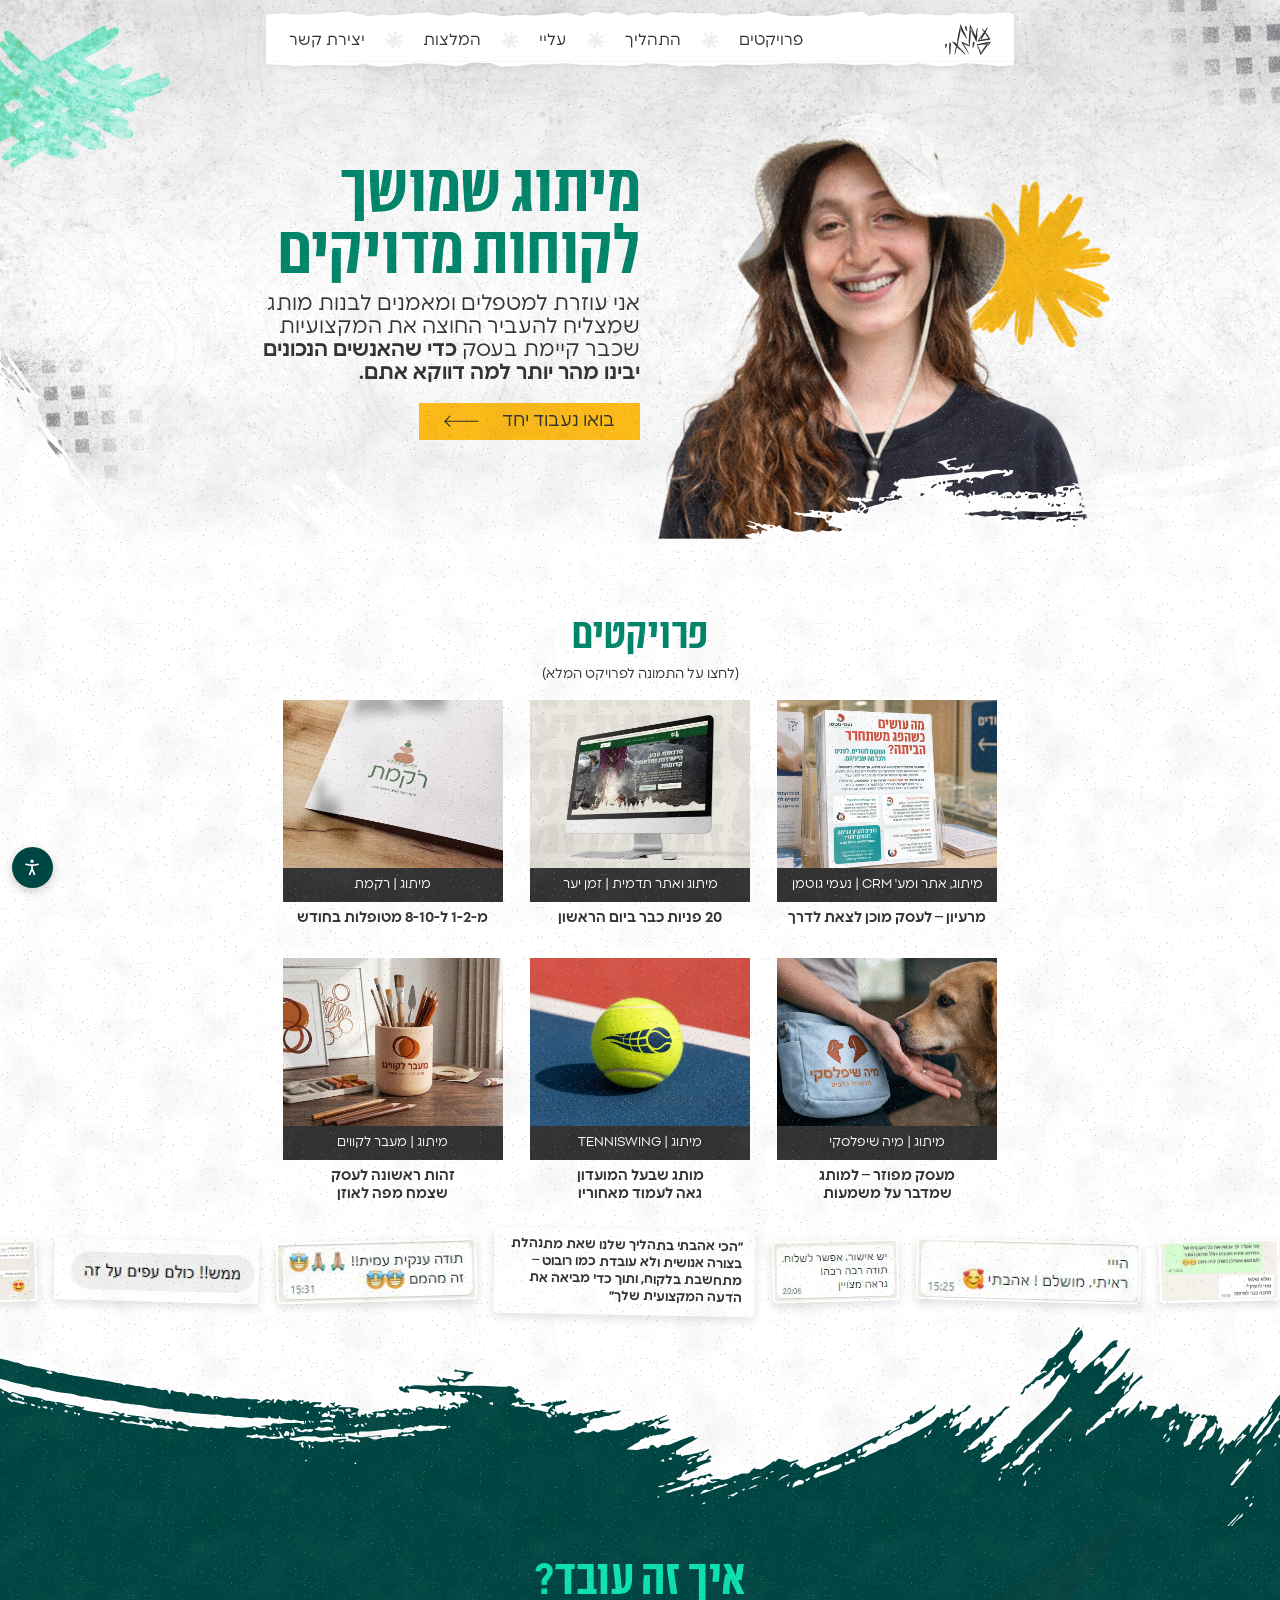
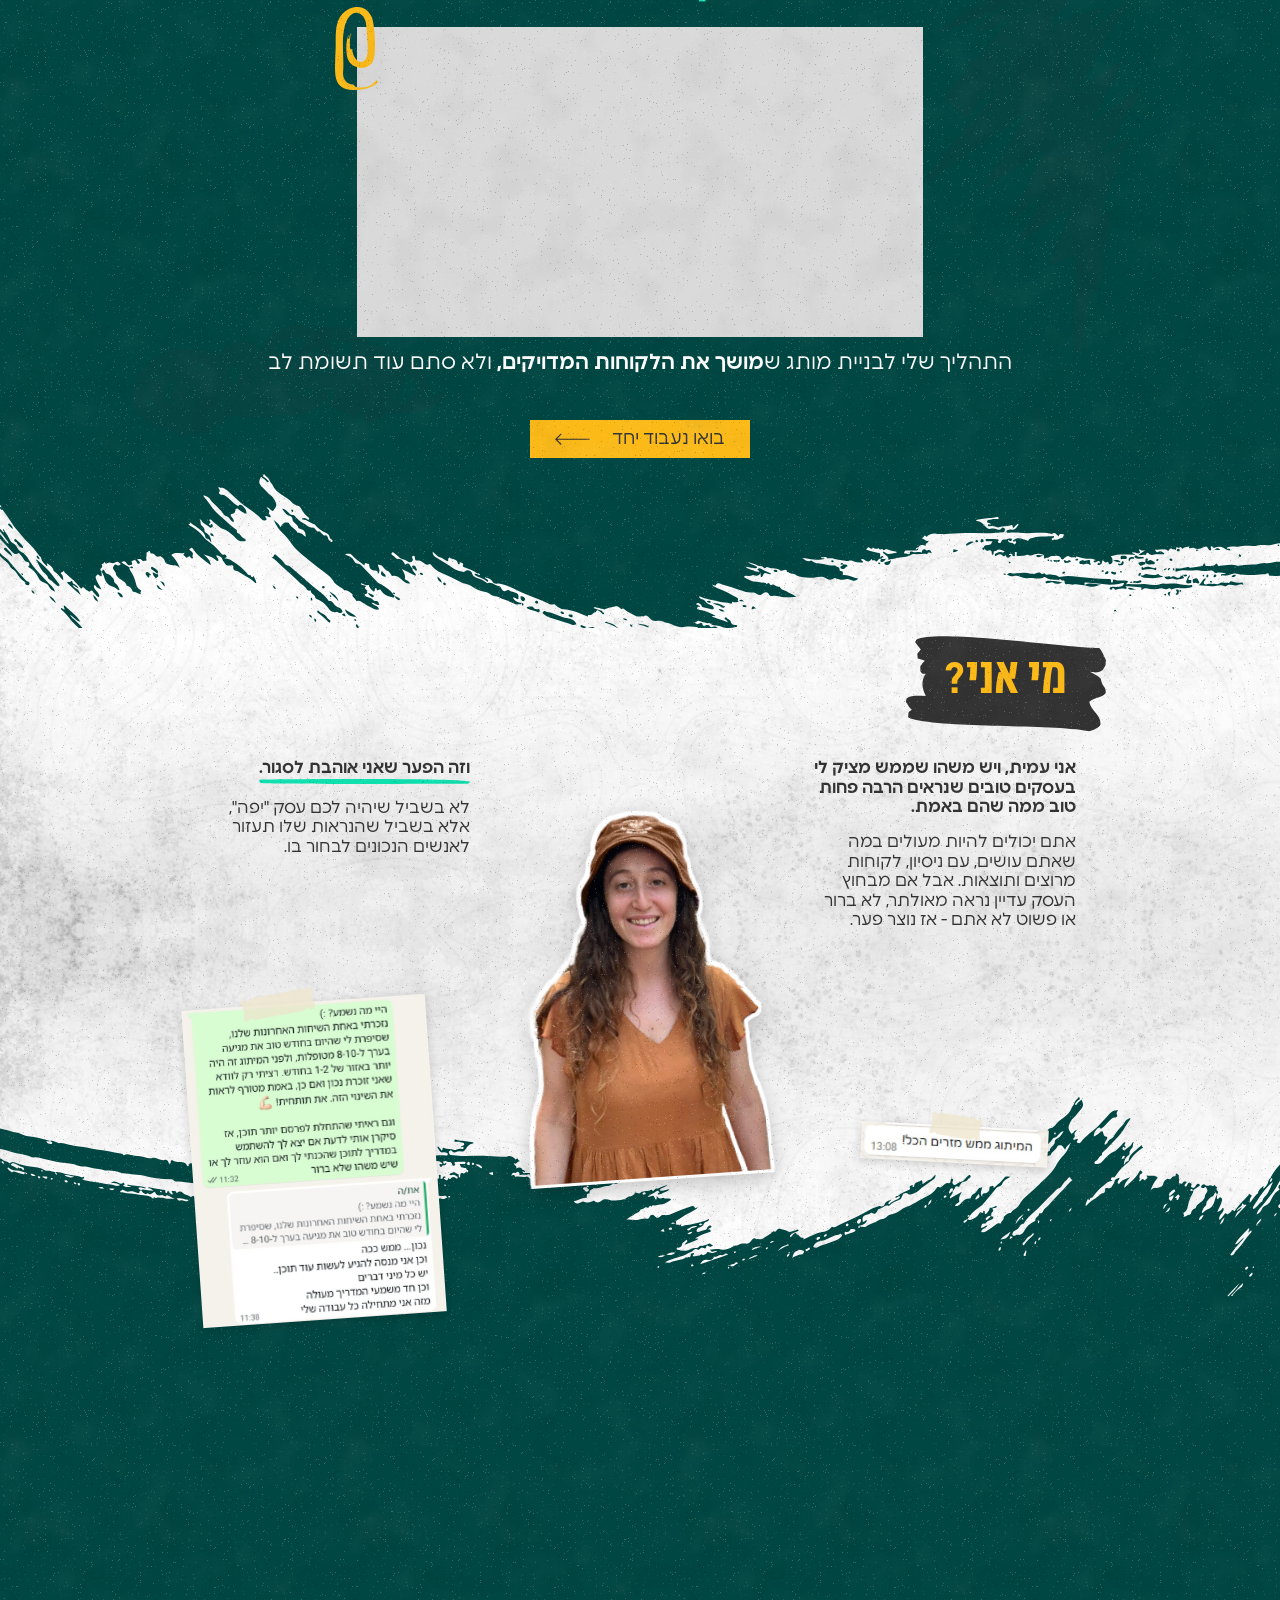
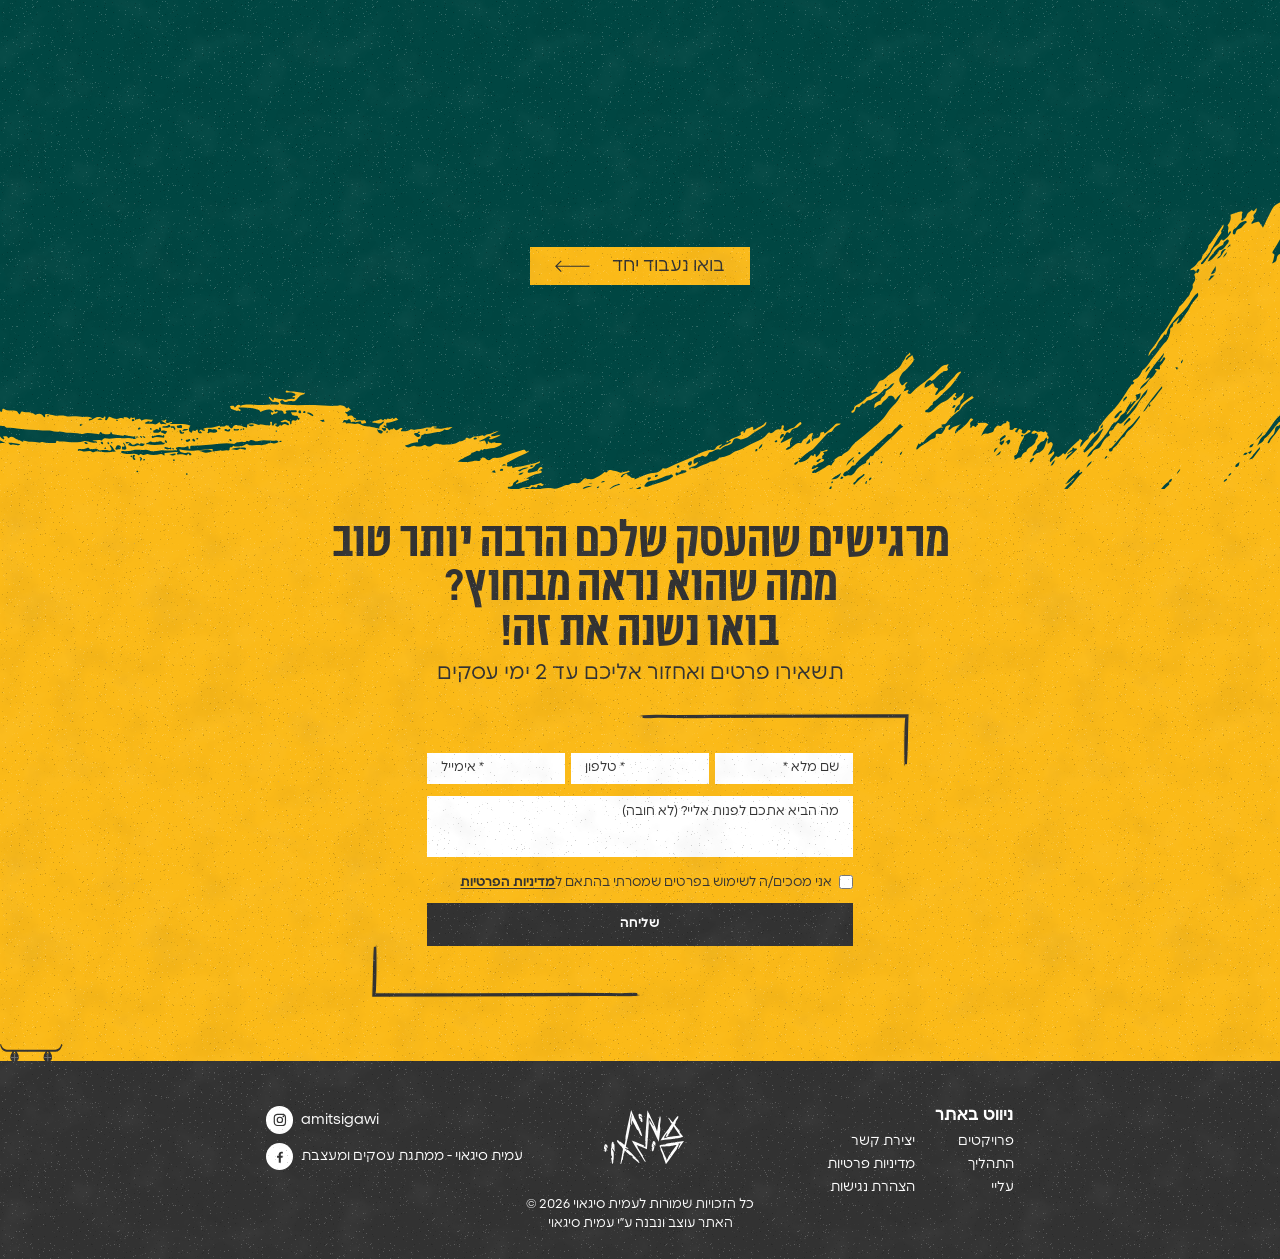
<file: index.html>
<!doctype html>
<html lang="he" dir="rtl"><head>
  <meta charset="utf-8">
  <meta name="viewport" content="width=device-width, initial-scale=1">
  <title>עמית סיגאוי | מיתוג לעסקים</title>
  <meta name="description" content="עמית סיגאוי – מיתוג ועיצוב למטפלים ומאמנים. הופכת עסק מקצועי למותג שגם נראה ומרגיש ככה, כדי שהאנשים הנכונים יבינו מהר יותר למה דווקא אתם.">
  <link rel="canonical" href="https://amitsigawi.com/">
  <meta property="og:url" content="https://amitsigawi.com/">
  <meta property="og:title" content="עמית סיגאוי | מיתוג לעסקים">
  <meta property="og:description" content="פחות ״אני אחשוב על זה״ ויותר ״איך מתחילים?״ – מיתוג למטפלים ומאמנים.">
  <meta property="og:image" content="https://amitsigawi.com/assets/projects/zman-yaar.jpg">
  <meta property="og:locale" content="he_IL">
  <meta name="theme-color" content="#004642">
  <link rel="icon" href="assets/logo.svg" type="image/svg+xml">
  <link rel="preload" href="fonts/Danidin-CondensedBlack.woff2" as="font" type="font/woff2" crossorigin="">
  <link rel="preload" href="fonts/Polin-Regular.woff2" as="font" type="font/woff2" crossorigin="">
  <link rel="stylesheet" href="css/style.css?v=31">
  <link rel="stylesheet" href="css/a11y.css?v=31">
  <link rel="stylesheet" href="css/edits/index.css?v=mveaypby">
  <script>document.documentElement.classList.add("js");</script>
  <script src="js/a11y.js?v=31"></script>
</head>
<body>
<a class="skip-link" href="#main">דילוג לתוכן הראשי</a>

<header class="site-header">
    <nav class="nav" aria-label="ניווט ראשי">
      <a class="nav__logo" href="#top" aria-label="עמית סיגאוי – לראש העמוד">
        <img src="assets/logo.svg" alt="עמית סיגאוי" width="82" height="55">
      </a>
      <button class="nav__toggle" type="button" aria-expanded="false" aria-controls="nav-menu" aria-label="פתיחת תפריט">
        <span></span><span></span><span></span>
      </button>
      <ul class="nav__menu" id="nav-menu">
        <li><a href="#projects">פרויקטים</a></li>
        <li class="nav__star" aria-hidden="true"><img src="assets/asterisk.svg" alt=""></li>
        <li><a href="#process">התהליך</a></li>
        <li class="nav__star" aria-hidden="true"><img src="assets/asterisk.svg" alt=""></li>
        <li><a href="#about">עליי</a></li>
        <li class="nav__star" aria-hidden="true"><img src="assets/asterisk.svg" alt=""></li>
        <li><a href="#reviews">המלצות</a></li>
        <li class="nav__star" aria-hidden="true"><img src="assets/asterisk.svg" alt=""></li>
        <li><a href="#contact">יצירת קשר</a></li>
      </ul>
    </nav>
</header>

<div class="page">

  <!-- ===== HERO ===== -->
  <section class="hero" id="top" aria-label="פתיחה">
    <div class="hero__bg texture" aria-hidden="true"></div>
    <img class="deco hero__scribble" src="assets/scribble-teal.svg" alt="" aria-hidden="true">
    <img class="deco hero__dots-l" src="assets/dots-left.jpg" alt="" aria-hidden="true">
    <img class="deco hero__dots-r" src="assets/dots-right.jpg" alt="" aria-hidden="true">
    <img class="deco hero__star" src="assets/star-yellow.png?v=31" alt="" aria-hidden="true">
    <img class="hero__photo" src="assets/amit-hero.jpg" alt="עמית סיגאוי מחייכת עם כובע טמבל" width="940" height="918" fetchpriority="high">
    <img class="deco brush brush--hero" src="assets/brush-white.svg" alt="" aria-hidden="true">



    <div class="hero__content">
      <h1 class="hero__title" data-e="nrphv"><span style="text-wrap-mode: nowrap;">מיתוג שמושך<br>לקוחות מדויקים</span></h1>
      <p class="hero__text">אני עוזרת למטפלים ומאמנים לבנות מותג שמצליח להעביר החוצה את המקצועיות שכבר קיימת בעסק <b>כדי שהאנשים הנכונים יבינו מהר יותר למה דווקא אתם.</b></p>
      <a class="btn" href="#contact">
        <span>בואו נעבוד יחד</span>
        <svg class="btn__arrow" viewBox="0 0 62 22" aria-hidden="true"><path d="M61 11H2M11 1.5 1.5 11l9.5 9.5" fill="none" stroke="currentColor" stroke-width="2"></path></svg>
      </a>
    </div>
  </section>

  <main id="main">

    <!-- ===== PROJECTS ===== -->
    <section class="projects" id="projects" aria-labelledby="projects-title">
      <h2 class="title title--green" id="projects-title">פרויקטים</h2>
      <p class="projects__hint">(לחצו על התמונה לפרויקט המלא)</p>
      <ul class="grid">
        <li class="card"><a class="card__link" href="projects/naomi-gutman.html" data-project="naomi-gutman"><img src="assets/projects/naomi-gutman.jpg" alt="פלאיירים של נעמי גוטמן – ליווי והדרכה להורי פגים – במעמד שקוף ליד הפגייה" loading="lazy" width="854" height="654"><span class="card__label">מיתוג, אתר ומע' CRM | נעמי&nbsp;גוטמן</span></a><p class="card__result">מרעיון – לעסק מוכן לצאת לדרך</p></li>
        <li class="card"><a class="card__link" href="projects/zman-yaar.html" data-project="zman-yaar"><img src="assets/projects/zman-yaar.jpg" alt="מוקאפ אתר תדמית של זמן יער על מסך מחשב" loading="lazy" width="854" height="654"><span class="card__label">מיתוג ואתר תדמית | זמן יער</span></a><p class="card__result">20 פניות כבר ביום הראשון</p></li>
        <li class="card"><a class="card__link" href="projects/rokemet.html" data-project="rikmat"><img src="assets/projects/rikmat.jpg" alt="לוגו רֹקמת מודפס על נייר" loading="lazy" width="854" height="654"><span class="card__label">מיתוג | רֹקמת</span></a><p class="card__result">מ-1-2 ל-8-10 מטופלות בחודש</p></li>
        <li class="card"><a class="card__link" href="projects/maya-shipelski.html" data-project="maya-shiflaski"><img src="assets/projects/maya-shiflaski.jpg" alt="לוגו מיה שיפלסקי הכשרת כלבים על תיק אילוף" loading="lazy" width="854" height="654"><span class="card__label">מיתוג | מיה שיפלסקי</span></a><p class="card__result">מעסק מפוזר – למותג שמדבר על משמעות</p></li>
        <li class="card"><a class="card__link" href="projects/tenniswing.html" data-project="tenniswing"><img src="assets/projects/tenniswing.jpg" alt="לוגו TENNISWING על כדור טניס" loading="lazy" width="854" height="654"><span class="card__label">מיתוג | TENNISWING</span></a><p class="card__result">מותג שבעל המועדון גאה לעמוד מאחוריו</p></li>
        <li class="card"><a class="card__link" href="projects/meever-lakavim.html" data-project="maavar-lakavim"><img src="assets/projects/maavar-lakavim.jpg" alt="לוגו מעבר לקווים על כלי מכחולים" loading="lazy" width="854" height="654"><span class="card__label">מיתוג | מעבר לקווים</span></a><p class="card__result">זהות ראשונה לעסק שצמח מפה לאוזן</p></li>
      </ul>
      <div class="tstrip" role="img" aria-label="צילומי מסך של הודעות שלקוחות שלחו לי: "נראה מדהים", "ממש מושלם", "אני אוהבת", "וואו וואו וואו", "תודה ענקית!!" ועוד"><div class="tstrip__track" aria-hidden="true"><img src="assets/testimonials/t01.jpg" alt="" loading="lazy"><img src="assets/testimonials/t02.jpg" alt="" loading="lazy"><img src="assets/testimonials/t03.jpg" alt="" loading="lazy"><span class="tstrip__q">״הכי אהבתי בתהליך שלנו שאת מתנהלת בצורה אנושית ולא עובדת כמו רובוט – מתחשבת בלקוח, ותוך כדי מביאה את הדעה המקצועית שלך״</span><img src="assets/testimonials/t04.jpg" alt="" loading="lazy"><img src="assets/testimonials/t05.jpg" alt="" loading="lazy"><img src="assets/testimonials/t06.jpg" alt="" loading="lazy"><img src="assets/testimonials/t07.jpg" alt="" loading="lazy"><img src="assets/testimonials/t08.jpg" alt="" loading="lazy"><span class="tstrip__q">״הכי אהבתי שמההתחלה עשית מאמצים כדי להבין את המהות לעומק ולדייק אותו״</span><img src="assets/testimonials/t09.jpg" alt="" loading="lazy"><img src="assets/testimonials/t10.jpg" alt="" loading="lazy"><img src="assets/testimonials/t11.jpg" alt="" loading="lazy"><img src="assets/testimonials/t12.jpg" alt="" loading="lazy"><img src="assets/testimonials/t13.jpg" alt="" loading="lazy"><span class="tstrip__q">״אהבתי את צורת העבודה שלך, הירידה לפרטים הקטנים, הרצון להבין כל פרט ופרט כדי לשלב אותו בלוגו״</span><img src="assets/testimonials/t14.jpg" alt="" loading="lazy"><img src="assets/testimonials/t15.jpg" alt="" loading="lazy"><img src="assets/testimonials/t16.jpg" alt="" loading="lazy"><img src="assets/testimonials/t01.jpg" alt="" loading="lazy"><img src="assets/testimonials/t02.jpg" alt="" loading="lazy"><img src="assets/testimonials/t03.jpg" alt="" loading="lazy"><span class="tstrip__q">״הכי אהבתי בתהליך שלנו שאת מתנהלת בצורה אנושית ולא עובדת כמו רובוט – מתחשבת בלקוח, ותוך כדי מביאה את הדעה המקצועית שלך״</span><img src="assets/testimonials/t04.jpg" alt="" loading="lazy"><img src="assets/testimonials/t05.jpg" alt="" loading="lazy"><img src="assets/testimonials/t06.jpg" alt="" loading="lazy"><img src="assets/testimonials/t07.jpg" alt="" loading="lazy"><img src="assets/testimonials/t08.jpg" alt="" loading="lazy"><span class="tstrip__q">״הכי אהבתי שמההתחלה עשית מאמצים כדי להבין את המהות לעומק ולדייק אותו״</span><img src="assets/testimonials/t09.jpg" alt="" loading="lazy"><img src="assets/testimonials/t10.jpg" alt="" loading="lazy"><img src="assets/testimonials/t11.jpg" alt="" loading="lazy"><img src="assets/testimonials/t12.jpg" alt="" loading="lazy"><img src="assets/testimonials/t13.jpg" alt="" loading="lazy"><span class="tstrip__q">״אהבתי את צורת העבודה שלך, הירידה לפרטים הקטנים, הרצון להבין כל פרט ופרט כדי לשלב אותו בלוגו״</span><img src="assets/testimonials/t14.jpg" alt="" loading="lazy"><img src="assets/testimonials/t15.jpg" alt="" loading="lazy"><img src="assets/testimonials/t16.jpg" alt="" loading="lazy"></div></div>
    </section>

    <!-- ===== PROCESS ===== -->
    <section class="process" id="process" aria-labelledby="process-title">
      <img class="deco brush brush--green" src="assets/brush-green.svg" alt="" aria-hidden="true">
      <img class="deco process__shadow-1" src="assets/shadow-1.svg" alt="" aria-hidden="true">
      <img class="deco process__shadow-2" src="assets/shadow-2.svg" alt="" aria-hidden="true">
      <h2 class="title title--mint" id="process-title">איך זה עובד?</h2>
      <div class="video">
        <img class="deco video__clip" src="assets/clip.svg" alt="" aria-hidden="true">
        <iframe src="https://www.youtube-nocookie.com/embed/n6CBfxuw24M?rel=0" title="איך זה עובד? – התהליך של עמית סיגאוי" loading="lazy" allow="accelerometer; clipboard-write; encrypted-media; gyroscope; picture-in-picture; web-share" referrerpolicy="strict-origin-when-cross-origin" allowfullscreen=""></iframe>
      </div>
      <p class="process__text">התהליך שלי לבניית מותג ש<strong>מושך את הלקוחות המדויקים, </strong>ולא סתם עוד תשומת לב</p>
      <div class="cta-row">
        <a class="btn" href="#contact">
          <span>בואו נעבוד יחד</span>
          <svg class="btn__arrow" viewBox="0 0 62 22" aria-hidden="true"><path d="M61 11H2M11 1.5 1.5 11l9.5 9.5" fill="none" stroke="currentColor" stroke-width="2"></path></svg>
        </a>
      </div>
    </section>

    <!-- ===== ABOUT ===== -->
    <section class="about" id="about" aria-labelledby="about-title">
      <div class="about__bg" aria-hidden="true"></div>

      <div class="about__badge">
        <img class="about__badge-bg" src="assets/brush-dark.svg" alt="" aria-hidden="true">
        <h2 class="about__title" id="about-title">מי אני?</h2>
      </div>

      <div class="about__text about__text--a">
        <p><strong>אני עמית, ויש משהו שממש מציק לי בעסקים טובים שנראים הרבה פחות טוב ממה שהם באמת.</strong></p>
        <p>אתם יכולים להיות מעולים במה שאתם עושים, עם ניסיון, לקוחות מרוצים ותוצאות. אבל אם מבחוץ העסק עדיין נראה מאולתר, לא ברור או פשוט לא אתם - אז נוצר פער.</p>
      </div>

      <div class="about__text about__text--b">
        <p><strong class="underlined">וזה הפער שאני אוהבת לסגור.</strong></p>
        <p>לא בשביל שיהיה לכם עסק "יפה",<br> אלא בשביל שהנראות שלו תעזור לאנשים הנכונים לבחור בו.</p>
      </div>

      <div class="about__photo">
        <img src="assets/amit-about.jpg" alt="עמית סיגאוי בשמלה כתומה וכובע" loading="lazy" width="655" height="1061">
      </div>

      <div class="about__chats">
        <figure class="chat chat--1"><img src="assets/chat-1.jpg" alt="צילום מסך של שיחת וואטסאפ עם לקוחה שמספרת על עלייה במספר המטופלות אחרי המיתוג" loading="lazy" width="783" height="1023"></figure>
        <figure class="chat chat--2"><img src="assets/chat-2.jpg" alt="הודעת וואטסאפ: המיתוג ממש מזניק הכל!" loading="lazy" width="584" height="115"></figure>
        <figure class="chat chat--3"><img src="assets/chat-3.jpg" alt="שיחת וואטסאפ עם לקוח שמספר שהאתר נראה מקצועי ושכבר קיבל עשרות פניות" loading="lazy" width="744" height="759"></figure>
      </div>
    </section>

    <!-- ===== REELS – סרטוני המלצה =====
         להוספת סרטון: מחליפים את <div class="reel__empty">…</div> של אותה המלצה ב:
         <video src="assets/reels/reel-1.mp4" poster="assets/reels/reel-1.jpg" controls playsinline preload="none"></video>
         (הסרטון אנכי 9:16, עדיף MP4 עד ~15MB; ה-poster הוא תמונת הפתיחה) -->
    <section class="reels" id="reviews" aria-labelledby="reels-title">
      <img class="deco brush brush--green" src="assets/brush-green.svg" alt="" aria-hidden="true">
      <h2 class="title title--mint" id="reels-title">אל תסמכו רק עליי</h2>
      <p class="reels__text">הנה מה ש<strong>הלקוחות שלי מספרים</strong><br class="mobile-br"> אחרי שעבדנו יחד</p>

      <div class="reels__carousel">
        <ul class="reels__track" aria-label="סרטוני המלצה">
          <li class="reel">
            <div class="reel__frame">
              <video controls="" playsinline="" preload="none" poster="assets/videos/puah.jpg" aria-label="סרטון המלצה של פועה אוריה מ-PUAH, עם כתוביות"><source src="assets/videos/puah.mp4" type="video/mp4"></video>
            </div>
            <p class="reel__name">פועה אוריה · <span dir="ltr">PUAH</span></p>
          </li>
          <li class="reel">
            <div class="reel__frame">
              <video controls="" playsinline="" preload="none" poster="assets/videos/reuven.jpg" aria-label="סרטון המלצה של ראובן פלבניק מילדי הטבע, עם כתוביות"><source src="assets/videos/reuven.mp4" type="video/mp4"></video>
            </div>
            <p class="reel__name">ראובן פלבניק · ילדי הטבע</p>
          </li>
          <li class="reel">
            <div class="reel__frame">
              <video controls="" playsinline="" preload="none" poster="assets/videos/sigal.jpg" aria-label="סרטון המלצה של סיגל וויינהוס · מעבר לקווים, עם כתוביות"><source src="assets/videos/sigal.mp4" type="video/mp4"></video>
            </div>
            <p class="reel__name">סיגל וויינהוס · מעבר לקווים</p>
          </li>
        </ul>
        <div class="reels__controls">
          <button class="reels__btn reels__btn--prev" type="button" aria-label="ההמלצה הקודמת">
            <svg viewBox="0 0 24 24" aria-hidden="true"><path d="M9 5l7 7-7 7" fill="none" stroke="currentColor" stroke-width="2.4" stroke-linecap="round" stroke-linejoin="round"></path></svg>
          </button>
          <div class="reels__dots"></div>
          <button class="reels__btn reels__btn--next" type="button" aria-label="ההמלצה הבאה">
            <svg viewBox="0 0 24 24" aria-hidden="true"><path d="M15 5l-7 7 7 7" fill="none" stroke="currentColor" stroke-width="2.4" stroke-linecap="round" stroke-linejoin="round"></path></svg>
          </button>
        </div>
      </div>

      <div class="cta-row">
        <a class="btn" href="#contact">
          <span>בואו נעבוד יחד</span>
          <svg class="btn__arrow" viewBox="0 0 62 22" aria-hidden="true"><path d="M61 11H2M11 1.5 1.5 11l9.5 9.5" fill="none" stroke="currentColor" stroke-width="2"></path></svg>
        </a>
      </div>

      <img class="deco brush brush--yellow" src="assets/brush-yellow.svg" alt="" aria-hidden="true">
    </section>

    <!-- ===== INSTAGRAM (מתעדכן אוטומטית דרך Behold – ראו config.js) ===== -->
    <section class="insta" id="instagram" aria-labelledby="insta-title" hidden="">
      <div class="insta__paper">
        <div class="insta__sheet">
          <h2 class="title title--dark" id="insta-title">מה חדש אצלי באינסטגרם</h2>
          <a class="insta__handle" href="https://www.instagram.com/amitsigawi" target="_blank" rel="noopener" dir="ltr">@amitsigawi</a>
          <ul class="insta__grid"></ul>
          <a class="btn btn--dark insta__follow" href="https://www.instagram.com/amitsigawi" target="_blank" rel="noopener">
            <svg class="insta__follow-icon" viewBox="0 0 24 24" aria-hidden="true"><rect x="3.5" y="3.5" width="17" height="17" rx="5" fill="none" stroke="currentColor" stroke-width="1.8"></rect><circle cx="12" cy="12" r="4" fill="none" stroke="currentColor" stroke-width="1.8"></circle><circle cx="17.3" cy="6.7" r="1.2" fill="currentColor"></circle></svg>
            <span>עקבו אחריי באינסטגרם</span>
          </a>
        </div>
      </div>
    </section>
    <!-- ===== CONTACT ===== -->
    <section class="contact" id="contact" aria-labelledby="contact-title">
      <h2 class="title title--dark" id="contact-title">מרגישים שהעסק שלכם הרבה יותר טוב <br>ממה שהוא נראה מבחוץ? <br>בואו נשנה את זה!</h2>
      <p class="contact__text">תשאירו פרטים ואחזור אליכם עד 2 ימי עסקים</p>

      <div class="form-wrap">
        <img class="form-wrap__corner form-wrap__corner--top" src="assets/form-corner.svg" alt="" aria-hidden="true">
        <img class="form-wrap__corner form-wrap__corner--bottom" src="assets/form-corner.svg" alt="" aria-hidden="true">

        <form class="lead-form" id="lead-form" novalidate="">
          <div class="field field--name">
            <label class="sr-only" for="f-name">שם מלא</label>
            <input id="f-name" name="name" type="text" placeholder="שם מלא *" autocomplete="name" required="">
          </div>
          <div class="field field--phone">
            <label class="sr-only" for="f-phone">טלפון</label>
            <input id="f-phone" name="phone" type="tel" placeholder="טלפון *" autocomplete="tel" inputmode="tel" required="">
          </div>
          <div class="field field--email">
            <label class="sr-only" for="f-email">אימייל</label>
            <input id="f-email" name="email" type="email" placeholder="אימייל *" autocomplete="email" inputmode="email" dir="auto" required="">
          </div>
          <div class="field field--msg">
            <label class="sr-only" for="f-msg">מה הביא אתכם לפנות אליי?</label>
            <textarea id="f-msg" name="message" placeholder="מה הביא אתכם לפנות אליי? (לא חובה)" rows="3"></textarea>
          </div>
          <!-- honeypot נגד ספאם – לא מוצג למשתמשים -->
          <div class="hp" aria-hidden="true">
            <label for="f-website">אתר</label>
            <input id="f-website" name="website" type="text" tabindex="-1" autocomplete="off">
          </div>
          <div class="field field--consent">
            <input id="f-consent" name="consent" type="checkbox" value="yes" required="">
            <label for="f-consent">אני מסכים/ה לשימוש בפרטים שמסרתי בהתאם ל<a href="privacy.html" target="_blank">מדיניות הפרטיות</a></label>
          </div>
          <button class="lead-form__submit" type="submit">שליחה</button>
          <p class="lead-form__status" role="status" aria-live="polite"></p>
        </form>
      </div>
    </section>

  </main>

  <!-- ===== FOOTER ===== -->
  <footer class="footer">
    <!-- סקייטבורד שנוסע על הפוטר וקופץ -->
    <div class="footer__skate" aria-hidden="true">
      <svg viewBox="0 0 120 40">
        <path class="sk-deck" d="M2 4c2 8 7 11 14 11h88c7 0 12-3 14-11l2 .6c-1.6 10-8 14.4-16 14.4H16C8 19 1.6 14.6 0 4.6z"></path>
        <path class="sk-truck" d="M26 18l-4 8M30 18l4 8M90 18l-4 8M94 18l4 8"></path>
        <g class="sk-wheel" style="transform-origin:28px 30px"><circle cx="28" cy="30" r="7"></circle><path d="M28 23v14M21 30h14"></path></g>
        <g class="sk-wheel" style="transform-origin:92px 30px"><circle cx="92" cy="30" r="7"></circle><path d="M92 23v14M85 30h14"></path></g>
      </svg>
    </div>
    <div class="footer__nav">
      <p class="footer__heading">ניווט באתר</p>
      <ul>
        <li><a href="#projects">פרויקטים</a></li>
        <li><a href="#contact">יצירת קשר</a></li>
        <li><a href="#process">התהליך</a></li>
        <li><a href="privacy.html">מדיניות פרטיות</a></li>
        <li><a href="#about">עליי</a></li>
        <li><a href="accessibility.html">הצהרת נגישות</a></li>
      </ul>
    </div>

    <a class="footer__logo" href="#top" aria-label="לראש העמוד"><img src="assets/logo.svg" alt="עמית סיגאוי" width="82" height="55"></a>

    <ul class="footer__social">
      <li>
        <a href="https://www.instagram.com/amitsigawi" target="_blank" rel="noopener">
          <span class="footer__icon"><svg viewBox="0 0 24 24" aria-hidden="true"><rect x="3.5" y="3.5" width="17" height="17" rx="5" fill="none" stroke="currentColor" stroke-width="1.8"></rect><circle cx="12" cy="12" r="4" fill="none" stroke="currentColor" stroke-width="1.8"></circle><circle cx="17.3" cy="6.7" r="1.2" fill="currentColor"></circle></svg></span>
          <span dir="ltr">amitsigawi</span>
        </a>
      </li>
      <li>
        <a href="#" target="_blank" rel="noopener" data-todo="facebook">
          <span class="footer__icon"><svg viewBox="0 0 24 24" aria-hidden="true"><path d="M13.4 21v-7.6h2.6l.4-3h-3V8.5c0-.9.3-1.5 1.5-1.5h1.6V4.3c-.3 0-1.2-.1-2.3-.1-2.3 0-3.9 1.4-3.9 4v2.2H7.7v3h2.6V21h3.1Z" fill="currentColor"></path></svg></span>
          <span>עמית סיגאוי - ממתגת עסקים ומעצבת</span>
        </a>
      </li>
    </ul>

    <p class="footer__copy"><span>כל הזכויות שמורות לעמית סיגאוי <span id="year">2026</span> ©</span><span>האתר עוצב ונבנה ע”י עמית סיגאוי</span></p>
  </footer>

</div>

<script src="js/config.js?v=31"></script>
<script src="js/main.js?v=31"></script>


</body></html>
</file>
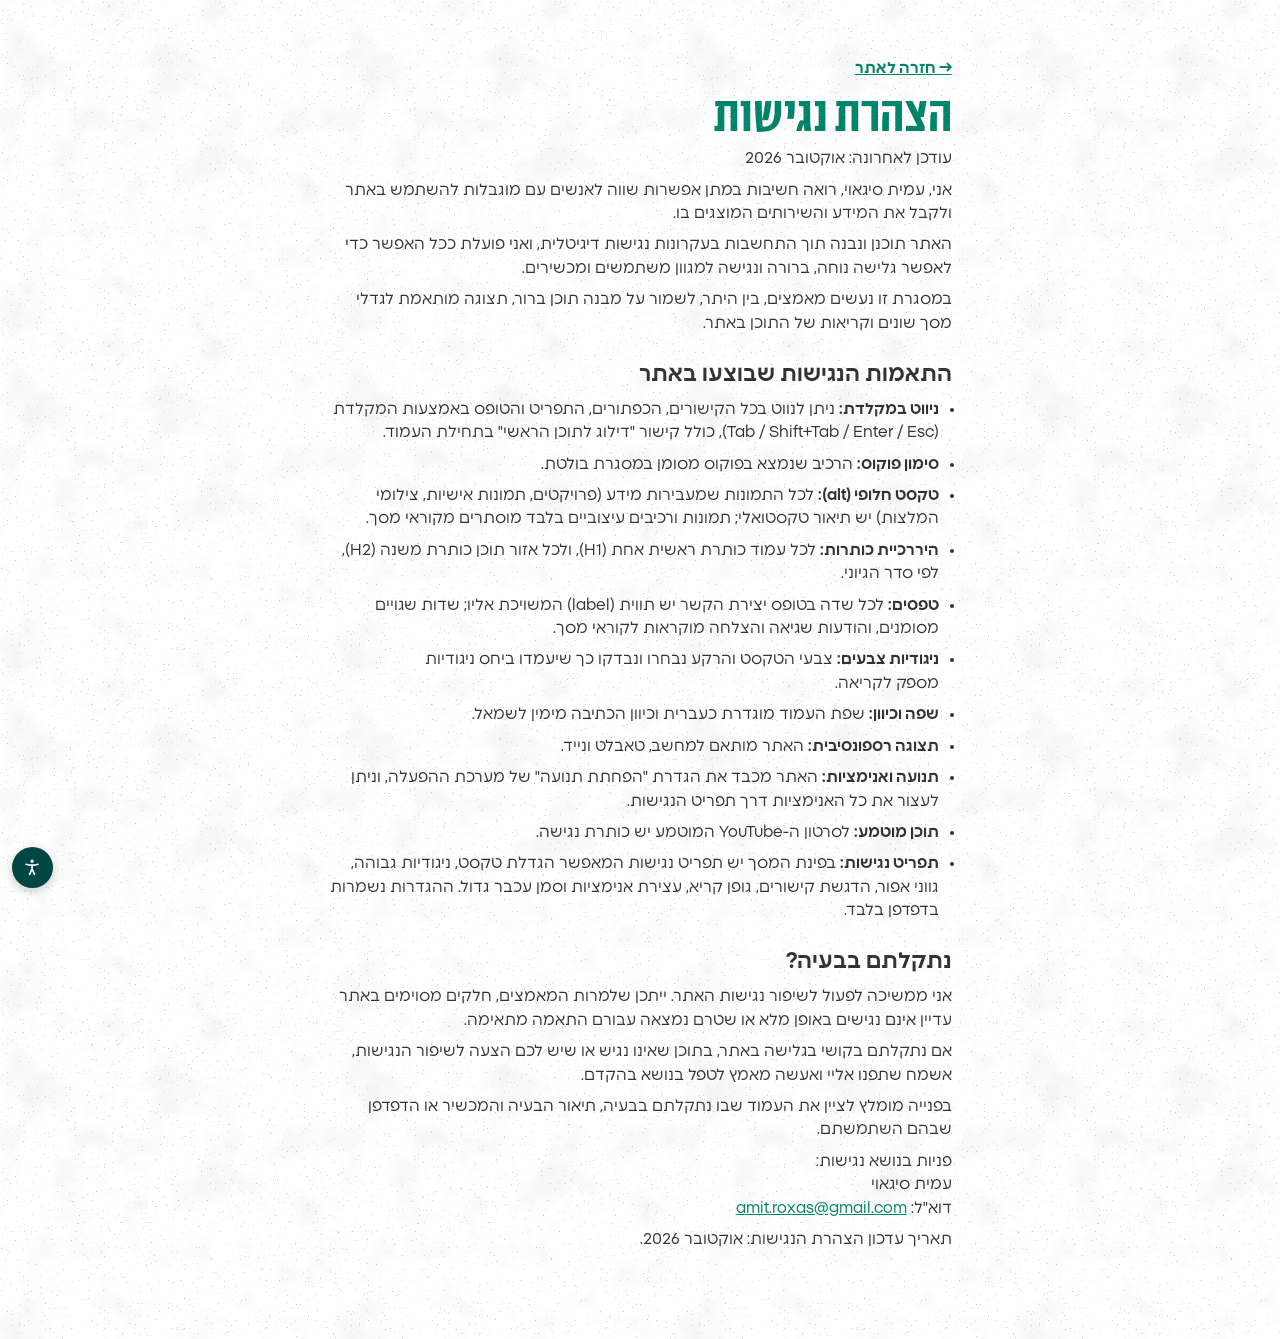
<file: accessibility.html>
<!doctype html>
<html lang="he" dir="rtl">
<head>
  <meta charset="utf-8">
  <meta name="viewport" content="width=device-width, initial-scale=1">
  <title>הצהרת נגישות | עמית סיגאוי</title>
  <link rel="icon" href="assets/logo.svg" type="image/svg+xml">
  <link rel="stylesheet" href="css/style.css?v=31">
  <link rel="stylesheet" href="css/legal.css?v=31">
  <link rel="stylesheet" href="css/a11y.css?v=31">
  <script src="js/a11y.js?v=31"></script>
  <link rel="canonical" href="https://amitsigawi.com/accessibility.html">
</head>
<body>
<div class="page">
<main class="legal" id="main">
  <a class="legal__back" href="index.html">→ חזרה לאתר</a>
  <h1 class="title title--green">הצהרת נגישות</h1>
  <p class="legal__date">עודכן לאחרונה: אוקטובר 2026</p>

  <p>אני, עמית סיגאוי, רואה חשיבות במתן אפשרות שווה לאנשים עם מוגבלות להשתמש באתר ולקבל את המידע והשירותים המוצגים בו.</p>
  <p>האתר תוכנן ונבנה תוך התחשבות בעקרונות נגישות דיגיטלית, ואני פועלת ככל האפשר כדי לאפשר גלישה נוחה, ברורה ונגישה למגוון משתמשים ומכשירים.</p>
  <p>במסגרת זו נעשים מאמצים, בין היתר, לשמור על מבנה תוכן ברור, תצוגה מותאמת לגדלי מסך שונים וקריאות של התוכן באתר.</p>

  <h2>התאמות הנגישות שבוצעו באתר</h2>
  <ul>
    <li><strong>ניווט במקלדת:</strong> ניתן לנווט בכל הקישורים, הכפתורים, התפריט והטופס באמצעות המקלדת (Tab / Shift+Tab / Enter / Esc), כולל קישור "דילוג לתוכן הראשי" בתחילת העמוד.</li>
    <li><strong>סימון פוקוס:</strong> הרכיב שנמצא בפוקוס מסומן במסגרת בולטת.</li>
    <li><strong>טקסט חלופי (alt):</strong> לכל התמונות שמעבירות מידע (פרויקטים, תמונות אישיות, צילומי המלצות) יש תיאור טקסטואלי; תמונות ורכיבים עיצוביים בלבד מוסתרים מקוראי מסך.</li>
    <li><strong>היררכיית כותרות:</strong> לכל עמוד כותרת ראשית אחת (H1), ולכל אזור תוכן כותרת משנה (H2), לפי סדר הגיוני.</li>
    <li><strong>טפסים:</strong> לכל שדה בטופס יצירת הקשר יש תווית (label) המשויכת אליו; שדות שגויים מסומנים, והודעות שגיאה והצלחה מוקראות לקוראי מסך.</li>
    <li><strong>ניגודיות צבעים:</strong> צבעי הטקסט והרקע נבחרו ונבדקו כך שיעמדו ביחס ניגודיות מספק לקריאה.</li>
    <li><strong>שפה וכיוון:</strong> שפת העמוד מוגדרת כעברית וכיוון הכתיבה מימין לשמאל.</li>
    <li><strong>תצוגה רספונסיבית:</strong> האתר מותאם למחשב, טאבלט ונייד.</li>
    <li><strong>תנועה ואנימציות:</strong> האתר מכבד את הגדרת "הפחתת תנועה" של מערכת ההפעלה, וניתן לעצור את כל האנימציות דרך תפריט הנגישות.</li>
    <li><strong>תוכן מוטמע:</strong> לסרטון ה-YouTube המוטמע יש כותרת נגישה.</li>
    <li><strong>תפריט נגישות:</strong> בפינת המסך יש תפריט נגישות המאפשר הגדלת טקסט, ניגודיות גבוהה, גווני אפור, הדגשת קישורים, גופן קריא, עצירת אנימציות וסמן עכבר גדול. ההגדרות נשמרות בדפדפן בלבד.</li>
  </ul>

  <h2>נתקלתם בבעיה?</h2>
  <p>אני ממשיכה לפעול לשיפור נגישות האתר. ייתכן שלמרות המאמצים, חלקים מסוימים באתר עדיין אינם נגישים באופן מלא או שטרם נמצאה עבורם התאמה מתאימה.</p>
  <p>אם נתקלתם בקושי בגלישה באתר, בתוכן שאינו נגיש או שיש לכם הצעה לשיפור הנגישות, אשמח שתפנו אליי ואעשה מאמץ לטפל בנושא בהקדם.</p>
  <p>בפנייה מומלץ לציין את העמוד שבו נתקלתם בבעיה, תיאור הבעיה והמכשיר או הדפדפן שבהם השתמשתם.</p>
  <p>פניות בנושא נגישות:<br>
    עמית סיגאוי<br>
    דוא"ל: <a href="mailto:amit.roxas@gmail.com" dir="ltr">amit.roxas@gmail.com</a></p>
  <p>תאריך עדכון הצהרת הנגישות: אוקטובר 2026.</p>
</main>
</div>
</body>
</html>
</file>
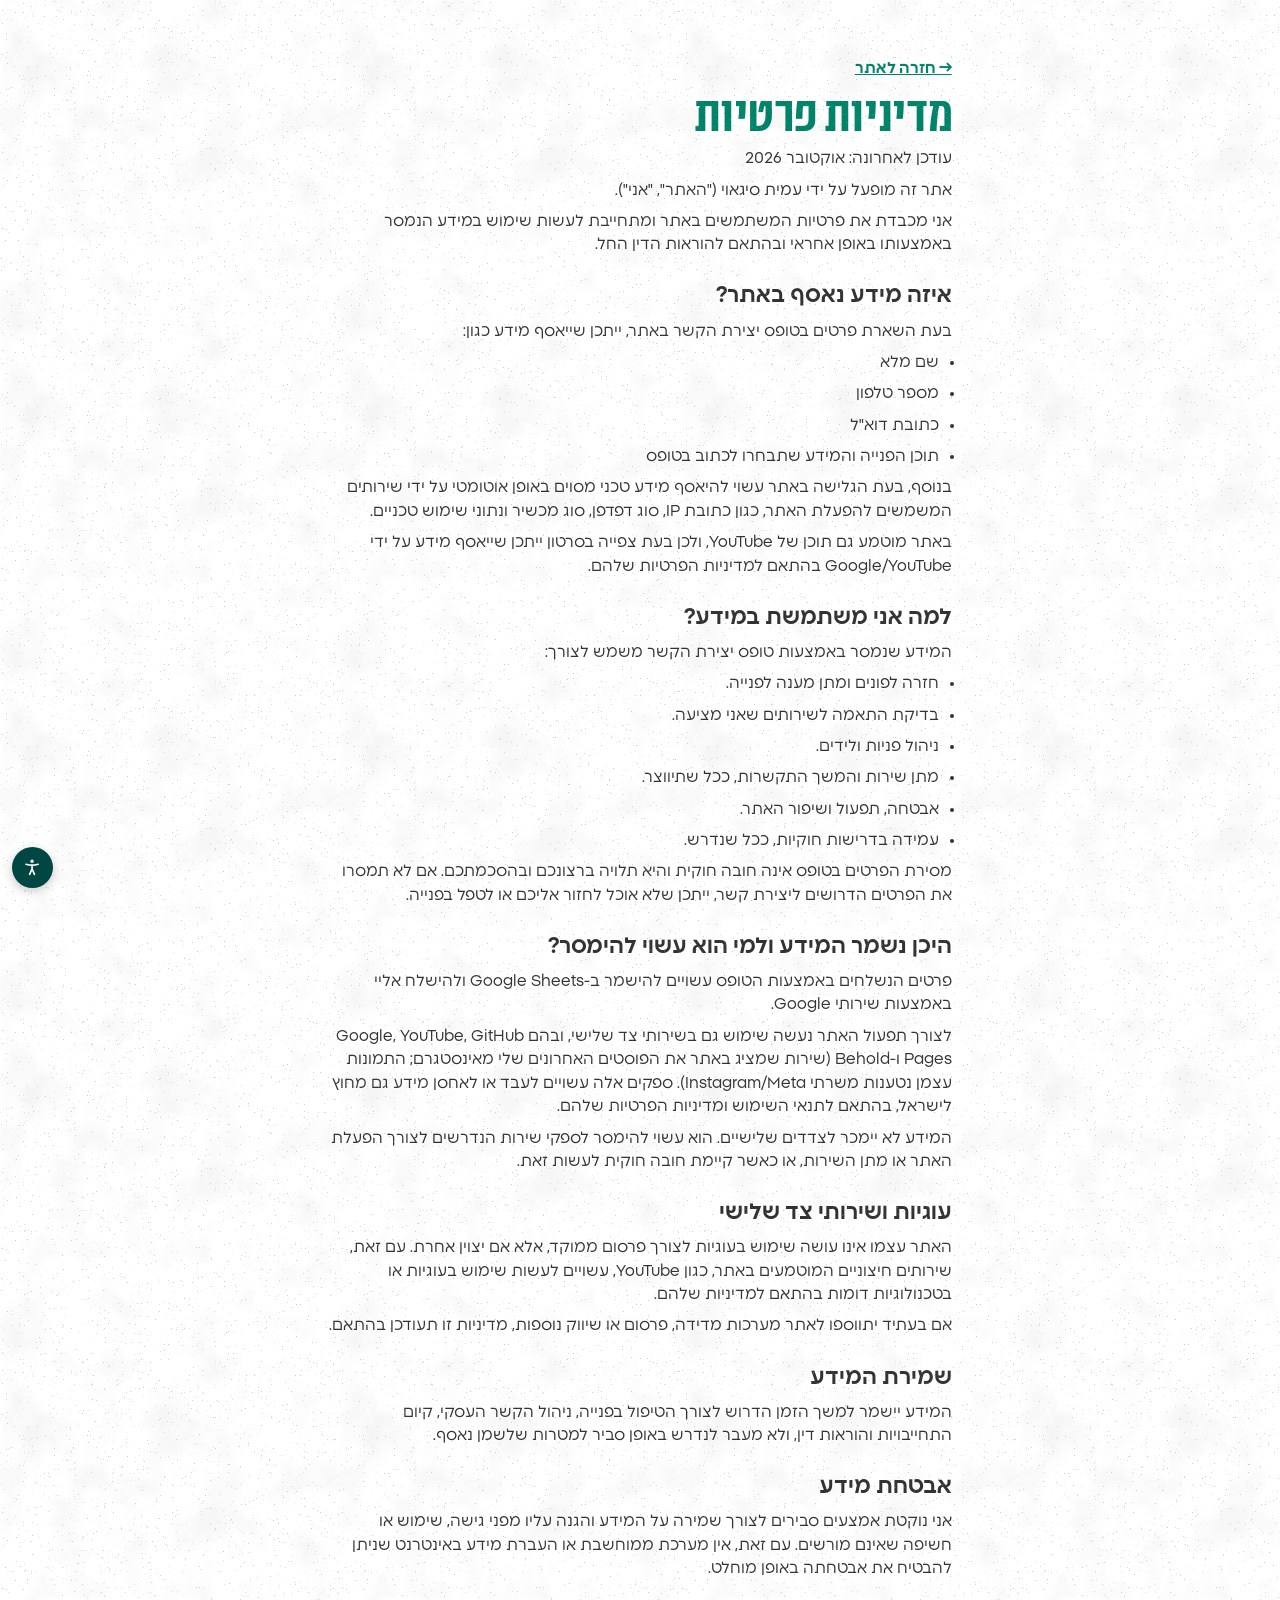
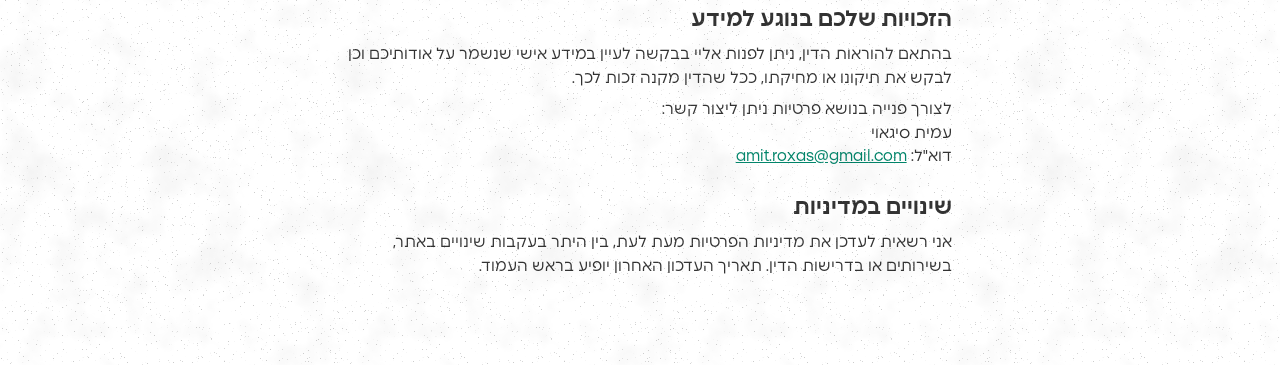
<file: privacy.html>
<!doctype html>
<html lang="he" dir="rtl">
<head>
  <meta charset="utf-8">
  <meta name="viewport" content="width=device-width, initial-scale=1">
  <title>מדיניות פרטיות | עמית סיגאוי</title>
  <link rel="icon" href="assets/logo.svg" type="image/svg+xml">
  <link rel="stylesheet" href="css/style.css?v=31">
  <link rel="stylesheet" href="css/legal.css?v=31">
  <link rel="stylesheet" href="css/a11y.css?v=31">
  <script src="js/a11y.js?v=31"></script>
  <link rel="canonical" href="https://amitsigawi.com/privacy.html">
</head>
<body>
<div class="page">
<main class="legal" id="main">
  <a class="legal__back" href="index.html">→ חזרה לאתר</a>
  <h1 class="title title--green">מדיניות פרטיות</h1>
  <p class="legal__date">עודכן לאחרונה: אוקטובר 2026</p>

  <p>אתר זה מופעל על ידי עמית סיגאוי ("האתר", "אני").</p>
  <p>אני מכבדת את פרטיות המשתמשים באתר ומתחייבת לעשות שימוש במידע הנמסר באמצעותו באופן אחראי ובהתאם להוראות הדין החל.</p>

  <h2>איזה מידע נאסף באתר?</h2>
  <p>בעת השארת פרטים בטופס יצירת הקשר באתר, ייתכן שייאסף מידע כגון:</p>
  <ul>
    <li>שם מלא</li>
    <li>מספר טלפון</li>
    <li>כתובת דוא"ל</li>
    <li>תוכן הפנייה והמידע שתבחרו לכתוב בטופס</li>
  </ul>
  <p>בנוסף, בעת הגלישה באתר עשוי להיאסף מידע טכני מסוים באופן אוטומטי על ידי שירותים המשמשים להפעלת האתר, כגון כתובת IP, סוג דפדפן, סוג מכשיר ונתוני שימוש טכניים.</p>
  <p>באתר מוטמע גם תוכן של YouTube, ולכן בעת צפייה בסרטון ייתכן שייאסף מידע על ידי Google/YouTube בהתאם למדיניות הפרטיות שלהם.</p>

  <h2>למה אני משתמשת במידע?</h2>
  <p>המידע שנמסר באמצעות טופס יצירת הקשר משמש לצורך:</p>
  <ul>
    <li>חזרה לפונים ומתן מענה לפנייה.</li>
    <li>בדיקת התאמה לשירותים שאני מציעה.</li>
    <li>ניהול פניות ולידים.</li>
    <li>מתן שירות והמשך התקשרות, ככל שתיווצר.</li>
    <li>אבטחה, תפעול ושיפור האתר.</li>
    <li>עמידה בדרישות חוקיות, ככל שנדרש.</li>
  </ul>
  <p>מסירת הפרטים בטופס אינה חובה חוקית והיא תלויה ברצונכם ובהסכמתכם. אם לא תמסרו את הפרטים הדרושים ליצירת קשר, ייתכן שלא אוכל לחזור אליכם או לטפל בפנייה.</p>

  <h2>היכן נשמר המידע ולמי הוא עשוי להימסר?</h2>
  <p>פרטים הנשלחים באמצעות הטופס עשויים להישמר ב-Google Sheets ולהישלח אליי באמצעות שירותי Google.</p>
  <p>לצורך תפעול האתר נעשה שימוש גם בשירותי צד שלישי, ובהם Google, YouTube, GitHub Pages ו-Behold (שירות שמציג באתר את הפוסטים האחרונים שלי מאינסטגרם; התמונות עצמן נטענות משרתי Instagram/Meta). ספקים אלה עשויים לעבד או לאחסן מידע גם מחוץ לישראל, בהתאם לתנאי השימוש ומדיניות הפרטיות שלהם.</p>
  <p>המידע לא יימכר לצדדים שלישיים. הוא עשוי להימסר לספקי שירות הנדרשים לצורך הפעלת האתר או מתן השירות, או כאשר קיימת חובה חוקית לעשות זאת.</p>

  <h2>עוגיות ושירותי צד שלישי</h2>
  <p>האתר עצמו אינו עושה שימוש בעוגיות לצורך פרסום ממוקד, אלא אם יצוין אחרת. עם זאת, שירותים חיצוניים המוטמעים באתר, כגון YouTube, עשויים לעשות שימוש בעוגיות או בטכנולוגיות דומות בהתאם למדיניות שלהם.</p>
  <p>אם בעתיד יתווספו לאתר מערכות מדידה, פרסום או שיווק נוספות, מדיניות זו תעודכן בהתאם.</p>

  <h2>שמירת המידע</h2>
  <p>המידע יישמר למשך הזמן הדרוש לצורך הטיפול בפנייה, ניהול הקשר העסקי, קיום התחייבויות והוראות דין, ולא מעבר לנדרש באופן סביר למטרות שלשמן נאסף.</p>

  <h2>אבטחת מידע</h2>
  <p>אני נוקטת אמצעים סבירים לצורך שמירה על המידע והגנה עליו מפני גישה, שימוש או חשיפה שאינם מורשים. עם זאת, אין מערכת ממוחשבת או העברת מידע באינטרנט שניתן להבטיח את אבטחתה באופן מוחלט.</p>

  <h2>הזכויות שלכם בנוגע למידע</h2>
  <p>בהתאם להוראות הדין, ניתן לפנות אליי בבקשה לעיין במידע אישי שנשמר על אודותיכם וכן לבקש את תיקונו או מחיקתו, ככל שהדין מקנה זכות לכך.</p>
  <p>לצורך פנייה בנושא פרטיות ניתן ליצור קשר:<br>
    עמית סיגאוי<br>
    דוא"ל: <a href="mailto:amit.roxas@gmail.com" dir="ltr">amit.roxas@gmail.com</a></p>

  <h2>שינויים במדיניות</h2>
  <p>אני רשאית לעדכן את מדיניות הפרטיות מעת לעת, בין היתר בעקבות שינויים באתר, בשירותים או בדרישות הדין. תאריך העדכון האחרון יופיע בראש העמוד.</p>
</main>
</div>
</body>
</html>
</file>
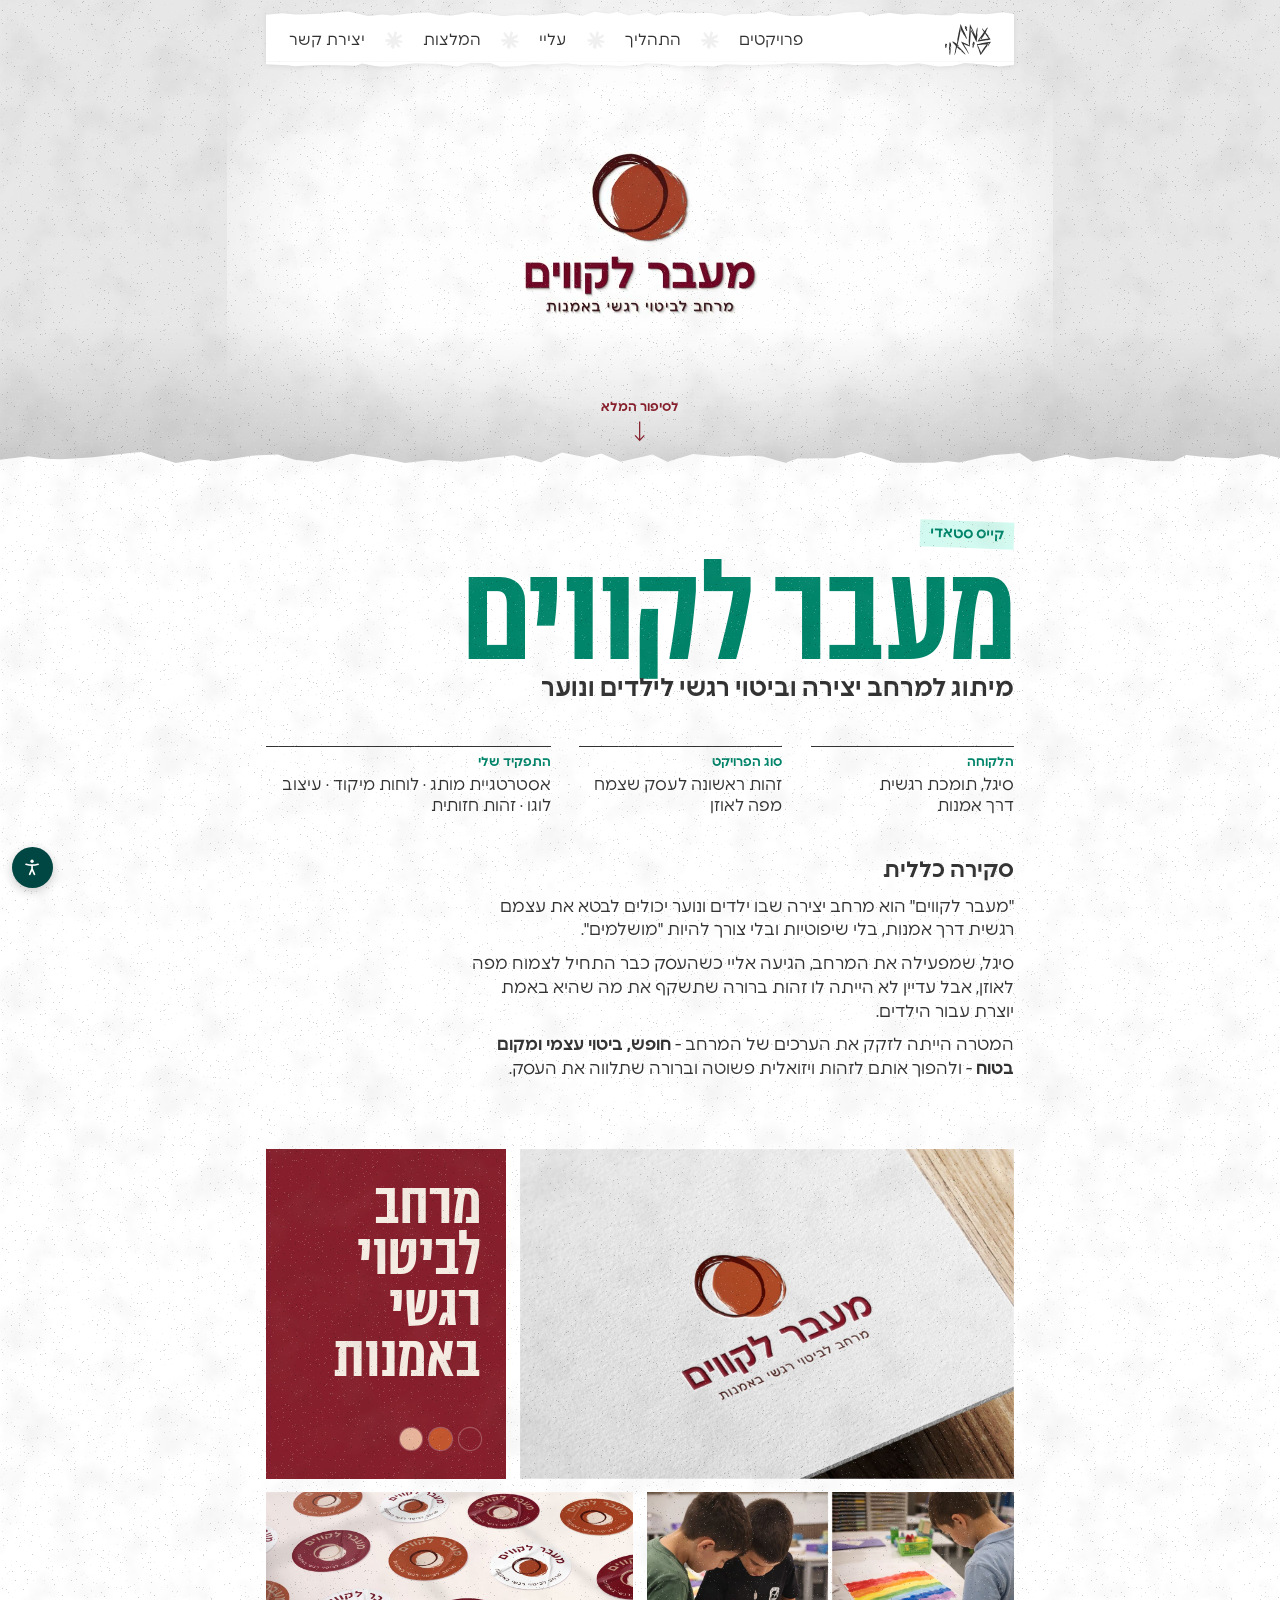
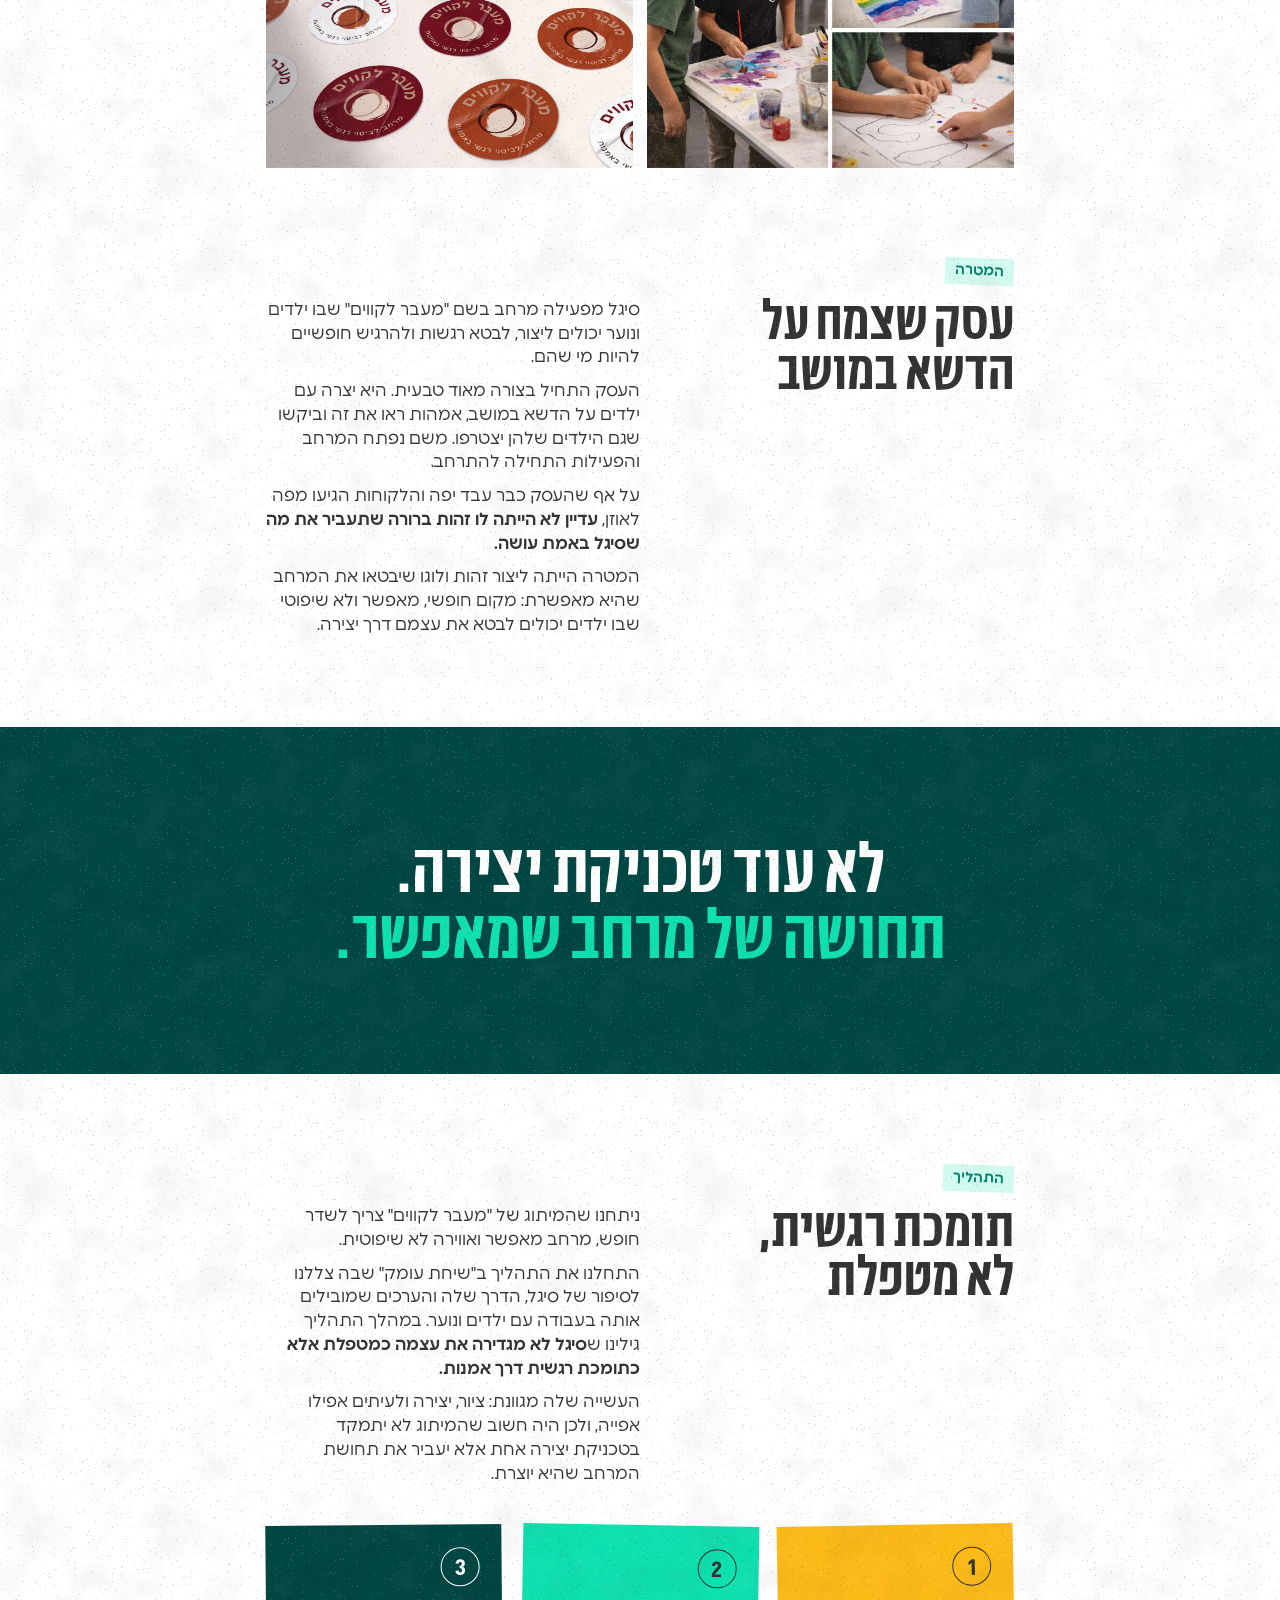
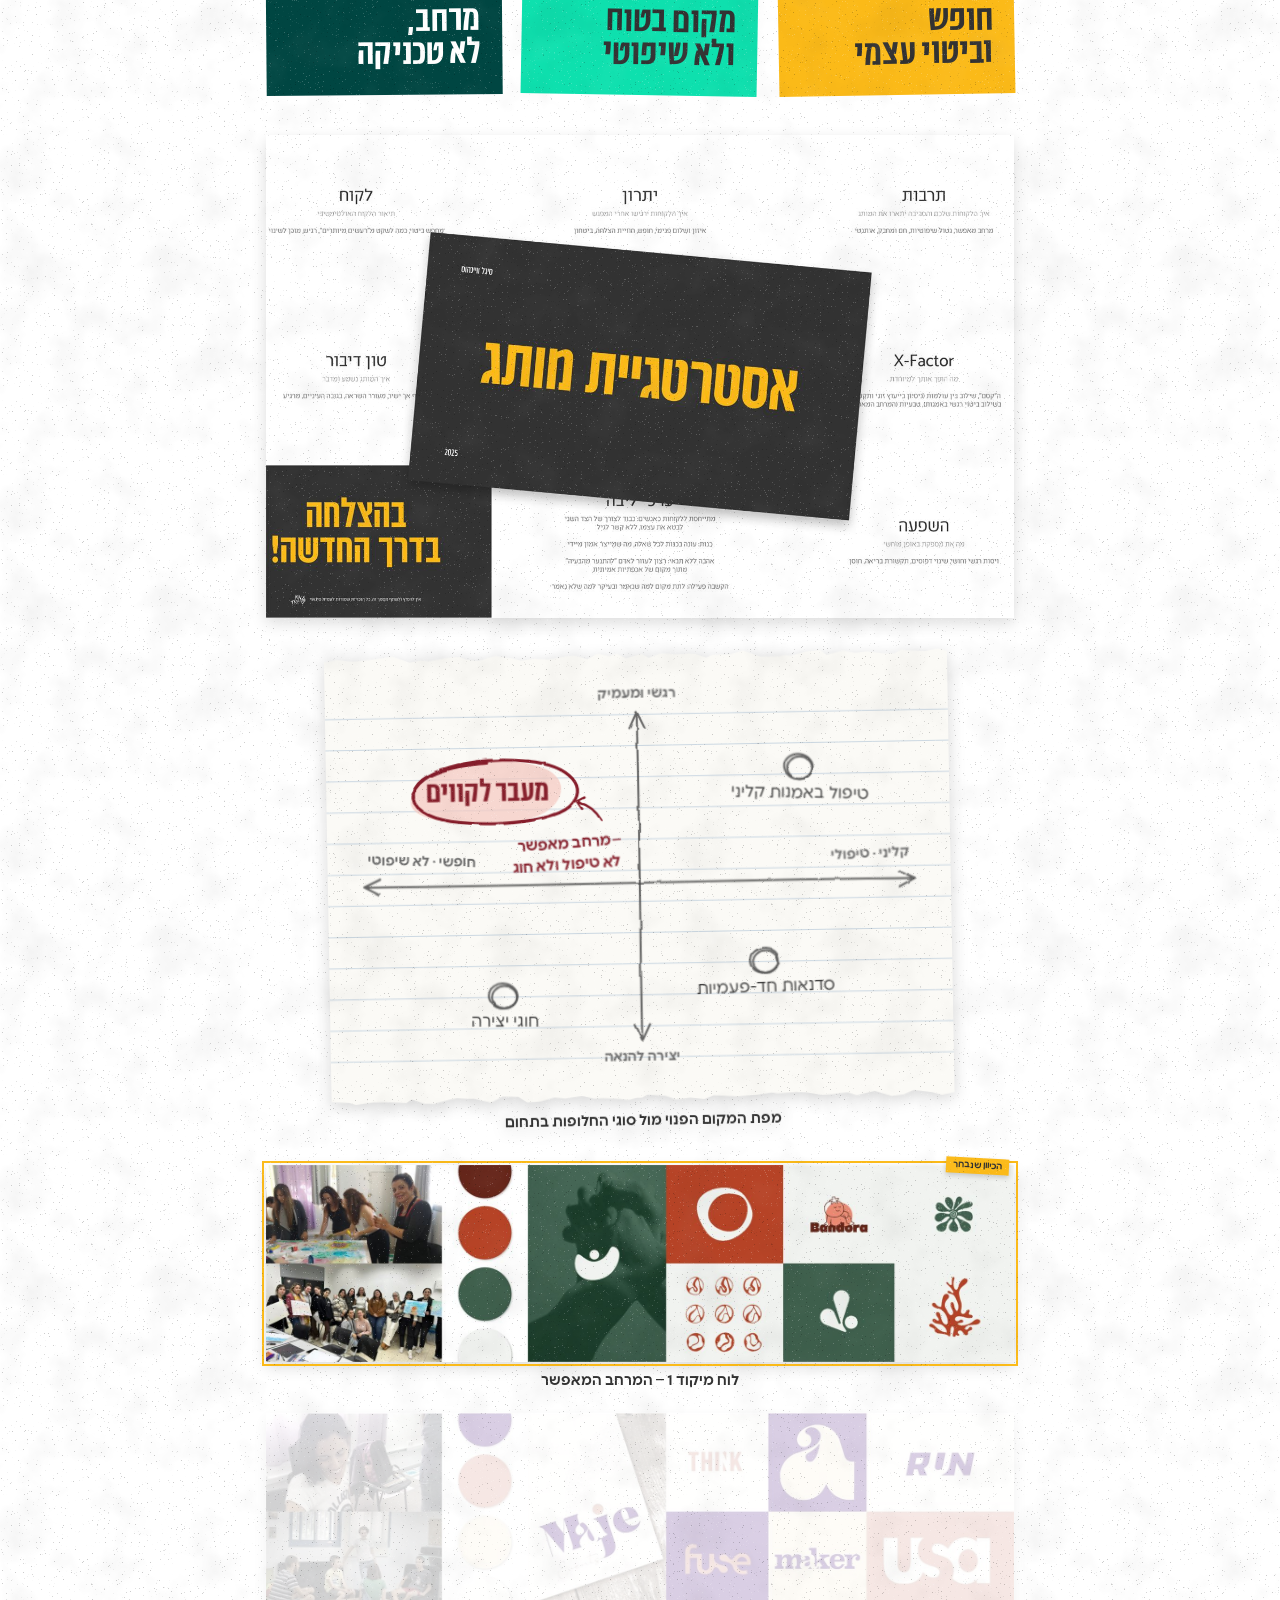
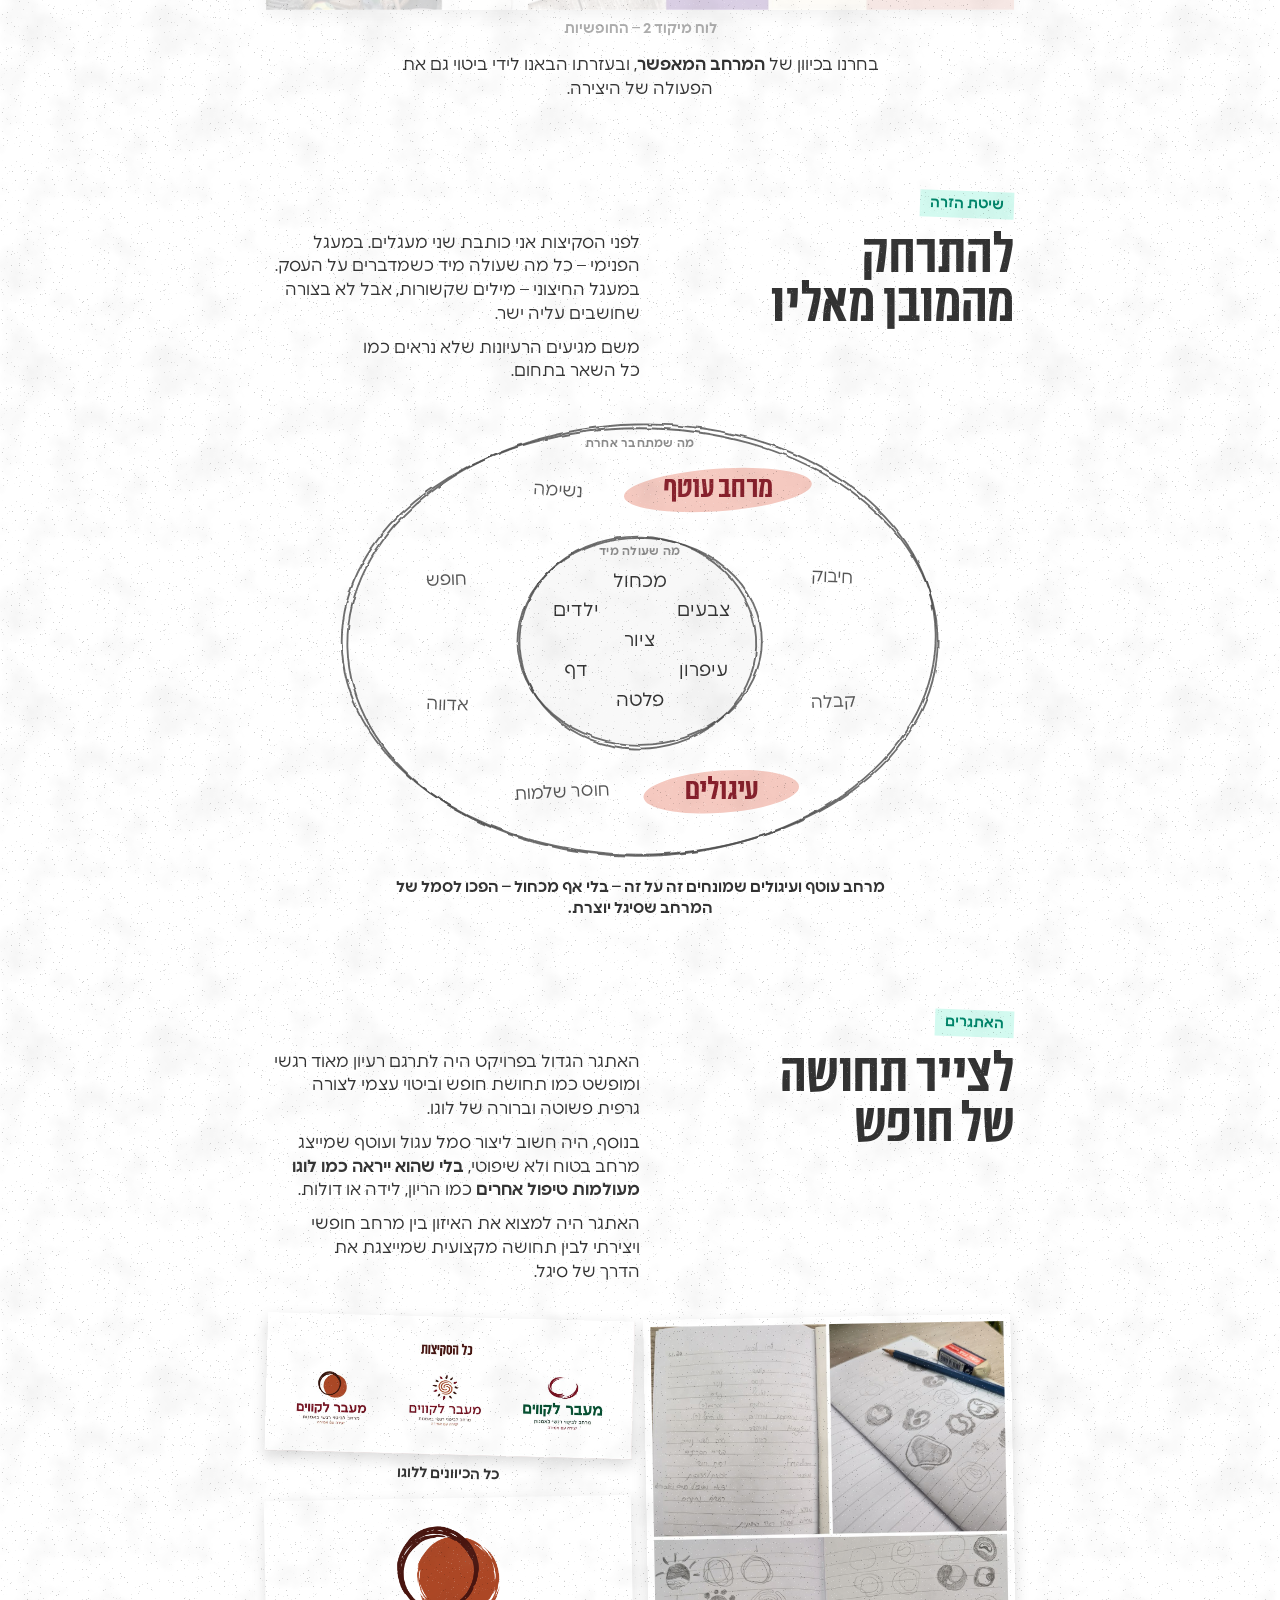
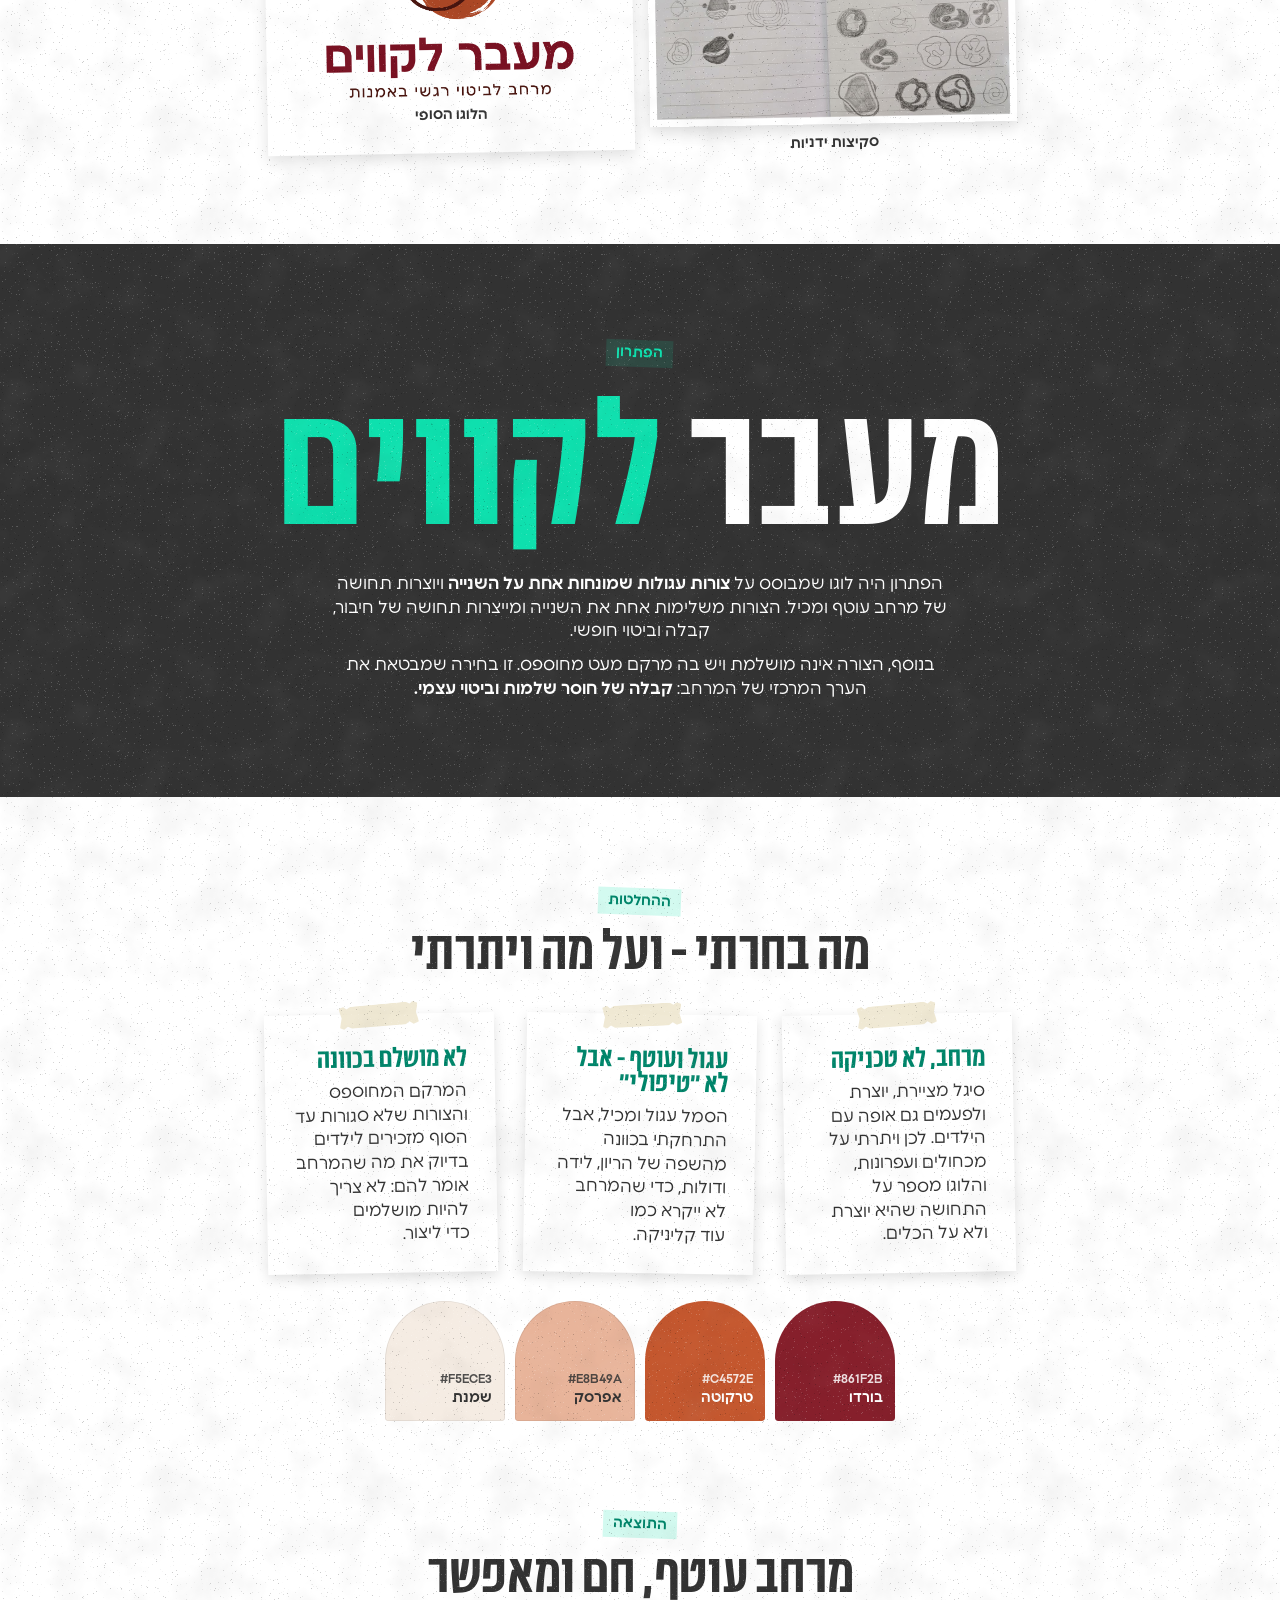
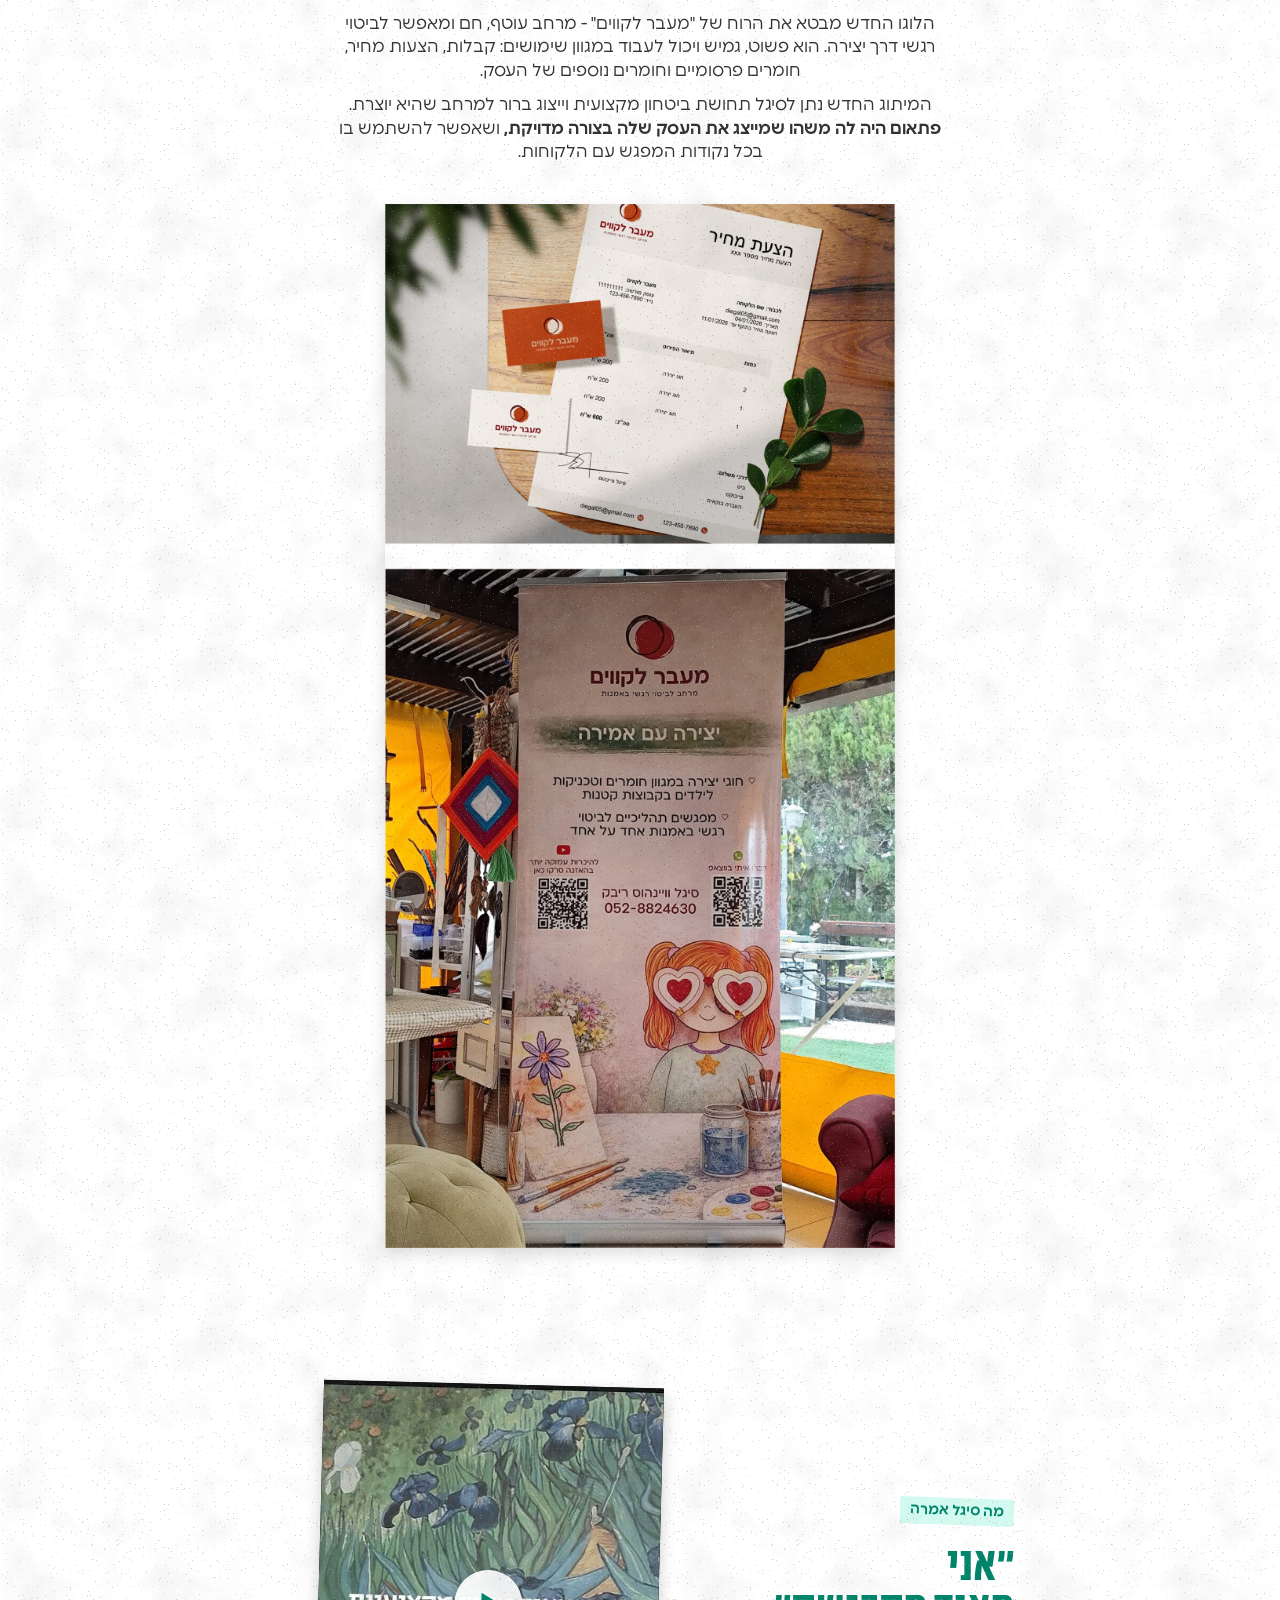
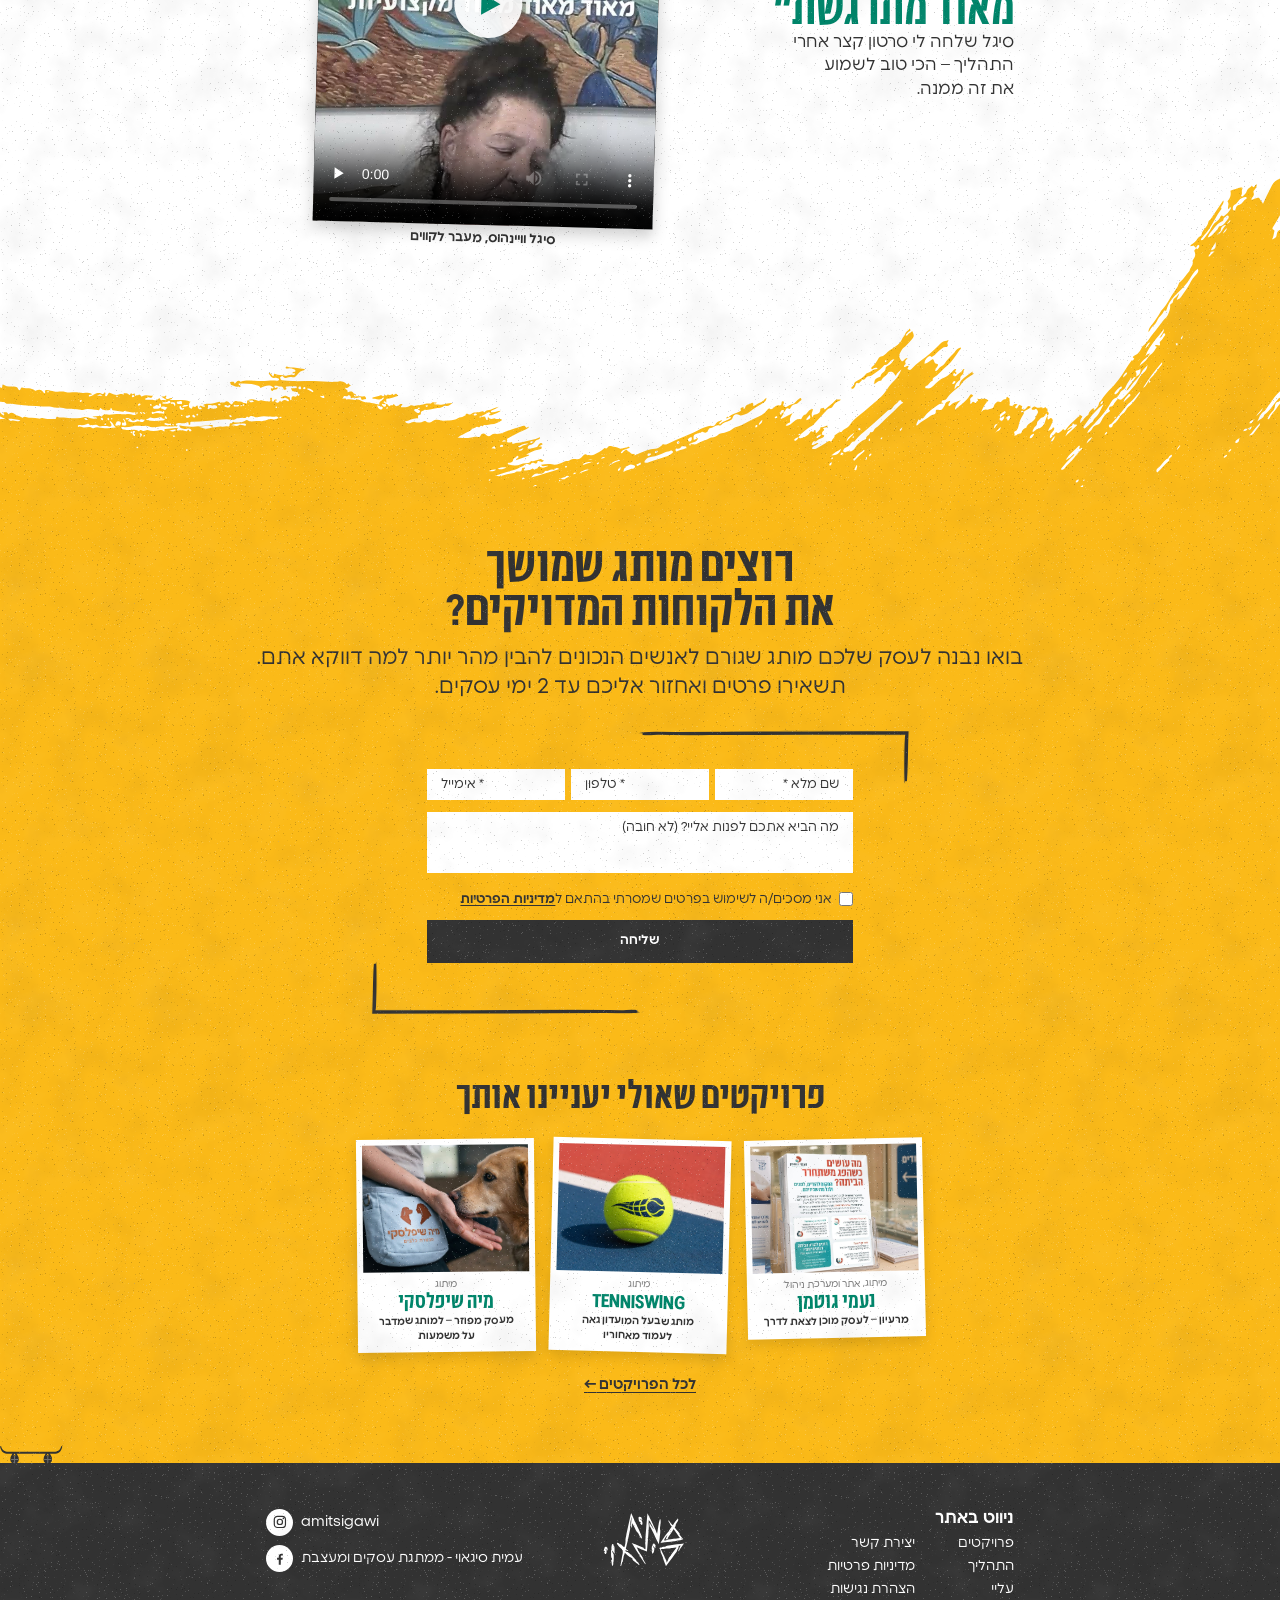
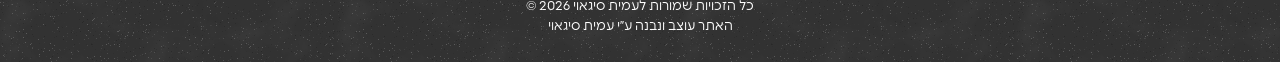
<file: projects/maavar-lakavim.html>
<!doctype html>
<html lang="he" dir="rtl">
<head>
<meta charset="utf-8">
<title>מעבר לקווים – הדף עבר לכתובת חדשה</title>
<link rel="canonical" href="https://amitsigawi.com/projects/meever-lakavim.html">
<meta name="robots" content="noindex">
<meta http-equiv="refresh" content="0; url=meever-lakavim.html">
<script>location.replace("meever-lakavim.html" + location.hash);</script>
</head>
<body><p>הדף עבר לכתובת חדשה: <a href="meever-lakavim.html">מעבר לקווים</a></p></body>
</html>
</file>
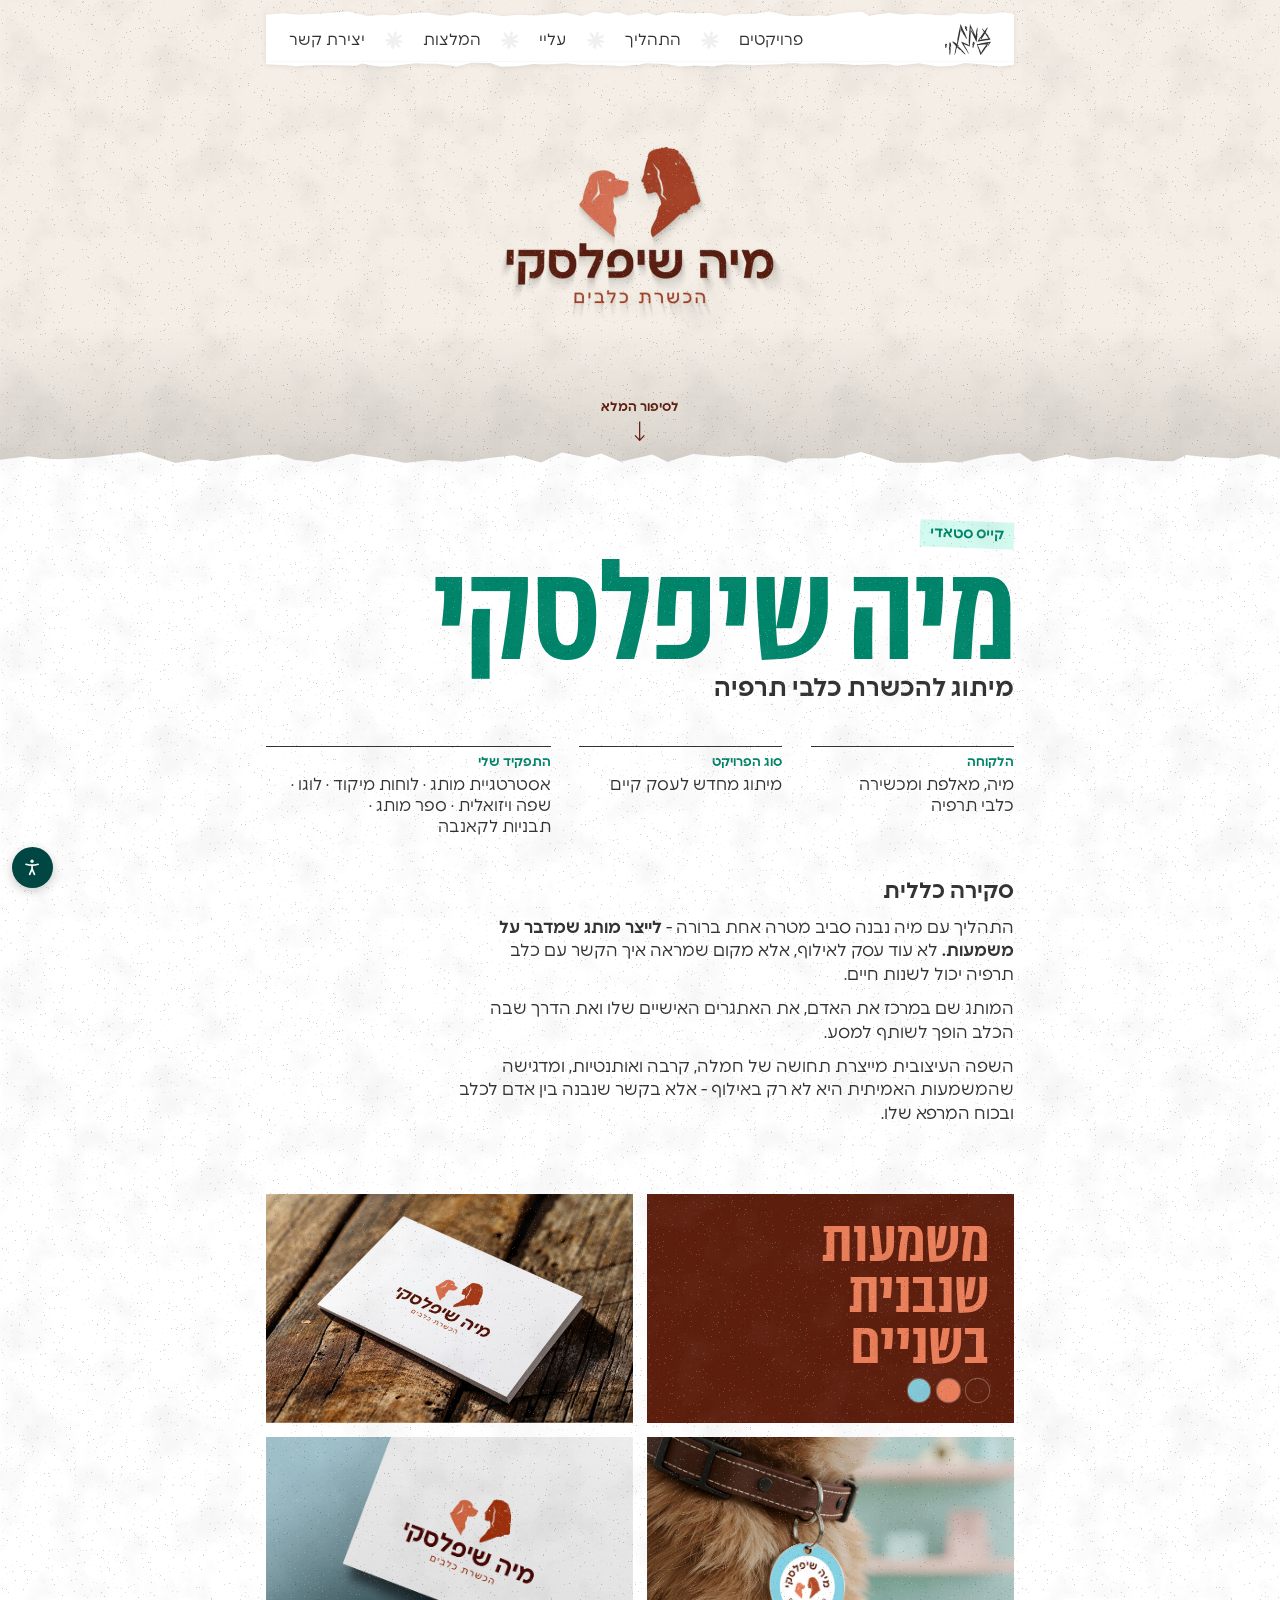
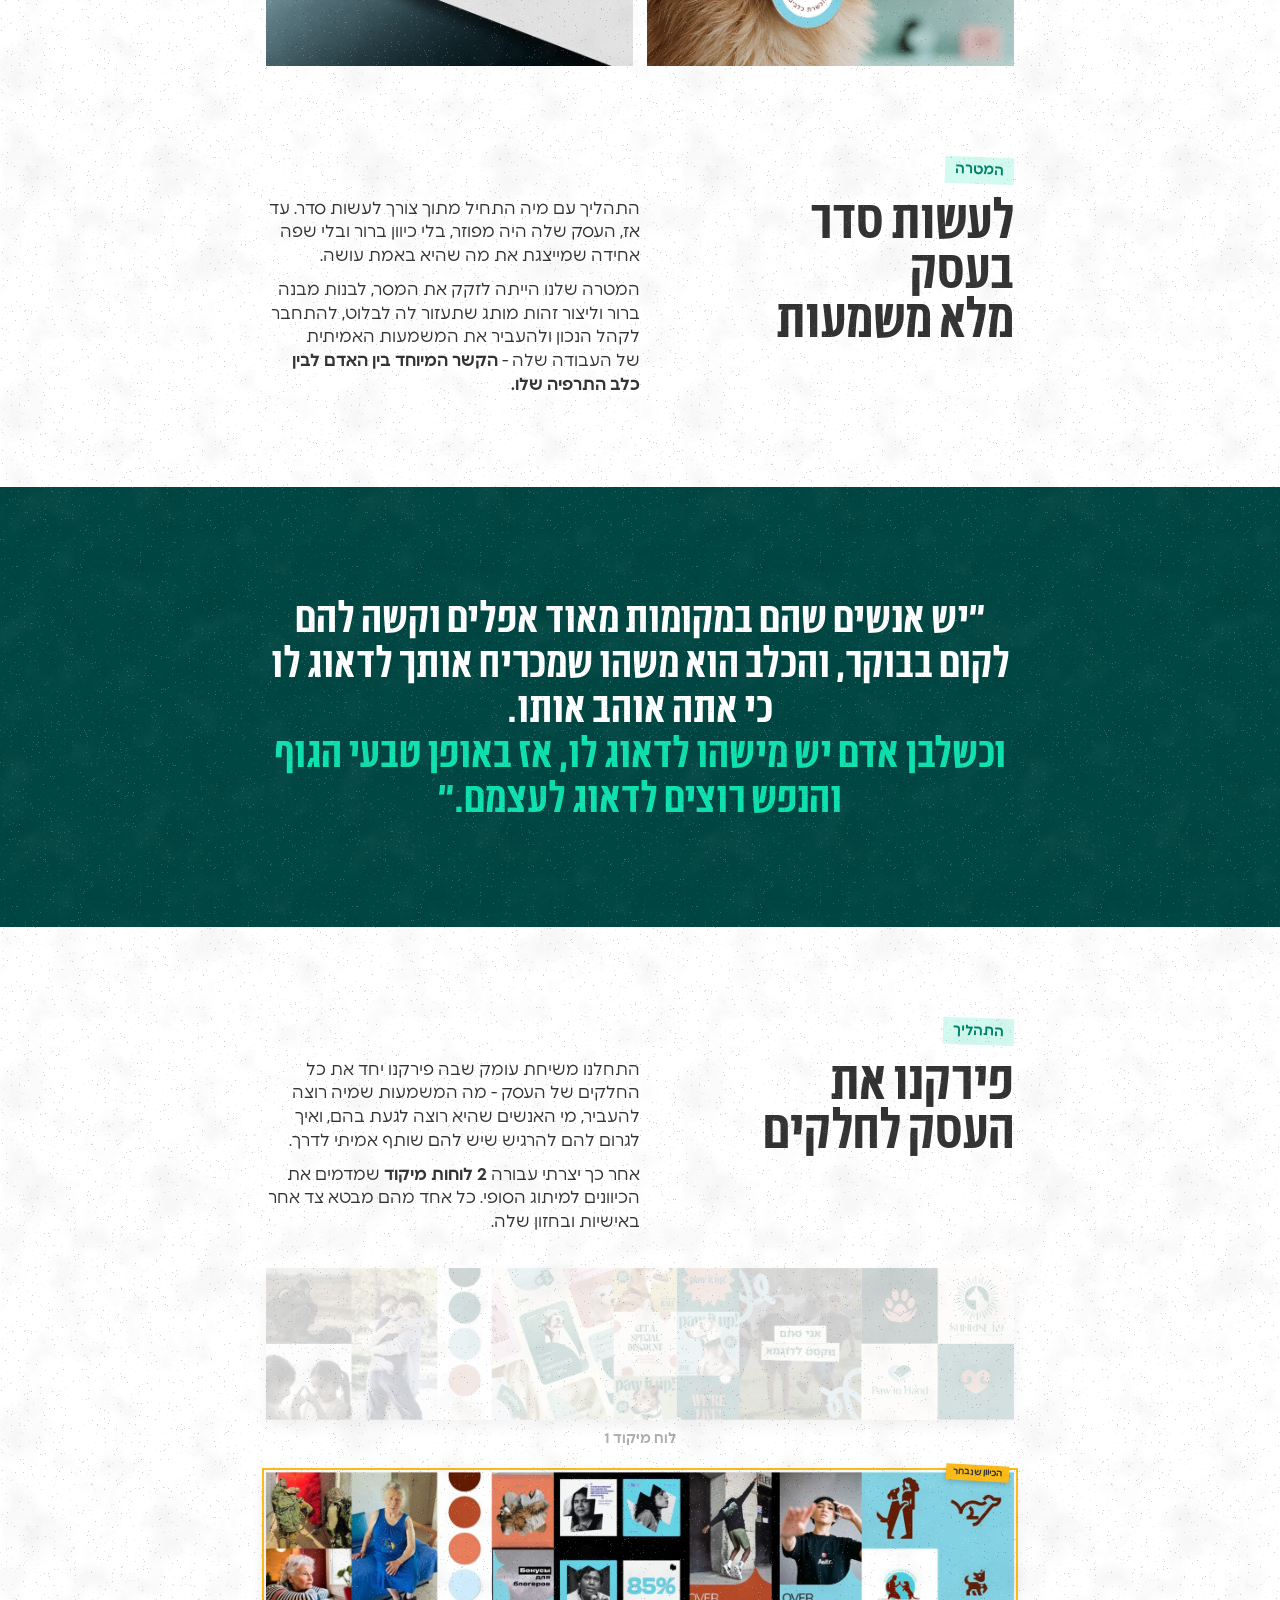
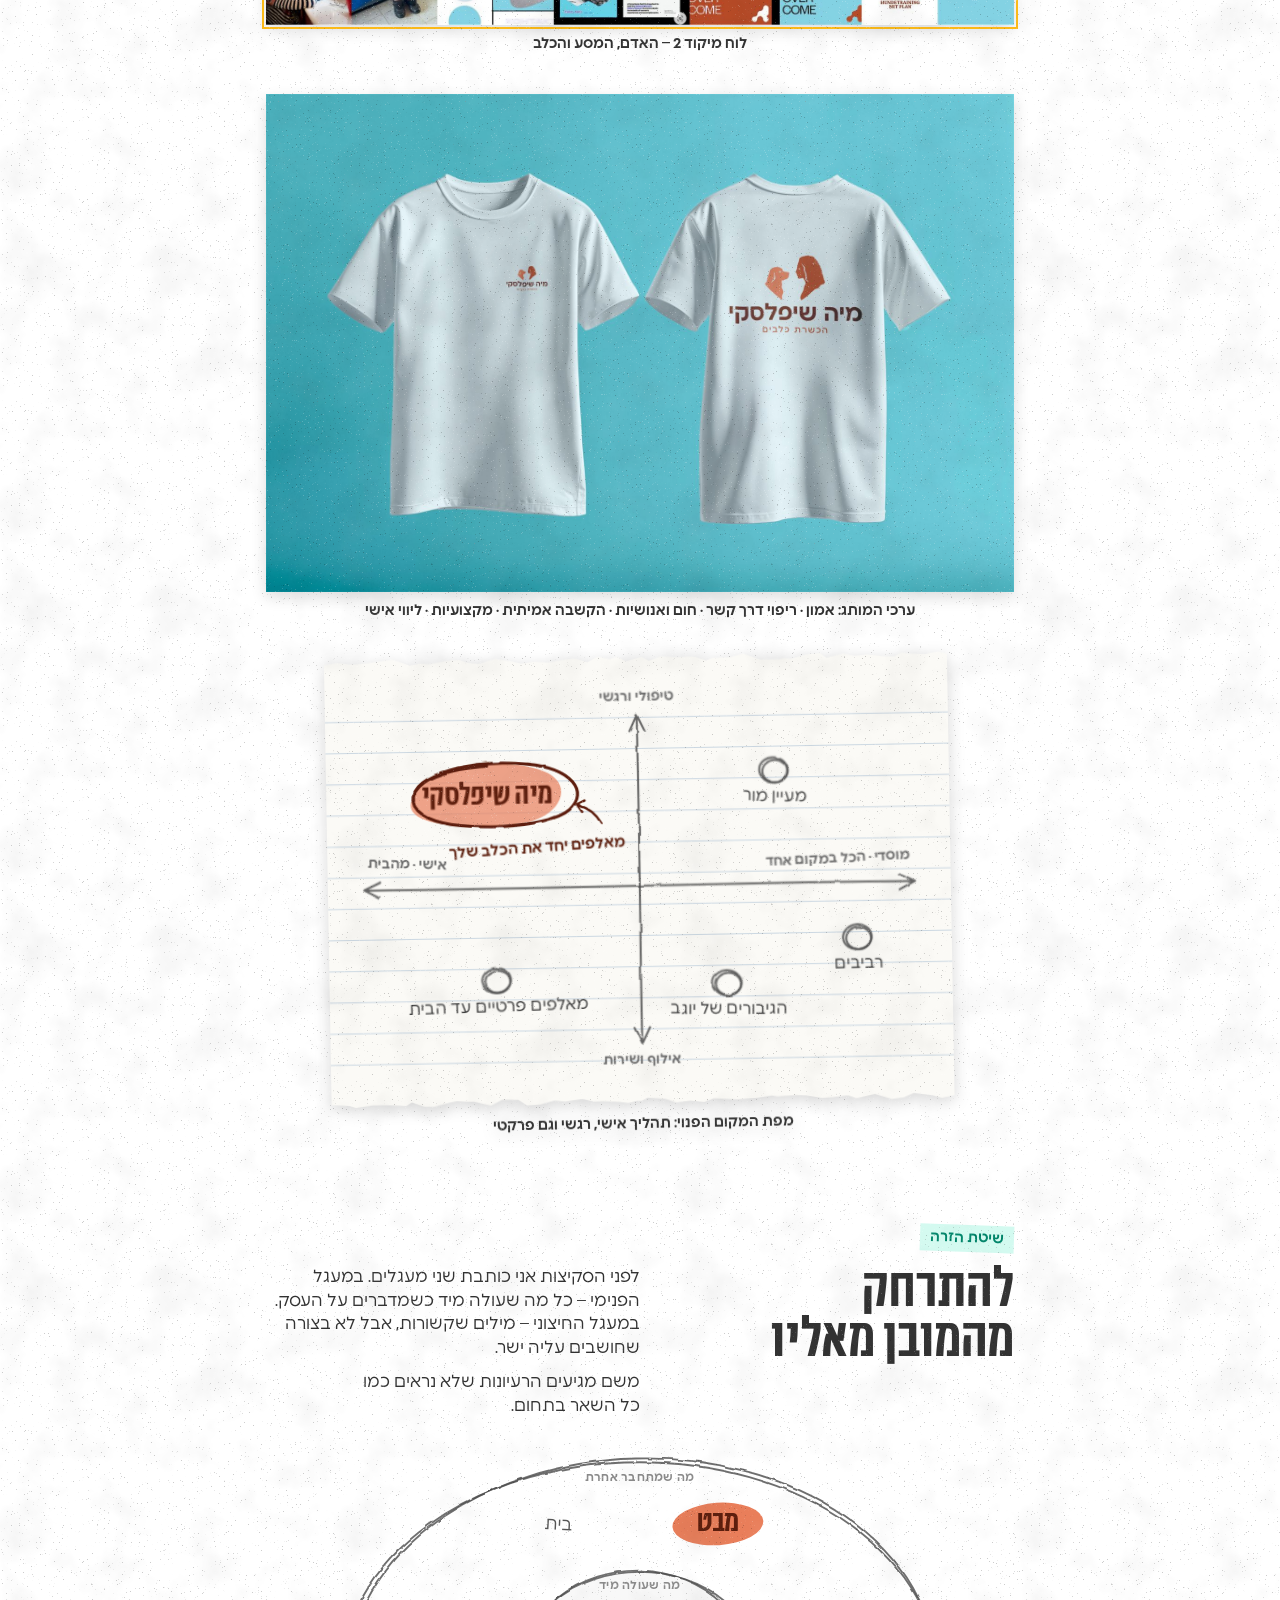
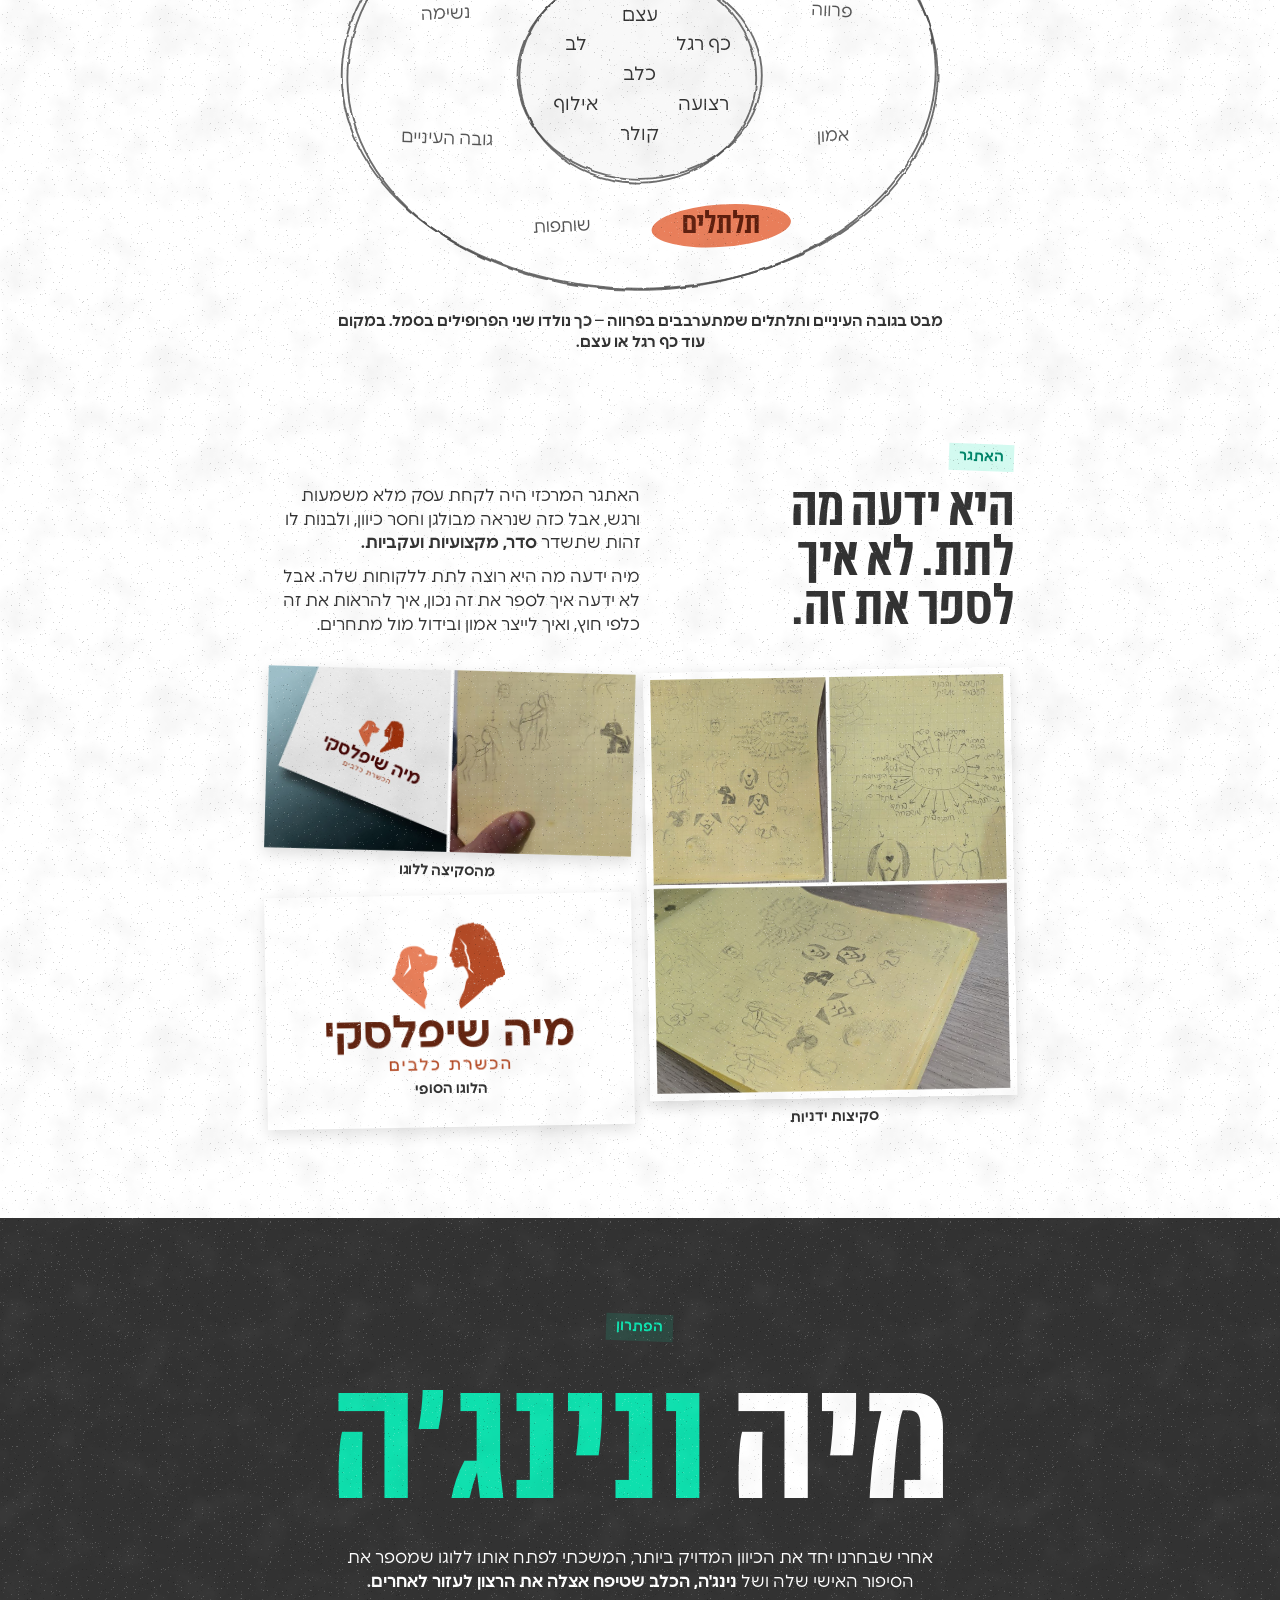
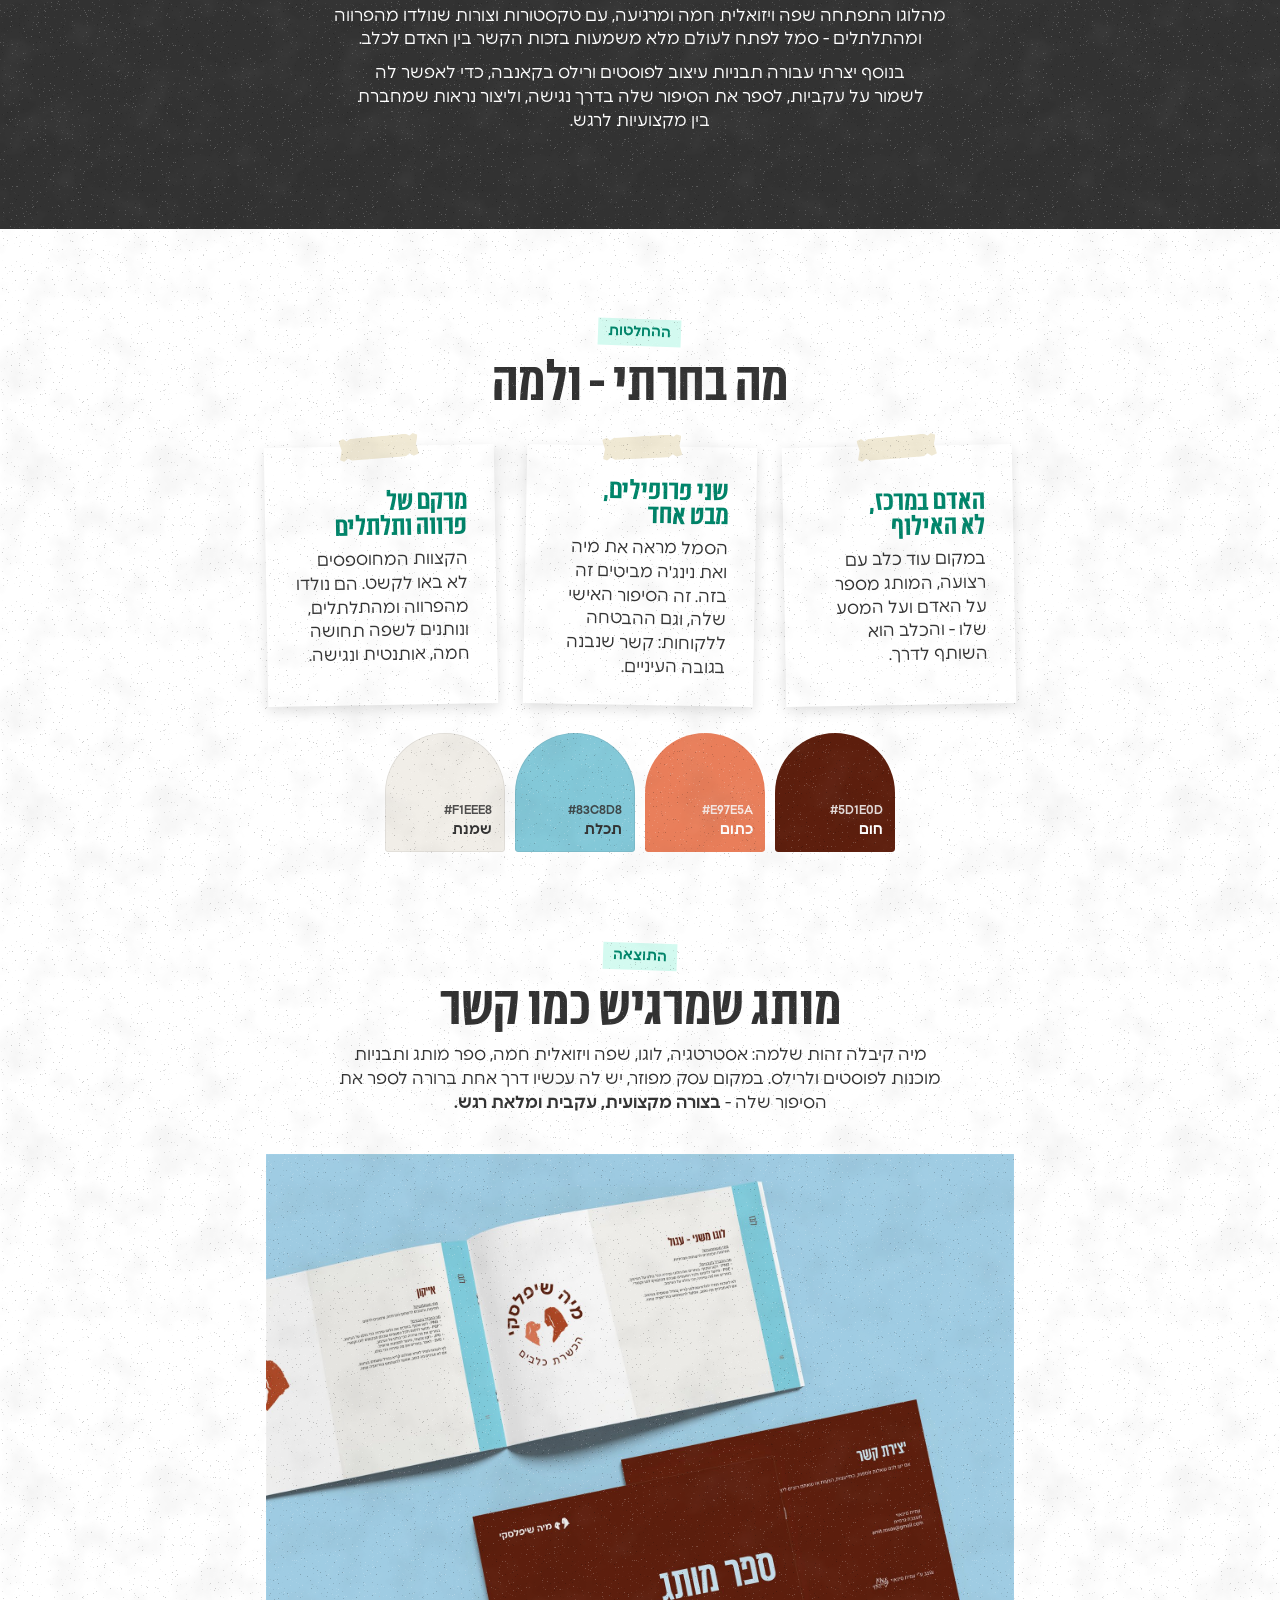
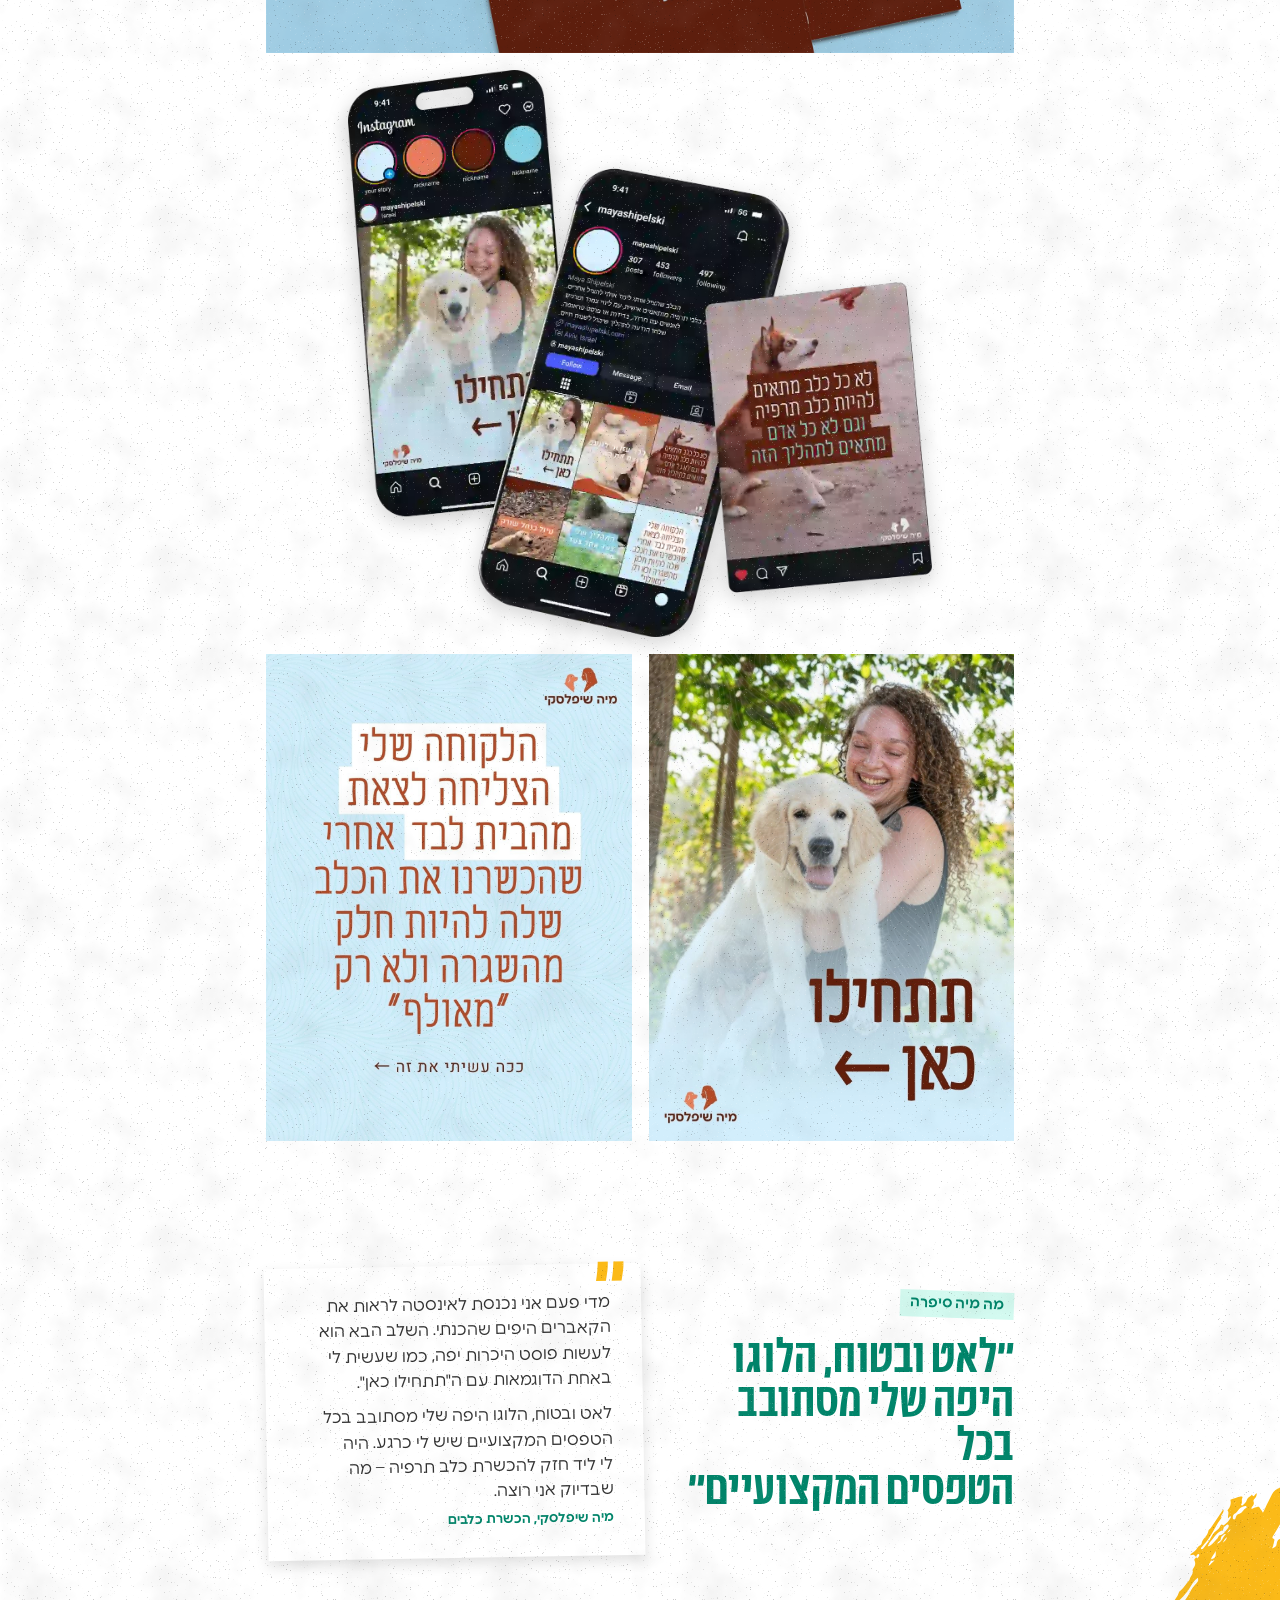
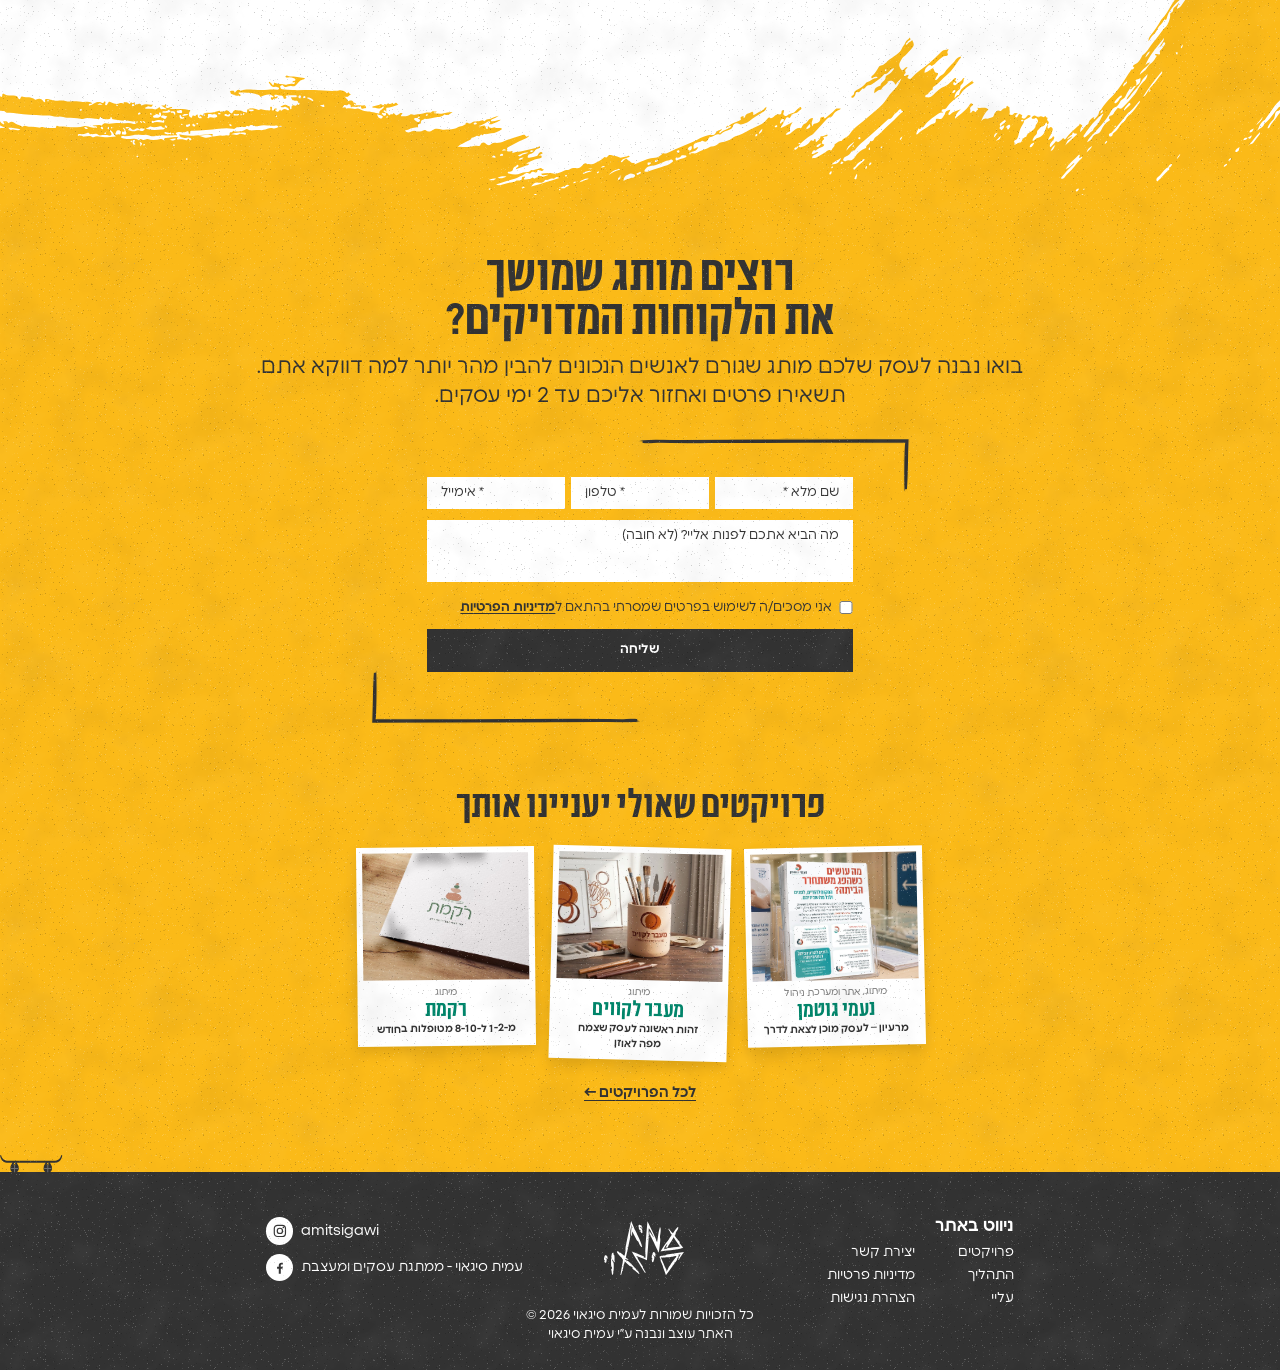
<file: projects/maya-shiflaski.html>
<!doctype html>
<html lang="he" dir="rtl">
<head>
<meta charset="utf-8">
<title>מיה שיפלסקי – הדף עבר לכתובת חדשה</title>
<link rel="canonical" href="https://amitsigawi.com/projects/maya-shipelski.html">
<meta name="robots" content="noindex">
<meta http-equiv="refresh" content="0; url=maya-shipelski.html">
<script>location.replace("maya-shipelski.html" + location.hash);</script>
</head>
<body><p>הדף עבר לכתובת חדשה: <a href="maya-shipelski.html">מיה שיפלסקי</a></p></body>
</html>
</file>
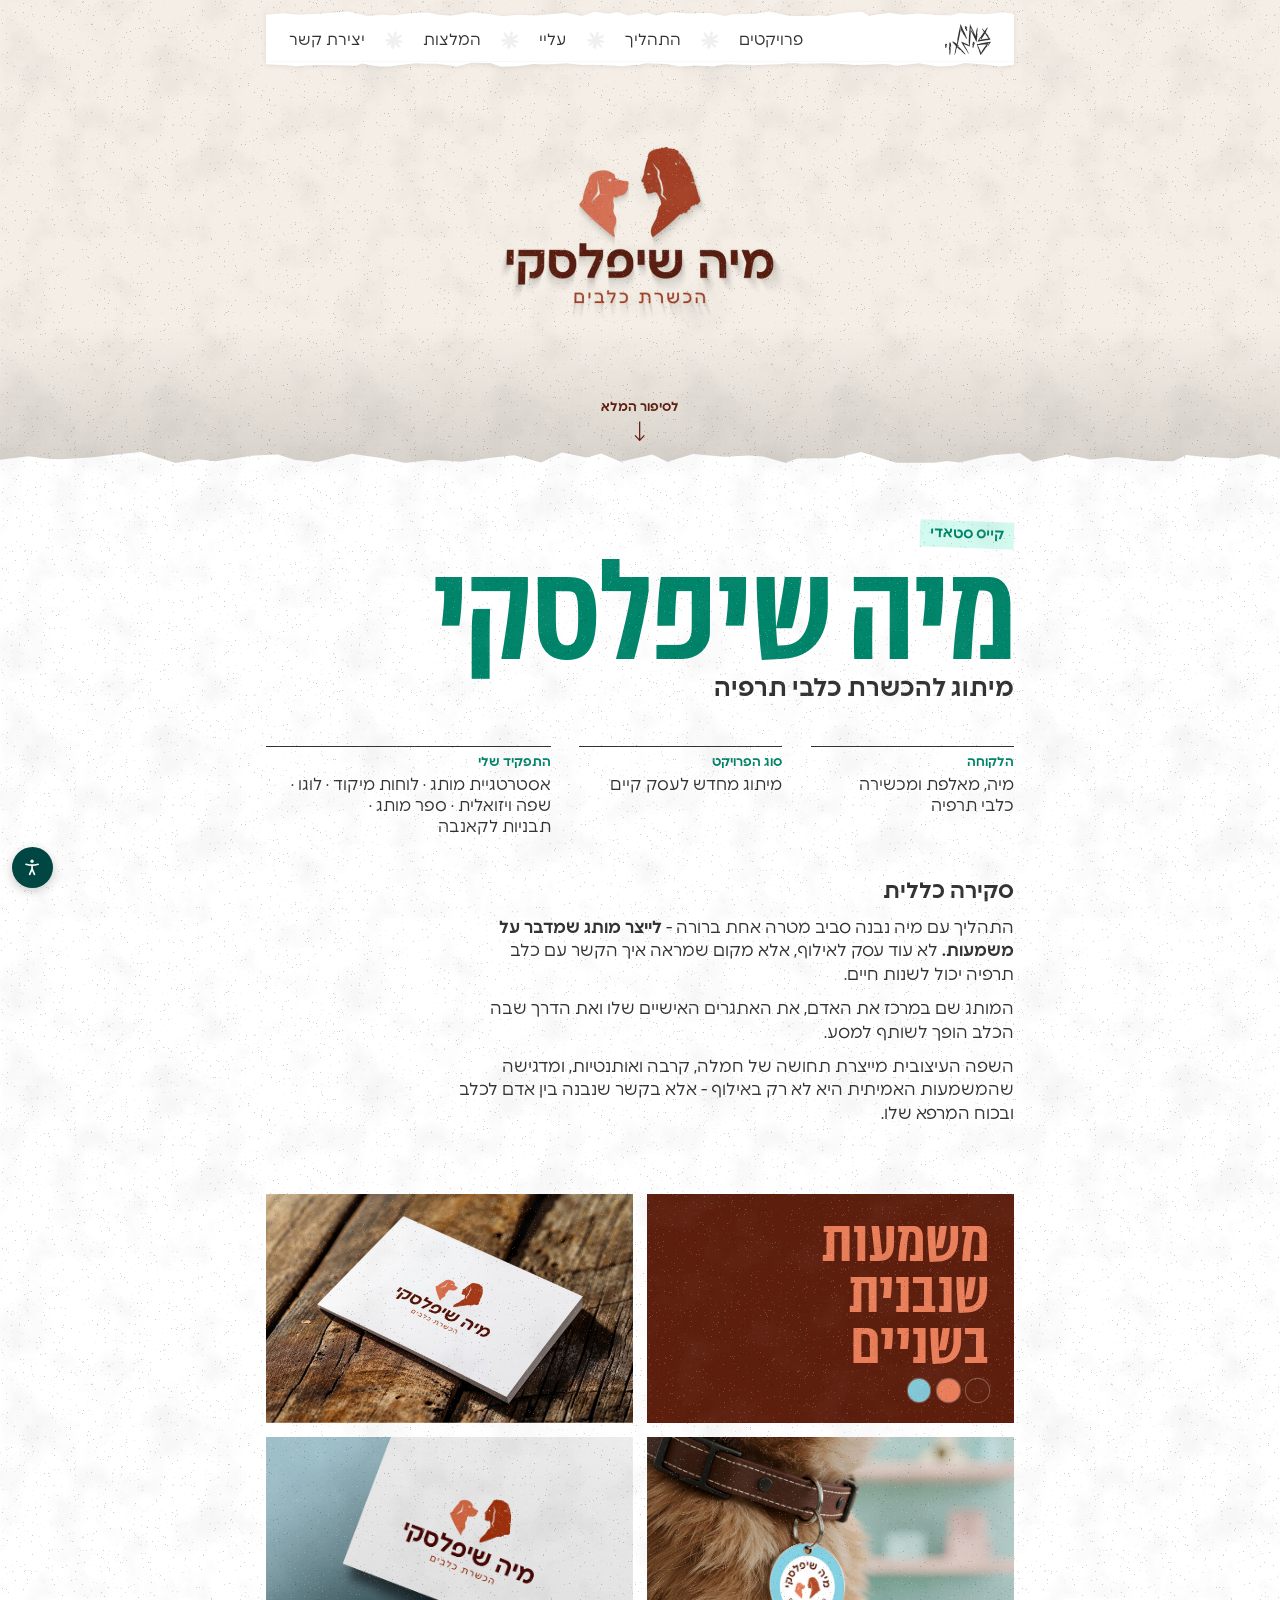
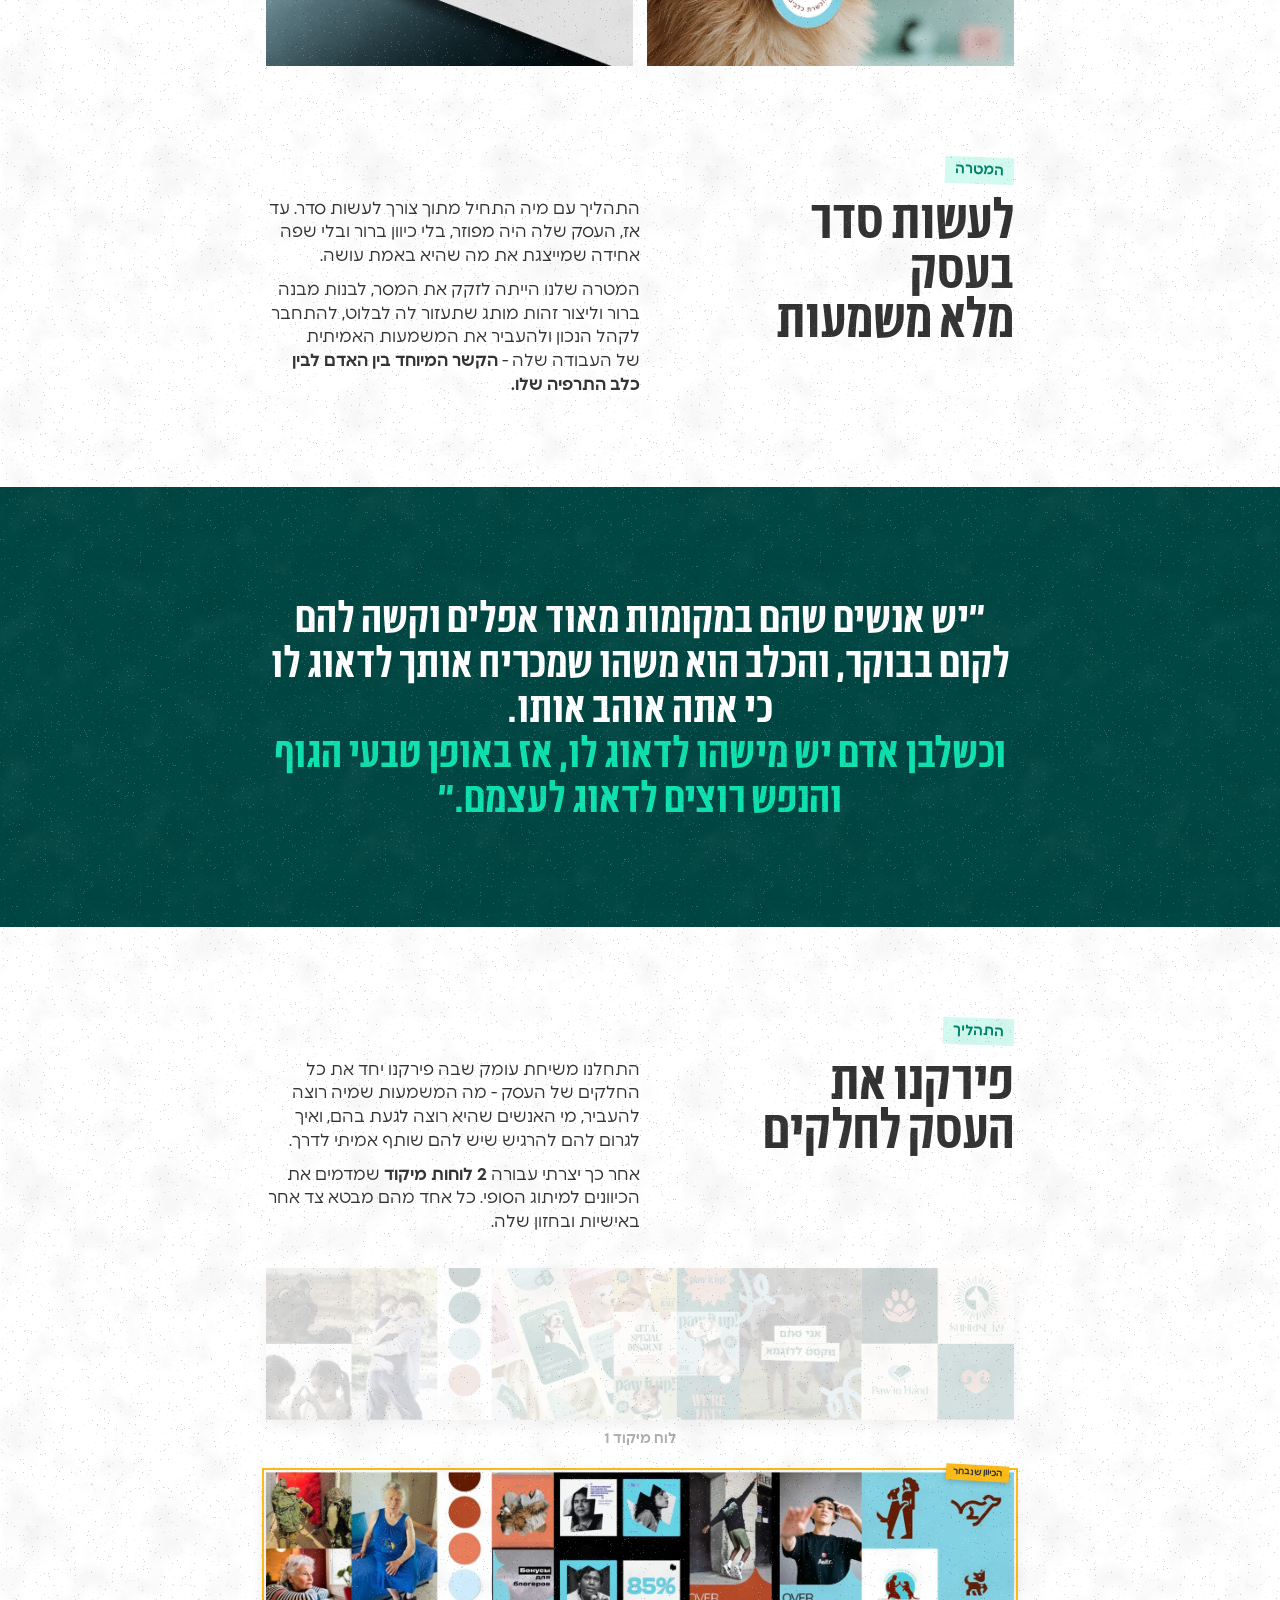
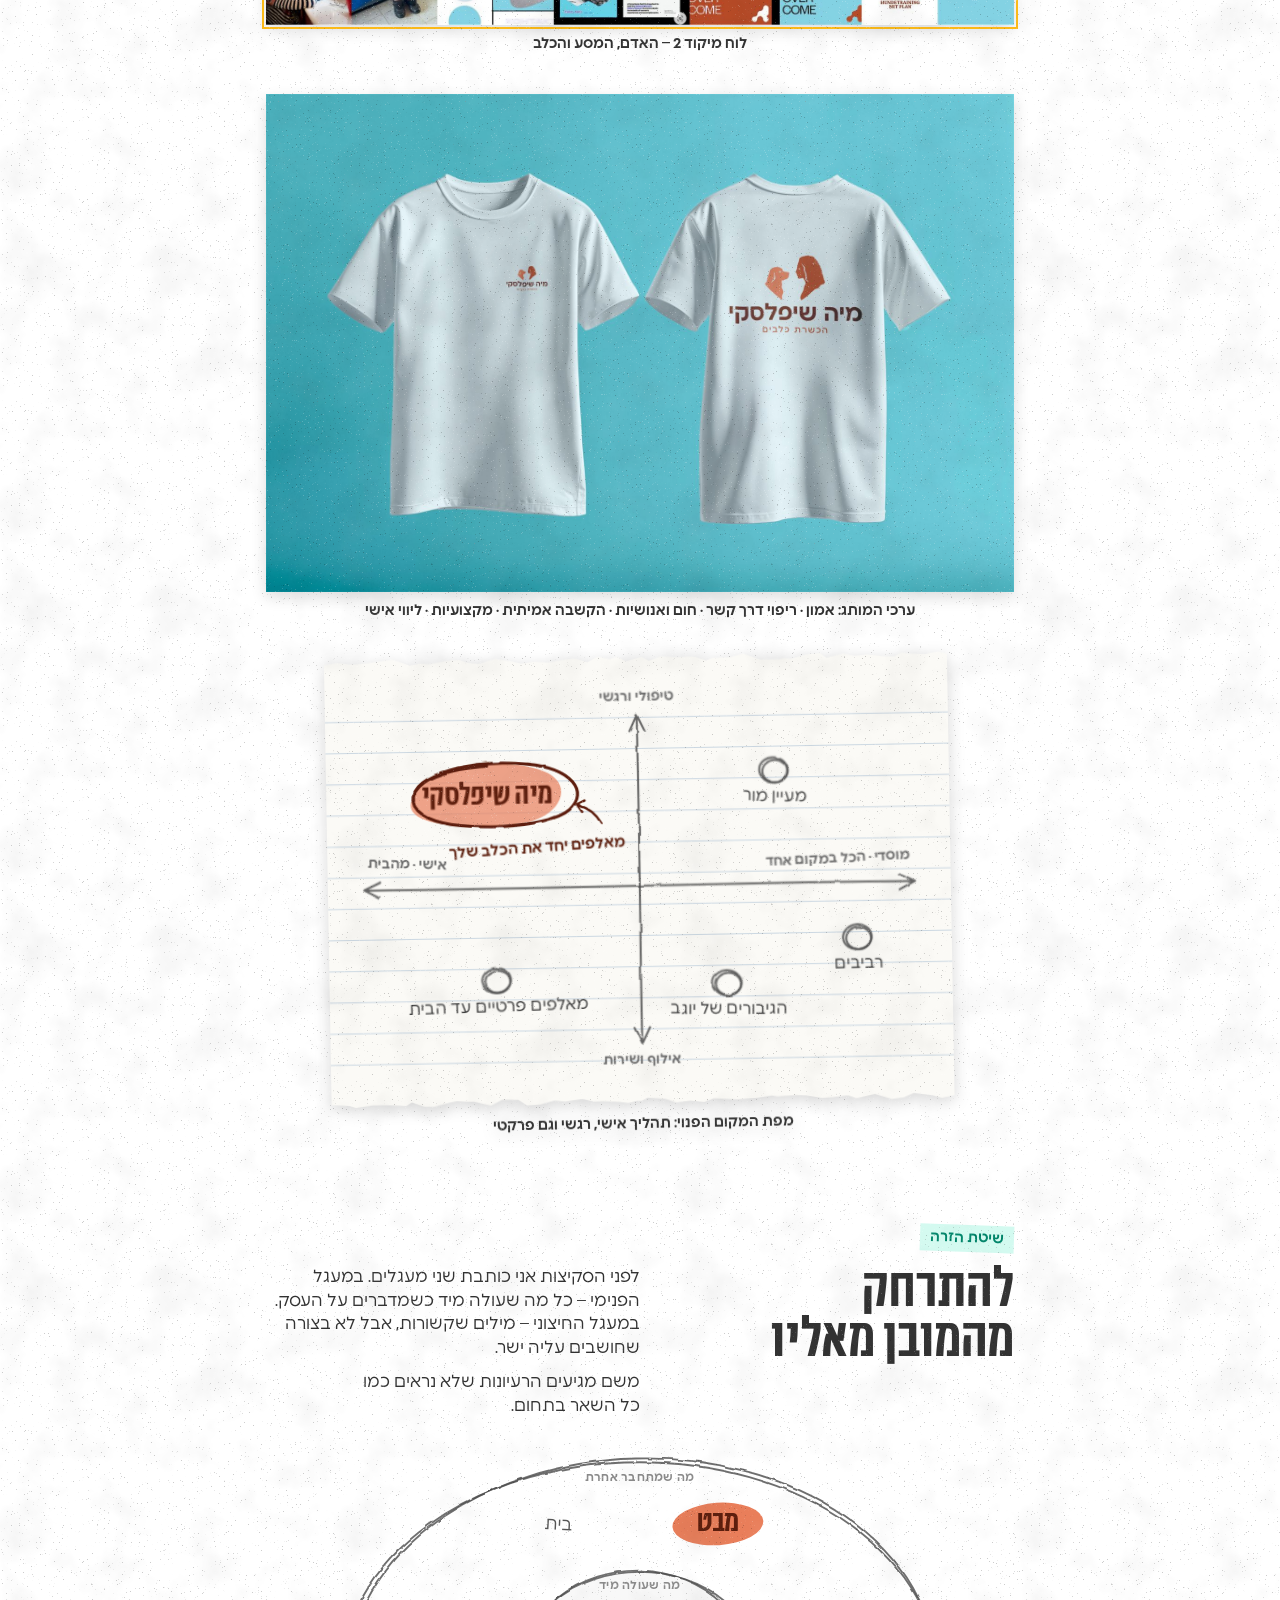
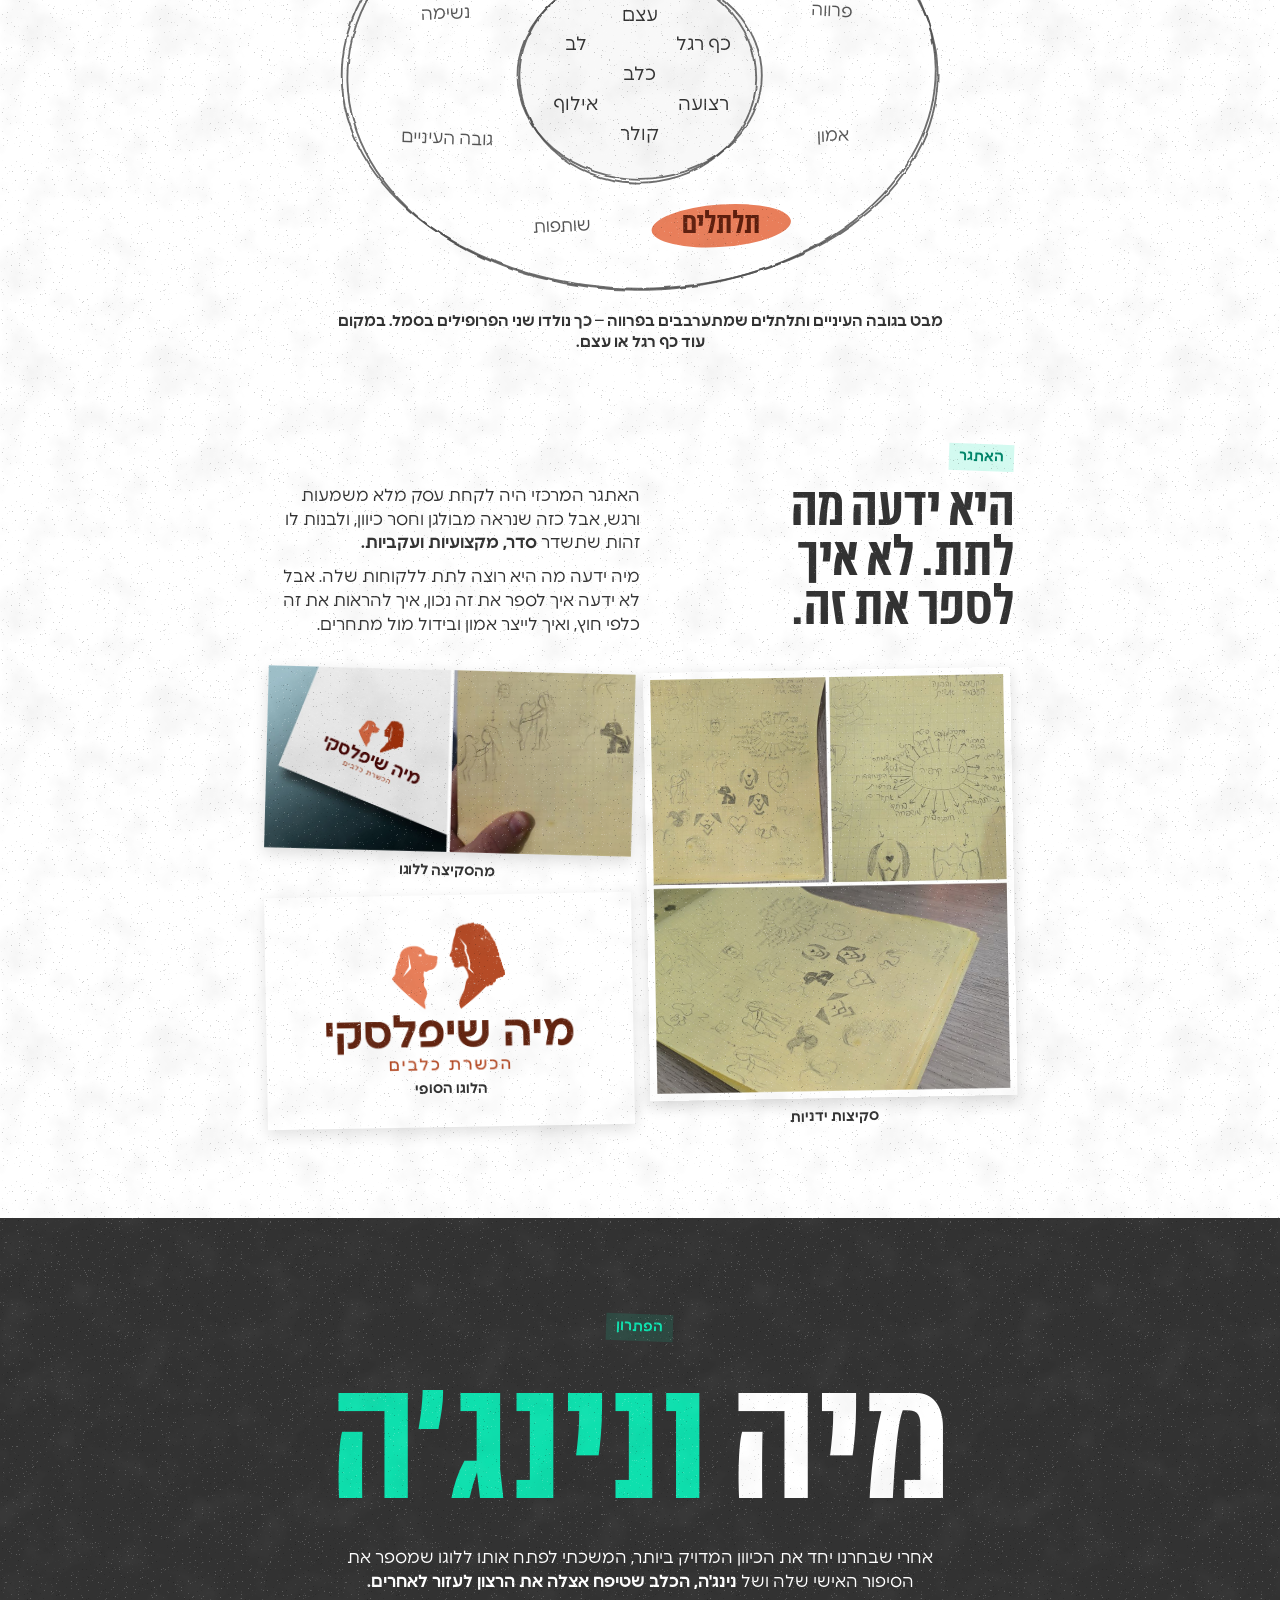
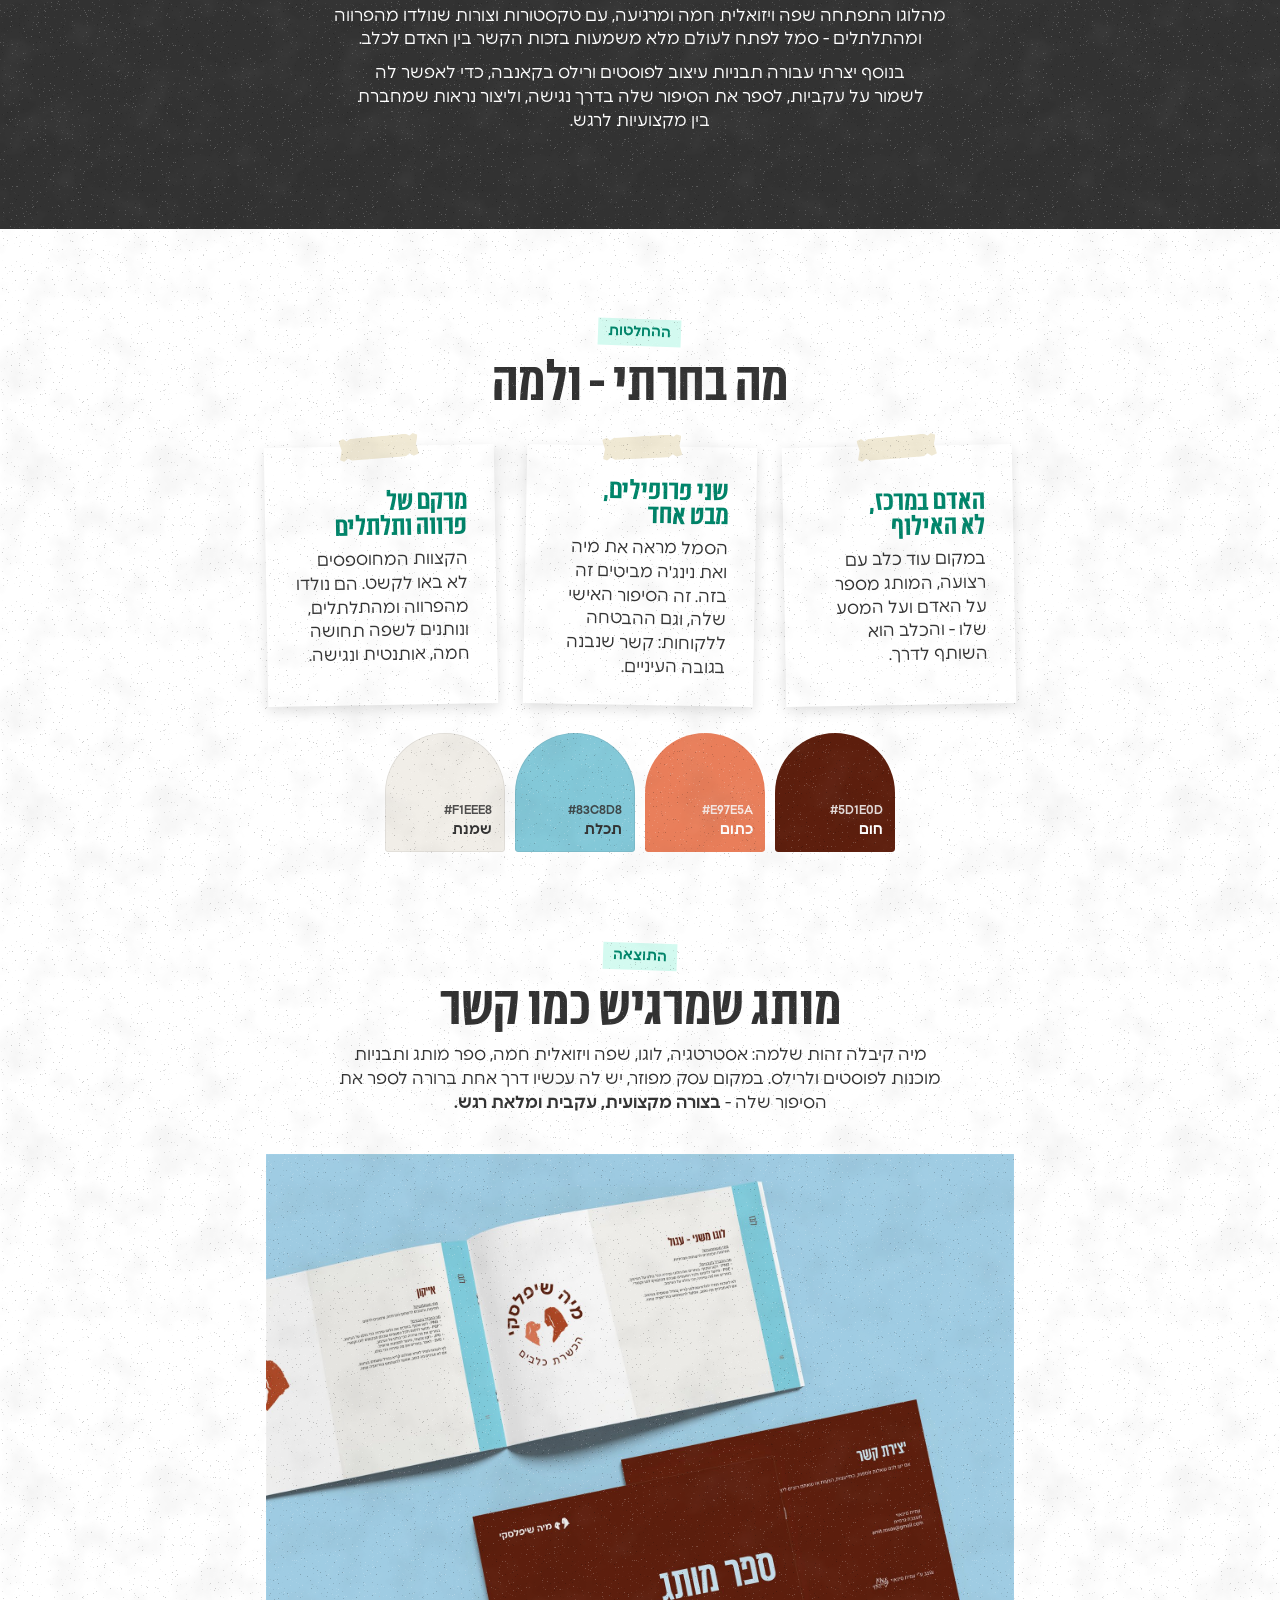
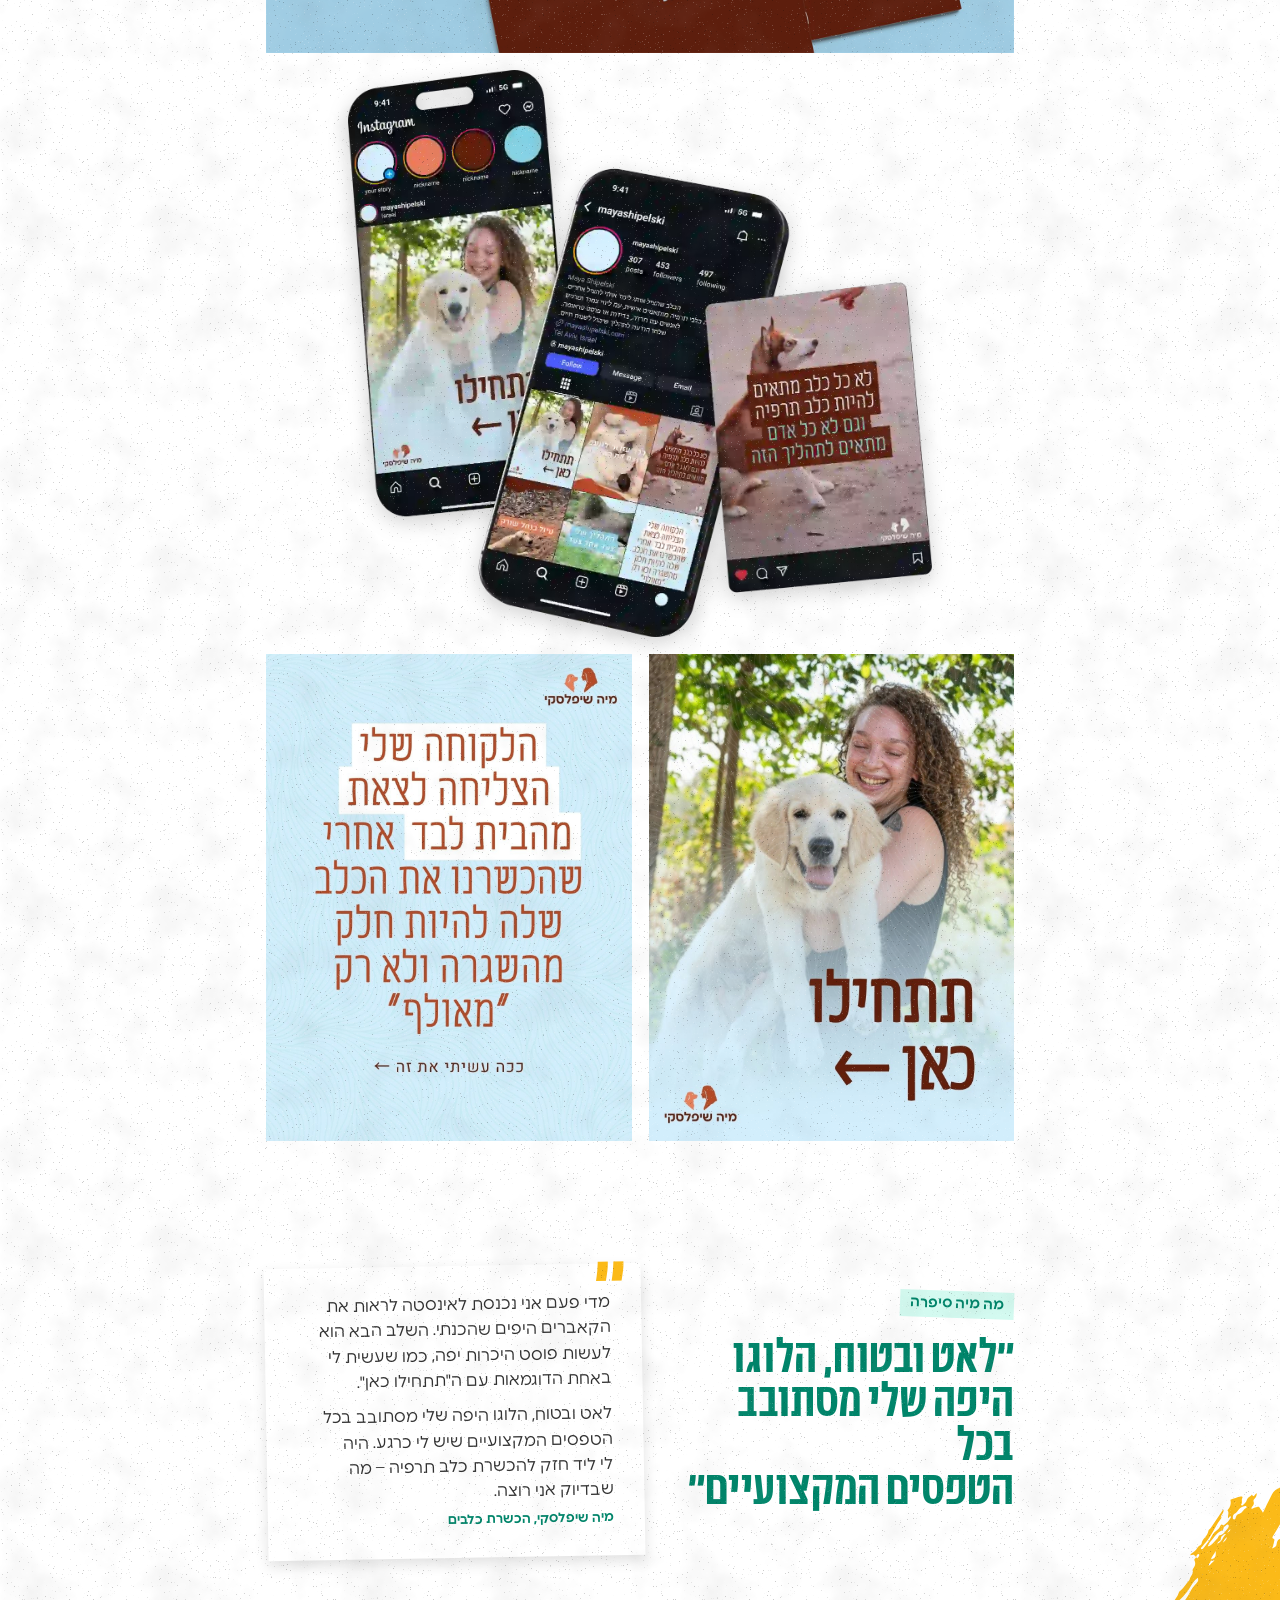
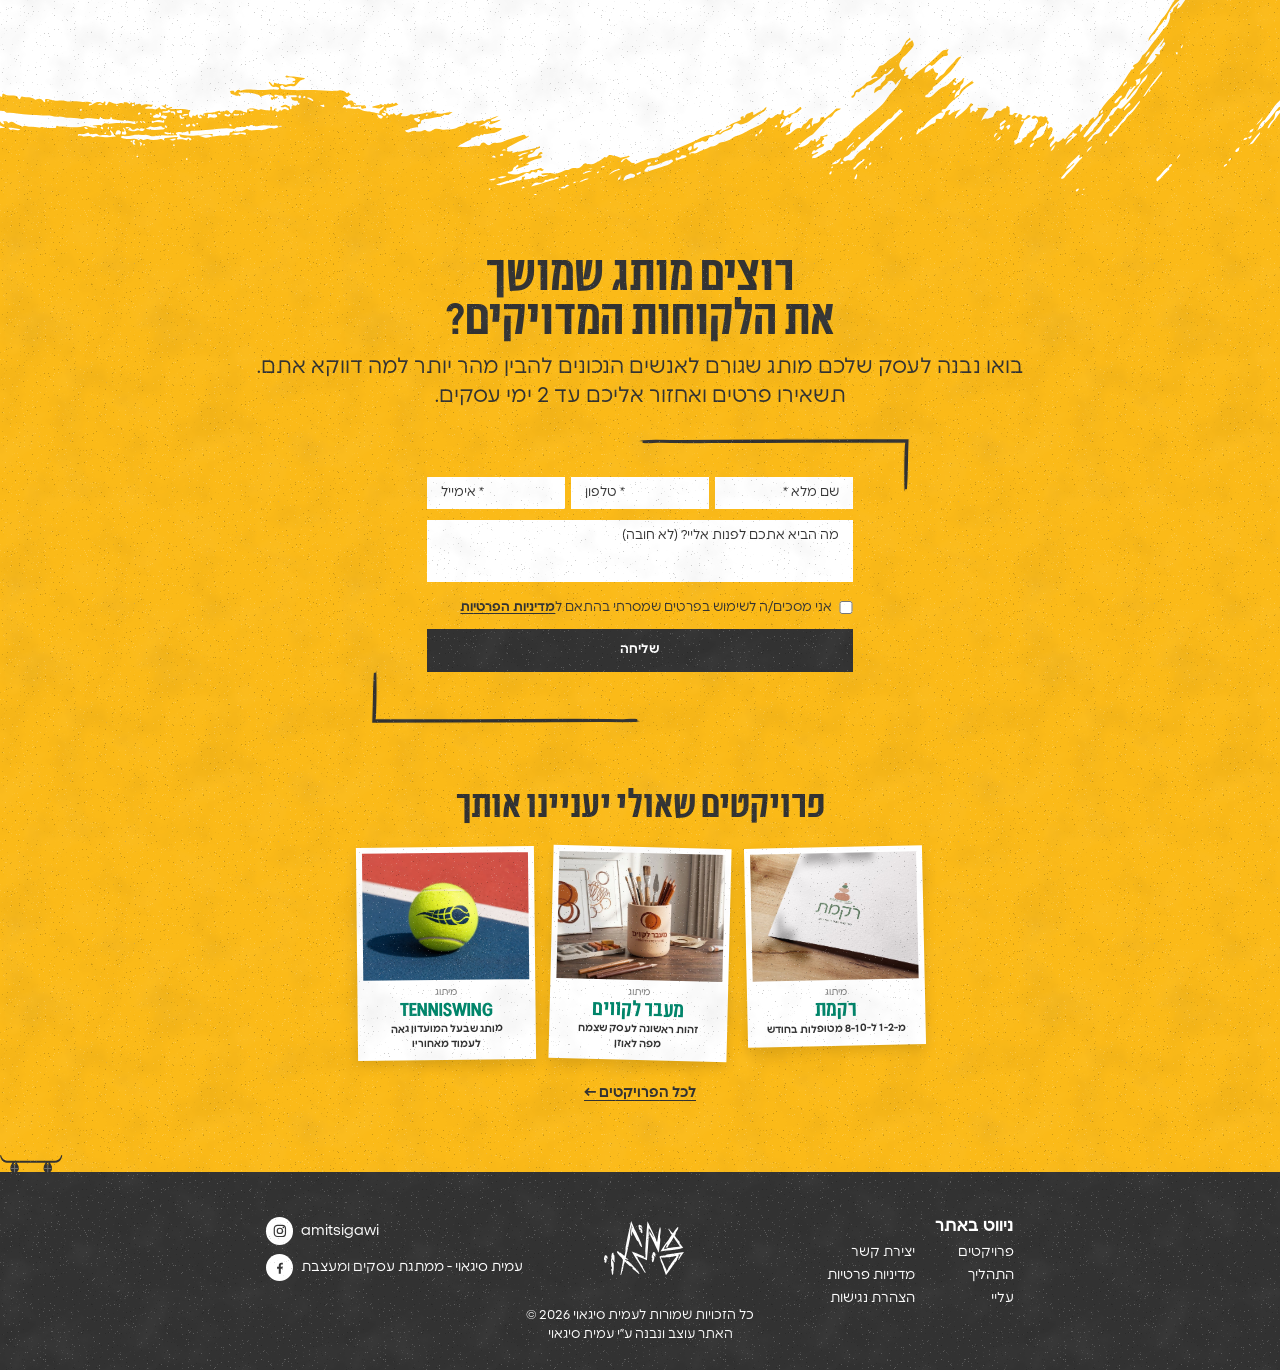
<file: projects/maya-shipelski.html>
<!doctype html>
<html lang="he" dir="rtl">
<head>
  <meta charset="utf-8">
  <meta name="viewport" content="width=device-width, initial-scale=1">
  <title>מיה שיפלסקי – מיתוג להכשרת כלבי תרפיה | עמית סיגאוי</title>
  <meta name="description" content="איך עסק לאילוף כלבי תרפיה שהיה מפוזר וחסר כיוון הפך למותג שמדבר על משמעות, קשר ועל הכוח המרפא שבין אדם לכלב. קייס סטאדי של עמית סיגאוי.">
  <link rel="canonical" href="https://amitsigawi.com/projects/maya-shipelski.html">
  <meta property="og:url" content="https://amitsigawi.com/projects/maya-shipelski.html">
  <meta property="og:title" content="מיה שיפלסקי – מיתוג להכשרת כלבי תרפיה">
  <meta property="og:image" content="https://amitsigawi.com/assets/projects/maya-shiflaski.jpg">
  <meta property="og:locale" content="he_IL">
  <meta name="theme-color" content="#004642">
  <link rel="icon" href="../assets/logo.svg" type="image/svg+xml">
  <link rel="preload" href="../fonts/Danidin-CondensedBlack.woff2" as="font" type="font/woff2" crossorigin>
  <link rel="preload" href="../fonts/Polin-Regular.woff2" as="font" type="font/woff2" crossorigin>
  <link rel="stylesheet" href="../css/style.css?v=31">
  <link rel="stylesheet" href="../css/project.css?v=31">
  <link rel="stylesheet" href="../css/a11y.css?v=31">
  <script>document.documentElement.classList.add("js");</script>
  <script src="../js/a11y.js?v=31"></script>
</head>
<body class="pj-page">
<a class="skip-link" href="#main">דילוג לתוכן הראשי</a>

<header class="site-header">
    <nav class="nav" aria-label="ניווט ראשי">
      <a class="nav__logo" href="../index.html" aria-label="עמית סיגאוי – לדף הבית">
        <img src="../assets/logo.svg" alt="עמית סיגאוי" width="82" height="55">
      </a>
      <button class="nav__toggle" type="button" aria-expanded="false" aria-controls="nav-menu" aria-label="פתיחת תפריט">
        <span></span><span></span><span></span>
      </button>
      <ul class="nav__menu" id="nav-menu">
        <li><a href="../index.html#projects">פרויקטים</a></li>
        <li class="nav__star" aria-hidden="true"><img src="../assets/asterisk.svg" alt=""></li>
        <li><a href="../index.html#process">התהליך</a></li>
        <li class="nav__star" aria-hidden="true"><img src="../assets/asterisk.svg" alt=""></li>
        <li><a href="../index.html#about">עליי</a></li>
        <li class="nav__star" aria-hidden="true"><img src="../assets/asterisk.svg" alt=""></li>
        <li><a href="../index.html#reviews">המלצות</a></li>
        <li class="nav__star" aria-hidden="true"><img src="../assets/asterisk.svg" alt=""></li>
        <li><a href="#cta">יצירת קשר</a></li>
      </ul>
    </nav>
</header>

<div class="page">

  <!-- ===== קאבר ===== -->
  <section class="pj-cover pj-cover--logo" aria-label="מיה שיפלסקי – אנימציית הלוגו" style="--cover-bg:#F4EEE6;--cover-ink:#5D1E0D">
    <video class="pj-cover__media" autoplay muted playsinline preload="auto" poster="../assets/videos/maya-logo.jpg" aria-label="אנימציית הלוגו של מיה שיפלסקי: קווים מצטיירים לפרופיל של כלב ושל אישה, ונכתב השם מיה שיפלסקי – הכשרת כלבים"><source src="../assets/videos/maya-logo.mp4" type="video/mp4"></video>
    <a class="pj-scroll" href="#main">
      <span>לסיפור המלא</span>
      <svg viewBox="0 0 22 40" aria-hidden="true"><path d="M11 1v36M2 28l9 9.5 9-9.5" fill="none" stroke="currentColor" stroke-width="2.4"/></svg>
    </a>
  </section>

  <main id="main" class="pj pj--maya">

    <!-- ===== פתיחה ===== -->
    <section class="pj-intro" aria-labelledby="pj-title">
      <div class="pj-intro__head">
        <p class="pj-kicker">קייס סטאדי</p>
        <h1 class="pj-intro__title" id="pj-title">מיה שיפלסקי</h1>
        <p class="pj-intro__sub">מיתוג להכשרת כלבי תרפיה</p>
      </div>
      <dl class="pj-meta">
        <div><dt>הלקוחה</dt><dd>מיה, מאלפת ומכשירה כלבי תרפיה</dd></div>
        <div><dt>סוג הפרויקט</dt><dd>מיתוג מחדש לעסק קיים</dd></div>
        <div><dt>התפקיד שלי</dt><dd>אסטרטגיית מותג · לוחות מיקוד · לוגו · שפה ויזואלית · ספר מותג · תבניות לקאנבה</dd></div>
      </dl>
      <div class="pj-intro__text" data-reveal>
        <h2 class="pj-h3">סקירה כללית</h2>
        <p>התהליך עם מיה נבנה סביב מטרה אחת ברורה - <strong>לייצר מותג שמדבר על משמעות.</strong> לא עוד עסק לאילוף, אלא מקום שמראה איך הקשר עם כלב תרפיה יכול לשנות חיים.</p>
        <p>המותג שם במרכז את האדם, את האתגרים האישיים שלו ואת הדרך שבה הכלב הופך לשותף למסע.</p>
        <p>השפה העיצובית מייצרת תחושה של חמלה, קרבה ואותנטיות, ומדגישה שהמשמעות האמיתית היא לא רק באילוף - אלא בקשר שנבנה בין אדם לכלב ובכוח המרפא שלו.</p>
      </div>
    </section>

    <!-- ===== הצצה לתוצאה ===== -->
    <section class="pj-peek pj-peek--grid" aria-label="הצצה לתוצאה">
      <div class="pj-peek__tag" data-reveal>
        <p class="pj-peek__tag-text">משמעות <br>שנבנית <br>בשניים</p>
        <ul class="pj-peek__dots" aria-hidden="true"><li style="--c:#5D1E0D"></li><li style="--c:#E97E5A"></li><li style="--c:#83C8D8"></li></ul>
      </div>
      <figure class="pj-peek__half" data-reveal>
        <img src="../assets/projects/maya-shiflaski/card.jpg" alt="כרטיס ביקור לבן עם הלוגו של מיה שיפלסקי – הכשרת כלבים – על שולחן עץ" loading="lazy" width="1400" height="788">
      </figure>
      <figure class="pj-peek__half" data-reveal>
        <img src="../assets/projects/maya-shiflaski/tag.jpg" alt="תג עגול עם הלוגו של מיה שיפלסקי תלוי על קולר של כלב פרוותי" loading="lazy" width="1600" height="1120">
      </figure>
      <figure class="pj-peek__half" data-reveal>
        <img src="../assets/projects/maya-shiflaski/paper.jpg" alt="הלוגו של מיה שיפלסקי – הכשרת כלבים – מודפס על דף לבן בתאורה רכה" loading="lazy" width="1600" height="1067">
      </figure>
    </section>

    <!-- ===== המטרה ===== -->
    <section class="pj-section" aria-labelledby="pj-goal">
      <div class="pj-cols">
        <div class="pj-cols__head">
          <p class="pj-kicker">המטרה</p>
          <h2 class="pj-h2" id="pj-goal">לעשות סדר בעסק מלא משמעות</h2>
        </div>
        <div class="pj-cols__body" data-reveal>
          <p>התהליך עם מיה התחיל מתוך צורך לעשות סדר. עד אז, העסק שלה היה מפוזר, בלי כיוון ברור ובלי שפה אחידה שמייצגת את מה שהיא באמת עושה.</p>
          <p>המטרה שלנו הייתה לזקק את המסר, לבנות מבנה ברור וליצור זהות מותג שתעזור לה לבלוט, להתחבר לקהל הנכון ולהעביר את המשמעות האמיתית של העבודה שלה - <strong>הקשר המיוחד בין האדם לבין כלב התרפיה שלו.</strong></p>
        </div>
      </div>
    </section>

    <!-- ===== משפט גדול: הציטוט של מיה ===== -->
    <section class="pj-quote" aria-label="מה מיה אומרת על העבודה שלה">
      <img class="deco brush pj-quote__brush" src="../assets/brush-green.svg" alt="" aria-hidden="true">
      <p class="pj-quote__text pj-quote__text--long" data-reveal>"יש אנשים שהם במקומות מאוד אפלים וקשה להם לקום בבוקר, והכלב הוא משהו שמכריח אותך לדאוג לו כי אתה אוהב אותו.<br><span>וכשלבן אדם יש מישהו לדאוג לו, אז באופן טבעי הגוף והנפש רוצים לדאוג לעצמם."</span></p>
    </section>

    <!-- ===== התהליך ===== -->
    <section class="pj-section" aria-labelledby="pj-process">
      <div class="pj-cols">
        <div class="pj-cols__head">
          <p class="pj-kicker">התהליך</p>
          <h2 class="pj-h2" id="pj-process">פירקנו את העסק לחלקים</h2>
        </div>
        <div class="pj-cols__body" data-reveal>
          <p>התחלנו משיחת עומק שבה פירקנו יחד את כל החלקים של העסק - מה המשמעות שמיה רוצה להעביר, מי האנשים שהיא רוצה לגעת בהם, ואיך לגרום להם להרגיש שיש להם שותף אמיתי לדרך.</p>
          <p>אחר כך יצרתי עבורה <strong>2 לוחות מיקוד</strong> שמדמים את הכיוונים למיתוג הסופי. כל אחד מהם מבטא צד אחר באישיות ובחזון שלה.</p>
        </div>
      </div>

      <div class="pj-boards">
        <figure class="pj-figure pj-board pj-board--muted" data-reveal>
          <img src="../assets/projects/maya-shiflaski/focus-1.jpg" alt="לוח מיקוד 1 שלא נבחר: תכלת, אפרסק ושמנת רכים, איורים וכלבים בסגנון משחקי" loading="lazy" width="1700" height="347">
          <figcaption>לוח מיקוד 1</figcaption>
        </figure>
        <figure class="pj-figure pj-board pj-board--pick" data-reveal>
          <span class="pj-board__tag">הכיוון שנבחר</span>
          <img src="../assets/projects/maya-shiflaski/focus-2.jpg" alt="לוח מיקוד 2 שנבחר: חום, כתום ותכלת, צילומי אנשים אמיתיים וסמלים של אדם וכלב" loading="lazy" width="1700" height="348">
          <figcaption>לוח מיקוד 2 – האדם, המסע והכלב</figcaption>
        </figure>
      </div>

      <figure class="pj-figure" data-reveal>
        <img src="../assets/projects/maya-shiflaski/shirts.jpg" alt="שתי חולצות לבנות עם הלוגו של מיה שיפלסקי על רקע טורקיז" loading="lazy" width="1600" height="1066">
        <figcaption>ערכי המותג: אמון · ריפוי דרך קשר · חום ואנושיות · הקשבה אמיתית · מקצועיות · ליווי אישי</figcaption>
      </figure>
      <!-- positioning map / strategy doc -->
      <figure class="pj-map pj-map--maya" data-reveal>
        <svg class="pj-map__svg" viewBox="0 -30 1000 720" role="img" aria-labelledby="pj-map-title pj-map-desc">
          <title id="pj-map-title">מפת המקום הפנוי: איפה מיה שיפלסקי יושבת ביחס למתחרים</title>
          <desc id="pj-map-desc">ציר אופקי מ"מוסדי, הכל במקום אחד" ל"אישי, מהבית", ציר אנכי מ"אילוף ושירות" ל"טיפולי ורגשי". מעיין מור: מפגשים טיפוליים בעזרת כלב. רביבים: כלבי שירות מוסמכים, מוסדי. הגיבורים של יוגב: פנסיון, אילוף וחנות במקום אחד. מאלפים פרטיים שמגיעים עד הבית: אישי, אבל ממוקד בצייתנות ולא ברגש. מיה שיפלסקי: תהליך אישי מהבית, שבו מאלפים יחד את הכלב שלך לכלב טיפולי – רגשי ופרקטי.</desc>
          <defs>
            <filter id="pj-pencil" x="-5%" y="-5%" width="110%" height="110%">
              <feTurbulence type="fractalNoise" baseFrequency="0.035" numOctaves="2" seed="3" result="n"/>
              <feDisplacementMap in="SourceGraphic" in2="n" scale="4" xChannelSelector="R" yChannelSelector="G"/>
            </filter>
          </defs>
          <g class="pj-map__lines">
            <path d="M0 70H1000M0 120H1000M0 170H1000M0 220H1000M0 270H1000M0 320H1000M0 370H1000M0 420H1000M0 470H1000M0 520H1000M0 570H1000M0 620H1000"/>
          </g>
          <g class="pj-map__pencil" filter="url(#pj-pencil)">
            <path d="M500 590C499 450 502 260 500 70M488 92 500 66 513 93M488 568 500 594 513 567"/>
            <path d="M60 340C300 343 700 337 940 340M916 328 942 340 917 353M84 328 58 340 83 353"/>
            <ellipse cx="720" cy="160" rx="20" ry="18"/><ellipse cx="718" cy="158" rx="23" ry="20" transform="rotate(10 718 158)"/>
            <ellipse cx="850" cy="430" rx="20" ry="18"/><ellipse cx="848" cy="428" rx="23" ry="20" transform="rotate(-6 848 428)"/>
            <ellipse cx="640" cy="500" rx="20" ry="18"/><ellipse cx="638" cy="498" rx="23" ry="20" transform="rotate(6 638 498)"/>
            <ellipse cx="270" cy="490" rx="20" ry="18"/><ellipse cx="268" cy="488" rx="23" ry="20" transform="rotate(-8 268 488)"/>
          </g>
          <path class="pj-map__marker" d="M158 168c40-34 168-36 206-6 30 24 6 66-48 74-70 10-192 6-180-36 3-12 10-22 22-32z"/>
          <path class="pj-map__circle" filter="url(#pj-pencil)" d="M140 198c-6-44 102-66 184-56 70 8 98 46 66 74-34 30-178 34-226 10-30-15-34-38-6-58 20-14 60-22 100-24"/>
          <path class="pj-map__arrow" filter="url(#pj-pencil)" d="M440 238c-8-14-20-24-34-28M414 202l-12 6 8 12"/>
          <g class="pj-map__text">
            <text x="500" y="44" text-anchor="middle" class="pj-map__axis">טיפולי ורגשי</text>
            <text x="500" y="626" text-anchor="middle" class="pj-map__axis">אילוף ושירות</text>
            <text x="935" y="304" text-anchor="end" class="pj-map__axis" transform="rotate(-2 935 304)">מוסדי · הכל במקום אחד</text>
            <text x="64" y="304" text-anchor="start" class="pj-map__axis" transform="rotate(2 64 304)">אישי · מהבית</text>
            <text x="720" y="208" text-anchor="middle" class="pj-map__name" transform="rotate(2 720 208)">מעיין מור</text>
            <text x="850" y="478" text-anchor="middle" class="pj-map__name" transform="rotate(-1 850 478)">רביבים</text>
            <text x="640" y="548" text-anchor="middle" class="pj-map__name" transform="rotate(1 640 548)">הגיבורים של יוגב</text>
            <text x="270" y="538" text-anchor="middle" class="pj-map__name" transform="rotate(-1 270 538)">מאלפים פרטיים עד הבית</text>
            <text x="258" y="206" text-anchor="middle" class="pj-map__win">מיה שיפלסקי</text>
            <text x="478" y="276" text-anchor="end" class="pj-map__note" transform="rotate(-3 478 276)">מאלפים יחד את הכלב שלך</text>
          </g>
        </svg>
        <figcaption>מפת המקום הפנוי: תהליך אישי, רגשי וגם פרקטי</figcaption>
      </figure>
    </section>

        <!-- ===== שיטת הזרה ===== -->
    <section class="pj-section" aria-labelledby="pj-zara-title">
      <div class="pj-cols">
        <div class="pj-cols__head">
          <p class="pj-kicker">שיטת הזרה</p>
          <h2 class="pj-h2" id="pj-zara-title">להתרחק מהמובן מאליו</h2>
        </div>
        <div class="pj-cols__body" data-reveal>
          <p>לפני הסקיצות אני כותבת שני מעגלים. במעגל הפנימי – כל מה שעולה מיד כשמדברים על העסק. במעגל החיצוני – מילים שקשורות, אבל לא בצורה שחושבים עליה ישר.</p>
          <p>משם מגיעים הרעיונות שלא נראים כמו כל השאר בתחום.</p>
        </div>
      </div>
      <figure class="pj-zara pj-map--maya" data-reveal>
        <svg class="pj-zara__svg" viewBox="0 0 1000 720" role="img" aria-labelledby="pj-zara-t pj-zara-d">
          <title id="pj-zara-t">שיטת הזרה – מיה שיפלסקי</title>
          <desc id="pj-zara-d">במעגל הפנימי: כלב, עצם, כף רגל, רצועה, קולר, אילוף, לב. במעגל החיצוני: מבט, פרווה, אמון, תלתלים, שותפות, גובה העיניים, נשימה, בית. המילים שנבחרו לסמל: מבט, תלתלים.</desc>
          <defs><filter id="pj-pencil-z" x="-5%" y="-5%" width="110%" height="110%"><feTurbulence type="fractalNoise" baseFrequency="0.035" numOctaves="2" seed="7" result="n"/><feDisplacementMap in="SourceGraphic" in2="n" scale="5" xChannelSelector="R" yChannelSelector="G"/></filter></defs>
          <g filter="url(#pj-pencil-z)">
            <ellipse class="pj-zara__ring" cx="500" cy="360" rx="478" ry="342"/><ellipse class="pj-zara__ring" cx="503" cy="358" rx="472" ry="346" transform="rotate(-1.5 503 358)"/>
            <ellipse class="pj-zara__ring pj-zara__ring--in" cx="500" cy="360" rx="196" ry="166"/><ellipse class="pj-zara__ring" cx="497" cy="362" rx="190" ry="170" transform="rotate(2 497 362)"/>
          </g>
          <text class="pj-zara__lbl" x="500" y="48" text-anchor="middle">מה שמתחבר אחרת</text>
          <text class="pj-zara__lbl" x="500" y="222" text-anchor="middle">מה שעולה מיד</text>
          <g class="pj-zara__g pj-zara__g--in"><text class="pj-zara__w pj-zara__w--in" x="500" y="360" text-anchor="middle" dominant-baseline="middle">כלב</text><text class="pj-zara__w pj-zara__w--in" x="500" y="264" text-anchor="middle" dominant-baseline="middle">עצם</text><text class="pj-zara__w pj-zara__w--in" x="602.2" y="312" text-anchor="middle" dominant-baseline="middle">כף רגל</text><text class="pj-zara__w pj-zara__w--in" x="602.2" y="408" text-anchor="middle" dominant-baseline="middle">רצועה</text><text class="pj-zara__w pj-zara__w--in" x="500" y="456" text-anchor="middle" dominant-baseline="middle">קולר</text><text class="pj-zara__w pj-zara__w--in" x="397.8" y="408" text-anchor="middle" dominant-baseline="middle">אילוף</text><text class="pj-zara__w pj-zara__w--in" x="397.8" y="312" text-anchor="middle" dominant-baseline="middle">לב</text></g>
          <g class="pj-zara__g pj-zara__g--out"><text class="pj-zara__w" x="808.4" y="257.6" text-anchor="middle" dominant-baseline="middle" transform="rotate(2 808.4 257.6)">פרווה</text><text class="pj-zara__w" x="810.6" y="458.1" text-anchor="middle" dominant-baseline="middle" transform="rotate(-2 810.6 458.1)">אמון</text><text class="pj-zara__w" x="374.5" y="602.9" text-anchor="middle" dominant-baseline="middle" transform="rotate(-3 374.5 602.9)">שותפות</text><text class="pj-zara__w" x="191.6" y="462.4" text-anchor="middle" dominant-baseline="middle" transform="rotate(2 191.6 462.4)">גובה העיניים</text><text class="pj-zara__w" x="189.4" y="261.9" text-anchor="middle" dominant-baseline="middle" transform="rotate(-2 189.4 261.9)">נשימה</text><text class="pj-zara__w" x="369.1" y="118.8" text-anchor="middle" dominant-baseline="middle" transform="rotate(3 369.1 118.8)">בית</text></g>
          <g class="pj-zara__g pj-zara__g--win"><ellipse class="pj-zara__mark" cx="625.5" cy="117.1" rx="73" ry="34" transform="rotate(-4 625.5 117.1)"/><text class="pj-zara__win" x="625.5" y="117.1" text-anchor="middle" dominant-baseline="middle">מבט</text><ellipse class="pj-zara__mark" cx="630.9" cy="601.2" rx="112" ry="34" transform="rotate(-4 630.9 601.2)"/><text class="pj-zara__win" x="630.9" y="601.2" text-anchor="middle" dominant-baseline="middle">תלתלים</text></g>
        </svg>
        <figcaption>מבט בגובה העיניים ותלתלים שמתערבבים בפרווה – כך נולדו שני הפרופילים בסמל. במקום עוד כף רגל או עצם.</figcaption>
      </figure>
    </section>

    <!-- ===== האתגר ===== -->
    <section class="pj-section" aria-labelledby="pj-challenge">
      <div class="pj-cols">
        <div class="pj-cols__head">
          <p class="pj-kicker">האתגר</p>
          <h2 class="pj-h2" id="pj-challenge">היא ידעה מה לתת. לא איך לספר את זה.</h2>
        </div>
        <div class="pj-cols__body" data-reveal>
          <p>האתגר המרכזי היה לקחת עסק מלא משמעות ורגש, אבל כזה שנראה מבולגן וחסר כיוון, ולבנות לו זהות שתשדר <strong>סדר, מקצועיות ועקביות.</strong></p>
          <p>מיה ידעה מה היא רוצה לתת ללקוחות שלה. אבל לא ידעה איך לספר את זה נכון, איך להראות את זה כלפי חוץ, ואיך לייצר אמון ובידול מול מתחרים.</p>
        </div>
      </div>

      <div class="pj-steps pj-steps--tw pj-steps--zy">
        <figure class="pj-figure pj-figure--paper" data-reveal><img src="../assets/projects/maya-shiflaski/sketches.jpg" alt="דפים צהובים עם סקיצות עיפרון: מפת מילים, פרצופים של כלבים ואנשים ולבבות" loading="lazy" width="1200" height="1201"><figcaption>סקיצות ידניות</figcaption></figure>
        <figure class="pj-figure" data-reveal><img src="../assets/projects/maya-shiflaski/logo-mockups.jpg" alt="הלוגו של מיה שיפלסקי מודפס על נייר, לצד דף הסקיצות שממנו התפתח" loading="lazy" width="1500" height="742"><figcaption>מהסקיצה ללוגו</figcaption></figure>
        <figure class="pj-figure pj-figure--logo pj-figure--logo-lg" data-reveal><img src="../assets/projects/maya-shiflaski/logo.png" alt="הלוגו הסופי המלא: כלב ואישה בפרופיל מביטים זה בזה, מעל השם מיה שיפלסקי – הכשרת כלבים" loading="lazy" width="1081" height="643"><figcaption>הלוגו הסופי</figcaption></figure>
      </div>
    </section>

    <!-- ===== הפתרון ===== -->
    <section class="pj-reveal" aria-labelledby="pj-solution">
      <p class="pj-kicker pj-kicker--light">הפתרון</p>
      <h2 class="pj-reveal__word pj-reveal__word--soft" id="pj-solution" aria-label="מיה ונינג'ה">
        <span>מ</span><span>י</span><span>ה</span><span>&nbsp;</span><span class="is-accent">ו</span><span class="is-accent">נ</span><span class="is-accent">י</span><span class="is-accent">נ</span><span class="is-accent">ג</span><span class="is-accent">'</span><span class="is-accent">ה</span>
      </h2>
      <div class="pj-reveal__text" data-reveal>
        <p>אחרי שבחרנו יחד את הכיוון המדויק ביותר, המשכתי לפתח אותו ללוגו שמספר את הסיפור האישי שלה ושל <strong>נינג'ה, הכלב שטיפח אצלה את הרצון לעזור לאחרים.</strong></p>
        <p>מהלוגו התפתחה שפה ויזואלית חמה ומרגיעה, עם טקסטורות וצורות שנולדו מהפרווה ומהתלתלים - סמל לפתח לעולם מלא משמעות בזכות הקשר בין האדם לכלב.</p>
        <p>בנוסף יצרתי עבורה תבניות עיצוב לפוסטים ורילס בקאנבה, כדי לאפשר לה לשמור על עקביות, לספר את הסיפור שלה בדרך נגישה, וליצור נראות שמחברת בין מקצועיות לרגש.</p>
      </div>
    </section>

    <!-- ===== ההחלטות ===== -->
    <section class="pj-section pj-decisions" aria-labelledby="pj-decisions">
      <div class="pj-center-head">
        <p class="pj-kicker">ההחלטות</p>
        <h2 class="pj-h2" id="pj-decisions">מה בחרתי - ולמה</h2>
      </div>
      <div class="pj-notes pj-notes--3">
        <article class="pj-note" data-reveal>
          <h3>האדם במרכז, לא האילוף</h3>
          <p>במקום עוד כלב עם רצועה, המותג מספר על האדם ועל המסע שלו - והכלב הוא השותף לדרך.</p>
        </article>
        <article class="pj-note" data-reveal>
          <h3>שני פרופילים, מבט אחד</h3>
          <p>הסמל מראה את מיה ואת נינג'ה מביטים זה בזה. זה הסיפור האישי שלה, וגם ההבטחה ללקוחות: קשר שנבנה בגובה העיניים.</p>
        </article>
        <article class="pj-note" data-reveal>
          <h3>מרקם של פרווה ותלתלים</h3>
          <p>הקצוות המחוספסים לא באו לקשט. הם נולדו מהפרווה ומהתלתלים, ונותנים לשפה תחושה חמה, אותנטית ונגישה.</p>
        </article>
      </div>

      <div class="pj-palette pj-palette--solo">
        <ul class="pj-swatches" aria-label="פלטת הצבעים של המותג">
          <li class="pj-swatch" style="--c:#5D1E0D" data-reveal><span dir="ltr">#5D1E0D</span>חום</li>
          <li class="pj-swatch" style="--c:#E97E5A" data-reveal><span dir="ltr">#E97E5A</span>כתום</li>
          <li class="pj-swatch pj-swatch--light" style="--c:#83C8D8" data-reveal><span dir="ltr">#83C8D8</span>תכלת</li>
          <li class="pj-swatch pj-swatch--light" style="--c:#F1EEE8" data-reveal><span dir="ltr">#F1EEE8</span>שמנת</li>
        </ul>
      </div>
    </section>

    <!-- ===== התוצאה ===== -->
    <section class="pj-section pj-final" aria-labelledby="pj-final">
      <div class="pj-center-head">
        <p class="pj-kicker">התוצאה</p>
        <h2 class="pj-h2" id="pj-final">מותג שמרגיש כמו קשר</h2>
        <p class="pj-lead" data-reveal>מיה קיבלה זהות שלמה: אסטרטגיה, לוגו, שפה ויזואלית חמה, ספר מותג ותבניות מוכנות לפוסטים ולרילס. במקום עסק מפוזר, יש לה עכשיו דרך אחת ברורה לספר את הסיפור שלה - <strong>בצורה מקצועית, עקבית ומלאת רגש.</strong></p>
      </div>
      <div class="pj-gallery">
        <figure class="pj-gallery__item pj-gallery__item--full" data-reveal><img src="../assets/projects/maya-shiflaski/brandbook.jpg" alt="ספר המותג של מיה שיפלסקי פתוח על רקע תכלת, לצד כרטיסי ביקור בחום" loading="lazy" width="1800" height="1200"></figure>
        <figure class="pj-gallery__item pj-gallery__item--full pj-gallery__item--cut" data-reveal><img class="pj-cutout" src="../assets/projects/maya-shiflaski/phones.webp" alt="שני טלפונים עם הפרופיל והפוסטים של מיה שיפלסקי באינסטגרם, ופוסט: לא כל כלב מתאים להיות כלב תרפיה" loading="lazy" width="1400" height="1361"></figure>
        <figure class="pj-gallery__item" data-reveal><img src="../assets/projects/maya-shiflaski/post-1.jpg" alt="פוסט היכרות: מיה מחבקת גור גולדן – תתחילו כאן" loading="lazy" width="1080" height="1440"></figure>
        <figure class="pj-gallery__item" data-reveal><img src="../assets/projects/maya-shiflaski/post-2.jpg" alt="פוסט על רקע תכלת: הלקוחה שלי הצליחה לצאת מהבית לבד אחרי שהכשרנו את הכלב שלה" loading="lazy" width="1080" height="1440"></figure>
      </div>
    </section>

    <!-- ===== ההמלצה ===== -->
    <section class="pj-proof" aria-labelledby="pj-proof">
      <div class="pj-proof__text" data-reveal>
        <p class="pj-kicker">מה מיה סיפרה</p>
        <h2 class="pj-proof__line" id="pj-proof">"לאט ובטוח, הלוגו היפה שלי מסתובב בכל הטפסים המקצועיים"</h2>
      </div>
      <blockquote class="pj-testi" data-reveal>
        <p>מדי פעם אני נכנסת לאינסטה לראות את הקאברים היפים שהכנתי. השלב הבא הוא לעשות פוסט היכרות יפה, כמו שעשית לי באחת הדוגמאות עם ה"תתחילו כאן".</p>
        <p>לאט ובטוח, הלוגו היפה שלי מסתובב בכל הטפסים המקצועיים שיש לי כרגע. היה לי ליד חזק להכשרת כלב תרפיה – מה שבדיוק אני רוצה.</p>
        <cite>מיה שיפלסקי, הכשרת כלבים</cite>
      </blockquote>
    </section>

    <!-- ===== יצירת קשר ===== -->
    <section class="pj-cta contact" id="cta" aria-labelledby="pj-cta-title">
      <img class="deco brush pj-cta__brush" src="../assets/brush-yellow.svg" alt="" aria-hidden="true">
      <h2 class="title title--dark" id="pj-cta-title">רוצים מותג שמושך <br>את הלקוחות המדויקים?</h2>
      <p class="contact__text">בואו נבנה לעסק שלכם מותג שגורם לאנשים הנכונים להבין מהר יותר למה דווקא אתם. <br>תשאירו פרטים ואחזור אליכם עד 2 ימי עסקים.</p>

      <div class="form-wrap">
        <img class="form-wrap__corner form-wrap__corner--top" src="../assets/form-corner.svg" alt="" aria-hidden="true">
        <img class="form-wrap__corner form-wrap__corner--bottom" src="../assets/form-corner.svg" alt="" aria-hidden="true">

        <form class="lead-form" id="lead-form" novalidate>
          <div class="field field--name">
            <label class="sr-only" for="f-name">שם מלא</label>
            <input id="f-name" name="name" type="text" placeholder="שם מלא *" autocomplete="name" required>
          </div>
          <div class="field field--phone">
            <label class="sr-only" for="f-phone">טלפון</label>
            <input id="f-phone" name="phone" type="tel" placeholder="טלפון *" autocomplete="tel" inputmode="tel" required>
          </div>
          <div class="field field--email">
            <label class="sr-only" for="f-email">אימייל</label>
            <input id="f-email" name="email" type="email" placeholder="אימייל *" autocomplete="email" inputmode="email" dir="auto" required>
          </div>
          <div class="field field--msg">
            <label class="sr-only" for="f-msg">מה הביא אתכם לפנות אליי?</label>
            <textarea id="f-msg" name="message" placeholder="מה הביא אתכם לפנות אליי? (לא חובה)" rows="3"></textarea>
          </div>
          <div class="hp" aria-hidden="true">
            <label for="f-website">אתר</label>
            <input id="f-website" name="website" type="text" tabindex="-1" autocomplete="off">
          </div>
          <div class="field field--consent">
            <input id="f-consent" name="consent" type="checkbox" value="yes" required>
            <label for="f-consent">אני מסכים/ה לשימוש בפרטים שמסרתי בהתאם ל<a href="../privacy.html" target="_blank">מדיניות הפרטיות</a></label>
          </div>
          <button class="lead-form__submit" type="submit">שליחה</button>
          <p class="lead-form__status" role="status" aria-live="polite"></p>
        </form>
      </div>
      <div class="pj-more">
        <h2 class="pj-more__title">פרויקטים שאולי יעניינו אותך</h2>
        <ul class="pj-more__grid"></ul>
        <a class="pj-more__all" href="../index.html#projects">לכל הפרויקטים ←</a>
      </div>
    </section>

  </main>

  <!-- ===== FOOTER ===== -->
  <footer class="footer">
    <div class="footer__skate" aria-hidden="true">
      <svg viewBox="0 0 120 40">
        <path class="sk-deck" d="M2 4c2 8 7 11 14 11h88c7 0 12-3 14-11l2 .6c-1.6 10-8 14.4-16 14.4H16C8 19 1.6 14.6 0 4.6z"/>
        <path class="sk-truck" d="M26 18l-4 8M30 18l4 8M90 18l-4 8M94 18l4 8"/>
        <g class="sk-wheel" style="transform-origin:28px 30px"><circle cx="28" cy="30" r="7"/><path d="M28 23v14M21 30h14"/></g>
        <g class="sk-wheel" style="transform-origin:92px 30px"><circle cx="92" cy="30" r="7"/><path d="M92 23v14M85 30h14"/></g>
      </svg>
    </div>
    <div class="footer__nav">
      <p class="footer__heading">ניווט באתר</p>
      <ul>
        <li><a href="../index.html#projects">פרויקטים</a></li>
        <li><a href="../index.html#contact">יצירת קשר</a></li>
        <li><a href="../index.html#process">התהליך</a></li>
        <li><a href="../privacy.html">מדיניות פרטיות</a></li>
        <li><a href="../index.html#about">עליי</a></li>
        <li><a href="../accessibility.html">הצהרת נגישות</a></li>
      </ul>
    </div>

    <a class="footer__logo" href="../index.html" aria-label="לדף הבית"><img src="../assets/logo.svg" alt="עמית סיגאוי" width="82" height="55"></a>

    <ul class="footer__social">
      <li>
        <a href="https://www.instagram.com/amitsigawi" target="_blank" rel="noopener">
          <span class="footer__icon"><svg viewBox="0 0 24 24" aria-hidden="true"><rect x="3.5" y="3.5" width="17" height="17" rx="5" fill="none" stroke="currentColor" stroke-width="1.8"/><circle cx="12" cy="12" r="4" fill="none" stroke="currentColor" stroke-width="1.8"/><circle cx="17.3" cy="6.7" r="1.2" fill="currentColor"/></svg></span>
          <span dir="ltr">amitsigawi</span>
        </a>
      </li>
      <li>
        <a href="#" target="_blank" rel="noopener" data-todo="facebook">
          <span class="footer__icon"><svg viewBox="0 0 24 24" aria-hidden="true"><path d="M13.4 21v-7.6h2.6l.4-3h-3V8.5c0-.9.3-1.5 1.5-1.5h1.6V4.3c-.3 0-1.2-.1-2.3-.1-2.3 0-3.9 1.4-3.9 4v2.2H7.7v3h2.6V21h3.1Z" fill="currentColor"/></svg></span>
          <span>עמית סיגאוי - ממתגת עסקים ומעצבת</span>
        </a>
      </li>
    </ul>

    <p class="footer__copy"><span>כל הזכויות שמורות לעמית סיגאוי <span id="year">2026</span> ©</span><span>האתר עוצב ונבנה ע”י עמית סיגאוי</span></p>
  </footer>

</div>

<script src="../js/config.js?v=31"></script>
<script src="../js/main.js?v=31"></script>
</body>
</html>
</file>
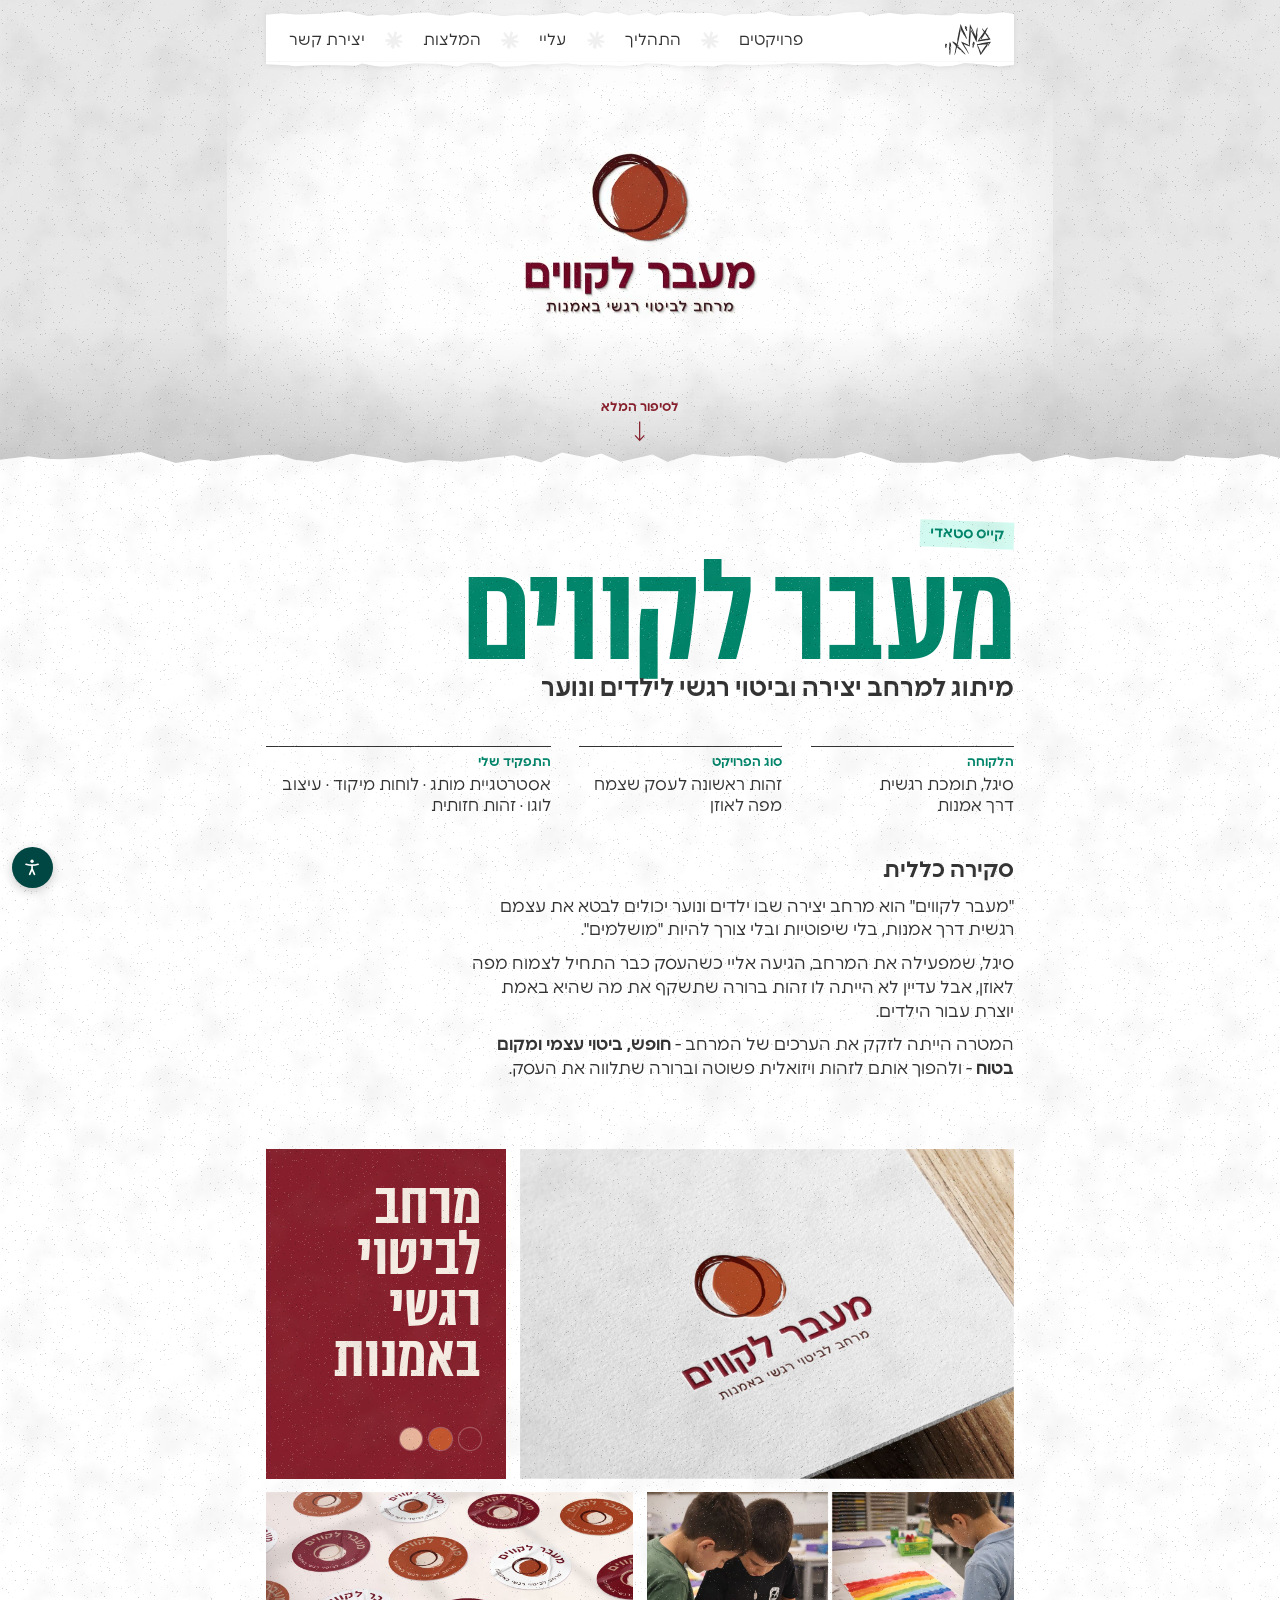
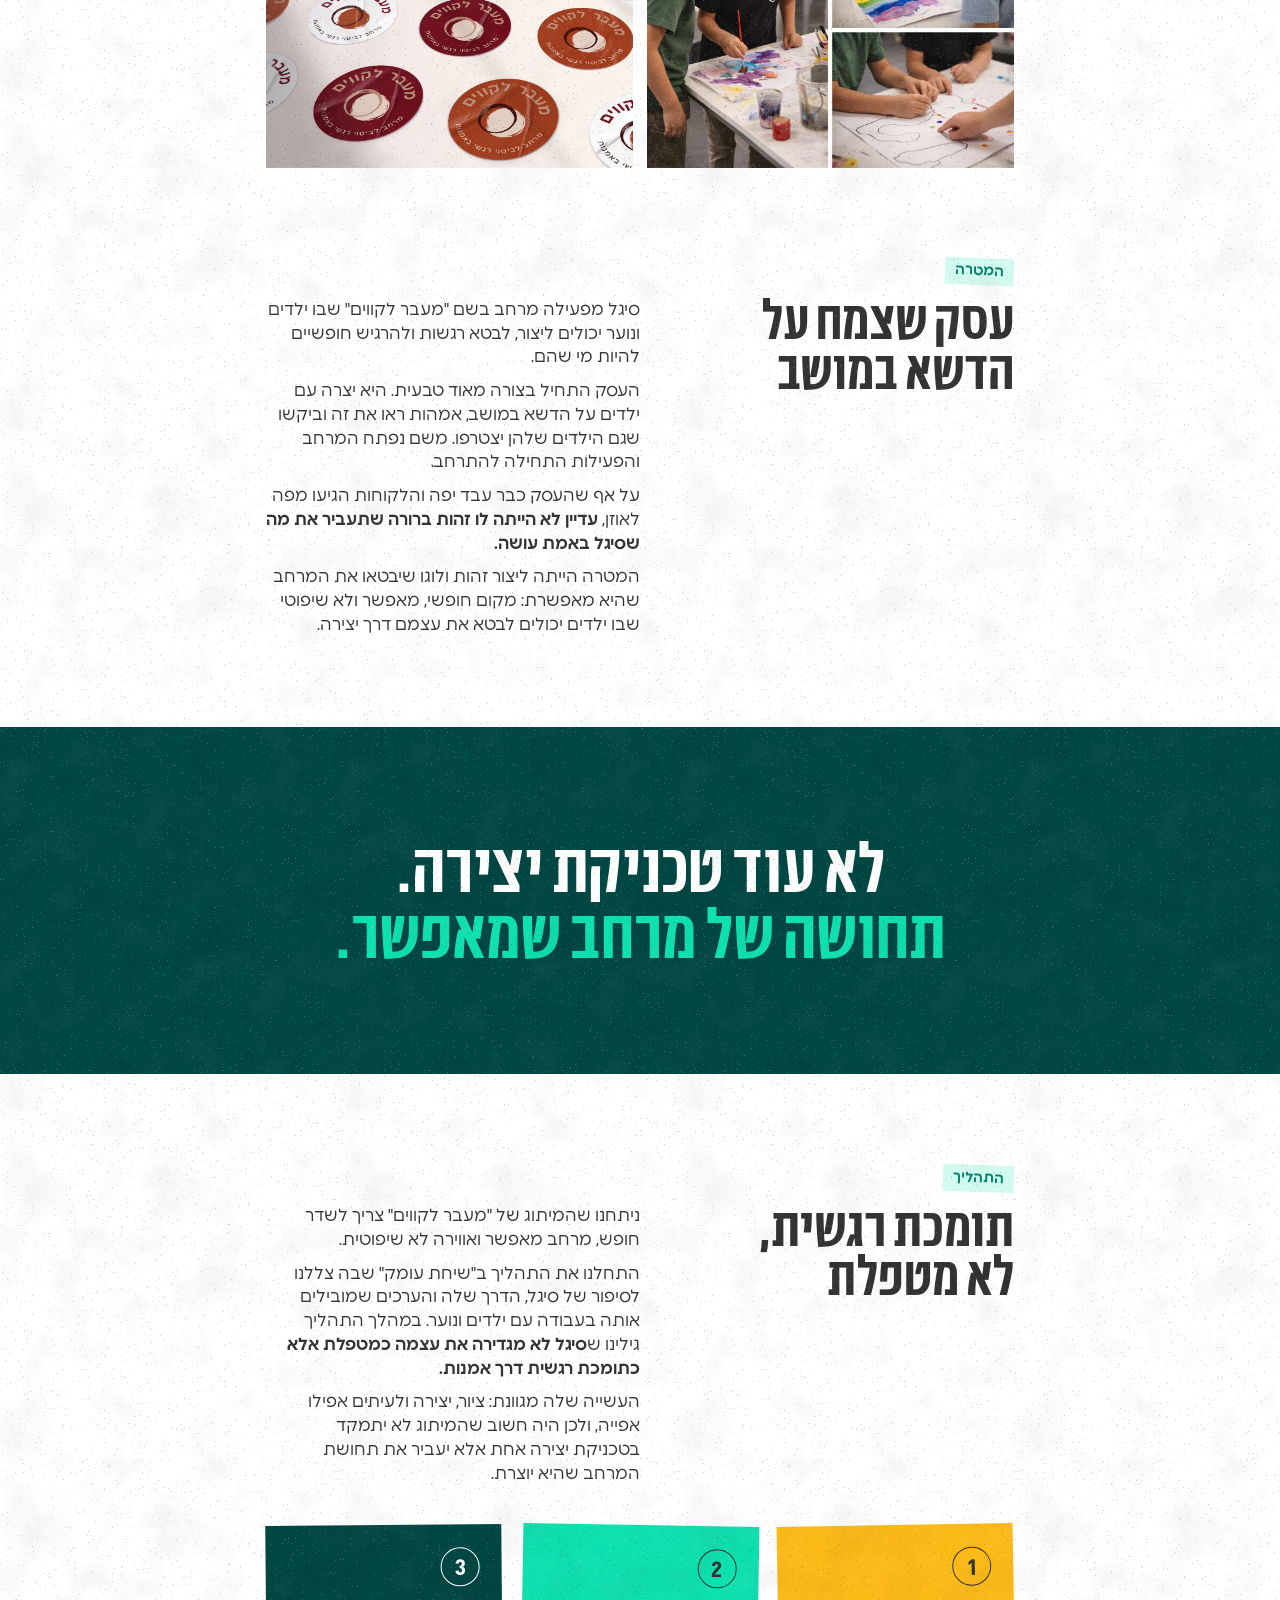
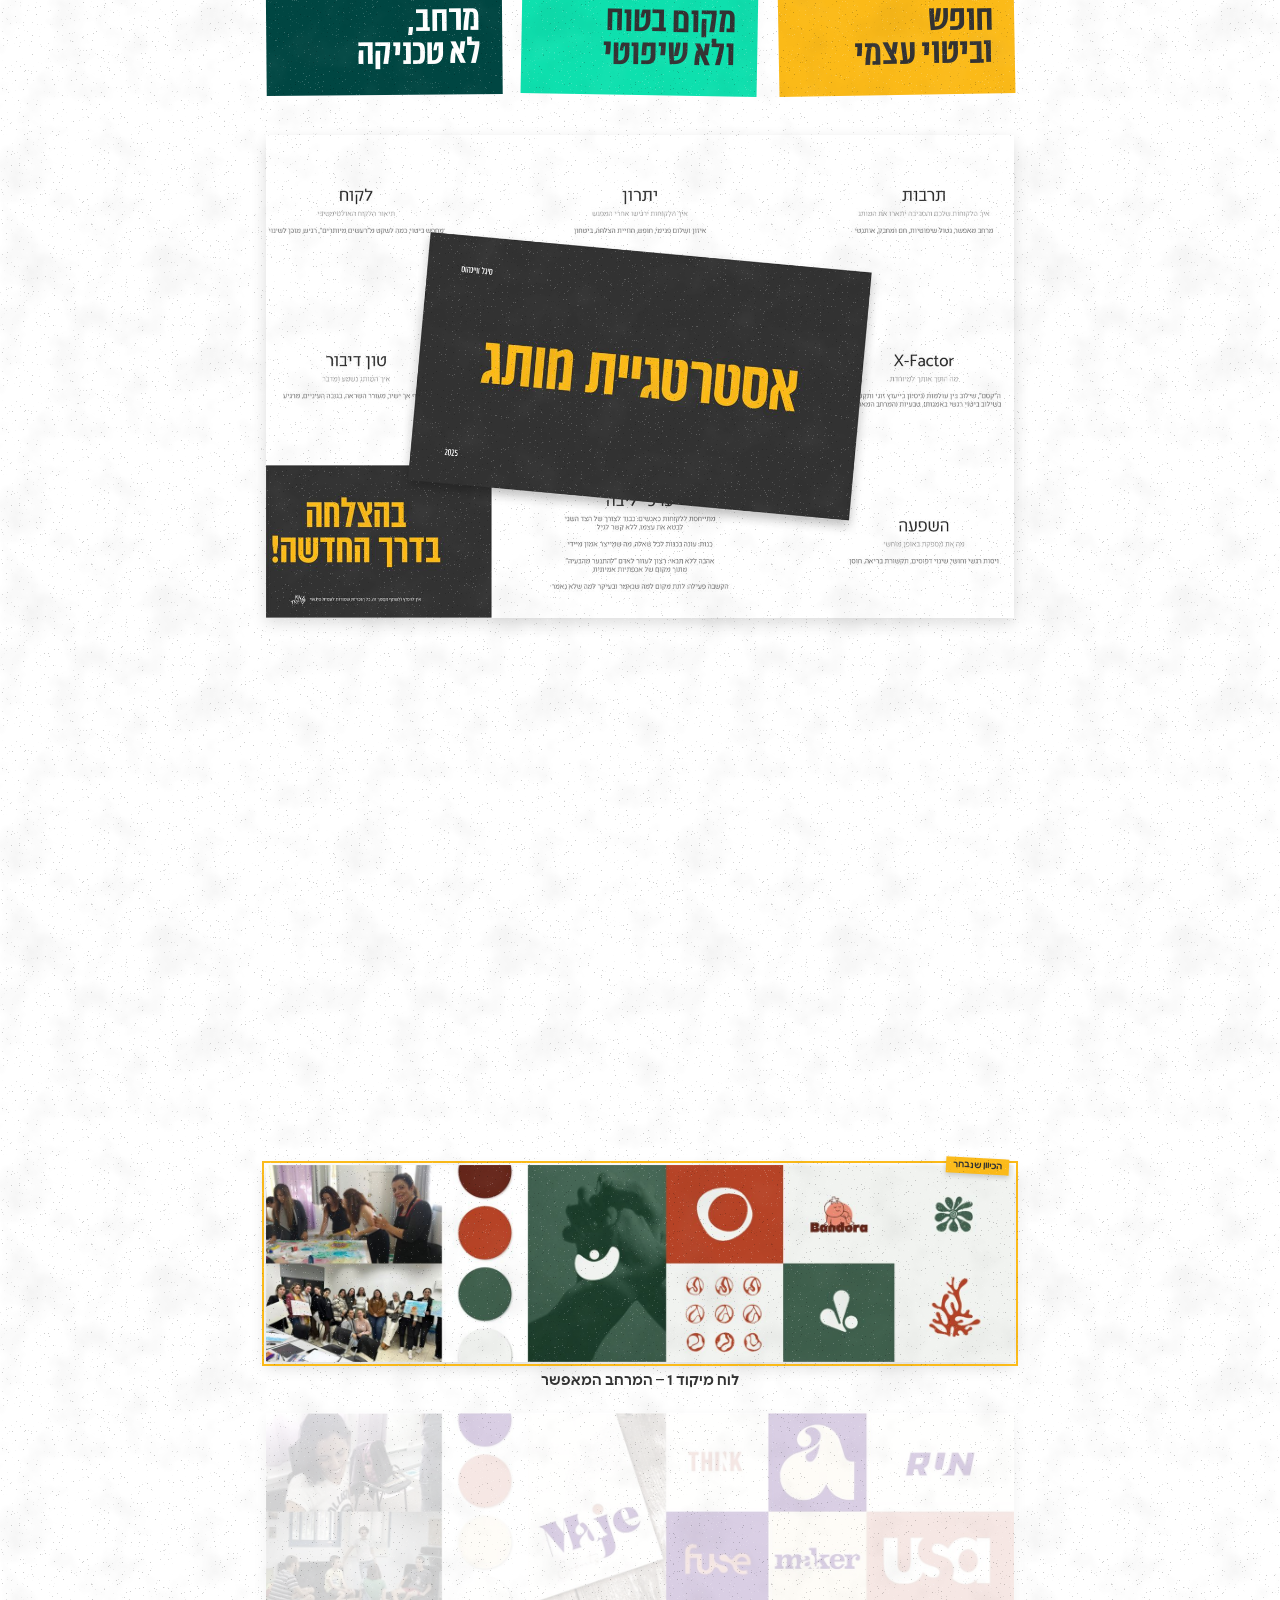
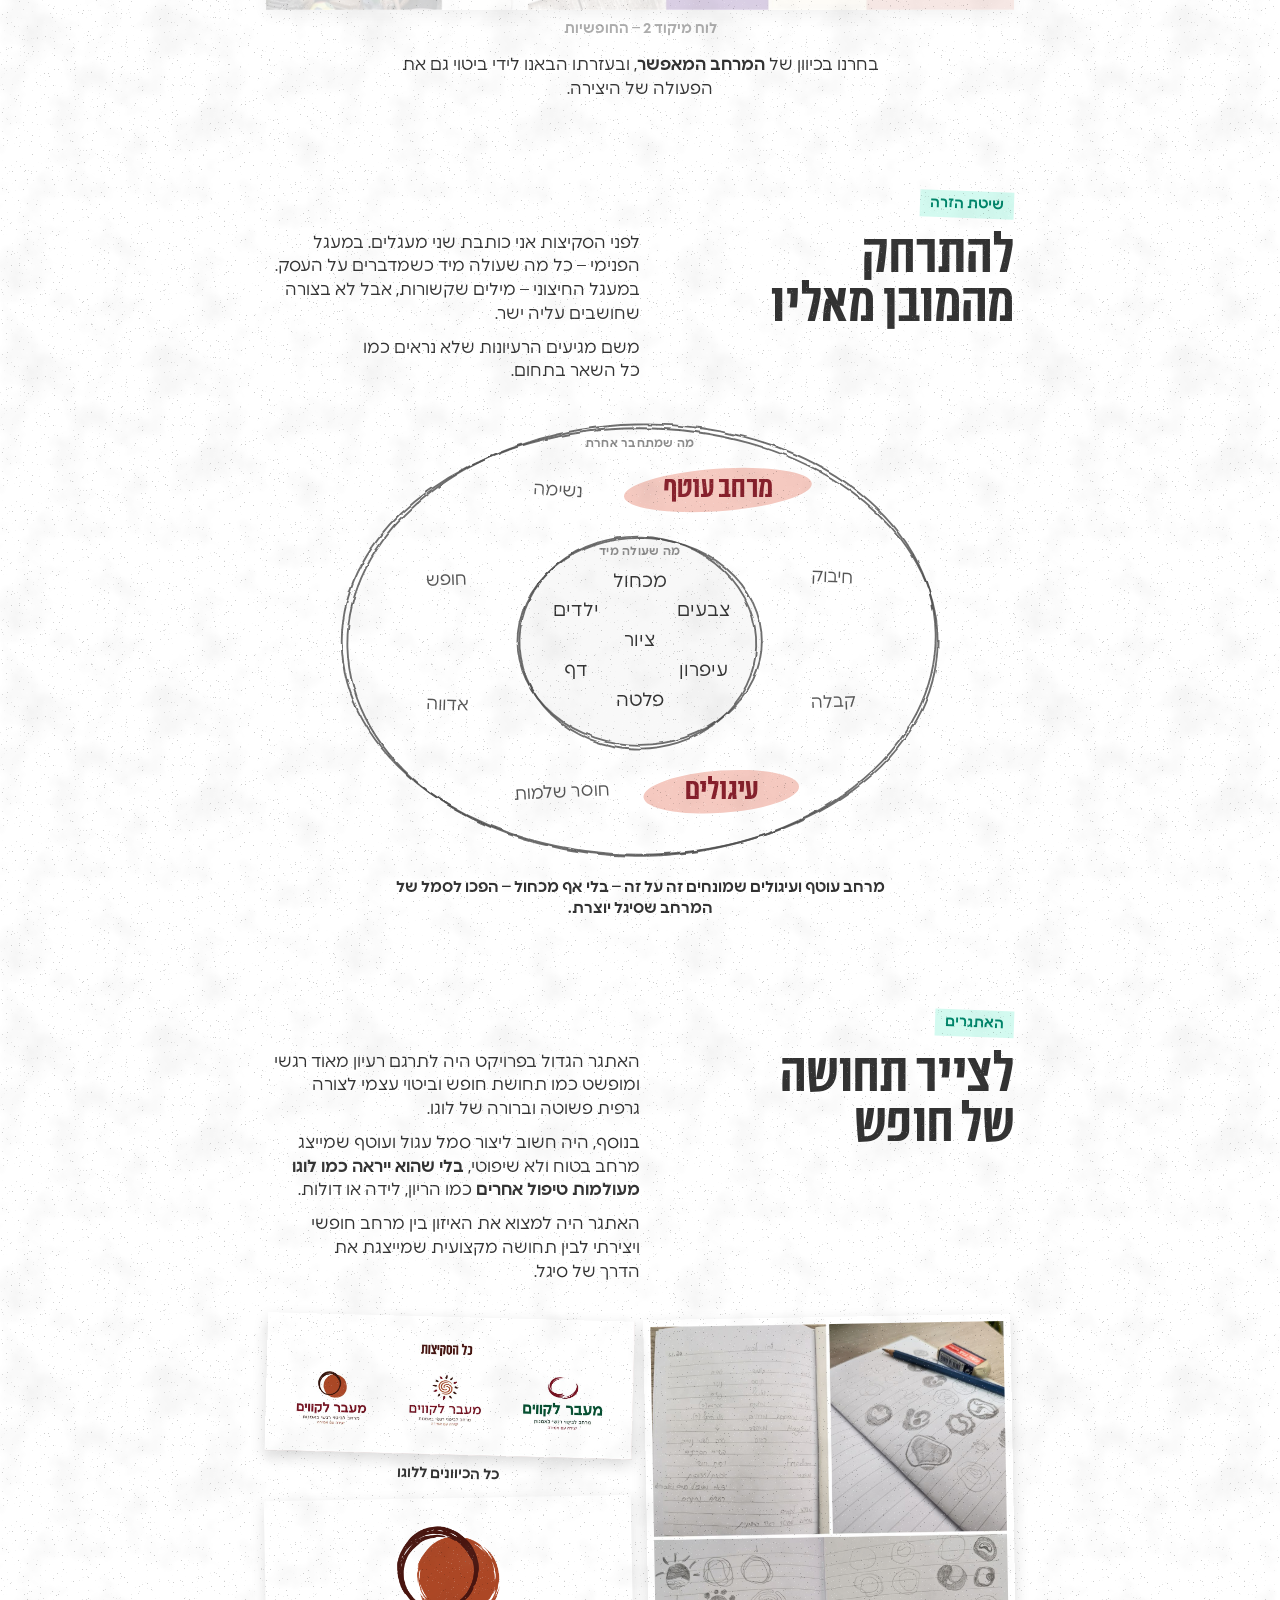
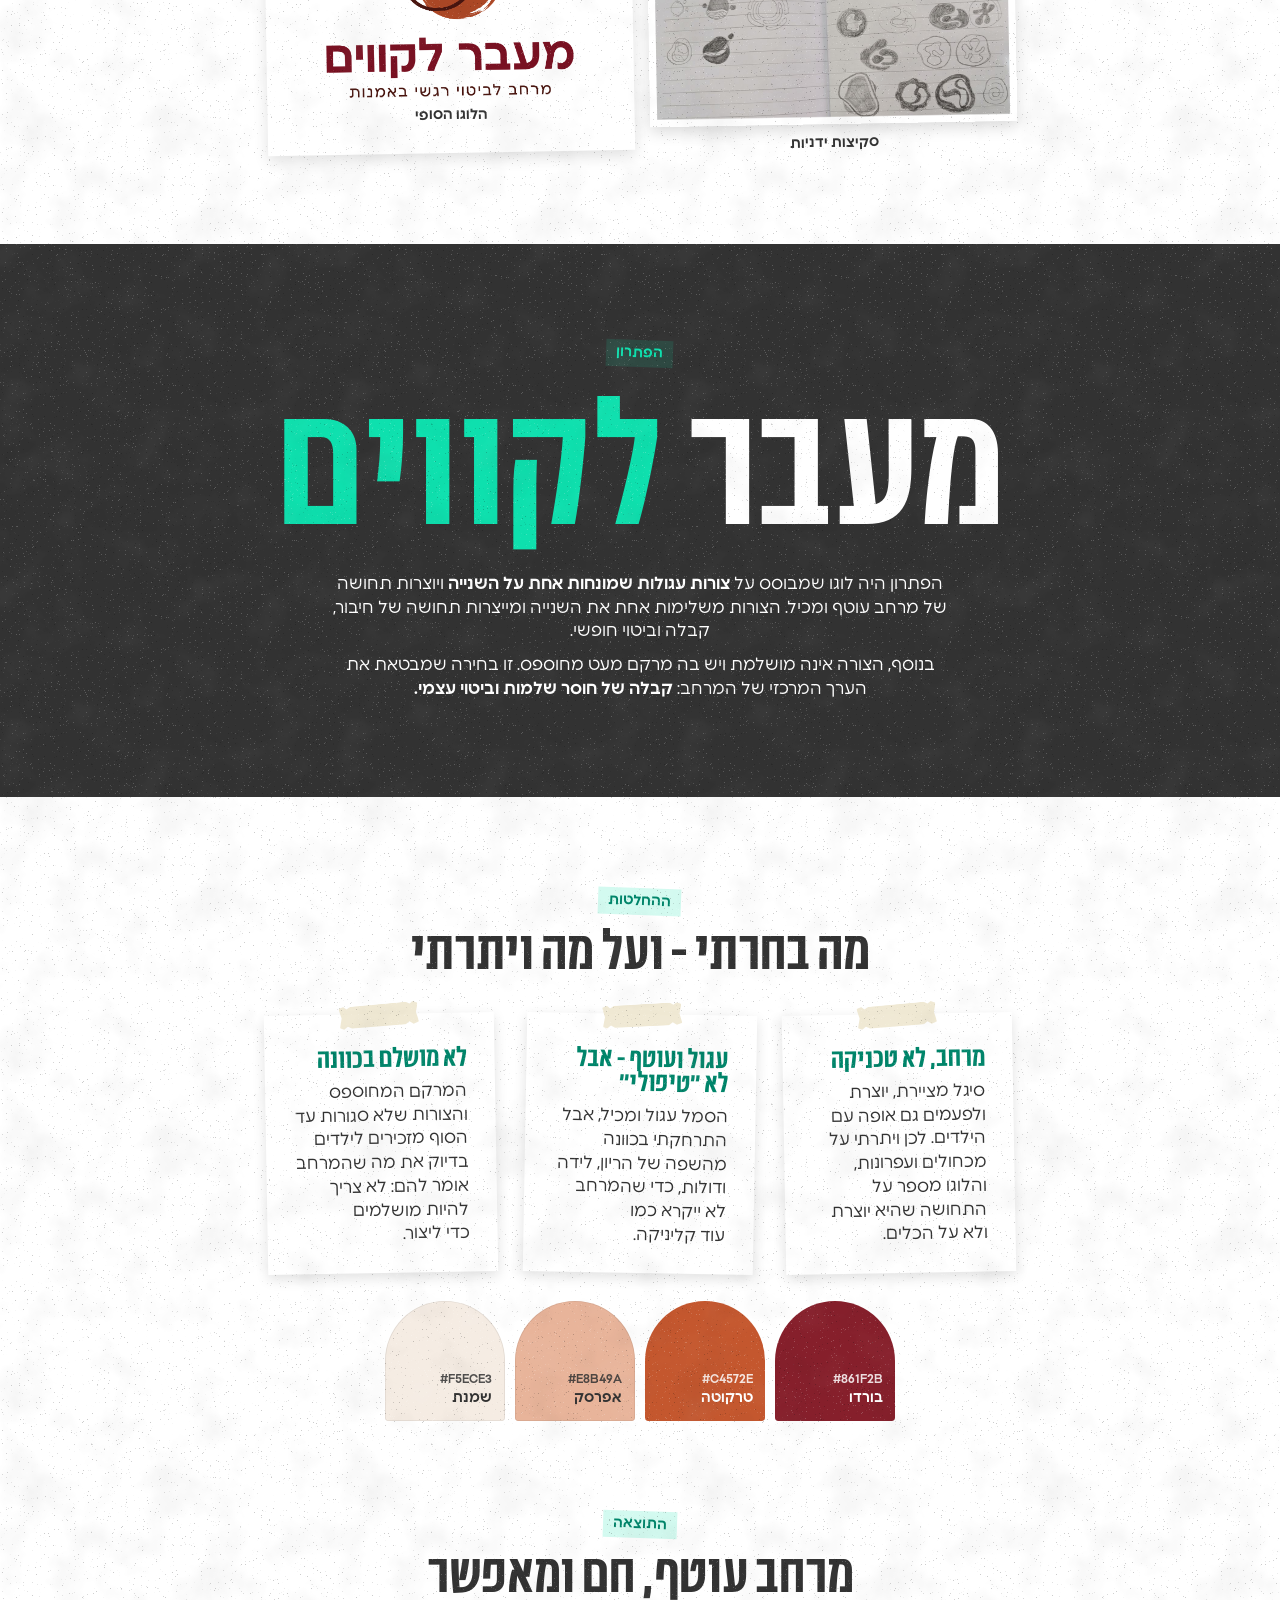
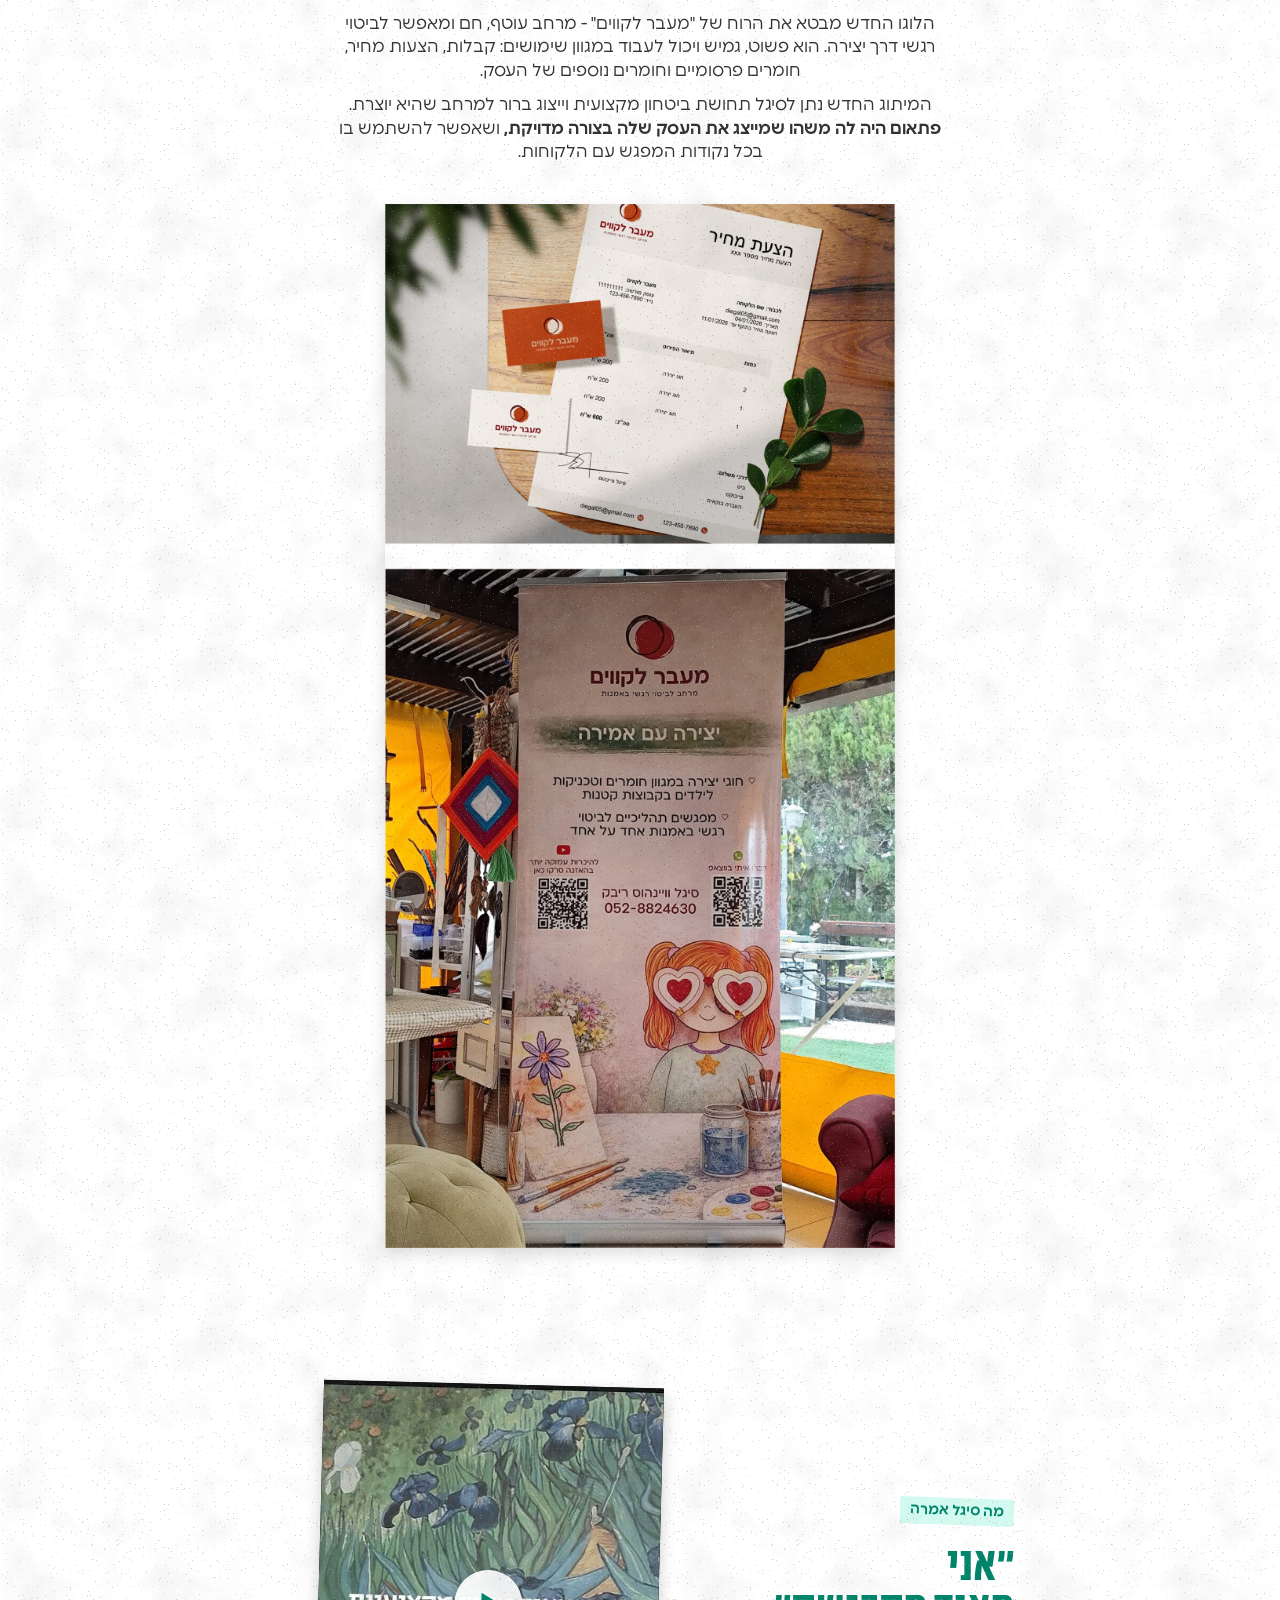
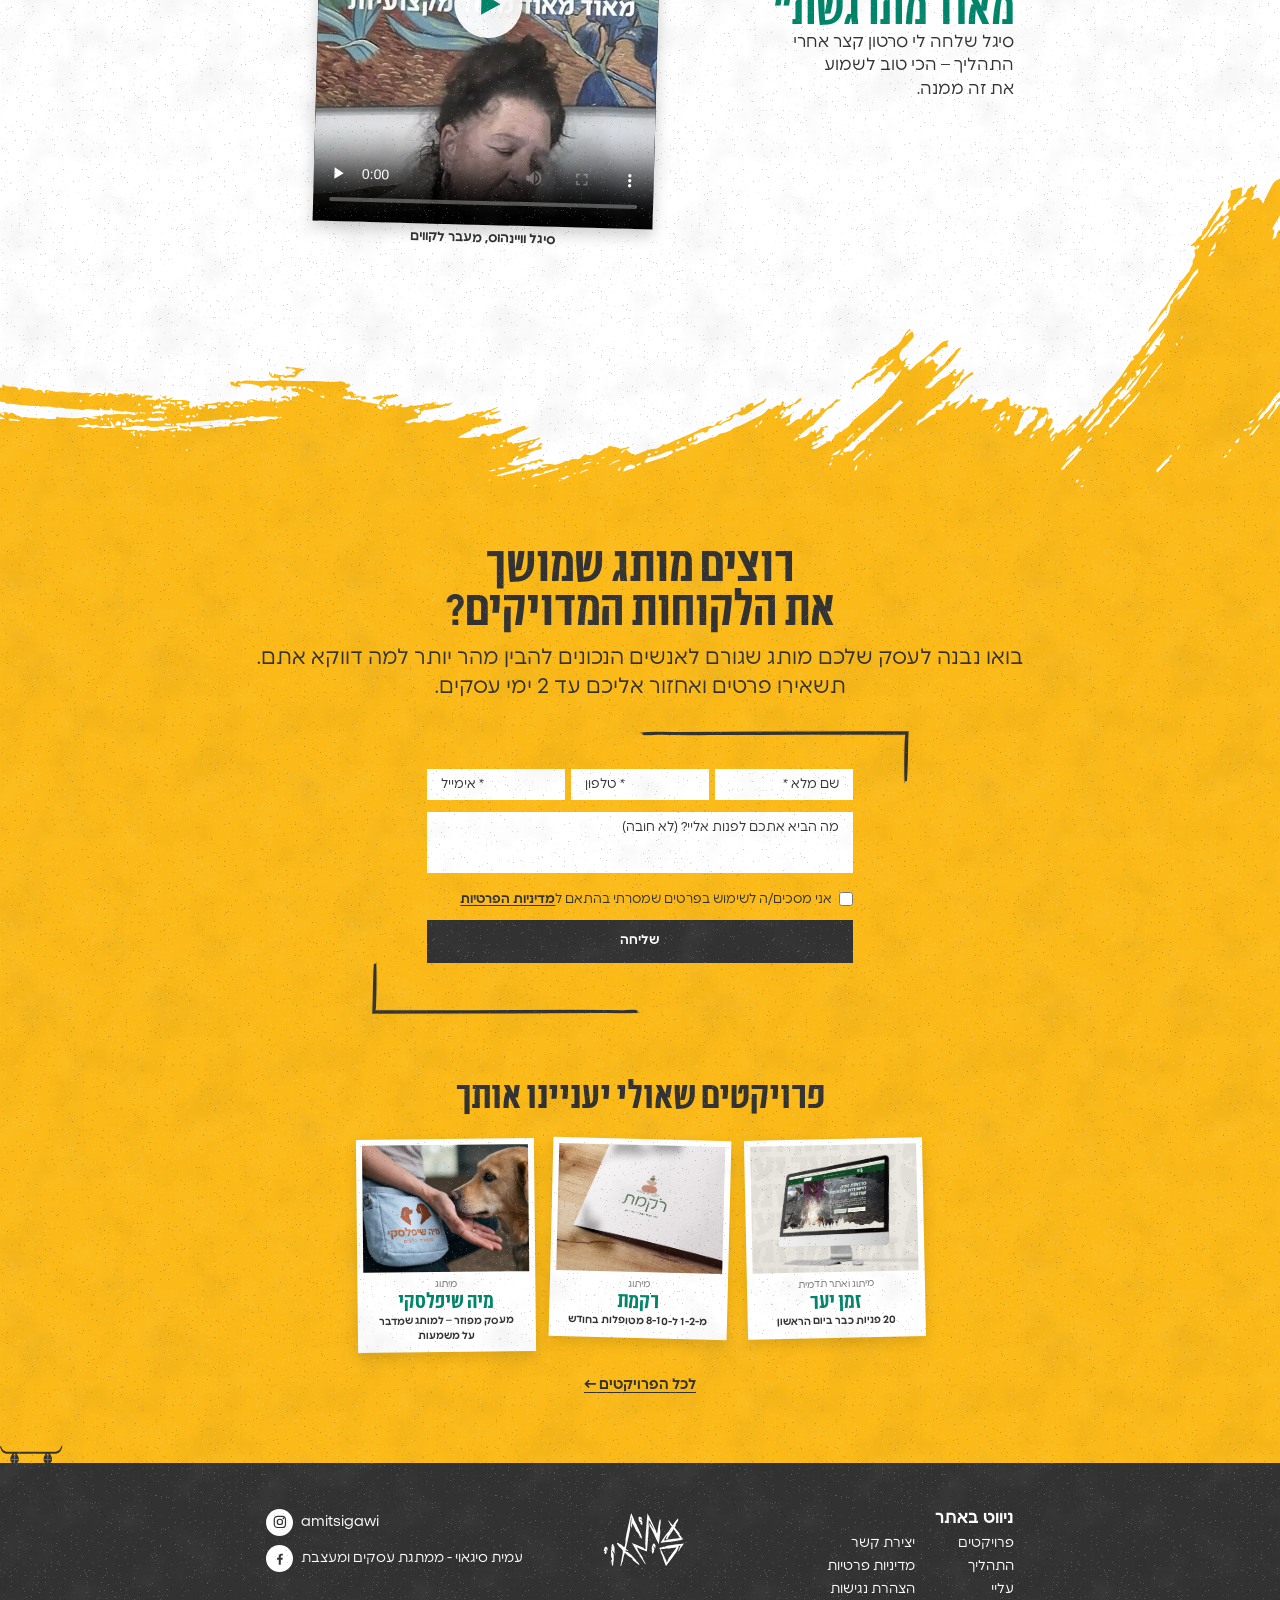
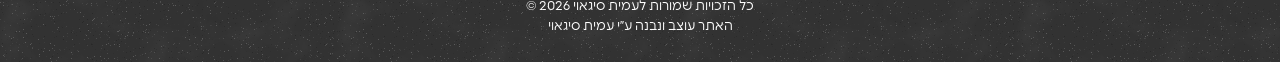
<file: projects/meever-lakavim.html>
<!doctype html>
<html lang="he" dir="rtl">
<head>
  <meta charset="utf-8">
  <meta name="viewport" content="width=device-width, initial-scale=1">
  <title>מעבר לקווים – מיתוג למרחב יצירה רגשי לילדים | עמית סיגאוי</title>
  <meta name="description" content="איך מרחב יצירה שבו ילדים ונוער מבטאים את עצמם דרך אמנות קיבל זהות ולוגו שמשדרים חופש, ביטחון וקבלה. קייס סטאדי של עמית סיגאוי.">
  <link rel="canonical" href="https://amitsigawi.com/projects/meever-lakavim.html">
  <meta property="og:url" content="https://amitsigawi.com/projects/meever-lakavim.html">
  <meta property="og:title" content="מעבר לקווים – מיתוג למרחב יצירה רגשי">
  <meta property="og:image" content="https://amitsigawi.com/assets/projects/maavar-lakavim/cover-mockup.jpg">
  <meta property="og:locale" content="he_IL">
  <meta name="theme-color" content="#004642">
  <link rel="icon" href="../assets/logo.svg" type="image/svg+xml">
  <link rel="preload" href="../fonts/Danidin-CondensedBlack.woff2" as="font" type="font/woff2" crossorigin>
  <link rel="preload" href="../fonts/Polin-Regular.woff2" as="font" type="font/woff2" crossorigin>
  <link rel="stylesheet" href="../css/style.css?v=31">
  <link rel="stylesheet" href="../css/project.css?v=31">
  <link rel="stylesheet" href="../css/a11y.css?v=31">
  <script>document.documentElement.classList.add("js");</script>
  <script src="../js/a11y.js?v=31"></script>
</head>
<body class="pj-page">
<a class="skip-link" href="#main">דילוג לתוכן הראשי</a>

<header class="site-header">
    <nav class="nav" aria-label="ניווט ראשי">
      <a class="nav__logo" href="../index.html" aria-label="עמית סיגאוי – לדף הבית">
        <img src="../assets/logo.svg" alt="עמית סיגאוי" width="82" height="55">
      </a>
      <button class="nav__toggle" type="button" aria-expanded="false" aria-controls="nav-menu" aria-label="פתיחת תפריט">
        <span></span><span></span><span></span>
      </button>
      <ul class="nav__menu" id="nav-menu">
        <li><a href="../index.html#projects">פרויקטים</a></li>
        <li class="nav__star" aria-hidden="true"><img src="../assets/asterisk.svg" alt=""></li>
        <li><a href="../index.html#process">התהליך</a></li>
        <li class="nav__star" aria-hidden="true"><img src="../assets/asterisk.svg" alt=""></li>
        <li><a href="../index.html#about">עליי</a></li>
        <li class="nav__star" aria-hidden="true"><img src="../assets/asterisk.svg" alt=""></li>
        <li><a href="../index.html#reviews">המלצות</a></li>
        <li class="nav__star" aria-hidden="true"><img src="../assets/asterisk.svg" alt=""></li>
        <li><a href="#cta">יצירת קשר</a></li>
      </ul>
    </nav>
</header>

<div class="page">

  <!-- ===== קאבר ===== -->
  <section class="pj-cover pj-cover--logo" aria-label="מעבר לקווים – אנימציית הלוגו" style="--cover-bg:#E7E7E7;--cover-blend:normal;--cover-ink:#861F2B">
    <video class="pj-cover__media" autoplay muted playsinline preload="auto" poster="../assets/videos/meever-logo.jpg" aria-label="אנימציית הלוגו של מעבר לקווים: קווים ומשיכות צבע מצטיירים לעיגולים החופפים של הסמל, ונכתב השם מעבר לקווים – מרחב לביטוי רגשי באמנות"><source src="../assets/videos/meever-logo.mp4" type="video/mp4"></video>
    <a class="pj-scroll" href="#main">
      <span>לסיפור המלא</span>
      <svg viewBox="0 0 22 40" aria-hidden="true"><path d="M11 1v36M2 28l9 9.5 9-9.5" fill="none" stroke="currentColor" stroke-width="2.4"/></svg>
    </a>
  </section>

  <main id="main" class="pj pj--maavar">

    <!-- ===== פתיחה ===== -->
    <section class="pj-intro" aria-labelledby="pj-title">
      <div class="pj-intro__head">
        <p class="pj-kicker">קייס סטאדי</p>
        <h1 class="pj-intro__title" id="pj-title">מעבר לקווים</h1>
        <p class="pj-intro__sub">מיתוג למרחב יצירה וביטוי רגשי לילדים ונוער</p>
      </div>
      <dl class="pj-meta">
        <div><dt>הלקוחה</dt><dd>סיגל, תומכת רגשית דרך אמנות</dd></div>
        <div><dt>סוג הפרויקט</dt><dd>זהות ראשונה לעסק שצמח מפה לאוזן</dd></div>
        <div><dt>התפקיד שלי</dt><dd>אסטרטגיית מותג · לוחות מיקוד · עיצוב לוגו · זהות חזותית</dd></div>
      </dl>
      <div class="pj-intro__text" data-reveal>
        <h2 class="pj-h3">סקירה כללית</h2>
        <p>"מעבר לקווים" הוא מרחב יצירה שבו ילדים ונוער יכולים לבטא את עצמם רגשית דרך אמנות, בלי שיפוטיות ובלי צורך להיות "מושלמים".</p>
        <p>סיגל, שמפעילה את המרחב, הגיעה אליי כשהעסק כבר התחיל לצמוח מפה לאוזן, אבל עדיין לא הייתה לו זהות ברורה שתשקף את מה שהיא באמת יוצרת עבור הילדים.</p>
        <p>המטרה הייתה לזקק את הערכים של המרחב - <strong>חופש, ביטוי עצמי ומקום בטוח</strong> - ולהפוך אותם לזהות ויזואלית פשוטה וברורה שתלווה את העסק.</p>
      </div>
    </section>

    <!-- ===== הצצה לתוצאה ===== -->
    <section class="pj-peek" aria-label="הצצה לתוצאה">
      <figure class="pj-peek__logo" data-reveal>
        <img src="../assets/projects/maavar-lakavim/logo-mockup.jpg" alt="הלוגו של מעבר לקווים – מרחב לביטוי רגשי באמנות – מודפס על נייר" loading="lazy" width="1400" height="934">
      </figure>
      <div class="pj-peek__tag" data-reveal>
        <p class="pj-peek__tag-text">מרחב <br>לביטוי רגשי <br>באמנות</p>
        <ul class="pj-peek__dots" aria-hidden="true"><li style="--c:#861F2B"></li><li style="--c:#C4572E"></li><li style="--c:#E8B49A"></li></ul>
      </div>
      <figure class="pj-peek__half" data-reveal>
        <img src="../assets/projects/maavar-lakavim/space-3.jpg" alt="ילדים מציירים יחד במרחב היצירה" loading="lazy" width="1300" height="867">
      </figure>
      <figure class="pj-peek__half" data-reveal>
        <img src="../assets/projects/maavar-lakavim/stickers.jpg" alt="מדבקות עגולות עם הלוגו של מעבר לקווים בגווני בורדו, טרקוטה ושמנת" loading="lazy" width="1400" height="933">
      </figure>
    </section>

    <!-- ===== המטרה ===== -->
    <section class="pj-section" aria-labelledby="pj-goal">
      <div class="pj-cols">
        <div class="pj-cols__head">
          <p class="pj-kicker">המטרה</p>
          <h2 class="pj-h2" id="pj-goal">עסק שצמח על הדשא במושב</h2>
        </div>
        <div class="pj-cols__body" data-reveal>
          <p>סיגל מפעילה מרחב בשם "מעבר לקווים" שבו ילדים ונוער יכולים ליצור, לבטא רגשות ולהרגיש חופשיים להיות מי שהם.</p>
          <p>העסק התחיל בצורה מאוד טבעית. היא יצרה עם ילדים על הדשא במושב, אמהות ראו את זה וביקשו שגם הילדים שלהן יצטרפו. משם נפתח המרחב והפעילות התחילה להתרחב.</p>
          <p>על אף שהעסק כבר עבד יפה והלקוחות הגיעו מפה לאוזן, <strong>עדיין לא הייתה לו זהות ברורה שתעביר את מה שסיגל באמת עושה.</strong></p>
          <p>המטרה הייתה ליצור זהות ולוגו שיבטאו את המרחב שהיא מאפשרת: מקום חופשי, מאפשר ולא שיפוטי שבו ילדים יכולים לבטא את עצמם דרך יצירה.</p>
        </div>
      </div>
    </section>

    <!-- ===== משפט גדול ===== -->
    <section class="pj-quote" aria-label="המשפט שהוביל את הפרויקט">
      <img class="deco brush pj-quote__brush" src="../assets/brush-green.svg" alt="" aria-hidden="true">
      <p class="pj-quote__text" data-reveal>לא עוד טכניקת יצירה.<br><span>תחושה של מרחב שמאפשר.</span></p>
    </section>

    <!-- ===== התהליך ===== -->
    <section class="pj-section" aria-labelledby="pj-process">
      <div class="pj-cols">
        <div class="pj-cols__head">
          <p class="pj-kicker">התהליך</p>
          <h2 class="pj-h2" id="pj-process">תומכת רגשית, לא מטפלת</h2>
        </div>
        <div class="pj-cols__body" data-reveal>
          <p>ניתחנו שהמיתוג של "מעבר לקווים" צריך לשדר חופש, מרחב מאפשר ואווירה לא שיפוטית.</p>
          <p>התחלנו את התהליך ב"שיחת עומק" שבה צללנו לסיפור של סיגל, הדרך שלה והערכים שמובילים אותה בעבודה עם ילדים ונוער. במהלך התהליך גילינו ש<strong>סיגל לא מגדירה את עצמה כמטפלת אלא כתומכת רגשית דרך אמנות.</strong></p>
          <p>העשייה שלה מגוונת: ציור, יצירה ולעיתים אפילו אפייה, ולכן היה חשוב שהמיתוג לא יתמקד בטכניקת יצירה אחת אלא יעביר את תחושת המרחב שהיא יוצרת.</p>
        </div>
      </div>

      <ul class="pj-insights">
        <li class="pj-insight" data-reveal><span class="pj-insight__num">1</span><p>חופש <br>וביטוי עצמי</p></li>
        <li class="pj-insight" data-reveal><span class="pj-insight__num">2</span><p>מקום בטוח <br>ולא שיפוטי</p></li>
        <li class="pj-insight" data-reveal><span class="pj-insight__num">3</span><p>מרחב, <br>לא טכניקה</p></li>
      </ul>

      <figure class="pj-figure" data-reveal>
        <img src="../assets/projects/maavar-lakavim/strategy.jpg" alt="עמודים מתוך מסמך אסטרטגיית המותג של מעבר לקווים: קהל, יתרון, תרבות, טון דיבור, X-Factor והשפעה" loading="lazy" width="1400" height="905">
      </figure>
      <!-- positioning map / strategy doc -->
      <figure class="pj-map pj-map--maavar" data-reveal>
        <svg class="pj-map__svg" viewBox="0 -30 1000 720" role="img" aria-labelledby="pj-map-title pj-map-desc">
          <title id="pj-map-title">מפת המקום הפנוי: איפה מעבר לקווים יושב ביחס לחלופות</title>
          <desc id="pj-map-desc">ציר אופקי מ"קליני וטיפולי" ל"חופשי ולא שיפוטי", ציר אנכי מ"יצירה להנאה" ל"רגשי ומעמיק". טיפול באמנות קליני: רגשי אבל טיפולי. חוגי יצירה: חופשי וכיפי. סדנאות חד-פעמיות: באמצע. מעבר לקווים: תמיכה רגשית עמוקה במרחב חופשי ולא שיפוטי.</desc>
          <defs>
            <filter id="pj-pencil" x="-5%" y="-5%" width="110%" height="110%">
              <feTurbulence type="fractalNoise" baseFrequency="0.035" numOctaves="2" seed="3" result="n"/>
              <feDisplacementMap in="SourceGraphic" in2="n" scale="4" xChannelSelector="R" yChannelSelector="G"/>
            </filter>
          </defs>
          <g class="pj-map__lines">
            <path d="M0 70H1000M0 120H1000M0 170H1000M0 220H1000M0 270H1000M0 320H1000M0 370H1000M0 420H1000M0 470H1000M0 520H1000M0 570H1000M0 620H1000"/>
          </g>
          <g class="pj-map__pencil" filter="url(#pj-pencil)">
            <path d="M500 590C499 450 502 260 500 70M488 92 500 66 513 93M488 568 500 594 513 567"/>
            <path d="M60 340C300 343 700 337 940 340M916 328 942 340 917 353M84 328 58 340 83 353"/>
            <ellipse cx="760" cy="160" rx="20" ry="18"/><ellipse cx="758" cy="158" rx="23" ry="20" transform="rotate(10 758 158)"/>
            <ellipse cx="700" cy="470" rx="20" ry="18"/><ellipse cx="698" cy="468" rx="23" ry="20" transform="rotate(-6 698 468)"/>
            <ellipse cx="280" cy="520" rx="20" ry="18"/><ellipse cx="278" cy="518" rx="23" ry="20" transform="rotate(6 278 518)"/>
          </g>
          <path class="pj-map__marker" d="M158 168c40-34 168-36 206-6 30 24 6 66-48 74-70 10-192 6-180-36 3-12 10-22 22-32z"/>
          <path class="pj-map__circle" filter="url(#pj-pencil)" d="M140 198c-6-44 102-66 184-56 70 8 98 46 66 74-34 30-178 34-226 10-30-15-34-38-6-58 20-14 60-22 100-24"/>
          <path class="pj-map__arrow" filter="url(#pj-pencil)" d="M440 238c-8-14-20-24-34-28M414 202l-12 6 8 12"/>
          <g class="pj-map__text">
            <text x="500" y="44" text-anchor="middle" class="pj-map__axis">רגשי ומעמיק</text>
            <text x="500" y="626" text-anchor="middle" class="pj-map__axis">יצירה להנאה</text>
            <text x="935" y="304" text-anchor="end" class="pj-map__axis" transform="rotate(-2 935 304)">קליני · טיפולי</text>
            <text x="64" y="304" text-anchor="start" class="pj-map__axis" transform="rotate(2 64 304)">חופשי · לא שיפוטי</text>
            <text x="760" y="208" text-anchor="middle" class="pj-map__name" transform="rotate(2 760 208)">טיפול באמנות קליני</text>
            <text x="700" y="518" text-anchor="middle" class="pj-map__name" transform="rotate(-1 700 518)">סדנאות חד-פעמיות</text>
            <text x="280" y="568" text-anchor="middle" class="pj-map__name" transform="rotate(1 280 568)">חוגי יצירה</text>
            <text x="258" y="206" text-anchor="middle" class="pj-map__win">מעבר לקווים</text>
            <text x="472" y="278" text-anchor="end" class="pj-map__note" transform="rotate(-3 472 278)">מרחב מאפשר –</text>
            <text x="472" y="312" text-anchor="end" class="pj-map__note" transform="rotate(-3 472 312)">לא טיפול ולא חוג</text>
          </g>
        </svg>
        <figcaption>מפת המקום הפנוי מול סוגי החלופות בתחום</figcaption>
      </figure>

      <div class="pj-boards">
        <figure class="pj-figure pj-board pj-board--pick" data-reveal>
          <span class="pj-board__tag">הכיוון שנבחר</span>
          <img src="../assets/projects/maavar-lakavim/focus-1.jpg" alt="לוח מיקוד 1 שנבחר – המרחב המאפשר: בורדו, טרקוטה וירוק, ידיים אוחזות, צורות עגולות ואורגניות" loading="lazy" width="1600" height="420">
          <figcaption>לוח מיקוד 1 – המרחב המאפשר</figcaption>
        </figure>
        <figure class="pj-figure pj-board pj-board--muted" data-reveal>
          <img src="../assets/projects/maavar-lakavim/focus-2.jpg" alt="לוח מיקוד 2 שלא נבחר – החופשיות: סגול, אפרסק ושמנת, טיפוגרפיה משוחררת" loading="lazy" width="1600" height="421">
          <figcaption>לוח מיקוד 2 – החופשיות</figcaption>
        </figure>
      </div>
      <p class="pj-lead pj-lead--center" data-reveal>בחרנו בכיוון של <strong>המרחב המאפשר</strong>, ובעזרתו הבאנו לידי ביטוי גם את הפעולה של היצירה.</p>
    </section>

        <!-- ===== שיטת הזרה ===== -->
    <section class="pj-section" aria-labelledby="pj-zara-title">
      <div class="pj-cols">
        <div class="pj-cols__head">
          <p class="pj-kicker">שיטת הזרה</p>
          <h2 class="pj-h2" id="pj-zara-title">להתרחק מהמובן מאליו</h2>
        </div>
        <div class="pj-cols__body" data-reveal>
          <p>לפני הסקיצות אני כותבת שני מעגלים. במעגל הפנימי – כל מה שעולה מיד כשמדברים על העסק. במעגל החיצוני – מילים שקשורות, אבל לא בצורה שחושבים עליה ישר.</p>
          <p>משם מגיעים הרעיונות שלא נראים כמו כל השאר בתחום.</p>
        </div>
      </div>
      <figure class="pj-zara pj-map--maavar" data-reveal>
        <svg class="pj-zara__svg" viewBox="0 0 1000 720" role="img" aria-labelledby="pj-zara-t pj-zara-d">
          <title id="pj-zara-t">שיטת הזרה – מעבר לקווים</title>
          <desc id="pj-zara-d">במעגל הפנימי: ציור, מכחול, צבעים, עיפרון, פלטה, דף, ילדים. במעגל החיצוני: מרחב עוטף, חיבוק, קבלה, עיגולים, חוסר שלמות, אדווה, חופש, נשימה. המילים שנבחרו לסמל: מרחב עוטף, עיגולים.</desc>
          <defs><filter id="pj-pencil-z" x="-5%" y="-5%" width="110%" height="110%"><feTurbulence type="fractalNoise" baseFrequency="0.035" numOctaves="2" seed="7" result="n"/><feDisplacementMap in="SourceGraphic" in2="n" scale="5" xChannelSelector="R" yChannelSelector="G"/></filter></defs>
          <g filter="url(#pj-pencil-z)">
            <ellipse class="pj-zara__ring" cx="500" cy="360" rx="478" ry="342"/><ellipse class="pj-zara__ring" cx="503" cy="358" rx="472" ry="346" transform="rotate(-1.5 503 358)"/>
            <ellipse class="pj-zara__ring pj-zara__ring--in" cx="500" cy="360" rx="196" ry="166"/><ellipse class="pj-zara__ring" cx="497" cy="362" rx="190" ry="170" transform="rotate(2 497 362)"/>
          </g>
          <text class="pj-zara__lbl" x="500" y="48" text-anchor="middle">מה שמתחבר אחרת</text>
          <text class="pj-zara__lbl" x="500" y="222" text-anchor="middle">מה שעולה מיד</text>
          <g class="pj-zara__g pj-zara__g--in"><text class="pj-zara__w pj-zara__w--in" x="500" y="360" text-anchor="middle" dominant-baseline="middle">ציור</text><text class="pj-zara__w pj-zara__w--in" x="500" y="264" text-anchor="middle" dominant-baseline="middle">מכחול</text><text class="pj-zara__w pj-zara__w--in" x="602.2" y="312" text-anchor="middle" dominant-baseline="middle">צבעים</text><text class="pj-zara__w pj-zara__w--in" x="602.2" y="408" text-anchor="middle" dominant-baseline="middle">עיפרון</text><text class="pj-zara__w pj-zara__w--in" x="500" y="456" text-anchor="middle" dominant-baseline="middle">פלטה</text><text class="pj-zara__w pj-zara__w--in" x="397.8" y="408" text-anchor="middle" dominant-baseline="middle">דף</text><text class="pj-zara__w pj-zara__w--in" x="397.8" y="312" text-anchor="middle" dominant-baseline="middle">ילדים</text></g>
          <g class="pj-zara__g pj-zara__g--out"><text class="pj-zara__w" x="808.4" y="257.6" text-anchor="middle" dominant-baseline="middle" transform="rotate(2 808.4 257.6)">חיבוק</text><text class="pj-zara__w" x="810.6" y="458.1" text-anchor="middle" dominant-baseline="middle" transform="rotate(-2 810.6 458.1)">קבלה</text><text class="pj-zara__w" x="374.5" y="602.9" text-anchor="middle" dominant-baseline="middle" transform="rotate(-3 374.5 602.9)">חוסר שלמות</text><text class="pj-zara__w" x="191.6" y="462.4" text-anchor="middle" dominant-baseline="middle" transform="rotate(2 191.6 462.4)">אדווה</text><text class="pj-zara__w" x="189.4" y="261.9" text-anchor="middle" dominant-baseline="middle" transform="rotate(-2 189.4 261.9)">חופש</text><text class="pj-zara__w" x="369.1" y="118.8" text-anchor="middle" dominant-baseline="middle" transform="rotate(3 369.1 118.8)">נשימה</text></g>
          <g class="pj-zara__g pj-zara__g--win"><ellipse class="pj-zara__mark" cx="625.5" cy="117.1" rx="151" ry="34" transform="rotate(-4 625.5 117.1)"/><text class="pj-zara__win" x="625.5" y="117.1" text-anchor="middle" dominant-baseline="middle">מרחב עוטף</text><ellipse class="pj-zara__mark" cx="630.9" cy="601.2" rx="125" ry="34" transform="rotate(-4 630.9 601.2)"/><text class="pj-zara__win" x="630.9" y="601.2" text-anchor="middle" dominant-baseline="middle">עיגולים</text></g>
        </svg>
        <figcaption>מרחב עוטף ועיגולים שמונחים זה על זה – בלי אף מכחול – הפכו לסמל של המרחב שסיגל יוצרת.</figcaption>
      </figure>
    </section>

    <!-- ===== האתגרים ===== -->
    <section class="pj-section" aria-labelledby="pj-challenge">
      <div class="pj-cols">
        <div class="pj-cols__head">
          <p class="pj-kicker">האתגרים</p>
          <h2 class="pj-h2" id="pj-challenge">לצייר תחושה של חופש</h2>
        </div>
        <div class="pj-cols__body" data-reveal>
          <p>האתגר הגדול בפרויקט היה לתרגם רעיון מאוד רגשי ומופשט כמו תחושת חופש וביטוי עצמי לצורה גרפית פשוטה וברורה של לוגו.</p>
          <p>בנוסף, היה חשוב ליצור סמל עגול ועוטף שמייצג מרחב בטוח ולא שיפוטי, <strong>בלי שהוא ייראה כמו לוגו מעולמות טיפול אחרים</strong> כמו הריון, לידה או דולות.</p>
          <p>האתגר היה למצוא את האיזון בין מרחב חופשי ויצירתי לבין תחושה מקצועית שמייצגת את הדרך של סיגל.</p>
        </div>
      </div>

      <div class="pj-steps pj-steps--tw pj-steps--zy">
        <figure class="pj-figure pj-figure--paper" data-reveal><img src="../assets/projects/maavar-lakavim/sketches.jpg" alt="דפי מחברת עם סקיצות עיפרון של עיגולים, כתמים וצורות אורגניות" loading="lazy" width="1200" height="1298"><figcaption>סקיצות ידניות</figcaption></figure>
        <figure class="pj-figure" data-reveal><img src="../assets/projects/maavar-lakavim/logo-options.jpg" alt="שלושה כיווני לוגו שהוצגו לסיגל" loading="lazy" width="1400" height="525"><figcaption>כל הכיוונים ללוגו</figcaption></figure>
        <figure class="pj-figure pj-figure--logo pj-figure--logo-lg" data-reveal><img src="../assets/projects/maavar-lakavim/logo-final.png" alt="הלוגו הסופי של מעבר לקווים: עיגולים חופפים בבורדו וטרקוטה מעל השם – מרחב לביטוי רגשי באמנות" loading="lazy" width="900" height="619"><figcaption>הלוגו הסופי</figcaption></figure>
      </div>
    </section>

    <!-- ===== הפתרון ===== -->
    <section class="pj-reveal" aria-labelledby="pj-solution">
      <p class="pj-kicker pj-kicker--light">הפתרון</p>
      <h2 class="pj-reveal__word pj-reveal__word--soft" id="pj-solution" aria-label="מעבר לקווים">
        <span>מ</span><span>ע</span><span>ב</span><span>ר</span><span>&nbsp;</span><span class="is-accent">ל</span><span class="is-accent">ק</span><span class="is-accent">ו</span><span class="is-accent">ו</span><span class="is-accent">י</span><span class="is-accent">ם</span>
      </h2>
      <div class="pj-reveal__text" data-reveal>
        <p>הפתרון היה לוגו שמבוסס על <strong>צורות עגולות שמונחות אחת על השנייה</strong> ויוצרות תחושה של מרחב עוטף ומכיל. הצורות משלימות אחת את השנייה ומייצרות תחושה של חיבור, קבלה וביטוי חופשי.</p>
        <p>בנוסף, הצורה אינה מושלמת ויש בה מרקם מעט מחוספס. זו בחירה שמבטאת את הערך המרכזי של המרחב: <strong>קבלה של חוסר שלמות וביטוי עצמי.</strong></p>
      </div>
    </section>

    <!-- ===== ההחלטות ===== -->
    <section class="pj-section pj-decisions" aria-labelledby="pj-decisions">
      <div class="pj-center-head">
        <p class="pj-kicker">ההחלטות</p>
        <h2 class="pj-h2" id="pj-decisions">מה בחרתי - ועל מה ויתרתי</h2>
      </div>
      <div class="pj-notes pj-notes--3">
        <article class="pj-note" data-reveal>
          <h3>מרחב, לא טכניקה</h3>
          <p>סיגל מציירת, יוצרת ולפעמים גם אופה עם הילדים. לכן ויתרתי על מכחולים ועפרונות, והלוגו מספר על התחושה שהיא יוצרת ולא על הכלים.</p>
        </article>
        <article class="pj-note" data-reveal>
          <h3>עגול ועוטף - אבל לא "טיפולי"</h3>
          <p>הסמל עגול ומכיל, אבל התרחקתי בכוונה מהשפה של הריון, לידה ודולות, כדי שהמרחב לא ייקרא כמו עוד קליניקה.</p>
        </article>
        <article class="pj-note" data-reveal>
          <h3>לא מושלם בכוונה</h3>
          <p>המרקם המחוספס והצורות שלא סגורות עד הסוף מזכירים לילדים בדיוק את מה שהמרחב אומר להם: לא צריך להיות מושלמים כדי ליצור.</p>
        </article>
      </div>

      <div class="pj-palette pj-palette--solo">
        <ul class="pj-swatches" aria-label="פלטת הצבעים של המותג">
          <li class="pj-swatch" style="--c:#861F2B" data-reveal><span dir="ltr">#861F2B</span>בורדו</li>
          <li class="pj-swatch" style="--c:#C4572E" data-reveal><span dir="ltr">#C4572E</span>טרקוטה</li>
          <li class="pj-swatch pj-swatch--light" style="--c:#E8B49A" data-reveal><span dir="ltr">#E8B49A</span>אפרסק</li>
          <li class="pj-swatch pj-swatch--light" style="--c:#F5ECE3" data-reveal><span dir="ltr">#F5ECE3</span>שמנת</li>
        </ul>
      </div>
    </section>

    <!-- ===== התוצאה ===== -->
    <section class="pj-section pj-final" aria-labelledby="pj-final">
      <div class="pj-center-head">
        <p class="pj-kicker">התוצאה</p>
        <h2 class="pj-h2" id="pj-final">מרחב עוטף, חם ומאפשר</h2>
        <p class="pj-lead" data-reveal>הלוגו החדש מבטא את הרוח של "מעבר לקווים" - מרחב עוטף, חם ומאפשר לביטוי רגשי דרך יצירה. הוא פשוט, גמיש ויכול לעבוד במגוון שימושים: קבלות, הצעות מחיר, חומרים פרסומיים וחומרים נוספים של העסק.</p>
        <p class="pj-lead" data-reveal>המיתוג החדש נתן לסיגל תחושת ביטחון מקצועית וייצוג ברור למרחב שהיא יוצרת. <strong>פתאום היה לה משהו שמייצג את העסק שלה בצורה מדויקת,</strong> ושאפשר להשתמש בו בכל נקודות המפגש עם הלקוחות.</p>
      </div>
      <figure class="pj-figure pj-figure--narrow" data-reveal>
        <img src="../assets/projects/maavar-lakavim/mockups.jpg" alt="המיתוג של מעבר לקווים בשימוש: הצעת מחיר, כרטיס ביקור ורול-אפ במרחב היצירה" loading="lazy" width="1300" height="2662">
      </figure>
    </section>

    <!-- ===== ההמלצה: וידאו ===== -->
    <section class="pj-proof" aria-labelledby="pj-proof">
      <div class="pj-proof__text" data-reveal>
        <p class="pj-kicker">מה סיגל אמרה</p>
        <h2 class="pj-proof__line" id="pj-proof">"אני מאוד מתרגשת"</h2>
        <p>סיגל שלחה לי סרטון קצר אחרי התהליך – הכי טוב לשמוע את זה ממנה.</p>
      </div>
      <figure class="pj-video" data-reveal>
        <video controls playsinline preload="none" poster="../assets/videos/sigal.jpg" aria-label="סרטון המלצה של סיגל וויינהוס על המיתוג של מעבר לקווים, עם כתוביות"><source src="../assets/videos/sigal.mp4" type="video/mp4"></video>
        <figcaption>סיגל וויינהוס, מעבר לקווים</figcaption>
      </figure>
    </section>

    <!-- ===== יצירת קשר ===== -->
    <section class="pj-cta contact" id="cta" aria-labelledby="pj-cta-title">
      <img class="deco brush pj-cta__brush" src="../assets/brush-yellow.svg" alt="" aria-hidden="true">
      <h2 class="title title--dark" id="pj-cta-title">רוצים מותג שמושך <br>את הלקוחות המדויקים?</h2>
      <p class="contact__text">בואו נבנה לעסק שלכם מותג שגורם לאנשים הנכונים להבין מהר יותר למה דווקא אתם. <br>תשאירו פרטים ואחזור אליכם עד 2 ימי עסקים.</p>

      <div class="form-wrap">
        <img class="form-wrap__corner form-wrap__corner--top" src="../assets/form-corner.svg" alt="" aria-hidden="true">
        <img class="form-wrap__corner form-wrap__corner--bottom" src="../assets/form-corner.svg" alt="" aria-hidden="true">

        <form class="lead-form" id="lead-form" novalidate>
          <div class="field field--name">
            <label class="sr-only" for="f-name">שם מלא</label>
            <input id="f-name" name="name" type="text" placeholder="שם מלא *" autocomplete="name" required>
          </div>
          <div class="field field--phone">
            <label class="sr-only" for="f-phone">טלפון</label>
            <input id="f-phone" name="phone" type="tel" placeholder="טלפון *" autocomplete="tel" inputmode="tel" required>
          </div>
          <div class="field field--email">
            <label class="sr-only" for="f-email">אימייל</label>
            <input id="f-email" name="email" type="email" placeholder="אימייל *" autocomplete="email" inputmode="email" dir="auto" required>
          </div>
          <div class="field field--msg">
            <label class="sr-only" for="f-msg">מה הביא אתכם לפנות אליי?</label>
            <textarea id="f-msg" name="message" placeholder="מה הביא אתכם לפנות אליי? (לא חובה)" rows="3"></textarea>
          </div>
          <div class="hp" aria-hidden="true">
            <label for="f-website">אתר</label>
            <input id="f-website" name="website" type="text" tabindex="-1" autocomplete="off">
          </div>
          <div class="field field--consent">
            <input id="f-consent" name="consent" type="checkbox" value="yes" required>
            <label for="f-consent">אני מסכים/ה לשימוש בפרטים שמסרתי בהתאם ל<a href="../privacy.html" target="_blank">מדיניות הפרטיות</a></label>
          </div>
          <button class="lead-form__submit" type="submit">שליחה</button>
          <p class="lead-form__status" role="status" aria-live="polite"></p>
        </form>
      </div>
      <div class="pj-more">
        <h2 class="pj-more__title">פרויקטים שאולי יעניינו אותך</h2>
        <ul class="pj-more__grid"></ul>
        <a class="pj-more__all" href="../index.html#projects">לכל הפרויקטים ←</a>
      </div>
    </section>

  </main>

  <!-- ===== FOOTER ===== -->
  <footer class="footer">
    <div class="footer__skate" aria-hidden="true">
      <svg viewBox="0 0 120 40">
        <path class="sk-deck" d="M2 4c2 8 7 11 14 11h88c7 0 12-3 14-11l2 .6c-1.6 10-8 14.4-16 14.4H16C8 19 1.6 14.6 0 4.6z"/>
        <path class="sk-truck" d="M26 18l-4 8M30 18l4 8M90 18l-4 8M94 18l4 8"/>
        <g class="sk-wheel" style="transform-origin:28px 30px"><circle cx="28" cy="30" r="7"/><path d="M28 23v14M21 30h14"/></g>
        <g class="sk-wheel" style="transform-origin:92px 30px"><circle cx="92" cy="30" r="7"/><path d="M92 23v14M85 30h14"/></g>
      </svg>
    </div>
    <div class="footer__nav">
      <p class="footer__heading">ניווט באתר</p>
      <ul>
        <li><a href="../index.html#projects">פרויקטים</a></li>
        <li><a href="../index.html#contact">יצירת קשר</a></li>
        <li><a href="../index.html#process">התהליך</a></li>
        <li><a href="../privacy.html">מדיניות פרטיות</a></li>
        <li><a href="../index.html#about">עליי</a></li>
        <li><a href="../accessibility.html">הצהרת נגישות</a></li>
      </ul>
    </div>

    <a class="footer__logo" href="../index.html" aria-label="לדף הבית"><img src="../assets/logo.svg" alt="עמית סיגאוי" width="82" height="55"></a>

    <ul class="footer__social">
      <li>
        <a href="https://www.instagram.com/amitsigawi" target="_blank" rel="noopener">
          <span class="footer__icon"><svg viewBox="0 0 24 24" aria-hidden="true"><rect x="3.5" y="3.5" width="17" height="17" rx="5" fill="none" stroke="currentColor" stroke-width="1.8"/><circle cx="12" cy="12" r="4" fill="none" stroke="currentColor" stroke-width="1.8"/><circle cx="17.3" cy="6.7" r="1.2" fill="currentColor"/></svg></span>
          <span dir="ltr">amitsigawi</span>
        </a>
      </li>
      <li>
        <a href="#" target="_blank" rel="noopener" data-todo="facebook">
          <span class="footer__icon"><svg viewBox="0 0 24 24" aria-hidden="true"><path d="M13.4 21v-7.6h2.6l.4-3h-3V8.5c0-.9.3-1.5 1.5-1.5h1.6V4.3c-.3 0-1.2-.1-2.3-.1-2.3 0-3.9 1.4-3.9 4v2.2H7.7v3h2.6V21h3.1Z" fill="currentColor"/></svg></span>
          <span>עמית סיגאוי - ממתגת עסקים ומעצבת</span>
        </a>
      </li>
    </ul>

    <p class="footer__copy"><span>כל הזכויות שמורות לעמית סיגאוי <span id="year">2026</span> ©</span><span>האתר עוצב ונבנה ע”י עמית סיגאוי</span></p>
  </footer>

</div>

<script src="../js/config.js?v=31"></script>
<script src="../js/main.js?v=31"></script>
</body>
</html>
</file>
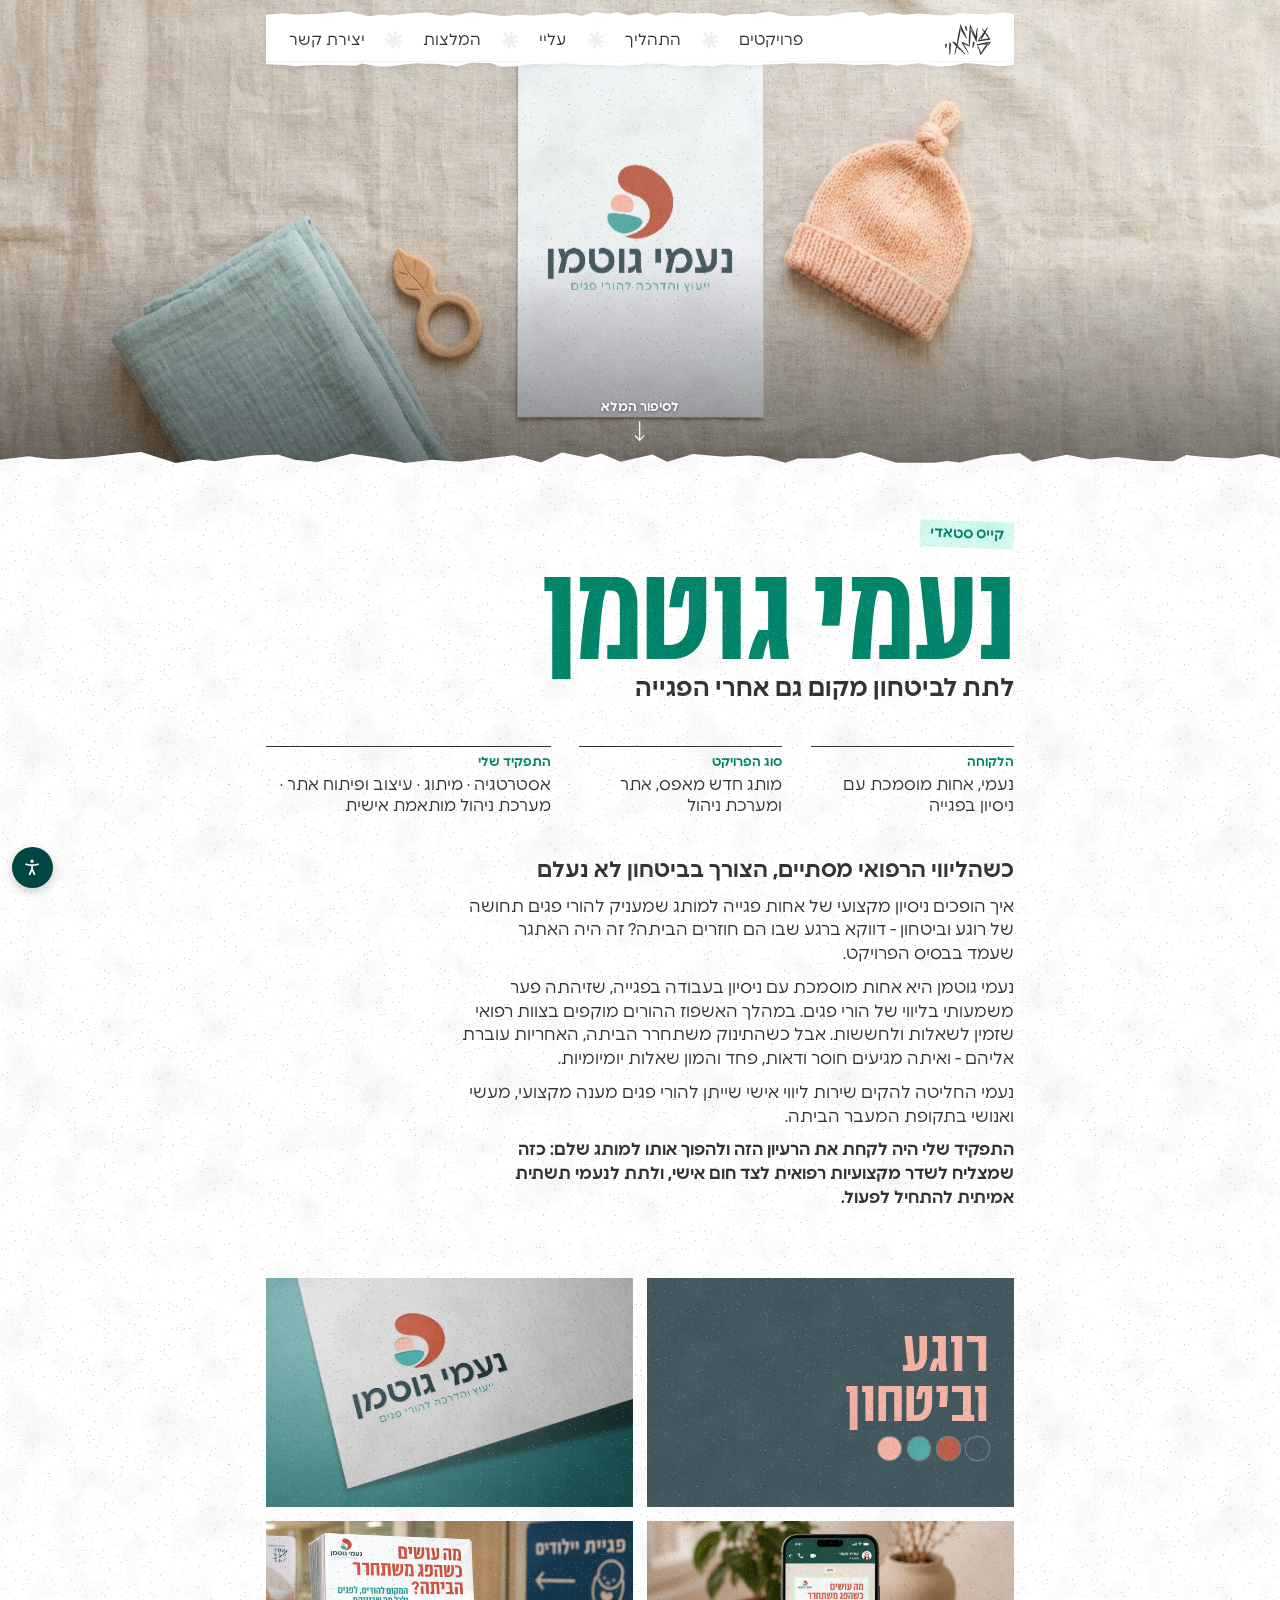
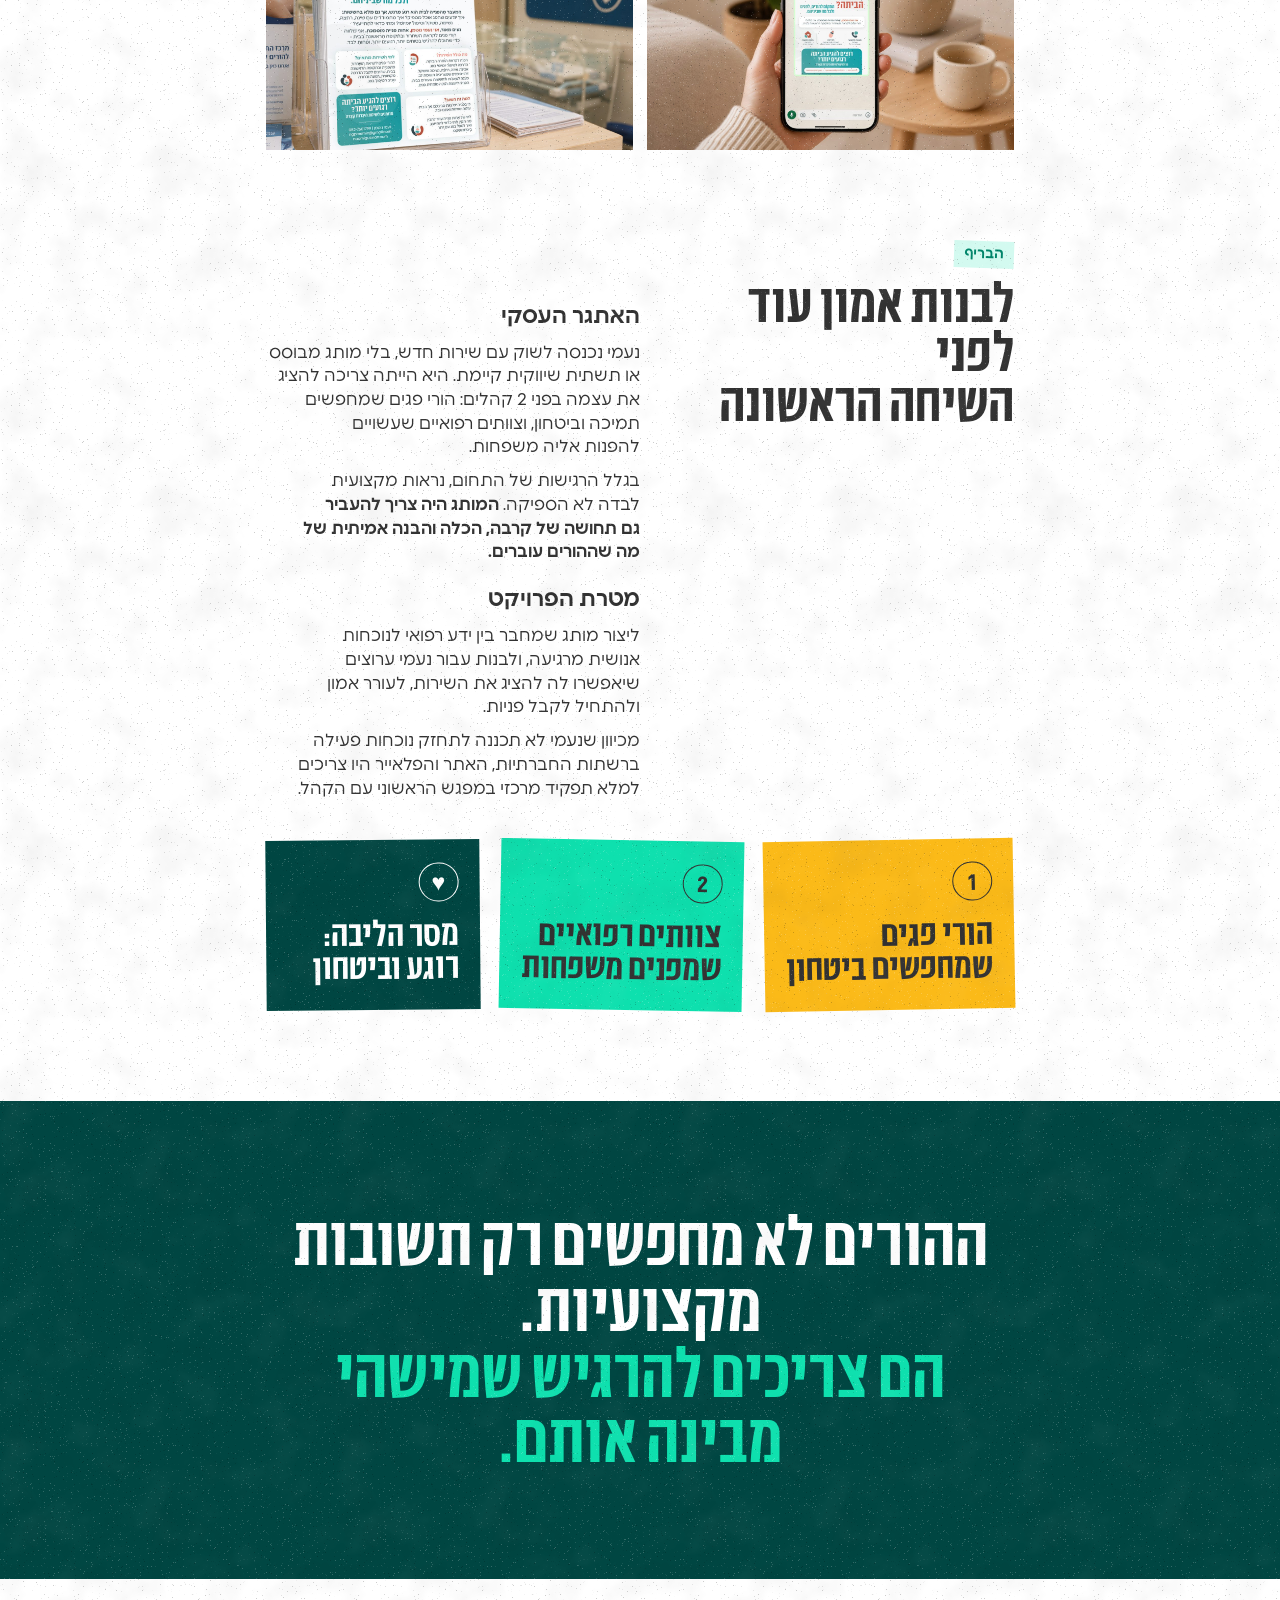
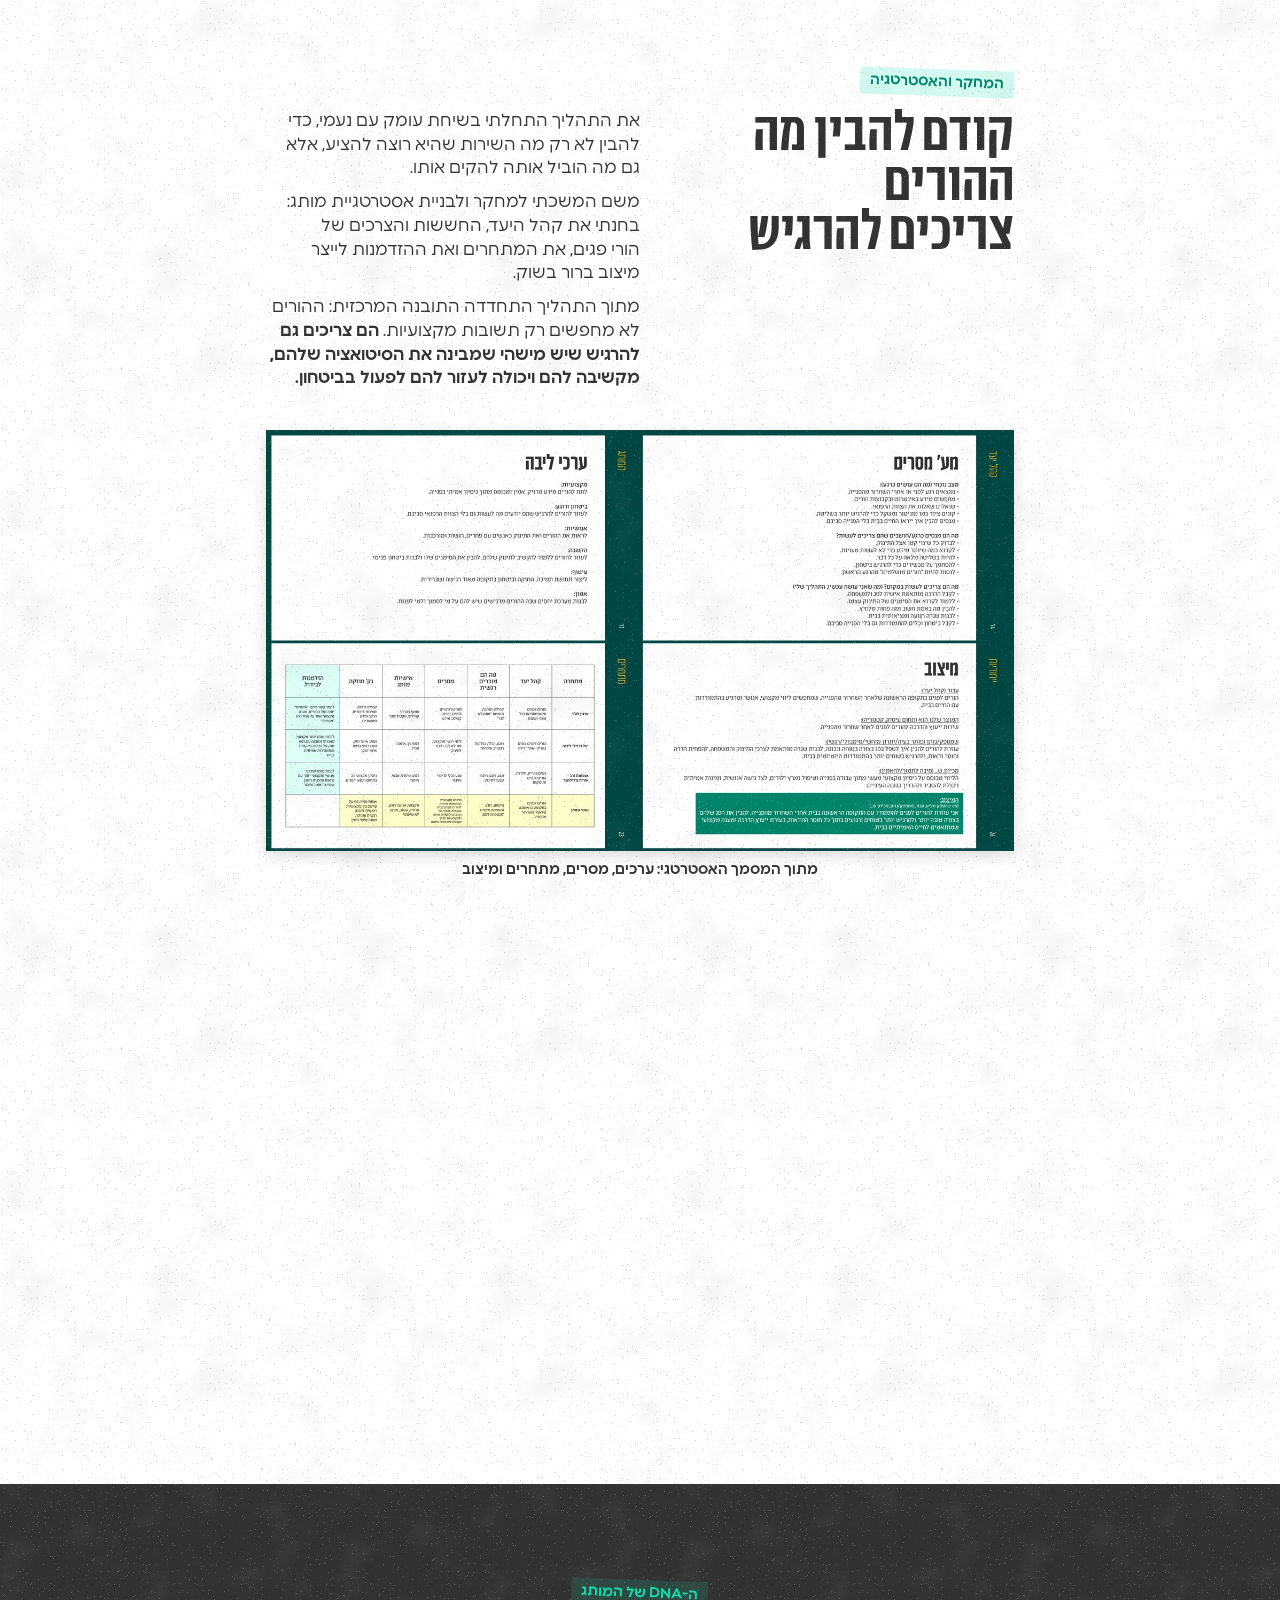
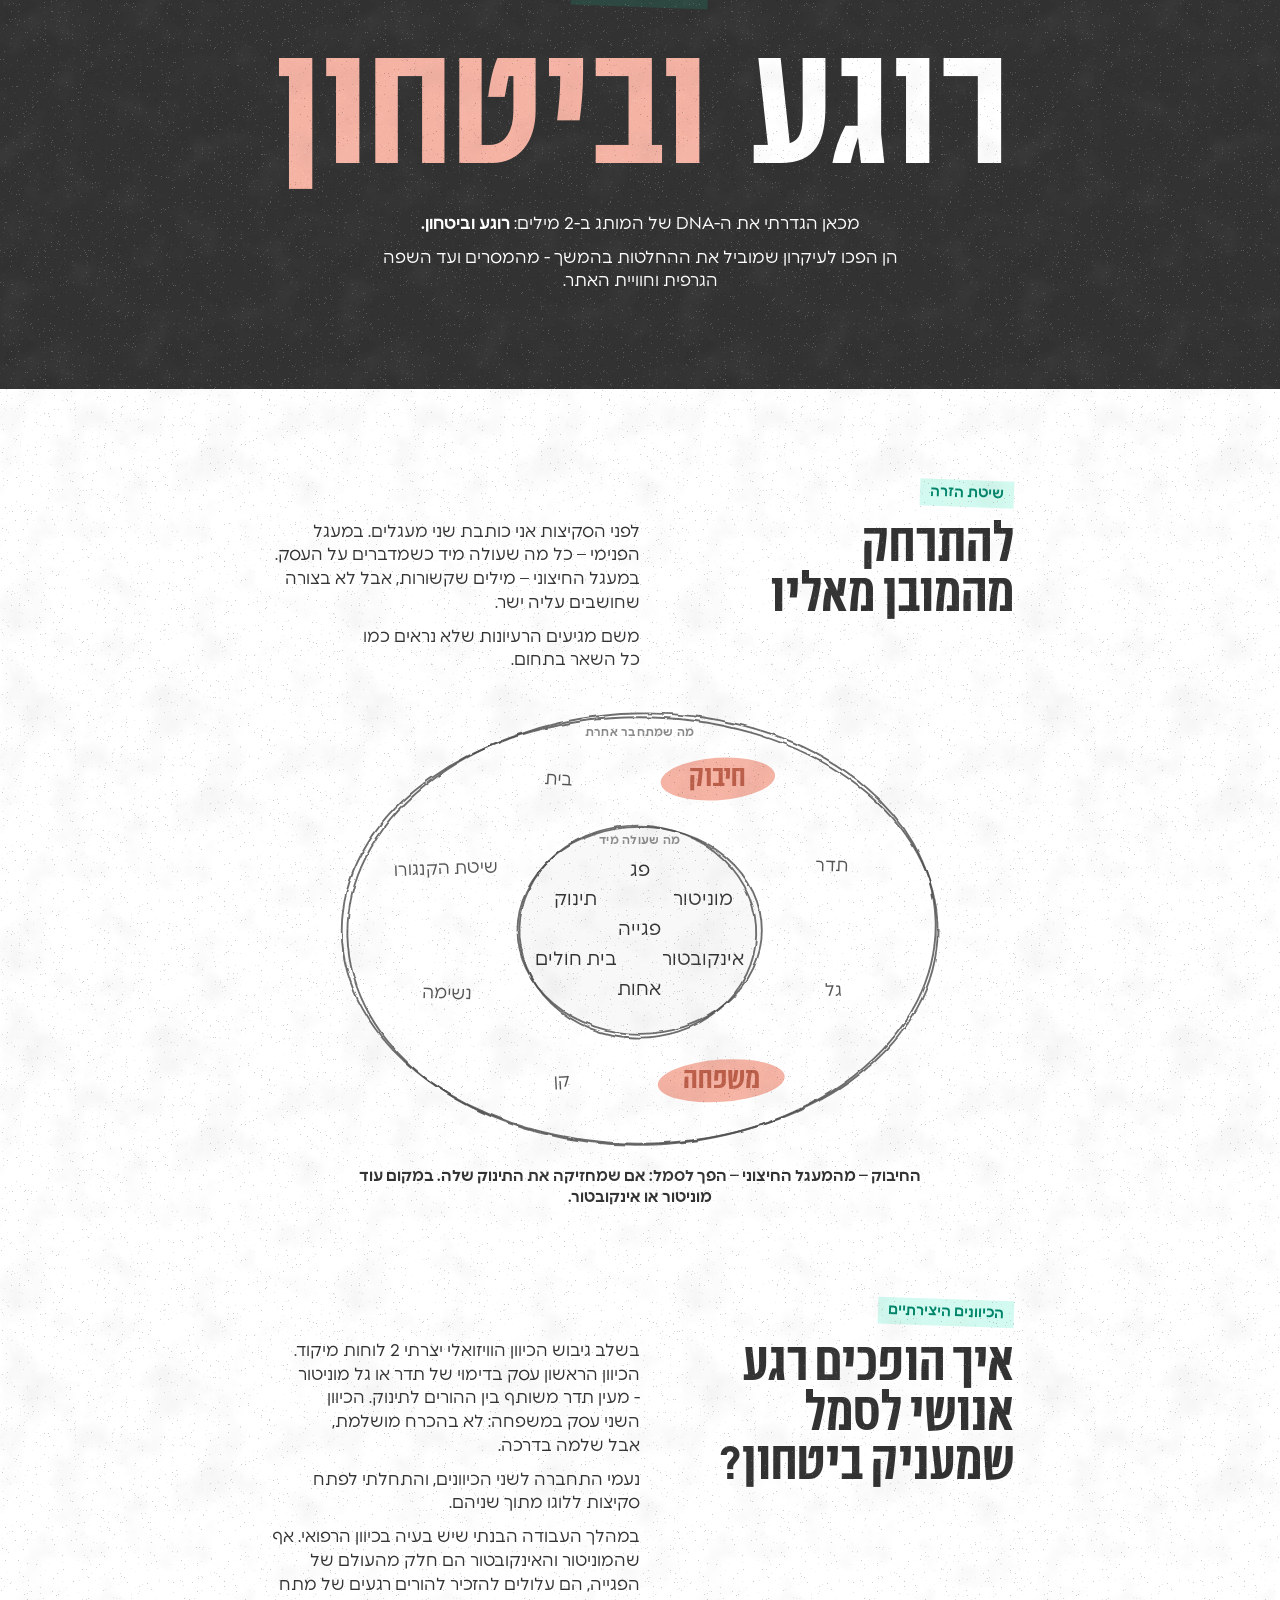
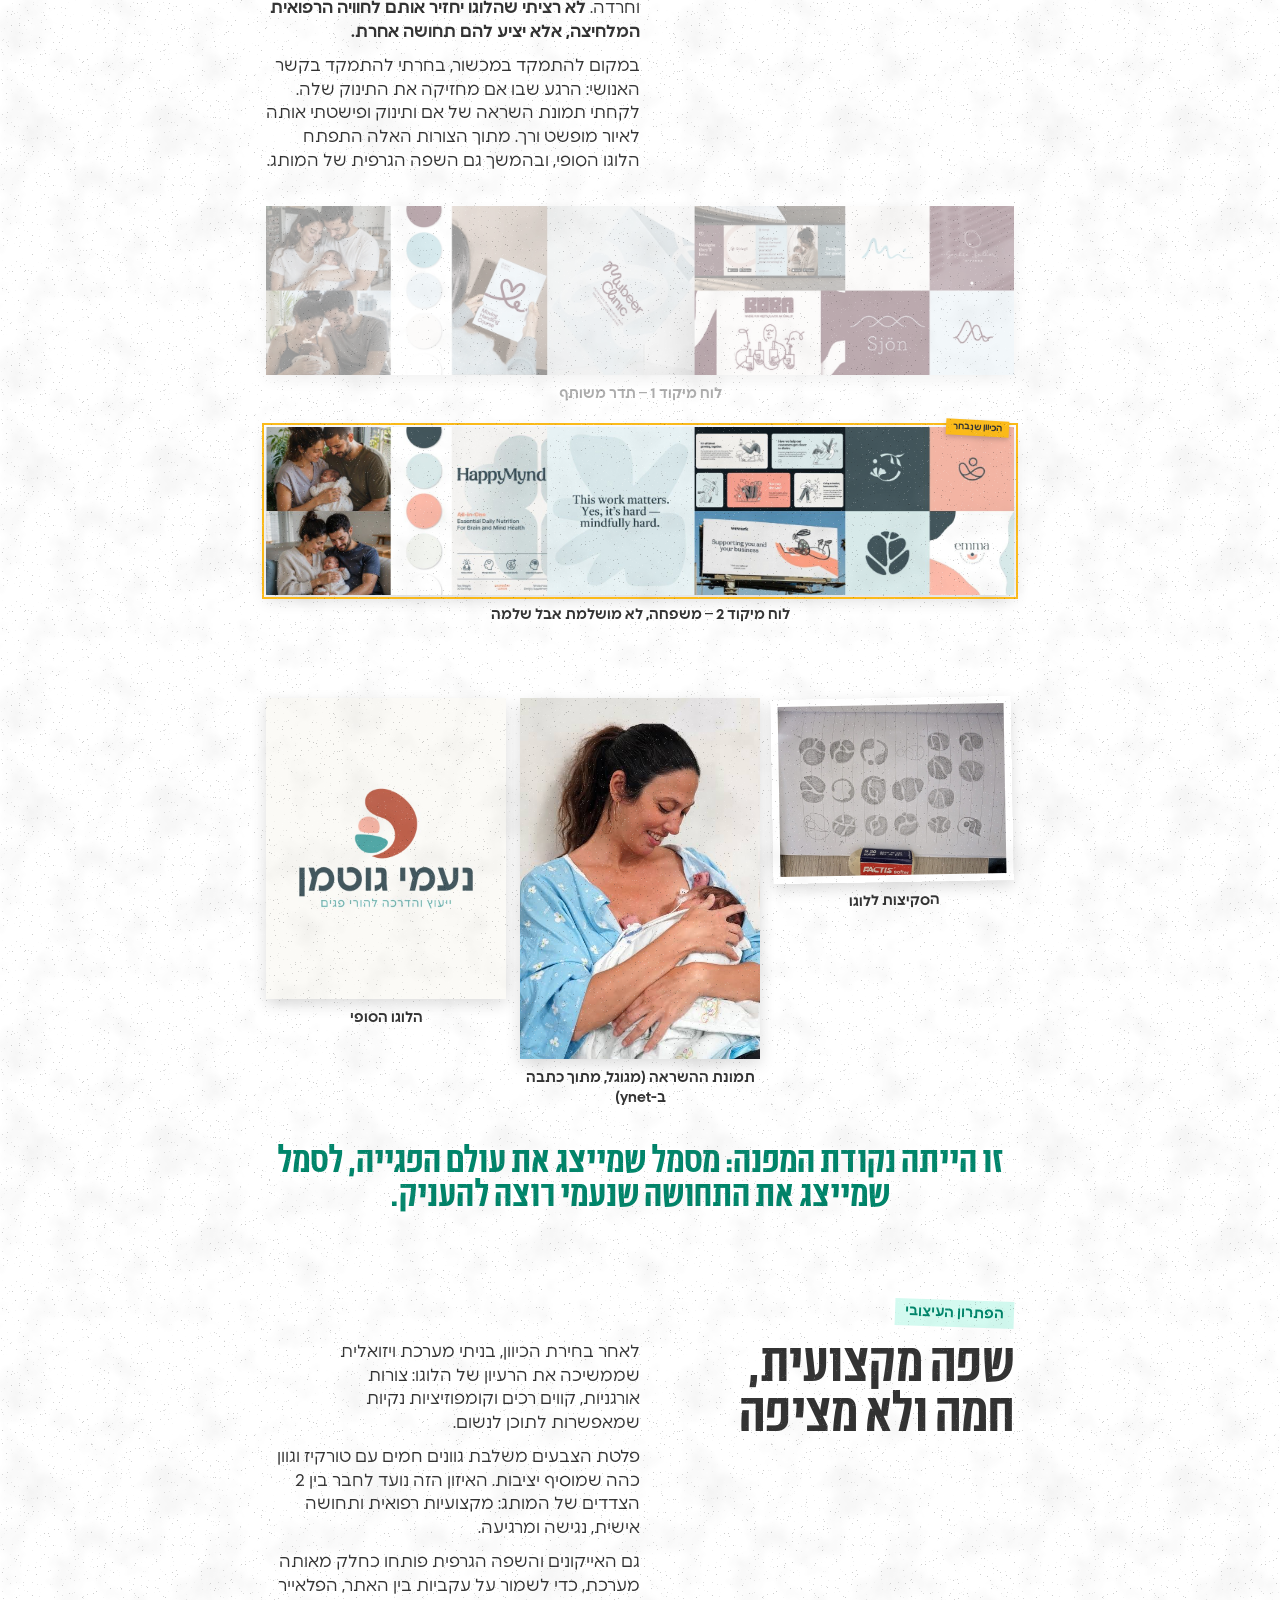
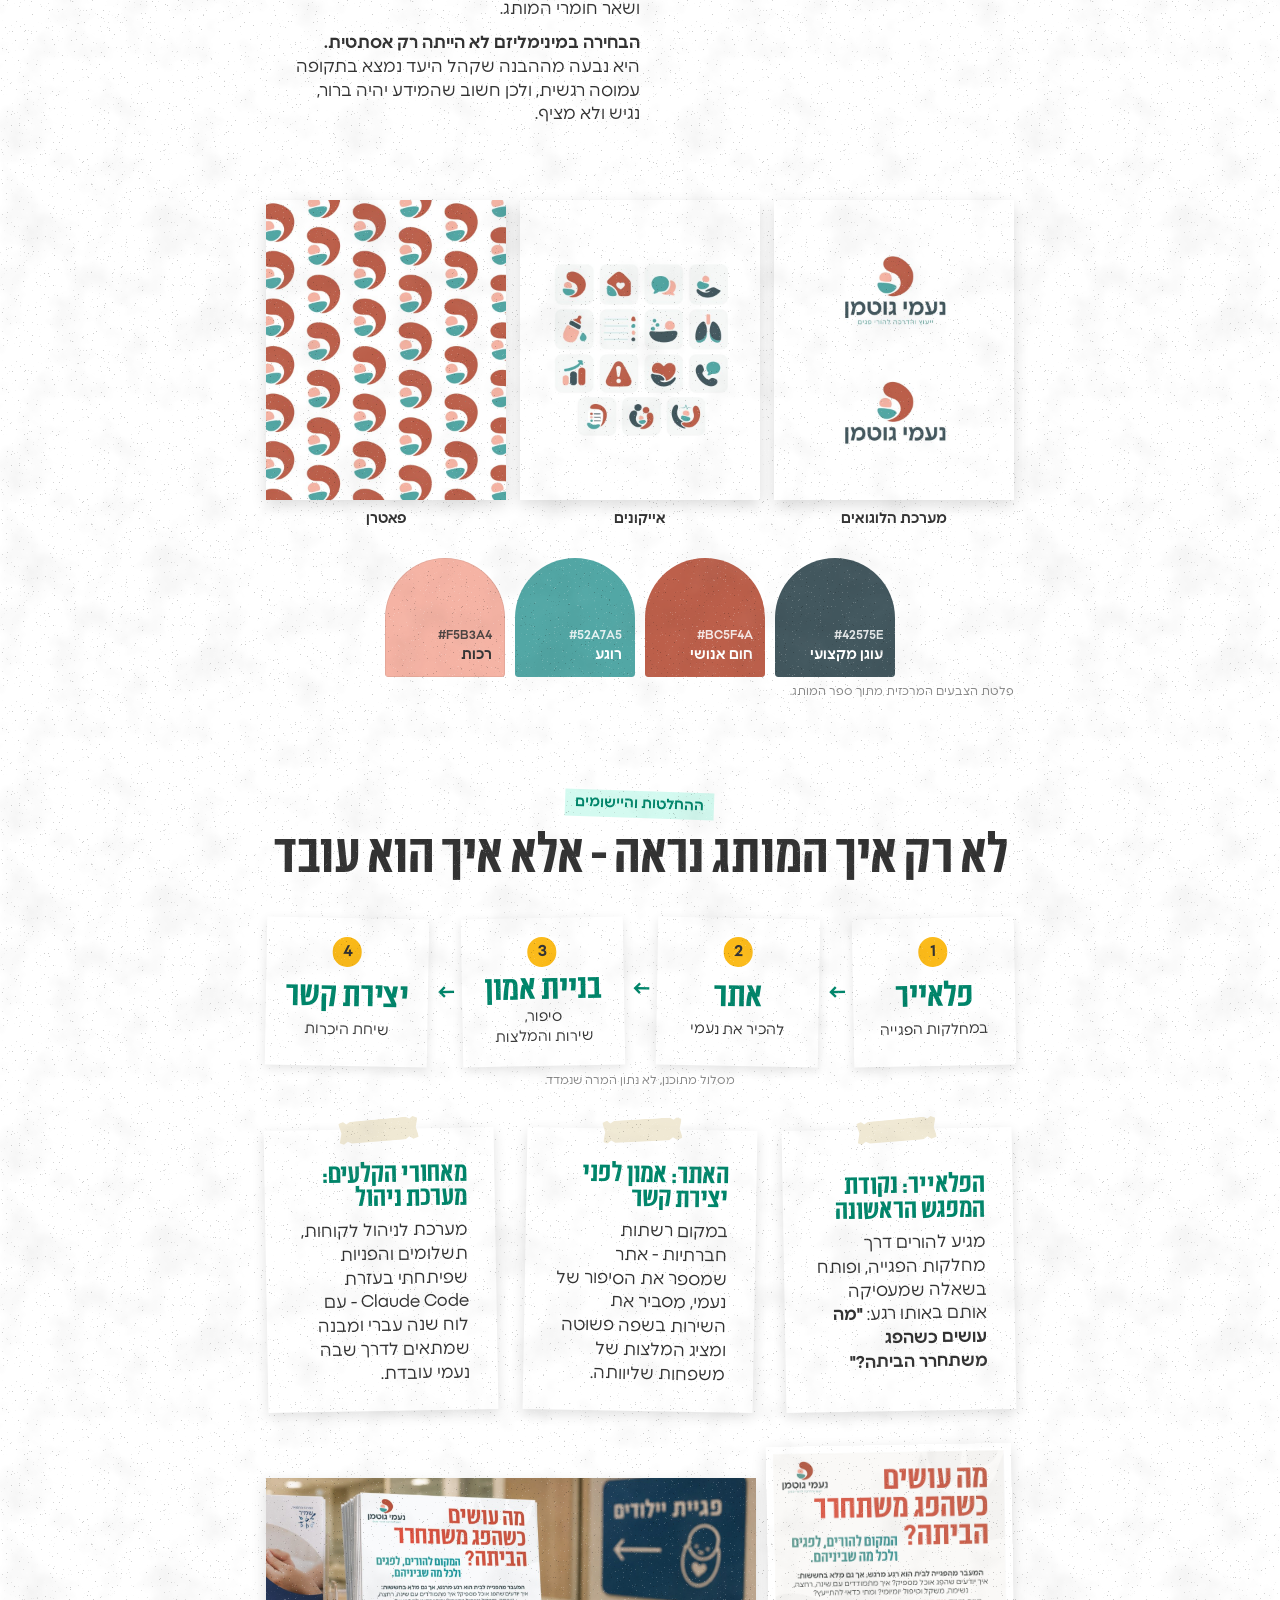
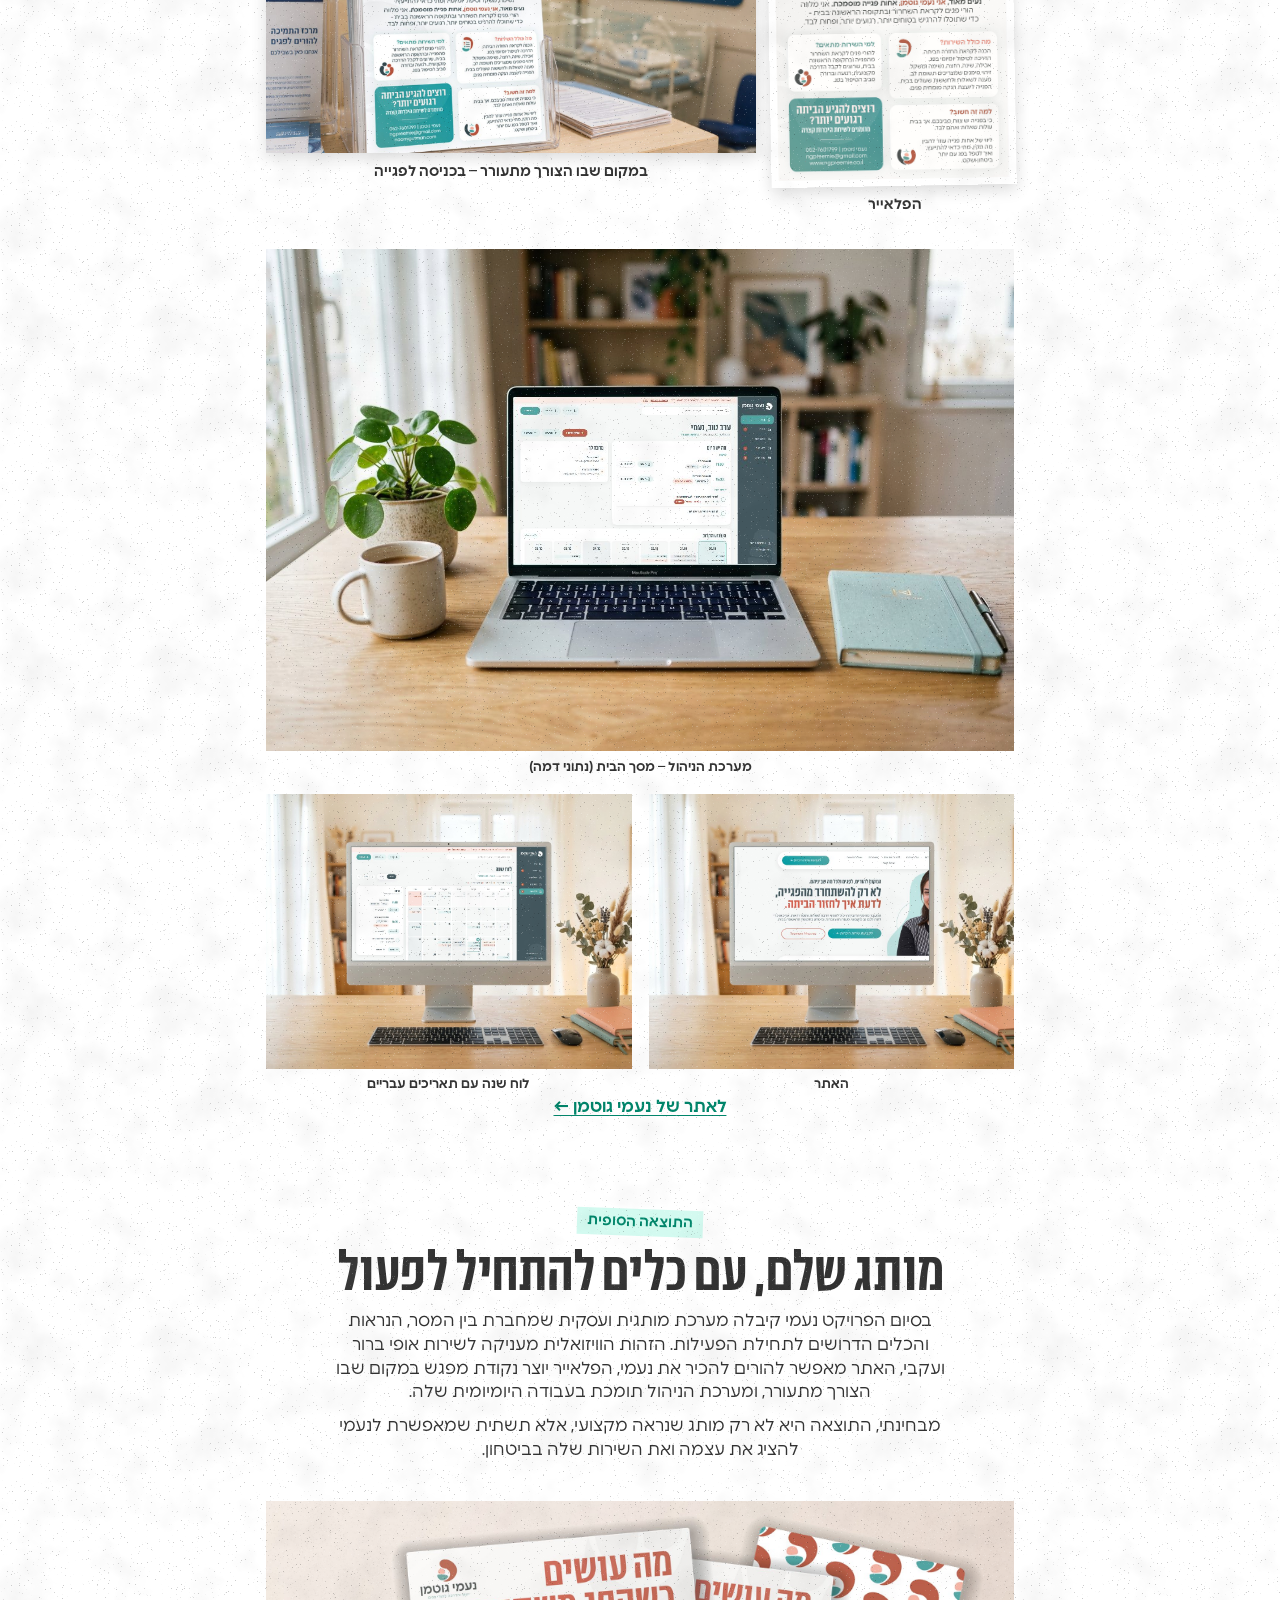
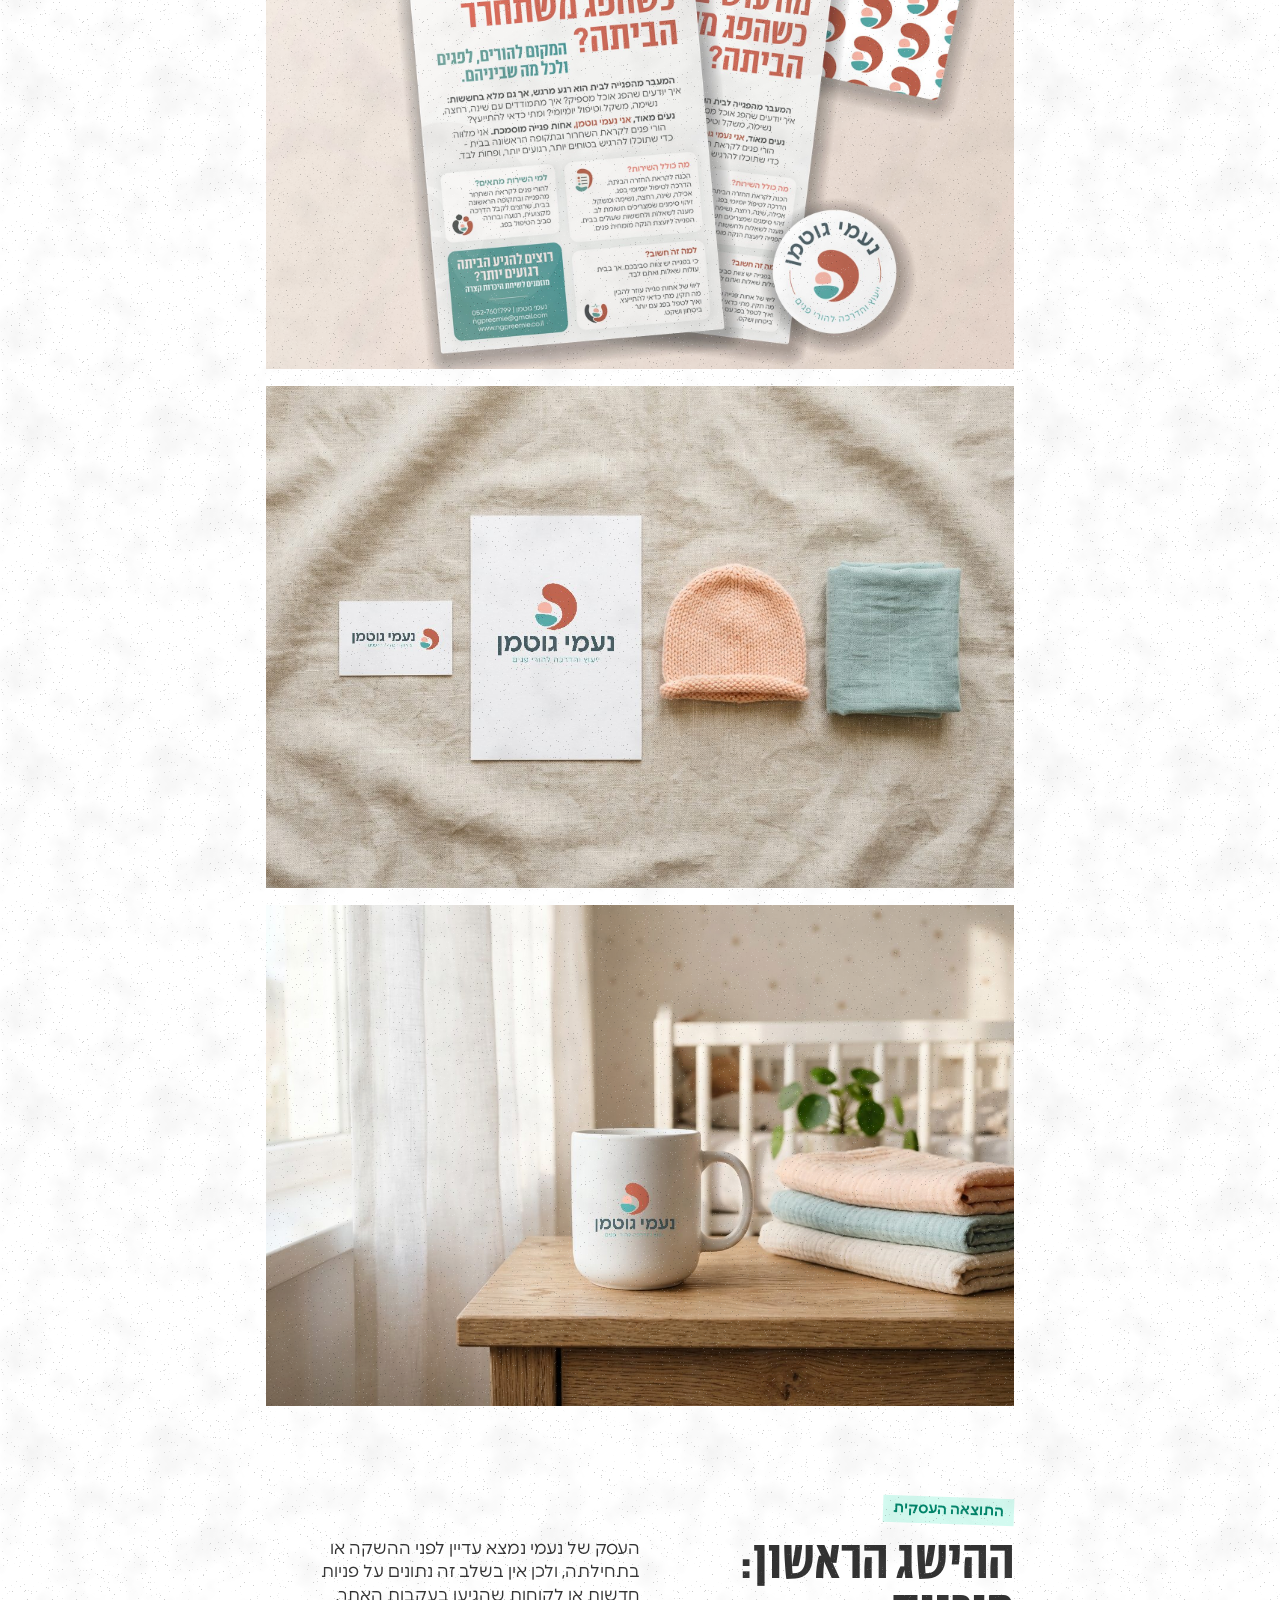
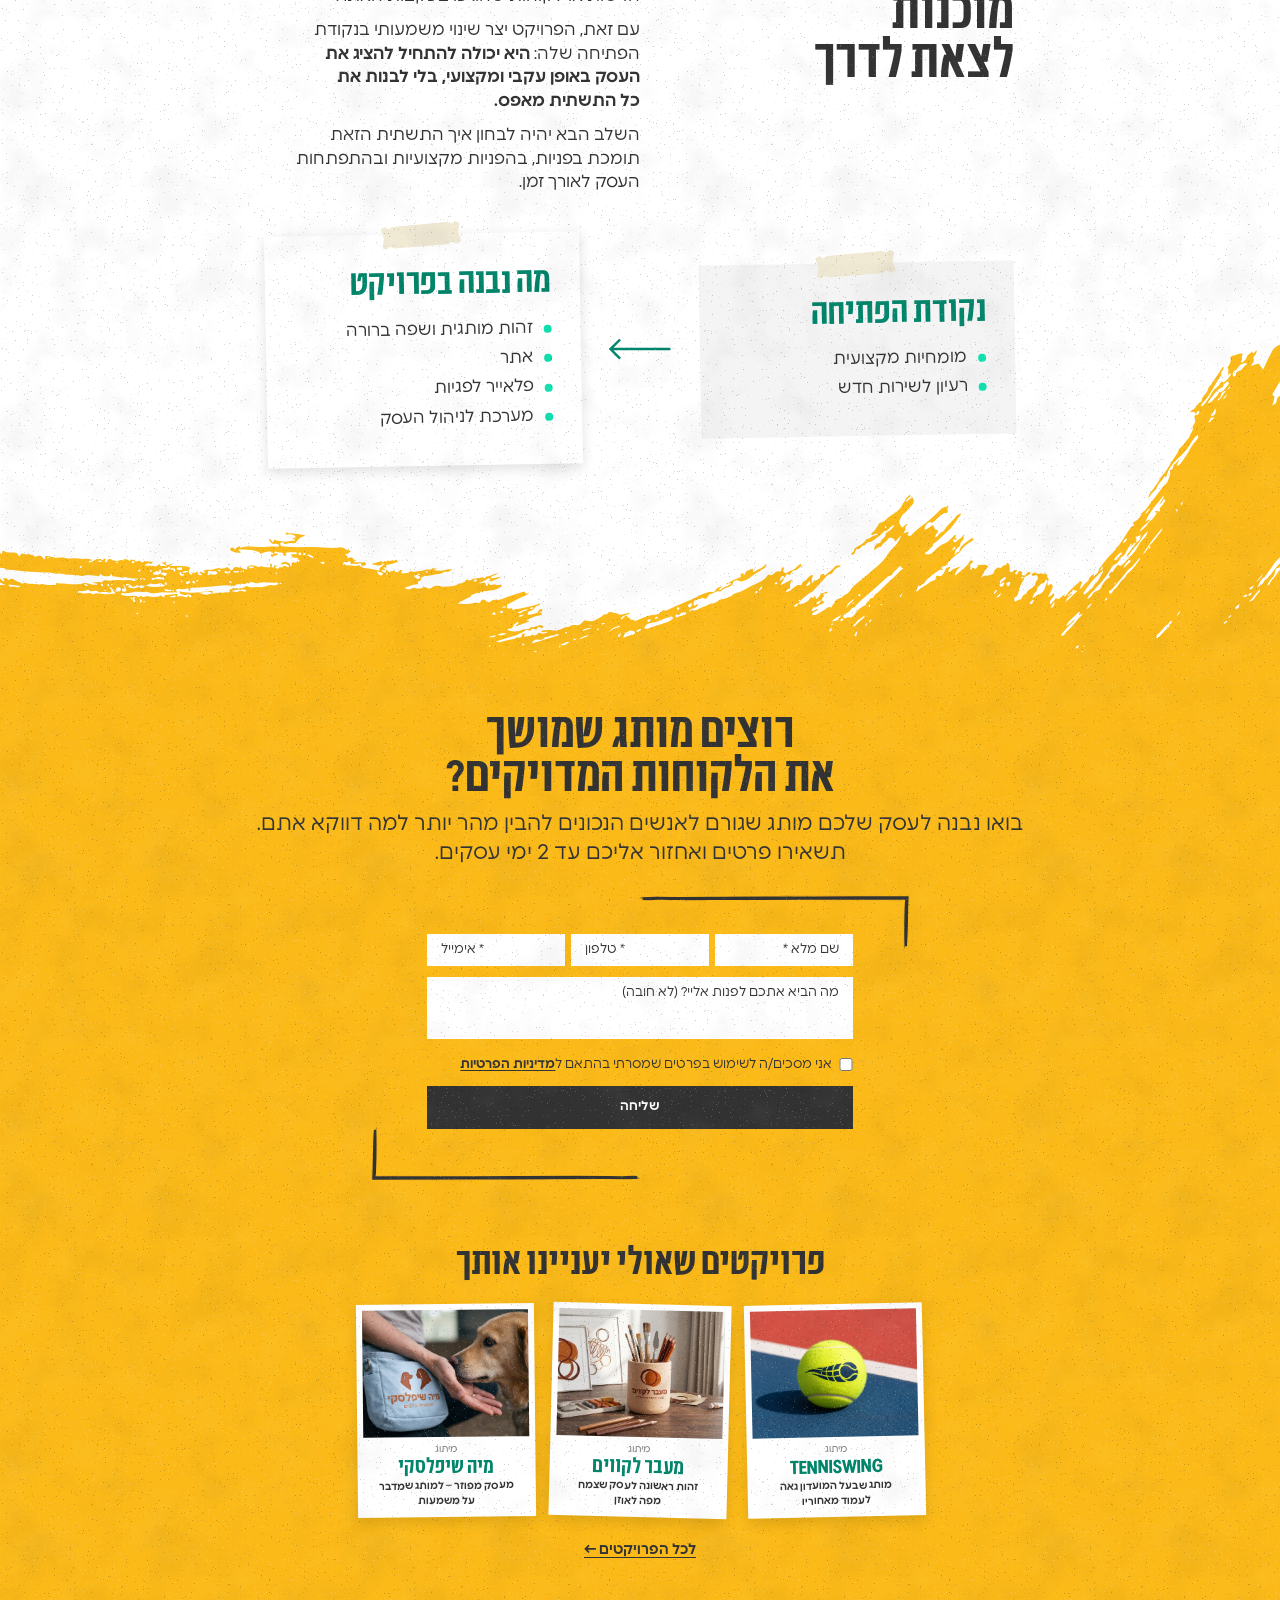
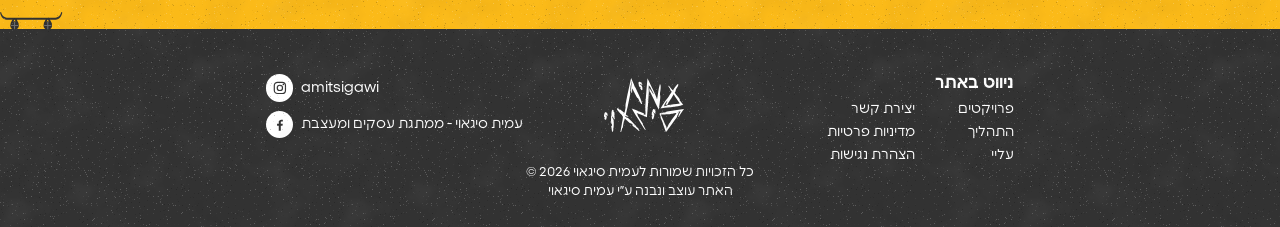
<file: projects/naomi-gutman.html>
<!doctype html>
<html lang="he" dir="rtl">
<head>
  <meta charset="utf-8">
  <meta name="viewport" content="width=device-width, initial-scale=1">
  <title>נעמי גוטמן – מיתוג, אתר ומערכת ניהול להורי פגים | עמית סיגאוי</title>
  <meta name="description" content="איך ניסיון של אחות פגייה הפך למותג שמעניק להורי פגים רוגע וביטחון: אסטרטגיה, זהות ויזואלית, אתר ומערכת ניהול מותאמת. קייס סטאדי של עמית סיגאוי.">
  <link rel="canonical" href="https://amitsigawi.com/projects/naomi-gutman.html">
  <meta property="og:url" content="https://amitsigawi.com/projects/naomi-gutman.html">
  <meta property="og:title" content="נעמי גוטמן – לתת לביטחון מקום גם אחרי הפגייה">
  <meta property="og:image" content="https://amitsigawi.com/assets/projects/naomi-gutman/cover.jpg">
  <meta property="og:locale" content="he_IL">
  <meta name="theme-color" content="#004642">
  <link rel="icon" href="../assets/logo.svg" type="image/svg+xml">
  <link rel="preload" href="../fonts/Danidin-CondensedBlack.woff2" as="font" type="font/woff2" crossorigin>
  <link rel="preload" href="../fonts/Polin-Regular.woff2" as="font" type="font/woff2" crossorigin>
  <link rel="stylesheet" href="../css/style.css?v=31">
  <link rel="stylesheet" href="../css/project.css?v=31">
  <link rel="stylesheet" href="../css/a11y.css?v=31">
  <script>document.documentElement.classList.add("js");</script>
  <script src="../js/a11y.js?v=31"></script>
</head>
<body class="pj-page">
<a class="skip-link" href="#main">דילוג לתוכן הראשי</a>

<header class="site-header">
    <nav class="nav" aria-label="ניווט ראשי">
      <a class="nav__logo" href="../index.html" aria-label="עמית סיגאוי – לדף הבית">
        <img src="../assets/logo.svg" alt="עמית סיגאוי" width="82" height="55">
      </a>
      <button class="nav__toggle" type="button" aria-expanded="false" aria-controls="nav-menu" aria-label="פתיחת תפריט">
        <span></span><span></span><span></span>
      </button>
      <ul class="nav__menu" id="nav-menu">
        <li><a href="../index.html#projects">פרויקטים</a></li>
        <li class="nav__star" aria-hidden="true"><img src="../assets/asterisk.svg" alt=""></li>
        <li><a href="../index.html#process">התהליך</a></li>
        <li class="nav__star" aria-hidden="true"><img src="../assets/asterisk.svg" alt=""></li>
        <li><a href="../index.html#about">עליי</a></li>
        <li class="nav__star" aria-hidden="true"><img src="../assets/asterisk.svg" alt=""></li>
        <li><a href="../index.html#reviews">המלצות</a></li>
        <li class="nav__star" aria-hidden="true"><img src="../assets/asterisk.svg" alt=""></li>
        <li><a href="#cta">יצירת קשר</a></li>
      </ul>
    </nav>
</header>

<div class="page">

  <!-- ===== קאבר ===== -->
  <section class="pj-cover" aria-label="נעמי גוטמן – תמונת פתיחה">
    <img class="pj-cover__media" src="../assets/projects/naomi-gutman/cover-wide.jpg" alt="דף עם הלוגו של נעמי גוטמן – ייעוץ והדרכה להורי פגים – על שמיכת פשתן, לצד כובע תינוק סרוג, חיתול טטרה ונשכן עץ" width="1584" height="672" fetchpriority="high">
    <a class="pj-scroll" href="#main">
      <span>לסיפור המלא</span>
      <svg viewBox="0 0 22 40" aria-hidden="true"><path d="M11 1v36M2 28l9 9.5 9-9.5" fill="none" stroke="currentColor" stroke-width="2.4"/></svg>
    </a>
  </section>

  <main id="main" class="pj pj--naomi">

    <!-- ===== 01-02 פתיחה ותקציר ===== -->
    <section class="pj-intro" aria-labelledby="pj-title">
      <div class="pj-intro__head">
        <p class="pj-kicker">קייס סטאדי</p>
        <h1 class="pj-intro__title" id="pj-title">נעמי גוטמן</h1>
        <p class="pj-intro__sub">לתת לביטחון מקום גם אחרי הפגייה</p>
      </div>
      <dl class="pj-meta">
        <div><dt>הלקוחה</dt><dd>נעמי, אחות מוסמכת עם ניסיון בפגייה</dd></div>
        <div><dt>סוג הפרויקט</dt><dd>מותג חדש מאפס, אתר ומערכת ניהול</dd></div>
        <div><dt>התפקיד שלי</dt><dd>אסטרטגיה · מיתוג · עיצוב ופיתוח אתר · מערכת ניהול מותאמת אישית</dd></div>
      </dl>
      <div class="pj-intro__text" data-reveal>
        <h2 class="pj-h3">כשהליווי הרפואי מסתיים, הצורך בביטחון לא נעלם</h2>
        <p>איך הופכים ניסיון מקצועי של אחות פגייה למותג שמעניק להורי פגים תחושה של רוגע וביטחון - דווקא ברגע שבו הם חוזרים הביתה? זה היה האתגר שעמד בבסיס הפרויקט.</p>
        <p>נעמי גוטמן היא אחות מוסמכת עם ניסיון בעבודה בפגייה, שזיהתה פער משמעותי בליווי של הורי פגים. במהלך האשפוז ההורים מוקפים בצוות רפואי שזמין לשאלות ולחששות. אבל כשהתינוק משתחרר הביתה, האחריות עוברת אליהם - ואיתה מגיעים חוסר ודאות, פחד והמון שאלות יומיומיות.</p>
        <p>נעמי החליטה להקים שירות ליווי אישי שייתן להורי פגים מענה מקצועי, מעשי ואנושי בתקופת המעבר הביתה.</p>
        <p><strong>התפקיד שלי היה לקחת את הרעיון הזה ולהפוך אותו למותג שלם: כזה שמצליח לשדר מקצועיות רפואית לצד חום אישי, ולתת לנעמי תשתית אמיתית להתחיל לפעול.</strong></p>
      </div>
    </section>

    <!-- ===== הצצה לתוצאה ===== -->
    <section class="pj-peek pj-peek--grid" aria-label="הצצה לתוצאה">
      <div class="pj-peek__tag" data-reveal>
        <p class="pj-peek__tag-text">רוגע <br>וביטחון</p>
        <ul class="pj-peek__dots" aria-hidden="true"><li style="--c:#42575e"></li><li style="--c:#bc5f4a"></li><li style="--c:#52a7a5"></li><li style="--c:#f5b3a4"></li></ul>
      </div>
      <figure class="pj-peek__half" data-reveal>
        <img src="../assets/projects/naomi-gutman/logo-mock.jpg" alt="הלוגו של נעמי גוטמן – ייעוץ והדרכה להורי פגים – מודפס על נייר" loading="lazy" width="1600" height="1067">
      </figure>
      <figure class="pj-peek__half" data-reveal>
        <img src="../assets/projects/naomi-gutman/phone-flyer.jpg" alt="יד מחזיקה טלפון עם הפלאייר של נעמי גוטמן בוואטסאפ: מה עושים כשהפג משתחרר הביתה?" loading="lazy" width="1600" height="900">
      </figure>
      <figure class="pj-peek__half" data-reveal>
        <img src="../assets/projects/naomi-gutman/nicu-flyers.jpg" alt="מעמד שקוף עם הפלאיירים של נעמי גוטמן בכניסה לפגייה" loading="lazy" width="1600" height="900">
      </figure>
    </section>

    <!-- ===== 03 הבריף, הבעיה והמטרה ===== -->
    <section class="pj-section" aria-labelledby="pj-brief">
      <div class="pj-cols">
        <div class="pj-cols__head">
          <p class="pj-kicker">הבריף</p>
          <h2 class="pj-h2" id="pj-brief">לבנות אמון עוד לפני השיחה הראשונה</h2>
        </div>
        <div class="pj-cols__body" data-reveal>
          <h3 class="pj-h3">האתגר העסקי</h3>
          <p>נעמי נכנסה לשוק עם שירות חדש, בלי מותג מבוסס או תשתית שיווקית קיימת. היא הייתה צריכה להציג את עצמה בפני 2 קהלים: הורי פגים שמחפשים תמיכה וביטחון, וצוותים רפואיים שעשויים להפנות אליה משפחות.</p>
          <p>בגלל הרגישות של התחום, נראות מקצועית לבדה לא הספיקה. <strong>המותג היה צריך להעביר גם תחושה של קרבה, הכלה והבנה אמיתית של מה שההורים עוברים.</strong></p>
          <h3 class="pj-h3">מטרת הפרויקט</h3>
          <p>ליצור מותג שמחבר בין ידע רפואי לנוכחות אנושית מרגיעה, ולבנות עבור נעמי ערוצים שיאפשרו לה להציג את השירות, לעורר אמון ולהתחיל לקבל פניות.</p>
          <p>מכיוון שנעמי לא תכננה לתחזק נוכחות פעילה ברשתות החברתיות, האתר והפלאייר היו צריכים למלא תפקיד מרכזי במפגש הראשוני עם הקהל.</p>
        </div>
      </div>

      <ul class="pj-insights">
        <li class="pj-insight" data-reveal><span class="pj-insight__num">1</span><p>הורי פגים <br>שמחפשים ביטחון</p></li>
        <li class="pj-insight" data-reveal><span class="pj-insight__num">2</span><p>צוותים רפואיים <br>שמפנים משפחות</p></li>
        <li class="pj-insight" data-reveal><span class="pj-insight__num">♥</span><p>מסר הליבה: <br>רוגע וביטחון</p></li>
      </ul>
    </section>

    <!-- ===== משפט גדול ===== -->
    <section class="pj-quote" aria-label="התובנה המרכזית">
      <img class="deco brush pj-quote__brush" src="../assets/brush-green.svg" alt="" aria-hidden="true">
      <p class="pj-quote__text" data-reveal>ההורים לא מחפשים רק תשובות מקצועיות.<br><span>הם צריכים להרגיש שמישהי מבינה אותם.</span></p>
    </section>

    <!-- ===== 04 המחקר והתהליך האסטרטגי ===== -->
    <section class="pj-section" aria-labelledby="pj-process">
      <div class="pj-cols">
        <div class="pj-cols__head">
          <p class="pj-kicker">המחקר והאסטרטגיה</p>
          <h2 class="pj-h2" id="pj-process">קודם להבין מה ההורים צריכים להרגיש</h2>
        </div>
        <div class="pj-cols__body" data-reveal>
          <p>את התהליך התחלתי בשיחת עומק עם נעמי, כדי להבין לא רק מה השירות שהיא רוצה להציע, אלא גם מה הוביל אותה להקים אותו.</p>
          <p>משם המשכתי למחקר ולבניית אסטרטגיית מותג: בחנתי את קהל היעד, החששות והצרכים של הורי פגים, את המתחרים ואת ההזדמנות לייצר מיצוב ברור בשוק.</p>
          <p>מתוך התהליך התחדדה התובנה המרכזית: ההורים לא מחפשים רק תשובות מקצועיות. <strong>הם צריכים גם להרגיש שיש מישהי שמבינה את הסיטואציה שלהם, מקשיבה להם ויכולה לעזור להם לפעול בביטחון.</strong></p>
        </div>
      </div>
      <figure class="pj-figure" data-reveal>
        <img src="../assets/projects/naomi-gutman/strategy-doc.jpg" alt="עמודים מתוך המסמך האסטרטגי של נעמי גוטמן: ערכי ליבה, מערכת מסרים, טבלת מתחרים ומיצוב" loading="lazy" width="1400" height="788">
        <figcaption>מתוך המסמך האסטרטגי: ערכים, מסרים, מתחרים ומיצוב</figcaption>
      </figure>
      <!-- מפת המקום הפנוי – לפי טבלת המתחרים במסמך האסטרטגי -->
      <figure class="pj-map pj-map--naomi" data-reveal>
        <svg class="pj-map__svg" viewBox="0 -30 1000 720" role="img" aria-labelledby="pj-map-title pj-map-desc">
          <title id="pj-map-title">מפת המקום הפנוי: איפה נעמי גוטמן יושבת ביחס למתחרים</title>
          <desc id="pj-map-desc">ציר אופקי מ"רחב – כל שלבי הפגות והלידה" ל"ממוקד – הבית שאחרי הפגייה", ציר אנכי מ"רגשי וקהילתי" ל"מקצועי ומעשי". אצבעות זהב: מגע ככלי לריפוי, ניסיון מקצועי בתחום המגע והפגים. ארגון להב: קהילה גדולה, מידע וזכויות לכל שלבי הפגות. יעל ברזילי ליבנה: ליווי רגשי ומכיל סביב ההריון ואחרי הלידה. נעמי גוטמן: אחות פגייה בפועל, ליווי מקצועי ואישי בבית אחרי השחרור.</desc>
          <defs>
            <filter id="pj-pencil" x="-5%" y="-5%" width="110%" height="110%">
              <feTurbulence type="fractalNoise" baseFrequency="0.035" numOctaves="2" seed="3" result="n"/>
              <feDisplacementMap in="SourceGraphic" in2="n" scale="4" xChannelSelector="R" yChannelSelector="G"/>
            </filter>
          </defs>
          <g class="pj-map__lines">
            <path d="M0 70H1000M0 120H1000M0 170H1000M0 220H1000M0 270H1000M0 320H1000M0 370H1000M0 420H1000M0 470H1000M0 520H1000M0 570H1000M0 620H1000"/>
          </g>
          <g class="pj-map__pencil" filter="url(#pj-pencil)">
            <path d="M500 590C499 450 502 260 500 70M488 92 500 66 513 93M488 568 500 594 513 567"/>
            <path d="M60 340C300 343 700 337 940 340M916 328 942 340 917 353M84 328 58 340 83 353"/>
            <ellipse cx="700" cy="150" rx="22" ry="19"/><ellipse cx="698" cy="148" rx="25" ry="21" transform="rotate(-8 698 148)"/>
            <ellipse cx="760" cy="470" rx="19" ry="17"/><ellipse cx="762" cy="468" rx="22" ry="19" transform="rotate(10 762 468)"/>
            <ellipse cx="400" cy="500" rx="19" ry="17"/><ellipse cx="398" cy="499" rx="22" ry="19" transform="rotate(-6 398 499)"/>
          </g>
          <path class="pj-map__marker" d="M168 168c40-34 158-36 196-6 30 24 6 66-48 74-70 10-182 6-170-36 3-12 10-22 22-32z"/>
          <path class="pj-map__circle" filter="url(#pj-pencil)" d="M150 198c-6-44 92-66 174-56 70 8 98 46 66 74-34 30-168 34-216 10-30-15-34-38-6-58 20-14 60-22 100-24"/>
          <path class="pj-map__arrow" filter="url(#pj-pencil)" d="M440 238c-8-14-20-24-34-28M414 202l-12 6 8 12"/>
          <g class="pj-map__text">
            <text x="500" y="44" text-anchor="middle" class="pj-map__axis">מקצועי ומעשי</text>
            <text x="500" y="626" text-anchor="middle" class="pj-map__axis">רגשי וקהילתי</text>
            <text x="935" y="304" text-anchor="end" class="pj-map__axis" transform="rotate(-2 935 304)">רחב – כל שלבי הפגות</text>
            <text x="64" y="304" text-anchor="start" class="pj-map__axis" transform="rotate(2 64 304)">ממוקד – הבית שאחרי</text>
            <text x="700" y="198" text-anchor="middle" class="pj-map__name" transform="rotate(-2 700 198)">אצבעות זהב</text>
            <text x="760" y="518" text-anchor="middle" class="pj-map__name" transform="rotate(2 760 518)">ארגון להב</text>
            <text x="400" y="548" text-anchor="middle" class="pj-map__name" transform="rotate(-1 400 548)">יעל ברזילי ליבנה</text>
            <text x="266" y="206" text-anchor="middle" class="pj-map__win">נעמי גוטמן</text>
            <text x="478" y="276" text-anchor="end" class="pj-map__note" transform="rotate(-3 478 276)">אחות פגייה + ליווי אישי בבית</text>
          </g>
        </svg>
        <figcaption>מפת המקום הפנוי: אף אחד לא מלווה מקצועית ואישית את הרגע שבו חוזרים הביתה</figcaption>
      </figure>    </section>

    <!-- ===== ה-DNA: Reveal ===== -->
    <section class="pj-reveal" aria-labelledby="pj-dna">
      <p class="pj-kicker pj-kicker--light">ה-DNA של המותג</p>
      <h2 class="pj-reveal__word pj-reveal__word--soft pj-reveal__word--words" id="pj-dna" aria-label="רוגע וביטחון">
        <span>רוגע</span><span class="is-accent">וביטחון</span>
      </h2>
      <div class="pj-reveal__text" data-reveal>
        <p>מכאן הגדרתי את ה-DNA של המותג ב-2 מילים: <strong>רוגע וביטחון.</strong></p>
        <p>הן הפכו לעיקרון שמוביל את ההחלטות בהמשך - מהמסרים ועד השפה הגרפית וחוויית האתר.</p>
      </div>
    </section>

    <!-- ===== שיטת הזרה ===== -->
    <section class="pj-section" aria-labelledby="pj-zara-title">
      <div class="pj-cols">
        <div class="pj-cols__head">
          <p class="pj-kicker">שיטת הזרה</p>
          <h2 class="pj-h2" id="pj-zara-title">להתרחק מהמובן מאליו</h2>
        </div>
        <div class="pj-cols__body" data-reveal>
          <p>לפני הסקיצות אני כותבת שני מעגלים. במעגל הפנימי – כל מה שעולה מיד כשמדברים על העסק. במעגל החיצוני – מילים שקשורות, אבל לא בצורה שחושבים עליה ישר.</p>
          <p>משם מגיעים הרעיונות שלא נראים כמו כל השאר בתחום.</p>
        </div>
      </div>
      <figure class="pj-zara pj-map--naomi" data-reveal>
        <svg class="pj-zara__svg" viewBox="0 0 1000 720" role="img" aria-labelledby="pj-zara-t pj-zara-d">
          <title id="pj-zara-t">שיטת הזרה – נעמי גוטמן</title>
          <desc id="pj-zara-d">במעגל הפנימי: פגייה, פג, מוניטור, אינקובטור, אחות, בית חולים, תינוק. במעגל החיצוני: תדר, גל, קן, נשימה, שיטת הקנגורו, בית. המילים שנבחרו לסמל: חיבוק, משפחה.</desc>
          <defs><filter id="pj-pencil-z" x="-5%" y="-5%" width="110%" height="110%"><feTurbulence type="fractalNoise" baseFrequency="0.035" numOctaves="2" seed="7" result="n"/><feDisplacementMap in="SourceGraphic" in2="n" scale="5" xChannelSelector="R" yChannelSelector="G"/></filter></defs>
          <g filter="url(#pj-pencil-z)">
            <ellipse class="pj-zara__ring" cx="500" cy="360" rx="478" ry="342"/><ellipse class="pj-zara__ring" cx="503" cy="358" rx="472" ry="346" transform="rotate(-1.5 503 358)"/>
            <ellipse class="pj-zara__ring pj-zara__ring--in" cx="500" cy="360" rx="196" ry="166"/><ellipse class="pj-zara__ring" cx="497" cy="362" rx="190" ry="170" transform="rotate(2 497 362)"/>
          </g>
          <text class="pj-zara__lbl" x="500" y="48" text-anchor="middle">מה שמתחבר אחרת</text>
          <text class="pj-zara__lbl" x="500" y="222" text-anchor="middle">מה שעולה מיד</text>
          <g class="pj-zara__g pj-zara__g--in"><text class="pj-zara__w pj-zara__w--in" x="500" y="360" text-anchor="middle" dominant-baseline="middle">פגייה</text><text class="pj-zara__w pj-zara__w--in" x="500" y="264" text-anchor="middle" dominant-baseline="middle">פג</text><text class="pj-zara__w pj-zara__w--in" x="602.2" y="312" text-anchor="middle" dominant-baseline="middle">מוניטור</text><text class="pj-zara__w pj-zara__w--in" x="602.2" y="408" text-anchor="middle" dominant-baseline="middle">אינקובטור</text><text class="pj-zara__w pj-zara__w--in" x="500" y="456" text-anchor="middle" dominant-baseline="middle">אחות</text><text class="pj-zara__w pj-zara__w--in" x="397.8" y="408" text-anchor="middle" dominant-baseline="middle">בית חולים</text><text class="pj-zara__w pj-zara__w--in" x="397.8" y="312" text-anchor="middle" dominant-baseline="middle">תינוק</text></g>
          <g class="pj-zara__g pj-zara__g--out"><text class="pj-zara__w" x="808.4" y="257.6" text-anchor="middle" dominant-baseline="middle" transform="rotate(2 808.4 257.6)">תדר</text><text class="pj-zara__w" x="810.6" y="458.1" text-anchor="middle" dominant-baseline="middle" transform="rotate(-2 810.6 458.1)">גל</text><text class="pj-zara__w" x="374.5" y="602.9" text-anchor="middle" dominant-baseline="middle" transform="rotate(-3 374.5 602.9)">קן</text><text class="pj-zara__w" x="191.6" y="462.4" text-anchor="middle" dominant-baseline="middle" transform="rotate(2 191.6 462.4)">נשימה</text><text class="pj-zara__w" x="189.4" y="261.9" text-anchor="middle" dominant-baseline="middle" transform="rotate(-2 189.4 261.9)">שיטת הקנגורו</text><text class="pj-zara__w" x="369.1" y="118.8" text-anchor="middle" dominant-baseline="middle" transform="rotate(3 369.1 118.8)">בית</text></g>
          <g class="pj-zara__g pj-zara__g--win"><ellipse class="pj-zara__mark" cx="625.5" cy="117.1" rx="92" ry="34" transform="rotate(-4 625.5 117.1)"/><text class="pj-zara__win" x="625.5" y="117.1" text-anchor="middle" dominant-baseline="middle">חיבוק</text><ellipse class="pj-zara__mark" cx="630.9" cy="601.2" rx="102" ry="34" transform="rotate(-4 630.9 601.2)"/><text class="pj-zara__win" x="630.9" y="601.2" text-anchor="middle" dominant-baseline="middle">משפחה</text></g>
        </svg>
        <figcaption>החיבוק – מהמעגל החיצוני – הפך לסמל: אם שמחזיקה את התינוק שלה. במקום עוד מוניטור או אינקובטור.</figcaption>
      </figure>
    </section>
    <!-- ===== 05 הכיוונים היצירתיים והאתגר ===== -->
    <section class="pj-section" aria-labelledby="pj-directions">
      <div class="pj-cols">
        <div class="pj-cols__head">
          <p class="pj-kicker">הכיוונים היצירתיים</p>
          <h2 class="pj-h2" id="pj-directions">איך הופכים רגע אנושי לסמל שמעניק ביטחון?</h2>
        </div>
        <div class="pj-cols__body" data-reveal>
          <p>בשלב גיבוש הכיוון הוויזואלי יצרתי 2 לוחות מיקוד. הכיוון הראשון עסק בדימוי של תדר או גל מוניטור - מעין תדר משותף בין ההורים לתינוק. הכיוון השני עסק במשפחה: לא בהכרח מושלמת, אבל שלמה בדרכה.</p>
          <p>נעמי התחברה לשני הכיוונים, והתחלתי לפתח סקיצות ללוגו מתוך שניהם.</p>
          <p>במהלך העבודה הבנתי שיש בעיה בכיוון הרפואי. אף שהמוניטור והאינקובטור הם חלק מהעולם של הפגייה, הם עלולים להזכיר להורים רגעים של מתח וחרדה. <strong>לא רציתי שהלוגו יחזיר אותם לחוויה הרפואית המלחיצה, אלא יציע להם תחושה אחרת.</strong></p>
          <p>במקום להתמקד במכשור, בחרתי להתמקד בקשר האנושי: הרגע שבו אם מחזיקה את התינוק שלה. לקחתי תמונת השראה של אם ותינוק ופישטתי אותה לאיור מופשט ורך. מתוך הצורות האלה התפתח הלוגו הסופי, ובהמשך גם השפה הגרפית של המותג.</p>
        </div>
      </div>

      <!-- לוחות המיקוד – כשיש תמונות: מחליפים את ה-div.pj-ph ב-<img src="..." alt="..."> -->
      <div class="pj-boards">
        <figure class="pj-figure pj-board pj-board--muted" data-reveal>
          <img src="../assets/projects/naomi-gutman/focus-1.webp" alt="לוח מיקוד 1 שלא נבחר: בורדו ותכלת, קווים רציפים שנראים כמו גל או תדר, לב שנכתב בקו אחד וזוגות הורים עם תינוק" loading="lazy" width="2000" height="451">
          <figcaption>לוח מיקוד 1 – תדר משותף</figcaption>
        </figure>
        <figure class="pj-figure pj-board pj-board--pick" data-reveal>
          <span class="pj-board__tag">הכיוון שנבחר</span>
          <img src="../assets/projects/naomi-gutman/focus-2.jpg" alt="לוח מיקוד 2 שנבחר: אפור-כחול כהה, מנטה ואפרסק, צורות אורגניות רכות, איורי דמויות וזוגות הורים מחבקים תינוק" loading="lazy" width="2000" height="451">
          <figcaption>לוח מיקוד 2 – משפחה, לא מושלמת אבל שלמה</figcaption>
        </figure>
      </div>

      <div class="pj-steps">
        <figure class="pj-figure pj-figure--paper" data-reveal><img src="../assets/projects/naomi-gutman/sketches.jpg" alt="דף מחברת עם סקיצות עיפרון ללוגו: צורות עגולות של אם ותינוק בכמה וריאציות" loading="lazy" width="1400" height="1054"><figcaption>הסקיצות ללוגו</figcaption></figure>
        <figure class="pj-figure pj-figure--insp" data-reveal><img src="../assets/projects/naomi-gutman/inspiration.jpg" alt="תמונת ההשראה: אם מחבקת פג קטן בשיטת עור לעור" loading="lazy" width="452" height="678"><figcaption>תמונת ההשראה (מגוגל, מתוך <a href="https://www.ynet.co.il/parents/article/rkMH1ZFO00" target="_blank" rel="noopener">כתבה ב-ynet</a>)</figcaption></figure>
        <figure class="pj-figure" data-reveal><img src="../assets/projects/naomi-gutman/logo-full.jpg" alt="הלוגו הסופי של נעמי גוטמן: צורות רכות של אם שמחבקת תינוק מעל השם וההסבר ייעוץ והדרכה להורי פגים" loading="lazy" width="720" height="900"><figcaption>הלוגו הסופי</figcaption></figure>
      </div>
      <p class="pj-big" data-reveal>זו הייתה נקודת המפנה: מסמל שמייצג את עולם הפגייה, לסמל שמייצג את התחושה שנעמי רוצה להעניק.</p>
    </section>

    <!-- ===== 06 הפתרון העיצובי ===== -->
    <section class="pj-section" aria-labelledby="pj-solution">
      <div class="pj-cols">
        <div class="pj-cols__head">
          <p class="pj-kicker">הפתרון העיצובי</p>
          <h2 class="pj-h2" id="pj-solution">שפה מקצועית, חמה ולא מציפה</h2>
        </div>
        <div class="pj-cols__body" data-reveal>
          <p>לאחר בחירת הכיוון, בניתי מערכת ויזואלית שממשיכה את הרעיון של הלוגו: צורות אורגניות, קווים רכים וקומפוזיציות נקיות שמאפשרות לתוכן לנשום.</p>
          <p>פלטת הצבעים משלבת גוונים חמים עם טורקיז וגוון כהה שמוסיף יציבות. האיזון הזה נועד לחבר בין 2 הצדדים של המותג: מקצועיות רפואית ותחושה אישית, נגישה ומרגיעה.</p>
          <p>גם האייקונים והשפה הגרפית פותחו כחלק מאותה מערכת, כדי לשמור על עקביות בין האתר, הפלאייר ושאר חומרי המותג.</p>
          <p><strong>הבחירה במינימליזם לא הייתה רק אסתטית.</strong> היא נבעה מההבנה שקהל היעד נמצא בתקופה עמוסה רגשית, ולכן חשוב שהמידע יהיה ברור, נגיש ולא מציף.</p>
        </div>
      </div>

      <div class="pj-steps pj-steps--naomi">
        <figure class="pj-figure" data-reveal><img src="../assets/projects/naomi-gutman/logo-main.jpg" alt="מערכת הלוגואים: הלוגו הראשי עם ובלי הטאגליין 'ייעוץ והדרכה להורי פגים'" loading="lazy" width="720" height="900"><figcaption>מערכת הלוגואים</figcaption></figure>
        <figure class="pj-figure" data-reveal><img src="../assets/projects/naomi-gutman/icons.jpg" alt="סט האייקונים של המותג בטרקוטה, טורקיז ואפרסק: בית, לב, שיחה, בקבוק, ריאות, טלפון ועוד" loading="lazy" width="720" height="900"><figcaption>אייקונים</figcaption></figure>
        <figure class="pj-figure" data-reveal><img src="../assets/projects/naomi-gutman/pattern.jpg" alt="פאטרן שחוזר על הסמל של נעמי גוטמן בצבעי המותג" loading="lazy" width="720" height="900"><figcaption>פאטרן</figcaption></figure>
      </div>

      <div class="pj-palette pj-palette--solo">
        <ul class="pj-swatches" aria-label="פלטת הצבעים של המותג">
          <li class="pj-swatch" style="--c:#42575e" data-reveal><span dir="ltr">#42575E</span>עוגן מקצועי</li>
          <li class="pj-swatch" style="--c:#bc5f4a" data-reveal><span dir="ltr">#BC5F4A</span>חום אנושי</li>
          <li class="pj-swatch" style="--c:#52a7a5" data-reveal><span dir="ltr">#52A7A5</span>רוגע</li>
          <li class="pj-swatch pj-swatch--light" style="--c:#f5b3a4" data-reveal><span dir="ltr">#F5B3A4</span>רכות</li>
        </ul>
      </div>
      <p class="pj-note-small">פלטת הצבעים המרכזית מתוך ספר המותג.</p>
    </section>

    <!-- ===== 07 ההחלטות והיישומים ===== -->
    <section class="pj-section" aria-labelledby="pj-decisions">
      <div class="pj-center-head">
        <p class="pj-kicker">ההחלטות והיישומים</p>
        <h2 class="pj-h2" id="pj-decisions">לא רק איך המותג נראה - אלא איך הוא עובד</h2>
      </div>

      <!-- מסלול ההורה -->
      <ol class="pj-path" aria-label="מסלול ההורה שתוכנן">
        <li data-reveal><span class="pj-path__n">1</span><b>פלאייר</b><small>במחלקות הפגייה</small></li>
        <li data-reveal><span class="pj-path__n">2</span><b>אתר</b><small>להכיר את נעמי</small></li>
        <li data-reveal><span class="pj-path__n">3</span><b>בניית אמון</b><small>סיפור, שירות והמלצות</small></li>
        <li data-reveal><span class="pj-path__n">4</span><b>יצירת קשר</b><small>שיחת היכרות</small></li>
      </ol>
      <p class="pj-note-small pj-note-small--center">מסלול מתוכנן, לא נתון המרה שנמדד.</p>

      <div class="pj-notes pj-notes--3">
        <article class="pj-note" data-reveal>
          <h3>הפלאייר: נקודת המפגש הראשונה</h3>
          <p>מגיע להורים דרך מחלקות הפגייה, ופותח בשאלה שמעסיקה אותם באותו רגע: <strong>"מה עושים כשהפג משתחרר הביתה?"</strong></p>
        </article>
        <article class="pj-note" data-reveal>
          <h3>האתר: אמון לפני יצירת קשר</h3>
          <p>במקום רשתות חברתיות - אתר שמספר את הסיפור של נעמי, מסביר את השירות בשפה פשוטה ומציג המלצות של משפחות שליוותה.</p>
        </article>
        <article class="pj-note" data-reveal>
          <h3>מאחורי הקלעים: מערכת ניהול</h3>
          <p>מערכת לניהול לקוחות, תשלומים והפניות שפיתחתי בעזרת <span dir="ltr">Claude Code</span> - עם לוח שנה עברי ומבנה שמתאים לדרך שבה נעמי עובדת.</p>
        </article>
      </div>
      <div class="pj-steps pj-steps--imgs">
        <figure class="pj-figure pj-figure--paper" data-reveal><img src="../assets/projects/naomi-gutman/flyer.jpg" alt="הפלאייר של נעמי גוטמן: מה עושים כשהפג משתחרר הביתה? – המקום להורים, לפגים ולכל מה שביניהם" loading="lazy" width="1000" height="1362"><figcaption>הפלאייר</figcaption></figure>
        <figure class="pj-figure pj-figure--span2" data-reveal><img src="../assets/projects/naomi-gutman/nicu-flyers.jpg" alt="מעמד שקוף עם הפלאיירים של נעמי גוטמן בכניסה לפגייה" loading="lazy" width="1600" height="900"><figcaption>במקום שבו הצורך מתעורר – בכניסה לפגייה</figcaption></figure>
      </div>
      <div class="pj-gallery pj-gallery--sys">
        <figure class="pj-gallery__item pj-gallery__item--full" data-reveal><img src="../assets/projects/naomi-gutman/crm-laptop.jpg" alt="מערכת הניהול של נעמי על מסך לפטופ: מסך הבית עם הפגישות של היום, משימות והשבוע הקרוב (נתוני דמה)" loading="lazy" width="1264" height="848"><figcaption>מערכת הניהול – מסך הבית (נתוני דמה)</figcaption></figure>
        <figure class="pj-gallery__item pj-gallery__item--43" data-reveal><img src="../assets/projects/naomi-gutman/site-monitor.jpg" alt="האתר של נעמי גוטמן על מסך מחשב: לא רק להשתחרר מהפגייה, לדעת איך לחזור הביתה" loading="lazy" width="1264" height="848"><figcaption>האתר</figcaption></figure>
        <figure class="pj-gallery__item pj-gallery__item--43" data-reveal><img src="../assets/projects/naomi-gutman/crm-calendar.jpg" alt="לוח השנה של מערכת הניהול עם תאריכים עבריים ופגישות (נתוני דמה)" loading="lazy" width="1264" height="848"><figcaption>לוח שנה עם תאריכים עבריים</figcaption></figure>
      </div>
      <p class="pj-center-head"><a class="pj-link" href="https://ngpreemie.co.il/" target="_blank" rel="noopener">לאתר של נעמי גוטמן ←</a></p>
    </section>

    <!-- ===== 08 התוצאה הסופית ===== -->
    <section class="pj-section pj-final" aria-labelledby="pj-final">
      <div class="pj-center-head">
        <p class="pj-kicker">התוצאה הסופית</p>
        <h2 class="pj-h2" id="pj-final">מותג שלם, עם כלים להתחיל לפעול</h2>
        <p class="pj-lead" data-reveal>בסיום הפרויקט נעמי קיבלה מערכת מותגית ועסקית שמחברת בין המסר, הנראות והכלים הדרושים לתחילת הפעילות. הזהות הוויזואלית מעניקה לשירות אופי ברור ועקבי, האתר מאפשר להורים להכיר את נעמי, הפלאייר יוצר נקודת מפגש במקום שבו הצורך מתעורר, ומערכת הניהול תומכת בעבודה היומיומית שלה.</p>
        <p class="pj-lead" data-reveal>מבחינתי, התוצאה היא לא רק מותג שנראה מקצועי, אלא תשתית שמאפשרת לנעמי להציג את עצמה ואת השירות שלה בביטחון.</p>
      </div>
      <div class="pj-gallery">
        <figure class="pj-gallery__item pj-gallery__item--full" data-reveal><img src="../assets/projects/naomi-gutman/mock-flyers.jpg" alt="הפלאיירים של נעמי גוטמן על משטח בהיר, לצד מדבקה עגולה עם הלוגו וכרטיס בפאטרן של המותג" loading="lazy" width="2000" height="1250"></figure>
        <figure class="pj-gallery__item pj-gallery__item--full" data-reveal><img src="../assets/projects/naomi-gutman/m-cards.jpg" alt="כרטיס ביקור וכרטיס A5 עם הלוגו של נעמי גוטמן על שמיכת פשתן, לצד כובע תינוק סרוג וחיתול טטרה" loading="lazy" width="1264" height="848"></figure>
        <figure class="pj-gallery__item pj-gallery__item--full" data-reveal><img src="../assets/projects/naomi-gutman/m-mug.jpg" alt="ספל לבן עם הלוגו של נעמי גוטמן על שידה בחדר תינוק מואר, ליד ערימת שמיכות רכות" loading="lazy" width="1264" height="848"></figure>
      </div>
    </section>

    <!-- ===== 09 התוצאה העסקית ===== -->
    <section class="pj-section" aria-labelledby="pj-business">
      <div class="pj-cols">
        <div class="pj-cols__head">
          <p class="pj-kicker">התוצאה העסקית</p>
          <h2 class="pj-h2" id="pj-business">ההישג הראשון: מוכנות לצאת לדרך</h2>
        </div>
        <div class="pj-cols__body" data-reveal>
          <p>העסק של נעמי נמצא עדיין לפני ההשקה או בתחילתה, ולכן אין בשלב זה נתונים על פניות חדשות או לקוחות שהגיעו בעקבות האתר.</p>
          <p>עם זאת, הפרויקט יצר שינוי משמעותי בנקודת הפתיחה שלה: <strong>היא יכולה להתחיל להציג את העסק באופן עקבי ומקצועי, בלי לבנות את כל התשתית מאפס.</strong></p>
          <p>השלב הבא יהיה לבחון איך התשתית הזאת תומכת בפניות, בהפניות מקצועיות ובהתפתחות העסק לאורך זמן.</p>
        </div>
      </div>
      <div class="pj-compare">
        <article class="pj-note" data-reveal>
          <h3>נקודת הפתיחה</h3>
          <ul class="pj-list"><li>מומחיות מקצועית</li><li>רעיון לשירות חדש</li></ul>
        </article>
        <span class="pj-ba__arrow" aria-hidden="true"><svg viewBox="0 0 62 22"><path d="M61 11H2M11 1.5 1.5 11l9.5 9.5" fill="none" stroke="currentColor" stroke-width="2.4"/></svg></span>
        <article class="pj-note" data-reveal>
          <h3>מה נבנה בפרויקט</h3>
          <ul class="pj-list"><li>זהות מותגית ושפה ברורה</li><li>אתר</li><li>פלאייר לפגיות</li><li>מערכת לניהול העסק</li></ul>
        </article>
      </div>
    </section>

    <!-- ===== יצירת קשר ===== -->
    <section class="pj-cta contact" id="cta" aria-labelledby="pj-cta-title">
      <img class="deco brush pj-cta__brush" src="../assets/brush-yellow.svg" alt="" aria-hidden="true">
      <h2 class="title title--dark" id="pj-cta-title">רוצים מותג שמושך <br>את הלקוחות המדויקים?</h2>
      <p class="contact__text">בואו נבנה לעסק שלכם מותג שגורם לאנשים הנכונים להבין מהר יותר למה דווקא אתם. <br>תשאירו פרטים ואחזור אליכם עד 2 ימי עסקים.</p>

      <div class="form-wrap">
        <img class="form-wrap__corner form-wrap__corner--top" src="../assets/form-corner.svg" alt="" aria-hidden="true">
        <img class="form-wrap__corner form-wrap__corner--bottom" src="../assets/form-corner.svg" alt="" aria-hidden="true">

        <form class="lead-form" id="lead-form" novalidate>
          <div class="field field--name">
            <label class="sr-only" for="f-name">שם מלא</label>
            <input id="f-name" name="name" type="text" placeholder="שם מלא *" autocomplete="name" required>
          </div>
          <div class="field field--phone">
            <label class="sr-only" for="f-phone">טלפון</label>
            <input id="f-phone" name="phone" type="tel" placeholder="טלפון *" autocomplete="tel" inputmode="tel" required>
          </div>
          <div class="field field--email">
            <label class="sr-only" for="f-email">אימייל</label>
            <input id="f-email" name="email" type="email" placeholder="אימייל *" autocomplete="email" inputmode="email" dir="auto" required>
          </div>
          <div class="field field--msg">
            <label class="sr-only" for="f-msg">מה הביא אתכם לפנות אליי?</label>
            <textarea id="f-msg" name="message" placeholder="מה הביא אתכם לפנות אליי? (לא חובה)" rows="3"></textarea>
          </div>
          <div class="hp" aria-hidden="true">
            <label for="f-website">אתר</label>
            <input id="f-website" name="website" type="text" tabindex="-1" autocomplete="off">
          </div>
          <div class="field field--consent">
            <input id="f-consent" name="consent" type="checkbox" value="yes" required>
            <label for="f-consent">אני מסכים/ה לשימוש בפרטים שמסרתי בהתאם ל<a href="../privacy.html" target="_blank">מדיניות הפרטיות</a></label>
          </div>
          <button class="lead-form__submit" type="submit">שליחה</button>
          <p class="lead-form__status" role="status" aria-live="polite"></p>
        </form>
      </div>
      <div class="pj-more">
        <h2 class="pj-more__title">פרויקטים שאולי יעניינו אותך</h2>
        <ul class="pj-more__grid"></ul>
        <a class="pj-more__all" href="../index.html#projects">לכל הפרויקטים ←</a>
      </div>
    </section>

  </main>

  <!-- ===== FOOTER ===== -->
  <footer class="footer">
    <div class="footer__skate" aria-hidden="true">
      <svg viewBox="0 0 120 40">
        <path class="sk-deck" d="M2 4c2 8 7 11 14 11h88c7 0 12-3 14-11l2 .6c-1.6 10-8 14.4-16 14.4H16C8 19 1.6 14.6 0 4.6z"/>
        <path class="sk-truck" d="M26 18l-4 8M30 18l4 8M90 18l-4 8M94 18l4 8"/>
        <g class="sk-wheel" style="transform-origin:28px 30px"><circle cx="28" cy="30" r="7"/><path d="M28 23v14M21 30h14"/></g>
        <g class="sk-wheel" style="transform-origin:92px 30px"><circle cx="92" cy="30" r="7"/><path d="M92 23v14M85 30h14"/></g>
      </svg>
    </div>
    <div class="footer__nav">
      <p class="footer__heading">ניווט באתר</p>
      <ul>
        <li><a href="../index.html#projects">פרויקטים</a></li>
        <li><a href="../index.html#contact">יצירת קשר</a></li>
        <li><a href="../index.html#process">התהליך</a></li>
        <li><a href="../privacy.html">מדיניות פרטיות</a></li>
        <li><a href="../index.html#about">עליי</a></li>
        <li><a href="../accessibility.html">הצהרת נגישות</a></li>
      </ul>
    </div>

    <a class="footer__logo" href="../index.html" aria-label="לדף הבית"><img src="../assets/logo.svg" alt="עמית סיגאוי" width="82" height="55"></a>

    <ul class="footer__social">
      <li>
        <a href="https://www.instagram.com/amitsigawi" target="_blank" rel="noopener">
          <span class="footer__icon"><svg viewBox="0 0 24 24" aria-hidden="true"><rect x="3.5" y="3.5" width="17" height="17" rx="5" fill="none" stroke="currentColor" stroke-width="1.8"/><circle cx="12" cy="12" r="4" fill="none" stroke="currentColor" stroke-width="1.8"/><circle cx="17.3" cy="6.7" r="1.2" fill="currentColor"/></svg></span>
          <span dir="ltr">amitsigawi</span>
        </a>
      </li>
      <li>
        <a href="#" target="_blank" rel="noopener" data-todo="facebook">
          <span class="footer__icon"><svg viewBox="0 0 24 24" aria-hidden="true"><path d="M13.4 21v-7.6h2.6l.4-3h-3V8.5c0-.9.3-1.5 1.5-1.5h1.6V4.3c-.3 0-1.2-.1-2.3-.1-2.3 0-3.9 1.4-3.9 4v2.2H7.7v3h2.6V21h3.1Z" fill="currentColor"/></svg></span>
          <span>עמית סיגאוי - ממתגת עסקים ומעצבת</span>
        </a>
      </li>
    </ul>

    <p class="footer__copy"><span>כל הזכויות שמורות לעמית סיגאוי <span id="year">2026</span> ©</span><span>האתר עוצב ונבנה ע”י עמית סיגאוי</span></p>
  </footer>

</div>

<script src="../js/config.js?v=31"></script>
<script src="../js/main.js?v=31"></script>
</body>
</html>
</file>
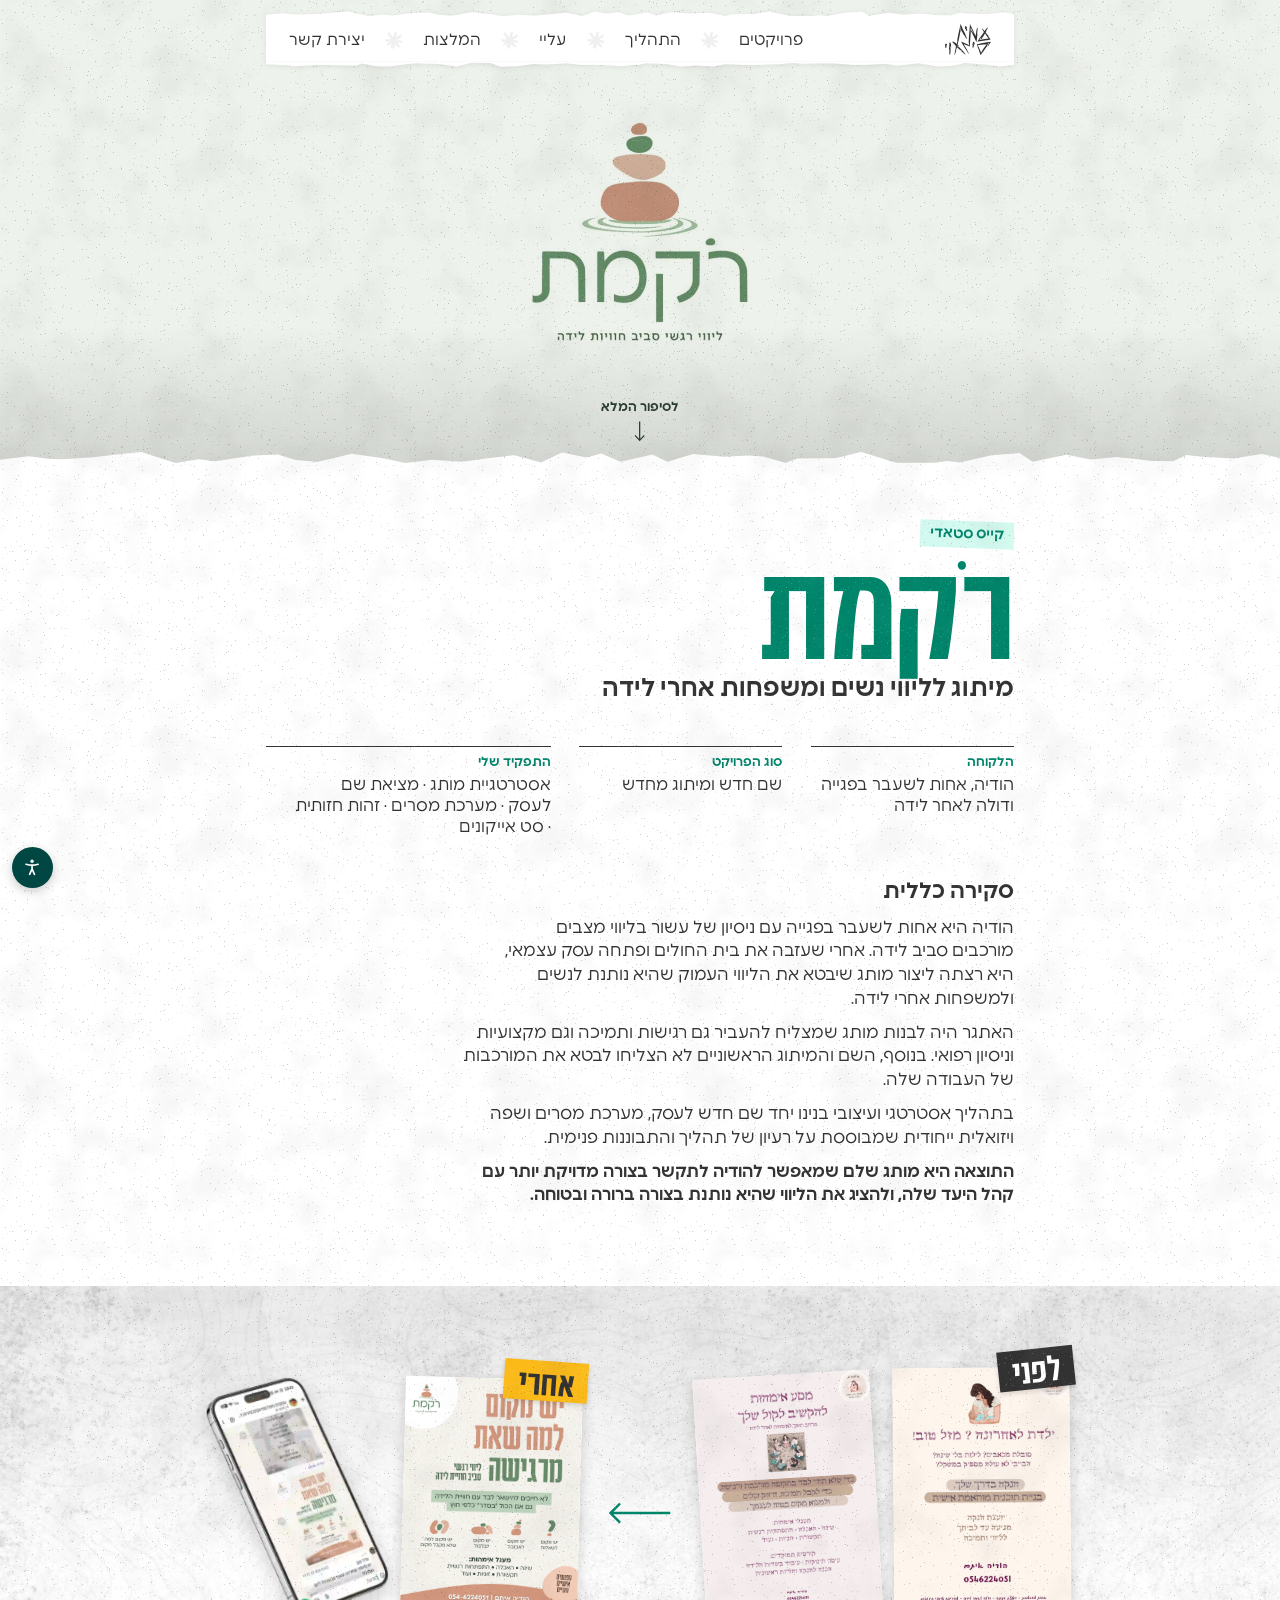
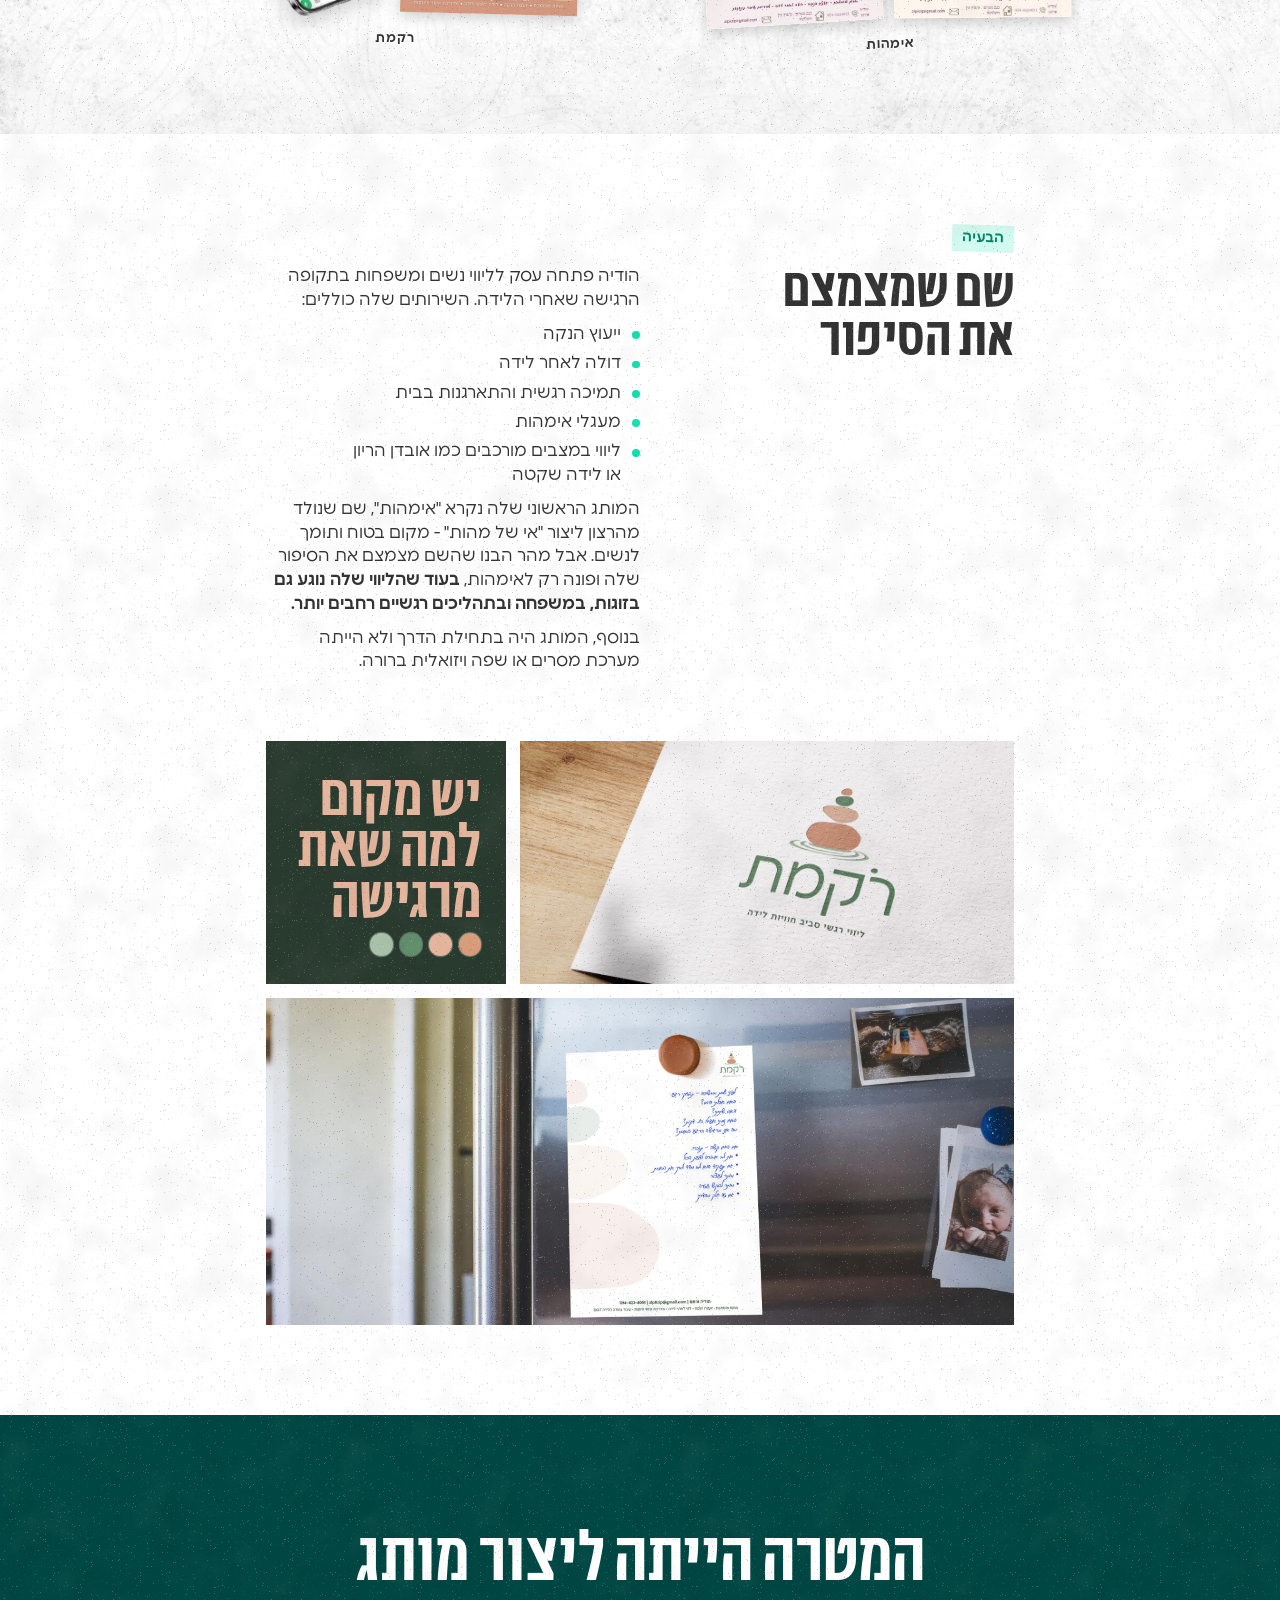
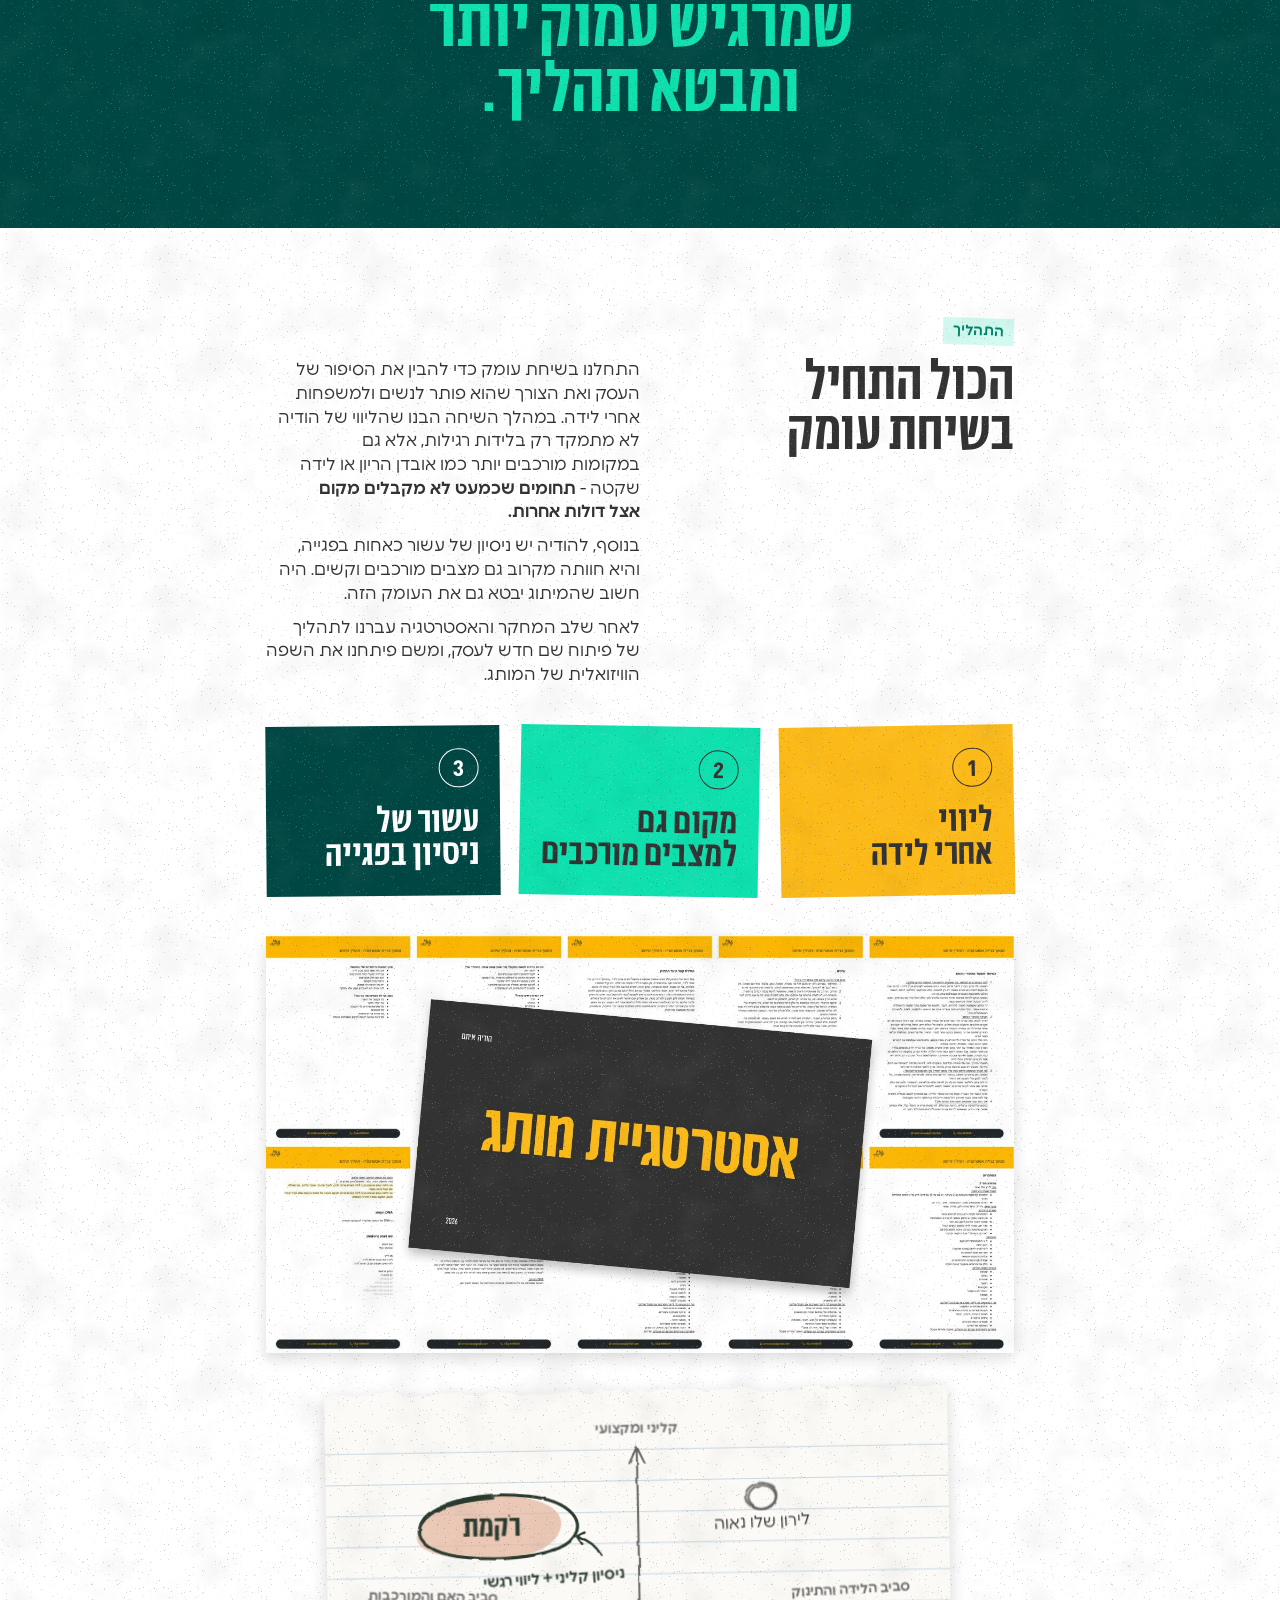
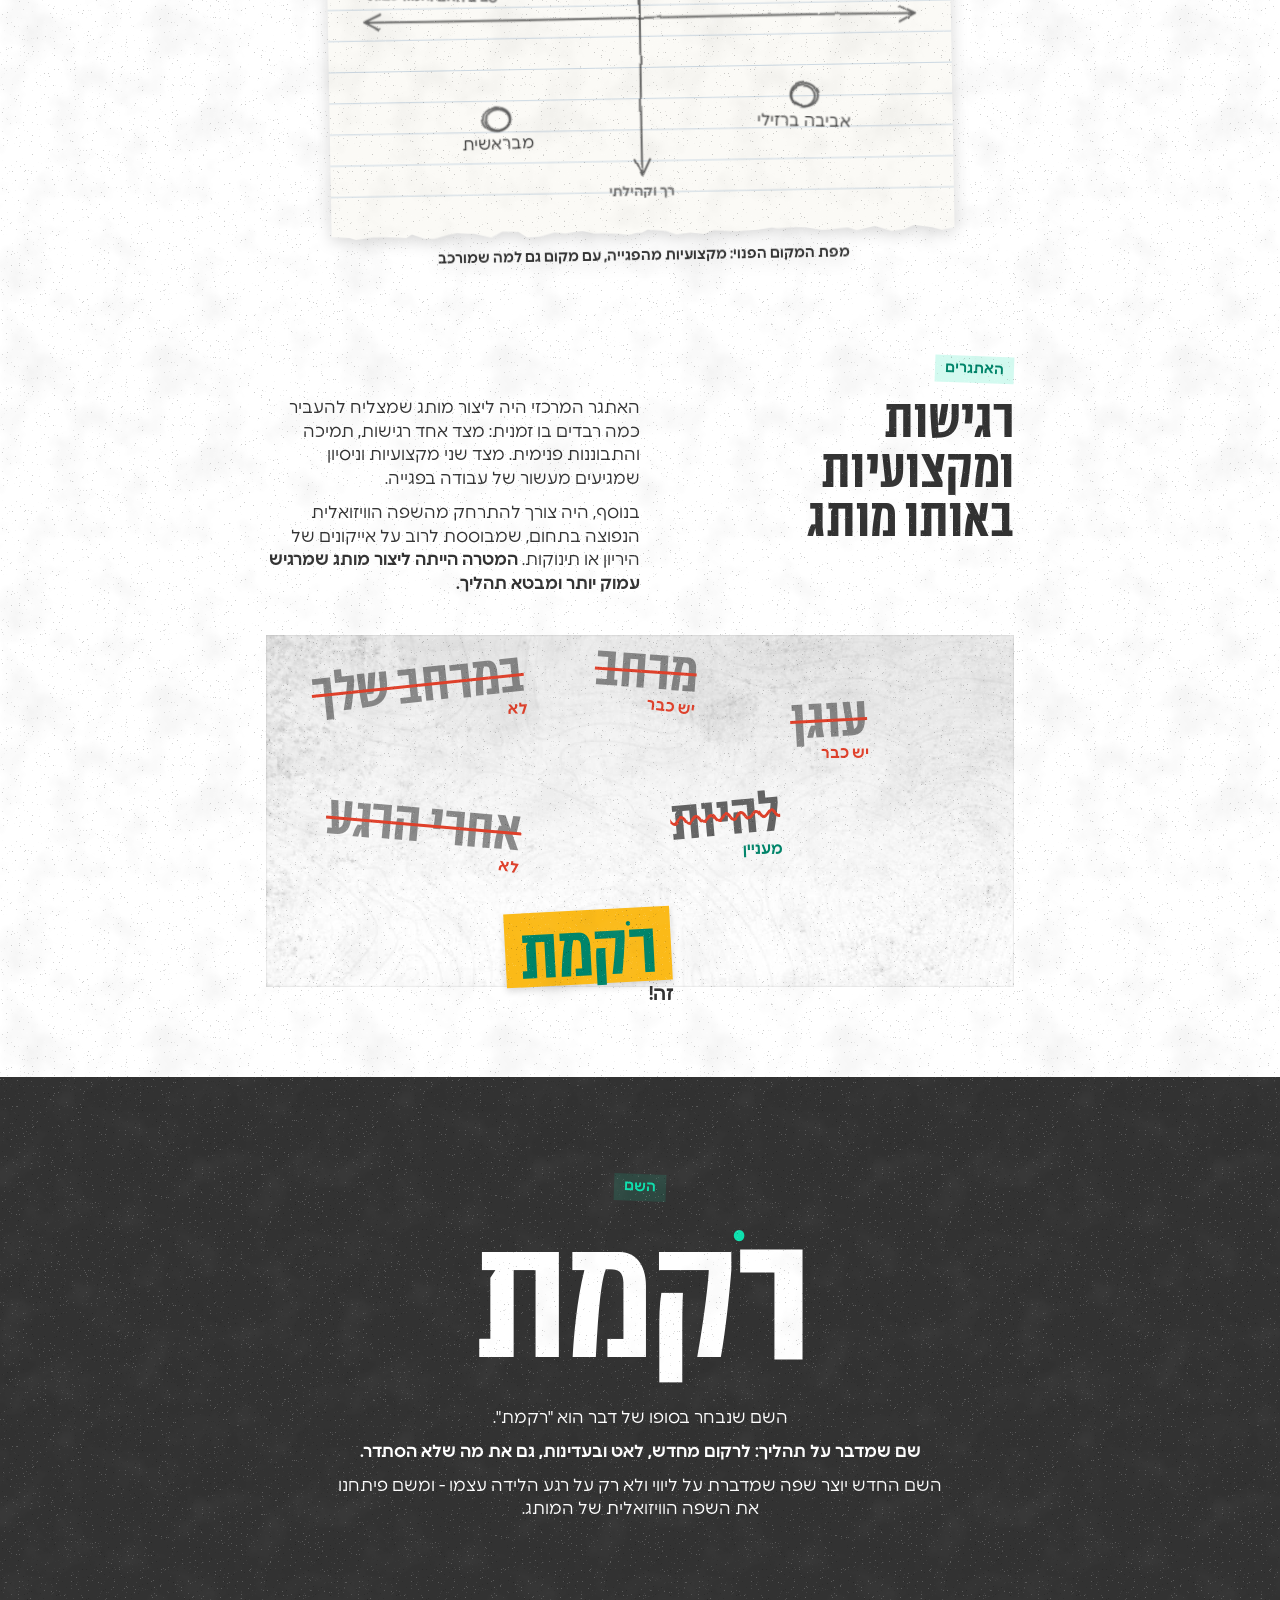
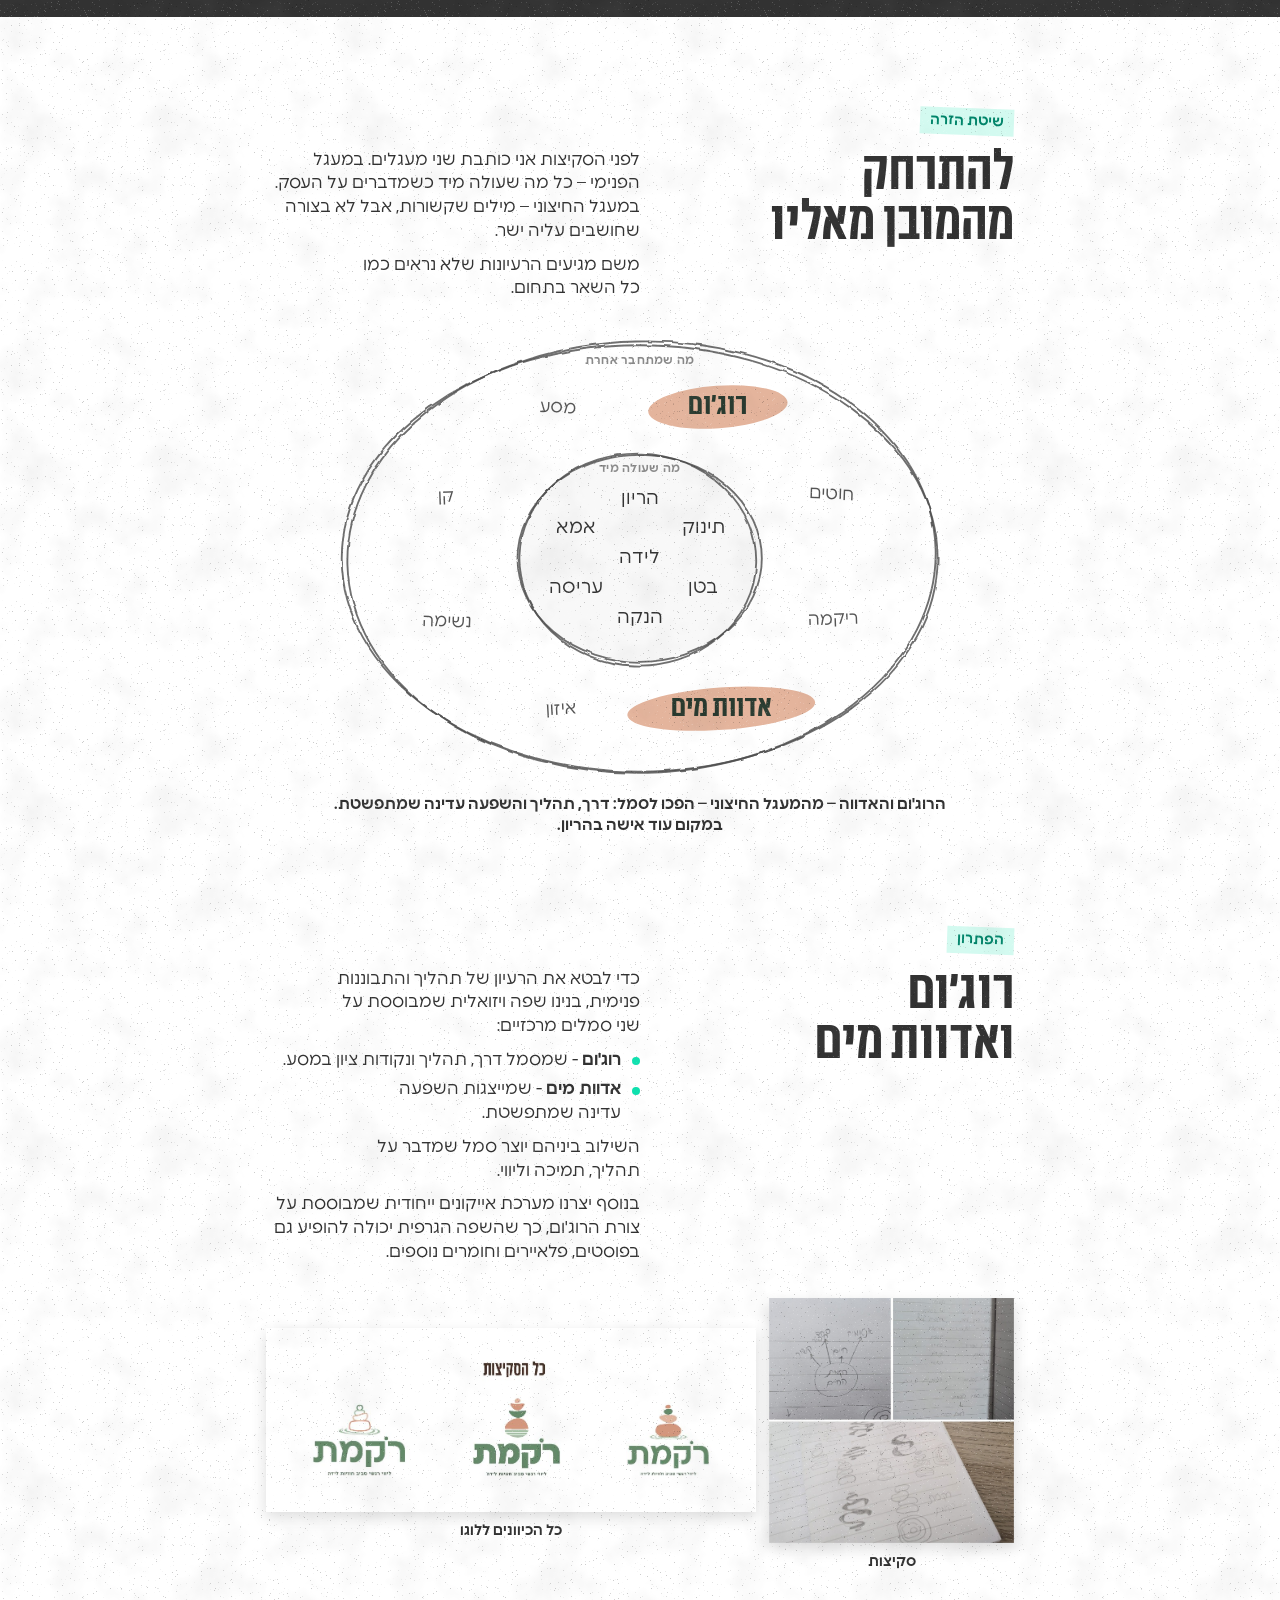
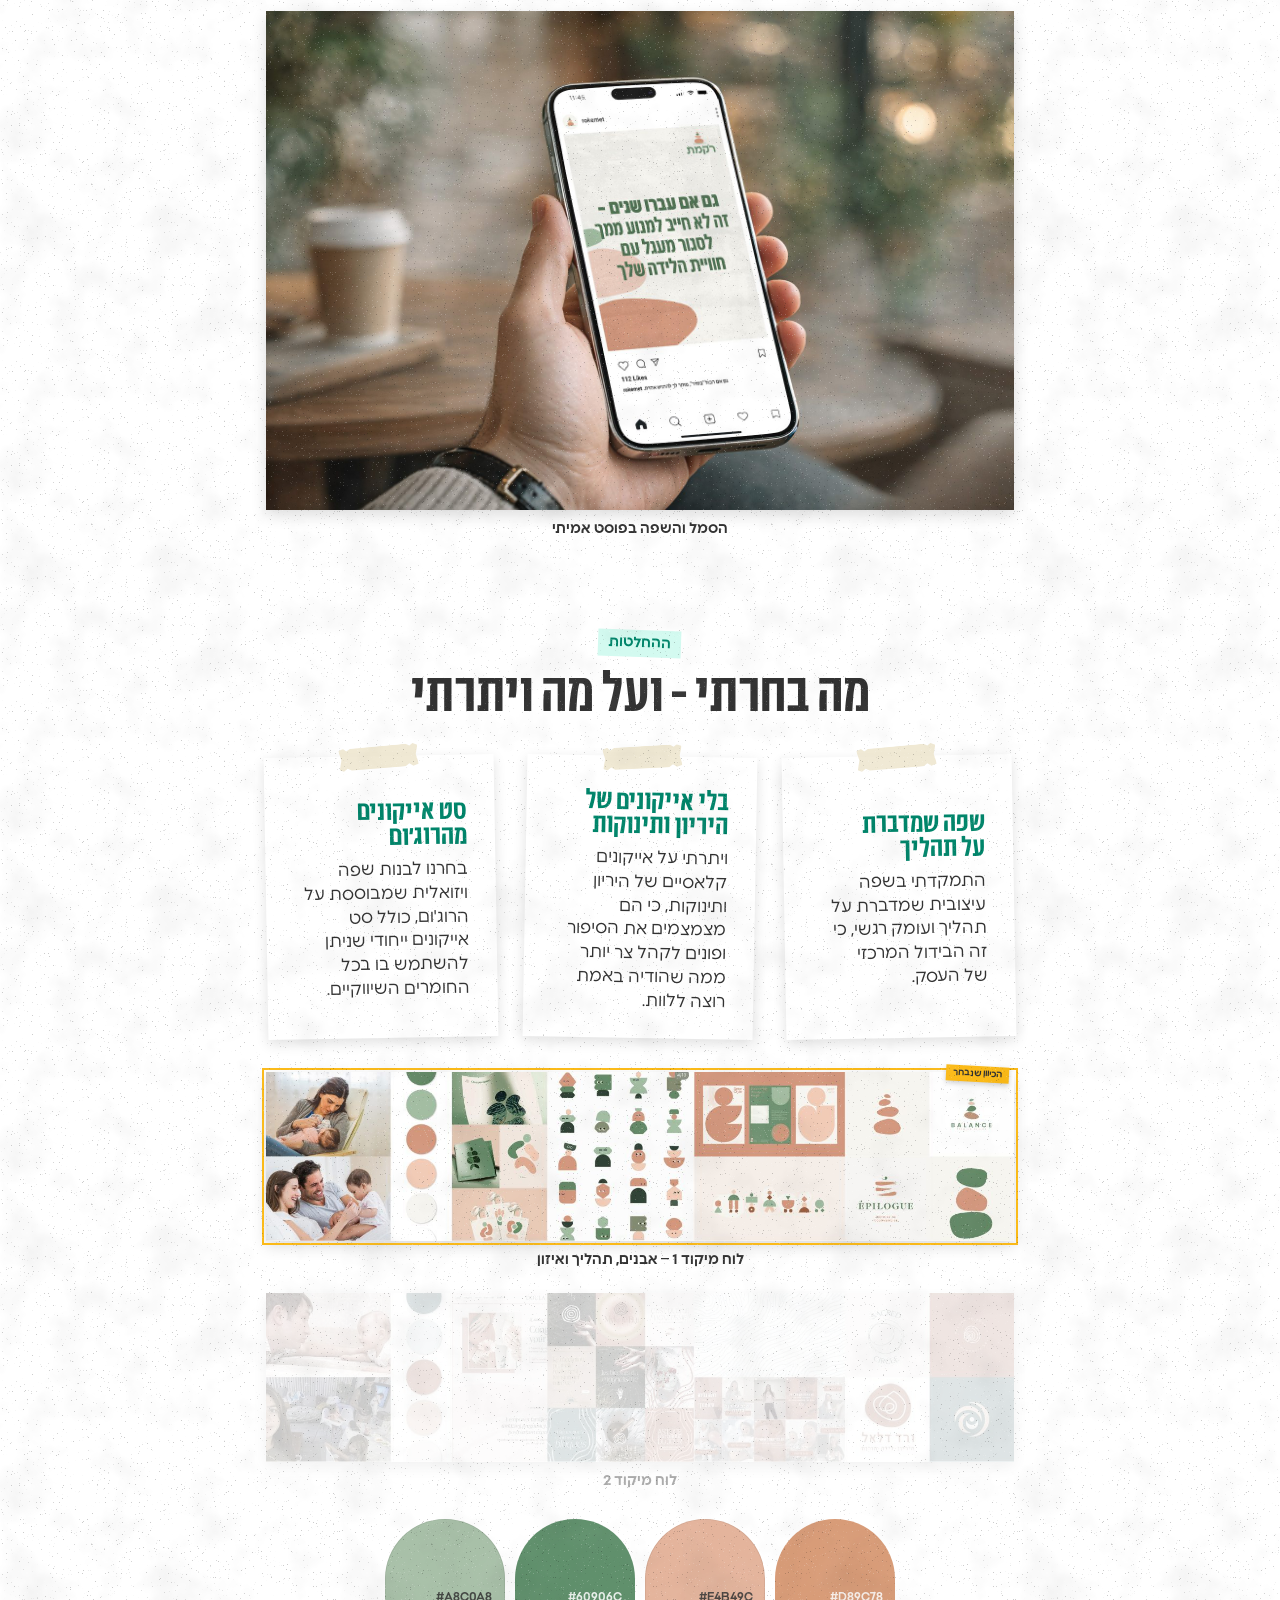
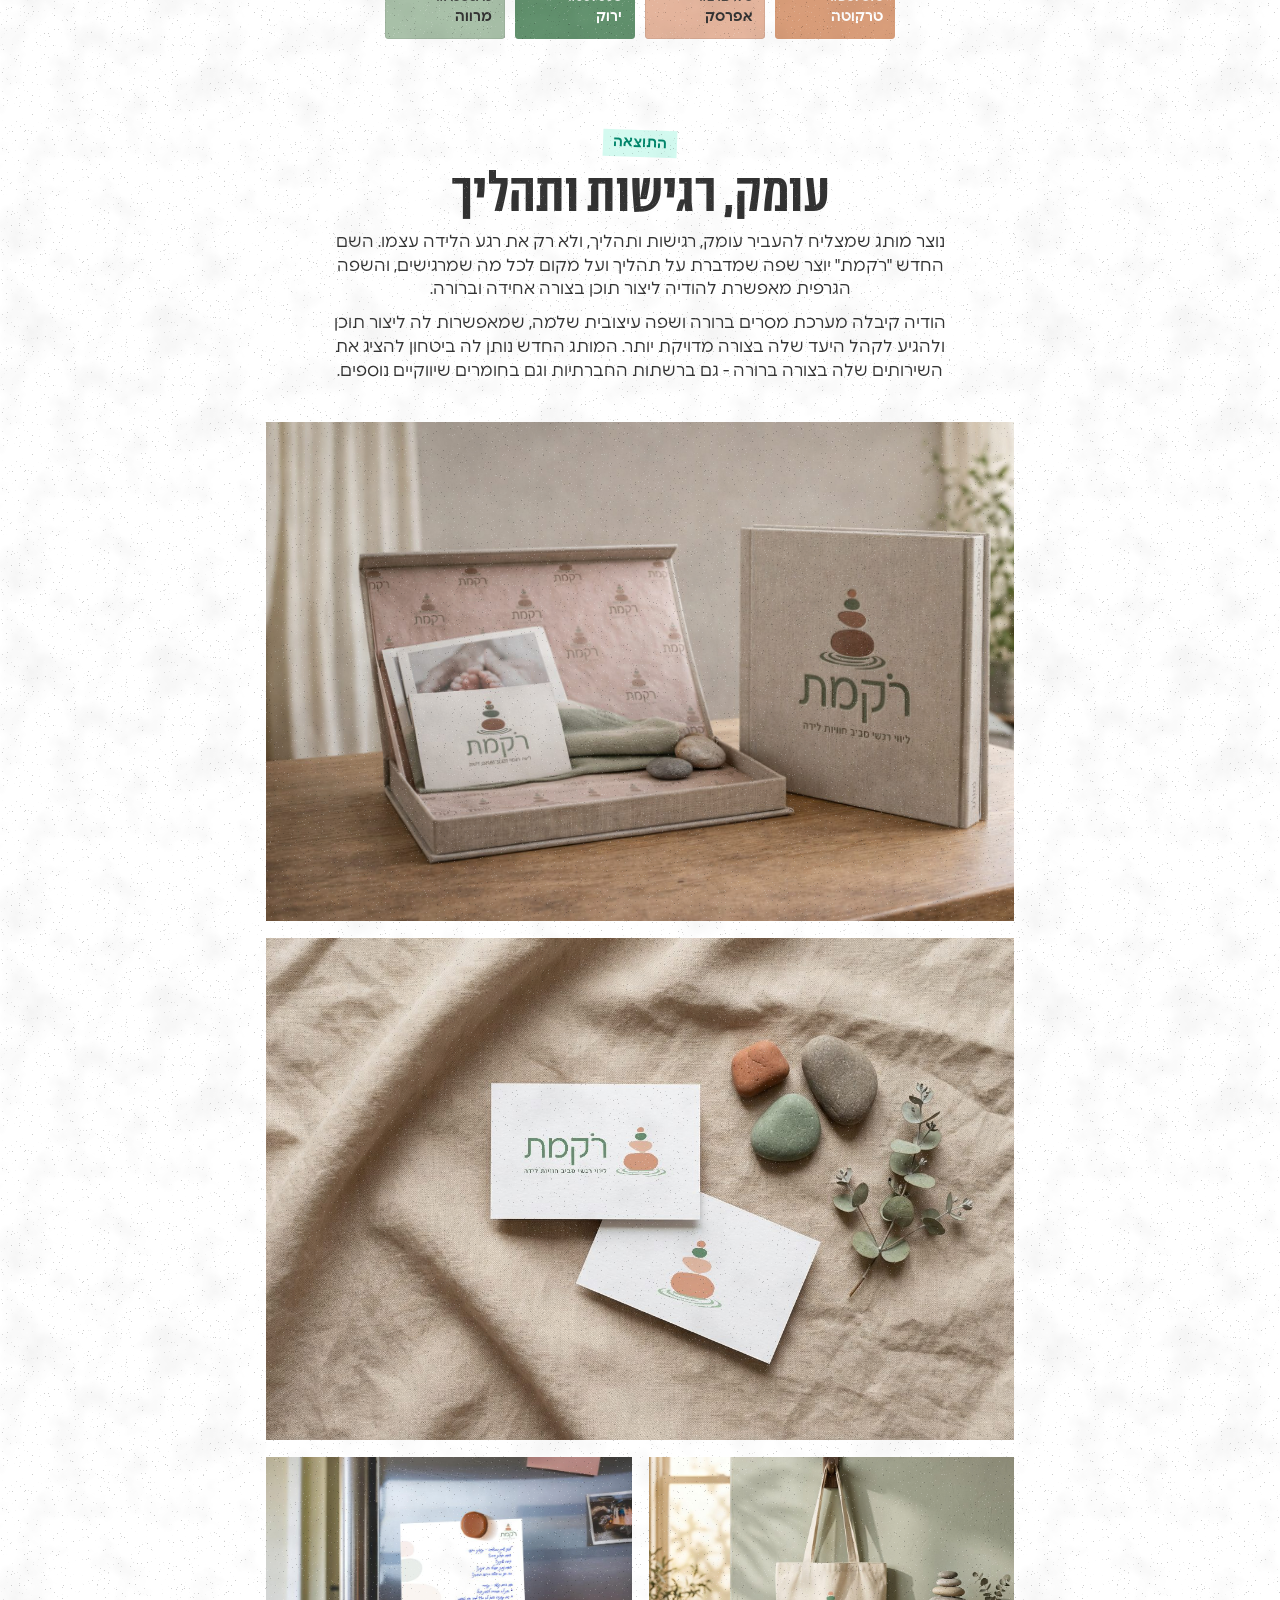
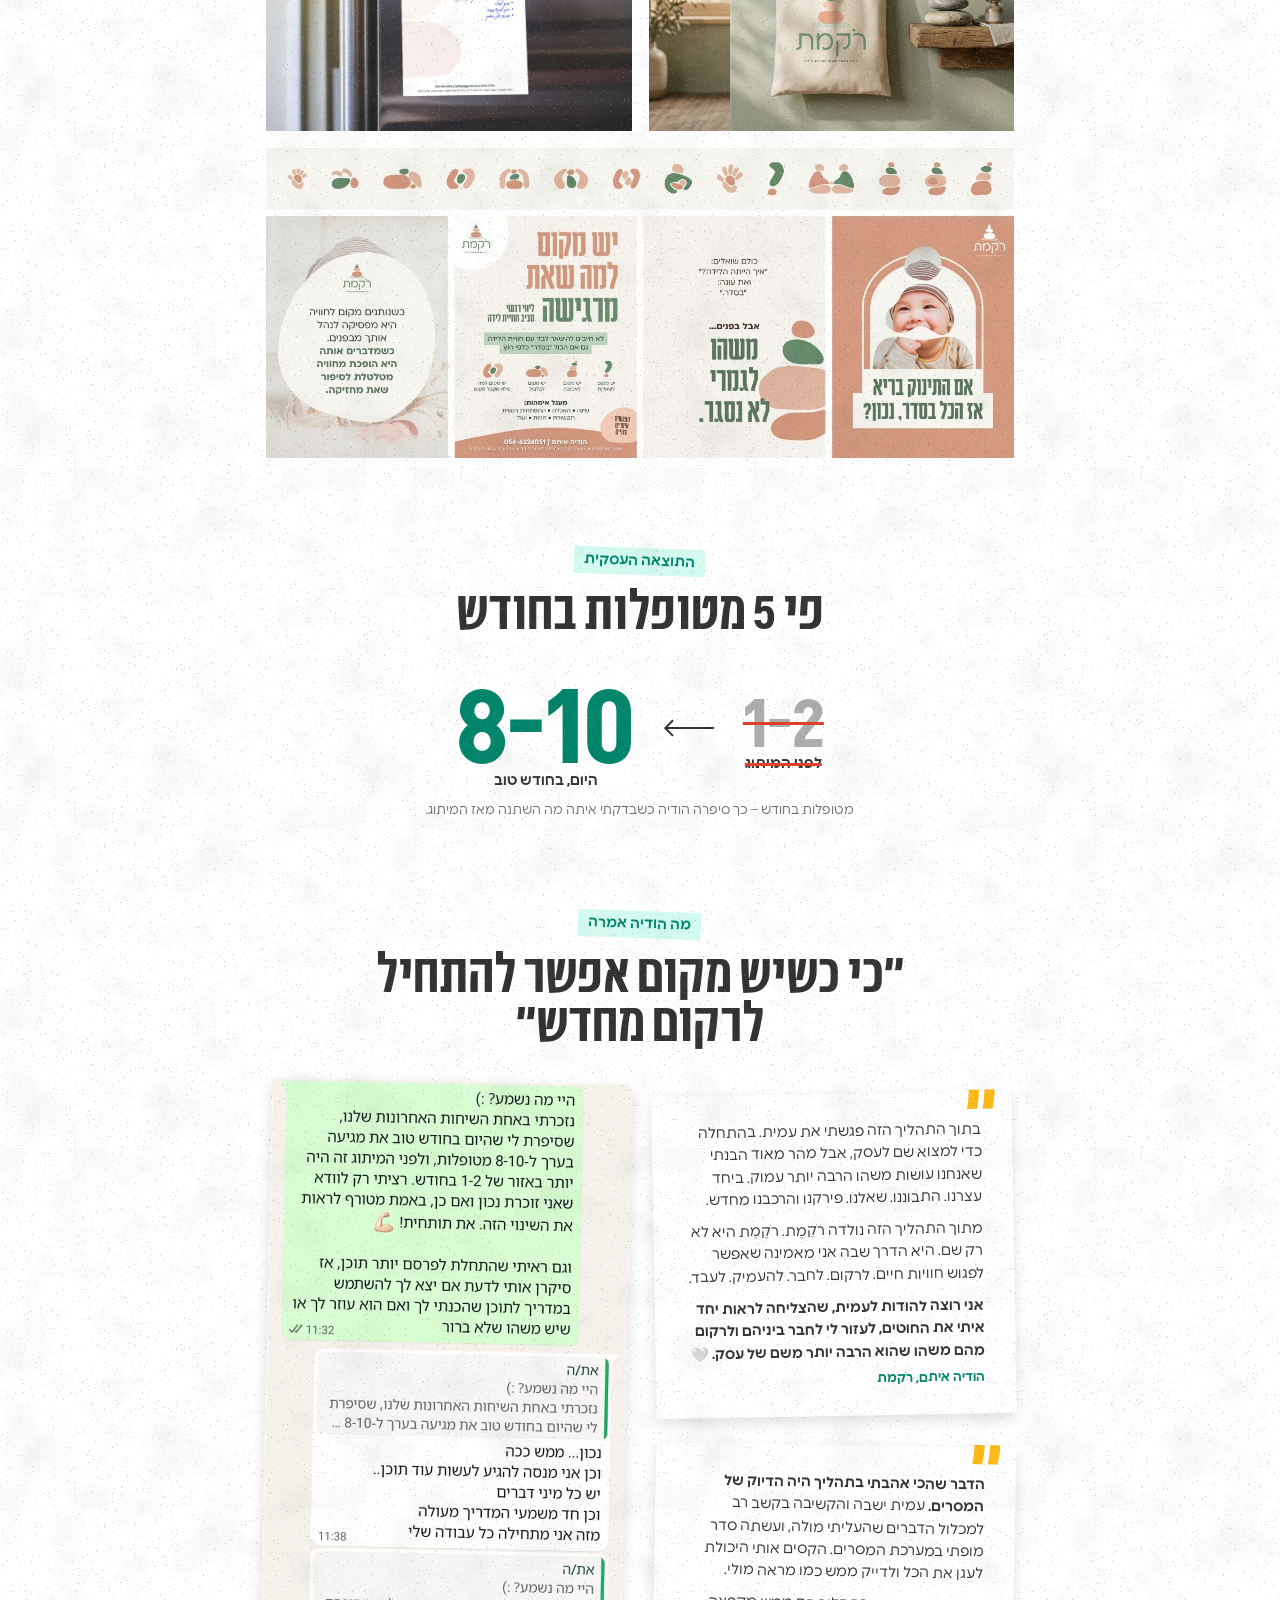
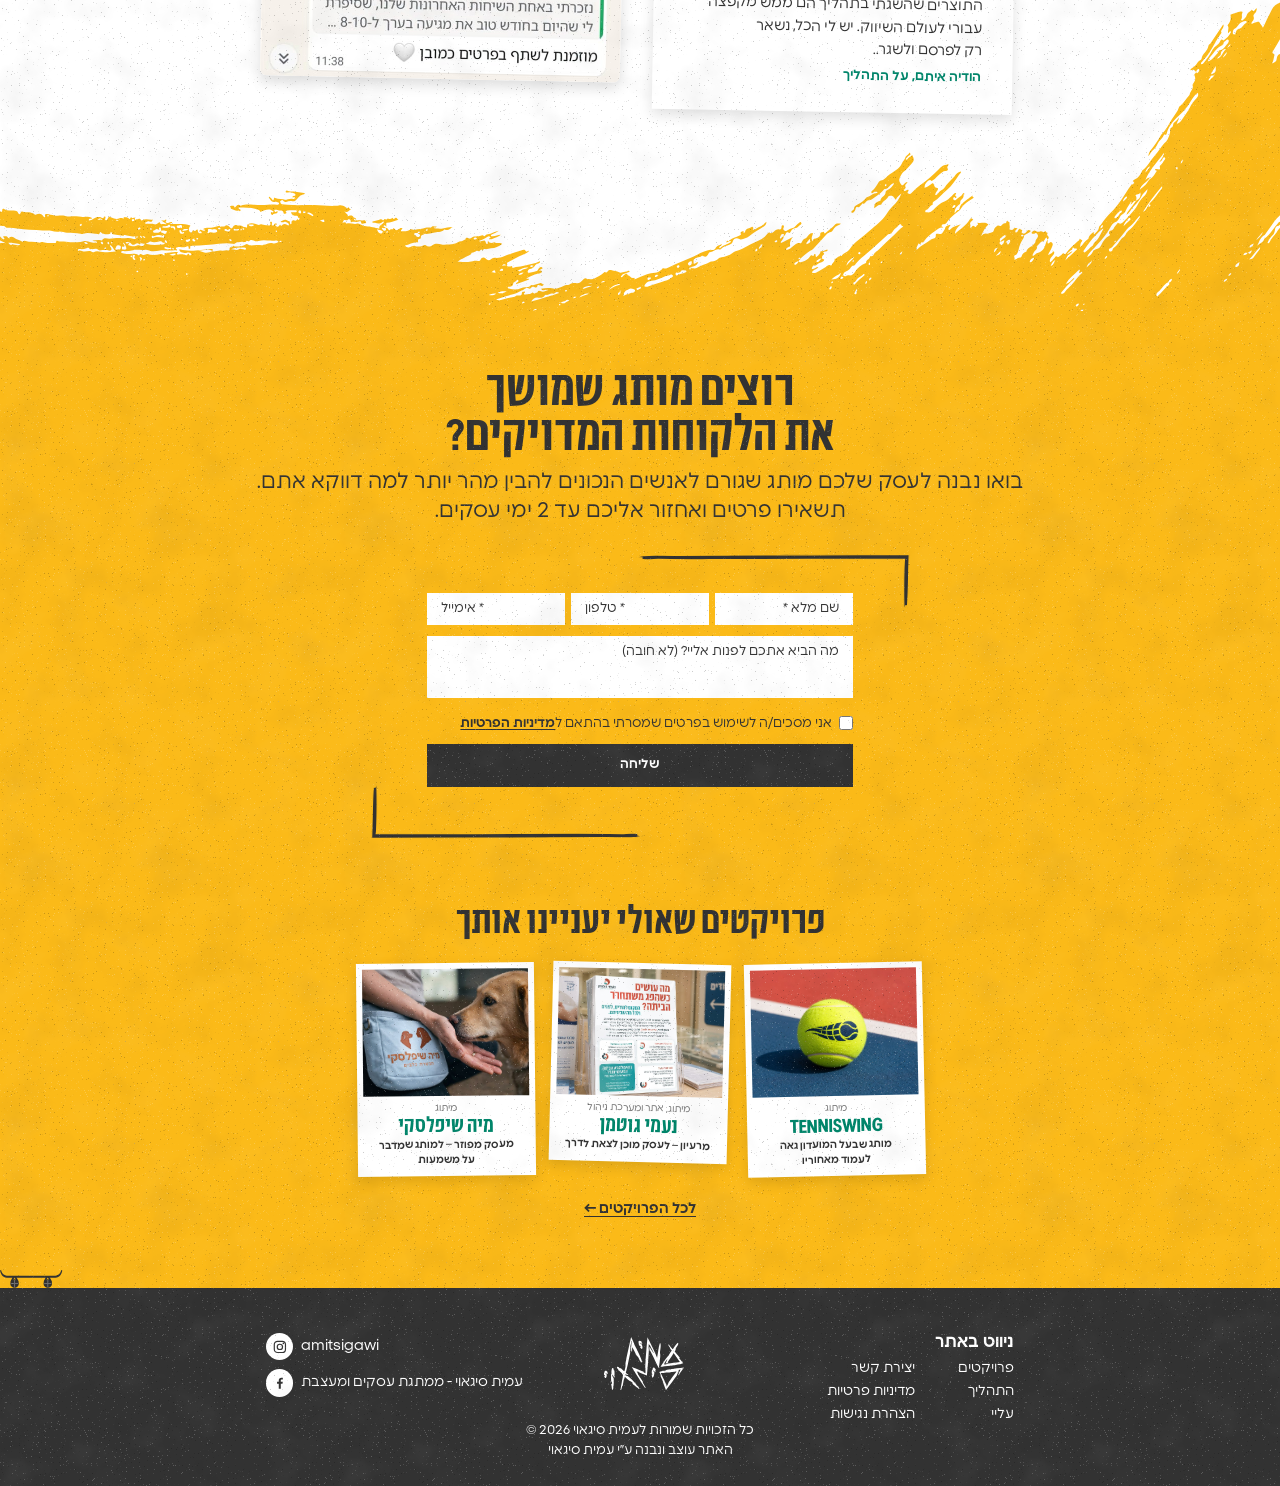
<file: projects/rikmat.html>
<!doctype html>
<html lang="he" dir="rtl">
<head>
<meta charset="utf-8">
<title>רֹקמת – הדף עבר לכתובת חדשה</title>
<link rel="canonical" href="https://amitsigawi.com/projects/rokemet.html">
<meta name="robots" content="noindex">
<meta http-equiv="refresh" content="0; url=rokemet.html">
<script>location.replace("rokemet.html" + location.hash);</script>
</head>
<body><p>הדף עבר לכתובת חדשה: <a href="rokemet.html">רֹקמת</a></p></body>
</html>
</file>
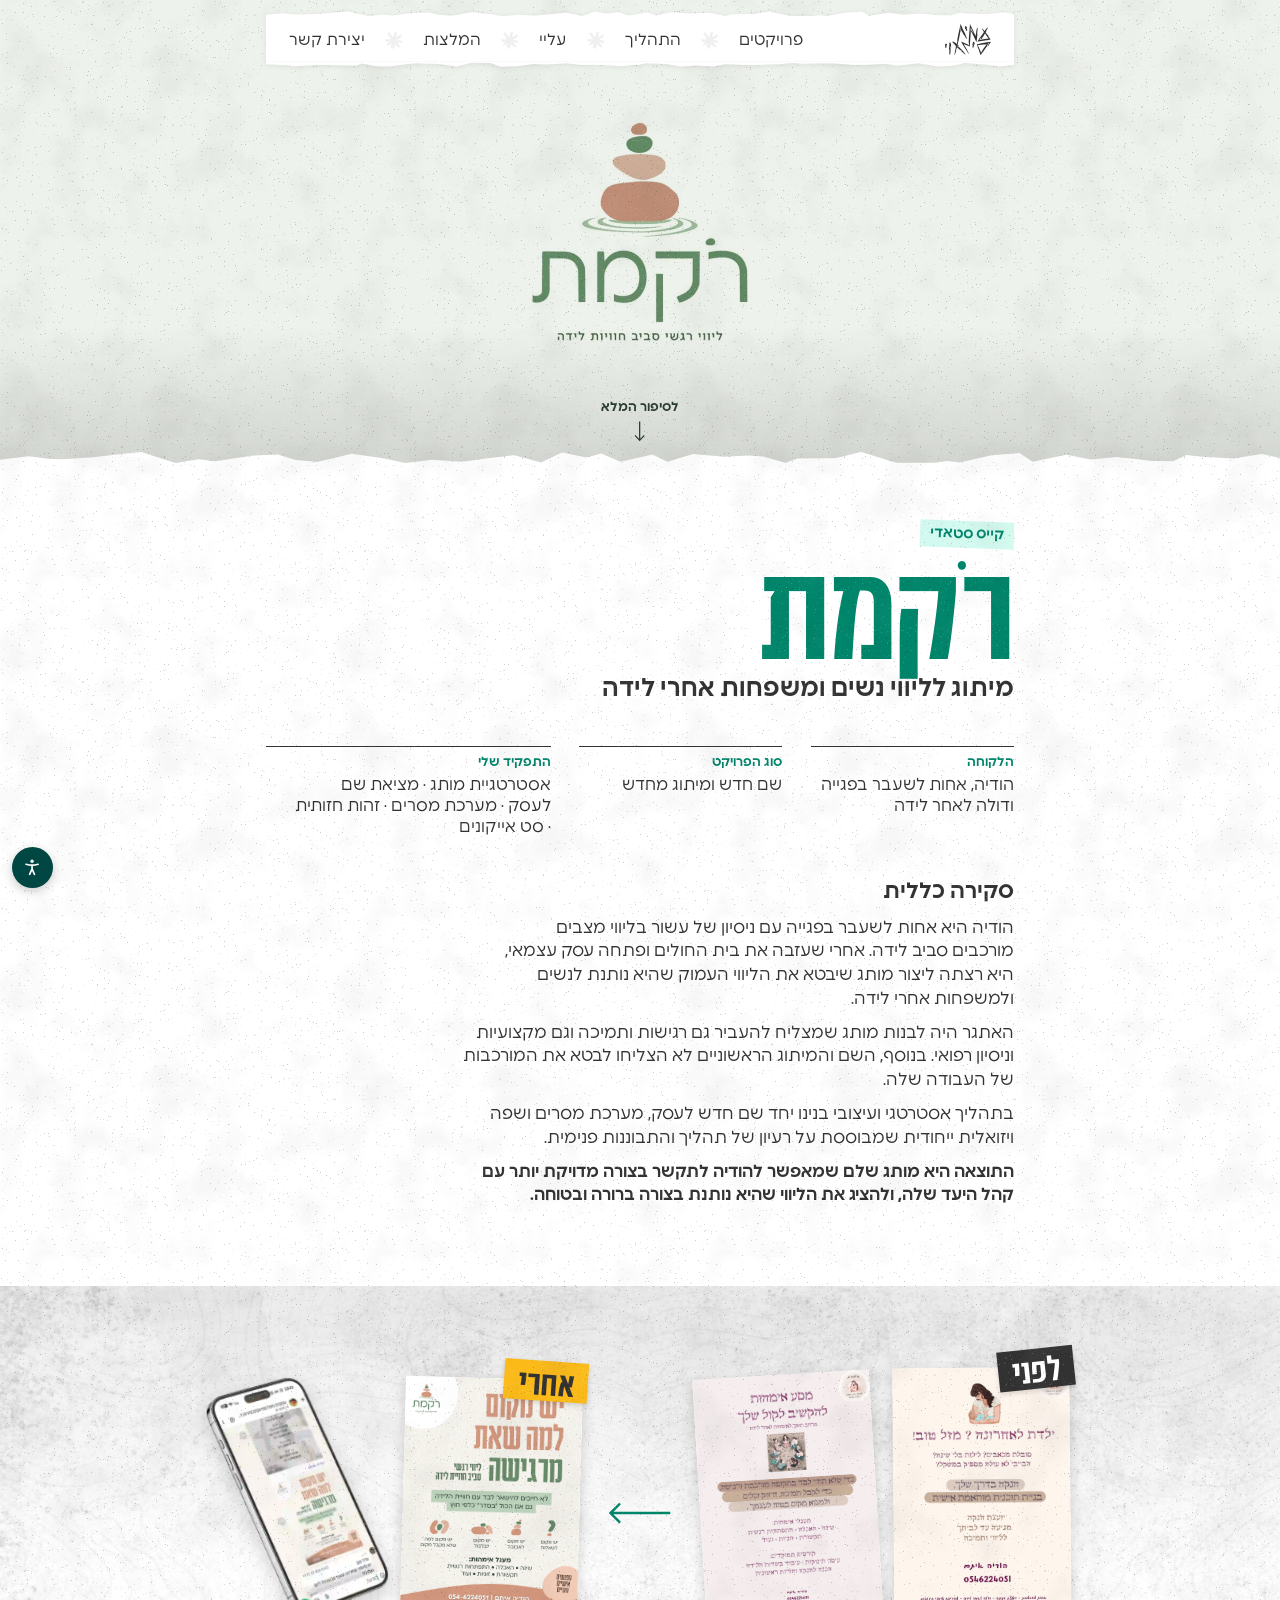
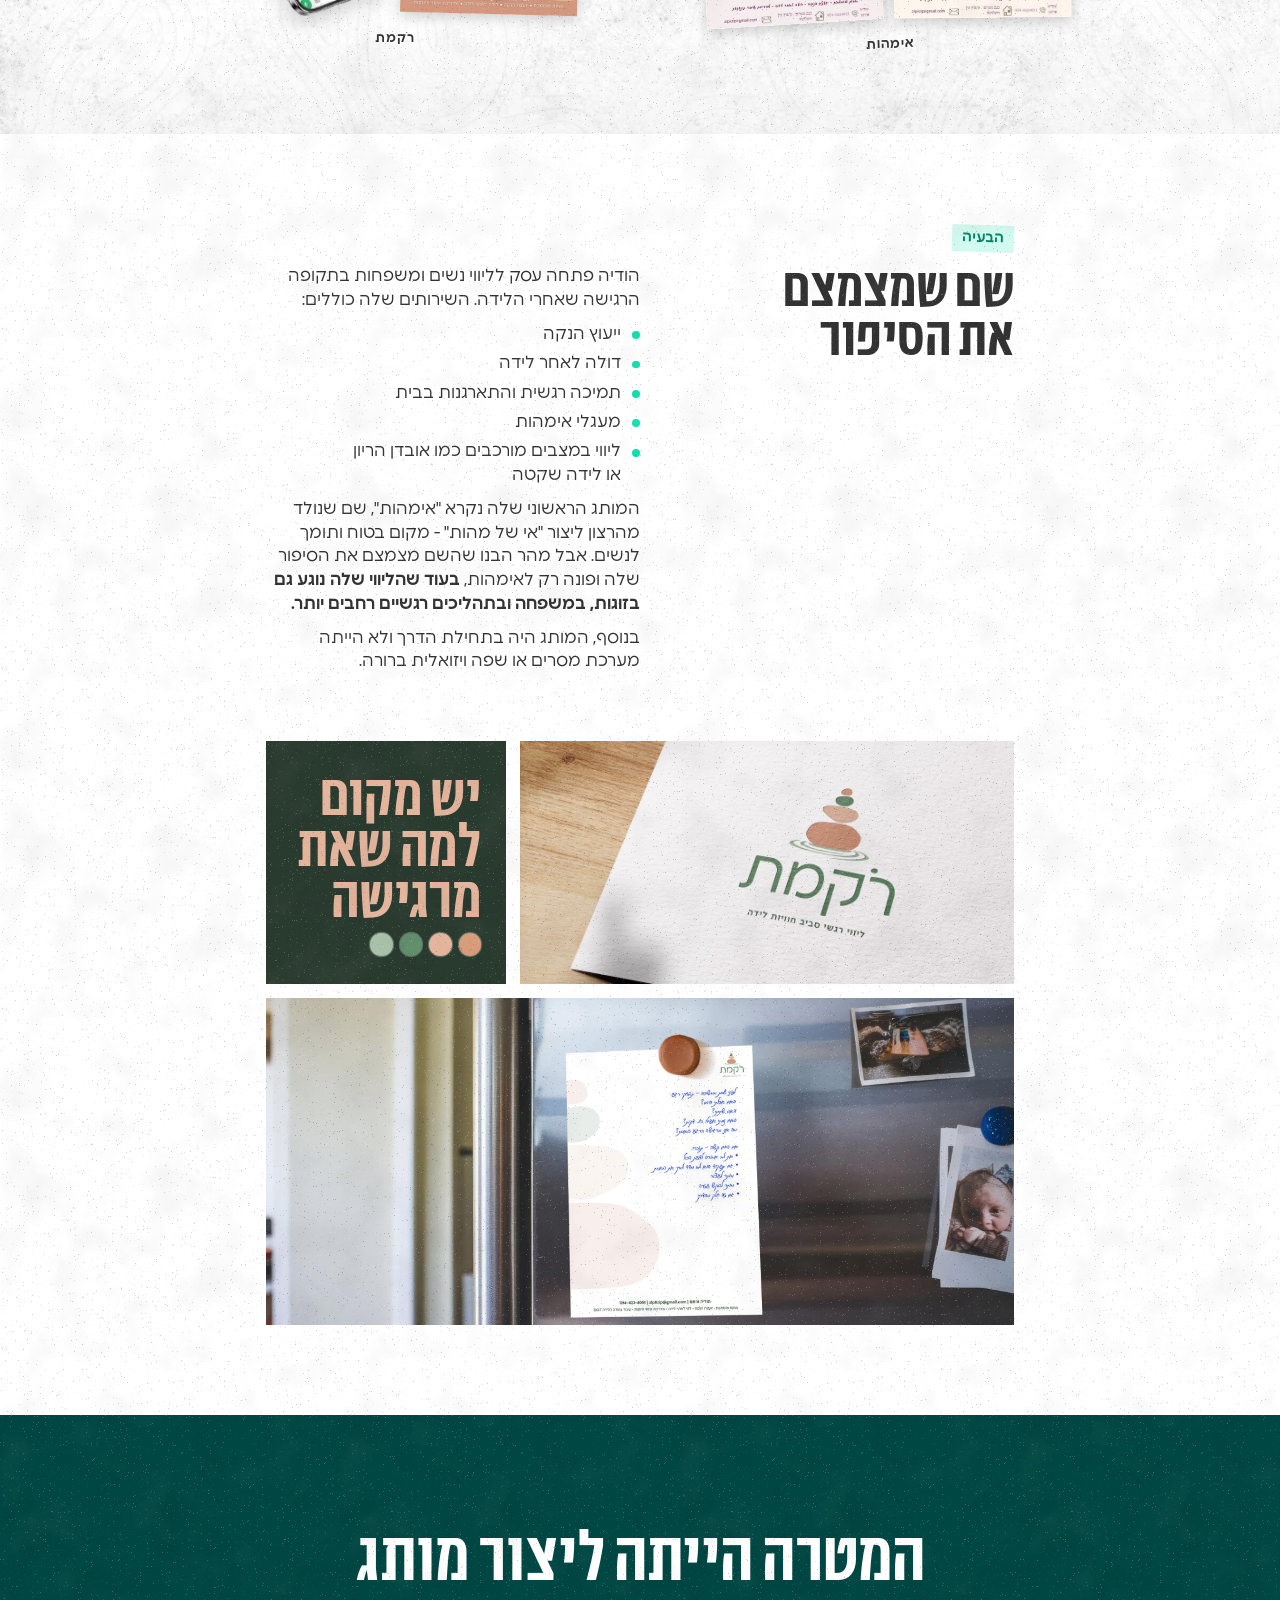
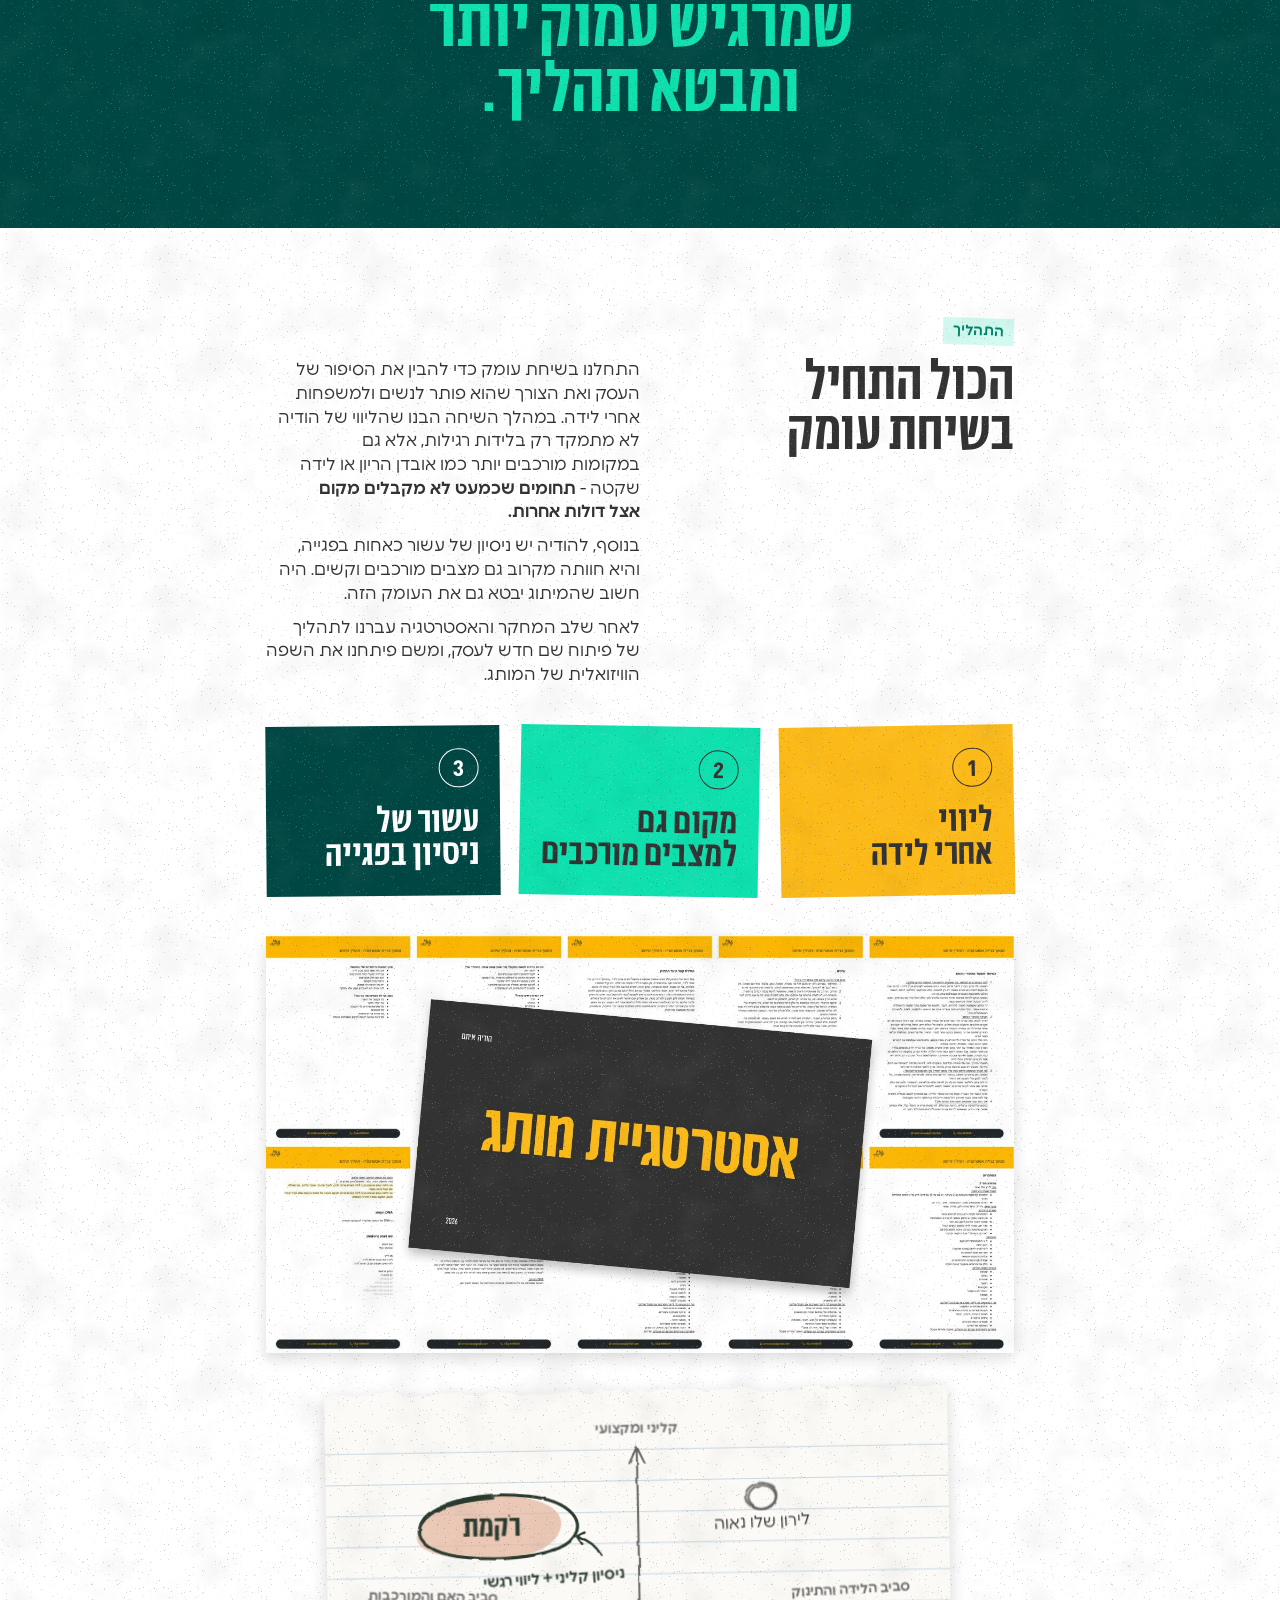
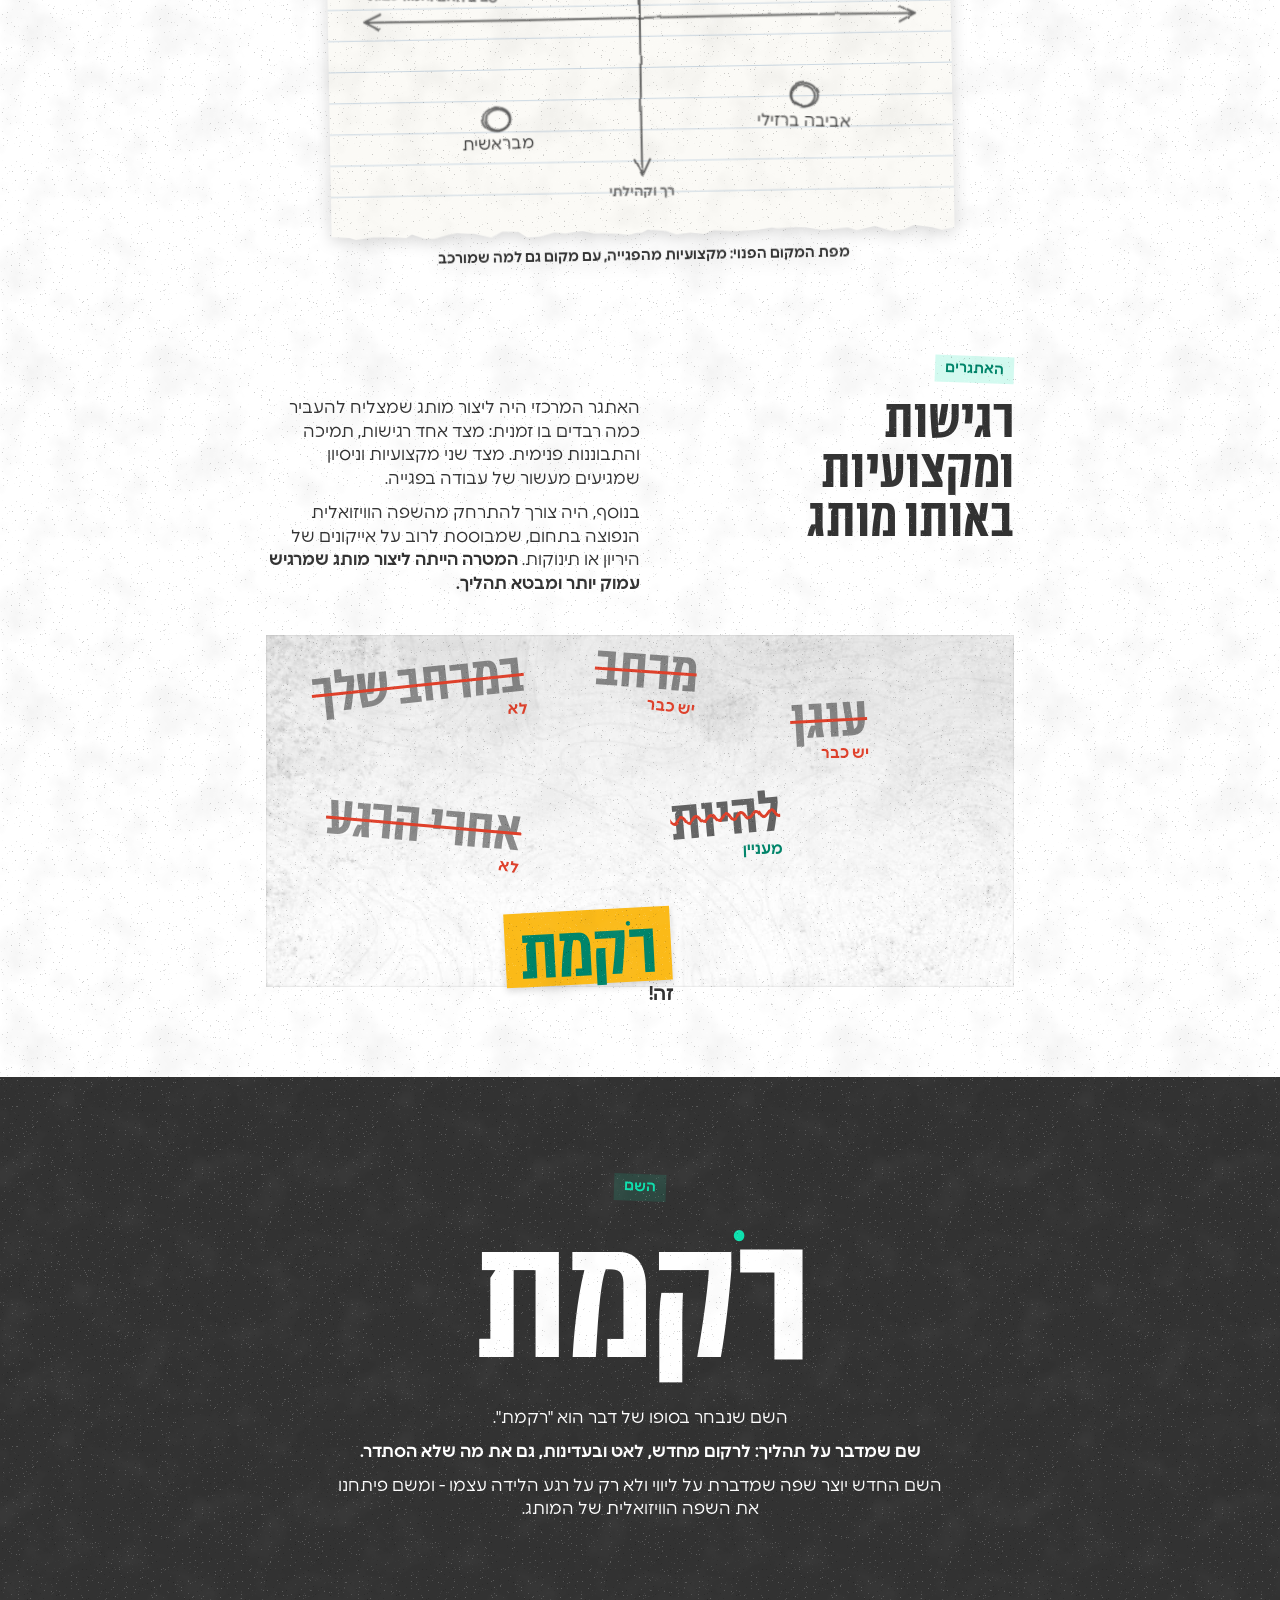
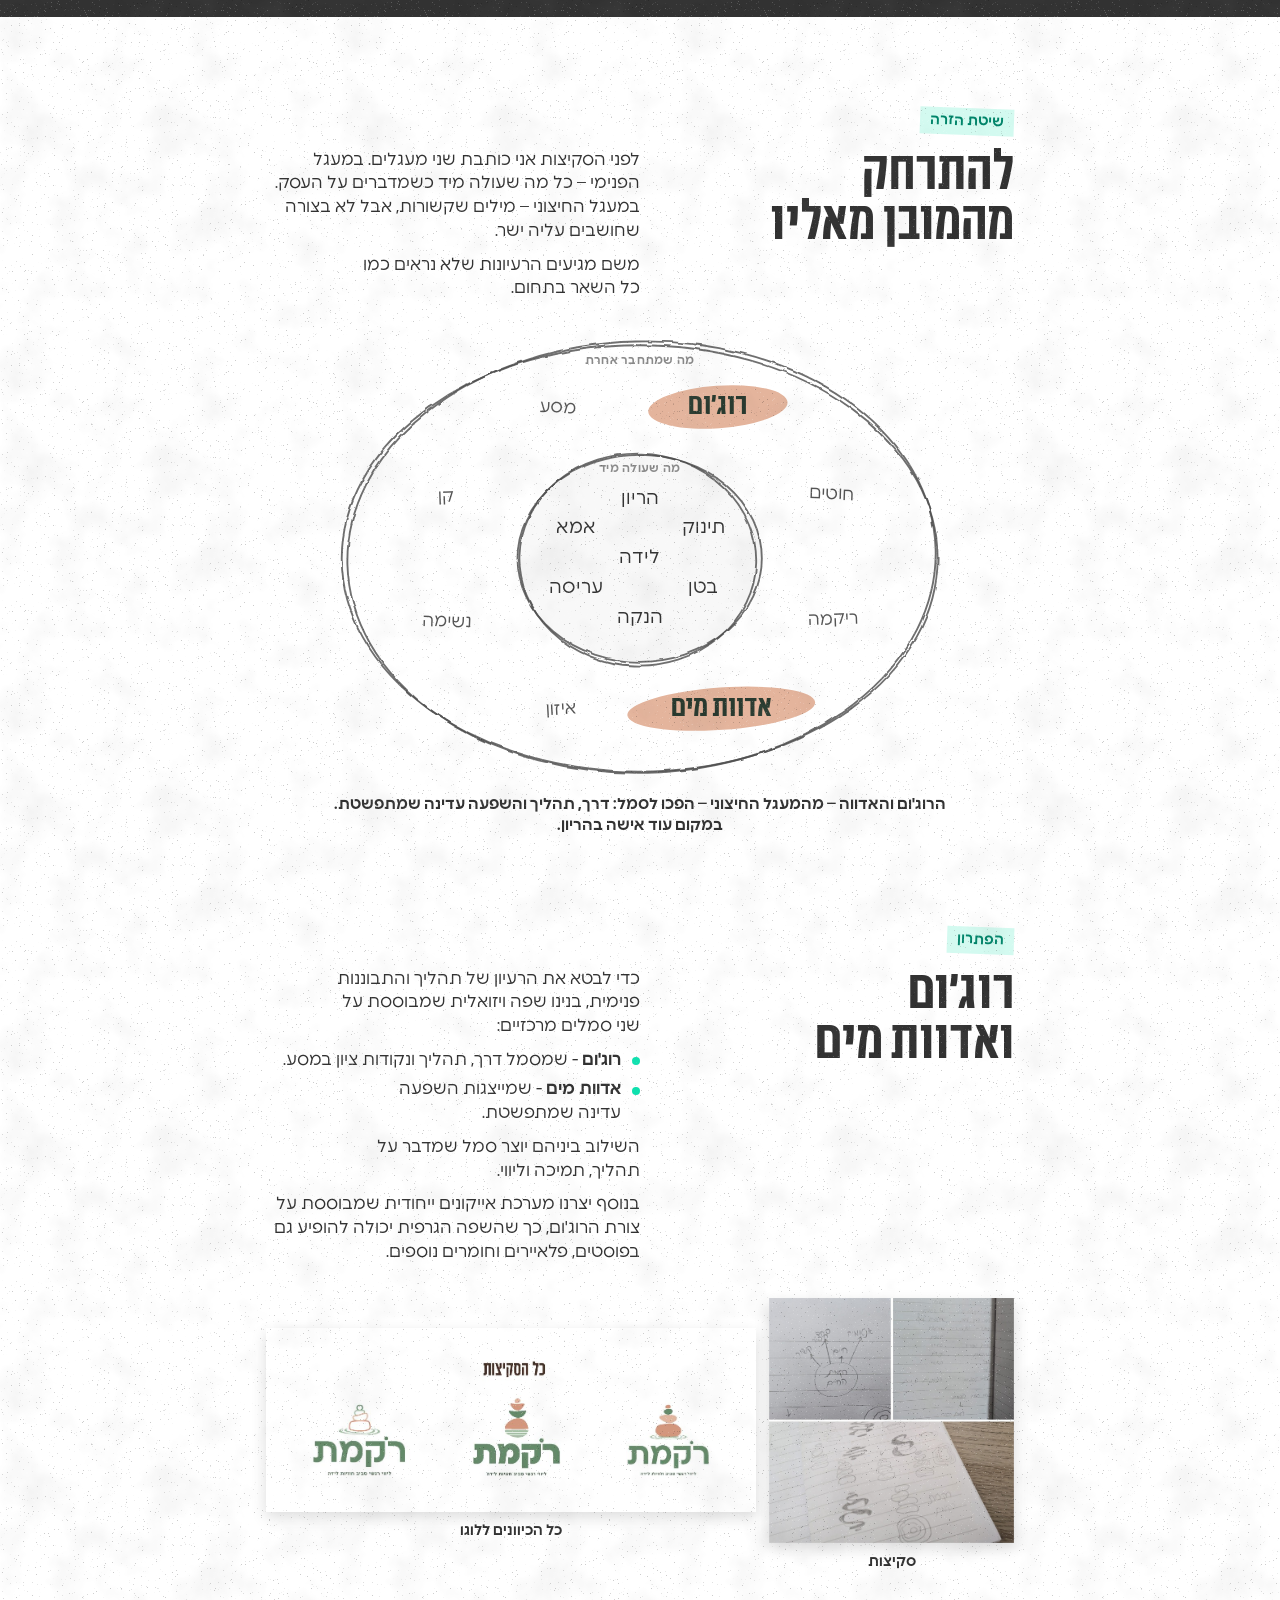
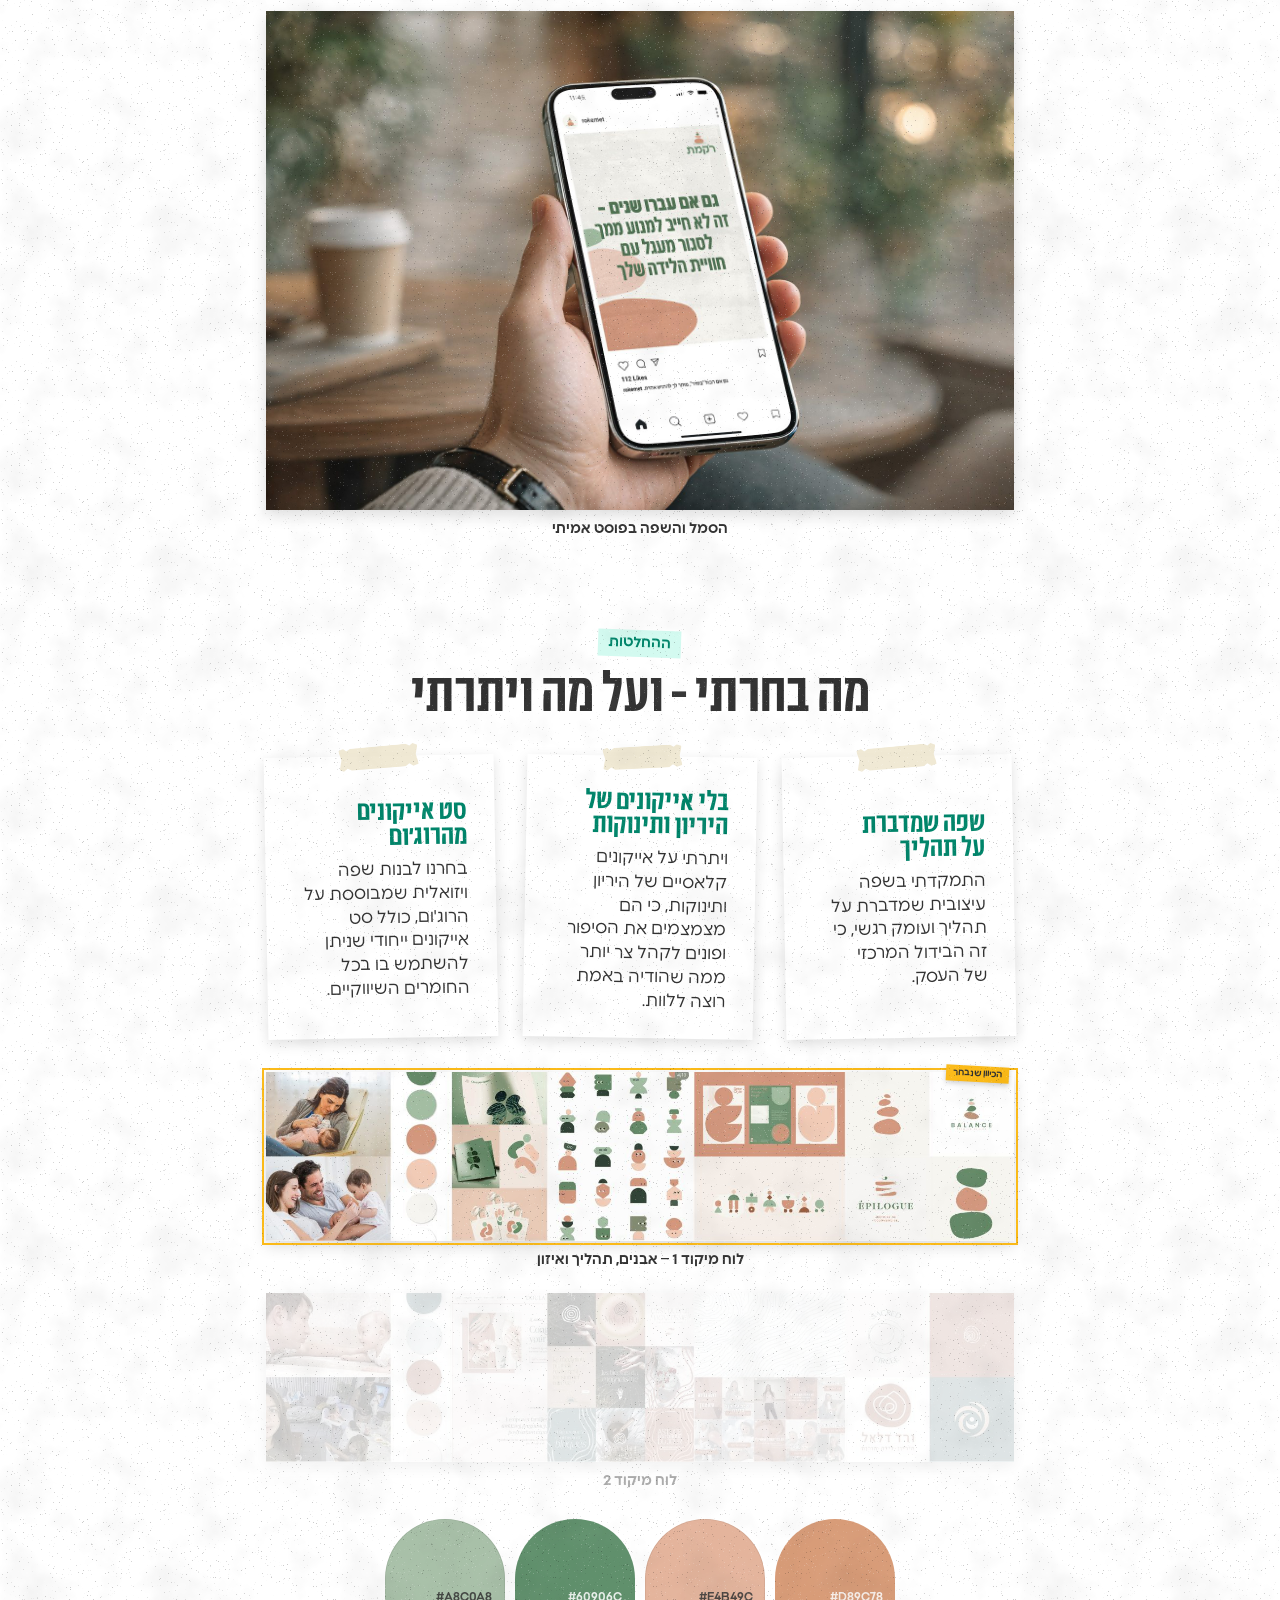
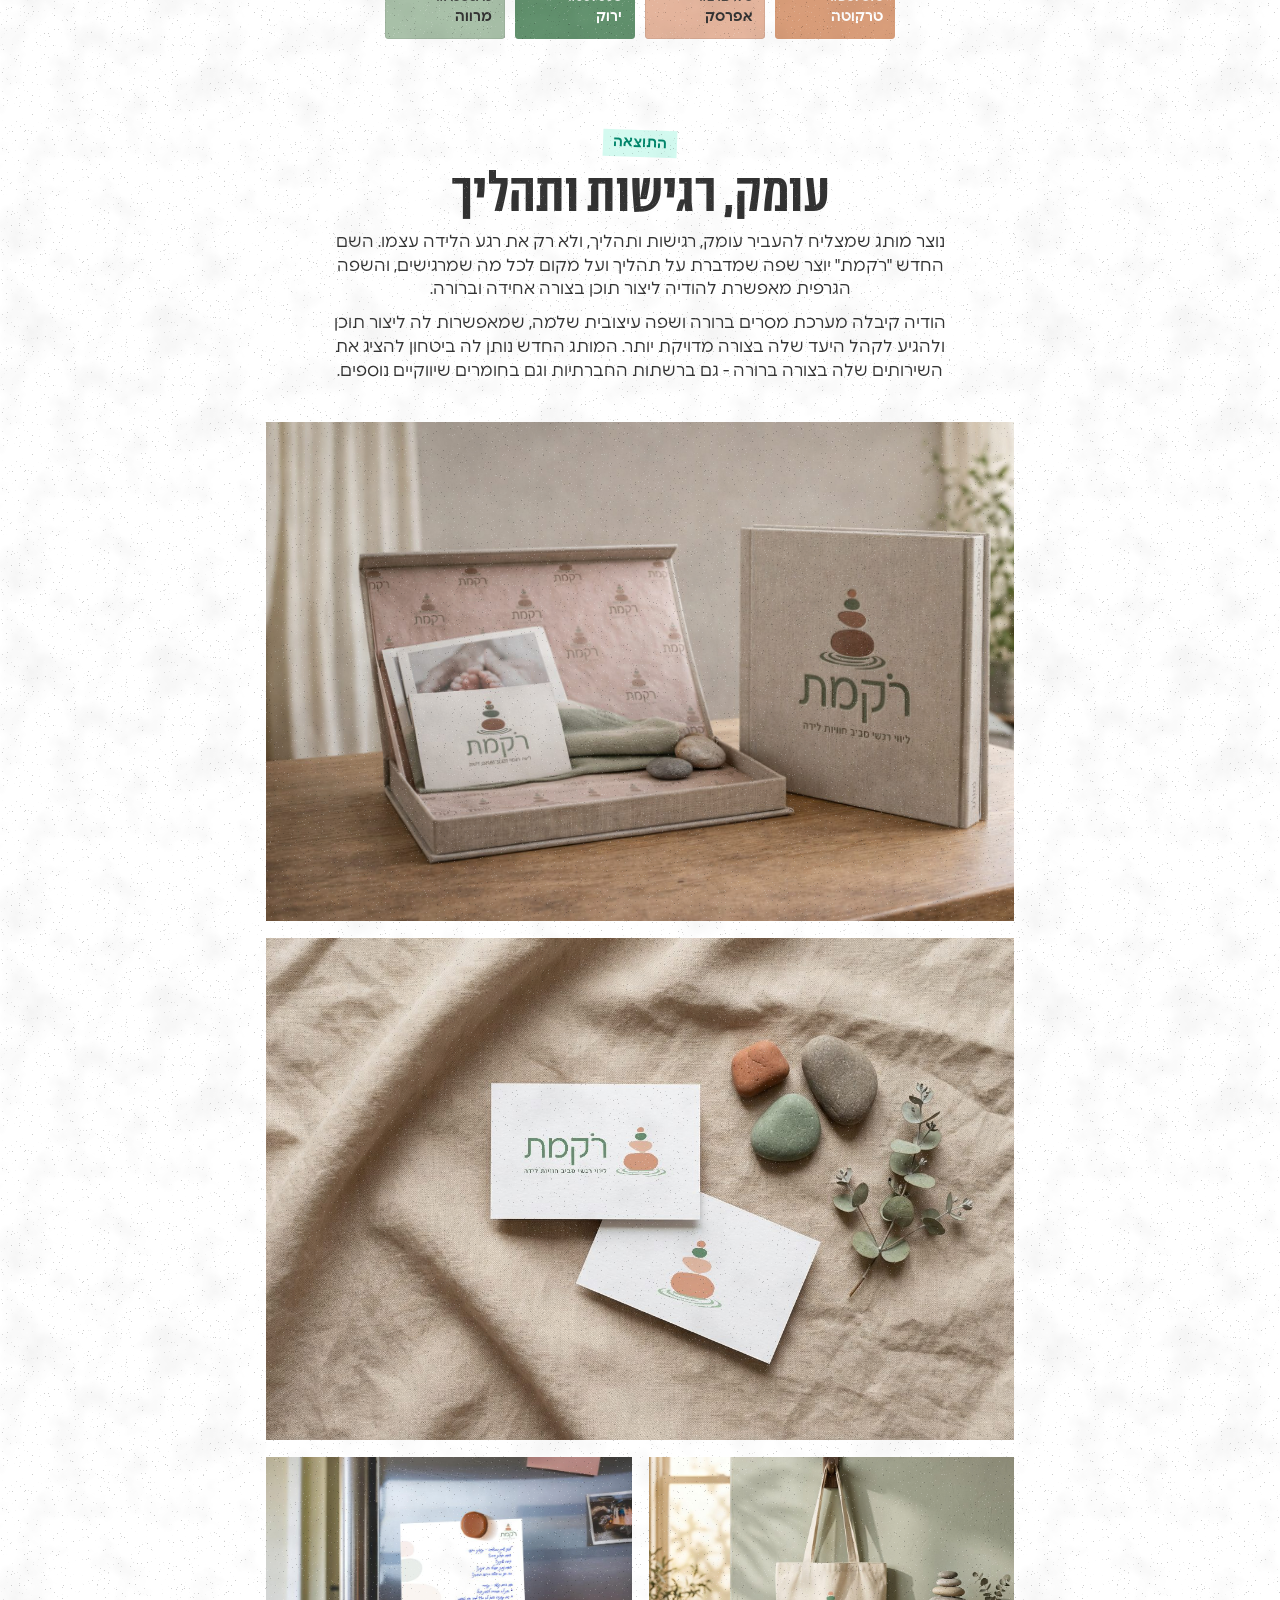
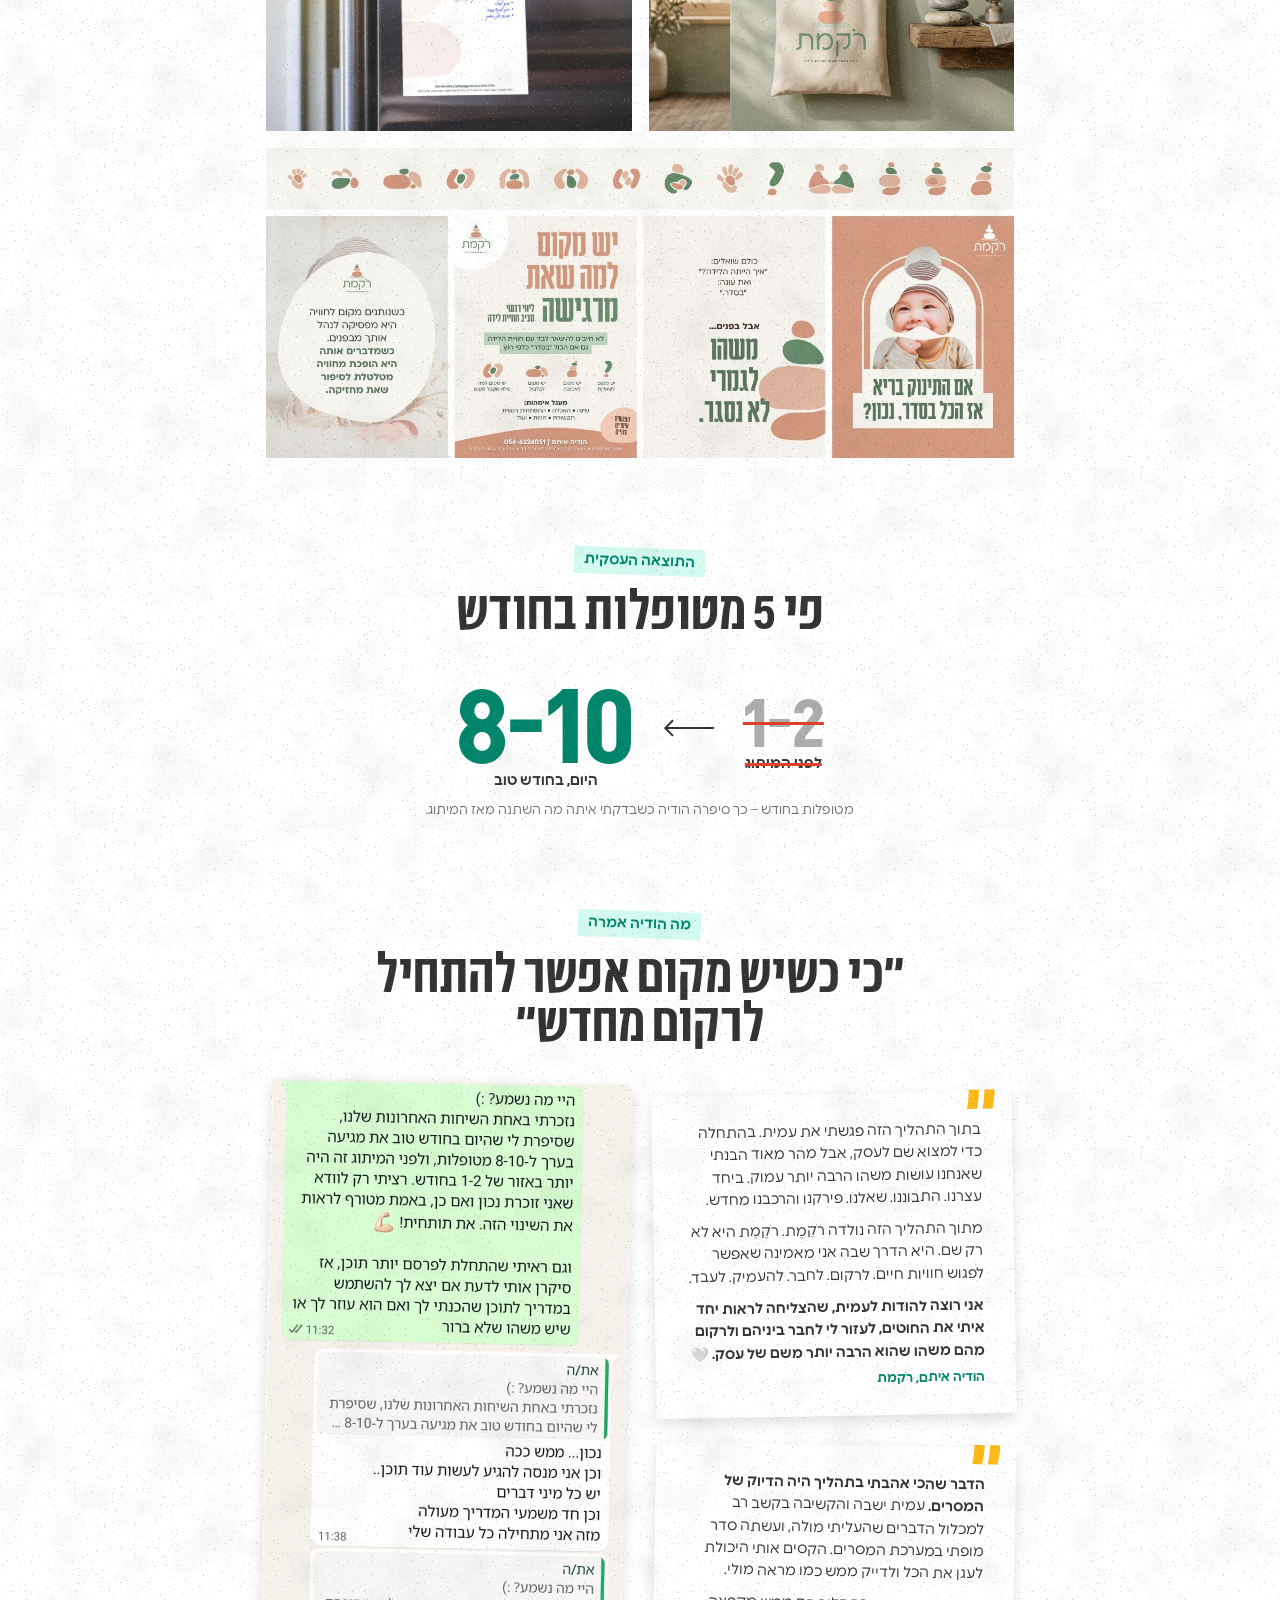
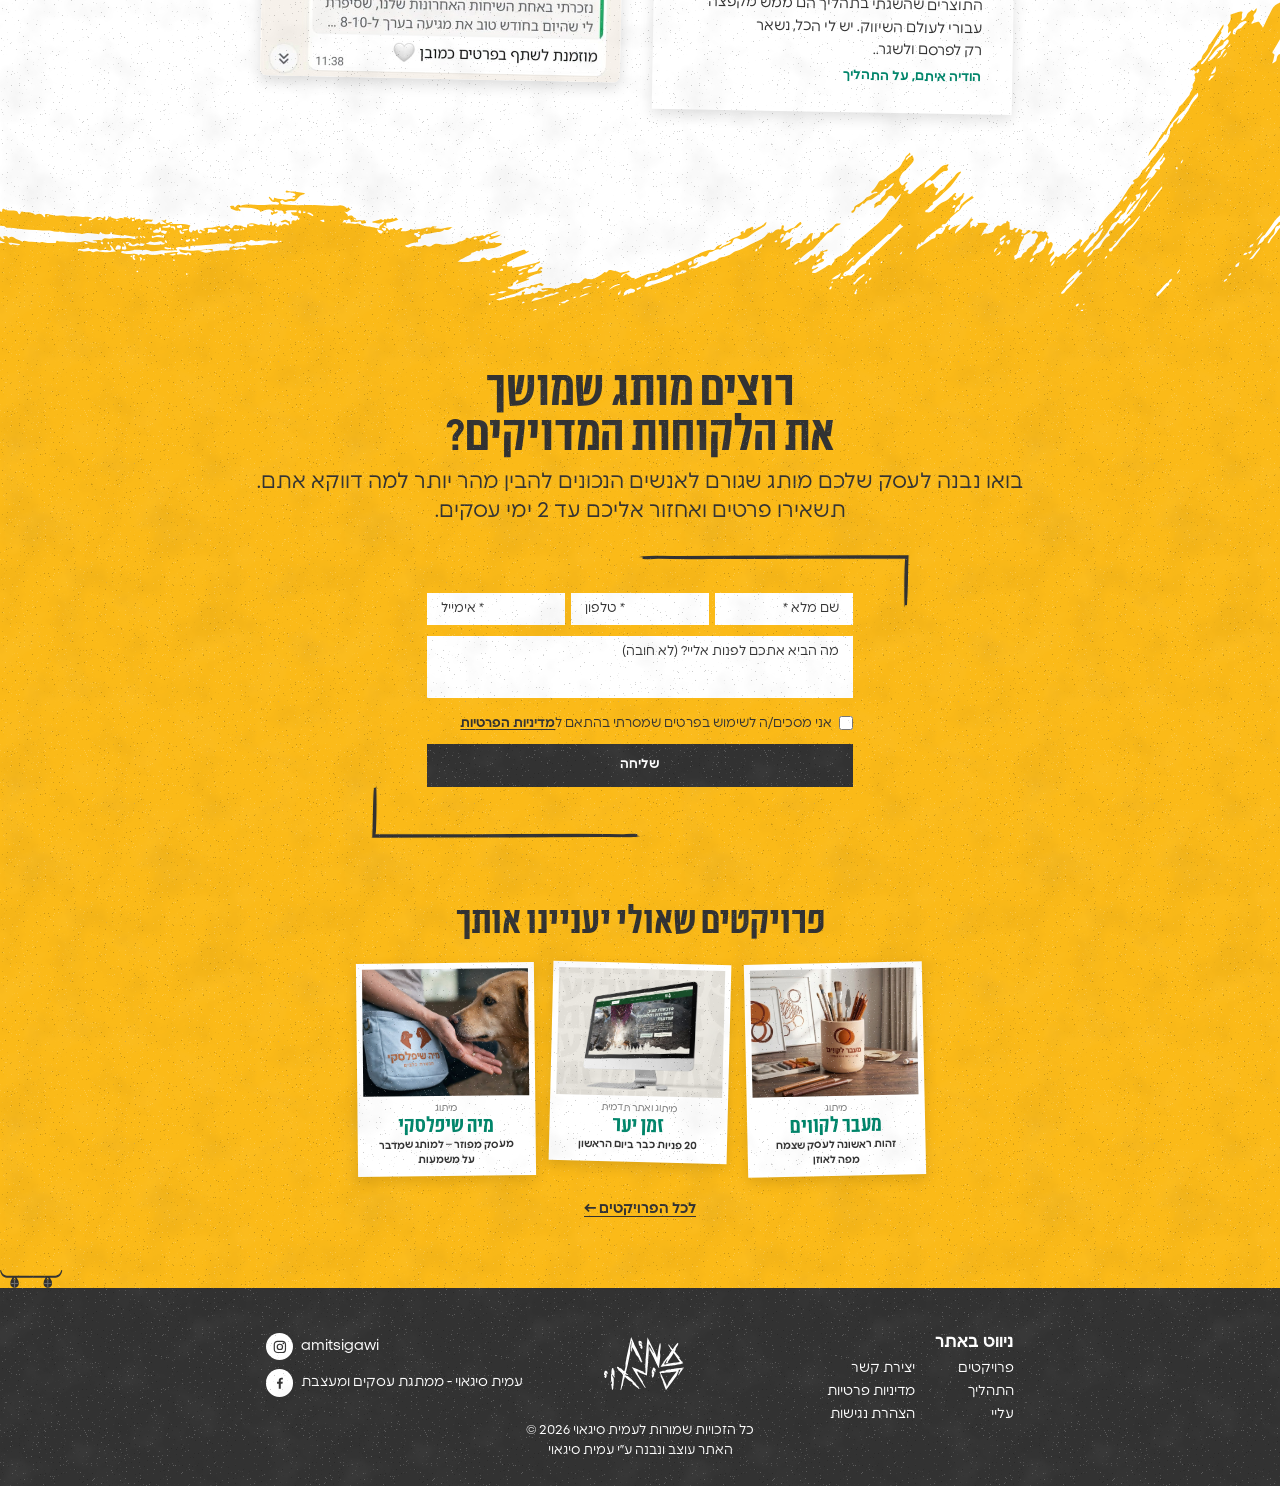
<file: projects/rokemet.html>
<!doctype html>
<html lang="he" dir="rtl">
<head>
  <meta charset="utf-8">
  <meta name="viewport" content="width=device-width, initial-scale=1">
  <title>רֹקמת – מיתוג לליווי אחרי לידה | עמית סיגאוי</title>
  <meta name="description" content="איך עסק לליווי נשים אחרי לידה קיבל שם חדש, מערכת מסרים ושפה ויזואלית שמבוססת על תהליך והתבוננות פנימית. קייס סטאדי של עמית סיגאוי.">
  <link rel="canonical" href="https://amitsigawi.com/projects/rokemet.html">
  <meta property="og:url" content="https://amitsigawi.com/projects/rokemet.html">
  <meta property="og:title" content="רֹקמת – מיתוג לליווי אחרי לידה">
  <meta property="og:image" content="https://amitsigawi.com/assets/projects/rikmat/cover.jpg">
  <meta property="og:locale" content="he_IL">
  <meta name="theme-color" content="#004642">
  <link rel="icon" href="../assets/logo.svg" type="image/svg+xml">
  <link rel="preload" href="../fonts/Danidin-CondensedBlack.woff2" as="font" type="font/woff2" crossorigin>
  <link rel="preload" href="../fonts/Polin-Regular.woff2" as="font" type="font/woff2" crossorigin>
  <link rel="stylesheet" href="../css/style.css?v=31">
  <link rel="stylesheet" href="../css/project.css?v=31">
  <link rel="stylesheet" href="../css/a11y.css?v=31">
  <script>document.documentElement.classList.add("js");</script>
  <script src="../js/a11y.js?v=31"></script>
</head>
<body class="pj-page">
<a class="skip-link" href="#main">דילוג לתוכן הראשי</a>

<header class="site-header">
    <nav class="nav" aria-label="ניווט ראשי">
      <a class="nav__logo" href="../index.html" aria-label="עמית סיגאוי – לדף הבית">
        <img src="../assets/logo.svg" alt="עמית סיגאוי" width="82" height="55">
      </a>
      <button class="nav__toggle" type="button" aria-expanded="false" aria-controls="nav-menu" aria-label="פתיחת תפריט">
        <span></span><span></span><span></span>
      </button>
      <ul class="nav__menu" id="nav-menu">
        <li><a href="../index.html#projects">פרויקטים</a></li>
        <li class="nav__star" aria-hidden="true"><img src="../assets/asterisk.svg" alt=""></li>
        <li><a href="../index.html#process">התהליך</a></li>
        <li class="nav__star" aria-hidden="true"><img src="../assets/asterisk.svg" alt=""></li>
        <li><a href="../index.html#about">עליי</a></li>
        <li class="nav__star" aria-hidden="true"><img src="../assets/asterisk.svg" alt=""></li>
        <li><a href="../index.html#reviews">המלצות</a></li>
        <li class="nav__star" aria-hidden="true"><img src="../assets/asterisk.svg" alt=""></li>
        <li><a href="#cta">יצירת קשר</a></li>
      </ul>
    </nav>
</header>

<div class="page">

  <!-- ===== קאבר ===== -->
  <section class="pj-cover pj-cover--logo" aria-label="רֹקמת – אנימציית הלוגו" style="--cover-bg:#EEF2EC;--cover-ink:#293A2F">
    <video class="pj-cover__media" autoplay muted playsinline preload="auto" poster="../assets/videos/rikmat-logo.jpg" aria-label="אנימציית הלוגו של רֹקמת: האבנים נערמות אחת על השנייה מעל אדוות מים ונכתב השם רֹקמת – ליווי רגשי סביב חוויות לידה"><source src="../assets/videos/rikmat-logo.mp4" type="video/mp4"></video>
    <a class="pj-scroll" href="#main">
      <span>לסיפור המלא</span>
      <svg viewBox="0 0 22 40" aria-hidden="true"><path d="M11 1v36M2 28l9 9.5 9-9.5" fill="none" stroke="currentColor" stroke-width="2.4"/></svg>
    </a>
  </section>

  <main id="main" class="pj pj--rikmat">

    <!-- ===== פתיחה ===== -->
    <section class="pj-intro" aria-labelledby="pj-title">
      <div class="pj-intro__head">
        <p class="pj-kicker">קייס סטאדי</p>
        <h1 class="pj-intro__title" id="pj-title">רֹקמת</h1>
        <p class="pj-intro__sub">מיתוג לליווי נשים ומשפחות אחרי לידה</p>
      </div>
      <dl class="pj-meta">
        <div><dt>הלקוחה</dt><dd>הודיה, אחות לשעבר בפגייה ודולה לאחר לידה</dd></div>
        <div><dt>סוג הפרויקט</dt><dd>שם חדש ומיתוג מחדש</dd></div>
        <div><dt>התפקיד שלי</dt><dd>אסטרטגיית מותג · מציאת שם לעסק · מערכת מסרים · זהות חזותית · סט אייקונים</dd></div>
      </dl>
      <div class="pj-intro__text" data-reveal>
        <h2 class="pj-h3">סקירה כללית</h2>
        <p>הודיה היא אחות לשעבר בפגייה עם ניסיון של עשור בליווי מצבים מורכבים סביב לידה. אחרי שעזבה את בית החולים ופתחה עסק עצמאי, היא רצתה ליצור מותג שיבטא את הליווי העמוק שהיא נותנת לנשים ולמשפחות אחרי לידה.</p>
        <p>האתגר היה לבנות מותג שמצליח להעביר גם רגישות ותמיכה וגם מקצועיות וניסיון רפואי. בנוסף, השם והמיתוג הראשוניים לא הצליחו לבטא את המורכבות של העבודה שלה.</p>
        <p>בתהליך אסטרטגי ועיצובי בנינו יחד שם חדש לעסק, מערכת מסרים ושפה ויזואלית ייחודית שמבוססת על רעיון של תהליך והתבוננות פנימית.</p>
        <p><strong>התוצאה היא מותג שלם שמאפשר להודיה לתקשר בצורה מדויקת יותר עם קהל היעד שלה, ולהציג את הליווי שהיא נותנת בצורה ברורה ובטוחה.</strong></p>
      </div>
    </section>

    <!-- ===== לפני / אחרי ===== -->
    <section class="pj-ba pj-ba--equal" aria-label="לפני ואחרי">
      <figure class="pj-ba__side pj-ba__side--before" data-reveal>
        <span class="pj-sticker pj-sticker--dark">לפני</span>
        <div class="pj-ba__pair">
          <img class="pj-tape" src="../assets/projects/rikmat/before-1.jpg" alt="פלאייר ישן של 'אימהות': יועצת הנקה – מגיעה עד לביתך" loading="lazy" width="900" height="1272">
          <img class="pj-tape" src="../assets/projects/rikmat/before-2.jpg" alt="פלאייר ישן של 'אימהות': מסע אימהות" loading="lazy" width="900" height="1272">
        </div>
        <figcaption>אימהות</figcaption>
      </figure>
      <span class="pj-ba__arrow" aria-hidden="true">
        <svg viewBox="0 0 62 22"><path d="M61 11H2M11 1.5 1.5 11l9.5 9.5" fill="none" stroke="currentColor" stroke-width="2.4"/></svg>
      </span>
      <figure class="pj-ba__side pj-ba__side--after" data-reveal>
        <span class="pj-sticker">אחרי</span>
        <div class="pj-ba__pair pj-ba__pair--after">
          <img class="pj-tape" src="../assets/projects/rikmat/after-flyer.jpg" alt="הפלאייר החדש של רֹקמת: יש מקום למה שאת מרגישה – ליווי רגשי סביב חוויית לידה" loading="lazy" width="900" height="1200">
          <img class="pj-cutout" src="../assets/projects/rikmat/after-phone.webp" alt="הפלאייר של רֹקמת נשלח בקבוצת וואטסאפ, על מסך טלפון" loading="lazy" width="900" height="1209">
        </div>
        <figcaption>רֹקמת</figcaption>
      </figure>
    </section>

    <!-- ===== הבעיה ===== -->
    <section class="pj-section" aria-labelledby="pj-problem">
      <div class="pj-cols">
        <div class="pj-cols__head">
          <p class="pj-kicker">הבעיה</p>
          <h2 class="pj-h2" id="pj-problem">שם שמצמצם את הסיפור</h2>
        </div>
        <div class="pj-cols__body" data-reveal>
          <p>הודיה פתחה עסק לליווי נשים ומשפחות בתקופה הרגישה שאחרי הלידה. השירותים שלה כוללים:</p>
          <ul class="pj-list">
            <li>ייעוץ הנקה</li>
            <li>דולה לאחר לידה</li>
            <li>תמיכה רגשית והתארגנות בבית</li>
            <li>מעגלי אימהות</li>
            <li>ליווי במצבים מורכבים כמו אובדן הריון או לידה שקטה</li>
          </ul>
          <p>המותג הראשוני שלה נקרא "אימהות", שם שנולד מהרצון ליצור "אי של מהות" - מקום בטוח ותומך לנשים. אבל מהר הבנו שהשם מצמצם את הסיפור שלה ופונה רק לאימהות, <strong>בעוד שהליווי שלה נוגע גם בזוגות, במשפחה ובתהליכים רגשיים רחבים יותר.</strong></p>
          <p>בנוסף, המותג היה בתחילת הדרך ולא הייתה מערכת מסרים או שפה ויזואלית ברורה.</p>
        </div>
      </div>
    </section>

    <!-- ===== הצצה לתוצאה ===== -->
    <section class="pj-peek" aria-label="הצצה לתוצאה">
      <figure class="pj-peek__logo" data-reveal>
        <img src="../assets/projects/rikmat/logo-paper.jpg" alt="הלוגו של רֹקמת מודפס על נייר" loading="lazy" width="1196" height="536">
      </figure>
      <div class="pj-peek__tag" data-reveal>
        <p class="pj-peek__tag-text">יש מקום <br>למה שאת <br>מרגישה</p>
        <ul class="pj-peek__dots" aria-hidden="true"><li style="--c:#D89C78"></li><li style="--c:#E4B49C"></li><li style="--c:#60906C"></li><li style="--c:#A8C0A8"></li></ul>
      </div>
      <figure class="pj-peek__wide" data-reveal>
        <img src="../assets/projects/rikmat/fridge-flyer.jpg" alt="פלאייר של רֹקמת תלוי על מקרר עם מגנט" loading="lazy" width="1196" height="671">
      </figure>
    </section>

    <!-- ===== משפט גדול ===== -->
    <section class="pj-quote" aria-label="המשפט שהוביל את הפרויקט">
      <img class="deco brush pj-quote__brush" src="../assets/brush-green.svg" alt="" aria-hidden="true">
      <p class="pj-quote__text" data-reveal>המטרה הייתה ליצור מותג<br><span>שמרגיש עמוק יותר ומבטא תהליך.</span></p>
    </section>

    <!-- ===== התהליך ===== -->
    <section class="pj-section" aria-labelledby="pj-process">
      <div class="pj-cols">
        <div class="pj-cols__head">
          <p class="pj-kicker">התהליך</p>
          <h2 class="pj-h2" id="pj-process">הכול התחיל בשיחת עומק</h2>
        </div>
        <div class="pj-cols__body" data-reveal>
          <p>התחלנו בשיחת עומק כדי להבין את הסיפור של העסק ואת הצורך שהוא פותר לנשים ולמשפחות אחרי לידה. במהלך השיחה הבנו שהליווי של הודיה לא מתמקד רק בלידות רגילות, אלא גם במקומות מורכבים יותר כמו אובדן הריון או לידה שקטה - <strong>תחומים שכמעט לא מקבלים מקום אצל דולות אחרות.</strong></p>
          <p>בנוסף, להודיה יש ניסיון של עשור כאחות בפגייה, והיא חוותה מקרוב גם מצבים מורכבים וקשים. היה חשוב שהמיתוג יבטא גם את העומק הזה.</p>
          <p>לאחר שלב המחקר והאסטרטגיה עברנו לתהליך של פיתוח שם חדש לעסק, ומשם פיתחנו את השפה הוויזואלית של המותג.</p>
        </div>
      </div>

      <ul class="pj-insights">
        <li class="pj-insight" data-reveal><span class="pj-insight__num">1</span><p>ליווי <br>אחרי לידה</p></li>
        <li class="pj-insight" data-reveal><span class="pj-insight__num">2</span><p>מקום גם <br>למצבים מורכבים</p></li>
        <li class="pj-insight" data-reveal><span class="pj-insight__num">3</span><p>עשור של <br>ניסיון בפגייה</p></li>
      </ul>

      <figure class="pj-figure" data-reveal>
        <img src="../assets/projects/rikmat/strategy-doc.jpg" alt="עמודים מתוך מסמך אסטרטגיית המותג של רֹקמת" loading="lazy" width="1400" height="780">
      </figure>
      <!-- מפת המקום הפנוי – לפי עמודי המתחרים במסמך האסטרטגיה -->
      <figure class="pj-map pj-map--rikmat" data-reveal>
        <svg class="pj-map__svg" viewBox="0 -30 1000 720" role="img" aria-labelledby="pj-map-title pj-map-desc">
          <title id="pj-map-title">מפת המקום הפנוי: איפה רֹקמת יושבת ביחס למתחרות</title>
          <desc id="pj-map-desc">ציר אופקי מ"סביב הלידה והתינוק" ל"סביב האם והמורכבות", ציר אנכי מ"רך וקהילתי" ל"קליני ומקצועי". לירון שלו נאוה: התפתחות וייעוץ שינה לתינוקות, פרקטי ומקצועי. אביבה ברזילי: מיילדת, קורסי הכנה ללידה וזכויות, ממוקדת בלידה עצמה. מבראשית: דולה חמה וקהילת אימהות, רכה וקהילתית. רֹקמת: ניסיון קליני מהפגייה וליווי רגשי שמחזיק גם מורכבות.</desc>
          <defs>
            <filter id="pj-pencil" x="-5%" y="-5%" width="110%" height="110%">
              <feTurbulence type="fractalNoise" baseFrequency="0.035" numOctaves="2" seed="3" result="n"/>
              <feDisplacementMap in="SourceGraphic" in2="n" scale="4" xChannelSelector="R" yChannelSelector="G"/>
            </filter>
          </defs>
          <g class="pj-map__lines">
            <path d="M0 70H1000M0 120H1000M0 170H1000M0 220H1000M0 270H1000M0 320H1000M0 370H1000M0 420H1000M0 470H1000M0 520H1000M0 570H1000M0 620H1000"/>
          </g>
          <g class="pj-map__pencil" filter="url(#pj-pencil)">
            <path d="M500 590C499 450 502 260 500 70M488 92 500 66 513 93M488 568 500 594 513 567"/>
            <path d="M60 340C300 343 700 337 940 340M916 328 942 340 917 353M84 328 58 340 83 353"/>
            <ellipse cx="700" cy="150" rx="22" ry="19"/><ellipse cx="698" cy="148" rx="25" ry="21" transform="rotate(-8 698 148)"/>
            <ellipse cx="760" cy="470" rx="19" ry="17"/><ellipse cx="762" cy="468" rx="22" ry="19" transform="rotate(10 762 468)"/>
            <ellipse cx="270" cy="500" rx="19" ry="17"/><ellipse cx="268" cy="499" rx="22" ry="19" transform="rotate(-6 268 499)"/>
          </g>
          <path class="pj-map__marker" d="M168 168c40-34 158-36 196-6 30 24 6 66-48 74-70 10-182 6-170-36 3-12 10-22 22-32z"/>
          <path class="pj-map__circle" filter="url(#pj-pencil)" d="M150 198c-6-44 92-66 174-56 70 8 98 46 66 74-34 30-168 34-216 10-30-15-34-38-6-58 20-14 60-22 100-24"/>
          <path class="pj-map__arrow" filter="url(#pj-pencil)" d="M440 238c-8-14-20-24-34-28M414 202l-12 6 8 12"/>
          <g class="pj-map__text">
            <text x="500" y="44" text-anchor="middle" class="pj-map__axis">קליני ומקצועי</text>
            <text x="500" y="626" text-anchor="middle" class="pj-map__axis">רך וקהילתי</text>
            <text x="935" y="304" text-anchor="end" class="pj-map__axis" transform="rotate(-2 935 304)">סביב הלידה והתינוק</text>
            <text x="64" y="304" text-anchor="start" class="pj-map__axis" transform="rotate(2 64 304)">סביב האם והמורכבות</text>
            <text x="700" y="198" text-anchor="middle" class="pj-map__name" transform="rotate(-2 700 198)">לירון שלו נאוה</text>
            <text x="760" y="518" text-anchor="middle" class="pj-map__name" transform="rotate(2 760 518)">אביבה ברזילי</text>
            <text x="270" y="548" text-anchor="middle" class="pj-map__name" transform="rotate(-1 270 548)">מבראשית</text>
            <text x="266" y="206" text-anchor="middle" class="pj-map__win">רֹקמת</text>
            <text x="478" y="276" text-anchor="end" class="pj-map__note" transform="rotate(-3 478 276)">ניסיון קליני + ליווי רגשי</text>
          </g>
        </svg>
        <figcaption>מפת המקום הפנוי: מקצועיות מהפגייה, עם מקום גם למה שמורכב</figcaption>
      </figure>
    </section>

    <!-- ===== האתגרים ===== -->
    <section class="pj-section" aria-labelledby="pj-challenge">
      <div class="pj-cols">
        <div class="pj-cols__head">
          <p class="pj-kicker">האתגרים</p>
          <h2 class="pj-h2" id="pj-challenge">רגישות ומקצועיות באותו מותג</h2>
        </div>
        <div class="pj-cols__body" data-reveal>
          <p>האתגר המרכזי היה ליצור מותג שמצליח להעביר כמה רבדים בו זמנית: מצד אחד רגישות, תמיכה והתבוננות פנימית. מצד שני מקצועיות וניסיון שמגיעים מעשור של עבודה בפגייה.</p>
          <p>בנוסף, היה צורך להתרחק מהשפה הוויזואלית הנפוצה בתחום, שמבוססת לרוב על אייקונים של היריון או תינוקות. <strong>המטרה הייתה ליצור מותג שמרגיש עמוק יותר ומבטא תהליך.</strong></p>
        </div>
      </div>
      <!-- לוח השמות -->
      <div class="pj-names" aria-label="חלק מהשמות שנבדקו בדרך לשם הסופי">
        <span class="pj-name" style="--x:6%;--y:6%;--r:-6deg">במרחב שלך<em>לא</em></span>
        <span class="pj-name" style="--x:44%;--y:2%;--r:4deg">מרחב<em>יש כבר</em></span>
        <span class="pj-name" style="--x:70%;--y:16%;--r:-3deg">עוגן<em>יש כבר</em></span>
        <span class="pj-name" style="--x:8%;--y:46%;--r:5deg">אחרי הרגע<em>לא</em></span>
        <span class="pj-name pj-name--maybe" style="--x:54%;--y:44%;--r:-5deg">להיות<em>מעניין</em></span>
        <span class="pj-name pj-name--win" style="--x:32%;--y:78%;--r:-3deg">רֹקמת<em>זה!</em></span>
      </div>
    </section>

    <!-- ===== השם: Reveal ===== -->
    <section class="pj-reveal" aria-labelledby="pj-name">
      <p class="pj-kicker pj-kicker--light">השם</p>
      <h2 class="pj-reveal__word pj-reveal__word--soft" id="pj-name" aria-label="רֹקמת">
        <span class="pj-niq">רֹ<i aria-hidden="true">ר</i></span><span>ק</span><span>מ</span><span>ת</span>
      </h2>
      <div class="pj-reveal__text" data-reveal>
        <p>השם שנבחר בסופו של דבר הוא "רֹקמת".</p>
        <p><strong>שם שמדבר על תהליך: לרקום מחדש, לאט ובעדינות, גם את מה שלא הסתדר.</strong></p>
        <p>השם החדש יוצר שפה שמדברת על ליווי ולא רק על רגע הלידה עצמו - ומשם פיתחנו את השפה הוויזואלית של המותג.</p>
      </div>
    </section>

        <!-- ===== שיטת הזרה ===== -->
    <section class="pj-section" aria-labelledby="pj-zara-title">
      <div class="pj-cols">
        <div class="pj-cols__head">
          <p class="pj-kicker">שיטת הזרה</p>
          <h2 class="pj-h2" id="pj-zara-title">להתרחק מהמובן מאליו</h2>
        </div>
        <div class="pj-cols__body" data-reveal>
          <p>לפני הסקיצות אני כותבת שני מעגלים. במעגל הפנימי – כל מה שעולה מיד כשמדברים על העסק. במעגל החיצוני – מילים שקשורות, אבל לא בצורה שחושבים עליה ישר.</p>
          <p>משם מגיעים הרעיונות שלא נראים כמו כל השאר בתחום.</p>
        </div>
      </div>
      <figure class="pj-zara pj-map--rikmat" data-reveal>
        <svg class="pj-zara__svg" viewBox="0 0 1000 720" role="img" aria-labelledby="pj-zara-t pj-zara-d">
          <title id="pj-zara-t">שיטת הזרה – רֹקמת</title>
          <desc id="pj-zara-d">במעגל הפנימי: לידה, הריון, תינוק, בטן, הנקה, עריסה, אמא. במעגל החיצוני: רוג'ום, חוטים, ריקמה, אדוות מים, איזון, נשימה, קן, מסע. המילים שנבחרו לסמל: רוג'ום, אדוות מים.</desc>
          <defs><filter id="pj-pencil-z" x="-5%" y="-5%" width="110%" height="110%"><feTurbulence type="fractalNoise" baseFrequency="0.035" numOctaves="2" seed="7" result="n"/><feDisplacementMap in="SourceGraphic" in2="n" scale="5" xChannelSelector="R" yChannelSelector="G"/></filter></defs>
          <g filter="url(#pj-pencil-z)">
            <ellipse class="pj-zara__ring" cx="500" cy="360" rx="478" ry="342"/><ellipse class="pj-zara__ring" cx="503" cy="358" rx="472" ry="346" transform="rotate(-1.5 503 358)"/>
            <ellipse class="pj-zara__ring pj-zara__ring--in" cx="500" cy="360" rx="196" ry="166"/><ellipse class="pj-zara__ring" cx="497" cy="362" rx="190" ry="170" transform="rotate(2 497 362)"/>
          </g>
          <text class="pj-zara__lbl" x="500" y="48" text-anchor="middle">מה שמתחבר אחרת</text>
          <text class="pj-zara__lbl" x="500" y="222" text-anchor="middle">מה שעולה מיד</text>
          <g class="pj-zara__g pj-zara__g--in"><text class="pj-zara__w pj-zara__w--in" x="500" y="360" text-anchor="middle" dominant-baseline="middle">לידה</text><text class="pj-zara__w pj-zara__w--in" x="500" y="264" text-anchor="middle" dominant-baseline="middle">הריון</text><text class="pj-zara__w pj-zara__w--in" x="602.2" y="312" text-anchor="middle" dominant-baseline="middle">תינוק</text><text class="pj-zara__w pj-zara__w--in" x="602.2" y="408" text-anchor="middle" dominant-baseline="middle">בטן</text><text class="pj-zara__w pj-zara__w--in" x="500" y="456" text-anchor="middle" dominant-baseline="middle">הנקה</text><text class="pj-zara__w pj-zara__w--in" x="397.8" y="408" text-anchor="middle" dominant-baseline="middle">עריסה</text><text class="pj-zara__w pj-zara__w--in" x="397.8" y="312" text-anchor="middle" dominant-baseline="middle">אמא</text></g>
          <g class="pj-zara__g pj-zara__g--out"><text class="pj-zara__w" x="808.4" y="257.6" text-anchor="middle" dominant-baseline="middle" transform="rotate(2 808.4 257.6)">חוטים</text><text class="pj-zara__w" x="810.6" y="458.1" text-anchor="middle" dominant-baseline="middle" transform="rotate(-2 810.6 458.1)">ריקמה</text><text class="pj-zara__w" x="374.5" y="602.9" text-anchor="middle" dominant-baseline="middle" transform="rotate(-3 374.5 602.9)">איזון</text><text class="pj-zara__w" x="191.6" y="462.4" text-anchor="middle" dominant-baseline="middle" transform="rotate(2 191.6 462.4)">נשימה</text><text class="pj-zara__w" x="189.4" y="261.9" text-anchor="middle" dominant-baseline="middle" transform="rotate(-2 189.4 261.9)">קן</text><text class="pj-zara__w" x="369.1" y="118.8" text-anchor="middle" dominant-baseline="middle" transform="rotate(3 369.1 118.8)">מסע</text></g>
          <g class="pj-zara__g pj-zara__g--win"><ellipse class="pj-zara__mark" cx="625.5" cy="117.1" rx="112" ry="34" transform="rotate(-4 625.5 117.1)"/><text class="pj-zara__win" x="625.5" y="117.1" text-anchor="middle" dominant-baseline="middle">רוג'ום</text><ellipse class="pj-zara__mark" cx="630.9" cy="601.2" rx="151" ry="34" transform="rotate(-4 630.9 601.2)"/><text class="pj-zara__win" x="630.9" y="601.2" text-anchor="middle" dominant-baseline="middle">אדוות מים</text></g>
        </svg>
        <figcaption>הרוג'ום והאדווה – מהמעגל החיצוני – הפכו לסמל: דרך, תהליך והשפעה עדינה שמתפשטת. במקום עוד אישה בהריון.</figcaption>
      </figure>
    </section>

    <!-- ===== הפתרון ===== -->
    <section class="pj-section" aria-labelledby="pj-solution">
      <div class="pj-cols">
        <div class="pj-cols__head">
          <p class="pj-kicker">הפתרון</p>
          <h2 class="pj-h2" id="pj-solution">רוג'ום ואדוות מים</h2>
        </div>
        <div class="pj-cols__body" data-reveal>
          <p>כדי לבטא את הרעיון של תהליך והתבוננות פנימית, בנינו שפה ויזואלית שמבוססת על שני סמלים מרכזיים:</p>
          <ul class="pj-list">
            <li><strong>רוג'ום</strong> - שמסמל דרך, תהליך ונקודות ציון במסע.</li>
            <li><strong>אדוות מים</strong> - שמייצגות השפעה עדינה שמתפשטת.</li>
          </ul>
          <p>השילוב ביניהם יוצר סמל שמדבר על תהליך, תמיכה וליווי.</p>
          <p>בנוסף יצרנו מערכת אייקונים ייחודית שמבוססת על צורת הרוג'ום, כך שהשפה הגרפית יכולה להופיע גם בפוסטים, פלאיירים וחומרים נוספים.</p>
        </div>
      </div>

      <div class="pj-steps pj-steps--imgs">
        <figure class="pj-figure" data-reveal><img src="../assets/projects/rikmat/sketches.jpg" alt="סקיצות ידניות במחברת: מפת שמות סביב 'רקמת החיים' וסקיצות של אבנים מאוזנות" loading="lazy" width="1198" height="1199"><figcaption>סקיצות</figcaption></figure>
        <figure class="pj-figure pj-figure--span2" data-reveal><img src="../assets/projects/rikmat/logo-options.jpg" alt="3 כיווני לוגו לרֹקמת" loading="lazy" width="1197" height="449"><figcaption>כל הכיוונים ללוגו</figcaption></figure>
      </div>

      <figure class="pj-figure pj-figure--wide" data-reveal>
        <img src="../assets/projects/rikmat/phone-hand.jpg" alt="יד מחזיקה טלפון בבית קפה, ובו פוסט של רֹקמת: גם אם עברו שנים – זה לא חייב למנוע ממך לסגור מעגל עם חוויית הלידה שלך" loading="lazy" width="1536" height="1024">
        <figcaption>הסמל והשפה בפוסט אמיתי</figcaption>
      </figure>
    </section>

    <!-- ===== ההחלטות ===== -->
    <section class="pj-section" aria-labelledby="pj-decisions">
      <div class="pj-center-head">
        <p class="pj-kicker">ההחלטות</p>
        <h2 class="pj-h2" id="pj-decisions">מה בחרתי - ועל מה ויתרתי</h2>
      </div>
      <div class="pj-notes pj-notes--3">
        <article class="pj-note" data-reveal>
          <h3>שפה שמדברת על תהליך</h3>
          <p>התמקדתי בשפה עיצובית שמדברת על תהליך ועומק רגשי, כי זה הבידול המרכזי של העסק.</p>
        </article>
        <article class="pj-note" data-reveal>
          <h3>בלי אייקונים של היריון ותינוקות</h3>
          <p>ויתרתי על אייקונים קלאסיים של היריון ותינוקות, כי הם מצמצמים את הסיפור ופונים לקהל צר יותר ממה שהודיה באמת רוצה ללוות.</p>
        </article>
        <article class="pj-note" data-reveal>
          <h3>סט אייקונים<br>מהרוג'ום</h3>
          <p>בחרנו לבנות שפה ויזואלית שמבוססת על הרוג'ום, כולל סט אייקונים ייחודי שניתן להשתמש בו בכל החומרים השיווקיים.</p>
        </article>
      </div>

      <div class="pj-boards">
        <figure class="pj-figure pj-board pj-board--pick" data-reveal>
          <span class="pj-board__tag">הכיוון שנבחר</span>
          <img src="../assets/projects/rikmat/focus-1.jpg" alt="לוח מיקוד 1 שנבחר: ירוק מרווה, טרקוטה ואפרסק, אבנים מאוזנות, אייקונים וצילומי אמהות" loading="lazy" width="1400" height="316">
          <figcaption>לוח מיקוד 1 – אבנים, תהליך ואיזון</figcaption>
        </figure>
        <figure class="pj-figure pj-board pj-board--muted" data-reveal>
          <img src="../assets/projects/rikmat/focus-2.jpg" alt="לוח מיקוד 2 שלא נבחר: תכלת ואפרסק רכים, ספירלות ואדוות" loading="lazy" width="1400" height="316">
          <figcaption>לוח מיקוד 2</figcaption>
        </figure>
      </div>
      <div class="pj-palette pj-palette--solo">
        <ul class="pj-swatches" aria-label="פלטת הצבעים של המותג">
          <li class="pj-swatch" style="--c:#D89C78" data-reveal><span dir="ltr">#D89C78</span>טרקוטה</li>
          <li class="pj-swatch pj-swatch--light" style="--c:#E4B49C" data-reveal><span dir="ltr">#E4B49C</span>אפרסק</li>
          <li class="pj-swatch" style="--c:#60906C" data-reveal><span dir="ltr">#60906C</span>ירוק</li>
          <li class="pj-swatch pj-swatch--light" style="--c:#A8C0A8" data-reveal><span dir="ltr">#A8C0A8</span>מרווה</li>
        </ul>
      </div>
    </section>

    <!-- ===== התוצאה ===== -->
    <section class="pj-section pj-final" aria-labelledby="pj-final">
      <div class="pj-center-head">
        <p class="pj-kicker">התוצאה</p>
        <h2 class="pj-h2" id="pj-final">עומק, רגישות ותהליך</h2>
        <p class="pj-lead" data-reveal>נוצר מותג שמצליח להעביר עומק, רגישות ותהליך, ולא רק את רגע הלידה עצמו. השם החדש "רֹקמת" יוצר שפה שמדברת על תהליך ועל מקום לכל מה שמרגישים, והשפה הגרפית מאפשרת להודיה ליצור תוכן בצורה אחידה וברורה.</p>
        <p class="pj-lead" data-reveal>הודיה קיבלה מערכת מסרים ברורה ושפה עיצובית שלמה, שמאפשרות לה ליצור תוכן ולהגיע לקהל היעד שלה בצורה מדויקת יותר. המותג החדש נותן לה ביטחון להציג את השירותים שלה בצורה ברורה - גם ברשתות החברתיות וגם בחומרים שיווקיים נוספים.</p>
      </div>
      <div class="pj-gallery">
        <figure class="pj-gallery__item pj-gallery__item--full" data-reveal><img src="../assets/projects/rikmat/giftbox.jpg" alt="קופסת מתנה מבד פשתן עם נייר עטיפה בלוגו של רֹקמת, כרטיס ברכה ואבני נחל, לצד ספר בכריכת בד עם הלוגו" loading="lazy" width="1536" height="1024"></figure>
        <figure class="pj-gallery__item pj-gallery__item--full" data-reveal><img src="../assets/projects/rikmat/cards.jpg" alt="כרטיסי ביקור של רֹקמת על בד פשתן, לצד אבני נחל בטרקוטה ובמרווה וענף אקליפטוס" loading="lazy" width="1264" height="848"></figure>
        <figure class="pj-gallery__item pj-gallery__item--43" data-reveal><img src="../assets/projects/rikmat/tote.jpg" alt="תיק בד עם הלוגו של רֹקמת תלוי על קיר בגוון מרווה, ליד מדף עם אבנים מאוזנות" loading="lazy" width="1024" height="1024"></figure>
        <figure class="pj-gallery__item pj-gallery__item--43" data-reveal><img src="../assets/projects/rikmat/fridge-flyer.jpg" alt="פלאייר של רֹקמת תלוי על מקרר עם מגנט" loading="lazy" width="1196" height="671"></figure>
        <figure class="pj-gallery__item pj-gallery__item--full" data-reveal><img src="../assets/projects/rikmat/posts-grid.jpg" alt="סט האייקונים מהרוג'ום ופוסטים לאינסטגרם בשפה החדשה של רֹקמת" loading="lazy" width="1400" height="580"></figure>
      </div>
    </section>

    <!-- ===== התוצאה העסקית ===== -->
    <section class="pj-section" aria-labelledby="pj-business">
      <div class="pj-center-head">
        <p class="pj-kicker">התוצאה העסקית</p>
        <h2 class="pj-h2" id="pj-business">פי 5 מטופלות בחודש</h2>
      </div>
      <div class="pj-stat" data-reveal role="img" aria-label="לפני המיתוג: 1 עד 2 מטופלות בחודש. היום, בחודש טוב: 8 עד 10 מטופלות.">
        <span class="pj-stat__num pj-stat__num--before">1-2<span class="pj-stat__lbl">לפני המיתוג</span></span>
        <span class="pj-stat__arrow" aria-hidden="true"><svg viewBox="0 0 62 22"><path d="M61 11H2M11 1.5 1.5 11l9.5 9.5" fill="none" stroke="currentColor" stroke-width="2.4"/></svg></span>
        <span class="pj-stat__num">8-10<span class="pj-stat__lbl">היום, בחודש טוב</span></span>
      </div>
      <p class="pj-stat-note" data-reveal>מטופלות בחודש – כך סיפרה הודיה כשבדקתי איתה מה השתנה מאז המיתוג.</p>
    </section>

    <!-- ===== ההמלצות של הודיה ===== -->
    <section class="pj-section pj-testis" aria-labelledby="pj-proof">
      <div class="pj-center-head">
        <p class="pj-kicker">מה הודיה אמרה</p>
        <h2 class="pj-h2" id="pj-proof">"כי כשיש מקום אפשר להתחיל לרקום מחדש"</h2>
      </div>
      <div class="pj-testis__grid">
        <blockquote class="pj-testi" data-reveal>
          <p>בתוך התהליך הזה פגשתי את עמית. בהתחלה כדי למצוא שם לעסק, אבל מהר מאוד הבנתי שאנחנו עושות משהו הרבה יותר עמוק. ביחד עצרנו. התבוננו. שאלנו. פירקנו והרכבנו מחדש.</p>
          <p>מתוך התהליך הזה נולדה רֹקֶמֶת. רֹקֶמֶת היא לא רק שם. היא הדרך שבה אני מאמינה שאפשר לפגוש חוויות חיים. לרקום. לחבר. להעמיק. לעבד.</p>
          <p><strong>אני רוצה להודות לעמית, שהצליחה לראות יחד איתי את החוטים, לעזור לי לחבר ביניהם ולרקום מהם משהו שהוא הרבה יותר משם של עסק. 🤍</strong></p>
          <cite>הודיה איתם, רֹקמת</cite>
        </blockquote>
        <blockquote class="pj-testi" data-reveal>
          <p><strong>הדבר שהכי אהבתי בתהליך היה הדיוק של המסרים.</strong> עמית ישבה והקשיבה בקשב רב למכלול הדברים שהעליתי מולה, ועשתה סדר מופתי במערכת המסרים. הקסים אותי היכולת לעגן את הכל ולדייק ממש כמו מראה מולי.</p>
          <p>התוצרים שהשגתי בתהליך הם ממש מקפצה עבורי לעולם השיווק. יש לי הכל, נשאר רק לפרסם ולשגר..</p>
          <cite>הודיה איתם, על התהליך</cite>
        </blockquote>
        <figure class="pj-testi-shot" data-reveal>
          <img src="../assets/projects/rikmat/chat-results.jpg" alt="שיחת וואטסאפ עם הודיה: היום בחודש טוב את מגיעה בערך ל-8-10 מטופלות, ולפני המיתוג זה היה יותר באזור של 1-2 בחודש. הודיה: נכון... ממש ככה" loading="lazy" width="700" height="1164">
        </figure>
      </div>
    </section>

    <!-- ===== יצירת קשר ===== -->
    <section class="pj-cta contact" id="cta" aria-labelledby="pj-cta-title">
      <img class="deco brush pj-cta__brush" src="../assets/brush-yellow.svg" alt="" aria-hidden="true">
      <h2 class="title title--dark" id="pj-cta-title">רוצים מותג שמושך <br>את הלקוחות המדויקים?</h2>
      <p class="contact__text">בואו נבנה לעסק שלכם מותג שגורם לאנשים הנכונים להבין מהר יותר למה דווקא אתם. <br>תשאירו פרטים ואחזור אליכם עד 2 ימי עסקים.</p>

      <div class="form-wrap">
        <img class="form-wrap__corner form-wrap__corner--top" src="../assets/form-corner.svg" alt="" aria-hidden="true">
        <img class="form-wrap__corner form-wrap__corner--bottom" src="../assets/form-corner.svg" alt="" aria-hidden="true">

        <form class="lead-form" id="lead-form" novalidate>
          <div class="field field--name">
            <label class="sr-only" for="f-name">שם מלא</label>
            <input id="f-name" name="name" type="text" placeholder="שם מלא *" autocomplete="name" required>
          </div>
          <div class="field field--phone">
            <label class="sr-only" for="f-phone">טלפון</label>
            <input id="f-phone" name="phone" type="tel" placeholder="טלפון *" autocomplete="tel" inputmode="tel" required>
          </div>
          <div class="field field--email">
            <label class="sr-only" for="f-email">אימייל</label>
            <input id="f-email" name="email" type="email" placeholder="אימייל *" autocomplete="email" inputmode="email" dir="auto" required>
          </div>
          <div class="field field--msg">
            <label class="sr-only" for="f-msg">מה הביא אתכם לפנות אליי?</label>
            <textarea id="f-msg" name="message" placeholder="מה הביא אתכם לפנות אליי? (לא חובה)" rows="3"></textarea>
          </div>
          <div class="hp" aria-hidden="true">
            <label for="f-website">אתר</label>
            <input id="f-website" name="website" type="text" tabindex="-1" autocomplete="off">
          </div>
          <div class="field field--consent">
            <input id="f-consent" name="consent" type="checkbox" value="yes" required>
            <label for="f-consent">אני מסכים/ה לשימוש בפרטים שמסרתי בהתאם ל<a href="../privacy.html" target="_blank">מדיניות הפרטיות</a></label>
          </div>
          <button class="lead-form__submit" type="submit">שליחה</button>
          <p class="lead-form__status" role="status" aria-live="polite"></p>
        </form>
      </div>
      <div class="pj-more">
        <h2 class="pj-more__title">פרויקטים שאולי יעניינו אותך</h2>
        <ul class="pj-more__grid"></ul>
        <a class="pj-more__all" href="../index.html#projects">לכל הפרויקטים ←</a>
      </div>
    </section>

  </main>

  <!-- ===== FOOTER ===== -->
  <footer class="footer">
    <div class="footer__skate" aria-hidden="true">
      <svg viewBox="0 0 120 40">
        <path class="sk-deck" d="M2 4c2 8 7 11 14 11h88c7 0 12-3 14-11l2 .6c-1.6 10-8 14.4-16 14.4H16C8 19 1.6 14.6 0 4.6z"/>
        <path class="sk-truck" d="M26 18l-4 8M30 18l4 8M90 18l-4 8M94 18l4 8"/>
        <g class="sk-wheel" style="transform-origin:28px 30px"><circle cx="28" cy="30" r="7"/><path d="M28 23v14M21 30h14"/></g>
        <g class="sk-wheel" style="transform-origin:92px 30px"><circle cx="92" cy="30" r="7"/><path d="M92 23v14M85 30h14"/></g>
      </svg>
    </div>
    <div class="footer__nav">
      <p class="footer__heading">ניווט באתר</p>
      <ul>
        <li><a href="../index.html#projects">פרויקטים</a></li>
        <li><a href="../index.html#contact">יצירת קשר</a></li>
        <li><a href="../index.html#process">התהליך</a></li>
        <li><a href="../privacy.html">מדיניות פרטיות</a></li>
        <li><a href="../index.html#about">עליי</a></li>
        <li><a href="../accessibility.html">הצהרת נגישות</a></li>
      </ul>
    </div>

    <a class="footer__logo" href="../index.html" aria-label="לדף הבית"><img src="../assets/logo.svg" alt="עמית סיגאוי" width="82" height="55"></a>

    <ul class="footer__social">
      <li>
        <a href="https://www.instagram.com/amitsigawi" target="_blank" rel="noopener">
          <span class="footer__icon"><svg viewBox="0 0 24 24" aria-hidden="true"><rect x="3.5" y="3.5" width="17" height="17" rx="5" fill="none" stroke="currentColor" stroke-width="1.8"/><circle cx="12" cy="12" r="4" fill="none" stroke="currentColor" stroke-width="1.8"/><circle cx="17.3" cy="6.7" r="1.2" fill="currentColor"/></svg></span>
          <span dir="ltr">amitsigawi</span>
        </a>
      </li>
      <li>
        <a href="#" target="_blank" rel="noopener" data-todo="facebook">
          <span class="footer__icon"><svg viewBox="0 0 24 24" aria-hidden="true"><path d="M13.4 21v-7.6h2.6l.4-3h-3V8.5c0-.9.3-1.5 1.5-1.5h1.6V4.3c-.3 0-1.2-.1-2.3-.1-2.3 0-3.9 1.4-3.9 4v2.2H7.7v3h2.6V21h3.1Z" fill="currentColor"/></svg></span>
          <span>עמית סיגאוי - ממתגת עסקים ומעצבת</span>
        </a>
      </li>
    </ul>

    <p class="footer__copy"><span>כל הזכויות שמורות לעמית סיגאוי <span id="year">2026</span> ©</span><span>האתר עוצב ונבנה ע”י עמית סיגאוי</span></p>
  </footer>

</div>

<script src="../js/config.js?v=31"></script>
<script src="../js/main.js?v=31"></script>
</body>
</html>
</file>
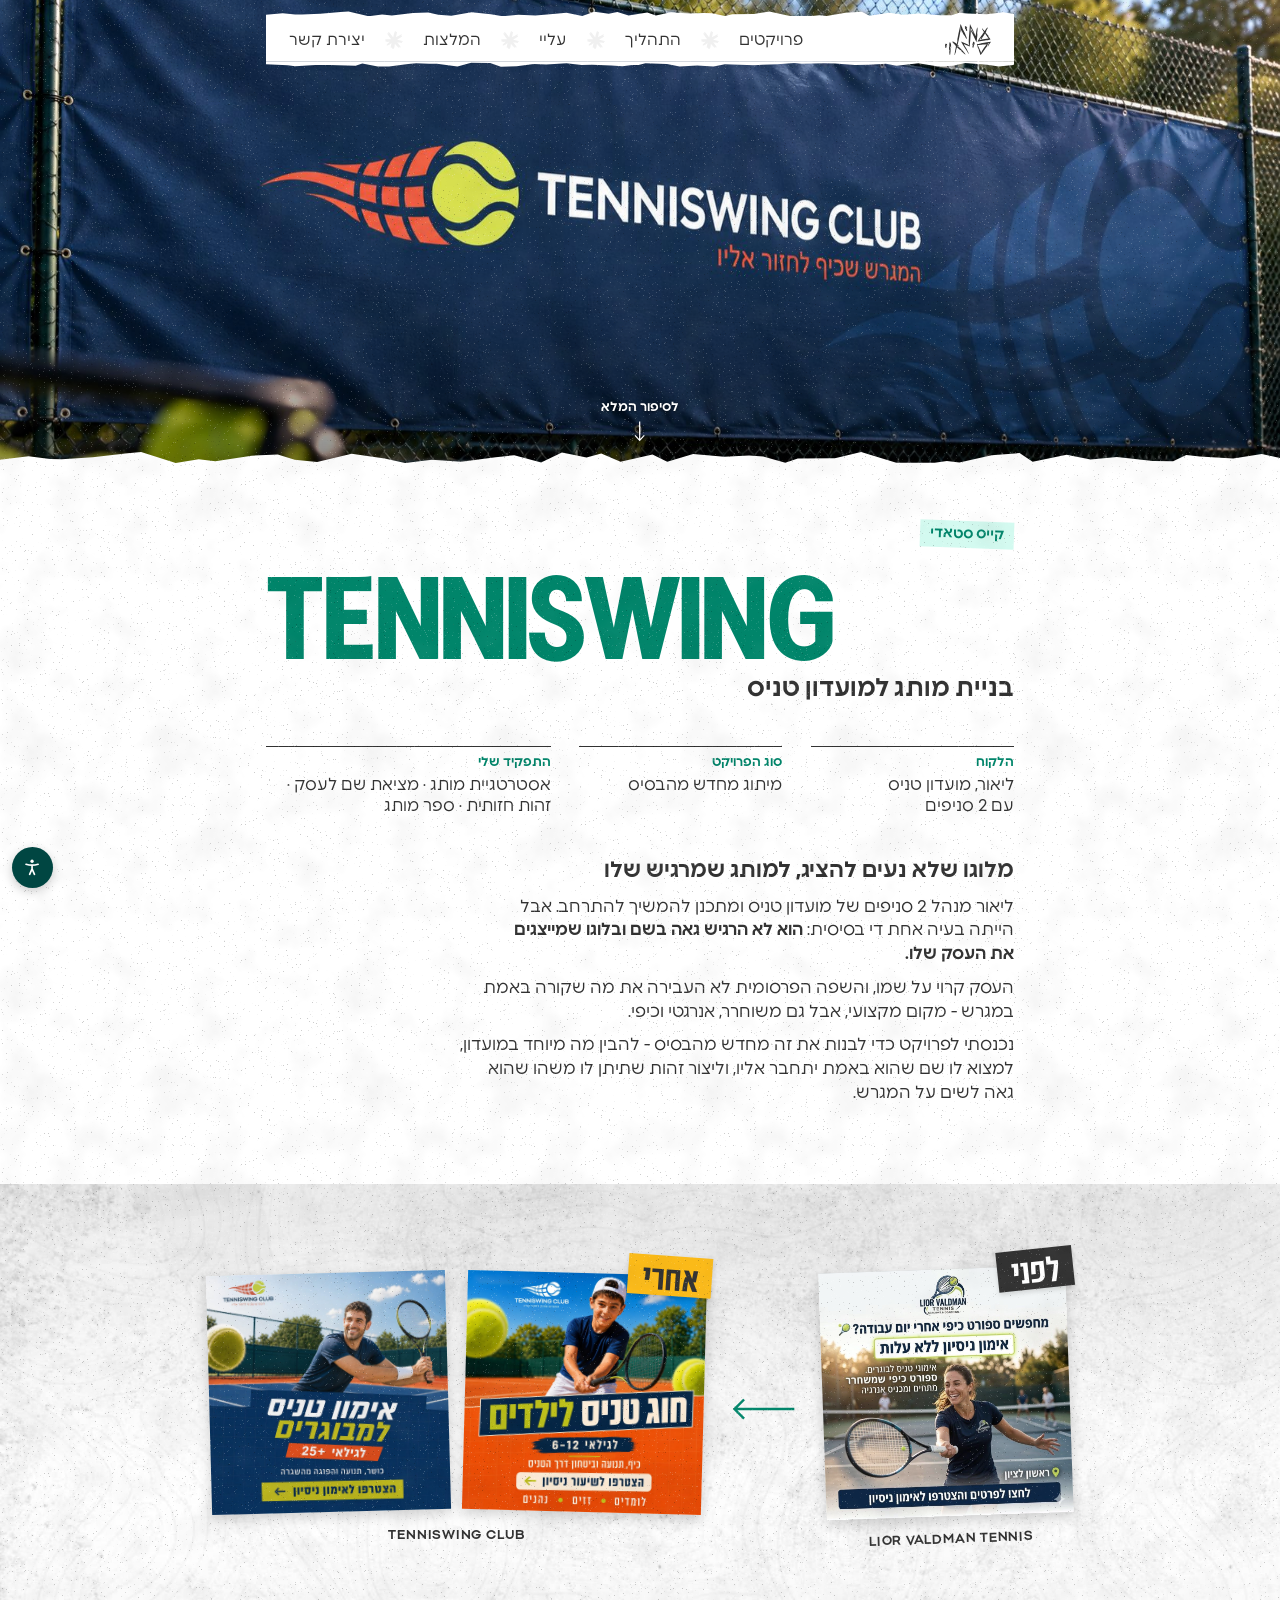
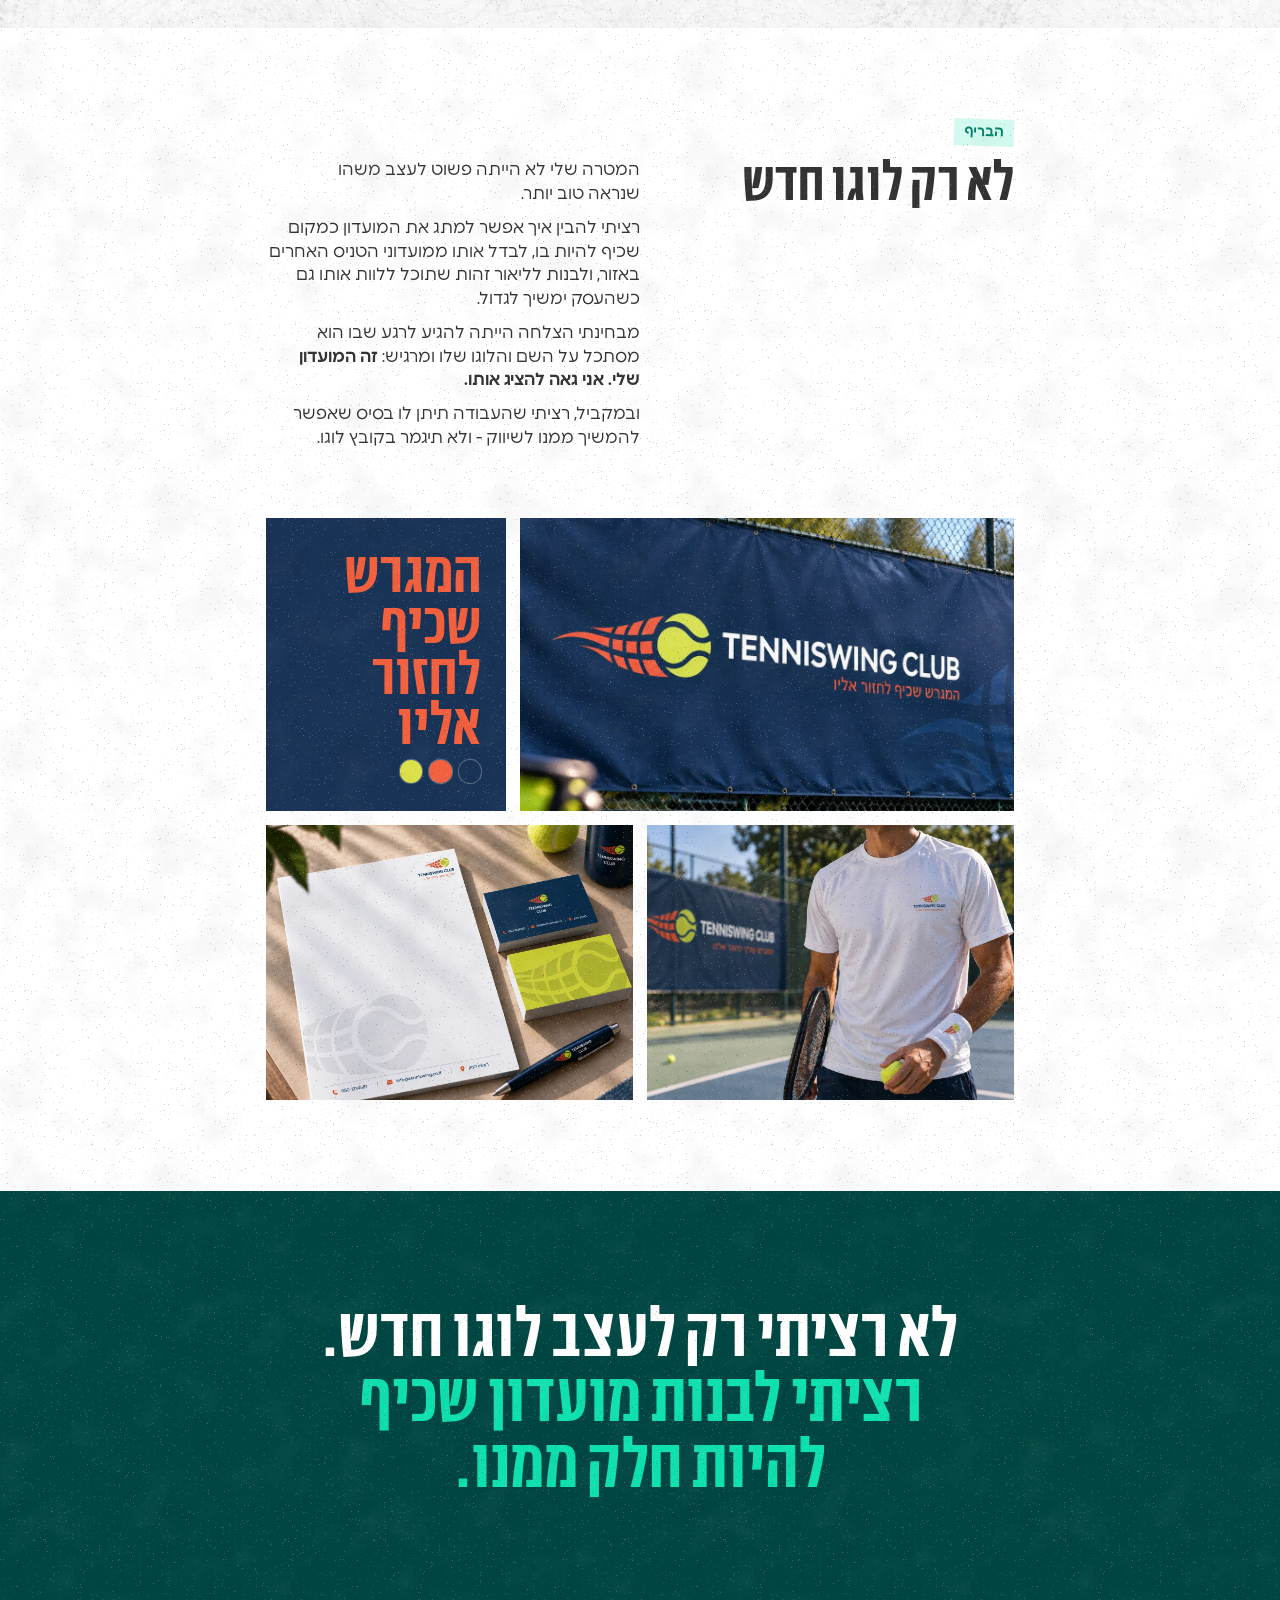
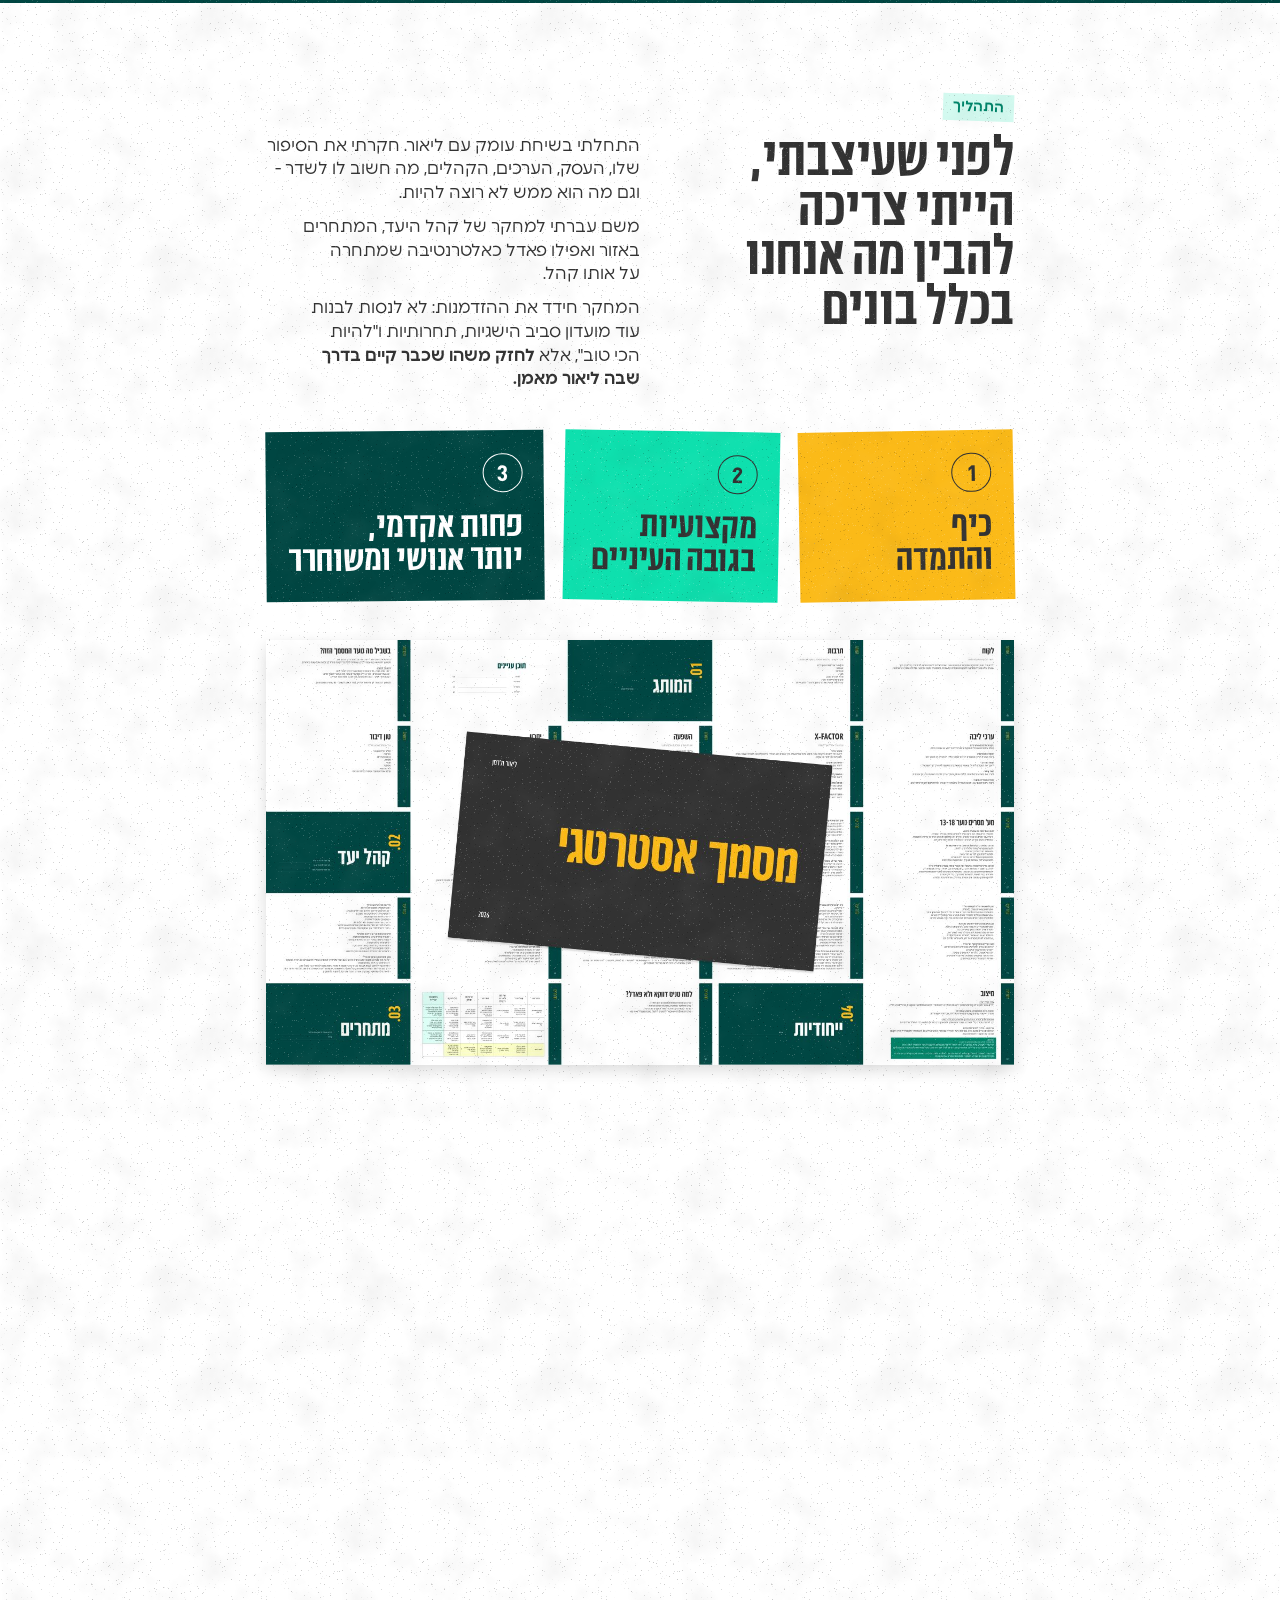
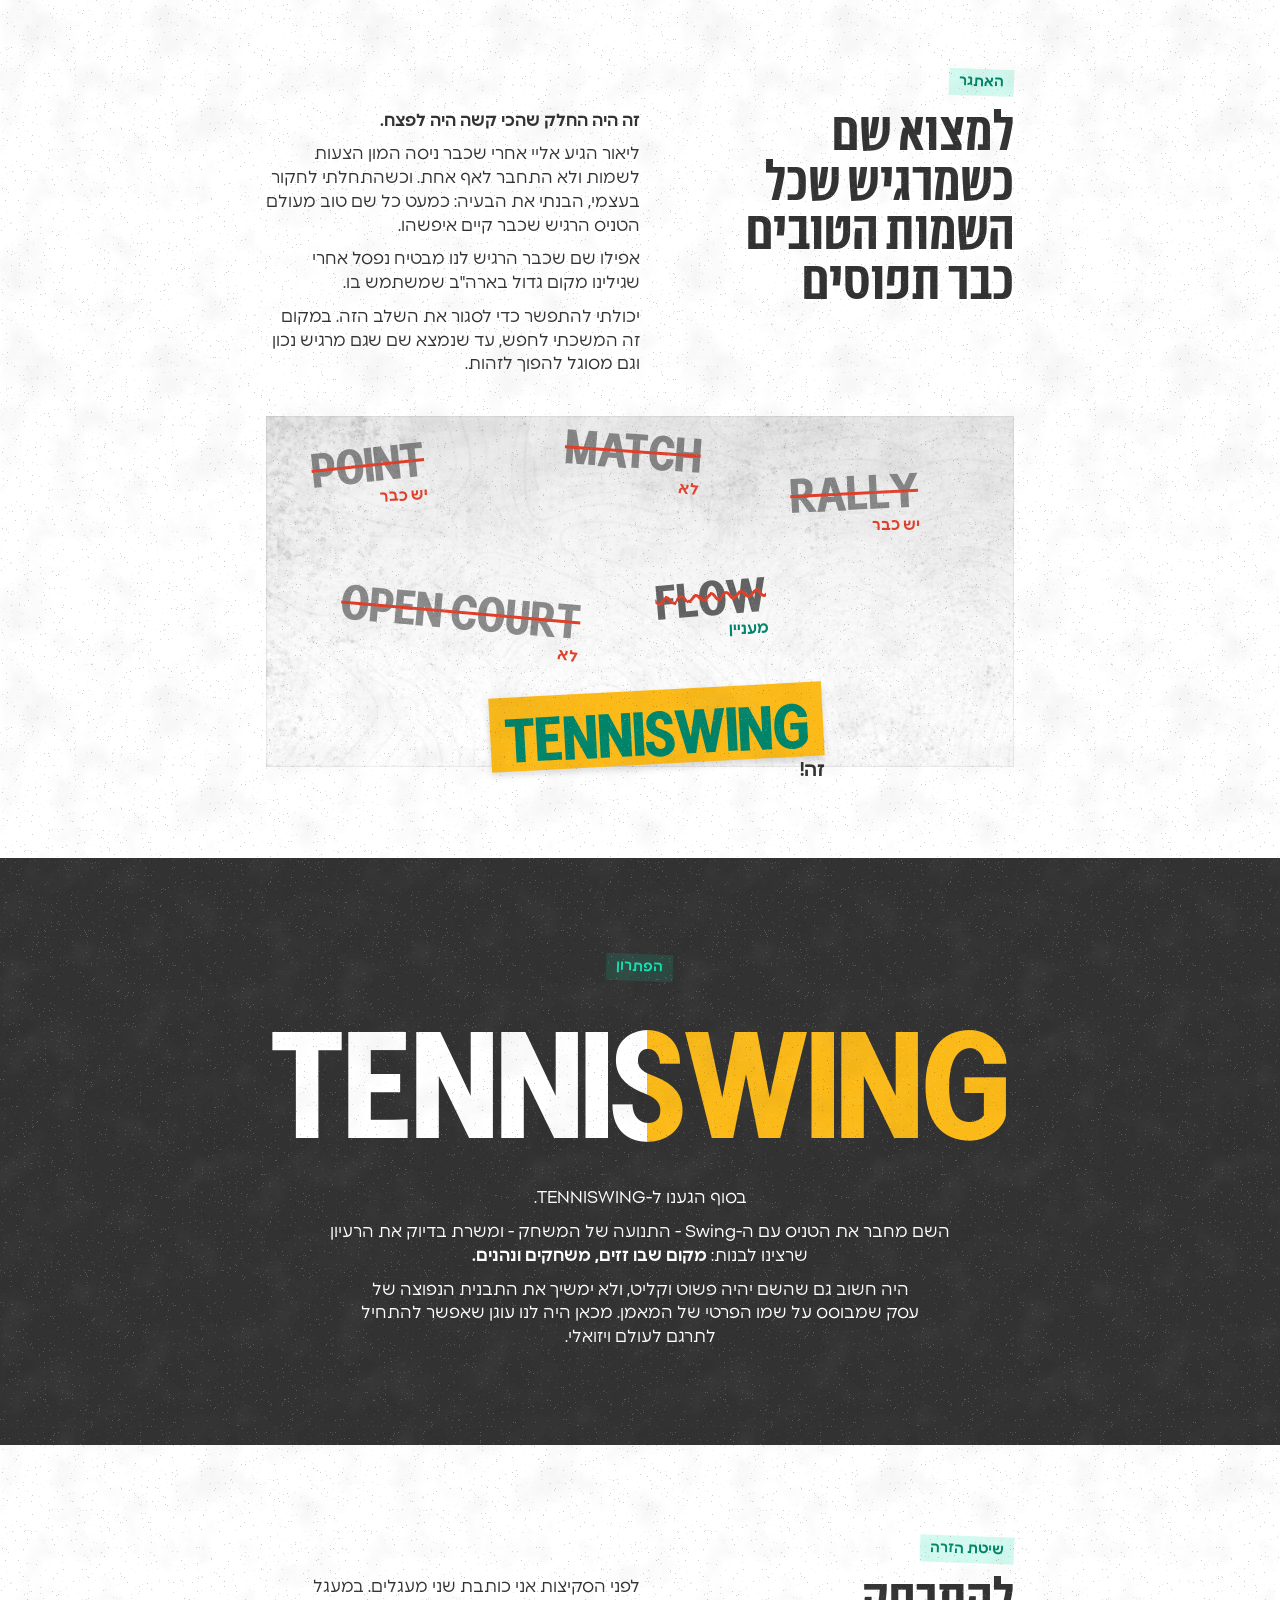
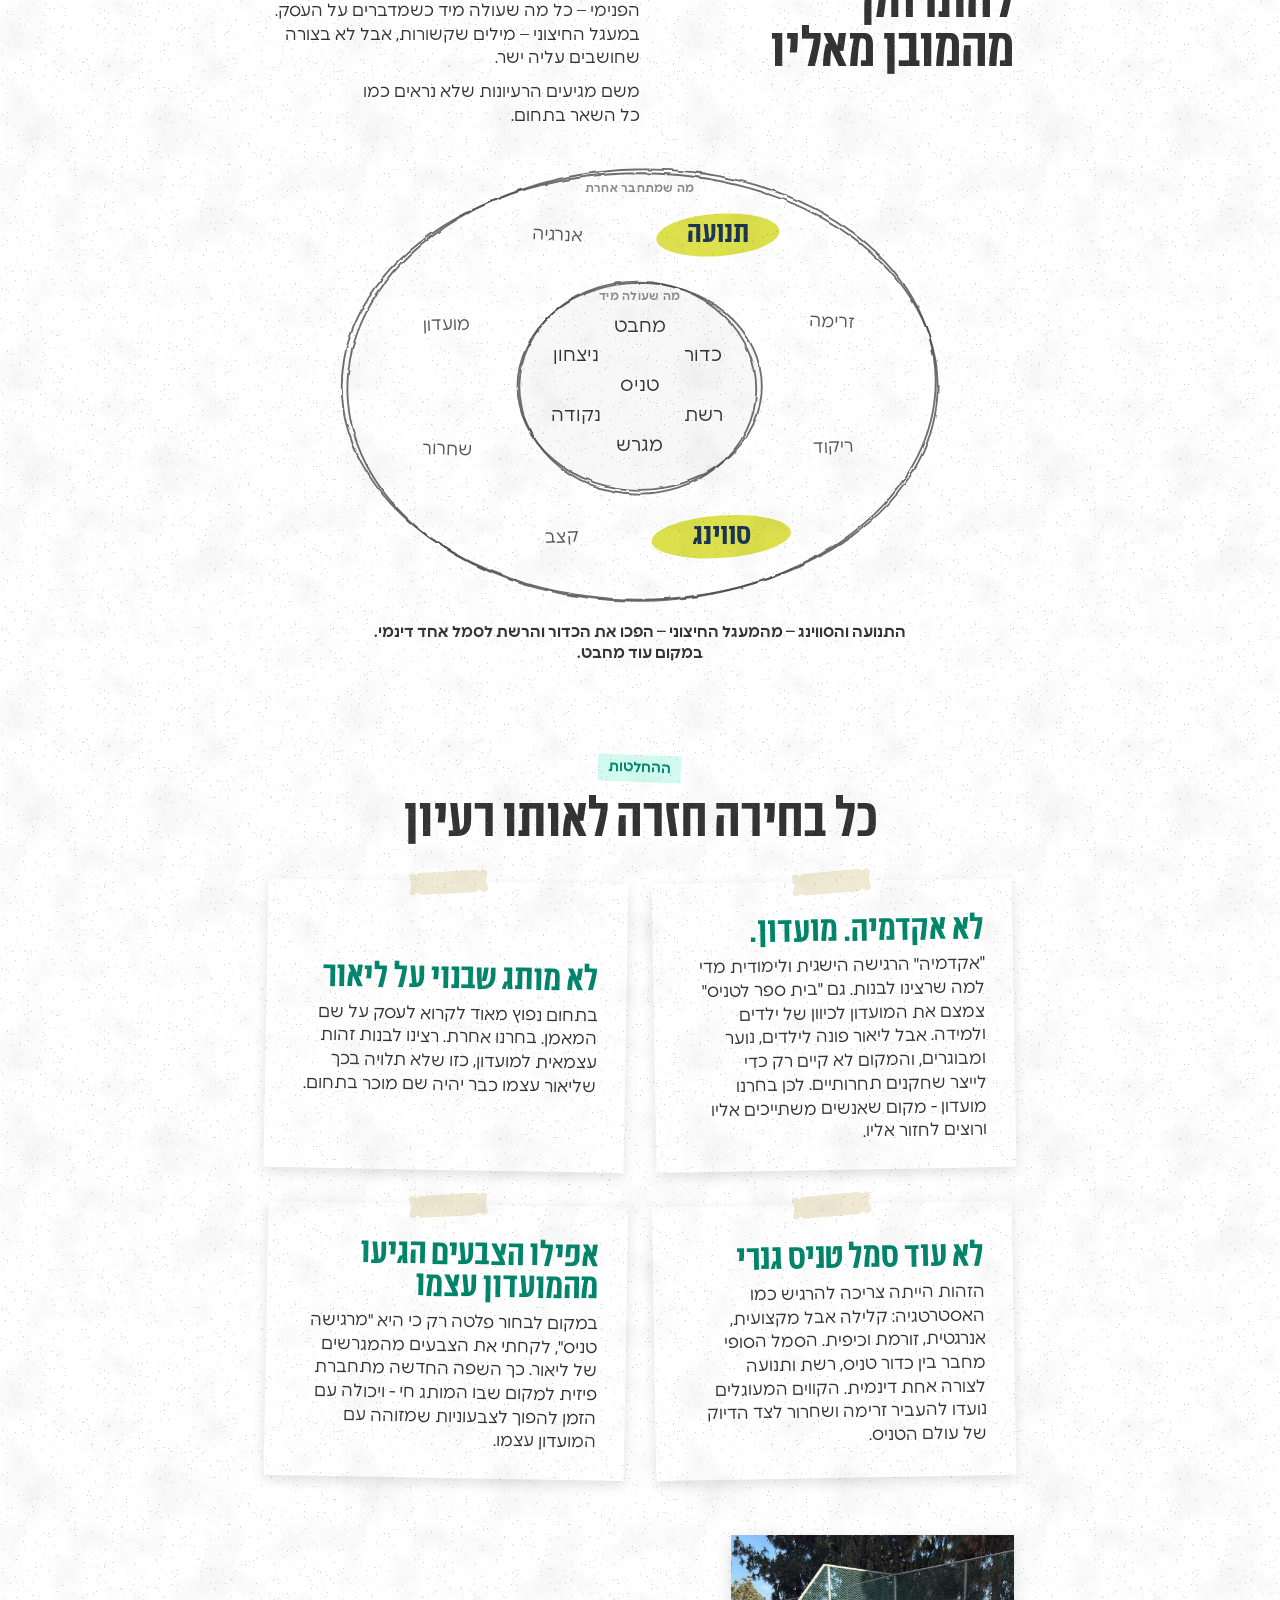
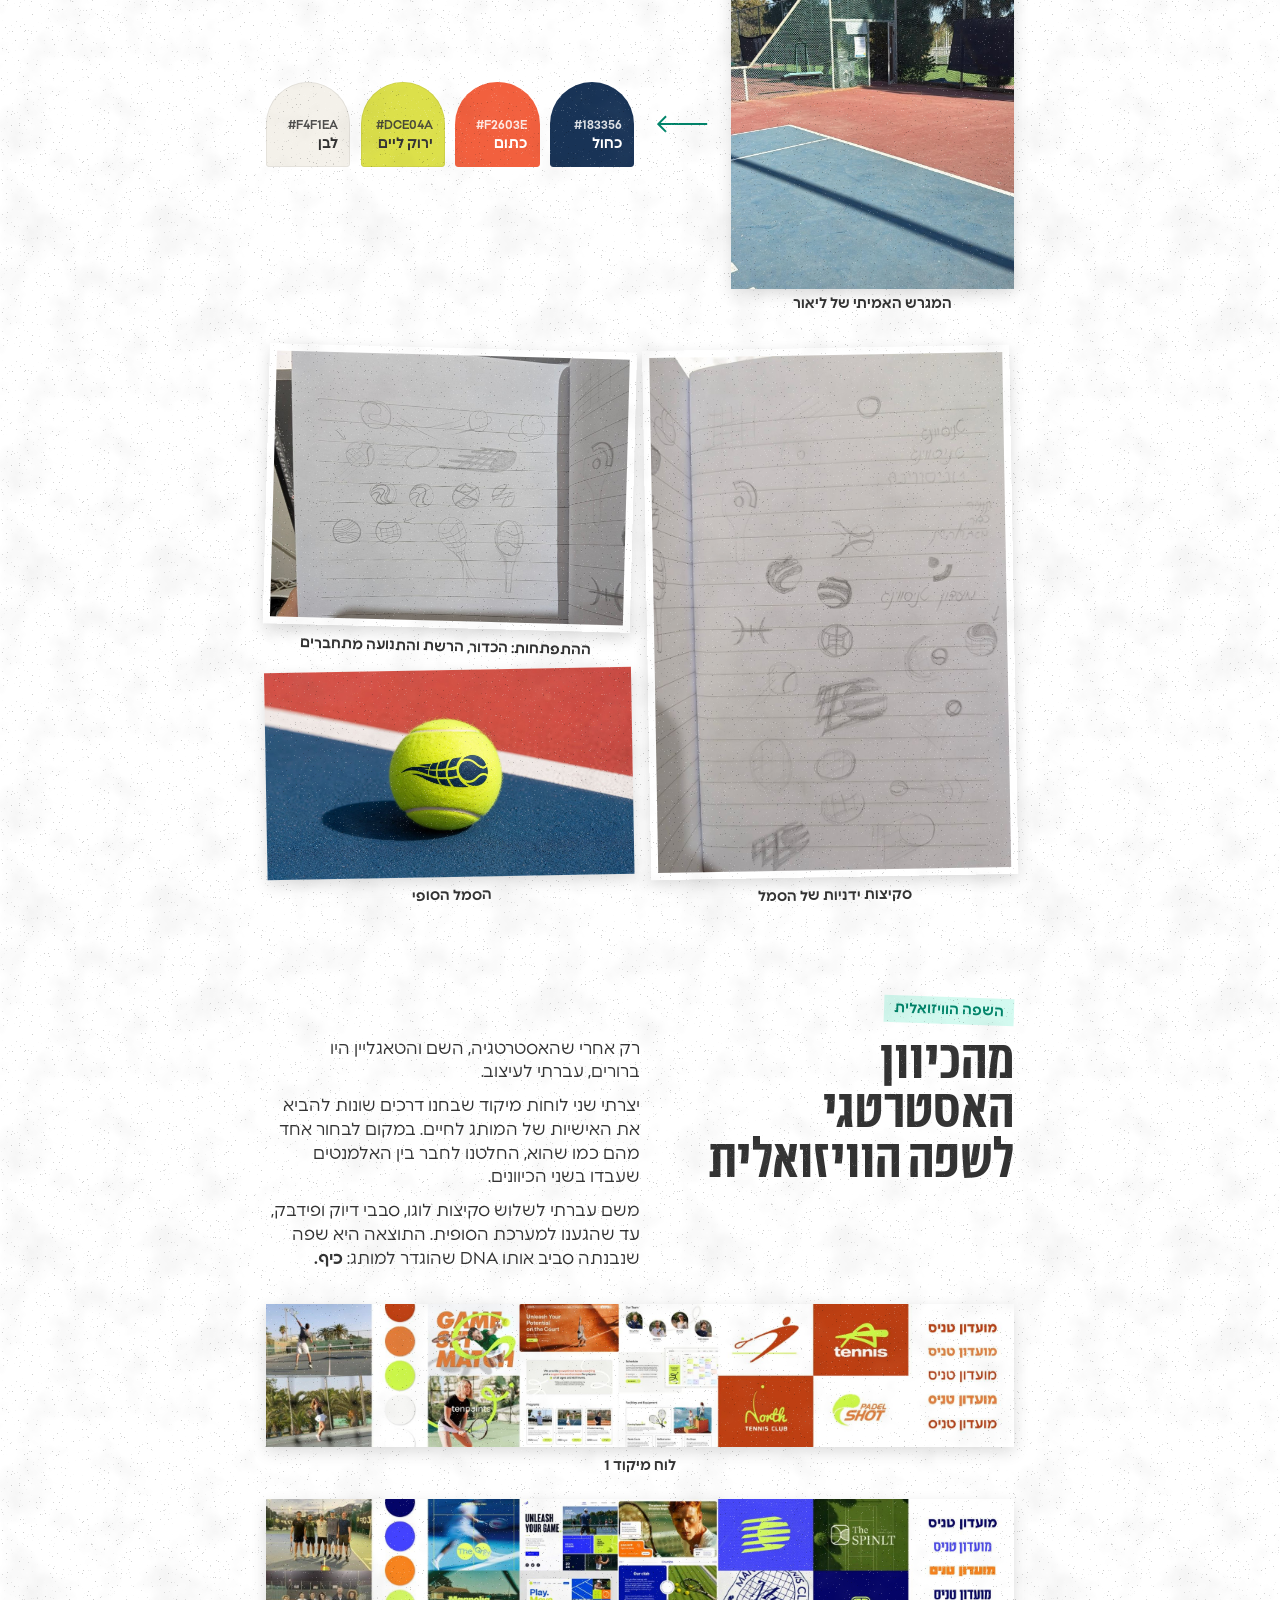
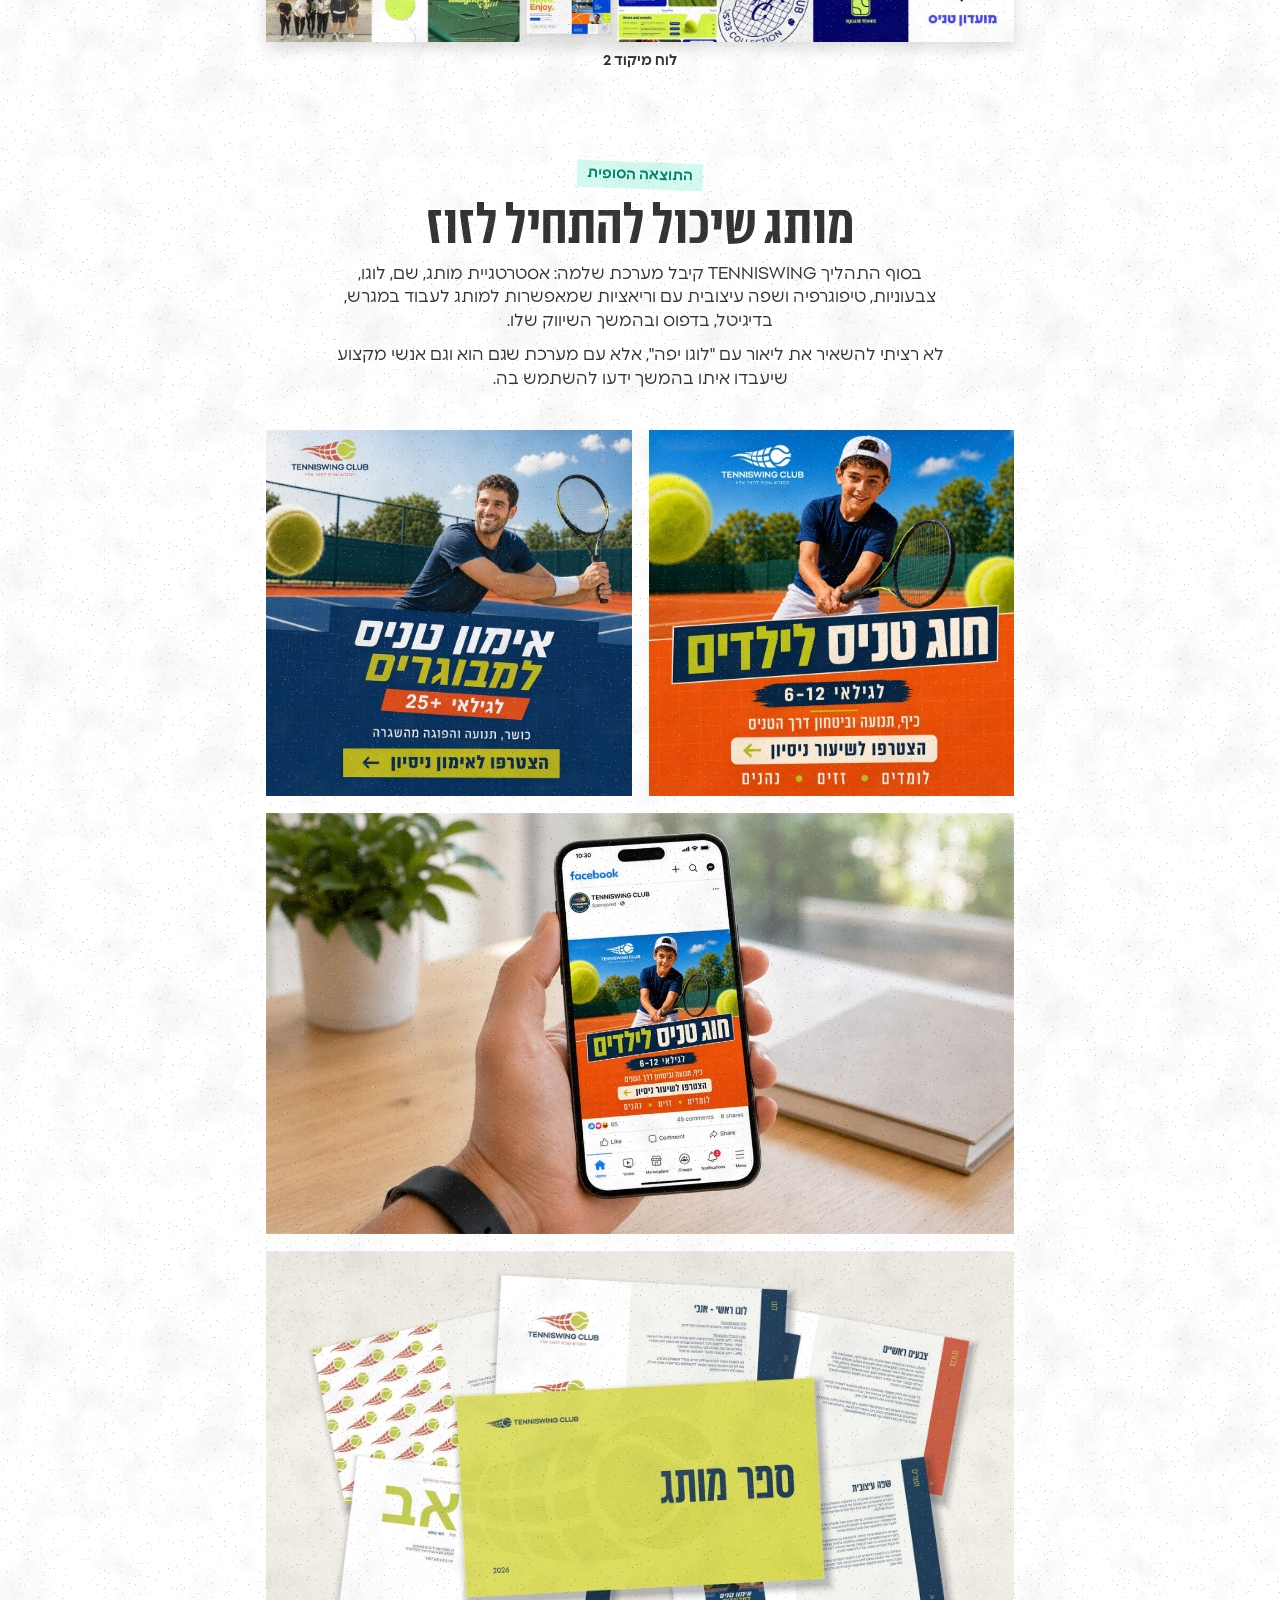
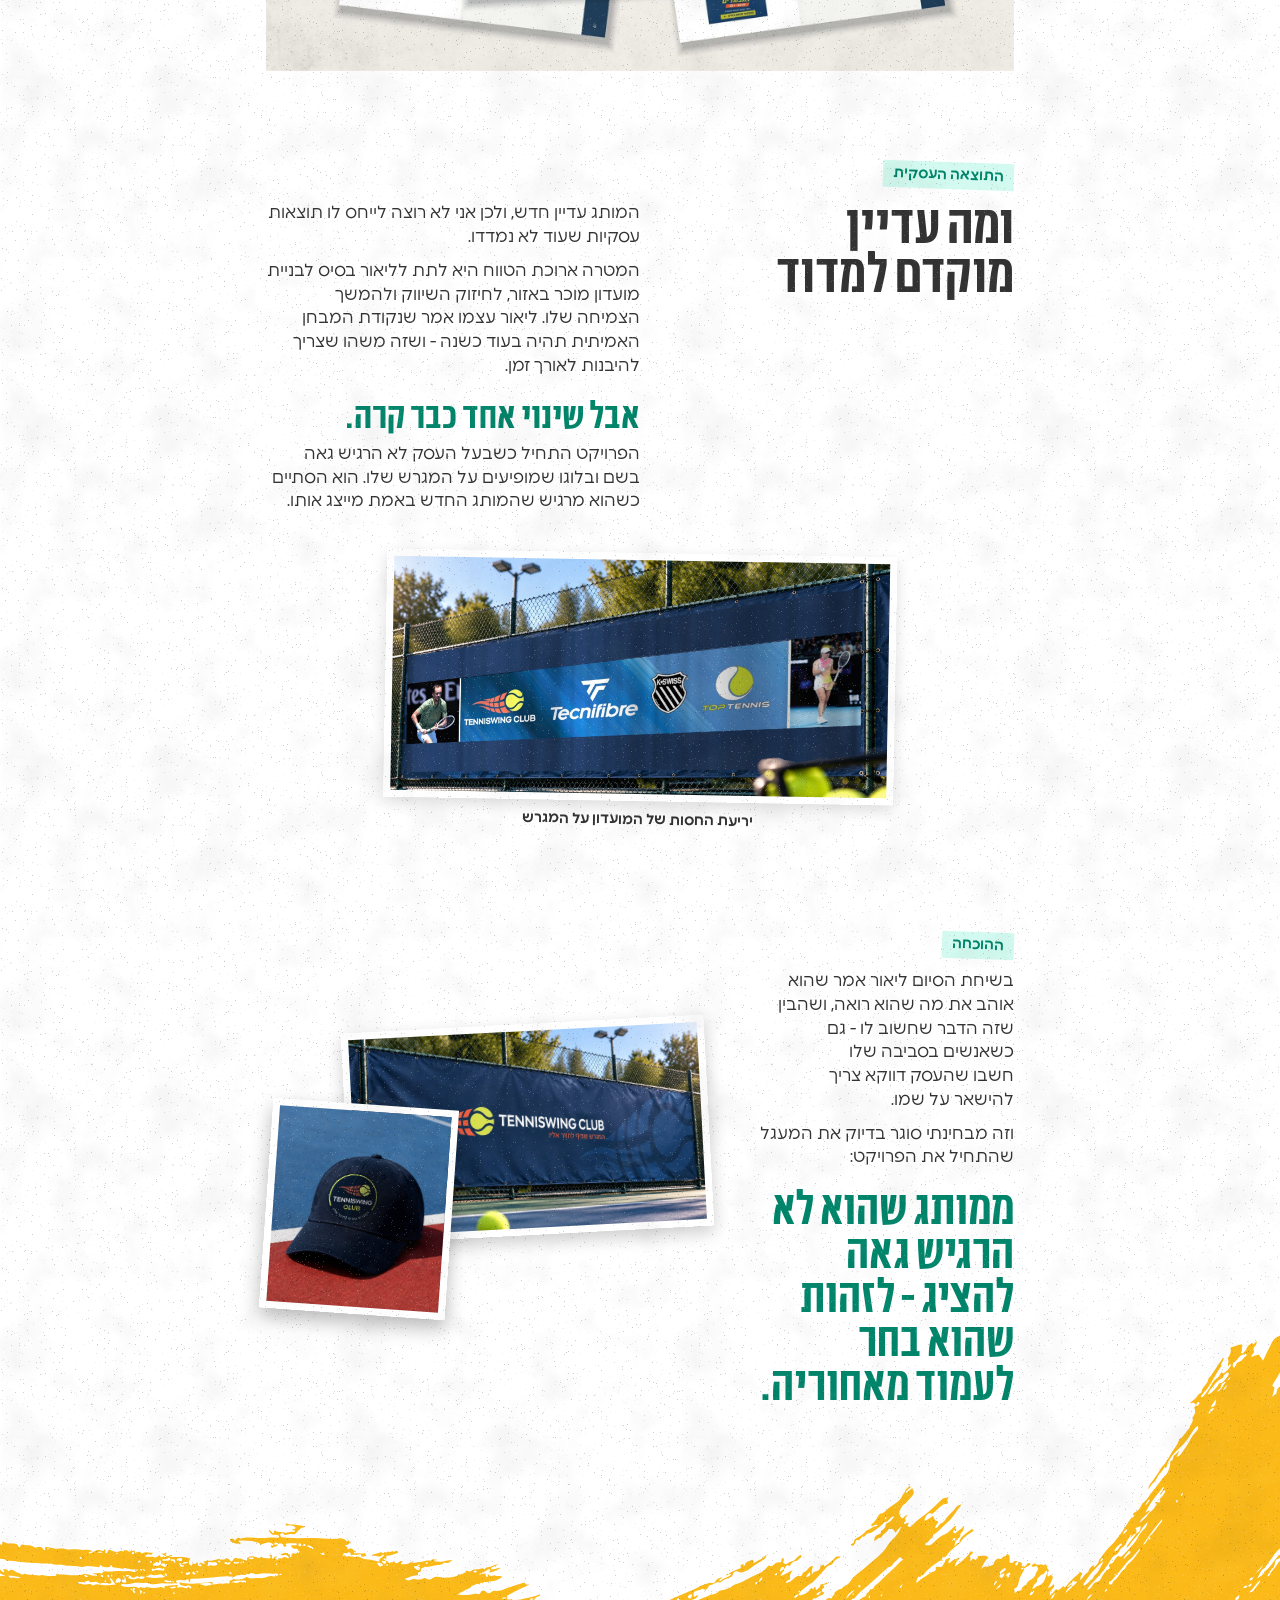
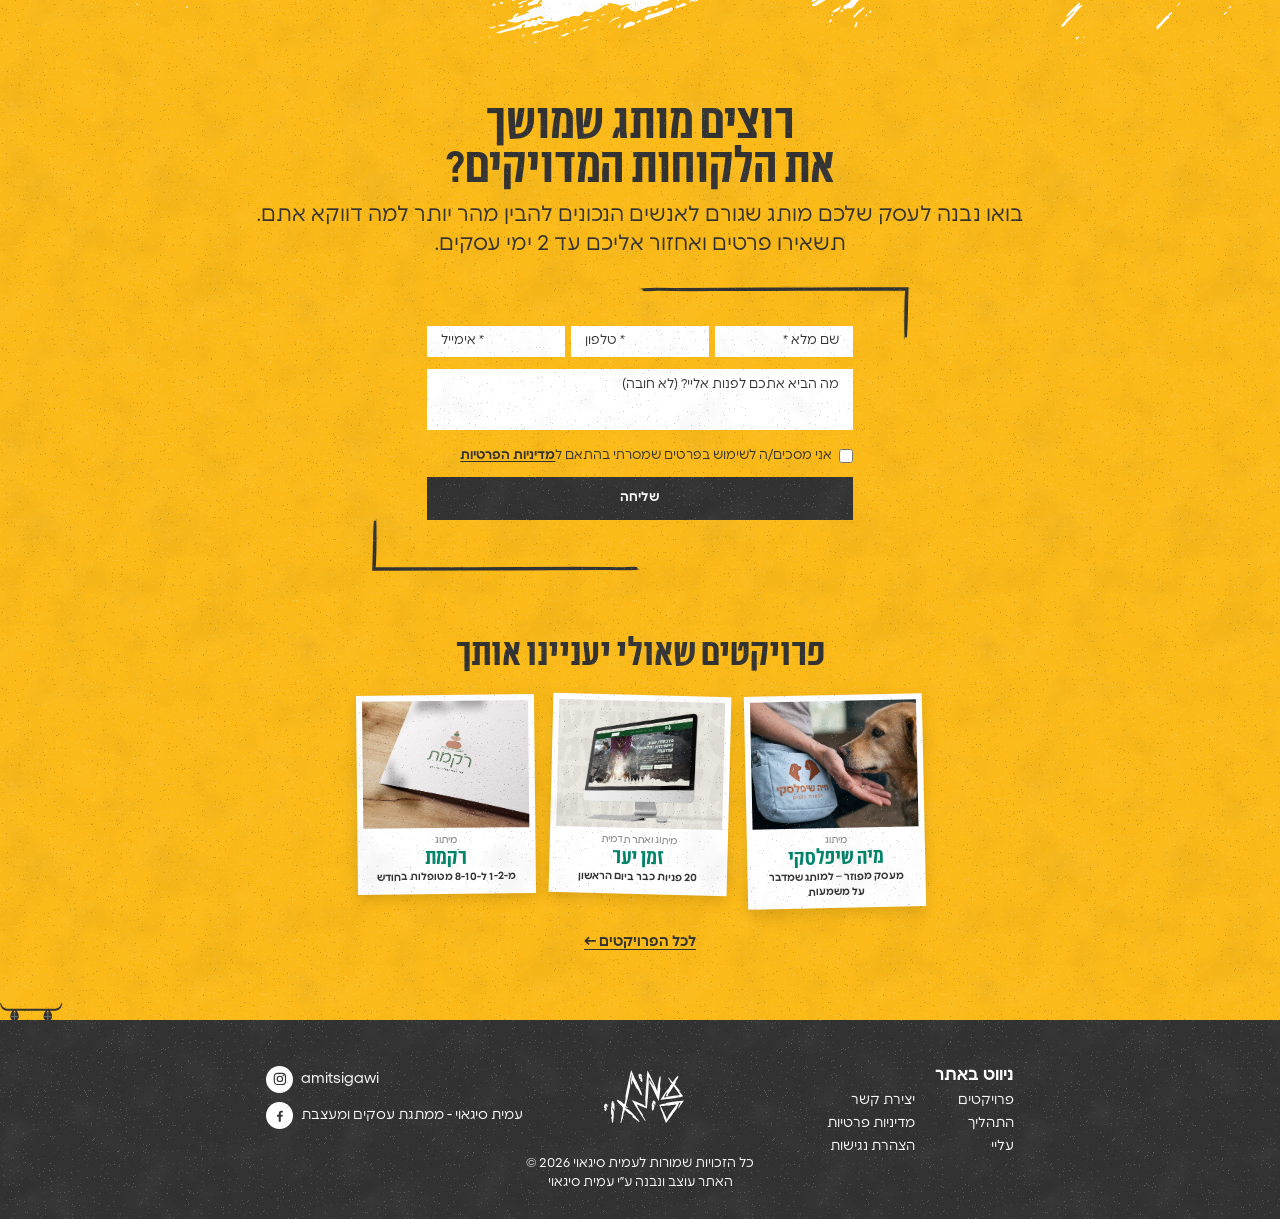
<file: projects/tenniswing.html>
<!doctype html>
<html lang="he" dir="rtl">
<head>
  <meta charset="utf-8">
  <meta name="viewport" content="width=device-width, initial-scale=1">
  <title>TENNISWING – בניית מותג למועדון טניס | עמית סיגאוי</title>
  <meta name="description" content="איך מועדון טניס שנשא את שם המאמן הפך ל-TENNISWING: אסטרטגיה, Naming, זהות חזותית וספר מותג. קייס סטאדי של עמית סיגאוי.">
  <link rel="canonical" href="https://amitsigawi.com/projects/tenniswing.html">
  <meta property="og:url" content="https://amitsigawi.com/projects/tenniswing.html">
  <meta property="og:title" content="TENNISWING – בניית מותג למועדון טניס">
  <meta property="og:image" content="https://amitsigawi.com/assets/projects/tenniswing/cover.jpg">
  <meta property="og:locale" content="he_IL">
  <meta name="theme-color" content="#004642">
  <link rel="icon" href="../assets/logo.svg" type="image/svg+xml">
  <link rel="preload" href="../fonts/Danidin-CondensedBlack.woff2" as="font" type="font/woff2" crossorigin>
  <link rel="preload" href="../fonts/Polin-Regular.woff2" as="font" type="font/woff2" crossorigin>
  <link rel="stylesheet" href="../css/style.css?v=31">
  <link rel="stylesheet" href="../css/project.css?v=31">
  <link rel="stylesheet" href="../css/a11y.css?v=31">
  <script>document.documentElement.classList.add("js");</script>
  <script src="../js/a11y.js?v=31"></script>
</head>
<body class="pj-page">
<a class="skip-link" href="#main">דילוג לתוכן הראשי</a>

<header class="site-header">
    <nav class="nav" aria-label="ניווט ראשי">
      <a class="nav__logo" href="../index.html" aria-label="עמית סיגאוי – לדף הבית">
        <img src="../assets/logo.svg" alt="עמית סיגאוי" width="82" height="55">
      </a>
      <button class="nav__toggle" type="button" aria-expanded="false" aria-controls="nav-menu" aria-label="פתיחת תפריט">
        <span></span><span></span><span></span>
      </button>
      <ul class="nav__menu" id="nav-menu">
        <li><a href="../index.html#projects">פרויקטים</a></li>
        <li class="nav__star" aria-hidden="true"><img src="../assets/asterisk.svg" alt=""></li>
        <li><a href="../index.html#process">התהליך</a></li>
        <li class="nav__star" aria-hidden="true"><img src="../assets/asterisk.svg" alt=""></li>
        <li><a href="../index.html#about">עליי</a></li>
        <li class="nav__star" aria-hidden="true"><img src="../assets/asterisk.svg" alt=""></li>
        <li><a href="../index.html#reviews">המלצות</a></li>
        <li class="nav__star" aria-hidden="true"><img src="../assets/asterisk.svg" alt=""></li>
        <li><a href="#cta">יצירת קשר</a></li>
      </ul>
    </nav>
</header>

<div class="page">

  <!-- ===== קאבר: מוקאפ מרכזי. כשאנימציית הלוגו מוכנה – מחליפים את ה-img ב:
       <video class="pj-cover__media" src="../assets/projects/tenniswing/logo-anim.mp4" autoplay muted loop playsinline poster="../assets/projects/tenniswing/cover.jpg"></video> -->
  <section class="pj-cover" aria-label="TENNISWING – תמונת פתיחה">
    <img class="pj-cover__media" src="../assets/projects/tenniswing/cover.jpg" alt="יריעה כחולה עם הלוגו של TENNISWING CLUB תלויה על גדר מגרש טניס, וסל כדורים בקדמת התמונה" width="1672" height="941" fetchpriority="high">
    <a class="pj-scroll" href="#main">
      <span>לסיפור המלא</span>
      <svg viewBox="0 0 22 40" aria-hidden="true"><path d="M11 1v36M2 28l9 9.5 9-9.5" fill="none" stroke="currentColor" stroke-width="2.4"/></svg>
    </a>
  </section>

  <main id="main" class="pj">

    <!-- ===== פתיחה ===== -->
    <section class="pj-intro" aria-labelledby="pj-title">
      <div class="pj-intro__head">
        <p class="pj-kicker">קייס סטאדי</p>
        <h1 class="pj-intro__title" id="pj-title" dir="ltr">TENNISWING</h1>
        <p class="pj-intro__sub">בניית מותג למועדון טניס</p>
      </div>
      <dl class="pj-meta">
        <div><dt>הלקוח</dt><dd>ליאור, מועדון טניס עם 2 סניפים</dd></div>
        <div><dt>סוג הפרויקט</dt><dd>מיתוג מחדש מהבסיס</dd></div>
        <div><dt>התפקיד שלי</dt><dd>אסטרטגיית מותג · מציאת שם לעסק · זהות חזותית · ספר מותג</dd></div>
      </dl>
      <div class="pj-intro__text" data-reveal>
        <h2 class="pj-h3">מלוגו שלא נעים להציג, למותג שמרגיש שלו</h2>
        <p>ליאור מנהל 2 סניפים של מועדון טניס ומתכנן להמשיך להתרחב. אבל הייתה בעיה אחת די בסיסית: <strong>הוא לא הרגיש גאה בשם ובלוגו שמייצגים את העסק שלו.</strong></p>
        <p>העסק קרוי על שמו, והשפה הפרסומית לא העבירה את מה שקורה באמת במגרש - מקום מקצועי, אבל גם משוחרר, אנרגטי וכיפי.</p>
        <p>נכנסתי לפרויקט כדי לבנות את זה מחדש מהבסיס - להבין מה מיוחד במועדון, למצוא לו שם שהוא באמת יתחבר אליו, וליצור זהות שתיתן לו משהו שהוא גאה לשים על המגרש.</p>
      </div>
    </section>

    <!-- ===== לפני / אחרי ===== -->
    <section class="pj-ba" aria-label="לפני ואחרי">
      <figure class="pj-ba__side pj-ba__side--before" data-reveal>
        <span class="pj-sticker pj-sticker--dark">לפני</span>
        <img class="pj-tape" src="../assets/projects/tenniswing/before-ad.jpg" alt="המודעה הישנה: לוגו LIOR VALDMAN TENNIS ומודעה לאימון ניסיון" loading="lazy" width="943" height="941">
        <figcaption>LIOR VALDMAN TENNIS</figcaption>
      </figure>
      <span class="pj-ba__arrow" aria-hidden="true">
        <svg viewBox="0 0 62 22"><path d="M61 11H2M11 1.5 1.5 11l9.5 9.5" fill="none" stroke="currentColor" stroke-width="2.4"/></svg>
      </span>
      <figure class="pj-ba__side pj-ba__side--after" data-reveal>
        <span class="pj-sticker">אחרי</span>
        <div class="pj-ba__pair">
          <img class="pj-tape" src="../assets/projects/tenniswing/after-kids.jpg" alt="מודעה במיתוג החדש: חוג טניס לילדים" loading="lazy" width="1000" height="1000">
          <img class="pj-tape" src="../assets/projects/tenniswing/after-adults.jpg" alt="מודעה במיתוג החדש: אימון טניס למבוגרים" loading="lazy" width="1000" height="1000">
        </div>
        <figcaption dir="ltr">TENNISWING CLUB</figcaption>
      </figure>
    </section>

    <!-- ===== הבריף ===== -->
    <section class="pj-section" aria-labelledby="pj-brief">
      <div class="pj-cols">
        <div class="pj-cols__head">
          <p class="pj-kicker">הבריף</p>
          <h2 class="pj-h2" id="pj-brief">לא רק לוגו חדש</h2>
        </div>
        <div class="pj-cols__body" data-reveal>
          <p>המטרה שלי לא הייתה פשוט לעצב משהו שנראה טוב יותר.</p>
          <p>רציתי להבין איך אפשר למתג את המועדון כמקום שכיף להיות בו, לבדל אותו ממועדוני הטניס האחרים באזור, ולבנות לליאור זהות שתוכל ללוות אותו גם כשהעסק ימשיך לגדול.</p>
          <p>מבחינתי הצלחה הייתה להגיע לרגע שבו הוא מסתכל על השם והלוגו שלו ומרגיש: <strong>זה המועדון שלי. אני גאה להציג אותו.</strong></p>
          <p>ובמקביל, רציתי שהעבודה תיתן לו בסיס שאפשר להמשיך ממנו לשיווק - ולא תיגמר בקובץ לוגו.</p>
        </div>
      </div>
    </section>

    <!-- ===== הצצה לתוצאה (לוגו + מוקאפים) ===== -->
    <section class="pj-peek" aria-label="הצצה לתוצאה">
      <figure class="pj-peek__logo" data-reveal>
        <img src="../assets/projects/tenniswing/logo-detail.jpg" alt="הלוגו של TENNISWING CLUB עם הטאגליין 'המגרש שכיף לחזור אליו' על יריעה כחולה" loading="lazy" width="1290" height="620">
      </figure>
      <div class="pj-peek__tag" data-reveal>
        <p class="pj-peek__tag-text">המגרש <br>שכיף לחזור <br>אליו</p>
        <ul class="pj-peek__dots" aria-hidden="true"><li style="--c:#183356"></li><li style="--c:#F2603E"></li><li style="--c:#DCE04A"></li></ul>
      </div>
      <figure class="pj-peek__half" data-reveal>
        <img src="../assets/projects/tenniswing/shirt.jpg" alt="שחקן טניס בחולצה לבנה עם לוגו TENNISWING CLUB ומגן זיעה ממותג, ויריעה כחולה עם הלוגו ברקע" loading="lazy" width="1400" height="933">
      </figure>
      <figure class="pj-peek__half" data-reveal>
        <img src="../assets/projects/tenniswing/stationery.jpg" alt="ניירת ממותגת של TENNISWING CLUB: דף מכתבים, כרטיסי ביקור כחולים וירוקים, עט ובקבוק" loading="lazy" width="1374" height="1145">
      </figure>
    </section>

    <!-- ===== משפט גדול ===== -->
    <section class="pj-quote" aria-label="המשפט שהוביל את הפרויקט">
      <img class="deco brush pj-quote__brush" src="../assets/brush-green.svg" alt="" aria-hidden="true">
      <p class="pj-quote__text" data-reveal>לא רציתי רק לעצב לוגו חדש.<br><span>רציתי לבנות מועדון שכיף להיות חלק ממנו.</span></p>
    </section>

    <!-- ===== התהליך ===== -->
    <section class="pj-section" aria-labelledby="pj-process">
      <div class="pj-cols">
        <div class="pj-cols__head">
          <p class="pj-kicker">התהליך</p>
          <h2 class="pj-h2" id="pj-process">לפני שעיצבתי, הייתי צריכה להבין מה אנחנו בכלל בונים</h2>
        </div>
        <div class="pj-cols__body" data-reveal>
          <p>התחלתי בשיחת עומק עם ליאור. חקרתי את הסיפור שלו, העסק, הערכים, הקהלים, מה חשוב לו לשדר - וגם מה הוא ממש לא רוצה להיות.</p>
          <p>משם עברתי למחקר של קהל היעד, המתחרים באזור ואפילו פאדל כאלטרנטיבה שמתחרה על אותו קהל.</p>
          <p>המחקר חידד את ההזדמנות: לא לנסות לבנות עוד מועדון סביב הישגיות, תחרותיות ו"להיות הכי טוב", אלא <strong>לחזק משהו שכבר קיים בדרך שבה ליאור מאמן.</strong></p>
        </div>
      </div>

      <ul class="pj-insights">
        <li class="pj-insight" data-reveal><span class="pj-insight__num">1</span><p>כיף <br>והתמדה</p></li>
        <li class="pj-insight" data-reveal><span class="pj-insight__num">2</span><p>מקצועיות <br>בגובה העיניים</p></li>
        <li class="pj-insight" data-reveal><span class="pj-insight__num">3</span><p>פחות אקדמי, <br>יותר אנושי ומשוחרר</p></li>
      </ul>

      <figure class="pj-figure pj-figure--wide" data-reveal>
        <img src="../assets/projects/tenniswing/strategy-doc.jpg" alt="עמודים מתוך המסמך האסטרטגי של המותג: קהל יעד, מתחרים, ייחודיות ומיצוב" loading="lazy" width="1400" height="795">
      </figure>
      <!-- מפת המקום הפנוי – שרבוט ידני על דף מחברת -->
      <figure class="pj-map" data-reveal>
        <svg class="pj-map__svg" viewBox="0 -30 1000 720" role="img" aria-labelledby="pj-map-title pj-map-desc">
          <title id="pj-map-title">מפת המקום הפנוי: איפה TENNISWING יושב ביחס למתחרים</title>
          <desc id="pj-map-desc">ציר אופקי מ"אקדמי ותחרותי" ל"אנושי ומשוחרר", ציר אנכי מ"כניסה קלה" ל"מקצועי". האקדמיה לטניס דודי סלע: מקצועית ואקדמית. בית הספר לטניס שר: קהילתי, באמצע. טניסקול: נגיש וכניסה קלה. TENNISWING: מקצועי וגם אנושי ומשוחרר – הפינה שאף אחד לא תפס.</desc>
          <defs>
            <filter id="pj-pencil" x="-5%" y="-5%" width="110%" height="110%">
              <feTurbulence type="fractalNoise" baseFrequency="0.035" numOctaves="2" seed="3" result="n"/>
              <feDisplacementMap in="SourceGraphic" in2="n" scale="4" xChannelSelector="R" yChannelSelector="G"/>
            </filter>
          </defs>
          <!-- שורות מחברת -->
          <g class="pj-map__lines">
            <path d="M0 70H1000M0 120H1000M0 170H1000M0 220H1000M0 270H1000M0 320H1000M0 370H1000M0 420H1000M0 470H1000M0 520H1000M0 570H1000M0 620H1000"/>
          </g>
          <g class="pj-map__pencil" filter="url(#pj-pencil)">
            <!-- צירים -->
            <path d="M500 590C499 450 502 260 500 70M488 92 500 66 513 93M488 568 500 594 513 567"/>
            <path d="M60 340C300 343 700 337 940 340M916 328 942 340 917 353M84 328 58 340 83 353"/>
            <!-- המתחרים: עיגולי עיפרון כפולים -->
            <ellipse cx="772" cy="160" rx="22" ry="19"/><ellipse cx="770" cy="158" rx="25" ry="21" transform="rotate(-8 770 158)"/>
            <ellipse cx="622" cy="410" rx="19" ry="17"/><ellipse cx="624" cy="408" rx="22" ry="19" transform="rotate(10 624 408)"/>
            <ellipse cx="402" cy="532" rx="19" ry="17"/><ellipse cx="400" cy="531" rx="22" ry="19" transform="rotate(-6 400 531)"/>
          </g>
          <!-- TENNISWING: כתם מרקר + עיגול כתום משורבט -->
          <path class="pj-map__marker" d="M168 168c40-34 158-36 196-6 30 24 6 66-48 74-70 10-182 6-170-36 3-12 10-22 22-32z"/>
          <path class="pj-map__circle" filter="url(#pj-pencil)" d="M150 198c-6-44 92-66 174-56 70 8 98 46 66 74-34 30-168 34-216 10-30-15-34-38-6-58 20-14 60-22 100-24"/>
          <!-- חץ משורבט אל הפער -->
          <path class="pj-map__arrow" filter="url(#pj-pencil)" d="M440 238c-8-14-20-24-34-28M414 202l-12 6 8 12"/>

          <g class="pj-map__text">
            <text x="500" y="44" text-anchor="middle" class="pj-map__axis">מקצועי ומדויק</text>
            <text x="500" y="626" text-anchor="middle" class="pj-map__axis">בסיסי · כניסה קלה</text>
            <text x="935" y="304" text-anchor="end" class="pj-map__axis" transform="rotate(-2 935 304)">אקדמי ותחרותי</text>
            <text x="64" y="304" text-anchor="start" class="pj-map__axis" transform="rotate(2 64 304)">אנושי ומשוחרר</text>

            <text x="772" y="208" text-anchor="middle" class="pj-map__name" transform="rotate(-2 772 208)">האקדמיה לטניס דודי סלע</text>
            <text x="622" y="456" text-anchor="middle" class="pj-map__name" transform="rotate(2 622 456)">בית הספר לטניס שר</text>
            <text x="402" y="578" text-anchor="middle" class="pj-map__name" transform="rotate(-1 402 578)">טניסקול</text>

            <text x="262" y="204" text-anchor="middle" class="pj-map__win" dir="ltr">TENNISWING</text>
            <text x="478" y="276" text-anchor="end" class="pj-map__note" transform="rotate(-3 478 276)" direction="ltr">הפינה שאף אחד לא תפס</text>
          </g>
        </svg>
        <figcaption>מפת המקום הפנוי: מקצועיות בלי הנוקשות של "אקדמיה"</figcaption>
      </figure>
    </section>

    <!-- ===== האתגר: השם ===== -->
    <section class="pj-section pj-naming" aria-labelledby="pj-challenge">
      <div class="pj-cols">
        <div class="pj-cols__head">
          <p class="pj-kicker">האתגר</p>
          <h2 class="pj-h2" id="pj-challenge">למצוא שם כשמרגיש שכל השמות הטובים כבר תפוסים</h2>
        </div>
        <div class="pj-cols__body" data-reveal>
          <p><strong>זה היה החלק שהכי קשה היה לפצח.</strong></p>
          <p>ליאור הגיע אליי אחרי שכבר ניסה המון הצעות לשמות ולא התחבר לאף אחת. וכשהתחלתי לחקור בעצמי, הבנתי את הבעיה: כמעט כל שם טוב מעולם הטניס הרגיש שכבר קיים איפשהו.</p>
          <p>אפילו שם שכבר הרגיש לנו מבטיח נפסל אחרי שגילינו מקום גדול בארה"ב שמשתמש בו.</p>
          <p>יכולתי להתפשר כדי לסגור את השלב הזה. במקום זה המשכתי לחפש, עד שנמצא שם שגם מרגיש נכון וגם מסוגל להפוך לזהות.</p>
        </div>
      </div>

      <!-- לוח השמות – אפשר להחליף בצילום של הסקיצות האמיתיות -->
      <div class="pj-names" aria-label="חלק מהשמות שנבדקו ונפסלו">
        <span class="pj-name" style="--x:6%;--y:6%;--r:-6deg" dir="ltr">POINT<em>יש כבר</em></span>
        <span class="pj-name" style="--x:40%;--y:2%;--r:4deg" dir="ltr">MATCH<em>לא</em></span>
        <span class="pj-name" style="--x:70%;--y:14%;--r:-3deg" dir="ltr">RALLY<em>יש כבר</em></span>
        <span class="pj-name" style="--x:10%;--y:48%;--r:5deg" dir="ltr">OPEN COURT<em>לא</em></span>
        <span class="pj-name pj-name--maybe" style="--x:52%;--y:44%;--r:-5deg" dir="ltr">FLOW<em>מעניין</em></span>
        <span class="pj-name pj-name--win" style="--x:30%;--y:78%;--r:-3deg" dir="ltr">TENNISWING<em>זה!</em></span>
      </div>
    </section>

    <!-- ===== הפתרון: Reveal ===== -->
    <section class="pj-reveal" aria-labelledby="pj-solution">
      <p class="pj-kicker pj-kicker--light">הפתרון</p>
      <!-- כשאנימציית הלוגו מוכנה – אפשר להחליף את הכותרת בווידאו -->
      <h2 class="pj-reveal__word" id="pj-solution" dir="ltr" aria-label="TENNISWING">
        <span>T</span><span>E</span><span>N</span><span>N</span><span>I</span><span class="is-split">S</span><span class="is-swing">W</span><span class="is-swing">I</span><span class="is-swing">N</span><span class="is-swing">G</span>
      </h2>
      <div class="pj-reveal__text" data-reveal>
        <p>בסוף הגענו ל-TENNISWING.</p>
        <p>השם מחבר את הטניס עם ה-Swing - התנועה של המשחק - ומשרת בדיוק את הרעיון שרצינו לבנות: <strong>מקום שבו זזים, משחקים ונהנים.</strong></p>
        <p>היה חשוב גם שהשם יהיה פשוט וקליט, ולא ימשיך את התבנית הנפוצה של עסק שמבוסס על שמו הפרטי של המאמן. מכאן היה לנו עוגן שאפשר להתחיל לתרגם לעולם ויזואלי.</p>
      </div>
    </section>

        <!-- ===== שיטת הזרה ===== -->
    <section class="pj-section" aria-labelledby="pj-zara-title">
      <div class="pj-cols">
        <div class="pj-cols__head">
          <p class="pj-kicker">שיטת הזרה</p>
          <h2 class="pj-h2" id="pj-zara-title">להתרחק מהמובן מאליו</h2>
        </div>
        <div class="pj-cols__body" data-reveal>
          <p>לפני הסקיצות אני כותבת שני מעגלים. במעגל הפנימי – כל מה שעולה מיד כשמדברים על העסק. במעגל החיצוני – מילים שקשורות, אבל לא בצורה שחושבים עליה ישר.</p>
          <p>משם מגיעים הרעיונות שלא נראים כמו כל השאר בתחום.</p>
        </div>
      </div>
      <figure class="pj-zara pj-map--tw" data-reveal>
        <svg class="pj-zara__svg" viewBox="0 0 1000 720" role="img" aria-labelledby="pj-zara-t pj-zara-d">
          <title id="pj-zara-t">שיטת הזרה – TENNISWING</title>
          <desc id="pj-zara-d">במעגל הפנימי: טניס, מחבט, כדור, רשת, מגרש, נקודה, ניצחון. במעגל החיצוני: תנועה, זרימה, ריקוד, סווינג, קצב, שחרור, מועדון, אנרגיה. המילים שנבחרו לסמל: תנועה, סווינג.</desc>
          <defs><filter id="pj-pencil-z" x="-5%" y="-5%" width="110%" height="110%"><feTurbulence type="fractalNoise" baseFrequency="0.035" numOctaves="2" seed="7" result="n"/><feDisplacementMap in="SourceGraphic" in2="n" scale="5" xChannelSelector="R" yChannelSelector="G"/></filter></defs>
          <g filter="url(#pj-pencil-z)">
            <ellipse class="pj-zara__ring" cx="500" cy="360" rx="478" ry="342"/><ellipse class="pj-zara__ring" cx="503" cy="358" rx="472" ry="346" transform="rotate(-1.5 503 358)"/>
            <ellipse class="pj-zara__ring pj-zara__ring--in" cx="500" cy="360" rx="196" ry="166"/><ellipse class="pj-zara__ring" cx="497" cy="362" rx="190" ry="170" transform="rotate(2 497 362)"/>
          </g>
          <text class="pj-zara__lbl" x="500" y="48" text-anchor="middle">מה שמתחבר אחרת</text>
          <text class="pj-zara__lbl" x="500" y="222" text-anchor="middle">מה שעולה מיד</text>
          <g class="pj-zara__g pj-zara__g--in"><text class="pj-zara__w pj-zara__w--in" x="500" y="360" text-anchor="middle" dominant-baseline="middle">טניס</text><text class="pj-zara__w pj-zara__w--in" x="500" y="264" text-anchor="middle" dominant-baseline="middle">מחבט</text><text class="pj-zara__w pj-zara__w--in" x="602.2" y="312" text-anchor="middle" dominant-baseline="middle">כדור</text><text class="pj-zara__w pj-zara__w--in" x="602.2" y="408" text-anchor="middle" dominant-baseline="middle">רשת</text><text class="pj-zara__w pj-zara__w--in" x="500" y="456" text-anchor="middle" dominant-baseline="middle">מגרש</text><text class="pj-zara__w pj-zara__w--in" x="397.8" y="408" text-anchor="middle" dominant-baseline="middle">נקודה</text><text class="pj-zara__w pj-zara__w--in" x="397.8" y="312" text-anchor="middle" dominant-baseline="middle">ניצחון</text></g>
          <g class="pj-zara__g pj-zara__g--out"><text class="pj-zara__w" x="808.4" y="257.6" text-anchor="middle" dominant-baseline="middle" transform="rotate(2 808.4 257.6)">זרימה</text><text class="pj-zara__w" x="810.6" y="458.1" text-anchor="middle" dominant-baseline="middle" transform="rotate(-2 810.6 458.1)">ריקוד</text><text class="pj-zara__w" x="374.5" y="602.9" text-anchor="middle" dominant-baseline="middle" transform="rotate(-3 374.5 602.9)">קצב</text><text class="pj-zara__w" x="191.6" y="462.4" text-anchor="middle" dominant-baseline="middle" transform="rotate(2 191.6 462.4)">שחרור</text><text class="pj-zara__w" x="189.4" y="261.9" text-anchor="middle" dominant-baseline="middle" transform="rotate(-2 189.4 261.9)">מועדון</text><text class="pj-zara__w" x="369.1" y="118.8" text-anchor="middle" dominant-baseline="middle" transform="rotate(3 369.1 118.8)">אנרגיה</text></g>
          <g class="pj-zara__g pj-zara__g--win"><ellipse class="pj-zara__mark" cx="625.5" cy="117.1" rx="99" ry="34" transform="rotate(-4 625.5 117.1)"/><text class="pj-zara__win" x="625.5" y="117.1" text-anchor="middle" dominant-baseline="middle">תנועה</text><ellipse class="pj-zara__mark" cx="630.9" cy="601.2" rx="112" ry="34" transform="rotate(-4 630.9 601.2)"/><text class="pj-zara__win" x="630.9" y="601.2" text-anchor="middle" dominant-baseline="middle">סווינג</text></g>
        </svg>
        <figcaption>התנועה והסווינג – מהמעגל החיצוני – הפכו את הכדור והרשת לסמל אחד דינמי. במקום עוד מחבט.</figcaption>
      </figure>
    </section>

    <!-- ===== ההחלטות ===== -->
    <section class="pj-section pj-decisions" aria-labelledby="pj-decisions">
      <img class="pj-fly-ball" src="../assets/projects/tenniswing/fly-ball.svg" alt="" aria-hidden="true" loading="lazy">
      <div class="pj-center-head">
        <p class="pj-kicker">ההחלטות</p>
        <h2 class="pj-h2" id="pj-decisions">כל בחירה חזרה לאותו רעיון</h2>
      </div>
      <div class="pj-notes">
        <article class="pj-note" data-reveal>
          <h3>לא אקדמיה. מועדון.</h3>
          <p>"אקדמיה" הרגישה הישגית ולימודית מדי למה שרצינו לבנות. גם "בית ספר לטניס" צמצם את המועדון לכיוון של ילדים ולמידה. אבל ליאור פונה לילדים, נוער ומבוגרים, והמקום לא קיים רק כדי לייצר שחקנים תחרותיים. לכן בחרנו מועדון - מקום שאנשים משתייכים אליו ורוצים לחזור אליו.</p>
        </article>
        <article class="pj-note" data-reveal>
          <h3>לא מותג שבנוי על ליאור</h3>
          <p>בתחום נפוץ מאוד לקרוא לעסק על שם המאמן. בחרנו אחרת. רצינו לבנות זהות עצמאית למועדון, כזו שלא תלויה בכך שליאור עצמו כבר יהיה שם מוכר בתחום.</p>
        </article>
        <article class="pj-note" data-reveal>
          <h3>לא עוד סמל טניס גנרי</h3>
          <p>הזהות הייתה צריכה להרגיש כמו האסטרטגיה: קלילה אבל מקצועית, אנרגטית, זורמת וכיפית. הסמל הסופי מחבר בין כדור טניס, רשת ותנועה לצורה אחת דינמית. הקווים המעוגלים נועדו להעביר זרימה ושחרור לצד הדיוק של עולם הטניס.</p>
        </article>
        <article class="pj-note" data-reveal>
          <h3>אפילו הצבעים הגיעו מהמועדון עצמו</h3>
          <p>במקום לבחור פלטה רק כי היא "מרגישה טניס", לקחתי את הצבעים מהמגרשים של ליאור. כך השפה החדשה מתחברת פיזית למקום שבו המותג חי - ויכולה עם הזמן להפוך לצבעוניות שמזוהה עם המועדון עצמו.</p>
        </article>
      </div>

      <!-- מגרשים → דגימה → פלטה -->
      <div class="pj-palette">
        <figure class="pj-figure pj-palette__photo pj-palette__photo--court" data-reveal><img src="../assets/projects/tenniswing/court.jpg" alt="המגרש של ליאור: משטח כחול, שוליים אדומים-חומים וגדר ירוקה – משם נדגמו צבעי המותג" loading="lazy" width="900" height="1600"><figcaption>המגרש האמיתי של ליאור</figcaption></figure>
        <span class="pj-palette__arrow" aria-hidden="true"><svg viewBox="0 0 62 22"><path d="M61 11H2M11 1.5 1.5 11l9.5 9.5" fill="none" stroke="currentColor" stroke-width="2.4"/></svg></span>
        <ul class="pj-swatches" aria-label="פלטת הצבעים של המותג">
          <li class="pj-swatch" style="--c:#183356" data-reveal><span dir="ltr">#183356</span>כחול</li>
          <li class="pj-swatch" style="--c:#F2603E" data-reveal><span dir="ltr">#F2603E</span>כתום</li>
          <li class="pj-swatch pj-swatch--light" style="--c:#DCE04A" data-reveal><span dir="ltr">#DCE04A</span>ירוק ליים</li>
          <li class="pj-swatch pj-swatch--light" style="--c:#F4F1EA" data-reveal><span dir="ltr">#F4F1EA</span>לבן</li>
        </ul>
      </div>

      <div class="pj-steps pj-steps--tw">
        <figure class="pj-figure pj-figure--paper" data-reveal><img src="../assets/projects/tenniswing/sketch-1.jpg" alt="דף מחברת עם סקיצות עיפרון ראשונות: כדורים, רשתות, מחבטים והשם טניסווינג בכתב יד" loading="lazy" width="1000" height="1328"><figcaption>סקיצות ידניות של הסמל</figcaption></figure>
        <figure class="pj-figure pj-figure--paper" data-reveal><img src="../assets/projects/tenniswing/sketch-2.jpg" alt="סקיצות עיפרון של ההתפתחות: כדור עם רשת שנמתחת אחורה כמו שובל של תנועה, עם חצים על הכיוונים שנבחרו" loading="lazy" width="1300" height="979"><figcaption>ההתפתחות: הכדור, הרשת והתנועה מתחברים</figcaption></figure>
        <figure class="pj-figure" data-reveal><img src="../assets/projects/tenniswing/ball.jpg" alt="הסמל הסופי של TENNISWING מודפס על כדור טניס במגרש" loading="lazy" width="1400" height="788"><figcaption>הסמל הסופי</figcaption></figure>
      </div>
    </section>

    <!-- ===== שפה ויזואלית ===== -->
    <section class="pj-section" aria-labelledby="pj-visual">
      <div class="pj-cols">
        <div class="pj-cols__head">
          <p class="pj-kicker">השפה הוויזואלית</p>
          <h2 class="pj-h2" id="pj-visual">מהכיוון האסטרטגי לשפה הוויזואלית</h2>
        </div>
        <div class="pj-cols__body" data-reveal>
          <p>רק אחרי שהאסטרטגיה, השם והטאגליין היו ברורים, עברתי לעיצוב.</p>
          <p>יצרתי שני לוחות מיקוד שבחנו דרכים שונות להביא את האישיות של המותג לחיים. במקום לבחור אחד מהם כמו שהוא, החלטנו לחבר בין האלמנטים שעבדו בשני הכיוונים.</p>
          <p>משם עברתי לשלוש סקיצות לוגו, סבבי דיוק ופידבק, עד שהגענו למערכת הסופית. התוצאה היא שפה שנבנתה סביב אותו DNA שהוגדר למותג: <strong>כיף.</strong></p>
        </div>
      </div>
      <div class="pj-boards">
        <figure class="pj-figure" data-reveal><img src="../assets/projects/tenniswing/focus-1.jpg" alt="לוח מיקוד 1: כתום וירוק ליים, צילומי טניס אנרגטיים, טיפוגרפיה עבה ולוגואים דינמיים" loading="lazy" width="2000" height="382"><figcaption>לוח מיקוד 1</figcaption></figure>
        <figure class="pj-figure" data-reveal><img src="../assets/projects/tenniswing/focus-2.jpg" alt="לוח מיקוד 2: כחול עמוק, כתום וירוק ליים, מגרשים, קהילה ושפה גרפית נקייה" loading="lazy" width="2000" height="382"><figcaption>לוח מיקוד 2</figcaption></figure>
      </div>
    </section>

    <!-- ===== התוצאה הסופית: מוקאפים ===== -->
    <section class="pj-section pj-final" aria-labelledby="pj-final">
      <div class="pj-center-head">
        <p class="pj-kicker">התוצאה הסופית</p>
        <h2 class="pj-h2" id="pj-final">מותג שיכול להתחיל לזוז</h2>
        <p class="pj-lead" data-reveal>בסוף התהליך TENNISWING קיבל מערכת שלמה: אסטרטגיית מותג, שם, לוגו, צבעוניות, טיפוגרפיה ושפה עיצובית עם וריאציות שמאפשרות למותג לעבוד במגרש, בדיגיטל, בדפוס ובהמשך השיווק שלו.</p>
        <p class="pj-lead" data-reveal>לא רציתי להשאיר את ליאור עם "לוגו יפה", אלא עם מערכת שגם הוא וגם אנשי מקצוע שיעבדו איתו בהמשך ידעו להשתמש בה.</p>
      </div>
      <div class="pj-gallery">
        <figure class="pj-gallery__item" data-reveal><img src="../assets/projects/tenniswing/after-kids.jpg" alt="מודעת חוג טניס לילדים במיתוג החדש" loading="lazy" width="1000" height="1000"></figure>
        <figure class="pj-gallery__item" data-reveal><img src="../assets/projects/tenniswing/after-adults.jpg" alt="מודעת אימון טניס למבוגרים במיתוג החדש" loading="lazy" width="1000" height="1000"></figure>
        <figure class="pj-gallery__item pj-gallery__item--full" data-reveal><img src="../assets/projects/tenniswing/fb-ad.jpg" alt="מודעת פייסבוק של TENNISWING CLUB לחוג טניס לילדים על מסך טלפון" loading="lazy" width="1400" height="788"></figure>
        <figure class="pj-gallery__item pj-gallery__item--full" data-reveal><img src="../assets/projects/tenniswing/brandbook.jpg" alt="עמודים מתוך ספר המותג של TENNISWING: שער, לוגו, פאטרן, צבעים, טיפוגרפיה ושפה עיצובית" loading="lazy" width="1800" height="1012"></figure>
      </div>
    </section>

    <!-- ===== התוצאה העסקית ===== -->
    <section class="pj-section" aria-labelledby="pj-business">
      <div class="pj-cols">
        <div class="pj-cols__head">
          <p class="pj-kicker">התוצאה העסקית</p>
          <h2 class="pj-h2" id="pj-business">ומה עדיין מוקדם למדוד</h2>
        </div>
        <div class="pj-cols__body" data-reveal>
          <p>המותג עדיין חדש, ולכן אני לא רוצה לייחס לו תוצאות עסקיות שעוד לא נמדדו.</p>
          <p>המטרה ארוכת הטווח היא לתת לליאור בסיס לבניית מועדון מוכר באזור, לחיזוק השיווק ולהמשך הצמיחה שלו. ליאור עצמו אמר שנקודת המבחן האמיתית תהיה בעוד כשנה - ושזה משהו שצריך להיבנות לאורך זמן.</p>
          <p class="pj-big">אבל שינוי אחד כבר קרה.</p>
          <p>הפרויקט התחיל כשבעל העסק לא הרגיש גאה בשם ובלוגו שמופיעים על המגרש שלו. הוא הסתיים כשהוא מרגיש שהמותג החדש באמת מייצג אותו.</p>
        </div>
      </div>
      <figure class="pj-figure pj-figure--court" data-reveal>
        <img src="../assets/projects/tenniswing/banner-court.jpg" alt="יריעת חסות ארוכה של TENNISWING CLUB עם הספונסרים Tecnifibre, K-Swiss ו-Top Tennis, תלויה על גדר מגרש טניס" loading="lazy" width="1672" height="790">
        <figcaption>יריעת החסות של המועדון על המגרש</figcaption>
      </figure>
    </section>

    <!-- ===== ההוכחה + פריים סיום ===== -->
    <section class="pj-proof" aria-labelledby="pj-proof">
      <div class="pj-proof__text" data-reveal>
        <p class="pj-kicker">ההוכחה</p>
        <p>בשיחת הסיום ליאור אמר שהוא אוהב את מה שהוא רואה, ושהבין שזה הדבר שחשוב לו - גם כשאנשים בסביבה שלו חשבו שהעסק דווקא צריך להישאר על שמו.</p>
        <p>וזה מבחינתי סוגר בדיוק את המעגל שהתחיל את הפרויקט:</p>
        <h2 class="pj-proof__line" id="pj-proof">ממותג שהוא לא הרגיש גאה להציג - לזהות שהוא בחר לעמוד מאחוריה.</h2>
      </div>
      <div class="pj-proof__stack" data-reveal>
        <figure class="pj-proof__frame">
          <img src="../assets/projects/tenniswing/cover.jpg" alt="יריעה כחולה של TENNISWING CLUB על גדר המגרש" loading="lazy" width="1672" height="941">
        </figure>
        <figure class="pj-proof__frame pj-proof__frame--cap">
          <img src="../assets/projects/tenniswing/cap.jpg" alt="כובע מצחייה כחול כהה עם סמל רקום של TENNISWING CLUB, מונח על מגרש טניס" loading="lazy" width="828" height="941">
        </figure>
      </div>
    </section>

    <!-- ===== קריאה לפעולה ===== -->
    <!-- טופס יצירת הקשר – זהה לדף הבית (אותו טופס, אותו גיליון לידים) -->
    <section class="pj-cta contact" id="cta" aria-labelledby="pj-cta-title">
      <img class="deco brush pj-cta__brush" src="../assets/brush-yellow.svg" alt="" aria-hidden="true">
      <h2 class="title title--dark" id="pj-cta-title">רוצים מותג שמושך <br>את הלקוחות המדויקים?</h2>
      <p class="contact__text">בואו נבנה לעסק שלכם מותג שגורם לאנשים הנכונים להבין מהר יותר למה דווקא אתם. <br>תשאירו פרטים ואחזור אליכם עד 2 ימי עסקים.</p>

      <div class="form-wrap">
        <img class="form-wrap__corner form-wrap__corner--top" src="../assets/form-corner.svg" alt="" aria-hidden="true">
        <img class="form-wrap__corner form-wrap__corner--bottom" src="../assets/form-corner.svg" alt="" aria-hidden="true">

        <form class="lead-form" id="lead-form" novalidate>
          <div class="field field--name">
            <label class="sr-only" for="f-name">שם מלא</label>
            <input id="f-name" name="name" type="text" placeholder="שם מלא *" autocomplete="name" required>
          </div>
          <div class="field field--phone">
            <label class="sr-only" for="f-phone">טלפון</label>
            <input id="f-phone" name="phone" type="tel" placeholder="טלפון *" autocomplete="tel" inputmode="tel" required>
          </div>
          <div class="field field--email">
            <label class="sr-only" for="f-email">אימייל</label>
            <input id="f-email" name="email" type="email" placeholder="אימייל *" autocomplete="email" inputmode="email" dir="auto" required>
          </div>
          <div class="field field--msg">
            <label class="sr-only" for="f-msg">מה הביא אתכם לפנות אליי?</label>
            <textarea id="f-msg" name="message" placeholder="מה הביא אתכם לפנות אליי? (לא חובה)" rows="3"></textarea>
          </div>
          <div class="hp" aria-hidden="true">
            <label for="f-website">אתר</label>
            <input id="f-website" name="website" type="text" tabindex="-1" autocomplete="off">
          </div>
          <div class="field field--consent">
            <input id="f-consent" name="consent" type="checkbox" value="yes" required>
            <label for="f-consent">אני מסכים/ה לשימוש בפרטים שמסרתי בהתאם ל<a href="../privacy.html" target="_blank">מדיניות הפרטיות</a></label>
          </div>
          <button class="lead-form__submit" type="submit">שליחה</button>
          <p class="lead-form__status" role="status" aria-live="polite"></p>
        </form>
      </div>
      <div class="pj-more">
        <h2 class="pj-more__title">פרויקטים שאולי יעניינו אותך</h2>
        <ul class="pj-more__grid"></ul>
        <a class="pj-more__all" href="../index.html#projects">לכל הפרויקטים ←</a>
      </div>
    </section>

  </main>

  <!-- ===== FOOTER ===== -->
  <footer class="footer">
    <div class="footer__skate" aria-hidden="true">
      <svg viewBox="0 0 120 40">
        <path class="sk-deck" d="M2 4c2 8 7 11 14 11h88c7 0 12-3 14-11l2 .6c-1.6 10-8 14.4-16 14.4H16C8 19 1.6 14.6 0 4.6z"/>
        <path class="sk-truck" d="M26 18l-4 8M30 18l4 8M90 18l-4 8M94 18l4 8"/>
        <g class="sk-wheel" style="transform-origin:28px 30px"><circle cx="28" cy="30" r="7"/><path d="M28 23v14M21 30h14"/></g>
        <g class="sk-wheel" style="transform-origin:92px 30px"><circle cx="92" cy="30" r="7"/><path d="M92 23v14M85 30h14"/></g>
      </svg>
    </div>
    <div class="footer__nav">
      <p class="footer__heading">ניווט באתר</p>
      <ul>
        <li><a href="../index.html#projects">פרויקטים</a></li>
        <li><a href="../index.html#contact">יצירת קשר</a></li>
        <li><a href="../index.html#process">התהליך</a></li>
        <li><a href="../privacy.html">מדיניות פרטיות</a></li>
        <li><a href="../index.html#about">עליי</a></li>
        <li><a href="../accessibility.html">הצהרת נגישות</a></li>
      </ul>
    </div>

    <a class="footer__logo" href="../index.html" aria-label="לדף הבית"><img src="../assets/logo.svg" alt="עמית סיגאוי" width="82" height="55"></a>

    <ul class="footer__social">
      <li>
        <a href="https://www.instagram.com/amitsigawi" target="_blank" rel="noopener">
          <span class="footer__icon"><svg viewBox="0 0 24 24" aria-hidden="true"><rect x="3.5" y="3.5" width="17" height="17" rx="5" fill="none" stroke="currentColor" stroke-width="1.8"/><circle cx="12" cy="12" r="4" fill="none" stroke="currentColor" stroke-width="1.8"/><circle cx="17.3" cy="6.7" r="1.2" fill="currentColor"/></svg></span>
          <span dir="ltr">amitsigawi</span>
        </a>
      </li>
      <li>
        <a href="#" target="_blank" rel="noopener" data-todo="facebook">
          <span class="footer__icon"><svg viewBox="0 0 24 24" aria-hidden="true"><path d="M13.4 21v-7.6h2.6l.4-3h-3V8.5c0-.9.3-1.5 1.5-1.5h1.6V4.3c-.3 0-1.2-.1-2.3-.1-2.3 0-3.9 1.4-3.9 4v2.2H7.7v3h2.6V21h3.1Z" fill="currentColor"/></svg></span>
          <span>עמית סיגאוי - ממתגת עסקים ומעצבת</span>
        </a>
      </li>
    </ul>

    <p class="footer__copy"><span>כל הזכויות שמורות לעמית סיגאוי <span id="year">2026</span> ©</span><span>האתר עוצב ונבנה ע”י עמית סיגאוי</span></p>
  </footer>

</div>

<script src="../js/config.js?v=31"></script>
<script src="../js/main.js?v=31"></script>
</body>
</html>
</file>
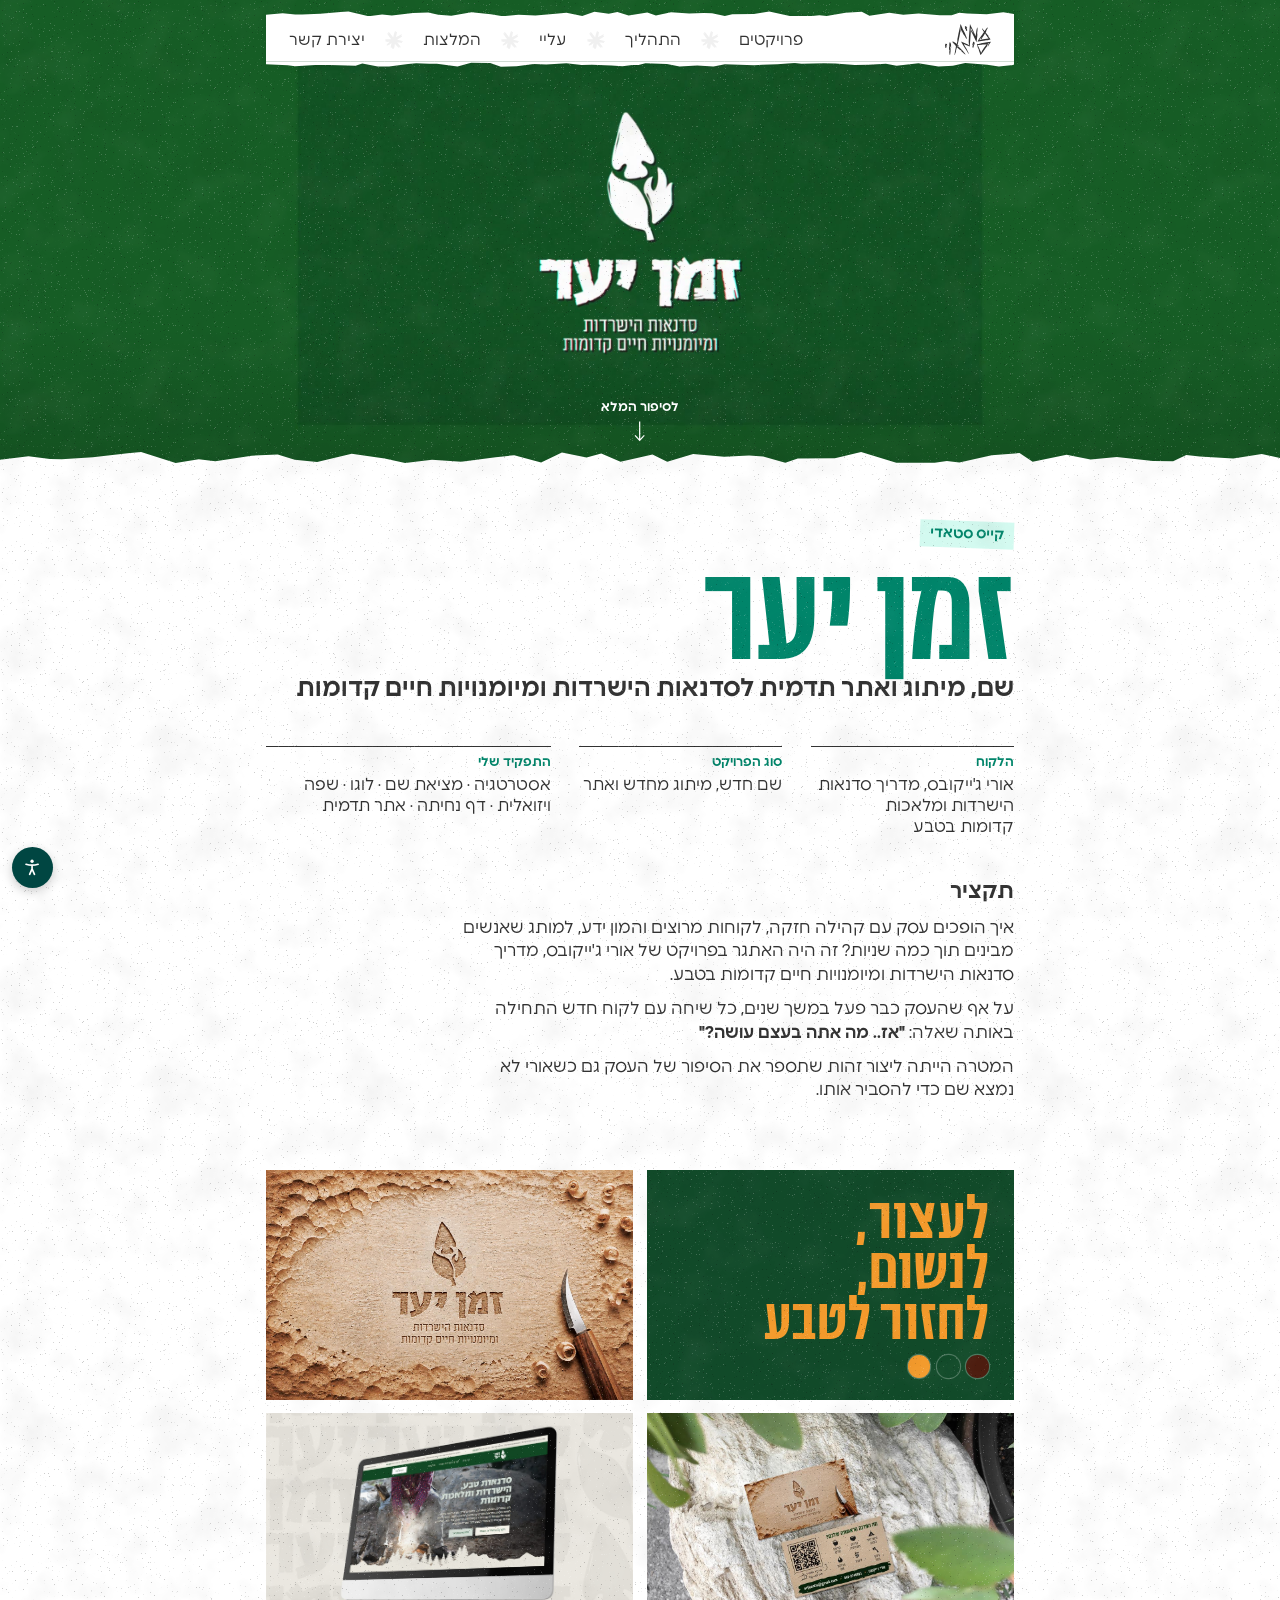
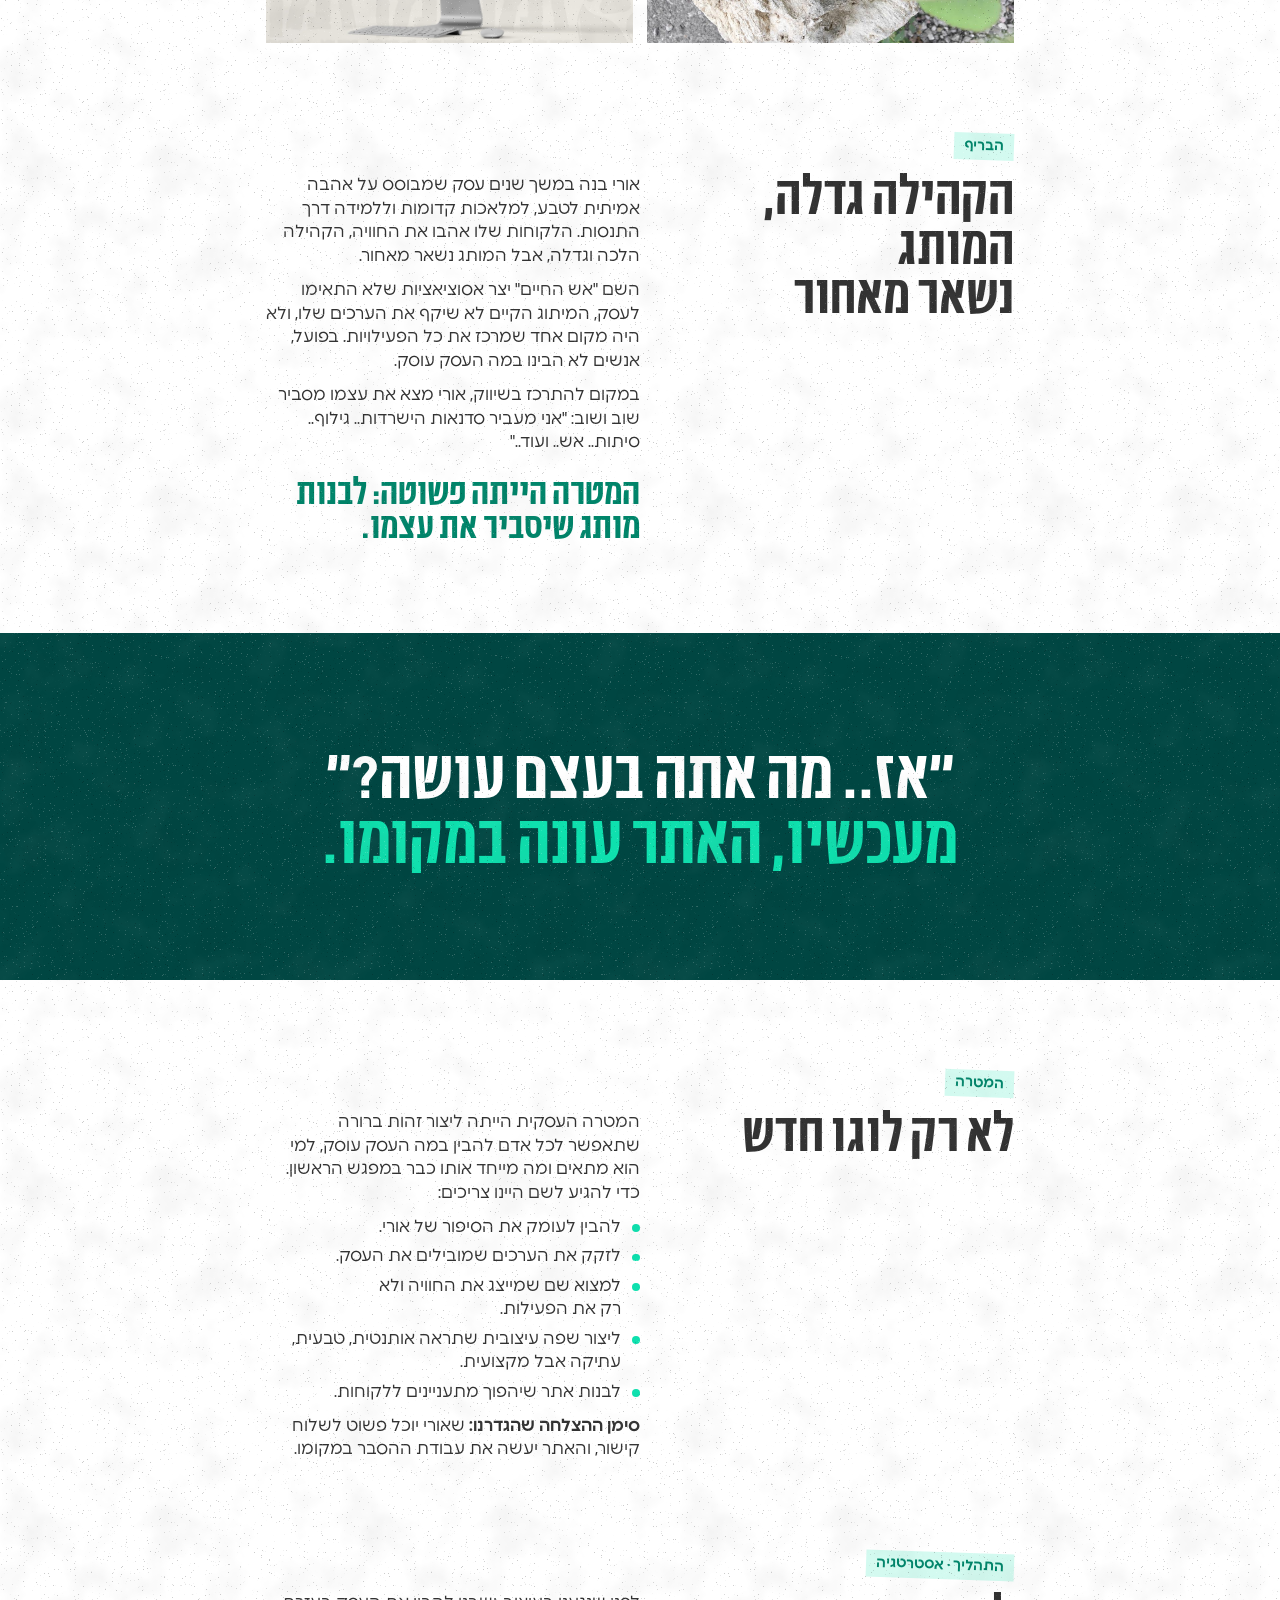
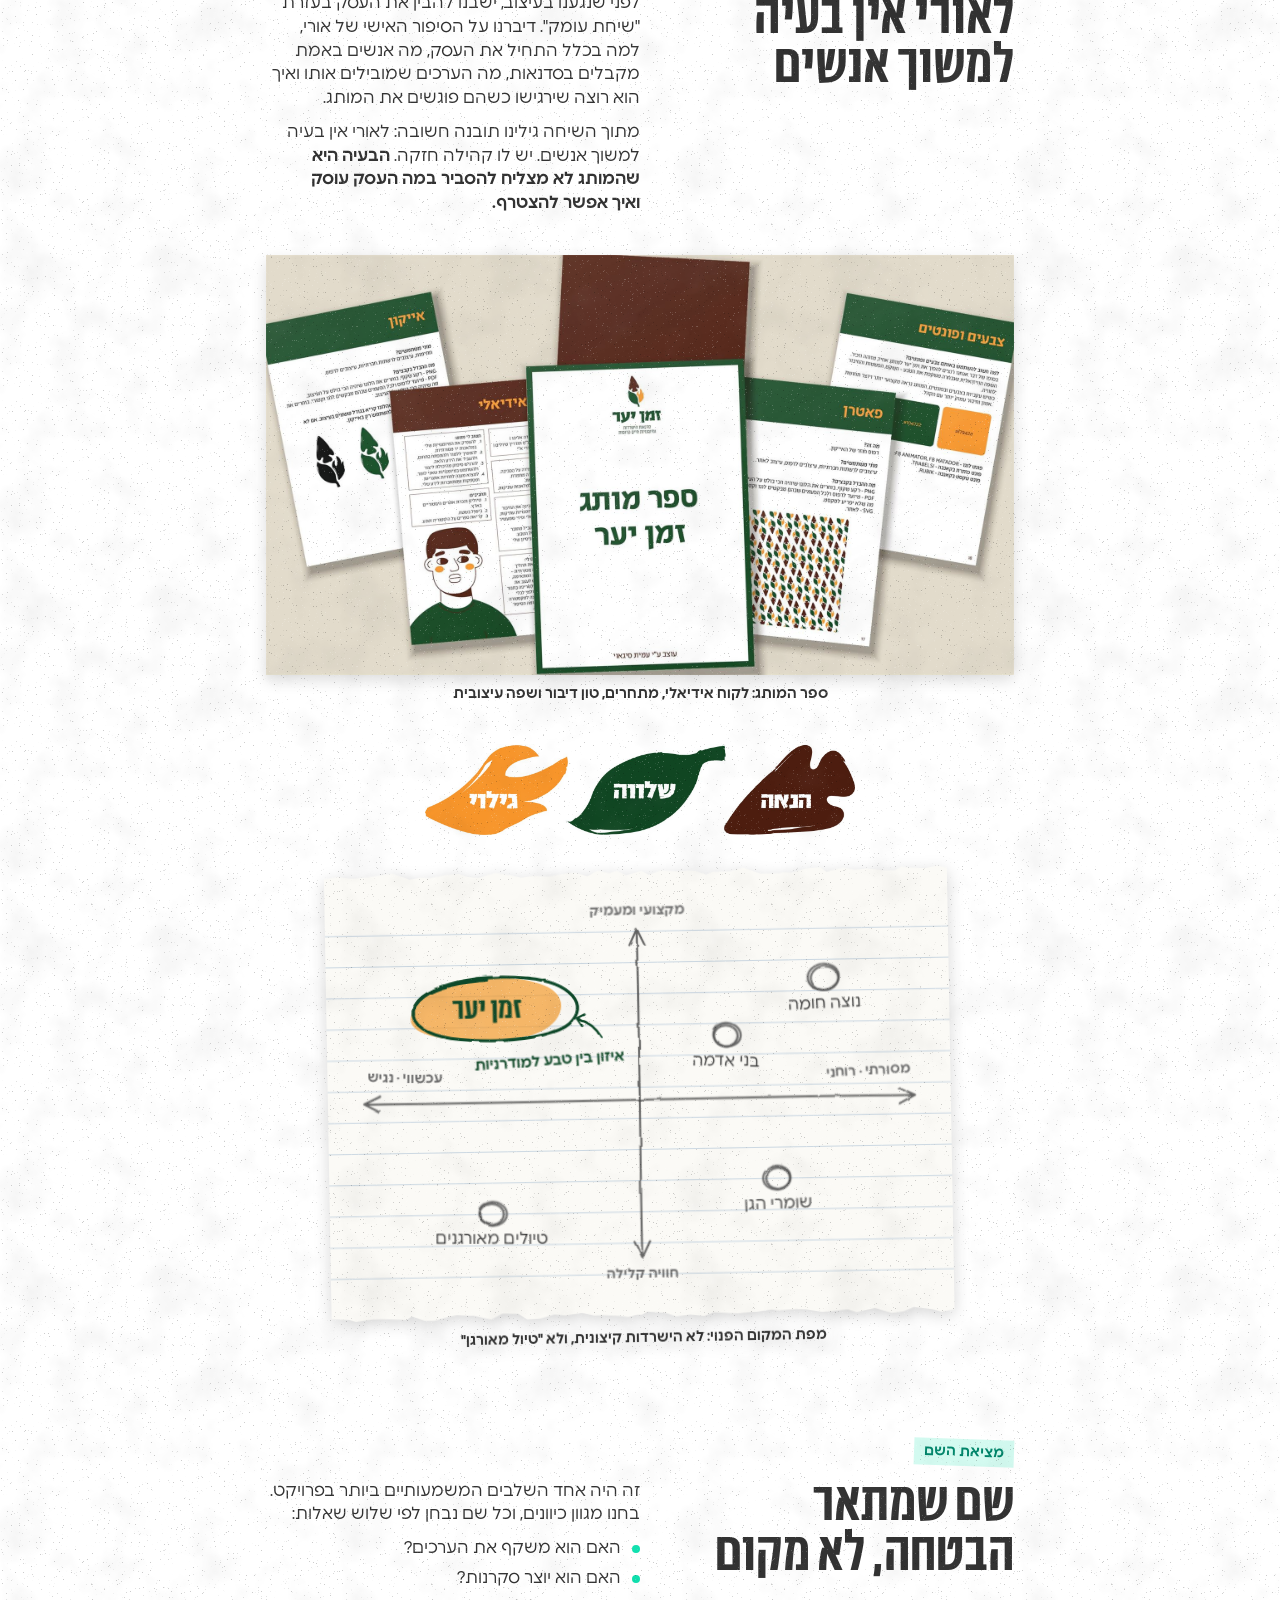
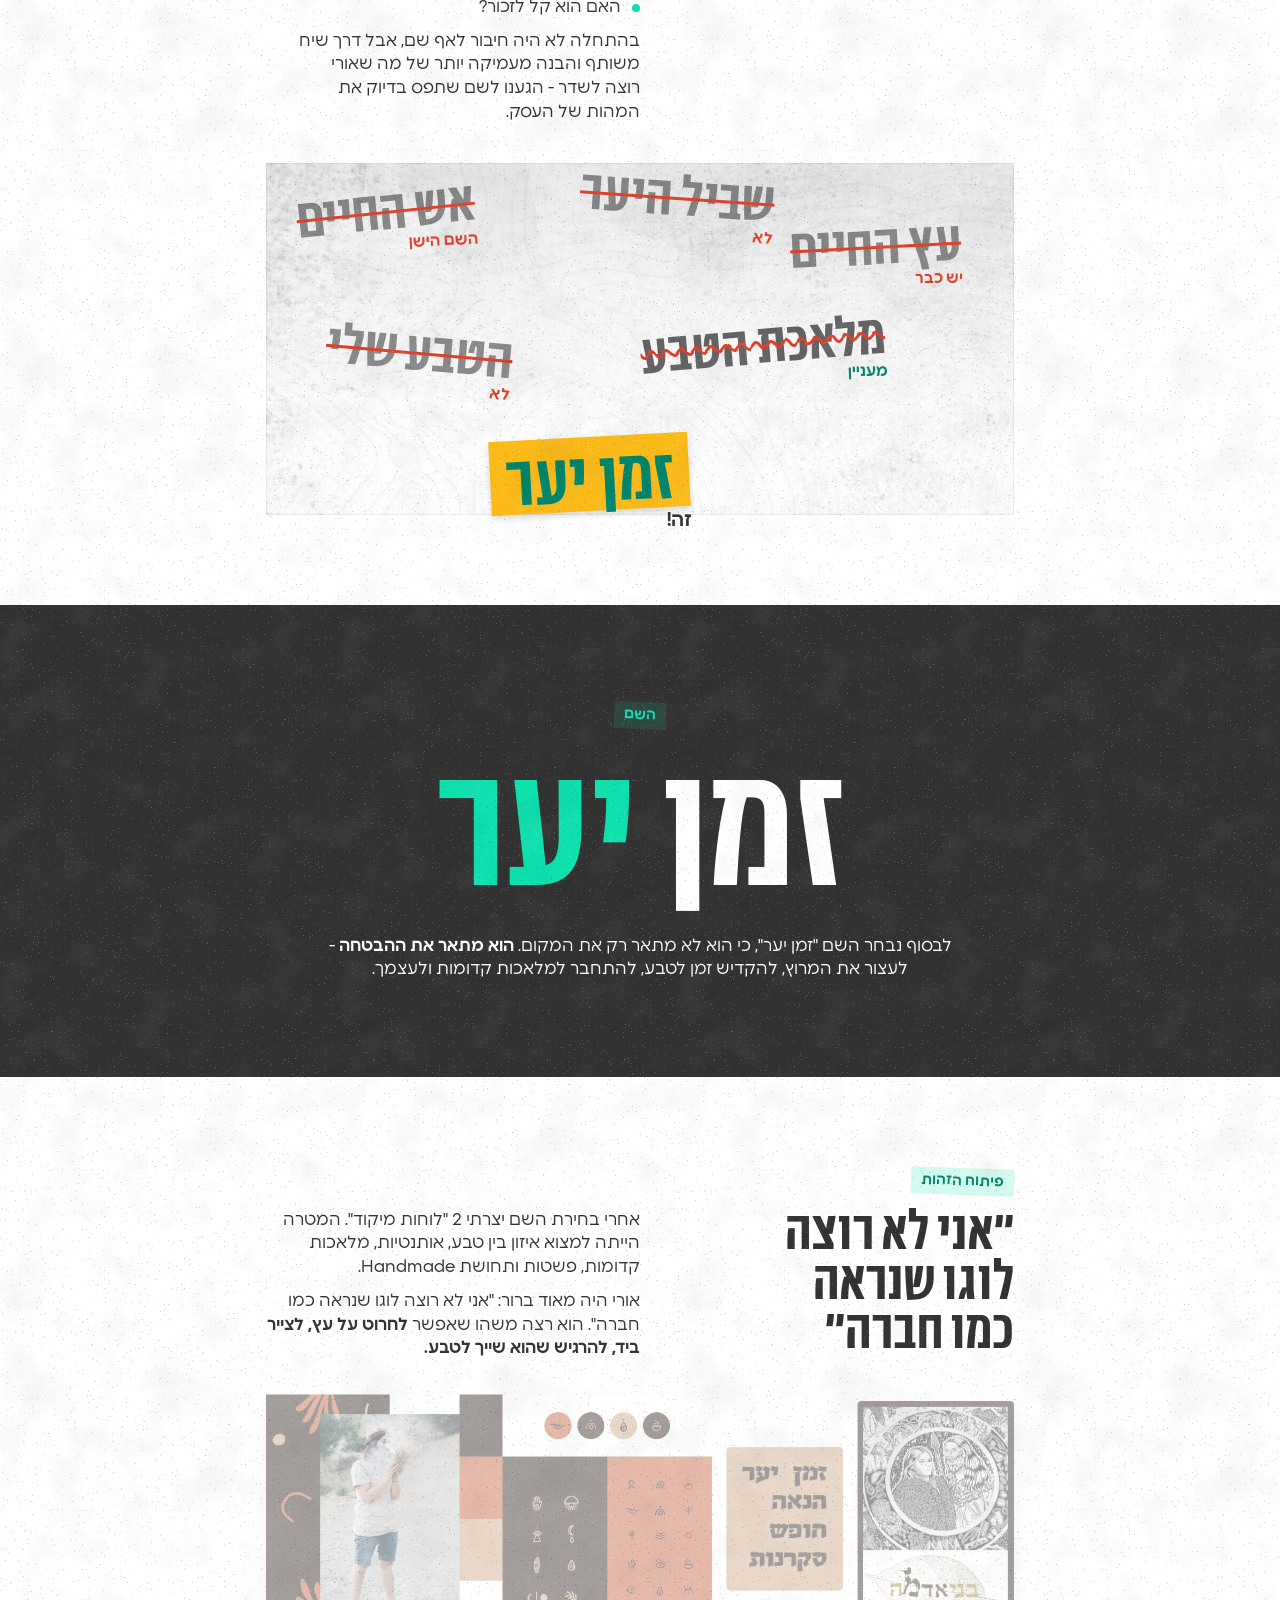
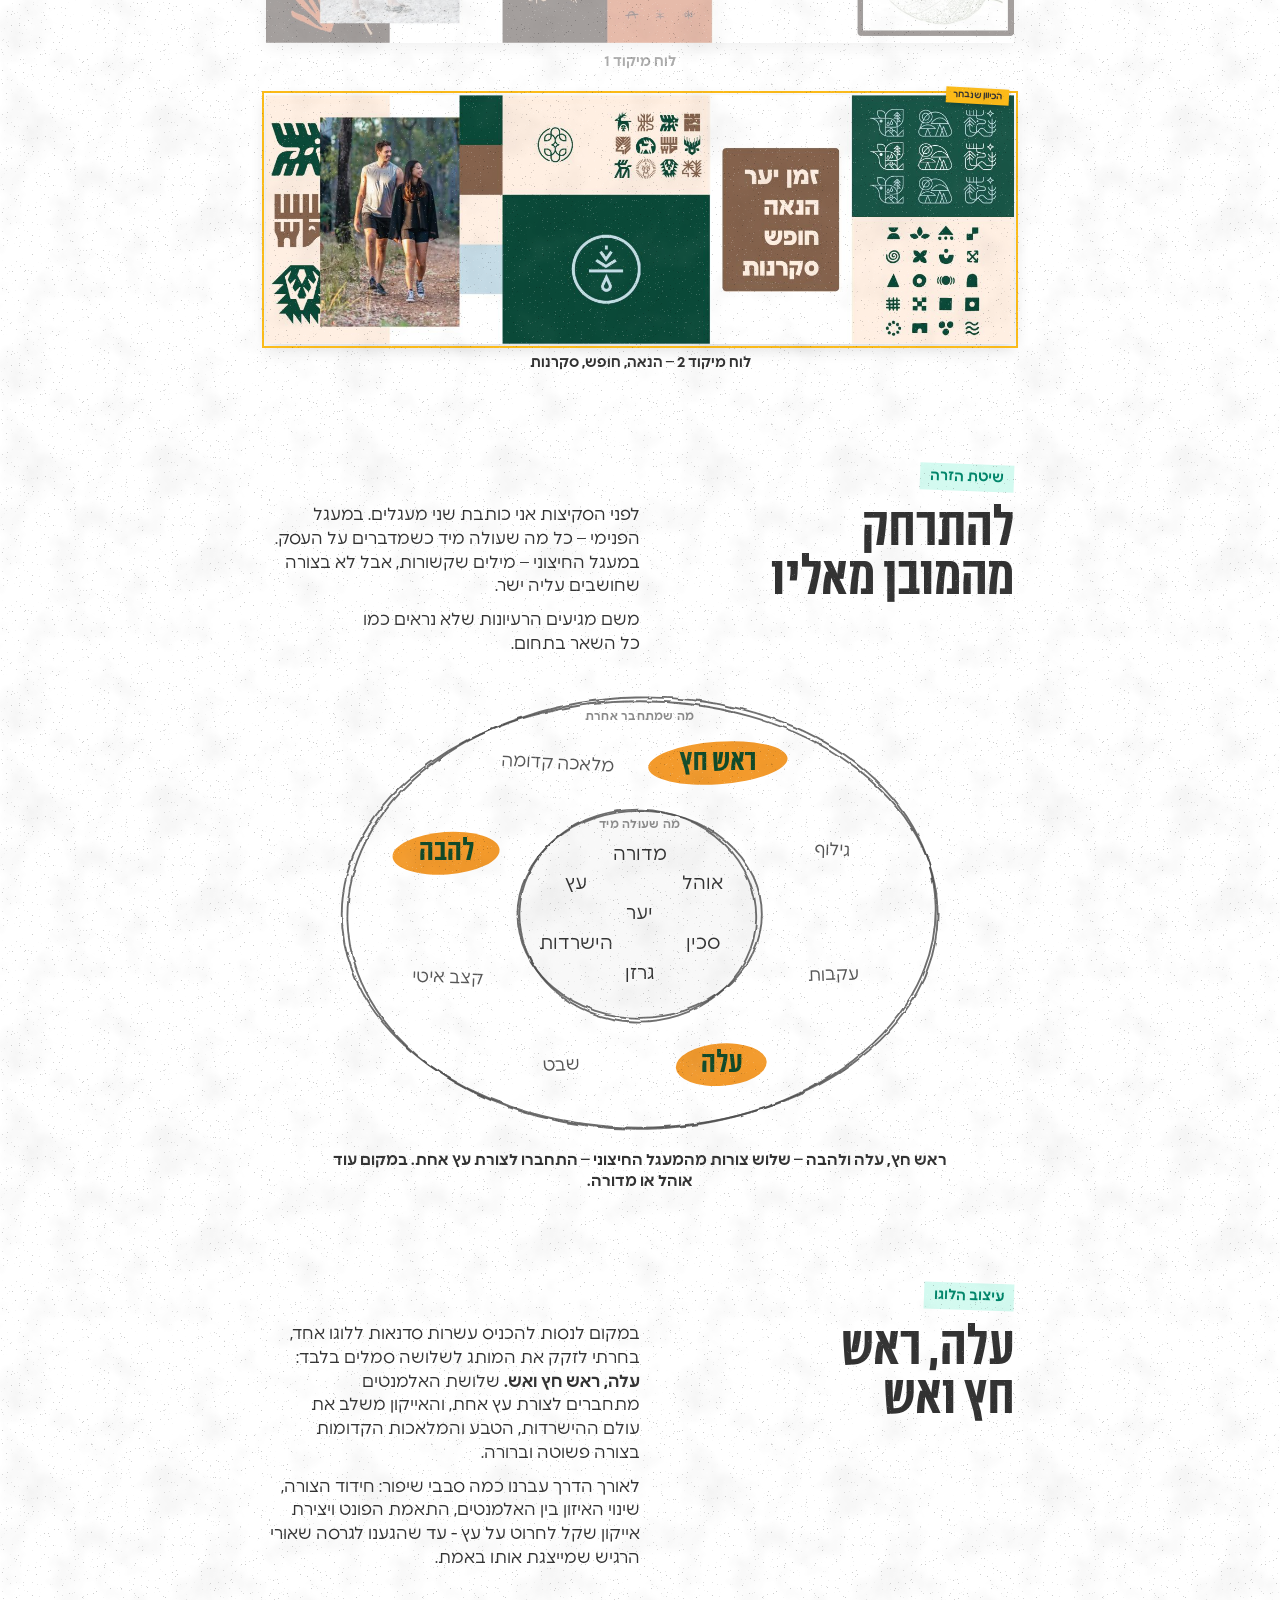
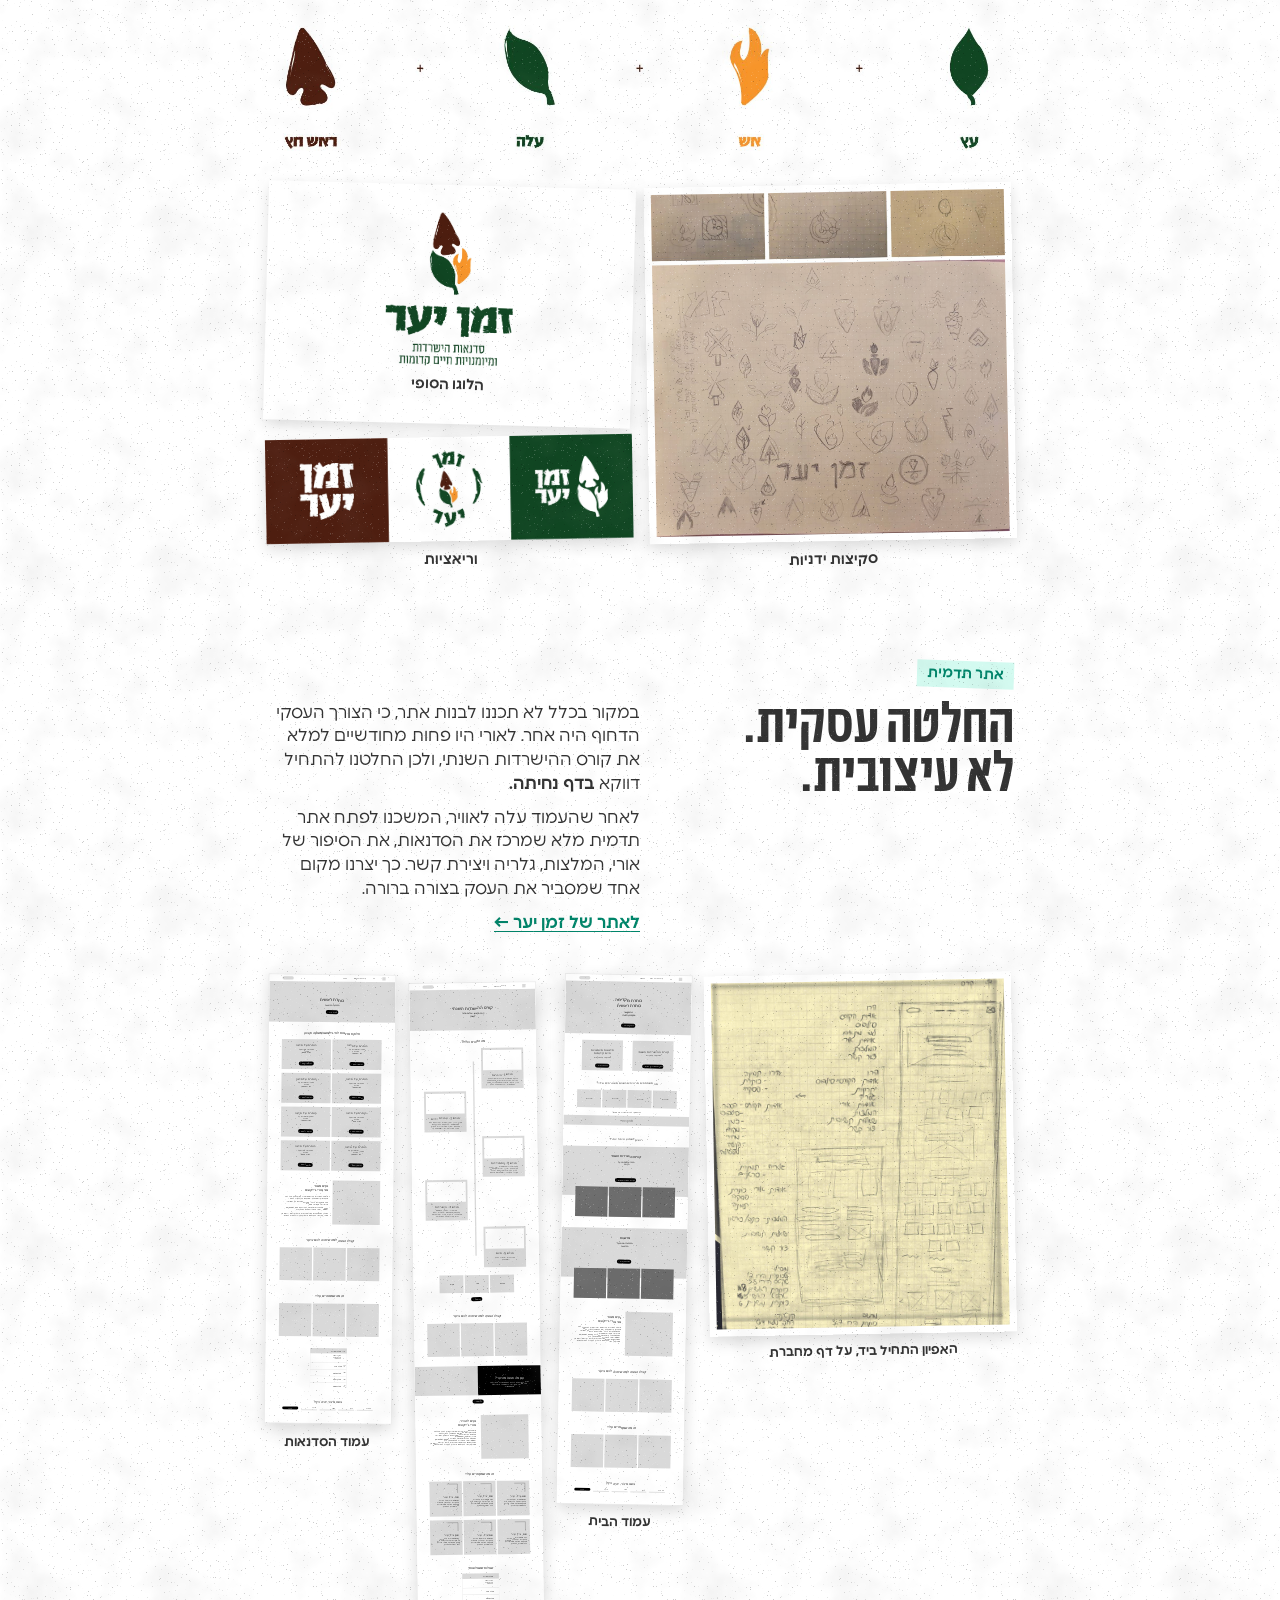
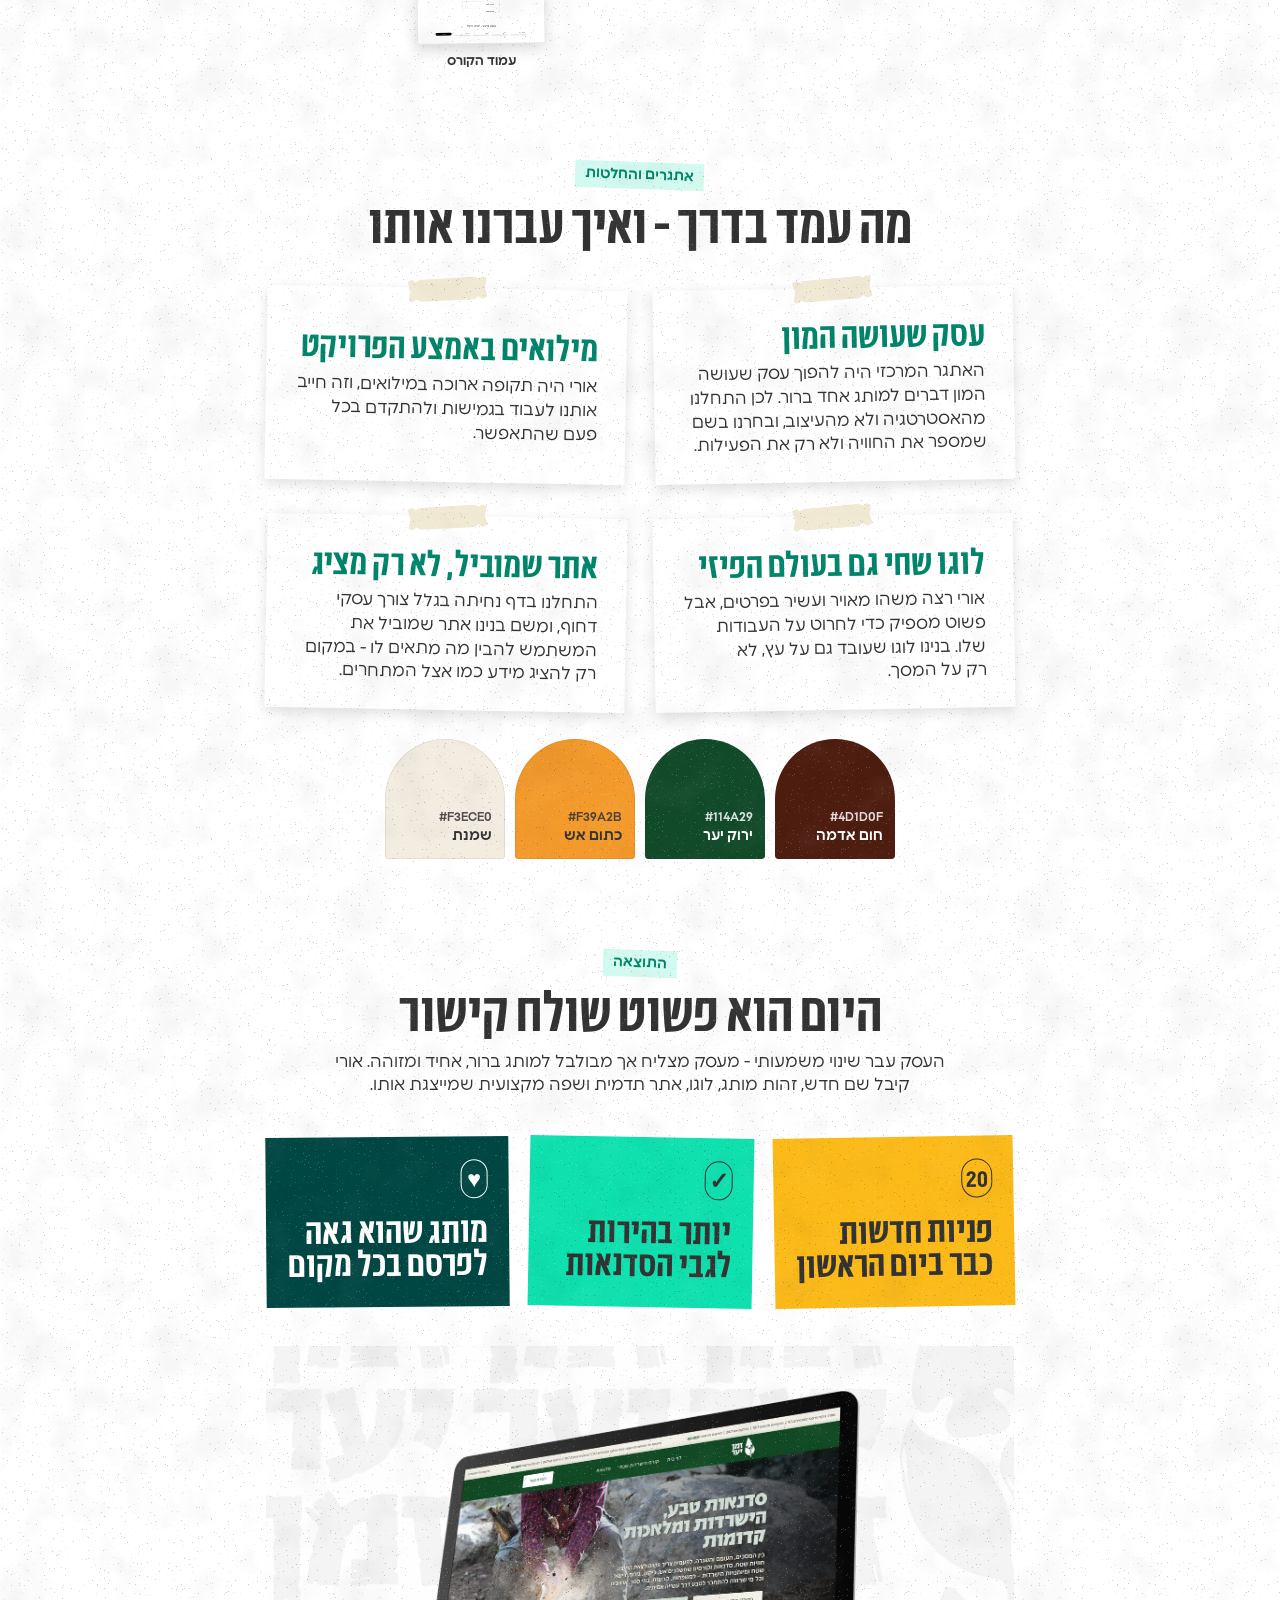
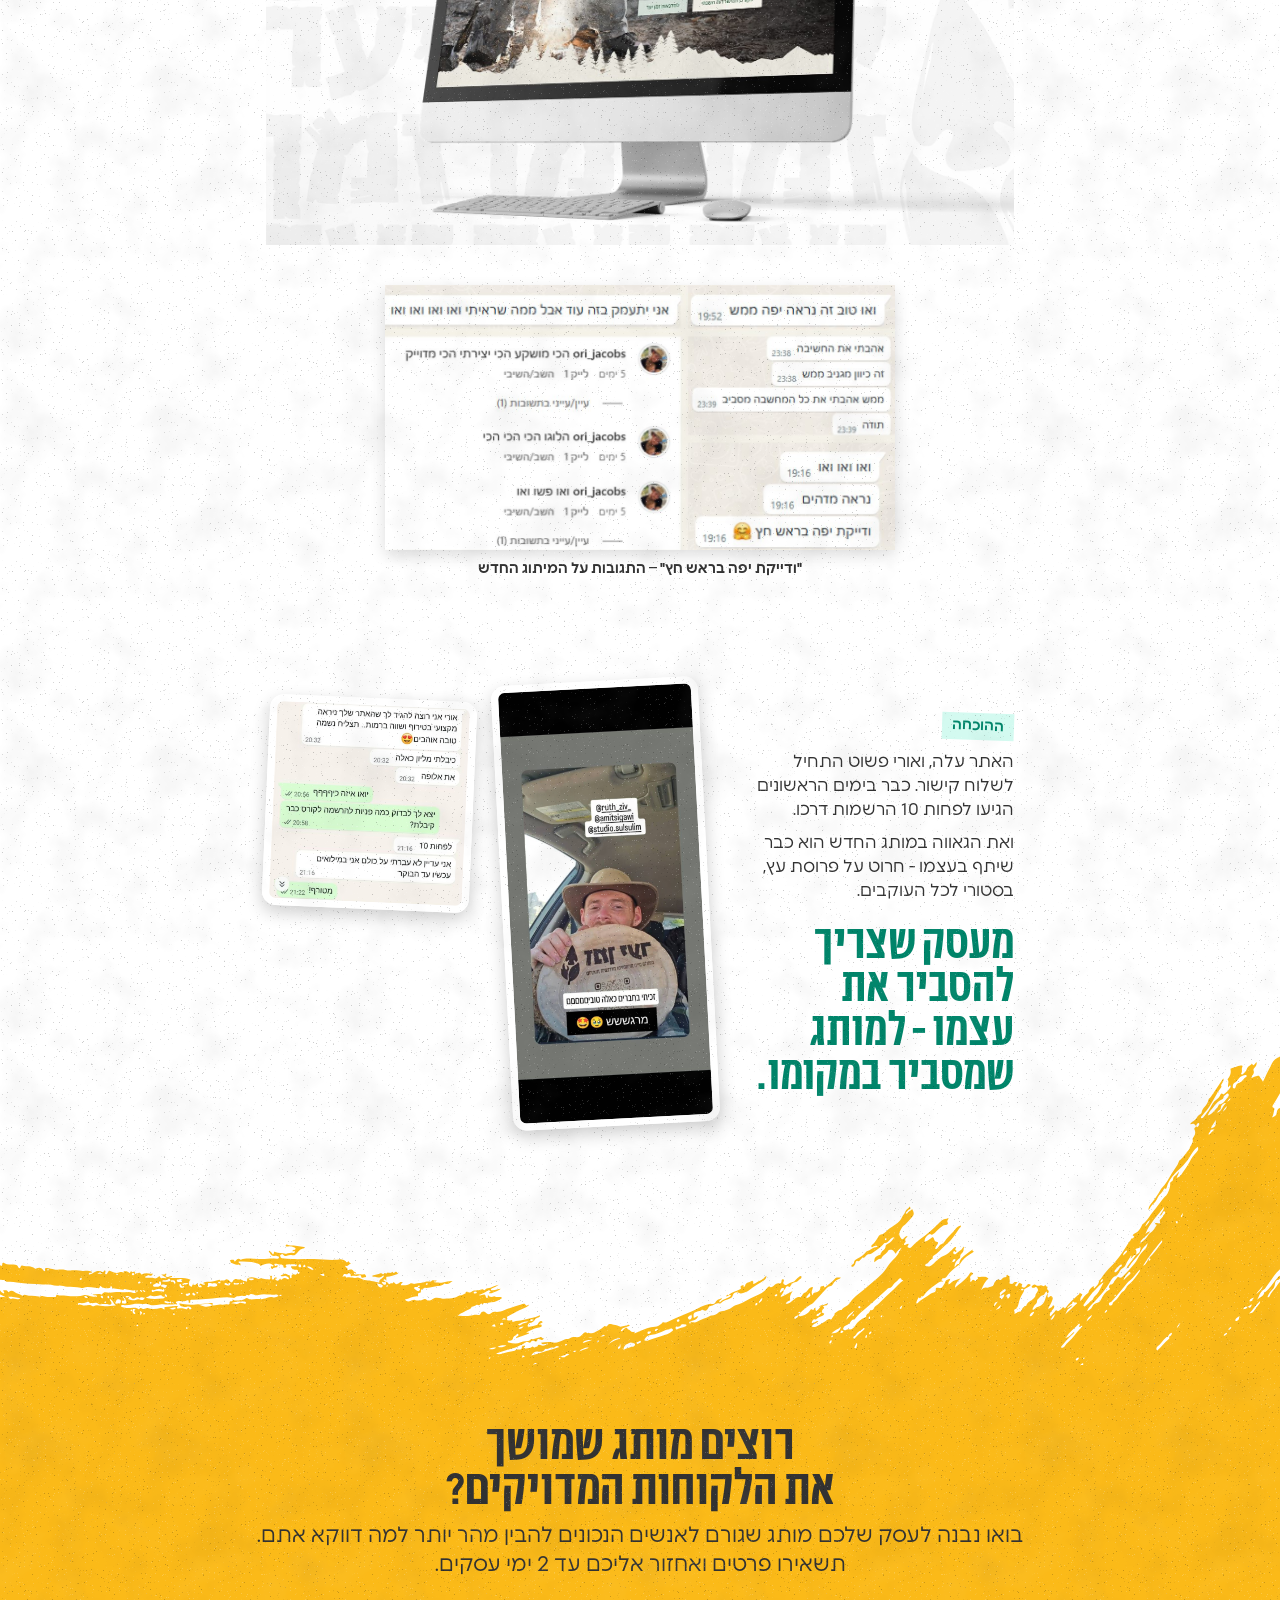
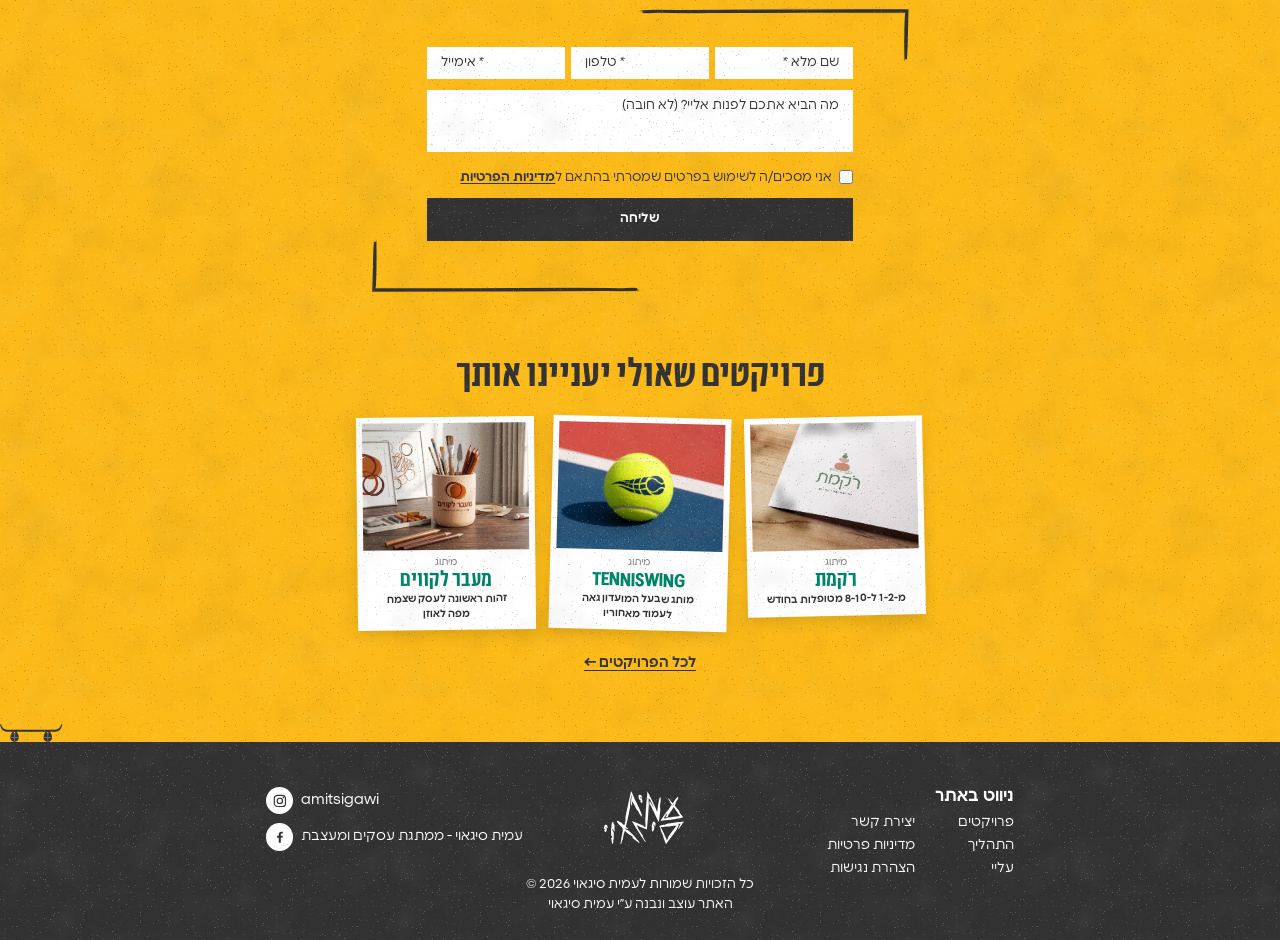
<file: projects/zman-yaar.html>
<!doctype html>
<html lang="he" dir="rtl">
<head>
  <meta charset="utf-8">
  <meta name="viewport" content="width=device-width, initial-scale=1">
  <title>זמן יער – שם, מיתוג ואתר תדמית לסדנאות הישרדות | עמית סיגאוי</title>
  <meta name="description" content="איך עסק לסדנאות הישרדות ומיומנויות חיים קדומות קיבל שם חדש, לוגו ואתר תדמית שמסבירים את העסק במקום שאורי יצטרך להסביר. קייס סטאדי של עמית סיגאוי.">
  <link rel="canonical" href="https://amitsigawi.com/projects/zman-yaar.html">
  <meta property="og:url" content="https://amitsigawi.com/projects/zman-yaar.html">
  <meta property="og:title" content="זמן יער – שם, מיתוג ואתר תדמית">
  <meta property="og:image" content="https://amitsigawi.com/assets/projects/zman-yaar/wood-hd.jpg">
  <meta property="og:locale" content="he_IL">
  <meta name="theme-color" content="#004642">
  <link rel="icon" href="../assets/logo.svg" type="image/svg+xml">
  <link rel="preload" href="../fonts/Danidin-CondensedBlack.woff2" as="font" type="font/woff2" crossorigin>
  <link rel="preload" href="../fonts/Polin-Regular.woff2" as="font" type="font/woff2" crossorigin>
  <link rel="stylesheet" href="../css/style.css?v=31">
  <link rel="stylesheet" href="../css/project.css?v=31">
  <link rel="stylesheet" href="../css/a11y.css?v=31">
  <script>document.documentElement.classList.add("js");</script>
  <script src="../js/a11y.js?v=31"></script>
</head>
<body class="pj-page">
<a class="skip-link" href="#main">דילוג לתוכן הראשי</a>

<header class="site-header">
    <nav class="nav" aria-label="ניווט ראשי">
      <a class="nav__logo" href="../index.html" aria-label="עמית סיגאוי – לדף הבית">
        <img src="../assets/logo.svg" alt="עמית סיגאוי" width="82" height="55">
      </a>
      <button class="nav__toggle" type="button" aria-expanded="false" aria-controls="nav-menu" aria-label="פתיחת תפריט">
        <span></span><span></span><span></span>
      </button>
      <ul class="nav__menu" id="nav-menu">
        <li><a href="../index.html#projects">פרויקטים</a></li>
        <li class="nav__star" aria-hidden="true"><img src="../assets/asterisk.svg" alt=""></li>
        <li><a href="../index.html#process">התהליך</a></li>
        <li class="nav__star" aria-hidden="true"><img src="../assets/asterisk.svg" alt=""></li>
        <li><a href="../index.html#about">עליי</a></li>
        <li class="nav__star" aria-hidden="true"><img src="../assets/asterisk.svg" alt=""></li>
        <li><a href="../index.html#reviews">המלצות</a></li>
        <li class="nav__star" aria-hidden="true"><img src="../assets/asterisk.svg" alt=""></li>
        <li><a href="#cta">יצירת קשר</a></li>
      </ul>
    </nav>
</header>

<div class="page">

  <!-- ===== קאבר ===== -->
  <section class="pj-cover pj-cover--logo pj-cover--fill" aria-label="זמן יער – אנימציית הלוגו" style="--cover-bg:#115323;--cover-blend:normal;--cover-ink:#ffffff">
    <video class="pj-cover__media" autoplay muted playsinline preload="auto" poster="../assets/videos/zman-logo.jpg" aria-label="אנימציית הלוגו של זמן יער: משיכות מכחול בחום וכתום מתחברות לסמל של ראש חץ, עלה ולהבה, ונכתב השם זמן יער – סדנאות הישרדות ומיומנויות חיים קדומות"><source src="../assets/videos/zman-logo.mp4" type="video/mp4"></video>
    <a class="pj-scroll" href="#main">
      <span>לסיפור המלא</span>
      <svg viewBox="0 0 22 40" aria-hidden="true"><path d="M11 1v36M2 28l9 9.5 9-9.5" fill="none" stroke="currentColor" stroke-width="2.4"/></svg>
    </a>
  </section>

  <main id="main" class="pj pj--zman">

    <!-- ===== פתיחה ===== -->
    <section class="pj-intro" aria-labelledby="pj-title">
      <div class="pj-intro__head">
        <p class="pj-kicker">קייס סטאדי</p>
        <h1 class="pj-intro__title" id="pj-title">זמן יער</h1>
        <p class="pj-intro__sub">שם, מיתוג ואתר תדמית לסדנאות הישרדות ומיומנויות חיים קדומות</p>
      </div>
      <dl class="pj-meta">
        <div><dt>הלקוח</dt><dd>אורי ג'ייקובס, מדריך סדנאות הישרדות ומלאכות קדומות בטבע</dd></div>
        <div><dt>סוג הפרויקט</dt><dd>שם חדש, מיתוג מחדש ואתר</dd></div>
        <div><dt>התפקיד שלי</dt><dd>אסטרטגיה · מציאת שם · לוגו · שפה ויזואלית · דף נחיתה · אתר תדמית</dd></div>
      </dl>
      <div class="pj-intro__text" data-reveal>
        <h2 class="pj-h3">תקציר</h2>
        <p>איך הופכים עסק עם קהילה חזקה, לקוחות מרוצים והמון ידע, למותג שאנשים מבינים תוך כמה שניות? זה היה האתגר בפרויקט של אורי ג'ייקובס, מדריך סדנאות הישרדות ומיומנויות חיים קדומות בטבע.</p>
        <p>על אף שהעסק כבר פעל במשך שנים, כל שיחה עם לקוח חדש התחילה באותה שאלה: <strong>"אז.. מה אתה בעצם עושה?"</strong></p>
        <p>המטרה הייתה ליצור זהות שתספר את הסיפור של העסק גם כשאורי לא נמצא שם כדי להסביר אותו.</p>
      </div>
    </section>

    <!-- ===== הצצה לתוצאה ===== -->
    <section class="pj-peek pj-peek--grid" aria-label="הצצה לתוצאה">
      <div class="pj-peek__tag" data-reveal>
        <p class="pj-peek__tag-text">לעצור, <br>לנשום, <br>לחזור לטבע</p>
        <ul class="pj-peek__dots" aria-hidden="true"><li style="--c:#4D1D0F"></li><li style="--c:#114A29"></li><li style="--c:#F39A2B"></li></ul>
      </div>
      <figure class="pj-peek__half" data-reveal>
        <img src="../assets/projects/zman-yaar/wood-hd.jpg" alt="הלוגו של זמן יער – סדנאות הישרדות ומיומנויות חיים קדומות – חרוט על עץ, לצד סכין גילוף ושבבי עץ" loading="lazy" width="1400" height="865">
      </figure>
      <figure class="pj-peek__half" data-reveal>
        <img src="../assets/projects/zman-yaar/card-rock3.jpg" alt="כרטיסי הביקור העדכניים של זמן יער מודפסים, מונחים על סלע לבן בין עלים" loading="lazy" width="1100" height="1150">
      </figure>
      <figure class="pj-peek__half" data-reveal>
        <img src="../assets/projects/zman-yaar/imac.jpg" alt="האתר של זמן יער על מסך מחשב iMac: סדנאות טבע, הישרדות ומלאכות קדומות" loading="lazy" width="1600" height="1067">
      </figure>
    </section>

    <!-- ===== הבריף ===== -->
    <section class="pj-section" aria-labelledby="pj-brief">
      <div class="pj-cols">
        <div class="pj-cols__head">
          <p class="pj-kicker">הבריף</p>
          <h2 class="pj-h2" id="pj-brief">הקהילה גדלה, המותג נשאר מאחור</h2>
        </div>
        <div class="pj-cols__body" data-reveal>
          <p>אורי בנה במשך שנים עסק שמבוסס על אהבה אמיתית לטבע, למלאכות קדומות וללמידה דרך התנסות. הלקוחות שלו אהבו את החוויה, הקהילה הלכה וגדלה, אבל המותג נשאר מאחור.</p>
          <p>השם "אש החיים" יצר אסוציאציות שלא התאימו לעסק, המיתוג הקיים לא שיקף את הערכים שלו, ולא היה מקום אחד שמרכז את כל הפעילויות. בפועל, אנשים לא הבינו במה העסק עוסק.</p>
          <p>במקום להתרכז בשיווק, אורי מצא את עצמו מסביר שוב ושוב: "אני מעביר סדנאות הישרדות.. גילוף.. סיתות.. אש.. ועוד.."</p>
          <p class="pj-big">המטרה הייתה פשוטה: לבנות מותג שיסביר את עצמו.</p>
        </div>
      </div>
    </section>

    <!-- ===== משפט גדול ===== -->
    <section class="pj-quote" aria-label="המשפט שהוביל את הפרויקט">
      <img class="deco brush pj-quote__brush" src="../assets/brush-green.svg" alt="" aria-hidden="true">
      <p class="pj-quote__text" data-reveal>"אז.. מה אתה בעצם עושה?"<br><span>מעכשיו, האתר עונה במקומו.</span></p>
    </section>

    <!-- ===== המטרה ===== -->
    <section class="pj-section" aria-labelledby="pj-goal">
      <div class="pj-cols">
        <div class="pj-cols__head">
          <p class="pj-kicker">המטרה</p>
          <h2 class="pj-h2" id="pj-goal">לא רק לוגו חדש</h2>
        </div>
        <div class="pj-cols__body" data-reveal>
          <p>המטרה העסקית הייתה ליצור זהות ברורה שתאפשר לכל אדם להבין במה העסק עוסק, למי הוא מתאים ומה מייחד אותו כבר במפגש הראשון. כדי להגיע לשם היינו צריכים:</p>
          <ul class="pj-list">
            <li>להבין לעומק את הסיפור של אורי.</li>
            <li>לזקק את הערכים שמובילים את העסק.</li>
            <li>למצוא שם שמייצג את החוויה ולא רק את הפעילות.</li>
            <li>ליצור שפה עיצובית שתראה אותנטית, טבעית, עתיקה אבל מקצועית.</li>
            <li>לבנות אתר שיהפוך מתעניינים ללקוחות.</li>
          </ul>
          <p><strong>סימן ההצלחה שהגדרנו:</strong> שאורי יוכל פשוט לשלוח קישור, והאתר יעשה את עבודת ההסבר במקומו.</p>
        </div>
      </div>
    </section>

    <!-- ===== אסטרטגיה ===== -->
    <section class="pj-section" aria-labelledby="pj-process">
      <div class="pj-cols">
        <div class="pj-cols__head">
          <p class="pj-kicker">התהליך · אסטרטגיה</p>
          <h2 class="pj-h2" id="pj-process">לאורי אין בעיה למשוך אנשים</h2>
        </div>
        <div class="pj-cols__body" data-reveal>
          <p>לפני שנגענו בעיצוב, ישבנו להבין את העסק בעזרת "שיחת עומק". דיברנו על הסיפור האישי של אורי, למה בכלל התחיל את העסק, מה אנשים באמת מקבלים בסדנאות, מה הערכים שמובילים אותו ואיך הוא רוצה שירגישו כשהם פוגשים את המותג.</p>
          <p>מתוך השיחה גילינו תובנה חשובה: לאורי אין בעיה למשוך אנשים. יש לו קהילה חזקה. <strong>הבעיה היא שהמותג לא מצליח להסביר במה העסק עוסק ואיך אפשר להצטרף.</strong></p>
        </div>
      </div>
      <figure class="pj-figure" data-reveal>
        <img src="../assets/projects/zman-yaar/brandbook.jpg" alt="עמודים מודפסים מתוך ספר המותג של זמן יער מפוזרים על שולחן: שער, לקוח אידיאלי, אייקון, פאטרן, צבעים ופונטים" loading="lazy" width="1800" height="1012">
        <figcaption>ספר המותג: לקוח אידיאלי, מתחרים, טון דיבור ושפה עיצובית</figcaption>
      </figure>
      <figure class="pj-figure pj-figure--values" data-reveal>
        <img src="../assets/projects/zman-yaar/values.jpg" alt="ערכי המותג בצורות של ראש חץ, עלה ולהבה: הנאה, שלווה וגילוי" loading="lazy" width="1442" height="306">
      </figure>
      <!-- מפת המקום הפנוי – לפי עמודי המתחרים בספר המותג -->
      <figure class="pj-map pj-map--zman" data-reveal>
        <svg class="pj-map__svg" viewBox="0 -30 1000 720" role="img" aria-labelledby="pj-map-title pj-map-desc">
          <title id="pj-map-title">מפת המקום הפנוי: איפה זמן יער יושב ביחס למתחרים</title>
          <desc id="pj-map-desc">ציר אופקי מ"מסורתי ורוחני" ל"עכשווי ונגיש", ציר אנכי מ"חוויה קלילה" ל"מקצועי ומעמיק". נוצה חומה: מסורתי, מחוספס ומקצועי. בני אדמה: רוחני ועמוק. שומרי הגן: מחנות קיץ לילדים ונוער. טיולים מאורגנים: קליל ונגיש. זמן יער: מקצועי ומעמיק וגם עכשווי ונגיש – איזון בין טבע למודרניות.</desc>
          <defs>
            <filter id="pj-pencil" x="-5%" y="-5%" width="110%" height="110%">
              <feTurbulence type="fractalNoise" baseFrequency="0.035" numOctaves="2" seed="3" result="n"/>
              <feDisplacementMap in="SourceGraphic" in2="n" scale="4" xChannelSelector="R" yChannelSelector="G"/>
            </filter>
          </defs>
          <g class="pj-map__lines">
            <path d="M0 70H1000M0 120H1000M0 170H1000M0 220H1000M0 270H1000M0 320H1000M0 370H1000M0 420H1000M0 470H1000M0 520H1000M0 570H1000M0 620H1000"/>
          </g>
          <g class="pj-map__pencil" filter="url(#pj-pencil)">
            <path d="M500 590C499 450 502 260 500 70M488 92 500 66 513 93M488 568 500 594 513 567"/>
            <path d="M60 340C300 343 700 337 940 340M916 328 942 340 917 353M84 328 58 340 83 353"/>
            <ellipse cx="800" cy="150" rx="22" ry="19"/><ellipse cx="798" cy="148" rx="25" ry="21" transform="rotate(-8 798 148)"/>
            <ellipse cx="640" cy="240" rx="19" ry="17"/><ellipse cx="642" cy="238" rx="22" ry="19" transform="rotate(10 642 238)"/>
            <ellipse cx="720" cy="470" rx="19" ry="17"/><ellipse cx="718" cy="469" rx="22" ry="19" transform="rotate(-6 718 469)"/>
            <ellipse cx="260" cy="520" rx="19" ry="17"/><ellipse cx="262" cy="519" rx="22" ry="19" transform="rotate(6 262 519)"/>
          </g>
          <path class="pj-map__marker" d="M158 168c40-34 168-36 206-6 30 24 6 66-48 74-70 10-192 6-180-36 3-12 10-22 22-32z"/>
          <path class="pj-map__circle" filter="url(#pj-pencil)" d="M140 198c-6-44 102-66 184-56 70 8 98 46 66 74-34 30-178 34-226 10-30-15-34-38-6-58 20-14 60-22 100-24"/>
          <path class="pj-map__arrow" filter="url(#pj-pencil)" d="M440 238c-8-14-20-24-34-28M414 202l-12 6 8 12"/>
          <g class="pj-map__text">
            <text x="500" y="44" text-anchor="middle" class="pj-map__axis">מקצועי ומעמיק</text>
            <text x="500" y="626" text-anchor="middle" class="pj-map__axis">חוויה קלילה</text>
            <text x="935" y="304" text-anchor="end" class="pj-map__axis" transform="rotate(-2 935 304)">מסורתי · רוחני</text>
            <text x="64" y="304" text-anchor="start" class="pj-map__axis" transform="rotate(2 64 304)">עכשווי · נגיש</text>
            <text x="800" y="198" text-anchor="middle" class="pj-map__name" transform="rotate(-2 800 198)">נוצה חומה</text>
            <text x="640" y="288" text-anchor="middle" class="pj-map__name" transform="rotate(2 640 288)">בני אדמה</text>
            <text x="720" y="518" text-anchor="middle" class="pj-map__name" transform="rotate(-1 720 518)">שומרי הגן</text>
            <text x="260" y="568" text-anchor="middle" class="pj-map__name" transform="rotate(1 260 568)">טיולים מאורגנים</text>
            <text x="258" y="206" text-anchor="middle" class="pj-map__win">זמן יער</text>
            <text x="478" y="276" text-anchor="end" class="pj-map__note" transform="rotate(-3 478 276)">איזון בין טבע למודרניות</text>
          </g>
        </svg>
        <figcaption>מפת המקום הפנוי: לא הישרדות קיצונית, ולא "טיול מאורגן"</figcaption>
      </figure>
    </section>

    <!-- ===== השם ===== -->
    <section class="pj-section pj-naming" aria-labelledby="pj-naming">
      <div class="pj-cols">
        <div class="pj-cols__head">
          <p class="pj-kicker">מציאת השם</p>
          <h2 class="pj-h2" id="pj-naming">שם שמתאר הבטחה, לא מקום</h2>
        </div>
        <div class="pj-cols__body" data-reveal>
          <p>זה היה אחד השלבים המשמעותיים ביותר בפרויקט. בחנו מגוון כיוונים, וכל שם נבחן לפי שלוש שאלות:</p>
          <ul class="pj-list">
            <li>האם הוא משקף את הערכים?</li>
            <li>האם הוא יוצר סקרנות?</li>
            <li>האם הוא קל לזכור?</li>
          </ul>
          <p>בהתחלה לא היה חיבור לאף שם, אבל דרך שיח משותף והבנה מעמיקה יותר של מה שאורי רוצה לשדר - הגענו לשם שתפס בדיוק את המהות של העסק.</p>
        </div>
      </div>
      <div class="pj-names" aria-label="חלק מהשמות שנבדקו בדרך לשם הסופי">
        <span class="pj-name" style="--x:4%;--y:6%;--r:-6deg">אש החיים<em>השם הישן</em></span>
        <span class="pj-name" style="--x:42%;--y:2%;--r:4deg">שביל היער<em>לא</em></span>
        <span class="pj-name" style="--x:70%;--y:16%;--r:-3deg">עץ החיים<em>יש כבר</em></span>
        <span class="pj-name" style="--x:8%;--y:46%;--r:5deg">הטבע שלי<em>לא</em></span>
        <span class="pj-name pj-name--maybe" style="--x:50%;--y:44%;--r:-5deg">מלאכת הטבע<em>מעניין</em></span>
        <span class="pj-name pj-name--win" style="--x:30%;--y:78%;--r:-3deg">זמן יער<em>זה!</em></span>
      </div>
    </section>

    <!-- ===== Reveal ===== -->
    <section class="pj-reveal" aria-labelledby="pj-name">
      <p class="pj-kicker pj-kicker--light">השם</p>
      <h2 class="pj-reveal__word pj-reveal__word--soft" id="pj-name" aria-label="זמן יער">
        <span>ז</span><span>מ</span><span>ן</span><span>&nbsp;</span><span class="is-accent">י</span><span class="is-accent">ע</span><span class="is-accent">ר</span>
      </h2>
      <div class="pj-reveal__text" data-reveal>
        <p>לבסוף נבחר השם "זמן יער", כי הוא לא מתאר רק את המקום. <strong>הוא מתאר את ההבטחה</strong> - לעצור את המרוץ, להקדיש זמן לטבע, להתחבר למלאכות קדומות ולעצמך.</p>
      </div>
    </section>

    <!-- ===== הזהות ===== -->
    <section class="pj-section" aria-labelledby="pj-visual">
      <div class="pj-cols">
        <div class="pj-cols__head">
          <p class="pj-kicker">פיתוח הזהות</p>
          <h2 class="pj-h2" id="pj-visual">"אני לא רוצה לוגו שנראה כמו חברה"</h2>
        </div>
        <div class="pj-cols__body" data-reveal>
          <p>אחרי בחירת השם יצרתי 2 "לוחות מיקוד". המטרה הייתה למצוא איזון בין טבע, אותנטיות, מלאכות קדומות, פשטות ותחושת Handmade.</p>
          <p>אורי היה מאוד ברור: "אני לא רוצה לוגו שנראה כמו חברה". הוא רצה משהו שאפשר <strong>לחרוט על עץ, לצייר ביד, להרגיש שהוא שייך לטבע.</strong></p>
        </div>
      </div>
      <div class="pj-boards">
        <figure class="pj-figure pj-board pj-board--muted" data-reveal>
          <img src="../assets/projects/zman-yaar/focus-1.jpg" alt="לוח מיקוד 1 שלא נבחר: גווני חום ובז', צילומי טבע ואנשים ואייקונים מאוירים" loading="lazy" width="1400" height="466">
          <figcaption>לוח מיקוד 1</figcaption>
        </figure>
        <figure class="pj-figure pj-board pj-board--pick" data-reveal>
          <span class="pj-board__tag">הכיוון שנבחר</span>
          <img src="../assets/projects/zman-yaar/focus-2.jpg" alt="לוח מיקוד 2 שנבחר: ירוק יער, חום וכתום, צילומי טבע ואנשים, אייקונים ודפוסים" loading="lazy" width="1400" height="466">
          <figcaption>לוח מיקוד 2 – הנאה, חופש, סקרנות</figcaption>
        </figure>
      </div>
    </section>

        <!-- ===== שיטת הזרה ===== -->
    <section class="pj-section" aria-labelledby="pj-zara-title">
      <div class="pj-cols">
        <div class="pj-cols__head">
          <p class="pj-kicker">שיטת הזרה</p>
          <h2 class="pj-h2" id="pj-zara-title">להתרחק מהמובן מאליו</h2>
        </div>
        <div class="pj-cols__body" data-reveal>
          <p>לפני הסקיצות אני כותבת שני מעגלים. במעגל הפנימי – כל מה שעולה מיד כשמדברים על העסק. במעגל החיצוני – מילים שקשורות, אבל לא בצורה שחושבים עליה ישר.</p>
          <p>משם מגיעים הרעיונות שלא נראים כמו כל השאר בתחום.</p>
        </div>
      </div>
      <figure class="pj-zara pj-map--zman" data-reveal>
        <svg class="pj-zara__svg" viewBox="0 0 1000 720" role="img" aria-labelledby="pj-zara-t pj-zara-d">
          <title id="pj-zara-t">שיטת הזרה – זמן יער</title>
          <desc id="pj-zara-d">במעגל הפנימי: יער, מדורה, אוהל, סכין, גרזן, הישרדות, עץ. במעגל החיצוני: ראש חץ, גילוף, עקבות, עלה, שבט, קצב איטי, להבה, מלאכה קדומה. המילים שנבחרו לסמל: ראש חץ, עלה, להבה.</desc>
          <defs><filter id="pj-pencil-z" x="-5%" y="-5%" width="110%" height="110%"><feTurbulence type="fractalNoise" baseFrequency="0.035" numOctaves="2" seed="7" result="n"/><feDisplacementMap in="SourceGraphic" in2="n" scale="5" xChannelSelector="R" yChannelSelector="G"/></filter></defs>
          <g filter="url(#pj-pencil-z)">
            <ellipse class="pj-zara__ring" cx="500" cy="360" rx="478" ry="342"/><ellipse class="pj-zara__ring" cx="503" cy="358" rx="472" ry="346" transform="rotate(-1.5 503 358)"/>
            <ellipse class="pj-zara__ring pj-zara__ring--in" cx="500" cy="360" rx="196" ry="166"/><ellipse class="pj-zara__ring" cx="497" cy="362" rx="190" ry="170" transform="rotate(2 497 362)"/>
          </g>
          <text class="pj-zara__lbl" x="500" y="48" text-anchor="middle">מה שמתחבר אחרת</text>
          <text class="pj-zara__lbl" x="500" y="222" text-anchor="middle">מה שעולה מיד</text>
          <g class="pj-zara__g pj-zara__g--in"><text class="pj-zara__w pj-zara__w--in" x="500" y="360" text-anchor="middle" dominant-baseline="middle">יער</text><text class="pj-zara__w pj-zara__w--in" x="500" y="264" text-anchor="middle" dominant-baseline="middle">מדורה</text><text class="pj-zara__w pj-zara__w--in" x="602.2" y="312" text-anchor="middle" dominant-baseline="middle">אוהל</text><text class="pj-zara__w pj-zara__w--in" x="602.2" y="408" text-anchor="middle" dominant-baseline="middle">סכין</text><text class="pj-zara__w pj-zara__w--in" x="500" y="456" text-anchor="middle" dominant-baseline="middle">גרזן</text><text class="pj-zara__w pj-zara__w--in" x="397.8" y="408" text-anchor="middle" dominant-baseline="middle">הישרדות</text><text class="pj-zara__w pj-zara__w--in" x="397.8" y="312" text-anchor="middle" dominant-baseline="middle">עץ</text></g>
          <g class="pj-zara__g pj-zara__g--out"><text class="pj-zara__w" x="808.4" y="257.6" text-anchor="middle" dominant-baseline="middle" transform="rotate(2 808.4 257.6)">גילוף</text><text class="pj-zara__w" x="810.6" y="458.1" text-anchor="middle" dominant-baseline="middle" transform="rotate(-2 810.6 458.1)">עקבות</text><text class="pj-zara__w" x="374.5" y="602.9" text-anchor="middle" dominant-baseline="middle" transform="rotate(-3 374.5 602.9)">שבט</text><text class="pj-zara__w" x="191.6" y="462.4" text-anchor="middle" dominant-baseline="middle" transform="rotate(2 191.6 462.4)">קצב איטי</text><text class="pj-zara__w" x="369.1" y="118.8" text-anchor="middle" dominant-baseline="middle" transform="rotate(3 369.1 118.8)">מלאכה קדומה</text></g>
          <g class="pj-zara__g pj-zara__g--win"><ellipse class="pj-zara__mark" cx="625.5" cy="117.1" rx="112" ry="34" transform="rotate(-4 625.5 117.1)"/><text class="pj-zara__win" x="625.5" y="117.1" text-anchor="middle" dominant-baseline="middle">ראש חץ</text><ellipse class="pj-zara__mark" cx="630.9" cy="601.2" rx="73" ry="34" transform="rotate(-4 630.9 601.2)"/><text class="pj-zara__win" x="630.9" y="601.2" text-anchor="middle" dominant-baseline="middle">עלה</text><ellipse class="pj-zara__mark" cx="189.4" cy="261.9" rx="86" ry="34" transform="rotate(-4 189.4 261.9)"/><text class="pj-zara__win" x="189.4" y="261.9" text-anchor="middle" dominant-baseline="middle">להבה</text></g>
        </svg>
        <figcaption>ראש חץ, עלה ולהבה – שלוש צורות מהמעגל החיצוני – התחברו לצורת עץ אחת. במקום עוד אוהל או מדורה.</figcaption>
      </figure>
    </section>

    <!-- ===== הלוגו ===== -->
    <section class="pj-section" aria-labelledby="pj-logo">
      <div class="pj-cols">
        <div class="pj-cols__head">
          <p class="pj-kicker">עיצוב הלוגו</p>
          <h2 class="pj-h2" id="pj-logo">עלה, ראש חץ ואש</h2>
        </div>
        <div class="pj-cols__body" data-reveal>
          <p>במקום לנסות להכניס עשרות סדנאות ללוגו אחד, בחרתי לזקק את המותג לשלושה סמלים בלבד: <strong>עלה, ראש חץ ואש.</strong> שלושת האלמנטים מתחברים לצורת עץ אחת, והאייקון משלב את עולם ההישרדות, הטבע והמלאכות הקדומות בצורה פשוטה וברורה.</p>
          <p>לאורך הדרך עברנו כמה סבבי שיפור: חידוד הצורה, שינוי האיזון בין האלמנטים, התאמת הפונט ויצירת אייקון שקל לחרוט על עץ - עד שהגענו לגרסה שאורי הרגיש שמייצגת אותו באמת.</p>
        </div>
      </div>

      <figure class="pj-figure pj-figure--icons" data-reveal>
        <img src="../assets/projects/zman-yaar/icon-build.jpg" alt="בניית האייקון: ראש חץ ועוד עלה ועוד אש שווה עץ" loading="lazy" width="1442" height="273">
      </figure>

      <div class="pj-steps pj-steps--tw pj-steps--zy">
        <figure class="pj-figure pj-figure--paper" data-reveal><img src="../assets/projects/zman-yaar/sketches.jpg" alt="סקיצות עיפרון של הלוגו: חצים, עלים, להבות ושילובים ביניהם" loading="lazy" width="1300" height="1228"><figcaption>סקיצות ידניות</figcaption></figure>
        <figure class="pj-figure pj-figure--logo" data-reveal><img src="../assets/projects/zman-yaar/logo.jpg" alt="הלוגו הסופי של זמן יער – סדנאות הישרדות ומיומנויות חיים קדומות" loading="lazy" width="650" height="786"><figcaption>הלוגו הסופי</figcaption></figure>
        <figure class="pj-figure" data-reveal><img src="../assets/projects/zman-yaar/variations.jpg" alt="וריאציות הלוגו: מלא על חום, עגול על לבן ומקוצר על ירוק" loading="lazy" width="1700" height="481"><figcaption>וריאציות</figcaption></figure>
      </div>
    </section>

    <!-- ===== האתר ===== -->
    <section class="pj-section" aria-labelledby="pj-site">
      <div class="pj-cols">
        <div class="pj-cols__head">
          <p class="pj-kicker">אתר תדמית</p>
          <h2 class="pj-h2" id="pj-site">החלטה עסקית. לא עיצובית.</h2>
        </div>
        <div class="pj-cols__body" data-reveal>
          <p>במקור בכלל לא תכננו לבנות אתר, כי הצורך העסקי הדחוף היה אחר. לאורי היו פחות מחודשיים למלא את קורס ההישרדות השנתי, ולכן החלטנו להתחיל דווקא <strong>בדף נחיתה.</strong></p>
          <p>לאחר שהעמוד עלה לאוויר, המשכנו לפתח אתר תדמית מלא שמרכז את הסדנאות, את הסיפור של אורי, המלצות, גלריה ויצירת קשר. כך יצרנו מקום אחד שמסביר את העסק בצורה ברורה.</p>
          <p><a class="pj-link" href="https://survivalll.com/" target="_blank" rel="noopener">לאתר של זמן יער ←</a></p>
        </div>
      </div>
      <div class="pj-wf">
        <figure class="pj-figure pj-figure--paper pj-wf__note" data-reveal>
          <img src="../assets/projects/zman-yaar/notebook.jpg" alt="דף מחברת צהוב עם אפיון בכתב יד: רשימת אזורי עמוד הקורס וסקיצות עיפרון של מבנה העמוד בדסקטופ ובמובייל" loading="lazy" width="1300" height="1535">
          <figcaption>האפיון התחיל ביד, על דף מחברת</figcaption>
        </figure>
        <figure class="pj-figure pj-wf__page" data-reveal>
          <img src="../assets/projects/zman-yaar/wf-home.svg" alt="סקיצת מבנה של עמוד הבית: כותרת, קורס וסדנאות, יתרונות, המלצות, אודות, גלריה וטופס" loading="lazy" width="202" height="850">
          <figcaption>עמוד הבית</figcaption>
        </figure>
        <figure class="pj-figure pj-wf__page" data-reveal>
          <img src="../assets/projects/zman-yaar/wf-course.svg" alt="סקיצת מבנה של עמוד הקורס השנתי: ציר זמן של חמשת החודשים, פרטים, גלריה, המלצות ושאלות" loading="lazy" width="202" height="1060">
          <figcaption>עמוד הקורס</figcaption>
        </figure>
        <figure class="pj-figure pj-wf__page" data-reveal>
          <img src="../assets/projects/zman-yaar/wf-workshops.svg" alt="סקיצת מבנה של עמוד הסדנאות: רשת כרטיסי סדנה, אודות, גלריה, שאלות וטופס" loading="lazy" width="202" height="720">
          <figcaption>עמוד הסדנאות</figcaption>
        </figure>
      </div>
    </section>

    <!-- ===== אתגרים + החלטות ===== -->
    <section class="pj-section pj-decisions" aria-labelledby="pj-decisions">
      <div class="pj-center-head">
        <p class="pj-kicker">אתגרים והחלטות</p>
        <h2 class="pj-h2" id="pj-decisions">מה עמד בדרך - ואיך עברנו אותו</h2>
      </div>
      <div class="pj-notes">
        <article class="pj-note" data-reveal>
          <h3>עסק שעושה המון</h3>
          <p>האתגר המרכזי היה להפוך עסק שעושה המון דברים למותג אחד ברור. לכן התחלנו מהאסטרטגיה ולא מהעיצוב, ובחרנו בשם שמספר את החוויה ולא רק את הפעילות.</p>
        </article>
        <article class="pj-note" data-reveal>
          <h3>מילואים באמצע הפרויקט</h3>
          <p>אורי היה תקופה ארוכה במילואים, וזה חייב אותנו לעבוד בגמישות ולהתקדם בכל פעם שהתאפשר.</p>
        </article>
        <article class="pj-note" data-reveal>
          <h3>לוגו שחי גם בעולם הפיזי</h3>
          <p>אורי רצה משהו מאויר ועשיר בפרטים, אבל פשוט מספיק כדי לחרוט על העבודות שלו. בנינו לוגו שעובד גם על עץ, לא רק על המסך.</p>
        </article>
        <article class="pj-note" data-reveal>
          <h3>אתר שמוביל, לא רק מציג</h3>
          <p>התחלנו בדף נחיתה בגלל צורך עסקי דחוף, ומשם בנינו אתר שמוביל את המשתמש להבין מה מתאים לו - במקום רק להציג מידע כמו אצל המתחרים.</p>
        </article>
      </div>

      <div class="pj-palette pj-palette--solo">
        <ul class="pj-swatches" aria-label="פלטת הצבעים של המותג">
          <li class="pj-swatch" style="--c:#4D1D0F" data-reveal><span dir="ltr">#4D1D0F</span>חום אדמה</li>
          <li class="pj-swatch" style="--c:#114A29" data-reveal><span dir="ltr">#114A29</span>ירוק יער</li>
          <li class="pj-swatch pj-swatch--light" style="--c:#F39A2B" data-reveal><span dir="ltr">#F39A2B</span>כתום אש</li>
          <li class="pj-swatch pj-swatch--light" style="--c:#F3ECE0" data-reveal><span dir="ltr">#F3ECE0</span>שמנת</li>
        </ul>
      </div>
    </section>

    <!-- ===== התוצאה ===== -->
    <section class="pj-section pj-final" aria-labelledby="pj-final">
      <div class="pj-center-head">
        <p class="pj-kicker">התוצאה</p>
        <h2 class="pj-h2" id="pj-final">היום הוא פשוט שולח קישור</h2>
        <p class="pj-lead" data-reveal>העסק עבר שינוי משמעותי - מעסק מצליח אך מבולבל למותג ברור, אחיד ומזוהה. אורי קיבל שם חדש, זהות מותג, לוגו, אתר תדמית ושפה מקצועית שמייצגת אותו.</p>
      </div>
      <ul class="pj-insights pj-results">
        <li class="pj-insight" data-reveal><span class="pj-insight__num">20</span><p>פניות חדשות <br>כבר ביום הראשון</p></li>
        <li class="pj-insight" data-reveal><span class="pj-insight__num">✓</span><p>יותר בהירות <br>לגבי הסדנאות</p></li>
        <li class="pj-insight" data-reveal><span class="pj-insight__num">♥</span><p>מותג שהוא גאה <br>לפרסם בכל מקום</p></li>
      </ul>
      <div class="pj-gallery">
        <figure class="pj-gallery__item pj-gallery__item--full" data-reveal><img src="../assets/projects/zman-yaar/imac2.jpg" alt="האתר של זמן יער על מסך מחשב iMac, על רקע בהיר עם הלוגו" loading="lazy" width="1600" height="1067"></figure>
      </div>
      <figure class="pj-figure pj-figure--narrow" data-reveal>
        <img src="../assets/projects/zman-yaar/feedback.jpg" alt="צילומי מסך של תגובות והודעות וואטסאפ שמחמיאות למיתוג ולאתר של זמן יער" loading="lazy" width="1030" height="536">
        <figcaption>"ודייקת יפה בראש חץ" – התגובות על המיתוג החדש</figcaption>
      </figure>
    </section>

    <!-- ===== ההוכחה ===== -->
    <section class="pj-proof" aria-labelledby="pj-proof">
      <div class="pj-proof__text" data-reveal>
        <p class="pj-kicker">ההוכחה</p>
        <p>האתר עלה, ואורי פשוט התחיל לשלוח קישור. כבר בימים הראשונים הגיעו לפחות 10 הרשמות דרכו.</p>
        <p>ואת הגאווה במותג החדש הוא כבר שיתף בעצמו - חרוט על פרוסת עץ, בסטורי לכל העוקבים.</p>
        <h2 class="pj-proof__line" id="pj-proof">מעסק שצריך להסביר את עצמו - למותג שמסביר במקומו.</h2>
      </div>
      <div class="pj-proof__phones" data-reveal>
        <figure class="pj-proof__frame">
          <img src="../assets/projects/zman-yaar/ori-story.jpg" alt="סטורי באינסטגרם של אורי: הלוגו של זמן יער חרוט על פרוסת עץ, עם הכיתוב זכיתי בחברים כאלה טובים, מרגש" loading="lazy" width="700" height="1562">
        </figure>
        <figure class="pj-proof__frame">
          <img src="../assets/projects/zman-yaar/ori-leads.jpg" alt="שיחת וואטסאפ עם אורי: האתר שלך נראה מקצועי בטירוף. יצא לך לבדוק כמה פניות להרשמה לקורס כבר קיבלת? – לפחות 10" loading="lazy" width="700" height="712">
        </figure>
      </div>
    </section>

    <!-- ===== יצירת קשר ===== -->
    <section class="pj-cta contact" id="cta" aria-labelledby="pj-cta-title">
      <img class="deco brush pj-cta__brush" src="../assets/brush-yellow.svg" alt="" aria-hidden="true">
      <h2 class="title title--dark" id="pj-cta-title">רוצים מותג שמושך <br>את הלקוחות המדויקים?</h2>
      <p class="contact__text">בואו נבנה לעסק שלכם מותג שגורם לאנשים הנכונים להבין מהר יותר למה דווקא אתם. <br>תשאירו פרטים ואחזור אליכם עד 2 ימי עסקים.</p>

      <div class="form-wrap">
        <img class="form-wrap__corner form-wrap__corner--top" src="../assets/form-corner.svg" alt="" aria-hidden="true">
        <img class="form-wrap__corner form-wrap__corner--bottom" src="../assets/form-corner.svg" alt="" aria-hidden="true">

        <form class="lead-form" id="lead-form" novalidate>
          <div class="field field--name">
            <label class="sr-only" for="f-name">שם מלא</label>
            <input id="f-name" name="name" type="text" placeholder="שם מלא *" autocomplete="name" required>
          </div>
          <div class="field field--phone">
            <label class="sr-only" for="f-phone">טלפון</label>
            <input id="f-phone" name="phone" type="tel" placeholder="טלפון *" autocomplete="tel" inputmode="tel" required>
          </div>
          <div class="field field--email">
            <label class="sr-only" for="f-email">אימייל</label>
            <input id="f-email" name="email" type="email" placeholder="אימייל *" autocomplete="email" inputmode="email" dir="auto" required>
          </div>
          <div class="field field--msg">
            <label class="sr-only" for="f-msg">מה הביא אתכם לפנות אליי?</label>
            <textarea id="f-msg" name="message" placeholder="מה הביא אתכם לפנות אליי? (לא חובה)" rows="3"></textarea>
          </div>
          <div class="hp" aria-hidden="true">
            <label for="f-website">אתר</label>
            <input id="f-website" name="website" type="text" tabindex="-1" autocomplete="off">
          </div>
          <div class="field field--consent">
            <input id="f-consent" name="consent" type="checkbox" value="yes" required>
            <label for="f-consent">אני מסכים/ה לשימוש בפרטים שמסרתי בהתאם ל<a href="../privacy.html" target="_blank">מדיניות הפרטיות</a></label>
          </div>
          <button class="lead-form__submit" type="submit">שליחה</button>
          <p class="lead-form__status" role="status" aria-live="polite"></p>
        </form>
      </div>
      <div class="pj-more">
        <h2 class="pj-more__title">פרויקטים שאולי יעניינו אותך</h2>
        <ul class="pj-more__grid"></ul>
        <a class="pj-more__all" href="../index.html#projects">לכל הפרויקטים ←</a>
      </div>
    </section>

  </main>

  <!-- ===== FOOTER ===== -->
  <footer class="footer">
    <div class="footer__skate" aria-hidden="true">
      <svg viewBox="0 0 120 40">
        <path class="sk-deck" d="M2 4c2 8 7 11 14 11h88c7 0 12-3 14-11l2 .6c-1.6 10-8 14.4-16 14.4H16C8 19 1.6 14.6 0 4.6z"/>
        <path class="sk-truck" d="M26 18l-4 8M30 18l4 8M90 18l-4 8M94 18l4 8"/>
        <g class="sk-wheel" style="transform-origin:28px 30px"><circle cx="28" cy="30" r="7"/><path d="M28 23v14M21 30h14"/></g>
        <g class="sk-wheel" style="transform-origin:92px 30px"><circle cx="92" cy="30" r="7"/><path d="M92 23v14M85 30h14"/></g>
      </svg>
    </div>
    <div class="footer__nav">
      <p class="footer__heading">ניווט באתר</p>
      <ul>
        <li><a href="../index.html#projects">פרויקטים</a></li>
        <li><a href="../index.html#contact">יצירת קשר</a></li>
        <li><a href="../index.html#process">התהליך</a></li>
        <li><a href="../privacy.html">מדיניות פרטיות</a></li>
        <li><a href="../index.html#about">עליי</a></li>
        <li><a href="../accessibility.html">הצהרת נגישות</a></li>
      </ul>
    </div>

    <a class="footer__logo" href="../index.html" aria-label="לדף הבית"><img src="../assets/logo.svg" alt="עמית סיגאוי" width="82" height="55"></a>

    <ul class="footer__social">
      <li>
        <a href="https://www.instagram.com/amitsigawi" target="_blank" rel="noopener">
          <span class="footer__icon"><svg viewBox="0 0 24 24" aria-hidden="true"><rect x="3.5" y="3.5" width="17" height="17" rx="5" fill="none" stroke="currentColor" stroke-width="1.8"/><circle cx="12" cy="12" r="4" fill="none" stroke="currentColor" stroke-width="1.8"/><circle cx="17.3" cy="6.7" r="1.2" fill="currentColor"/></svg></span>
          <span dir="ltr">amitsigawi</span>
        </a>
      </li>
      <li>
        <a href="#" target="_blank" rel="noopener" data-todo="facebook">
          <span class="footer__icon"><svg viewBox="0 0 24 24" aria-hidden="true"><path d="M13.4 21v-7.6h2.6l.4-3h-3V8.5c0-.9.3-1.5 1.5-1.5h1.6V4.3c-.3 0-1.2-.1-2.3-.1-2.3 0-3.9 1.4-3.9 4v2.2H7.7v3h2.6V21h3.1Z" fill="currentColor"/></svg></span>
          <span>עמית סיגאוי - ממתגת עסקים ומעצבת</span>
        </a>
      </li>
    </ul>

    <p class="footer__copy"><span>כל הזכויות שמורות לעמית סיגאוי <span id="year">2026</span> ©</span><span>האתר עוצב ונבנה ע”י עמית סיגאוי</span></p>
  </footer>

</div>

<script src="../js/config.js?v=31"></script>
<script src="../js/main.js?v=31"></script>
</body>
</html>
</file>
<file: css/style.css>
/* =========================================================
   עמית סיגאוי – דף בית
   כל המידות מבוססות VW דרך המשתנה --u:
     דסקטופ  (1200px ומעלה): --u = 100vw / 1920  (1 יחידה = 1px בפיגמה)
     טאבלט   (768–1199px):   --u = 100vw / 900
     מובייל  (עד 767px):     --u = 100vw / 430
   שימוש: calc(var(--u) * 32)  ==  "32px" בעיצוב, מתורגם ל-vw
   ========================================================= */

@font-face {
  font-family: "Polin";
  src: url("../fonts/Polin-Regular.woff2") format("woff2"), url("../fonts/Polin-Regular.woff") format("woff");
  font-weight: 400;
  font-display: swap;
}
@font-face {
  font-family: "Polin";
  src: url("../fonts/Polin-Semibold.woff2") format("woff2"), url("../fonts/Polin-Semibold.woff") format("woff");
  font-weight: 500 700;
  font-display: swap;
}
@font-face {
  font-family: "Danidin";
  src: url("../fonts/Danidin-CondensedBlack.woff2") format("woff2"), url("../fonts/Danidin-CondensedBlack.woff") format("woff");
  font-weight: 900;
  font-display: swap;
}

:root {
  --u: calc(100vw / 430);
  /* יחידת טקסט: כמו --u, כפול הגדלת הטקסט מתפריט הנגישות */
  --ft: calc(var(--u) * var(--ts, 1));

  --green: #00856a;
  --green-dark: #004642;
  --mint: #0ee0ae;
  --yellow: #fbba18;
  --ink: #323232;
  --white: #ffffff;

  --f-body: "Polin", "Arial Hebrew", Arial, sans-serif;
  --f-display: "Danidin", "Polin", Arial, sans-serif;
}

/* ---------- reset ---------- */
*, *::before, *::after { box-sizing: border-box; }
html { scroll-behavior: smooth; -webkit-text-size-adjust: 100%; }
body {
  margin: 0;
  font-family: var(--f-body);
  font-size: calc(var(--ft) * 17);
  line-height: 1.1;
  color: var(--ink);
  background: var(--white);
  overflow-x: hidden;
}
img, svg, iframe { display: block; max-width: none; }
h1, h2, p, ul { margin: 0; padding: 0; }
/* שבירת שורות מאוזנת – בלי מילה בודדת בסוף (יש גיבוי ב-JS) */
p, li, dd, h1, h2, h3, figcaption { text-wrap: pretty; }
ul { list-style: none; }
a { color: inherit; text-decoration: none; }
strong { font-weight: 600; }
button, input, textarea { font: inherit; color: inherit; }

.sr-only {
  position: absolute; width: 1px; height: 1px; overflow: hidden;
  clip: rect(0 0 0 0); white-space: nowrap;
}
.skip-link {
  position: absolute; top: calc(var(--u) * -100); right: calc(var(--u) * 16); z-index: 100;
  background: var(--ink); color: var(--white); padding: calc(var(--u) * 10) calc(var(--u) * 16);
}
.skip-link:focus { top: calc(var(--u) * 16); }
:focus-visible { outline: calc(var(--u) * 3) solid var(--green); outline-offset: calc(var(--u) * 3); }

.page { position: relative; overflow: hidden; overflow: clip; } /* clip: לא ניתן לגלילה בטעות (פוקוס/קרוסלה) */
section, header.hero, footer { position: relative; }
.deco { position: absolute; pointer-events: none; user-select: none; }

.texture {
  background-color: #f2f2f2;
  background-image: url("../assets/texture.jpg");
  background-size: calc(var(--u) * 1920) auto;
  background-repeat: repeat;
}

/* section titles */
.title {
  font-family: var(--f-display);
  font-weight: 900;
  font-size: calc(var(--ft) * 52);
  line-height: 0.98;
  text-align: center;
}
.title--green { color: var(--green); }
.title--mint  { color: var(--mint); }
.title--dark  { color: var(--ink); }

/* =========================================================
   MOBILE (base)
   ========================================================= */

/* ---------- nav ---------- */
.nav {
  position: relative; z-index: 20;
  margin: calc(var(--u) * 12) calc(var(--u) * 12) 0;
  height: calc(var(--u) * 80);
  background: var(--white);
  display: flex; align-items: center; justify-content: space-between;
  padding: 0 calc(var(--u) * 18);
}
.nav__logo img { width: calc(var(--u) * 58); height: auto; }
.nav__toggle {
  width: calc(var(--u) * 40); height: calc(var(--u) * 40);
  background: none; border: 0; padding: calc(var(--u) * 9) calc(var(--u) * 6); cursor: pointer;
  display: flex; flex-direction: column; justify-content: space-between;
}
.nav__toggle span { display: block; height: calc(var(--u) * 3); background: var(--ink); border-radius: calc(var(--u) * 2); transition: transform .25s, opacity .25s; }
.nav__toggle[aria-expanded="true"] span:nth-child(1) { transform: translateY(calc(var(--u) * 8.5)) rotate(45deg); }
.nav__toggle[aria-expanded="true"] span:nth-child(2) { opacity: 0; }
.nav__toggle[aria-expanded="true"] span:nth-child(3) { transform: translateY(calc(var(--u) * -8.5)) rotate(-45deg); }

.nav__menu {
  position: absolute; top: 100%; right: 0; left: 0;
  background: var(--white);
  padding: calc(var(--u) * 8) calc(var(--u) * 18) calc(var(--u) * 18);
  display: none; flex-direction: column; gap: calc(var(--u) * 4);
  box-shadow: 0 calc(var(--u) * 10) calc(var(--u) * 20) rgba(0,0,0,.08);
}
.nav__menu.is-open { display: flex; }
.nav__menu a { display: block; padding: calc(var(--u) * 10) 0; font-size: calc(var(--ft) * 20); }
.nav__star { display: none; }

/* ---------- hero ---------- */
.hero { display: flex; flex-direction: column; padding-top: calc(var(--u) * 92); }
.hero .nav { order: 0; }
.hero__content { order: 1; }
.hero__photo { order: 2; }
.hero__bg { position: absolute; inset: 0; z-index: 0; }
.hero__scribble { z-index: 2; mix-blend-mode: color-burn; width: calc(var(--u) * 190); top: calc(var(--u) * -30); left: calc(var(--u) * -75); }
.hero__dots-l   { z-index: 2; mix-blend-mode: multiply; width: calc(var(--u) * 170); bottom: calc(var(--u) * 60); left: 0; }
.hero__dots-r   { z-index: 2; mix-blend-mode: multiply; width: calc(var(--u) * 150); top: 0; right: 0; }
.hero__star     { z-index: 2; mix-blend-mode: multiply; width: calc(var(--u) * 120); bottom: calc(var(--u) * 150); right: calc(var(--u) * 0); }

.hero__content {
  position: relative; z-index: 5;
  padding: calc(var(--u) * 46) calc(var(--u) * 24) 0;
  text-align: center;
}
.hero__title {
  font-family: var(--f-display); font-weight: 900;
  font-size: calc(var(--ft) * 43); line-height: 1;
  color: var(--green);
}
.hero__text {
  margin-top: calc(var(--u) * 18);
  font-size: calc(var(--ft) * 19); line-height: 1.15;
}
.btn {
  display: inline-flex; align-items: center; justify-content: center;
  gap: calc(var(--u) * 22);
  margin-top: calc(var(--u) * 24);
  height: calc(var(--u) * 54); padding: 0 calc(var(--u) * 26);
  background: var(--yellow); color: var(--ink);
  font-size: calc(var(--ft) * 20);
  transition: background-color .2s, transform .2s;
}

.btn__arrow { width: calc(var(--u) * 46); height: auto; transition: transform .2s; }
.btn:hover .btn__arrow { transform: translateX(calc(var(--u) * -6)); }

/* התמונות הן JPG + מסכת שקיפות (במקום PNG כבד) */
.hero__photo, .about__photo img {
  -webkit-mask-size: 100% 100%; mask-size: 100% 100%;
  -webkit-mask-repeat: no-repeat; mask-repeat: no-repeat;
}
.hero__photo {
  position: relative; z-index: 3;
  width: calc(var(--u) * 280); height: auto;
  margin: calc(var(--u) * 24) auto 0;
  -webkit-mask-image: url("../assets/amit-hero-mask.png"); mask-image: url("../assets/amit-hero-mask.png");
}
.about__photo img { -webkit-mask-image: url("../assets/amit-about-mask.png"); mask-image: url("../assets/amit-about-mask.png"); }
.brush--hero {
  z-index: 4;
  width: calc(var(--u) * 1400); height: calc(var(--u) * 423);
  left: calc(var(--u) * 1000); bottom: calc(var(--u) * -305);
  transform-origin: 0 0;
  transform: matrix(-0.993, -0.119, -0.080, 0.997, 0, 0);
}

/* ---------- projects ---------- */
.projects { padding: calc(var(--u) * 30) calc(var(--u) * 20) calc(var(--u) * 120); }
.projects > * { position: relative; z-index: 5; }
.projects__hint { text-align: center; margin-top: calc(var(--u) * 10); font-size: calc(var(--ft) * 16); }
.grid {
  position: relative; z-index: 5;
  margin-top: calc(var(--u) * 24);
  display: grid; grid-template-columns: 1fr; gap: calc(var(--u) * 20);
}
.card__link { display: block; background: var(--ink); overflow: hidden; }
.card__link img { width: 100%; height: auto; aspect-ratio: 427 / 327; object-fit: cover; transition: transform .5s ease; }
.card__link:hover img { transform: scale(1.04); }
.card__label {
  display: flex; align-items: center; justify-content: center;
  height: calc(var(--u) * 54);
  background: var(--ink); color: var(--white);
  font-size: calc(var(--ft) * 18);
  position: relative;
}

/* ---------- process ---------- */
.process {
  background: var(--green-dark);
  padding: calc(var(--u) * 20) calc(var(--u) * 20) calc(var(--u) * 150);
}
.brush--green {
  z-index: 1;
  width: calc(var(--u) * 1400); height: calc(var(--u) * 423);
  left: calc(var(--u) * -460); top: calc(var(--u) * -170);
  transform-origin: 0 0;
  transform: matrix(0.993, -0.119, 0.080, 0.997, 0, 0);
}
.process__shadow-1, .process__shadow-2 { display: none; }
.process .title, .process__text, .video { position: relative; z-index: 3; }
.process__text { margin-top: calc(var(--u) * 14); text-align: center; color: var(--white); font-size: calc(var(--ft) * 19); line-height: 1.15; }
.video {
  margin: calc(var(--u) * 30) auto 0; width: 92%;
  aspect-ratio: 1320 / 723;
  background: #d9d9d9;
}
.video iframe { width: 100%; height: 100%; border: 0; }
.video__clip { z-index: 4; width: calc(var(--u) * 30); top: calc(var(--u) * -28); right: calc(var(--u) * -8); }

/* ---------- about ---------- */
.about { padding: calc(var(--u) * 40) calc(var(--u) * 22) 0; }
/* רקע הטקסטורה של "מי אני": אלמנט אחד רציף עם קצה קרוע (about-edge.svg) – בלי תפרים */
.about__bg {
  --d: calc(100vw / 1920);
  position: absolute; z-index: 2;
  top: calc(var(--d) * -600); right: 0; bottom: 0; left: 0;
  background-image: url("../assets/texture-tile.jpg");
  background-size: 100vw auto; background-repeat: repeat-y;
  -webkit-mask: url("../assets/about-edge.svg") 0 0 / 100% calc(var(--d) * 700) no-repeat,
                linear-gradient(#000, #000) 0 calc(var(--d) * 680) / 100% 100% no-repeat;
          mask: url("../assets/about-edge.svg") 0 0 / 100% calc(var(--d) * 700) no-repeat,
                linear-gradient(#000, #000) 0 calc(var(--d) * 680) / 100% 100% no-repeat;
}
.brush--yellow {
  z-index: 6;
  width: calc(var(--u) * 1400); height: calc(var(--u) * 378);
  left: calc(var(--u) * -500); bottom: calc(var(--u) * -250);
  transform-origin: 0 0;
  transform: matrix(0.994, -0.106, 0.090, 0.996, 0, 0);
}

.about__badge {
  position: relative; z-index: 5;
  width: calc(var(--u) * 230); height: calc(var(--u) * 110);
  margin: 0 auto;
  display: flex; align-items: center; justify-content: center;
}
.about__badge-bg {
  position: absolute; left: 50%; top: 50%;
  width: calc(var(--u) * 200); height: calc(var(--u) * 156);
  transform: translate(-50%, -50%) rotate(30.94deg);
}
.about__title {
  position: relative;
  font-family: var(--f-display); font-weight: 900;
  font-size: calc(var(--ft) * 56); line-height: 1; color: var(--yellow);
}
.about__text { position: relative; z-index: 5; margin-top: calc(var(--u) * 24); font-size: calc(var(--ft) * 18); line-height: 1.15; }
.about__text p + p { margin-top: calc(var(--u) * 16); }
.underlined { position: relative; display: inline-block; padding-bottom: calc(var(--u) * 8); }
.underlined::after {
  content: ""; position: absolute; right: 0; left: 0; bottom: 0; height: calc(var(--u) * 6);
  background: url("../assets/underline.svg") center / 100% 100% no-repeat;
}

.about__photo { position: relative; z-index: 3; width: calc(var(--u) * 260); margin: calc(var(--u) * 24) auto 0; }
.about__photo img { width: 100%; height: auto; }

.about__chats { position: relative; z-index: 7; display: grid; gap: calc(var(--u) * 12); margin-top: calc(var(--u) * -50); padding-bottom: calc(var(--u) * 30); }
.chat { position: relative; margin: 0; width: 100%; }
.chat img { display: block; width: 100%; height: auto; box-shadow: 0 calc(var(--u) * 6) calc(var(--u) * 16) rgba(0,0,0,.16); }
/* סלוטייפ */
.chat::before {
  content: ""; position: absolute; z-index: 2; top: calc(var(--u) * -14); left: 50%;
  width: calc(var(--u) * 96); height: calc(var(--u) * 30);
  translate: -50% 0; rotate: var(--tape, -5deg);
  background: rgba(238, 230, 205, .78);
  box-shadow: 0 calc(var(--u) * 1) calc(var(--u) * 3) rgba(0,0,0,.12);
  clip-path: polygon(0 8%, 6% 0, 10% 12%, 15% 2%, 85% 0, 90% 10%, 94% 0, 100% 9%, 97% 50%, 100% 92%, 93% 100%, 88% 88%, 83% 100%, 15% 98%, 10% 88%, 5% 100%, 0 92%, 3% 50%);
}
.chat--1::before { --tape: -7deg; left: 40%; }
.chat--2::before { --tape: 6deg; width: calc(var(--u) * 70); }
.chat--3::before { --tape: -3deg; left: 60%; }
.chat--1 { width: 86%; rotate: -3deg; }
.chat--2 { width: 70%; margin-right: auto; margin-top: calc(var(--u) * 14); rotate: 3deg; }
.chat--3 { width: 86%; margin-right: auto; margin-top: calc(var(--u) * 14); rotate: 2deg; }

/* ---------- contact ---------- */
.contact {
  background: var(--yellow);
  padding: calc(var(--u) * 80) calc(var(--u) * 20) calc(var(--u) * 50);
  text-align: center;
}
.contact > * { position: relative; z-index: 7; }
.contact__kicker { font-weight: 600; font-size: calc(var(--ft) * 24); }
.contact .title { margin-top: calc(var(--u) * 8); font-size: calc(var(--ft) * 44); }
.contact__text { margin-top: calc(var(--u) * 12); font-size: calc(var(--ft) * 19); }

.form-wrap { position: relative; margin: calc(var(--u) * 40) auto 0; padding: calc(var(--u) * 30) calc(var(--u) * 14); }
.form-wrap__corner { position: absolute; width: 62%; height: auto; pointer-events: none; }
.form-wrap__corner--bottom { left: 0; bottom: 0; }
.form-wrap__corner--top { right: 0; top: 0; transform: rotate(180deg); }

.lead-form { position: relative; display: grid; grid-template-columns: 1fr; gap: calc(var(--u) * 10); text-align: right; }
.lead-form input, .lead-form textarea {
  width: 100%; border: 0; border-radius: 0; background: var(--white);
  font-size: calc(var(--ft) * 17); color: var(--ink);
  padding: 0 calc(var(--u) * 16); height: calc(var(--u) * 50);
  outline: none; -webkit-appearance: none; appearance: none;
  transition: box-shadow .2s;
}
.lead-form textarea { height: calc(var(--u) * 110); padding-top: calc(var(--u) * 12); resize: vertical; line-height: 1.2; }
.lead-form input::placeholder, .lead-form textarea::placeholder { color: var(--ink); opacity: 1; }
.lead-form input:focus, .lead-form textarea:focus { box-shadow: inset 0 0 0 calc(var(--u) * 2) var(--green); }
.lead-form .is-invalid { box-shadow: inset 0 0 0 calc(var(--u) * 2) #c62828; }
.lead-form__submit {
  height: calc(var(--u) * 58); border: 0; cursor: pointer;
  background: var(--ink); color: var(--white);
  font-size: calc(var(--ft) * 19); font-weight: 600;
  transition: background-color .2s;
}
.lead-form__submit:hover { background: #000; }
.lead-form__submit[disabled] { opacity: .6; cursor: wait; }
.lead-form__status:empty { display: none; }
.lead-form__status { text-align: center; font-size: calc(var(--ft) * 17); font-weight: 600; }
.lead-form__status.is-error { color: #a31515; }
.field--consent { display: flex; align-items: flex-start; gap: calc(var(--u) * 10); font-size: calc(var(--ft) * 15); line-height: 1.3; }
.lead-form .field--consent input {
  flex: none; width: calc(var(--u) * 22); height: calc(var(--u) * 22); padding: 0; margin: 0;
  -webkit-appearance: auto; appearance: auto; accent-color: var(--ink); cursor: pointer;
}
.field--consent label { cursor: pointer; }
.field--consent a { text-decoration: underline; text-underline-offset: .15em; font-weight: 600; }
.field--consent a:hover { color: var(--green-dark); }
.lead-form .field--consent input.is-invalid { outline: calc(var(--u) * 2) solid #c62828; outline-offset: calc(var(--u) * 2); box-shadow: none; }
@media (min-width: 768px) { .field--consent { font-size: calc(var(--ft) * 17); } }
@media (min-width: 1200px) { .field--consent { font-size: calc(var(--ft) * 20); gap: calc(var(--u) * 12); } .lead-form .field--consent input { width: calc(var(--u) * 24); height: calc(var(--u) * 24); margin-top: calc(var(--u) * 1); } }
.hp { position: absolute; right: -9999px; width: 1px; height: 1px; overflow: hidden; }

.lead-form.is-sent .field, .lead-form.is-sent .lead-form__submit { display: none; }
.lead-form.is-sent .lead-form__status { font-size: calc(var(--ft) * 24); padding: calc(var(--u) * 40) 0; }

/* ---------- footer ---------- */
.footer {
  background: var(--ink); color: var(--white);
  padding: calc(var(--u) * 40) calc(var(--u) * 24) calc(var(--u) * 28);
  display: grid; justify-items: center; gap: calc(var(--u) * 28);
  text-align: center;
}
.footer__heading { font-weight: 600; font-size: calc(var(--ft) * 18); margin-bottom: calc(var(--u) * 12); }
.footer__nav ul { display: grid; grid-template-columns: auto auto; gap: calc(var(--u) * 10) calc(var(--u) * 32); font-size: calc(var(--ft) * 15); }
.footer__nav a:hover, .footer__social a:hover { text-decoration: underline; }
.footer__logo img { width: calc(var(--u) * 100); height: auto; filter: brightness(0) invert(1); }
.footer__social { display: grid; gap: calc(var(--u) * 12); justify-items: start; }
.footer__social a { display: flex; align-items: center; gap: calc(var(--u) * 12); font-size: calc(var(--ft) * 15); }
.footer__icon {
  flex: none; width: calc(var(--u) * 36); height: calc(var(--u) * 36); border-radius: 50%;
  background: var(--white); color: var(--ink);
  display: flex; align-items: center; justify-content: center;
}
.footer__icon svg { width: 58%; height: 58%; }
.footer__copy { font-size: calc(var(--ft) * 13); line-height: 1.4; }

/* =========================================================
   TABLET 768–1199
   ========================================================= */
@media (min-width: 768px) {
  :root { --u: calc(100vw / 1000); }
  body { font-size: calc(var(--ft) * 20); }
  .title { font-size: calc(var(--ft) * 64); }

  .nav { margin: calc(var(--u) * 16) calc(var(--u) * 30) 0; height: calc(var(--u) * 70); padding: 0 calc(var(--u) * 28); }
  .nav__logo img { width: calc(var(--u) * 64); }
  .nav__toggle { display: none; }
  .nav__menu {
    position: static; display: flex; flex-direction: row; align-items: center; gap: 0;
    flex: 1; justify-content: space-between; margin-right: calc(var(--u) * 60);
    padding: 0; box-shadow: none; background: none;
  }
  .nav__menu a { font-size: calc(var(--ft) * 19); padding: calc(var(--u) * 6) 0; }
  .nav__star { display: block; }
  .nav__star img { width: calc(var(--u) * 22); height: auto; }

  .hero { display: grid; grid-template-columns: 0.9fr 1.1fr; align-items: end; padding-top: calc(var(--u) * 86); padding-bottom: 0; }
  .hero .nav { grid-column: 1 / -1; grid-row: 1; }
  .hero__content { grid-column: 2; grid-row: 2; align-self: center; text-align: right; padding: calc(var(--u) * 40) calc(var(--u) * 10) calc(var(--u) * 80) calc(var(--u) * 30); }
  .hero__photo { grid-column: 1; grid-row: 2; width: calc(var(--u) * 340); margin: calc(var(--u) * 50) 0 0 calc(var(--u) * 10); justify-self: end; }
  .hero__title { font-size: calc(var(--ft) * 48); }
  .hero__text { font-size: calc(var(--ft) * 21); }
  .btn { height: calc(var(--u) * 56); font-size: calc(var(--ft) * 21); }
  .hero__scribble { width: calc(var(--u) * 240); left: calc(var(--u) * -80); top: calc(var(--u) * 30); }
  .hero__star { width: calc(var(--u) * 120); right: auto; left: calc(var(--u) * 6); bottom: calc(var(--u) * 20); }
  .hero__dots-l { width: calc(var(--u) * 200); left: auto; right: 0; bottom: calc(var(--u) * 60); }
  .brush--hero { width: calc(var(--u) * 2000); height: calc(var(--u) * 604); left: calc(var(--u) * 1450); bottom: calc(var(--u) * -440); }

  .projects { padding: calc(var(--u) * 30) calc(var(--u) * 40) calc(var(--u) * 230); }
  .projects__hint { font-size: calc(var(--ft) * 19); }
  .grid { grid-template-columns: repeat(2, 1fr); gap: calc(var(--u) * 26) calc(var(--u) * 20); margin-top: calc(var(--u) * 30); }
  .card__label { height: calc(var(--u) * 56); font-size: calc(var(--ft) * 19); }

  .process { padding: calc(var(--u) * 40) calc(var(--u) * 60) calc(var(--u) * 200); }
  .brush--green { width: calc(var(--u) * 2000); height: calc(var(--u) * 604); left: calc(var(--u) * -620); top: calc(var(--u) * -260); }
  .process__text { font-size: calc(var(--ft) * 22); }
  .video { margin: calc(var(--u) * 36) auto 0; width: 78%; }
  .video__clip { width: calc(var(--u) * 40); top: calc(var(--u) * -40); right: calc(var(--u) * -14); }

  .about { padding: calc(var(--u) * 30) calc(var(--u) * 50) 0; display: grid; grid-template-columns: 1fr 1fr; gap: 0 calc(var(--u) * 50); }
  .about__badge { grid-column: 1 / -1; width: calc(var(--u) * 260); height: calc(var(--u) * 130); }
  .about__badge-bg { width: calc(var(--u) * 230); height: calc(var(--u) * 180); }
  .about__title { font-size: calc(var(--ft) * 66); }
  .about__text { font-size: calc(var(--ft) * 20); }
  .about__text--a { grid-column: 1; }
  .about__text--b { grid-column: 2; }
  .about__photo { grid-column: 1 / -1; width: calc(var(--u) * 330); }
  .about__chats { grid-column: 1 / -1; grid-template-columns: 1fr 1fr; align-items: start; margin-top: calc(var(--u) * -260); padding-bottom: calc(var(--u) * 40); }
  .chat--1 { grid-row: span 2; width: 100%; }
  .chat--2 { width: 80%; }
  .chat--3 { width: 100%; }
  .brush--yellow { width: calc(var(--u) * 2000); height: calc(var(--u) * 540); left: calc(var(--u) * -700); bottom: calc(var(--u) * -330); }

  .contact { padding: calc(var(--u) * 80) calc(var(--u) * 60) calc(var(--u) * 70); }
  .contact__kicker { font-size: calc(var(--ft) * 28); }
  .contact .title { font-size: calc(var(--ft) * 50); }
  .contact__text { font-size: calc(var(--ft) * 22); }
  .form-wrap { width: calc(var(--u) * 700); padding: calc(var(--u) * 50) calc(var(--u) * 60); }
  .lead-form { grid-template-columns: repeat(3, 1fr); }
  .field--msg, .field--consent, .lead-form__submit, .lead-form__status { grid-column: 1 / -1; }
  .lead-form input, .lead-form textarea { font-size: calc(var(--ft) * 19); height: calc(var(--u) * 54); }
  .lead-form textarea { height: calc(var(--u) * 110); }
  .lead-form__submit { height: calc(var(--u) * 62); font-size: calc(var(--ft) * 20); }

  .footer {
    grid-template-columns: 1fr auto 1fr; align-items: center; text-align: right;
    padding: calc(var(--u) * 50) calc(var(--u) * 50) calc(var(--u) * 30);
  }
  .footer__nav { justify-self: start; }
  .footer__social { justify-self: end; }
  .footer__copy { grid-column: 1 / -1; text-align: center; font-size: calc(var(--ft) * 14); }
  .footer__nav ul, .footer__social a { font-size: calc(var(--ft) * 16); }
}

/* =========================================================
   DESKTOP ≥1200 – העתק מדויק של הפיגמה (1920 יחידות = 100vw)
   ========================================================= */
@media (min-width: 1200px) {
  /* --k: מקדם הקטנה כללי (1 = גודל הפיגמה). התוכן ממורכז בעזרת --ox */
  :root { --k: .75; --u: calc(100vw / 1920 * var(--k)); --ox: calc((100vw - var(--u) * 1920) / 2); }
  body { font-size: calc(var(--ft) * 32); }
  .title { font-size: calc(var(--ft) * 80); }

  /* כל אזור בגובה קבוע כמו בפיגמה, התוכן ממוקם אבסולוטית */
  .hero     { display: block; height: calc(var(--u) * 964); padding: 0; }
  .projects { min-height: calc(var(--u) * 1500); padding: calc(var(--u) * 120) 0 calc(var(--u) * 330); }
  .process  { min-height: calc(var(--u) * 1130); padding: calc(var(--u) * 49) 0 calc(var(--u) * 300); }
  .about    { display: block; height: calc(var(--u) * 1180); padding: 0; }
  .contact  { min-height: calc(var(--u) * 1010); padding: calc(var(--u) * 32) 0 calc(var(--u) * 100); }
  .footer   { display: block; height: calc(var(--u) * 333); padding: 0; }

  /* הירו, אודות ופוטר ממוקמים אבסולוטית כמו בפיגמה; פרויקטים/תהליך/צור קשר בזרימה רגילה כדי שהגדלת טקסט לא תגרום לחפיפות */
  .hero > *, .about > *, .footer > * { position: absolute; margin: 0; }
  .hero__bg, .about__bg { position: absolute; }

  /* --- nav --- */
  .hero { padding-top: 0; }
  .about__bg { --d: var(--u); }
  .nav { position: absolute; left: calc(var(--ox) + var(--u) * 300); top: calc(var(--u) * 20); width: calc(var(--u) * 1320); height: calc(var(--u) * 99); padding: 0; display: block; }
  .nav__logo { position: absolute; left: calc(var(--u) * 1198); top: calc(var(--u) * 22); }
  .nav__logo img { width: calc(var(--u) * 82); }
  .nav__menu { position: absolute; right: auto; left: calc(var(--u) * 40); top: calc(var(--u) * 34); width: calc(var(--u) * 908); height: calc(var(--u) * 32); margin: 0; }
  .nav__menu a { font-size: calc(var(--ft) * 24); padding: 0; line-height: 1.1; }
  .nav__menu a:hover { color: var(--green); }
  .nav__star img { width: calc(var(--u) * 31.7); }

  /* --- hero --- */
  .hero__scribble { left: calc(var(--u) * -138); top: calc(var(--u) * 45); width: calc(var(--u) * 438); }
  .hero__dots-l   { left: 0; right: auto; top: calc(var(--u) * 575); bottom: auto; width: calc(var(--u) * 392); }
  .hero__dots-r   { left: auto; right: 0; top: 0; width: calc(var(--u) * 354); }
  .hero__star     { left: calc(var(--ox) + var(--u) * 1646.6); right: auto; top: calc(var(--u) * 521.8); bottom: auto; width: calc(var(--u) * 266.3); }
  .hero__photo    { left: calc(var(--ox) + var(--u) * 1110); top: calc(var(--u) * 200); width: calc(var(--u) * 770); }
  .brush--hero {
    left: calc(var(--ox) + var(--u) * 3014.155); top: calc(var(--u) * 470); bottom: auto;
    transform: matrix(-1, -0.035, 0, 1, 0, 0); /* כמעט אופקי – שלא יטפס למעלה בצד שמאל */
    width: calc(var(--u) * 3694.42); height: calc(var(--u) * 1116.63);
  }
  .hero__content { left: calc(var(--ox) + var(--u) * 198); top: calc(var(--u) * 275); width: calc(var(--u) * 882); padding: 0; text-align: right; }
  .hero__title { font-size: calc(var(--ft) * 92); line-height: 1; }
  .hero__text { width: calc(var(--u) * 680); margin: calc(var(--u) * 24) 0 0 auto; font-size: calc(var(--ft) * 32); line-height: 1.1; }
  .btn {
    display: flex; margin: calc(var(--u) * 32) 0 0 auto;
    width: fit-content; height: calc(var(--u) * 66); padding: 0 calc(var(--u) * 44);
    gap: calc(var(--u) * 40); font-size: calc(var(--ft) * 28);
  }
  .btn__arrow { width: calc(var(--u) * 62); }

  /* --- projects (top = 964) --- */

  .projects__hint { margin-top: calc(var(--u) * 26); font-size: calc(var(--ft) * 24); }
  .grid {
    margin: calc(var(--u) * 32) auto 0;
    width: calc(var(--u) * 1260);
    grid-template-columns: repeat(3, calc(var(--u) * 388));
    column-gap: calc(var(--u) * 48); row-gap: calc(var(--u) * 52);
  }
  .card__label { height: calc(var(--u) * 60); font-size: calc(var(--ft) * 20); }
  .projects .title { font-size: calc(var(--ft) * 68); }
  .projects__hint { font-size: calc(var(--ft) * 21) !important; }

  /* --- process (top = 2849) --- */
  .brush--green {
    left: calc(var(--ox) + var(--u) * -885); top: calc(var(--u) * -487.321);
    width: calc(var(--u) * 3694.42); height: calc(var(--u) * 1116.63);
  }
  .process__shadow-1 { display: block; z-index: 2; left: calc(var(--ox) + var(--u) * 1440); top: calc(var(--u) * -22); width: calc(var(--u) * 413.5); }
  .process__shadow-2 { display: block; z-index: 2; left: calc(var(--ox) + var(--u) * 66); top: calc(var(--u) * 704); width: calc(var(--u) * 549); }

  .process__text { margin-top: calc(var(--u) * 24); font-size: calc(var(--ft) * 32); }
  .video { margin: calc(var(--u) * 50) auto 0; width: calc(var(--u) * 1000); height: calc(var(--u) * 548); }
  .video__clip { left: calc(var(--u) * -38); right: auto; top: calc(var(--u) * -36); width: calc(var(--u) * 75.6); }

  /* --- about (top = 4152) --- */
  .brush--yellow {
    left: calc(var(--ox) + var(--u) * -1181); top: calc(var(--u) * 819.471); bottom: auto;
    width: calc(var(--u) * 3688.98); height: calc(var(--u) * 995.301);
  }
  .about__badge { left: calc(var(--ox) + var(--u) * 1430); top: calc(var(--u) * -110); width: calc(var(--u) * 353); height: calc(var(--u) * 278); }
  .about__badge-bg {
    left: calc(var(--u) * 96.7); top: 0;
    width: calc(var(--u) * 356.4); height: calc(var(--u) * 278.5);
    transform-origin: 0 0; transform: matrix(0.858, 0.514, -0.514, 0.858, 0, 0);
  }
  .about__badge { display: block; }
  .about__title { position: absolute; left: calc(var(--u) * 66); top: calc(var(--u) * 154); width: calc(var(--u) * 219); font-size: calc(var(--ft) * 82); text-align: center; }
  .about__text { width: calc(var(--u) * 470); font-size: calc(var(--ft) * 26); line-height: 1.15; }
  .about__text p + p { margin-top: calc(var(--u) * 28); }
  .about__text--a { left: calc(var(--ox) + var(--u) * 1260); top: calc(var(--u) * 230); }
  .about__text--b { left: calc(var(--ox) + var(--u) * 190); top: calc(var(--u) * 230); }
  .about__text--b p + p { margin-top: calc(var(--u) * 24); }
  .underlined { padding-bottom: calc(var(--u) * 12); }
  .underlined::after { height: calc(var(--u) * 9); }
  .about__photo {
    left: calc(var(--ox) + var(--u) * 715); top: calc(var(--u) * 330); width: calc(var(--u) * 490); height: calc(var(--u) * 640); overflow: hidden;
    rotate: -4deg;
    filter: drop-shadow(calc(var(--u) * 6) 0 0 #fff) drop-shadow(calc(var(--u) * -6) 0 0 #fff) drop-shadow(0 calc(var(--u) * 6) 0 #fff) drop-shadow(0 calc(var(--u) * -6) 0 #fff) drop-shadow(0 calc(var(--u) * 12) calc(var(--u) * 16) rgba(0,0,0,.2));
  }
  .about__chats { inset: 0; display: block; padding: 0; z-index: 7; pointer-events: none; }
  .chat { position: absolute; }
  .chat::before { top: calc(var(--u) * -20); width: calc(var(--u) * 130); height: calc(var(--u) * 40); }
  .chat--2::before { width: calc(var(--u) * 90); }
  .chat--1 { left: calc(var(--ox) + var(--u) * 170); top: calc(var(--u) * 470); width: calc(var(--u) * 430); rotate: -4deg; }
  .chat--2 { left: calc(var(--ox) + var(--u) * 1350); top: calc(var(--u) * 560); width: calc(var(--u) * 330); rotate: 3deg; }
  .chat--3 { left: calc(var(--ox) + var(--u) * 1290); top: calc(var(--u) * 690); width: calc(var(--u) * 420); rotate: 2.5deg; }

  /* --- contact (top = 5400) --- */
  .contact__kicker { font-size: calc(var(--ft) * 40); }
  .contact .title { margin-top: calc(var(--u) * 16); font-size: calc(var(--ft) * 80); }
  .contact__text { margin-top: calc(var(--u) * 23); font-size: calc(var(--ft) * 32); }
  .form-wrap { margin: calc(var(--u) * 50) auto 0; width: calc(var(--u) * 955); padding: calc(var(--u) * 69) calc(var(--u) * 102) calc(var(--u) * 92); }
  .form-wrap__corner { width: calc(var(--u) * 485); }
  .form-wrap__corner--top { right: calc(var(--u) * 2); top: 0; }
  .form-wrap__corner--bottom { left: calc(var(--u) * 2); bottom: 0; }
  .lead-form {
    position: relative;
    grid-template-columns: repeat(3, 1fr); gap: calc(var(--u) * 20) calc(var(--u) * 10);
  }
  .lead-form input { height: calc(var(--u) * 56); font-size: calc(var(--ft) * 20); padding: 0 calc(var(--u) * 24); }
  .lead-form textarea { height: calc(var(--u) * 109); font-size: calc(var(--ft) * 20); padding: calc(var(--u) * 14) calc(var(--u) * 24); resize: none; }
  .lead-form__submit { height: calc(var(--u) * 76); font-size: calc(var(--ft) * 20); }
  .lead-form__status { position: absolute; top: 100%; left: 0; right: 0; margin-top: calc(var(--u) * 12); font-size: calc(var(--ft) * 20); }
  .lead-form.is-sent .lead-form__status { position: static; font-size: calc(var(--ft) * 32); padding: calc(var(--u) * 80) 0; }

  /* --- footer (top = 6353) --- */
  .footer__nav { left: calc(var(--ox) + var(--u) * 1290); top: calc(var(--u) * 80); width: calc(var(--u) * 330); text-align: right; }
  .footer__heading { font-size: calc(var(--ft) * 26); margin-bottom: calc(var(--u) * 16); }
  .footer__nav ul { grid-template-columns: auto auto; justify-content: space-between; gap: calc(var(--u) * 14) calc(var(--u) * 40); font-size: calc(var(--ft) * 21); }
  .footer__logo { left: calc(var(--ox) + var(--u) * 897); top: calc(var(--u) * 87); }
  .footer__logo img { width: calc(var(--u) * 140); }
  .footer__social { left: calc(var(--ox) + var(--u) * 300); top: calc(var(--u) * 80); justify-items: start; direction: ltr; gap: calc(var(--u) * 16); }
  .footer__social a { gap: calc(var(--u) * 14); font-size: calc(var(--ft) * 23); }
  .footer__social li + li a { font-size: calc(var(--ft) * 21); }
  .footer__icon { width: calc(var(--u) * 48); height: calc(var(--u) * 48); }
  .footer__copy { left: 0; right: 0; top: calc(var(--u) * 240); font-size: calc(var(--ft) * 20); }
}

/* =========================================================
   LAPTOP 1200–1599
   בלפטופ הקטנה של 0.75 הופכת את הטקסט לזעיר (10–13px).
   כאן הפריסה מוקטנת פחות (--k: .85, עדיין הכול ב-VW),
   והטקסט מקבל עוד הגדלה משלו (--lt).
   ========================================================= */
@media (min-width: 1200px) and (max-width: 1599px) {
  :root {
    --k: .85;
    --lt: 1.15;
    --ft: calc(var(--u) * var(--ts, 1) * var(--lt));
  }
  /* כותרות התצוגה גדולות ממילא – בלי ההגדלה הנוספת */
  .hero__title, .title, .about__title { --ft: calc(var(--u) * var(--ts, 1)); }
}

/* =========================================================
   GRUNGE + אפקטים
   ========================================================= */

/* שכבת גרעיניות גראנג'ית על כל האתר: כתמים כהים (נראים על לבן/צהוב)
   + כתמים בהירים (נראים על ירוק/אפור כהה). לא חוסמת לחיצות. */
.page::before, .page::after {
  content: ""; position: absolute; inset: 0; z-index: 40; pointer-events: none;
  background-size: calc(var(--u) * 600) auto;
}
.page::before { background-image: url("../assets/grain-dark.svg"); mix-blend-mode: multiply; opacity: .2; }
.page::after  { background-image: url("../assets/grain-light.svg"); mix-blend-mode: screen; opacity: .2; }

/* כוכב מסתובב לאט, שרבוט "נושם" */
@keyframes spin  { to { transform: rotate(360deg); } }
@keyframes float { 0%, 100% { translate: 0 0; } 50% { translate: calc(var(--u) * 6) calc(var(--u) * -10); } }
@keyframes wobble { 0% { rotate: -9deg; scale: .8; } 60% { rotate: 4deg; scale: 1.06; } 100% { rotate: 0deg; scale: 1; } }
.hero__star { animation: spin 40s linear infinite; }
.hero__scribble { animation: float 7s ease-in-out infinite; }

/* כפתורים וכרטיסים – "מדבקה" עם צל קשיח */

/* הכפתור מתרחב שמאלה, החץ נוסע איתו, והכול נוטה קצת */

/* ריחוף: "צבע" כהה נשפך פנימה מימין לשמאל והטקסט הופך לצהוב – בלי תזוזה והטיה */
.btn { position: relative; overflow: hidden; isolation: isolate; }
.btn::before {
  content: ""; position: absolute; inset: 0; z-index: -1;
  background: var(--ink);
  transform: scaleX(0); transform-origin: right;
  transition: transform .45s cubic-bezier(.6,0,.2,1);
}
.btn:hover::before, .btn:focus-visible::before { transform: scaleX(1); }
.btn:hover, .btn:focus-visible { color: var(--yellow); background: var(--yellow); }
.btn { transition: color .3s .1s; }

.card__link { transition: transform .3s cubic-bezier(.2,.7,.2,1.2), box-shadow .3s; }
.card:nth-child(odd) .card__link:hover  { transform: translateY(calc(var(--u) * -8)) rotate(-1deg); }
.card:nth-child(even) .card__link:hover { transform: translateY(calc(var(--u) * -8)) rotate(1deg); }
.lead-form__submit { transition: transform .35s cubic-bezier(.3,1.6,.5,1), background-color .2s; }
.lead-form__submit:hover { transform: rotate(1.5deg) scale(1.02); background: var(--green-dark); }

/* חשיפה בגלילה (רק כש-JS פעיל) */
.js .reveal {
  opacity: 0; transform: translateY(calc(var(--u) * 50));
  transition: opacity .9s ease, transform .9s cubic-bezier(.2,.7,.2,1);
  transition-delay: var(--delay, 0s);
}
.js .reveal.is-visible { opacity: 1; transform: none; }
.js .card.reveal.is-visible .card__link { transition-delay: 0s; }

/* "מי אני?" נכנס בקפיצה */
.js .about__badge.is-visible { animation: wobble .9s cubic-bezier(.3,1.4,.5,1) both; }

/* הקו הטורקיז נמתח כשהוא נכנס למסך */
.js .underlined::after { transform: scaleX(0); transform-origin: right; transition: transform 1s cubic-bezier(.6,0,.2,1) .4s; }
.js .is-visible .underlined::after { transform: scaleX(1); }

/* ההמלצות זזות למעלה מעט מהר יותר מהגלילה (parallax) – ערך מחושב ב-JS */
.chat { translate: 0 var(--py, 0); will-change: translate; }

@media (prefers-reduced-motion: reduce) {
  .hero__star, .hero__scribble, .js .about__badge.is-visible { animation: none; }
  .js .reveal { opacity: 1; transform: none; }
  .js .underlined::after { transform: none; }
  .chat { translate: none; }
}

@media (prefers-reduced-motion: reduce) {
  html { scroll-behavior: auto; }
  *, *::before, *::after { transition: none !important; }
}

/* =========================================================
   כותרת קבועה, ריחוף א-סימטרי, סקייטבורד בפוטר
   ========================================================= */

/* ---------- כותרת קבועה ---------- */
.site-header { position: fixed; top: 0; left: 0; right: 0; z-index: 100; pointer-events: none; }
.site-header .nav { pointer-events: auto; transition: box-shadow .3s; }
/* במחשב: ההדר ממורכז בדיוק (בלי שולי הטאבלט, ובלי הסטה של פס הגלילה) */
@media (min-width: 1200px) {
  .site-header .nav { margin: 0; left: 50%; translate: -50% 0; }
}
.site-header.is-scrolled .nav { box-shadow: 0 calc(var(--u) * 8) calc(var(--u) * 24) rgba(0,0,0,.10); }
section[id], main section { scroll-margin-top: calc(var(--u) * 90); }

/* ---------- ריחוף א-סימטרי ---------- */
.nav__menu a { display: inline-block; transition: transform .3s cubic-bezier(.3,1.6,.5,1), color .2s; }
.nav__menu li:nth-child(4n+1) a:hover { transform: translateY(calc(var(--u) * -3)) rotate(-4deg); color: var(--green); }
.nav__menu li:nth-child(4n+3) a:hover { transform: translateY(calc(var(--u) * -3)) rotate(4deg); color: var(--green); }
.footer__nav a, .footer__social a { display: inline-flex; transition: transform .3s cubic-bezier(.3,1.6,.5,1); }
.footer__nav li:nth-child(odd) a:hover  { transform: rotate(-3deg) translateY(calc(var(--u) * -2)); }
.footer__nav li:nth-child(even) a:hover { transform: rotate(3deg) translateY(calc(var(--u) * -2)); }
.footer__social a:hover { transform: rotate(-2deg) scale(1.04); }
.btn:hover .btn__arrow, .btn .btn__arrow { transform: none; }
/* הכרטיסים: רק הטיה, בלי צל קשיח */
.card__link:hover { box-shadow: none; }

/* ---------- הפרח הצהוב: מאחורי התמונה ---------- */
.hero__star { z-index: 2; mix-blend-mode: multiply; }

/* ---------- סקייטבורד שנוסע על הפוטר וקופץ ---------- */
.footer__skate {
  position: absolute; z-index: 5; top: calc(var(--u) * -21.8); left: 0;
  width: calc(var(--u) * 70); pointer-events: none;
  animation: skate-ride 15s linear infinite;
}
.footer__skate svg { width: 100%; height: auto; overflow: visible; animation: skate-ollie 3.75s ease-in-out infinite; transform-origin: 50% 80%; }
.sk-deck { fill: var(--ink); }
.sk-truck { fill: none; stroke: var(--ink); stroke-width: 3.4; stroke-linecap: round; }
.sk-wheel { animation: spin .5s linear infinite; }
.sk-wheel circle { fill: var(--ink); stroke: var(--ink); stroke-width: 2.5; }
.sk-wheel path { stroke: #6d6d6d; stroke-width: 2; }
@keyframes skate-ride { 0% { translate: -12vw 0; } 100% { translate: 112vw 0; } }
@keyframes skate-ollie {
  0%, 55%  { transform: translateY(0) rotate(0deg); }
  62%      { transform: translateY(calc(var(--u) * -6)) rotate(-14deg); }
  72%      { transform: translateY(calc(var(--u) * -42)) rotate(6deg); }
  82%      { transform: translateY(calc(var(--u) * -10)) rotate(2deg); }
  88%      { transform: translateY(0) rotate(0deg); }
  92%      { transform: translateY(calc(var(--u) * -4)) rotate(0deg); }
  100%     { transform: translateY(0) rotate(0deg); }
}

/* ---------- מובייל: תמונה במדבקה + ספלאש ---------- */
@media (max-width: 767px) {
  .brush--hero { width: calc(var(--u) * 900); height: calc(var(--u) * 272); left: calc(var(--u) * 640); bottom: calc(var(--u) * -170); }
  .hero__star { width: calc(var(--u) * 150); bottom: calc(var(--u) * 170); right: calc(var(--u) * 26); }
  .about__photo {
    width: calc(var(--u) * 210); height: calc(var(--u) * 250); overflow: hidden;
    margin-top: calc(var(--u) * 30); rotate: -6deg;
    filter: drop-shadow(calc(var(--u) * 4) 0 0 #fff) drop-shadow(calc(var(--u) * -4) 0 0 #fff) drop-shadow(0 calc(var(--u) * 4) 0 #fff) drop-shadow(0 calc(var(--u) * -4) 0 #fff) drop-shadow(0 calc(var(--u) * 8) calc(var(--u) * 10) rgba(0,0,0,.18));
  }
  .about__chats { margin-top: calc(var(--u) * 10); }
}

@media (min-width: 768px) and (max-width: 1199px) {
  .hero__star { width: calc(var(--u) * 170); left: calc(var(--u) * 250); bottom: calc(var(--u) * 230); }
}

@media (min-width: 1200px) {
  .hero__star { left: calc(var(--ox) + var(--u) * 1600); top: calc(var(--u) * 320); width: calc(var(--u) * 310); }
  .footer__skate { top: calc(var(--u) * -34.1); width: calc(var(--u) * 110); }
}

@media (prefers-reduced-motion: reduce) {
  .footer__skate, .footer__skate svg, .sk-wheel { animation: none; }
  .footer__skate { translate: 70vw 0; }
}
html.a11y-still .footer__skate { translate: 70vw 0; }

/* =========================================================
   אינסטגרם + קולאז' "מי אני" במובייל
   ========================================================= */
.insta { background: var(--yellow); padding: calc(var(--u) * 70) calc(var(--u) * 20) calc(var(--u) * 20); text-align: center; }
.insta > * { position: relative; z-index: 7; }
.insta .title { font-size: calc(var(--ft) * 40); }
.insta__handle { display: inline-block; margin-top: calc(var(--u) * 6); font-weight: 600; font-size: calc(var(--ft) * 18); text-decoration: underline; text-underline-offset: .15em; transition: transform .3s cubic-bezier(.3,1.6,.5,1); }
.insta__handle:hover { transform: rotate(-3deg); }
.insta__grid { display: grid; grid-template-columns: repeat(3, 1fr); gap: calc(var(--u) * 10); margin-top: calc(var(--u) * 20); }
.insta__item a { position: relative; display: block; aspect-ratio: 4 / 5; overflow: hidden; background: rgba(0,0,0,.08); transition: transform .3s cubic-bezier(.2,.7,.2,1.2); }
.insta__item img { width: 100%; height: 100%; object-fit: cover; }
.insta__item:nth-child(odd) a:hover  { transform: translateY(calc(var(--u) * -6)) rotate(-2deg); }
.insta__item:nth-child(even) a:hover { transform: translateY(calc(var(--u) * -6)) rotate(2deg); }
.insta__play { position: absolute; top: 6%; left: 6%; color: #fff; font-size: calc(var(--ft) * 16); text-shadow: 0 calc(var(--u) * 1) calc(var(--u) * 4) rgba(0,0,0,.6); }
/* כשהאינסטגרם מוצג – "קיצר.." לא צריך מרווח גדול מעליו */
.insta:not([hidden]) + .contact { padding-top: calc(var(--u) * 50); }

@media (min-width: 768px) {
  .insta { padding: calc(var(--u) * 80) calc(var(--u) * 60) calc(var(--u) * 10); }
  .insta .title { font-size: calc(var(--ft) * 46); }
  .insta__grid { grid-template-columns: repeat(6, 1fr); gap: calc(var(--u) * 12); }
}
@media (min-width: 1200px) {
  .insta { padding: calc(var(--u) * 140) 0 calc(var(--u) * 10); }
  .insta .title { font-size: calc(var(--ft) * 64); }
  .insta__handle { font-size: calc(var(--ft) * 24); }
  .insta__grid { width: calc(var(--u) * 1200); margin: calc(var(--u) * 34) auto 0; gap: calc(var(--u) * 18); }
  .insta:not([hidden]) + .contact { padding-top: calc(var(--u) * 80); }
}

@media (max-width: 767px) {
  /* "מי אני": תמונה גדולה במרכז, ההודעות מסביב */
  .about__photo { width: calc(var(--u) * 290); height: calc(var(--u) * 360); margin-top: calc(var(--u) * 90); }
  .about__chats { margin-top: calc(var(--u) * -110); padding-bottom: calc(var(--u) * 40); display: block; }
  .chat--2 { position: absolute; z-index: 2; top: calc(var(--u) * -290); left: calc(var(--u) * -6); width: 58%; margin: 0; rotate: -7deg; }
  .chat--1 { position: relative; z-index: 3; width: 72%; margin: 0 auto 0 calc(var(--u) * -8); rotate: -4deg; }
  .chat--3 { position: relative; z-index: 4; width: 72%; margin: calc(var(--u) * -70) calc(var(--u) * -8) 0 auto; rotate: 4deg; }
  .chat--3 { margin-right: calc(var(--u) * -8); margin-left: auto; }

  /* יצירת קשר במובייל – בלי התוחמים */
  .form-wrap__corner { display: none; }
  .form-wrap { padding: calc(var(--u) * 16) 0 0; }
}

/* =========================================================
   אינסטגרם על דף נייר קרוע עם סלוטייפ
   ========================================================= */
.insta__paper {
  position: relative; z-index: 7;
  margin: 0 auto; width: 100%;
  rotate: -1deg;
  filter: drop-shadow(0 calc(var(--u) * 6) calc(var(--u) * 12) rgba(0,0,0,.2));
}
.insta__sheet {
  background: #fff;
  padding: calc(var(--u) * 34) calc(var(--u) * 16) calc(var(--u) * 34);
  -webkit-mask: url("../assets/torn-top.svg") top / 100% calc(var(--u) * 14) no-repeat,
                linear-gradient(#000, #000) 0 calc(var(--u) * 13) / 100% calc(100% - var(--u) * 26) no-repeat,
                url("../assets/torn-bottom.svg") bottom / 100% calc(var(--u) * 14) no-repeat;
          mask: url("../assets/torn-top.svg") top / 100% calc(var(--u) * 14) no-repeat,
                linear-gradient(#000, #000) 0 calc(var(--u) * 13) / 100% calc(100% - var(--u) * 26) no-repeat,
                url("../assets/torn-bottom.svg") bottom / 100% calc(var(--u) * 14) no-repeat;
}
.insta__sheet .insta__grid { margin-top: calc(var(--u) * 18); }
/* שני פסי סלוטייפ בפינות */
.insta__paper::before, .insta__paper::after {
  content: ""; position: absolute; z-index: 2; top: calc(var(--u) * -12);
  width: calc(var(--u) * 100); height: calc(var(--u) * 30);
  background: rgba(238, 230, 205, .82);
  clip-path: polygon(0 8%, 6% 0, 10% 12%, 15% 2%, 85% 0, 90% 10%, 94% 0, 100% 9%, 97% 50%, 100% 92%, 93% 100%, 88% 88%, 83% 100%, 15% 98%, 10% 88%, 5% 100%, 0 92%, 3% 50%);
}
.insta__paper::before { right: calc(var(--u) * -16); rotate: 38deg; }
.insta__paper::after  { left: calc(var(--u) * -16); rotate: -38deg; }

@media (min-width: 768px) {
  .insta__sheet { padding: calc(var(--u) * 40) calc(var(--u) * 30); }
}
@media (min-width: 1200px) {
  .insta__paper { width: calc(var(--u) * 1320); }
  .insta__sheet { padding: calc(var(--u) * 50) calc(var(--u) * 60) calc(var(--u) * 56); }
  .insta__sheet .insta__grid { width: auto; margin: calc(var(--u) * 28) 0 0; }
  .insta__paper::before, .insta__paper::after { width: calc(var(--u) * 150); height: calc(var(--u) * 44); top: calc(var(--u) * -18); }
}

/* ההמלצות מעל שכבת הגרעיניות – נקיות */
.about__chats, .chat { z-index: 45; }

/* "מי אני" במובייל: המלצה ארוכה מעל התמונה, הקטנה מתחת, והשנייה הארוכה בסוף */
@media (max-width: 767px) {
  .about { display: flex; flex-direction: column; }
  .about__chats { display: contents; }
  .about__badge { order: 1; }
  .about__text--a { order: 2; }
  .about__text--b { order: 3; }
  .chat--1 { order: 4; }
  .about__photo { order: 5; }
  .chat--2 { order: 6; }
  .chat--3 { order: 7; }

  .chat { position: relative; top: auto; left: auto; }
  .chat--1 { align-self: flex-end; width: 80%; margin: calc(var(--u) * 34) 0 calc(var(--u) * -50); rotate: -3deg; z-index: 46; }
  .about__photo { align-self: center; margin: 0; }
  .chat--2 { align-self: flex-start; width: 62%; margin: calc(var(--u) * -46) 0 0; rotate: 4deg; z-index: 46; }
  .chat--3 { align-self: flex-end; width: 80%; margin: calc(var(--u) * 26) 0 calc(var(--u) * 40); rotate: 3deg; }
}
/* מונע קו דק (תת-פיקסל) בין האינסטגרם ליצירת קשר */
.insta { box-shadow: 0 calc(var(--u) * 4) 0 var(--yellow); }

/* =========================================================
   הדר כפס נייר קרוע + תיקונים
   ========================================================= */
.nav { background: transparent; isolation: isolate; }
.nav::before {
  content: ""; position: absolute; inset: 0; z-index: -1;
  background: #fff;
  -webkit-mask: url("../assets/torn-top.svg") top / 100% calc(var(--u) * 10) no-repeat,
                linear-gradient(#000, #000) 0 calc(var(--u) * 9) / 100% calc(100% - var(--u) * 18) no-repeat,
                url("../assets/torn-bottom.svg") bottom / 100% calc(var(--u) * 10) no-repeat;
          mask: url("../assets/torn-top.svg") top / 100% calc(var(--u) * 10) no-repeat,
                linear-gradient(#000, #000) 0 calc(var(--u) * 9) / 100% calc(100% - var(--u) * 18) no-repeat,
                url("../assets/torn-bottom.svg") bottom / 100% calc(var(--u) * 10) no-repeat;
}
.site-header .nav { filter: drop-shadow(0 calc(var(--u) * 3) calc(var(--u) * 5) rgba(0,0,0,.08)); transition: filter .3s; }
.site-header.is-scrolled .nav { box-shadow: none; filter: drop-shadow(0 calc(var(--u) * 6) calc(var(--u) * 10) rgba(0,0,0,.16)); }
@media (max-width: 767px) {
  .nav__menu {
    box-shadow: none; padding-bottom: calc(var(--u) * 26); top: calc(100% - var(--u) * 6);
    -webkit-mask: linear-gradient(#000, #000) 0 0 / 100% calc(100% - var(--u) * 12) no-repeat, url("../assets/torn-bottom.svg") bottom / 100% calc(var(--u) * 12) no-repeat;
            mask: linear-gradient(#000, #000) 0 0 / 100% calc(100% - var(--u) * 12) no-repeat, url("../assets/torn-bottom.svg") bottom / 100% calc(var(--u) * 12) no-repeat;
  }
}

/* רקע ההירו מתמזג ללבן בתחתית – בלי קו ישר */
.hero__bg {
  -webkit-mask-image: linear-gradient(#000 78%, transparent 100%);
          mask-image: linear-gradient(#000 78%, transparent 100%);
}

/* =========================================================
   סרטוני המלצה (ריילס) – ממחזר את הסקשן הירוק של התהליך
   ========================================================= */
.reels {
  background: var(--green-dark);
  padding: calc(var(--u) * 30) 0 calc(var(--u) * 115);
  text-align: center;
}
/* המברשת הירוקה עולה מעל תחתית "מי אני", הצהובה יורדת אל האזור הצהוב שאחרי */
.reels .brush--green { z-index: 2; }
.reels .brush--yellow { z-index: 6; }
.reels .title, .reels__text, .reels__carousel { position: relative; z-index: 7; }
.reels .title { padding: 0 calc(var(--u) * 20); }
.reels__text { margin-top: calc(var(--u) * 14); padding: 0 calc(var(--u) * 20); color: var(--white); font-size: calc(var(--ft) * 19); line-height: 1.15; }

/* מסילה: גלילה אופקית עם הצמדה, הכרטיס הפעיל במרכז והשכנים מציצים */
.reels__track {
  display: flex; gap: calc(var(--u) * 18);
  margin-top: calc(var(--u) * 16);
  padding: calc(var(--u) * 30) calc(var(--u) * 85) calc(var(--u) * 24);
  overflow-x: auto; overscroll-behavior-x: contain;
  scroll-snap-type: x mandatory; scrollbar-width: none;
}
.reels__track::-webkit-scrollbar { display: none; }
.reel { flex: 0 0 calc(var(--u) * 260);scroll-snap-align: center; position: relative; transition: scale .4s cubic-bezier(.2,.7,.2,1), opacity .4s; }
.reel:nth-child(1) { rotate: -2.5deg; }
.reel:nth-child(2) { rotate: 2deg; }
.reel:nth-child(3) { rotate: -1.5deg; }
/* סלוטייפ כמו בהמלצות הוואטסאפ */
.reel::before {
  content: ""; position: absolute; z-index: 3; top: calc(var(--u) * -14); left: 50%;
  width: calc(var(--u) * 90); height: calc(var(--u) * 28);
  translate: -50% 0; rotate: var(--tape, -6deg);
  background: rgba(238, 230, 205, .85);
  box-shadow: 0 calc(var(--u) * 1) calc(var(--u) * 3) rgba(0,0,0,.15);
  clip-path: polygon(0 8%, 6% 0, 10% 12%, 15% 2%, 85% 0, 90% 10%, 94% 0, 100% 9%, 97% 50%, 100% 92%, 93% 100%, 88% 88%, 83% 100%, 15% 98%, 10% 88%, 5% 100%, 0 92%, 3% 50%);
}
.reel:nth-child(2)::before { --tape: 5deg; }
.reel__frame {
  position: relative; aspect-ratio: 9 / 16; overflow: hidden;
  background: #0b5a55;
  border: calc(var(--u) * 6) solid var(--white);
  box-shadow: 0 calc(var(--u) * 10) calc(var(--u) * 24) rgba(0,0,0,.3);
}
.reel__frame video { width: 100%; height: 100%; object-fit: cover; background: #000; }
.reel__empty {
  position: absolute; inset: 0;
  display: flex; flex-direction: column; align-items: center; justify-content: center; gap: calc(var(--u) * 14);
  color: var(--mint); font-size: calc(var(--ft) * 16);
  background: repeating-linear-gradient(-45deg, rgba(14,224,174,.06) 0 calc(var(--u) * 10), transparent calc(var(--u) * 10) calc(var(--u) * 20));
}
.reel__play {
  width: calc(var(--u) * 64); height: calc(var(--u) * 64); border-radius: 50%;
  background: var(--yellow); position: relative;
  transition: transform .35s cubic-bezier(.3,1.6,.5,1);
}
.reel__play::after {
  content: ""; position: absolute; top: 50%; left: 54%; translate: -50% -50%;
  border-style: solid; border-color: transparent transparent transparent var(--ink);
  border-width: calc(var(--u) * 11) 0 calc(var(--u) * 11) calc(var(--u) * 18);
}
.reel:hover .reel__play { transform: scale(1.1) rotate(-6deg); }

/* כרטיסים שאינם במרכז קטנים ומעומעמים מעט (במובייל בלבד – JS מסמן is-active) */
.reels__track.is-ready .reel:not(.is-active):not(.reveal), .reels__track.is-ready .reel.is-visible:not(.is-active) { scale: .9; opacity: .65; }
.js .reel.reveal { transition: opacity .9s ease, transform .9s cubic-bezier(.2,.7,.2,1), scale .4s cubic-bezier(.2,.7,.2,1); transition-delay: var(--delay, 0s), var(--delay, 0s), 0s; }

.reels__controls { display: flex; align-items: center; justify-content: center; gap: calc(var(--u) * 18); margin-top: calc(var(--u) * 4); }
.reels__btn {
  width: calc(var(--u) * 46); height: calc(var(--u) * 46); border-radius: 50%; border: 0; padding: 0; cursor: pointer;
  background: var(--yellow); color: var(--ink);
  display: flex; align-items: center; justify-content: center;
  transition: transform .3s cubic-bezier(.3,1.6,.5,1), opacity .2s;
}
.reels__btn svg { width: 50%; height: 50%; }
.reels__btn:hover { transform: rotate(-8deg) scale(1.08); }
.reels__btn[disabled] { opacity: .35; cursor: default; transform: none; }
.reels__dots { display: flex; gap: calc(var(--u) * 8); }
.reels__dot {
  width: calc(var(--u) * 10); height: calc(var(--u) * 10); padding: 0; border: 0; border-radius: calc(var(--u) * 10); cursor: pointer;
  background: rgba(255,255,255,.4); transition: width .3s, background-color .3s;
}
.reels__dot[aria-current="true"] { width: calc(var(--u) * 28); background: var(--mint); }

@media (min-width: 768px) {
  .reels { padding: calc(var(--u) * 40) calc(var(--u) * 60) calc(var(--u) * 230); }
  .reels__text { font-size: calc(var(--ft) * 22); }
  /* בטאבלט ומעלה שלושת הסרטונים נכנסים בשורה – בלי קרוסלה */
  .reels__track { overflow: visible; justify-content: center; gap: calc(var(--u) * 40); padding: calc(var(--u) * 40) 0 0; margin-top: calc(var(--u) * 20); }
  .reel { flex: 0 0 calc(var(--u) * 250); }
  .reel:nth-child(2) { translate: 0 calc(var(--u) * 30); }
  .reels__track.is-ready .reel.is-visible:not(.is-active), .reels__track.is-ready .reel:not(.is-active):not(.reveal) { scale: none; opacity: 1; }
  .reels__controls, .reels__text .mobile-br { display: none; }
  .reel__empty { font-size: calc(var(--ft) * 18); }
  .reels .brush--yellow { bottom: calc(var(--u) * -330); }
}
@media (min-width: 1200px) {
  .reels { min-height: calc(var(--u) * 1180); padding: calc(var(--u) * 49) 0 calc(var(--u) * 360); }
  .reels__text { margin-top: calc(var(--u) * 24); font-size: calc(var(--ft) * 32); }
  .reels__track { gap: calc(var(--u) * 70); padding-top: calc(var(--u) * 60); }
  .reel { flex-basis: calc(var(--u) * 340); }
  .reel:nth-child(2) { translate: 0 calc(var(--u) * 50); }
  .reel::before { top: calc(var(--u) * -22); width: calc(var(--u) * 140); height: calc(var(--u) * 42); }
  .reel__frame { border-width: calc(var(--u) * 10); }
  .reel__play { width: calc(var(--u) * 96); height: calc(var(--u) * 96); }
  .reel__play::after { border-width: calc(var(--u) * 16) 0 calc(var(--u) * 16) calc(var(--u) * 26); }
  .reel__empty { font-size: calc(var(--ft) * 24); gap: calc(var(--u) * 20); }
  .reels .brush--yellow { top: auto; bottom: calc(var(--u) * -634); }
}
@media (prefers-reduced-motion: reduce) {
  .reels__track { scroll-behavior: auto; }
}

/* פרויקטים במובייל: טור אחד, כרטיסים גדולים מצד לצד (עם הפאדינג של הסקשן) */
@media (max-width: 767px) {
  .grid { grid-template-columns: 1fr; gap: calc(var(--u) * 22); }
  .card__label { height: auto; min-height: calc(var(--u) * 54); padding: calc(var(--u) * 10) calc(var(--u) * 12); font-size: calc(var(--ft) * 17); line-height: 1.2; text-align: center; }
  /* הסרטון של התהליך – ברוחב מלא */
  .video { width: 100%; }
}
/* =========================================================
   אינסטגרם בגודל כרטיסי הפרויקטים + כפתור מעקב, פוטר בשתי שורות
   ========================================================= */
/* אותם טורים ומרווחים כמו .grid של הפרויקטים */
.insta__sheet .insta__grid { grid-template-columns: 1fr 1fr; gap: calc(var(--u) * 16) calc(var(--u) * 12); }
.insta__sheet { padding-right: calc(var(--u) * 14); padding-left: calc(var(--u) * 14); }

.btn--dark { background: var(--ink); color: var(--white); }
.btn--dark::before { background: var(--yellow); }
.btn--dark:hover, .btn--dark:focus-visible { background: var(--ink); color: var(--ink); }
.insta__follow { margin-top: calc(var(--u) * 26); gap: calc(var(--u) * 12); }
.insta__follow-icon { width: calc(var(--u) * 26); height: calc(var(--u) * 26); flex: none; }

.footer__copy > span { display: block; }

@media (min-width: 768px) {
  .insta__sheet .insta__grid { grid-template-columns: repeat(2, 1fr); gap: calc(var(--u) * 26) calc(var(--u) * 20); }
  .insta__sheet { padding-right: calc(var(--u) * 40); padding-left: calc(var(--u) * 40); }
  .insta__follow { margin-top: calc(var(--u) * 34); }
}
@media (min-width: 1200px) {
  .insta__paper { width: calc(var(--u) * 1380); }
  .insta__sheet { padding: calc(var(--u) * 56) calc(var(--u) * 60) calc(var(--u) * 64); }
  .insta__sheet .insta__grid {
    width: calc(var(--u) * 1260); margin: calc(var(--u) * 32) auto 0;
    grid-template-columns: repeat(3, calc(var(--u) * 388));
    column-gap: calc(var(--u) * 48); row-gap: calc(var(--u) * 52);
  }
  .insta__follow { display: inline-flex; margin: calc(var(--u) * 48) 0 0; height: calc(var(--u) * 66); padding: 0 calc(var(--u) * 44); font-size: calc(var(--ft) * 26); }
  .insta__follow-icon { width: calc(var(--u) * 34); height: calc(var(--u) * 34); }
  .footer { height: calc(var(--u) * 350); }
  .footer__copy { top: calc(var(--u) * 236); line-height: 1.5; }
}

/* כותרת הפתיחה: כל שורה נשארת שלמה – בלי מירכאה שבורה לבד בשורה */
.hero__title .nw { white-space: nowrap; }
@media (max-width: 767.98px) { .hero__title { font-size: calc(var(--ft) * 38); } }

/* סרטוני ההמלצה: פרופורציה של הסרטונים עצמם, כדי שהכתוביות לא ייחתכו */
.reel__frame { aspect-ratio: 27 / 35; }
.reel__name { margin-top: calc(var(--u) * 12); text-align: center; color: var(--white); font-weight: 600; font-size: calc(var(--ft) * 15); }
@media (min-width: 768px) { .reel__name { font-size: calc(var(--ft) * 17); } }
@media (min-width: 1200px) { .reel__name { margin-top: calc(var(--u) * 18); font-size: calc(var(--ft) * 24); } }

/* כפתור "בואו נעבוד יחד" אחרי הסרטון ואחרי ההמלצות – ממורכז, מעל הקישוטים */
.cta-row { position: relative; z-index: 8; display: flex; justify-content: center; margin-top: calc(var(--u) * 30); }
.cta-row .btn { margin: 0; }
@media (min-width: 768px) { .cta-row { margin-top: calc(var(--u) * 50); } }
@media (min-width: 1200px) { .cta-row { margin-top: calc(var(--u) * 80); } }
/* 6 פרויקטים (2 שורות) – בלי גובה מינימלי של 3 שורות */
@media (min-width: 1200px) { .projects { min-height: 0; } }

/* =========================================================
   הירו – תיקונים
   ========================================================= */
/* הנקודות בפינה העליונה נמוגות לרקע, בלי קצה ישר (היה "פס כהה" מעל התמונה) */
.hero__dots-r {
  -webkit-mask-image: radial-gradient(ellipse 100% 100% at 100% 0, #000 40%, transparent 78%);
          mask-image: radial-gradient(ellipse 100% 100% at 100% 0, #000 40%, transparent 78%);
}
/* לפטופ: הכותרת והתמונה ממורכזות (הקומפוזיציה נטתה ימינה) */
@media (min-width: 1200px) and (max-width: 1599px) {
  .hero__content, .hero__photo, .hero__star { translate: calc(var(--u) * -120) 0; }
}

/* רקע ההירו: תמונת טקסטורה אחת שמכסה את כל הרוחב – בלי חזרה (שיצרה "תפר" בצד ימין) */
.hero__bg.texture { background-size: cover; background-position: center top; background-repeat: no-repeat; }
/* גם הנקודות בצד שמאל נמוגות לרקע, בלי מלבן אפור */
.hero__dots-l {
  -webkit-mask-image: radial-gradient(ellipse 100% 100% at 0 50%, #000 35%, transparent 75%);
          mask-image: radial-gradient(ellipse 100% 100% at 0 50%, #000 35%, transparent 75%);
}
/* =========================================================
   סבב 4 – סרטונים גדולים עם כפתור Play, פס המלצות, תוצאה בכרטיס
   ========================================================= */
/* כפתור Play גדול על כל סרטון – שיהיה ברור שזה סרטון */
.vwrap { position: relative; width: 100%; height: 100%; }
.vwrap video { display: block; }
.vplay { position: absolute; inset: 0; margin: auto; z-index: 3; width: calc(var(--u) * 74); height: calc(var(--u) * 74); border: 0; border-radius: 50%; background: rgba(255,255,255,.93); box-shadow: 0 calc(var(--u) * 6) calc(var(--u) * 20) rgba(0,0,0,.3); cursor: pointer; display: grid; place-items: center; transition: transform .3s cubic-bezier(.3,1.6,.5,1), opacity .25s; }
.vplay::after { content: ""; border-style: solid; border-width: calc(var(--u) * 13) 0 calc(var(--u) * 13) calc(var(--u) * 21); border-color: transparent transparent transparent var(--green); margin-left: calc(var(--u) * 6); }
.vplay:hover, .vplay:focus-visible { transform: scale(1.1) rotate(-6deg); }
.vwrap.is-playing .vplay { opacity: 0; pointer-events: none; }
@media (min-width: 1200px) { .vplay { width: calc(var(--u) * 120); height: calc(var(--u) * 120); } .vplay::after { border-width: calc(var(--u) * 21) 0 calc(var(--u) * 21) calc(var(--u) * 34); margin-left: calc(var(--u) * 10); } }

/* סרטוני ההמלצות בדף הבית – גדולים יותר במחשב ובלפטופ */
@media (min-width: 768px) { .reel { flex-basis: calc(var(--u) * 290); } }
@media (min-width: 1200px) { .reel { flex-basis: calc(var(--u) * 440); } .reels__track { gap: calc(var(--u) * 56); } }

/* מה הפרויקט פתר / השיג – מתחת לכל כרטיס */
.card__result { margin-top: calc(var(--u) * 8); text-align: center; font-weight: 600; font-size: calc(var(--ft) * 14); line-height: 1.25; }
@media (min-width: 768px) { .card__result { font-size: calc(var(--ft) * 16); } }
@media (min-width: 1200px) { .card__result { margin-top: calc(var(--u) * 14); font-size: calc(var(--ft) * 22); } }

/* פס המלצות שזז בין שורות הפרויקטים */
.tstrip { grid-column: 1 / -1; overflow: hidden; margin: calc(var(--u) * 6) calc(var(--u) * -20); padding: calc(var(--u) * 14) 0; list-style: none; }
.tstrip__track { display: flex; align-items: center; gap: calc(var(--u) * 18); width: max-content; animation: tstrip 70s linear infinite; }
.tstrip:hover .tstrip__track, .tstrip:focus-within .tstrip__track { animation-play-state: paused; }
.tstrip img { display: block; height: calc(var(--u) * 70); width: auto; max-width: none; background: #fff; padding: calc(var(--u) * 4); border-radius: calc(var(--u) * 8); box-shadow: 0 calc(var(--u) * 6) calc(var(--u) * 16) rgba(0,0,0,.12); rotate: -1.5deg; }
.tstrip img:nth-child(even) { rotate: 1.5deg; }
.tstrip img.is-tall { height: calc(var(--u) * 110); }
@keyframes tstrip { from { transform: translateX(0); } to { transform: translateX(50%); } }
@media (min-width: 768px) { .tstrip { margin-inline: calc(var(--u) * -40); } .tstrip img { height: calc(var(--u) * 80); } .tstrip img.is-tall { height: calc(var(--u) * 130); } }
@media (min-width: 1200px) { .tstrip { margin: calc(var(--u) * 20) 0; padding: calc(var(--u) * 24) 0; } .tstrip__track { gap: calc(var(--u) * 30); } .tstrip img { height: calc(var(--u) * 110); } .tstrip img.is-tall { height: calc(var(--u) * 190); } }
@media (prefers-reduced-motion: reduce) { .tstrip { overflow-x: auto; } .tstrip__track { animation: none; } }
html.a11y-still .tstrip { overflow-x: auto; } html.a11y-still .tstrip__track { animation: none !important; }

/* ציטוטים על התהליך בתוך פס ההמלצות */
.tstrip__q { flex: 0 0 auto; max-width: calc(var(--u) * 300); background: #fff; padding: calc(var(--u) * 10) calc(var(--u) * 14); border-radius: calc(var(--u) * 8); box-shadow: 0 calc(var(--u) * 6) calc(var(--u) * 16) rgba(0,0,0,.12); font-weight: 600; font-size: calc(var(--ft) * 14); line-height: 1.3; white-space: normal; rotate: 1deg; }
@media (min-width: 1200px) { .tstrip__q { max-width: calc(var(--u) * 460); font-size: calc(var(--ft) * 20); padding: calc(var(--u) * 16) calc(var(--u) * 22); } }
</file>
<file: css/a11y.css>
/* --a: יחידת המידה של תפריט הנגישות (מבוססת vw, מותאמת לכל גודל מסך) */
:root { --a: var(--u); }
@media (min-width: 768px) { :root { --a: calc(var(--u) * 1.15); } }
@media (min-width: 1200px) { :root { --a: calc(var(--u) * 1.3); } }

/* ===== תפריט נגישות – דף קרוע, גראנג'י ===== */
.a11y__toggle {
  position: fixed; z-index: 1000; left: calc(var(--a) * 16); bottom: calc(var(--a) * 16);
  width: calc(var(--a) * 56); height: calc(var(--a) * 56);
  border: 0; border-radius: 50%; cursor: pointer;
  background: var(--green-dark); color: var(--white);
  display: flex; align-items: center; justify-content: center;
  box-shadow: 0 calc(var(--a) * 4) calc(var(--a) * 14) rgba(0,0,0,.22);
  transition: transform .35s cubic-bezier(.3,1.6,.5,1);
}
.a11y__toggle:hover { transform: rotate(-12deg) scale(1.08); }
.a11y__toggle svg { width: 62%; height: 62%; }

.a11y__panel {
  position: fixed; z-index: 1001; left: calc(var(--a) * 16); bottom: calc(var(--a) * 84);
  width: min(92vw, calc(var(--a) * 340));
  filter: drop-shadow(0 calc(var(--a) * 6) calc(var(--a) * 14) rgba(0,0,0,.22));
  rotate: -1.2deg;
  font-family: var(--f-body); font-size: calc(var(--a) * 16); line-height: 1.3;
  direction: rtl; text-align: right; color: var(--ink);
}
.a11y__panel[hidden] { display: none; }
.a11y__paper {
  max-height: calc(100vh - var(--a) * 140); overflow: auto;
  padding: calc(var(--a) * 26) calc(var(--a) * 18) calc(var(--a) * 28);
  background: #fff;
  -webkit-mask: url("../assets/torn-top.svg") top / 100% calc(var(--a) * 14) no-repeat,
                linear-gradient(#000, #000) 0 calc(var(--a) * 13) / 100% calc(100% - calc(var(--a) * 26)) no-repeat,
                url("../assets/torn-bottom.svg") bottom / 100% calc(var(--a) * 14) no-repeat;
          mask: url("../assets/torn-top.svg") top / 100% calc(var(--a) * 14) no-repeat,
                linear-gradient(#000, #000) 0 calc(var(--a) * 13) / 100% calc(100% - calc(var(--a) * 26)) no-repeat,
                url("../assets/torn-bottom.svg") bottom / 100% calc(var(--a) * 14) no-repeat;
}
.a11y__head { display: flex; justify-content: space-between; align-items: center; margin-bottom: calc(var(--a) * 10); }
.a11y__title { font-family: var(--f-display); font-weight: 900; font-size: calc(var(--a) * 30); line-height: 1; color: var(--green); }
.a11y__panel button, .a11y__panel a { font: inherit; color: inherit; }
.a11y__close { background: none; border: 0; font-size: calc(var(--a) * 20); cursor: pointer; padding: calc(var(--a) * 4) calc(var(--a) * 8); transition: transform .3s; }
.a11y__close:hover { transform: rotate(90deg); }
.a11y__row { display: flex; justify-content: space-between; align-items: center; margin-bottom: calc(var(--a) * 12); font-weight: 600; }
.a11y__grid { display: grid; grid-template-columns: 1fr 1fr; gap: calc(var(--a) * 10) calc(var(--a) * 8); }

/* כל אפשרות = פיסת נייר קרועה קצת, מוטה לסירוגין – אייקון + שם + רמות */
.a11y__opt {
  min-height: calc(var(--a) * 92); padding: calc(var(--a) * 12) calc(var(--a) * 8) calc(var(--a) * 10); border: 0; cursor: pointer; text-align: center;
  display: flex; flex-direction: column; align-items: center; justify-content: center; gap: calc(var(--a) * 6);
  background: rgba(50,50,50,.07);
  clip-path: polygon(2% 6%, 18% 0, 41% 5%, 63% 1%, 86% 6%, 100% 2%, 98% 48%, 100% 94%, 79% 100%, 55% 95%, 31% 100%, 9% 95%, 0 100%, 2% 52%);
  transition: transform .3s cubic-bezier(.3,1.6,.5,1), background-color .2s;
}
.a11y__icon { width: calc(var(--a) * 28); height: calc(var(--a) * 28); flex: none; direction: ltr; overflow: visible; }
.a11y__label { font-weight: 600; font-size: calc(var(--a) * 14); line-height: 1.15; }
.a11y__sub { font-size: calc(var(--a) * 12); min-height: 1em; opacity: .8; }
.a11y__sub:empty { display: none; }
.a11y__dots { display: flex; gap: calc(var(--a) * 4); }
.a11y__dot { width: calc(var(--a) * 14); height: calc(var(--a) * 4); border-radius: calc(var(--a) * 2); background: currentColor; opacity: .25; }
.a11y__dot.is-on { opacity: 1; }

/* מתג "יישומון גדול" */
.a11y__switch {
  position: relative; flex: none; width: calc(var(--a) * 46); height: calc(var(--a) * 26); padding: 0; border: 0; border-radius: calc(var(--a) * 13);
  background: rgba(50,50,50,.25); cursor: pointer; transition: background-color .2s;
}
.a11y__switch span {
  position: absolute; top: calc(var(--a) * 3); right: calc(var(--a) * 3);
  width: calc(var(--a) * 20); height: calc(var(--a) * 20); border-radius: 50%; background: #fff;
  box-shadow: 0 calc(var(--a) * 1) calc(var(--a) * 3) rgba(0,0,0,.3); transition: right .2s;
}
.a11y__switch[aria-checked="true"] { background: var(--green-dark); }
.a11y__switch[aria-checked="true"] span { right: calc(var(--a) * 23); }
html.a11y-bigwidget .a11y__panel { zoom: 1.2; }
html.a11y-bigwidget .a11y__toggle { zoom: 1.25; }

/* בועת "תיאורים" */
.a11y__tip {
  position: fixed; z-index: 1002; max-width: min(80vw, calc(var(--a) * 320));
  padding: calc(var(--a) * 8) calc(var(--a) * 12); border-radius: calc(var(--a) * 6);
  background: var(--ink); color: #fff; font-family: var(--f-body); font-size: calc(var(--a) * 15); line-height: 1.35;
  direction: rtl; text-align: right; pointer-events: none;
  box-shadow: 0 calc(var(--a) * 4) calc(var(--a) * 12) rgba(0,0,0,.25);
}
.a11y__tip[hidden] { display: none; }
.a11y__opt:nth-child(odd)  { rotate: -1deg; }
.a11y__opt:nth-child(even) { rotate: 1.2deg; }
.a11y__opt:hover { transform: scale(1.04) rotate(-1.5deg); background: rgba(14,224,174,.22); }
.a11y__opt[aria-pressed="true"] { background: var(--green-dark); color: var(--white) !important; }
.a11y__reset {
  margin-top: calc(var(--a) * 14); width: 100%; min-height: calc(var(--a) * 44); border: 0; cursor: pointer; font-weight: 700 !important;
  background: var(--yellow);
  clip-path: polygon(0 10%, 12% 0, 30% 8%, 52% 0, 74% 7%, 100% 0, 98% 50%, 100% 92%, 82% 100%, 60% 93%, 38% 100%, 15% 94%, 0 100%, 2% 50%);
  transition: transform .3s cubic-bezier(.3,1.6,.5,1);
}
.a11y__reset:hover { transform: rotate(1deg) scale(1.02); }
.a11y__link { display: block; margin-top: calc(var(--a) * 12); text-align: center; text-decoration: underline; }
.a11y__panel :focus-visible, .a11y__toggle:focus-visible { outline: calc(var(--a) * 3) solid var(--green); outline-offset: calc(var(--a) * 2); }

/* ===== מצבי נגישות ===== */
/* ניגודיות + רוויה: פילטר אחד שמורכב ב-JS (--a11y-filter) */
/* הפילטר על כל המסמך – כך הרקע, ההדר וכל הסקשנים משתנים יחד (בלי אזורים שנשארים בצבע המקורי) */
html.a11y-filtered { filter: var(--a11y-filter); background: #fff; }
html.a11y-contrast-1 .page::before, html.a11y-contrast-1 .page::after,
html.a11y-contrast-2 .page::before, html.a11y-contrast-2 .page::after { display: none; }
/* ===== מצב כהה (ניגודיות – רמה 2) =====
   רקע כהה אחיד, טקסט בהיר, בלי מברשות/טקסטורות דקורטיביות. תמונות וסרטונים נשארים בצבעים האמיתיים. */
html.a11y-dark, html.a11y-dark body, html.a11y-dark .page { background: #121212 !important; }
html.a11y-dark .page::before, html.a11y-dark .page::after,
html.a11y-dark .deco, html.a11y-dark .texture, html.a11y-dark .about__bg,
html.a11y-dark .pj-cover::after, html.a11y-dark .form-wrap__corner { display: none !important; }
html.a11y-dark :is(.page, .site-header) *:not(img, video, iframe, picture, svg, svg *, .pj-map, .pj-map *, .pj-zara, .pj-zara *, .pj-swatch, .pj-peek__dots li, .reel__frame *) {
  background-color: transparent !important; background-image: none !important;
  color: #f2f2f2 !important; border-color: #f2f2f2 !important; box-shadow: none !important; text-shadow: none !important;
}
/* מסגרות שהיו "דף נייר" (מסכות) – מקבלות רקע כהה מעט בהיר יותר וקו מתאר */
html.a11y-dark.a11y-dark body :is(.nav, .insta__sheet, .pj-note, .pj-path li, .pj-insight, .card__link, .pj-peek__tag, .pj-ph) {
  background-color: #1e1e1e !important; outline: 2px solid #f2f2f2; outline-offset: -2px;
}
html.a11y-dark .nav::before { display: none !important; }
html.a11y-dark.a11y-dark body :is(.btn, .lead-form__submit, .reels__btn) { background-color: #000 !important; outline: 2px solid #ffd54a; color: #ffd54a !important; }
html.a11y-dark.a11y-dark body .page a:not(.btn):not(.card__link) { color: #ffd54a !important; }
html.a11y-dark.a11y-dark body :is(input, textarea) { background-color: #000 !important; color: #fff !important; outline: 2px solid #f2f2f2; }
html.a11y-dark :is(input, textarea)::placeholder { color: #cfcfcf !important; }
html.a11y-dark.a11y-dark body .footer__icon { background-color: #f2f2f2 !important; color: #121212 !important; }
html.a11y-dark.a11y-dark body .footer__icon * { color: #121212 !important; }
html.a11y-dark.a11y-dark body .pj-swatch { color: #fff !important; }
html.a11y-dark .site-header .nav__logo img, html.a11y-dark .footer__logo img { filter: brightness(0) invert(1); }
html.a11y-dark .sk-deck, html.a11y-dark .sk-wheel circle { fill: #f2f2f2; stroke: #f2f2f2; }

/* ריווח טקסט – אותיות ומילים */
html.a11y-spacing-1 .page * { letter-spacing: .05em !important; word-spacing: .12em !important; }
html.a11y-spacing-2 .page * { letter-spacing: .1em !important; word-spacing: .25em !important; }
html.a11y-spacing-3 .page * { letter-spacing: .15em !important; word-spacing: .4em !important; }

/* גובה שורה */
html.a11y-lineh-1 .page :is(p, li, dd, dt, h1, h2, h3, figcaption, label, a, span) { line-height: 1.6 !important; }
html.a11y-lineh-2 .page :is(p, li, dd, dt, h1, h2, h3, figcaption, label, a, span) { line-height: 1.9 !important; }
html.a11y-lineh-3 .page :is(p, li, dd, dt, h1, h2, h3, figcaption, label, a, span) { line-height: 2.2 !important; }

/* יישור טקסט */
html.a11y-align-1 .page :is(p, li, dd, dt, h1, h2, h3, figcaption) { text-align: right !important; }
html.a11y-align-2 .page :is(p, li, dd, dt, h1, h2, h3, figcaption) { text-align: center !important; }
html.a11y-align-3 .page :is(p, li, dd, dt, h1, h2, h3, figcaption) { text-align: left !important; }

/* הסתרת תמונות (המקום נשמר, כדי שהעמוד לא יקפוץ) */
html.a11y-noimg .page img, html.a11y-noimg .page video, html.a11y-noimg .page picture { visibility: hidden !important; }
html.a11y-noimg .page .texture, html.a11y-noimg .page .about__bg { background-image: none !important; }

html.a11y-links a { text-decoration: underline !important; text-underline-offset: .15em; }
html.a11y-links .page a:not(.btn) { background: #ffff00 !important; color: #000 !important; }

/* תמיכה בדיסלקציה: גופן פשוט וקריא, ריווח קל ובלי טקסט מוטה */
html.a11y-font body, html.a11y-font .page * { font-family: Arial, Helvetica, sans-serif !important; letter-spacing: .03em; word-spacing: .08em; font-style: normal !important; }

html.a11y-still *, html.a11y-still *::before, html.a11y-still *::after { animation: none !important; transition: none !important; }
html.a11y-still .reveal { opacity: 1 !important; transform: none !important; }
html.a11y-still .chat { translate: none !important; }
html.a11y-still .underlined::after { transform: none !important; }
html.a11y-still { scroll-behavior: auto; }

html.a11y-cursor, html.a11y-cursor * {
  cursor: url("data:image/svg+xml,%3Csvg xmlns='http://www.w3.org/2000/svg' width='48' height='48' viewBox='0 0 48 48'%3E%3Cpath d='M6 3l30 18-13 3 8 16-6 3-8-16-11 9z' fill='%23000' stroke='%23fff' stroke-width='2.5'/%3E%3C/svg%3E") 6 3, auto !important;
}

/* ההדר במצב כהה: רקע מלא כדי שהתוכן לא ייראה מתחתיו */
html.a11y-dark.a11y-dark body .site-header .nav { background-color: #1e1e1e !important; }
</file>
<file: css/edits/index.css>
/* עריכות לעמוד index.html – נוצר אוטומטית ע"י editor.html. לא לערוך ידנית.
EDITS:{"nrphv":{"desktop":{"fontSize":109},"mobile":{"fontSize":56}}} :EDITS */
@media (max-width: 767.98px) {
  [data-e="nrphv"] { font-size: calc(var(--ft) * 56) !important }
}
@media (min-width: 1200px) {
  [data-e="nrphv"] { font-size: calc(var(--ft) * 109) !important }
}
</file>
<file: css/legal.css>
.legal {
  max-width: calc(var(--u) * 820);
  margin: 0 auto;
  padding: calc(var(--u) * 50) calc(var(--u) * 24) calc(var(--u) * 80);
  font-size: calc(var(--ft) * 17);
  line-height: 1.5;
}
.legal .title { margin: calc(var(--u) * 20) 0; text-align: right; }
.legal h2 { font-size: calc(var(--ft) * 22); margin: calc(var(--u) * 28) 0 calc(var(--u) * 8); }
.legal p, .legal li { margin-bottom: calc(var(--u) * 10); }
.legal ul { list-style: disc; padding-right: calc(var(--u) * 22); }
.legal a { color: var(--green); text-decoration: underline; }
.legal__back { font-weight: 600; }

@media (min-width: 768px) {
  .legal { font-size: calc(var(--ft) * 19); padding-top: calc(var(--u) * 70); }
  .legal h2 { font-size: calc(var(--ft) * 26); }
}
@media (min-width: 1200px) {
  .legal { max-width: calc(var(--u) * 1100); font-size: calc(var(--ft) * 24); padding: calc(var(--u) * 100) 0 calc(var(--u) * 140); }
  .legal h2 { font-size: calc(var(--ft) * 34); margin: calc(var(--u) * 40) 0 calc(var(--u) * 12); }
  .legal p, .legal li { margin-bottom: calc(var(--u) * 14); }
}
</file>
<file: css/project.css>
/* =========================================================
   עמוד פרויקט (קייס סטאדי) – תבנית משותפת לכל הפרויקטים
   כל המידות ב-VW דרך --u / --ft (מוגדרים ב-style.css)
   מובייל = בסיס, 768+ טאבלט, 1200+ מחשב
   ========================================================= */

/* ---------- קאבר ---------- */
.pj-cover {
  position: relative; overflow: hidden;
  height: calc(var(--u) * 340);
  background: var(--ink);
}
.pj-cover__media {
  width: 100%; height: 100%; object-fit: cover;
  animation: pj-zoom 18s ease-out both;
}
/* קצה קרוע בתחתית הקאבר */
.pj-cover::after {
  content: ""; position: absolute; left: 0; right: 0; bottom: calc(var(--u) * -1); z-index: 2;
  height: calc(var(--u) * 16);
  background: #fff;
  -webkit-mask: url("../assets/torn-top.svg") top / 100% 100% no-repeat;
          mask: url("../assets/torn-top.svg") top / 100% 100% no-repeat;
}
@keyframes pj-zoom { from { scale: 1.12; } to { scale: 1; } }

/* ---------- טיפוגרפיה ---------- */
.pj { font-size: calc(var(--ft) * 17); line-height: 1.45; }
.pj p + p { margin-top: calc(var(--u) * 12); }
.pj-kicker {
  display: inline-block;
  font-weight: 600; font-size: calc(var(--ft) * 15);
  color: var(--green);
  padding: calc(var(--u) * 4) calc(var(--u) * 12);
  background: rgba(14, 224, 174, .18);
  rotate: 2deg; /* בעברית קוראים מימין לשמאל – ההטיה עולה */
}
.pj-kicker--light { color: var(--mint); background: rgba(14, 224, 174, .12); }
.pj-h2 {
  margin: calc(var(--u) * 12) 0 0;
  font-family: var(--f-display); font-weight: 900;
  font-size: calc(var(--ft) * 38); line-height: 1; color: var(--ink);
}
.pj-h3 { font-weight: 600; font-size: calc(var(--ft) * 21); line-height: 1.2; margin-bottom: calc(var(--u) * 12); }
.pj-big { font-family: var(--f-display); font-weight: 900; font-size: calc(var(--ft) * 30); line-height: 1; color: var(--green); margin-top: calc(var(--u) * 22) !important; }
.pj-lead { max-width: calc(var(--u) * 900); margin: calc(var(--u) * 12) auto 0; }
.pj-note-small { margin-top: calc(var(--u) * 8); font-size: calc(var(--ft) * 13); opacity: .6; }

/* ---------- פריסה כללית ---------- */
.pj-section { padding: calc(var(--u) * 60) calc(var(--u) * 20) 0; }
.pj-cols__body { margin-top: calc(var(--u) * 18); }
.pj-center-head { text-align: center; }

/* ---------- פתיחה ---------- */
.pj-intro { padding: calc(var(--u) * 24) calc(var(--u) * 20) 0; }
.pj-intro__title {
  margin-top: calc(var(--u) * 10);
  font-family: var(--f-display); font-weight: 900;
  font-size: calc(var(--ft) * 72); line-height: .9; color: var(--green);
  letter-spacing: -.01em;
}
.pj-intro__sub { font-size: calc(var(--ft) * 22); font-weight: 600; margin-top: calc(var(--u) * 6); }
.pj-meta { margin: calc(var(--u) * 26) 0 0; display: grid; gap: calc(var(--u) * 14); }
.pj-meta div { border-top: calc(var(--u) * 2) solid var(--ink); padding-top: calc(var(--u) * 8); }
.pj-meta dt { font-weight: 600; font-size: calc(var(--ft) * 14); color: var(--green); }
.pj-meta dd { margin: calc(var(--u) * 2) 0 0; font-size: calc(var(--ft) * 16); line-height: 1.3; }
.pj-intro__text { margin-top: calc(var(--u) * 32); }

/* ---------- סטיקרים, סלוטייפ ---------- */
.pj-sticker {
  position: absolute; z-index: 3; top: calc(var(--u) * -16); right: calc(var(--u) * -6);
  font-family: var(--f-display); font-weight: 900; font-size: calc(var(--ft) * 30); line-height: 1;
  background: var(--yellow); color: var(--ink);
  padding: calc(var(--u) * 6) calc(var(--u) * 14) calc(var(--u) * 4);
  rotate: 4deg;
  box-shadow: 0 calc(var(--u) * 4) calc(var(--u) * 10) rgba(0,0,0,.15);
}
.pj-sticker--dark { background: var(--ink); color: var(--white); rotate: -4deg; }
.pj-tape { display: block; width: 100%; height: auto; box-shadow: 0 calc(var(--u) * 8) calc(var(--u) * 22) rgba(0,0,0,.18); }

/* ---------- לפני / אחרי ---------- */
.pj-ba {
  margin-top: calc(var(--u) * 50);
  padding: calc(var(--u) * 50) calc(var(--u) * 20) calc(var(--u) * 40);
  background: url("../assets/texture-tile.jpg") 0 0 / 100vw auto repeat;
  display: grid; gap: calc(var(--u) * 26); justify-items: center;
}
.pj-ba__side { position: relative; margin: 0; width: 100%; }
.pj-ba__side--before { width: 62%; rotate: -2deg; }
.pj-ba__side--before img { filter: saturate(.85); }
.pj-ba__side figcaption { margin-top: calc(var(--u) * 10); text-align: center; font-weight: 600; font-size: calc(var(--ft) * 14); letter-spacing: .06em; }
.pj-ba__pair { display: grid; grid-template-columns: 1fr 1fr; gap: calc(var(--u) * 10); }
.pj-ba__pair img:nth-child(1) { rotate: 1.5deg; }
.pj-ba__pair img:nth-child(2) { rotate: -1.5deg; }
.pj-ba__arrow { color: var(--green); width: calc(var(--u) * 54); rotate: -90deg; }
.pj-ba__arrow svg { width: 100%; height: auto; }

/* ---------- משפט גדול על ירוק ---------- */
.pj-quote {
  position: relative; overflow: hidden;
  margin-top: calc(var(--u) * 70);
  padding: calc(var(--u) * 80) calc(var(--u) * 24) calc(var(--u) * 70);
  background: var(--green-dark); text-align: center;
}
.pj-quote__brush {
  z-index: 0; opacity: .35;
  width: calc(var(--u) * 1400); height: calc(var(--u) * 423);
  left: calc(var(--u) * -460); top: calc(var(--u) * -120);
  transform-origin: 0 0; transform: matrix(0.993, -0.119, 0.080, 0.997, 0, 0);
}
.pj-quote__text {
  position: relative; z-index: 2;
  font-family: var(--f-display); font-weight: 900;
  font-size: calc(var(--ft) * 36); line-height: 1.05; color: var(--white);
}
.pj-quote__text span { color: var(--mint); }

/* ---------- 3 תובנות ---------- */
.pj-insights { margin-top: calc(var(--u) * 34); display: grid; gap: calc(var(--u) * 14); }
.pj-insight {
  position: relative;
  background: var(--yellow);
  padding: calc(var(--u) * 22) calc(var(--u) * 20);
  display: flex; align-items: center; gap: calc(var(--u) * 16);
  font-family: var(--f-display); font-weight: 900; font-size: calc(var(--ft) * 28); line-height: 1;
}
.pj-insight:nth-child(1) { rotate: -1deg; }
.pj-insight:nth-child(2) { rotate: 1deg; background: var(--mint); }
.pj-insight:nth-child(3) { rotate: -.5deg; background: var(--green-dark); color: var(--white); }
.pj-insight__num {
  flex: none; width: calc(var(--u) * 46); height: calc(var(--u) * 46); border-radius: 50%;
  display: grid; place-items: center;
  border: calc(var(--u) * 2.5) solid currentColor;
  font-size: calc(var(--ft) * 24);
}

.pj-figure { margin: calc(var(--u) * 34) 0 0; }
.pj-figure img { width: 100%; height: auto; box-shadow: 0 calc(var(--u) * 10) calc(var(--u) * 26) rgba(0,0,0,.14); }

/* ---------- מקום לתמונה שעוד לא קיימת ---------- */
.pj-ph {
  position: relative; display: grid; place-items: center; text-align: center;
  min-height: calc(var(--u) * 200);
  padding: calc(var(--u) * 20);
  border: calc(var(--u) * 2) dashed rgba(50,50,50,.35);
  background: repeating-linear-gradient(-45deg, rgba(0,70,66,.05) 0 calc(var(--u) * 10), transparent calc(var(--u) * 10) calc(var(--u) * 20));
  color: rgba(50,50,50,.7); font-size: calc(var(--ft) * 15); font-weight: 600;
}
.pj-ph--strip { margin-top: calc(var(--u) * 20); min-height: calc(var(--u) * 140); }
.pj-ph--tall { min-height: calc(var(--u) * 320); }

/* ---------- לוח השמות ---------- */
.pj-names {
  position: relative; margin-top: calc(var(--u) * 34);
  height: calc(var(--u) * 360);
  background: #fff url("../assets/texture-tile.jpg") 0 0 / 100vw auto;
  box-shadow: inset 0 0 0 calc(var(--u) * 2) rgba(0,0,0,.06);
}
.pj-name {
  position: absolute; left: var(--x); top: var(--y); rotate: var(--r);
  font-family: var(--f-display); font-weight: 900; font-size: calc(var(--ft) * 30); line-height: 1;
  color: rgba(50,50,50,.55);
  text-decoration: line-through; text-decoration-color: #e0402a; text-decoration-thickness: calc(var(--u) * 3);
  transition: transform .4s cubic-bezier(.3,1.6,.5,1);
}
.pj-name em {
  position: absolute; top: 100%; right: 0; margin-top: calc(var(--u) * 4);
  font-family: var(--f-body); font-style: normal; font-weight: 600; font-size: calc(var(--ft) * 13);
  color: #e0402a; white-space: nowrap; rotate: 3deg; direction: rtl;
}
.pj-name--maybe { color: rgba(50,50,50,.75); text-decoration-style: wavy; }
.pj-name--maybe em { color: var(--green); }
.pj-name--win {
  color: var(--green); text-decoration: none;
  font-size: calc(var(--ft) * 40);
  background: var(--yellow); padding: calc(var(--u) * 6) calc(var(--u) * 12) calc(var(--u) * 2);
  box-shadow: 0 calc(var(--u) * 6) calc(var(--u) * 14) rgba(0,0,0,.15);
}
.pj-name--win em { color: var(--ink); font-size: calc(var(--ft) * 16); }
.pj-name:hover { transform: scale(1.08) rotate(-3deg); }
.js .pj-names .pj-name { opacity: 0; scale: .6; transition: opacity .4s, scale .5s cubic-bezier(.3,1.6,.5,1), transform .4s cubic-bezier(.3,1.6,.5,1); }
.js .pj-names.is-on .pj-name { opacity: 1; scale: 1; }
.js .pj-names.is-on .pj-name:nth-child(2) { transition-delay: .12s; }
.js .pj-names.is-on .pj-name:nth-child(3) { transition-delay: .24s; }
.js .pj-names.is-on .pj-name:nth-child(4) { transition-delay: .36s; }
.js .pj-names.is-on .pj-name:nth-child(5) { transition-delay: .48s; }
.js .pj-names.is-on .pj-name:nth-child(6) { transition-delay: .9s; }

/* ---------- Reveal של השם ---------- */
.pj-reveal {
  margin-top: calc(var(--u) * 70);
  padding: calc(var(--u) * 70) calc(var(--u) * 20) calc(var(--u) * 70);
  background: var(--ink); color: var(--white); text-align: center;
  overflow: hidden;
}
.pj-reveal__word {
  margin-top: calc(var(--u) * 20);
  font-family: var(--f-display); font-weight: 900;
  font-size: calc(var(--ft) * 74); line-height: .9; color: var(--white);
  display: flex; justify-content: center;
}
.pj-reveal__word span { display: inline-block; }
.pj-reveal__word .is-swing { color: var(--yellow); }
.js .pj-reveal__word span { opacity: 0; translate: 0 60%; rotate: 12deg; transition: opacity .5s, translate .7s cubic-bezier(.3,1.5,.5,1), rotate .7s cubic-bezier(.3,1.5,.5,1); }
.js .pj-reveal__word.is-on span { opacity: 1; translate: 0 0; rotate: 0deg; }
.js .pj-reveal__word.is-on .is-swing { animation: pj-swing 2.4s 1.2s ease-in-out infinite; transform-origin: 50% 0; }
@keyframes pj-swing { 0%, 100% { transform: rotate(0); } 25% { transform: rotate(-6deg); } 75% { transform: rotate(5deg); } }
.pj-reveal__text { max-width: calc(var(--u) * 900); margin: calc(var(--u) * 34) auto 0; text-align: center; }

/* ---------- 4 ההחלטות: פתקים ---------- */
.pj-notes { margin-top: calc(var(--u) * 30); display: grid; gap: calc(var(--u) * 22); }
.pj-note {
  position: relative; background: #fff;
  padding: calc(var(--u) * 30) calc(var(--u) * 22) calc(var(--u) * 24);
  box-shadow: 0 calc(var(--u) * 8) calc(var(--u) * 22) rgba(0,0,0,.12);
}
.pj-note::before {
  content: ""; position: absolute; top: calc(var(--u) * -12); left: 50%;
  width: calc(var(--u) * 90); height: calc(var(--u) * 26);
  translate: -50% 0; rotate: -4deg;
  background: rgba(238, 230, 205, .85);
  clip-path: polygon(0 8%, 6% 0, 10% 12%, 15% 2%, 85% 0, 90% 10%, 94% 0, 100% 9%, 97% 50%, 100% 92%, 93% 100%, 88% 88%, 83% 100%, 15% 98%, 10% 88%, 5% 100%, 0 92%, 3% 50%);
}
.pj-note:nth-child(odd) { rotate: -1deg; }
.pj-note:nth-child(even) { rotate: 1deg; }
.pj-note h3 { font-family: var(--f-display); font-weight: 900; font-size: calc(var(--ft) * 28); line-height: 1; color: var(--green); margin: 0 0 calc(var(--u) * 10); }

/* ---------- פלטה ---------- */
.pj-palette { margin-top: calc(var(--u) * 44); display: grid; gap: calc(var(--u) * 16); justify-items: center; }
.pj-palette__photo { width: 100%; min-height: calc(var(--u) * 220); }
.pj-palette__arrow { color: var(--green); width: calc(var(--u) * 50); rotate: -90deg; }
.pj-palette__arrow svg { width: 100%; height: auto; }
.pj-swatches { width: 100%; display: grid; grid-template-columns: repeat(2, 1fr); gap: calc(var(--u) * 12); }
.pj-swatch {
  aspect-ratio: 1; background: var(--c); color: #fff;
  display: flex; flex-direction: column; justify-content: flex-end;
  padding: calc(var(--u) * 14);
  font-weight: 600; font-size: calc(var(--ft) * 15);
  border-radius: 50% 50% calc(var(--u) * 6) calc(var(--u) * 6);
}
.pj-swatch span { font-size: calc(var(--ft) * 13); opacity: .85; }
.pj-swatch--light { color: var(--ink); box-shadow: inset 0 0 0 calc(var(--u) * 1.5) rgba(0,0,0,.08); }

.pj-steps { margin-top: calc(var(--u) * 30); display: grid; gap: calc(var(--u) * 14); }
.pj-ph--logo { border-style: solid; border-color: var(--green); color: var(--green); }

.pj-duo { margin-top: calc(var(--u) * 30); display: grid; gap: calc(var(--u) * 14); }

/* ---------- גלריית מוקאפים ---------- */
.pj-final .pj-center-head { margin-bottom: calc(var(--u) * 30); }
.pj-gallery { display: grid; grid-template-columns: 1fr 1fr; gap: calc(var(--u) * 10); }
.pj-gallery__item { margin: 0; overflow: hidden; min-height: 0; }
.pj-gallery__item--wide { grid-column: 1 / -1; }
.pj-gallery__item img { width: 100%; height: 100%; object-fit: cover; transition: transform .6s ease; }
.pj-gallery__item:hover img { transform: scale(1.04); }
.pj-gallery__item.pj-ph { aspect-ratio: 1; min-height: 0; }
.pj-gallery__item--wide.pj-ph { aspect-ratio: 16 / 7; }

/* ---------- הוכחה ---------- */
.pj-proof { position: relative; z-index: 3; padding: calc(var(--u) * 70) calc(var(--u) * 20) 0; }
.pj-proof__line {
  margin-top: calc(var(--u) * 18);
  font-family: var(--f-display); font-weight: 900;
  font-size: calc(var(--ft) * 34); line-height: 1.02; color: var(--green);
}
.pj-proof__frame { margin: calc(var(--u) * 34) 0 0; rotate: -1.5deg; }
.pj-proof__frame img {
  width: 100%; height: auto;
  border: calc(var(--u) * 8) solid #fff;
  box-shadow: 0 calc(var(--u) * 12) calc(var(--u) * 30) rgba(0,0,0,.2);
}

/* ---------- קריאה לפעולה ---------- */
.pj-cta {
  position: relative;
  margin-top: calc(var(--u) * 140);
  padding: calc(var(--u) * 60) calc(var(--u) * 20) calc(var(--u) * 50);
  background: var(--yellow); text-align: center;
}
.pj-cta__brush {
  z-index: 0;
  width: calc(var(--u) * 1400); height: calc(var(--u) * 378);
  left: calc(var(--u) * -500); top: calc(var(--u) * -160);
  transform-origin: 0 0; transform: matrix(0.994, -0.106, 0.090, 0.996, 0, 0);
}
.pj-cta > .deco { position: absolute; z-index: 0; }
.pj-cta .title { font-size: calc(var(--ft) * 38); }
.pj-next { margin-top: calc(var(--u) * 36); }
.pj-next a { font-weight: 600; text-decoration: underline; text-underline-offset: .2em; font-size: calc(var(--ft) * 17); }

/* =========================================================
   TABLET 768+
   ========================================================= */
@media (min-width: 768px) {
  .pj { font-size: calc(var(--ft) * 19); }
  .pj-cover { height: calc(var(--u) * 540); }
  .pj-section, .pj-intro, .pj-proof { padding-right: calc(var(--u) * 70); padding-left: calc(var(--u) * 70); }
  .pj-section { padding-top: calc(var(--u) * 90); }
  .pj-h2 { font-size: calc(var(--ft) * 50); }
  .pj-kicker { font-size: calc(var(--ft) * 17); }

  .pj-intro { padding-top: calc(var(--u) * 50); }
  .pj-intro__title { font-size: calc(var(--ft) * 96); }
  .pj-intro__sub { font-size: calc(var(--ft) * 24); }
  .pj-meta { margin-top: calc(var(--u) * 40); grid-template-columns: 1fr 1fr 1.4fr; gap: calc(var(--u) * 30); }
  .pj-intro__text { margin-top: calc(var(--u) * 50); max-width: calc(var(--u) * 760); }
  .pj-h3 { font-size: calc(var(--ft) * 24); }

  .pj-cols { display: grid; grid-template-columns: .9fr 1.1fr; gap: calc(var(--u) * 60); align-items: start; }
  .pj-cols__body { margin-top: calc(var(--u) * 50); }

  .pj-ba { grid-template-columns: 1fr auto 2fr; align-items: center; padding: calc(var(--u) * 80) calc(var(--u) * 50); gap: calc(var(--u) * 26); }
  .pj-ba__side--before { width: 100%; }
  .pj-ba__arrow { rotate: 0deg; width: calc(var(--u) * 70); }

  .pj-quote { padding: calc(var(--u) * 110) calc(var(--u) * 80); }
  .pj-quote__text { font-size: calc(var(--ft) * 54); }
  .pj-quote__brush { width: calc(var(--u) * 2000); height: calc(var(--u) * 604); left: calc(var(--u) * -620); top: calc(var(--u) * -220); }

  .pj-insights { grid-template-columns: repeat(3, 1fr); gap: calc(var(--u) * 20); }
  .pj-insight { flex-direction: column; align-items: flex-start; font-size: calc(var(--ft) * 30); min-height: calc(var(--u) * 190); }

  .pj-names { height: calc(var(--u) * 360); }
  .pj-name { font-size: calc(var(--ft) * 40); }
  .pj-name--win { font-size: calc(var(--ft) * 52); }
  .pj-name em { font-size: calc(var(--ft) * 15); }

  .pj-reveal { padding: calc(var(--u) * 100) calc(var(--u) * 60); }
  .pj-reveal__word { font-size: calc(var(--ft) * 150); }

  .pj-notes { grid-template-columns: 1fr 1fr; gap: calc(var(--u) * 34) calc(var(--u) * 28); }
  .pj-note h3 { font-size: calc(var(--ft) * 32); }

  .pj-palette { grid-template-columns: 1fr auto 1.3fr; align-items: center; }
  .pj-palette__arrow { rotate: 0deg; }
  .pj-swatches { grid-template-columns: repeat(4, 1fr); }
  .pj-steps { grid-template-columns: repeat(3, 1fr); }
  .pj-duo { grid-template-columns: 1fr 1fr; }

  .pj-gallery { grid-template-columns: repeat(3, 1fr); gap: calc(var(--u) * 14); }
  .pj-gallery__item--wide { grid-column: span 2; }
  .pj-gallery__item--wide.pj-ph { grid-column: span 2; aspect-ratio: auto; }

  .pj-proof { display: grid; grid-template-columns: 1fr 1.2fr; gap: calc(var(--u) * 60); align-items: center; padding-top: calc(var(--u) * 110); }
  .pj-proof__frame { margin: 0; }
  .pj-proof__line { font-size: calc(var(--ft) * 40); }

  .pj-cta { margin-top: calc(var(--u) * 200); padding: calc(var(--u) * 70) calc(var(--u) * 60) calc(var(--u) * 70); }
  .pj-cta .title { font-size: calc(var(--ft) * 52); }
  .pj-cta__brush { width: calc(var(--u) * 2000); height: calc(var(--u) * 540); left: calc(var(--u) * -700); top: calc(var(--u) * -230); }
}

/* =========================================================
   DESKTOP 1200+  (רוחב תוכן 1320 יחידות כמו ההדר)
   ========================================================= */
@media (min-width: 1200px) {
  .pj { font-size: calc(var(--ft) * 26); line-height: 1.4; }
  .pj p + p { margin-top: calc(var(--u) * 18); }
  .pj-cover { height: calc(var(--u) * 820); }
  .pj-cover::after { height: calc(var(--u) * 26); }

  .pj-section, .pj-intro, .pj-proof { width: calc(var(--u) * 1320); margin: 0 auto; padding-right: 0; padding-left: 0; }
  .pj-section { padding-top: calc(var(--u) * 160); }
  .pj-kicker { font-size: calc(var(--ft) * 22); padding: calc(var(--u) * 6) calc(var(--u) * 18); }
  .pj-h2 { font-size: calc(var(--ft) * 76); margin-top: calc(var(--u) * 18); }
  .pj-h3 { font-size: calc(var(--ft) * 34); margin-bottom: calc(var(--u) * 20); }
  .pj-big { font-size: calc(var(--ft) * 52); margin-top: calc(var(--u) * 36) !important; }
  .pj-note-small { font-size: calc(var(--ft) * 18); margin-top: calc(var(--u) * 12); }

  .pj-intro { padding-top: calc(var(--u) * 100); }
  .pj-intro__title { font-size: calc(var(--ft) * 190); }
  .pj-intro__sub { font-size: calc(var(--ft) * 38); margin-top: calc(var(--u) * 12); }
  .pj-meta { margin-top: calc(var(--u) * 70); gap: calc(var(--u) * 50); }
  .pj-meta div { border-top-width: calc(var(--u) * 3); padding-top: calc(var(--u) * 12); }
  .pj-meta dt { font-size: calc(var(--ft) * 20); }
  .pj-meta dd { font-size: calc(var(--ft) * 25); margin-top: calc(var(--u) * 4); }
  .pj-intro__text { max-width: calc(var(--u) * 980); margin-top: calc(var(--u) * 70); }

  .pj-cols { gap: calc(var(--u) * 120); }
  .pj-cols__body { margin-top: calc(var(--u) * 70); }

  .pj-ba { margin-top: calc(var(--u) * 140); padding: calc(var(--u) * 150) calc(var(--ox) + var(--u) * 200) calc(var(--u) * 140); gap: calc(var(--u) * 50); }
  .pj-sticker { font-size: calc(var(--ft) * 48); top: calc(var(--u) * -30); right: calc(var(--u) * -14); padding: calc(var(--u) * 10) calc(var(--u) * 24) calc(var(--u) * 6); }
  .pj-ba__side figcaption { font-size: calc(var(--ft) * 20); margin-top: calc(var(--u) * 26); }
  .pj-ba__pair { gap: calc(var(--u) * 30); }
  .pj-ba__arrow { width: calc(var(--u) * 110); }

  .pj-quote { margin-top: calc(var(--u) * 160); padding: calc(var(--u) * 190) calc(var(--ox) + var(--u) * 300); }
  .pj-quote__text { font-size: calc(var(--ft) * 96); }
  .pj-quote__brush { left: calc(var(--ox) + var(--u) * -885); top: calc(var(--u) * -420); width: calc(var(--u) * 3694); height: calc(var(--u) * 1117); }

  .pj-insights { margin-top: calc(var(--u) * 70); gap: calc(var(--u) * 36); }
  .pj-insight { font-size: calc(var(--ft) * 50); padding: calc(var(--u) * 40) calc(var(--u) * 38); min-height: calc(var(--u) * 300); gap: calc(var(--u) * 26); }
  .pj-insight__num { width: calc(var(--u) * 70); height: calc(var(--u) * 70); font-size: calc(var(--ft) * 36); border-width: calc(var(--u) * 3.5); }
  .pj-figure { margin-top: calc(var(--u) * 70); }
  .pj-ph { font-size: calc(var(--ft) * 22); border-width: calc(var(--u) * 3); min-height: calc(var(--u) * 360); }
  .pj-ph--strip { margin-top: calc(var(--u) * 36); min-height: calc(var(--u) * 240); }
  .pj-ph--tall { min-height: calc(var(--u) * 760); }

  .pj-names { margin-top: calc(var(--u) * 70); height: calc(var(--u) * 620); }
  .pj-name { font-size: calc(var(--ft) * 78); text-decoration-thickness: calc(var(--u) * 6); }
  .pj-name--win { font-size: calc(var(--ft) * 100); padding: calc(var(--u) * 12) calc(var(--u) * 26) calc(var(--u) * 4); }
  .pj-name em { font-size: calc(var(--ft) * 24); margin-top: calc(var(--u) * 8); }
  .pj-name--win em { font-size: calc(var(--ft) * 30); }

  .pj-reveal { margin-top: calc(var(--u) * 160); padding: calc(var(--u) * 170) 0 calc(var(--u) * 170); }
  .pj-reveal__word { font-size: calc(var(--u) * var(--ts, 1) * 280); margin-top: calc(var(--u) * 40); }
  .pj-reveal__text { max-width: calc(var(--u) * 1100); margin-top: calc(var(--u) * 70); }

  .pj-notes { margin-top: calc(var(--u) * 70); gap: calc(var(--u) * 60) calc(var(--u) * 50); }
  .pj-note { padding: calc(var(--u) * 54) calc(var(--u) * 50) calc(var(--u) * 46); }
  .pj-note::before { width: calc(var(--u) * 140); height: calc(var(--u) * 40); top: calc(var(--u) * -18); }
  .pj-note h3 { font-size: calc(var(--ft) * 50); margin-bottom: calc(var(--u) * 18); }

  .pj-palette { margin-top: calc(var(--u) * 100); gap: calc(var(--u) * 40); }
  .pj-palette__photo { min-height: calc(var(--u) * 420); }
  .pj-palette__arrow { width: calc(var(--u) * 90); }
  .pj-swatches { gap: calc(var(--u) * 18); }
  .pj-swatch { padding: calc(var(--u) * 22); font-size: calc(var(--ft) * 22); }
  .pj-swatch span { font-size: calc(var(--ft) * 18); }
  .pj-steps, .pj-duo { margin-top: calc(var(--u) * 60); gap: calc(var(--u) * 24); }

  .pj-final .pj-center-head { margin-bottom: calc(var(--u) * 70); }
  .pj-lead { max-width: calc(var(--u) * 1100); margin-top: calc(var(--u) * 24); }
  .pj-gallery { gap: calc(var(--u) * 24); }

  .pj-proof { padding-top: calc(var(--u) * 180); gap: calc(var(--u) * 100); }
  .pj-proof__line { font-size: calc(var(--ft) * 66); margin-top: calc(var(--u) * 30); }
  .pj-proof__frame img { border-width: calc(var(--u) * 14); }

  .pj-cta { margin-top: calc(var(--u) * 330); padding: calc(var(--u) * 80) 0 calc(var(--u) * 120); }
  .pj-cta .title { font-size: calc(var(--ft) * 80); }
  .pj-cta__brush { left: calc(var(--ox) + var(--u) * -1181); top: calc(var(--u) * -400); width: calc(var(--u) * 3689); height: calc(var(--u) * 995); }
  .pj-next { margin-top: calc(var(--u) * 60); }
  .pj-next a { font-size: calc(var(--ft) * 24); }
}

@media (prefers-reduced-motion: reduce) {
  .pj-cover__media { animation: none; }
  .js .pj-names .pj-name, .js .pj-reveal__word span { opacity: 1; scale: 1; translate: none; rotate: none; transition: none; }
  .js .pj-reveal__word.is-on .is-swing { animation: none; }
}
html.a11y-still .pj-cover__media, html.a11y-still .pj-reveal__word .is-swing { animation: none !important; }

/* =========================================================
   תוספות: חץ גלילה בקאבר, S חצי-חצי, הצצה לתוצאה
   ========================================================= */
/* חץ "גללו למטה" – מראה שיש המשך מתחת לקאבר */
.pj-cover::before {
  content: ""; position: absolute; inset: 0; z-index: 1; pointer-events: none;
  background: linear-gradient(transparent 55%, rgba(0,0,0,.45));
}
.pj-scroll {
  position: absolute; z-index: 3; left: 50%; bottom: calc(var(--u) * 26);
  translate: -50% 0;
  display: flex; flex-direction: column; align-items: center; gap: calc(var(--u) * 6);
  color: var(--white); font-weight: 600; font-size: calc(var(--ft) * 14);
  text-shadow: 0 calc(var(--u) * 1) calc(var(--u) * 6) rgba(0,0,0,.5);
}
.pj-scroll svg { width: calc(var(--u) * 14); height: auto; animation: pj-bounce 1.8s ease-in-out infinite; }
@keyframes pj-bounce { 0%, 100% { transform: translateY(0); } 50% { transform: translateY(calc(var(--u) * 8)); } }

/* ה-S שמחברת בין TENNIS ל-SWING: חצי לבן, חצי צהוב */
.pj-reveal__word .is-split {
  background: linear-gradient(90deg, var(--white) 50%, var(--yellow) 50%);
  -webkit-background-clip: text; background-clip: text;
  -webkit-text-fill-color: transparent; color: transparent;
}

/* הצצה לתוצאה: לוגו + טאגליין + מוקאפ */
.pj-peek {
  margin-top: calc(var(--u) * 50);
  padding: 0 calc(var(--u) * 20);
  display: grid; grid-template-columns: 1fr; gap: calc(var(--u) * 12);
}
.pj-peek figure { margin: 0; overflow: hidden; }
.pj-peek img { width: 100%; height: 100%; object-fit: cover; display: block; }
.pj-peek__logo { aspect-ratio: 1050 / 470; }
.pj-peek__tag {
  background: var(--brand-bg, #183356); color: var(--brand-fg, #F2603E);
  padding: calc(var(--u) * 26) calc(var(--u) * 24);
  display: flex; flex-direction: column; justify-content: space-between; gap: calc(var(--u) * 20);
}
.pj-peek__tag-text { font-family: var(--f-display); font-weight: 900; font-size: calc(var(--ft) * 40); line-height: .95; }
.pj-peek__dots { display: flex; gap: calc(var(--u) * 8); }
.pj-peek__dots li { width: calc(var(--u) * 26); height: calc(var(--u) * 26); border-radius: 50%; background: var(--c); box-shadow: 0 0 0 calc(var(--u) * 2) rgba(255,255,255,.25); }
.pj-peek__wide { aspect-ratio: 1672 / 941; }

@media (min-width: 768px) {
  .pj-scroll { font-size: calc(var(--ft) * 16); }
  .pj-scroll svg { width: calc(var(--u) * 16); }
  .pj-peek { margin-top: calc(var(--u) * 70); padding: 0 calc(var(--u) * 70); grid-template-columns: 2fr 1fr; gap: calc(var(--u) * 16); }
  .pj-peek__wide { grid-column: 1 / -1; aspect-ratio: 16 / 7; }
  .pj-peek__tag-text { font-size: calc(var(--ft) * 46); }
}
@media (min-width: 1200px) {
  .pj-scroll { bottom: calc(var(--u) * 40); font-size: calc(var(--ft) * 20); gap: calc(var(--u) * 10); }
  .pj-scroll svg { width: calc(var(--u) * 20); }
  .pj-peek { width: calc(var(--u) * 1320); margin: calc(var(--u) * 120) auto 0; padding: 0; gap: calc(var(--u) * 24); }
  .pj-peek__tag { padding: calc(var(--u) * 50) calc(var(--u) * 44); }
  .pj-peek__tag-text { font-size: calc(var(--ft) * 82); }
  .pj-peek__dots { gap: calc(var(--u) * 12); }
  .pj-peek__dots li { width: calc(var(--u) * 40); height: calc(var(--u) * 40); }
}
@media (prefers-reduced-motion: reduce) { .pj-scroll svg { animation: none; } }
html.a11y-still .pj-scroll svg { animation: none !important; }

/* =========================================================
   וריאציות לתבנית (נוספו עם רֹקמת) – שמישות לכל פרויקט
   ========================================================= */
/* לפני/אחרי בגודל שווה (כשבכל צד יש פריט אחד או זוג) */
.pj-ba--equal .pj-ba__side--before { width: 100%; }
.pj-ba--equal .pj-ba__side--after > .pj-tape { width: 80%; margin: 0 auto; rotate: 1.5deg; }

/* רשימה בתוך טקסט */
.pj-list { list-style: none; margin: calc(var(--u) * 12) 0; display: grid; gap: calc(var(--u) * 6); }
.pj-list li { position: relative; padding-right: calc(var(--u) * 22); }
.pj-list li::before {
  content: ""; position: absolute; right: 0; top: .55em;
  width: calc(var(--u) * 10); height: calc(var(--u) * 10); border-radius: 50%;
  background: var(--mint);
}

/* תמונה על "נייר" (סקיצות, כתב יד) */
.pj-figure--paper { rotate: -1deg; }
.pj-figure--paper img { border: calc(var(--u) * 6) solid #fff; }
.pj-figure figcaption { margin-top: calc(var(--u) * 10); text-align: center; font-weight: 600; font-size: calc(var(--ft) * 14); }

/* שלבים עם תמונות אמיתיות */
.pj-steps--imgs .pj-figure { margin: 0; }
.pj-steps--imgs { align-items: center; }

/* ה-Reveal עם מילה בעברית */
.pj-reveal__word--soft .is-accent { color: var(--mint); }

/* 3 פתקים */
.pj-notes--3 { grid-template-columns: 1fr; }

/* כשבמקום תמונת מגרשים יש תמונה אמיתית */
.pj-palette__photo.pj-figure { margin: 0; min-height: 0; border: 0; }

/* צילום מסך של הודעה */
.pj-proof__frame--chat { rotate: 1.5deg; }
.pj-proof__frame--chat img { border-radius: calc(var(--u) * 10); }

@media (min-width: 768px) {
  .pj-ba--equal { grid-template-columns: 1fr auto 1fr; }
  .pj-figure figcaption { font-size: calc(var(--ft) * 16); }
  .pj-steps--imgs { grid-template-columns: 1fr 2fr; }
  .pj-notes--3 { grid-template-columns: repeat(3, 1fr); }
  .pj-figure--paper img { border-width: calc(var(--u) * 10); }
}
@media (min-width: 1200px) {
  .pj-list { margin: calc(var(--u) * 18) 0; gap: calc(var(--u) * 10); }
  .pj-list li { padding-right: calc(var(--u) * 34); }
  .pj-list li::before { width: calc(var(--u) * 14); height: calc(var(--u) * 14); }
  .pj-figure figcaption { font-size: calc(var(--ft) * 22); margin-top: calc(var(--u) * 16); }
  .pj-figure--paper img { border-width: calc(var(--u) * 14); }
  .pj-proof__frame--chat img { border-radius: calc(var(--u) * 18); }
}

/* צבעי המותג לאריח ה'הצצה' – מוגדרים לכל פרויקט על <main> */
.pj--rikmat { --brand-bg: #293A2F; --brand-fg: #E4B49C; }
.pj-palette--solo { grid-template-columns: 1fr !important; }
@media (min-width: 1200px) { .pj-palette--solo { margin-top: calc(var(--u) * 50); } }
.pj-palette--solo .pj-swatches { max-width: calc(var(--u) * 900); margin: 0 auto; }
@media (min-width: 1200px) { .pj-proof { padding-bottom: calc(var(--u) * 90); } }

/* =========================================================
   TENNISWING – תוספות (מפת מיצוב, פתקים ממורכזים, כדור עף, מוקאפים)
   ========================================================= */
/* הבריף: לוגו + טאגליין באותו גובה, ושני מוקאפים חצי-חצי */
.pj-peek__half { aspect-ratio: 4 / 3; }
@media (min-width: 768px) {
  .pj-peek { grid-template-columns: repeat(6, 1fr); }
  .pj-peek__logo { grid-column: span 4; aspect-ratio: auto; height: 100%; }
  .pj-peek__tag { grid-column: span 2; }
  .pj-peek__half { grid-column: span 3; }
}

/* מפת מיצוב – שרבוט עיפרון על דף מחברת קרוע */
.pj-map {
  margin: calc(var(--u) * 34) auto 0; max-width: calc(var(--u) * 1100);
  rotate: -1deg;
  filter: drop-shadow(0 calc(var(--u) * 8) calc(var(--u) * 14) rgba(0,0,0,.16));
}
.pj-map__svg {
  display: block; width: 100%; height: auto; background: #fbfaf6;
  -webkit-mask: url("../assets/torn-top.svg") top / 100% calc(var(--u) * 14) no-repeat,
                linear-gradient(#000, #000) 0 calc(var(--u) * 13) / 100% calc(100% - var(--u) * 26) no-repeat,
                url("../assets/torn-bottom.svg") bottom / 100% calc(var(--u) * 14) no-repeat;
          mask: url("../assets/torn-top.svg") top / 100% calc(var(--u) * 14) no-repeat,
                linear-gradient(#000, #000) 0 calc(var(--u) * 13) / 100% calc(100% - var(--u) * 26) no-repeat,
                url("../assets/torn-bottom.svg") bottom / 100% calc(var(--u) * 14) no-repeat;
}
.pj-map__lines path { stroke: #c9d6e2; stroke-width: 1.5; fill: none; }
.pj-map__pencil path, .pj-map__pencil ellipse { fill: none; stroke: #4b4b4b; stroke-width: 3.2; stroke-linecap: round; stroke-linejoin: round; opacity: .85; }
.pj-map__marker { fill: #DCE04A; opacity: .8; }
.pj-map__circle { fill: none; stroke: #F2603E; stroke-width: 5; stroke-linecap: round; }
.pj-map__arrow { fill: none; stroke: #F2603E; stroke-width: 4; stroke-linecap: round; stroke-linejoin: round; }
.pj-map__text text { font-family: var(--f-body); direction: ltr; }
.pj-map__axis { font-size: 24px; font-weight: 600; fill: #6a6a6a; }
.pj-map__name { font-size: 26px; fill: #333; }
.pj-map__win { font-family: var(--f-display) !important; font-size: 46px; font-weight: 900; fill: #183356; }
.pj-map__note { font-size: 24px; font-weight: 600; fill: #F2603E; }
.pj-map figcaption { margin-top: calc(var(--u) * 12); text-align: center; font-weight: 600; font-size: calc(var(--ft) * 14); }
/* השרבוט "מצטייר" כשמגיעים אליו */
.js .pj-map .pj-map__pencil path, .js .pj-map .pj-map__pencil ellipse, .js .pj-map .pj-map__circle, .js .pj-map .pj-map__arrow { stroke-dasharray: 2400; stroke-dashoffset: 2400; transition: stroke-dashoffset 2.2s cubic-bezier(.6,0,.2,1) .3s; }
.js .pj-map .pj-map__circle { transition-delay: 1.4s; }
.js .pj-map .pj-map__arrow { transition-delay: 2s; }
.js .pj-map.is-visible .pj-map__pencil path, .js .pj-map.is-visible .pj-map__pencil ellipse, .js .pj-map.is-visible .pj-map__circle, .js .pj-map.is-visible .pj-map__arrow { stroke-dashoffset: 0; }

/* ההחלטות: הטקסט ממורכז לגובה הפתק */
.pj-note { display: flex; flex-direction: column; justify-content: center; }

/* כדור טניס שעף ומבצבץ מקצה המסך */
.pj-decisions { position: relative; }
.pj-fly-ball {
  position: absolute; z-index: 4; pointer-events: none;
  width: calc(var(--u) * 150); left: calc(var(--u) * -70); top: calc(var(--u) * 40);
  rotate: -8deg;
}
.js .pj-fly-ball { translate: -60% 0; opacity: 0; transition: translate 1.1s cubic-bezier(.2,.8,.2,1.1), opacity .4s; }
.js .pj-fly-ball.is-on { translate: 0 0; opacity: 1; animation: pj-ball-float 4s 1.2s ease-in-out infinite; }
@keyframes pj-ball-float { 0%, 100% { transform: translateY(0); } 50% { transform: translateY(calc(var(--u) * -10)); } }

/* מגרשים → פלטה */
.pj-palette__photo--court img { aspect-ratio: 4 / 5; object-fit: cover; object-position: center 45%; }
.pj-palette__photo--court figcaption { margin-top: calc(var(--u) * 8); }

/* סקיצות → התפתחות → סמל */
.pj-steps--tw { align-items: center; }
.pj-steps--tw .pj-figure { margin: 0; }

/* לוחות מיקוד */
.pj-boards { margin-top: calc(var(--u) * 30); display: grid; gap: calc(var(--u) * 18); }
.pj-boards .pj-figure { margin: 0; }

/* גלריה: ספר המותג לכל הרוחב */
.pj-gallery__item--full { grid-column: 1 / -1; }
.pj-gallery__item--full img { height: auto; }

/* היריעה על המגרש */
.pj-figure--court { max-width: calc(var(--u) * 900); margin-inline: auto; rotate: 1deg; }
.pj-figure--court img { border: calc(var(--u) * 8) solid #fff; }

@media (min-width: 768px) {
  .pj-map__axis { font-size: 22px; }
  .pj-fly-ball { width: calc(var(--u) * 200); left: calc(var(--u) * -110); top: calc(var(--u) * 60); }
  .pj-boards { gap: calc(var(--u) * 26); }
}
@media (min-width: 1200px) {
  .pj-map { margin-top: calc(var(--u) * 60); }
  .pj-map figcaption { font-size: calc(var(--ft) * 22); margin-top: calc(var(--u) * 18); }
  .pj-fly-ball { width: calc(var(--u) * 300); left: calc((var(--u) * 1320 - 100vw) / 2 - var(--u) * 60); top: calc(var(--u) * 330); }
  .pj-boards { margin-top: calc(var(--u) * 60); gap: calc(var(--u) * 40); }
  .pj-figure--court img { border-width: calc(var(--u) * 14); }
}
@media (prefers-reduced-motion: reduce) {
  .js .pj-fly-ball { translate: none; opacity: 1; animation: none; }
  .js .pj-map .pj-map__pencil path, .js .pj-map .pj-map__circle, .js .pj-map .pj-map__arrow { stroke-dashoffset: 0; transition: none; }
}
html.a11y-still .pj-fly-ball { translate: none !important; opacity: 1 !important; animation: none !important; }
html.a11y-still .pj-map path { stroke-dashoffset: 0 !important; }
/* ---------- סבב תיקונים: לוגו, סקיצות, מוקאפ כפול בסוף ---------- */
.pj-peek__logo img { object-position: center center; }

/* סקיצות: הדף האנכי בצד אחד לגובה כולו, שני האופקיים אחד מעל השני בצד השני */
@media (min-width: 768px) {
  .pj-steps--tw { grid-template-columns: 1fr 1fr; align-items: stretch; }
  .pj-steps--tw > :first-child { grid-row: span 2; display: flex; flex-direction: column; }
  .pj-steps--tw > :first-child img { flex: 1; min-height: 0; object-fit: cover; }
  .pj-steps--tw .pj-figure img { width: 100%; }
  .pj-steps--tw > :nth-child(2) { rotate: 1.5deg; }
  .pj-steps--tw > :nth-child(3) { rotate: -1deg; }
}

/* מוקאפ מתחת למוקאפ – חפיפה והטיות לצדדים שונים */
.pj-proof__stack { position: relative; padding-bottom: 18%; margin-top: calc(var(--u) * 34); }
.pj-proof__stack .pj-proof__frame { margin: 0; }
.pj-proof__stack .pj-proof__frame:first-child { width: 82%; rotate: -3deg; }
.pj-proof__frame--cap {
  position: absolute; left: 0; bottom: 0; width: 42%;
  rotate: 4deg; z-index: 2;
}
.pj-proof__frame--cap img { box-shadow: 0 calc(var(--u) * 16) calc(var(--u) * 34) rgba(0,0,0,.28); }
@media (min-width: 768px) { .pj-proof__stack { margin-top: 0; } }
/* =========================================================
   עמודי מעבר לקווים / מיה שיפלסקי / זמן יער
   ========================================================= */
.pj--maavar { --brand-bg: #861F2B; --brand-fg: #F5ECE3; }
.pj--maya   { --brand-bg: #5D1E0D; --brand-fg: #E97E5A; }
.pj--zman   { --brand-bg: #114A29; --brand-fg: #F39A2B; }

.pj-lead--center { text-align: center; }
.pj-figure--narrow { max-width: calc(var(--u) * 900); margin-inline: auto; }
.pj-figure--icons img, .pj-figure--values img { box-shadow: none; }
.pj-figure--logo { background: #fff; }
.pj-figure--logo img { box-shadow: none; max-width: 80%; margin: 0 auto; display: block; }
.pj-quote__text--long { font-size: calc(var(--ft) * 26); line-height: 1.15; }
.pj-link { font-weight: 600; color: var(--green); text-decoration: underline; text-underline-offset: .2em; display: inline-block; transition: transform .3s cubic-bezier(.3,1.6,.5,1); }
.pj-link:hover { transform: rotate(-2deg); }
.pj-results .pj-insight__num { width: auto; min-width: calc(var(--u) * 46); padding: 0 calc(var(--u) * 6); border-radius: calc(var(--u) * 30); }
.pj-results { margin-bottom: calc(var(--u) * 34); }
.pj-final .pj-gallery { gap: calc(var(--u) * 16); }

@media (min-width: 768px) {
  .pj-quote__text--long { font-size: calc(var(--ft) * 38); }
}
@media (min-width: 1200px) {
  .pj-quote__text--long { font-size: calc(var(--ft) * 60); }
  .pj-results { margin-bottom: calc(var(--u) * 70); }
  .pj-final .pj-gallery { gap: calc(var(--u) * 30); }
}
/* =========================================================
   סבב יישור לתבנית TENNISWING – כל הפרויקטים
   ========================================================= */
/* שם העסק בצד שמאל, כמו TENNISWING – גם כשהשם בעברית */
.pj-intro__title--left { text-align: left; }

/* הצצה: מוקאפים שלמים, בלי חיתוך */
.pj-peek--fit { align-items: center; }
.pj-peek--fit figure { aspect-ratio: auto; height: auto; }
.pj-peek--fit img { height: auto; object-fit: contain; }
@media (min-width: 768px) { .pj-peek--fit .pj-peek__logo { height: auto; } }

/* ערכים – קטן יותר וממורכז */
.pj-figure--values { max-width: 82%; margin-inline: auto; }
@media (min-width: 1200px) { .pj-figure--values { max-width: calc(var(--u) * 760); } }

/* לוחות מיקוד: הנבחר בולט, השני שקוף ומוצנע */
.pj-board { position: relative; }
.pj-board--muted img, .pj-board--muted figcaption { opacity: .4; filter: saturate(.6); transition: opacity .4s; }
.pj-board--muted:hover img { opacity: .75; }
.pj-board--pick img { outline: calc(var(--u) * 4) solid var(--yellow); outline-offset: calc(var(--u) * 4); }
.pj-board__tag {
  position: absolute; top: calc(var(--u) * -12); right: calc(var(--u) * 10); z-index: 2;
  background: var(--yellow); color: var(--ink); font-weight: 900;
  font-size: calc(var(--ft) * 14); padding: calc(var(--u) * 3) calc(var(--u) * 12);
  rotate: 3deg; box-shadow: 0 calc(var(--u) * 4) calc(var(--u) * 10) rgba(0,0,0,.18);
}

/* סקיצות → לוגו → וריאציות, באוויר ובאיזון */
.pj-steps--zy .pj-figure--logo {
  display: flex; flex-direction: column; align-items: center; justify-content: center;
  padding: calc(var(--u) * 26) calc(var(--u) * 16);
  box-shadow: 0 calc(var(--u) * 10) calc(var(--u) * 26) rgba(0,0,0,.12);
}
.pj-steps--zy .pj-figure--logo img { max-width: 38%; width: 38%; }
.pj-steps--zy .pj-figure--logo figcaption { margin-top: calc(var(--u) * 16); }

/* אפיון: מחברת + שלושה עמודים נפרדים */
.pj-wf { margin-top: calc(var(--u) * 34); display: grid; gap: calc(var(--u) * 16); grid-template-columns: repeat(3, 1fr); align-items: start; }
.pj-wf .pj-figure { margin: 0; }
.pj-wf__note { grid-column: 1 / -1; rotate: -1deg; }
.pj-wf__page img { background: #fff; border: calc(var(--u) * 1) solid rgba(0,0,0,.08); }
.pj-wf__page:nth-child(2) { rotate: 1deg; }
.pj-wf__page:nth-child(3) { rotate: -.8deg; margin-top: calc(var(--u) * 14); }
.pj-wf__page:nth-child(4) { rotate: .6deg; }
.pj-wf figcaption { font-size: calc(var(--ft) * 12); }
@media (min-width: 768px) {
  .pj-wf { grid-template-columns: 2.4fr repeat(3, 1fr); gap: calc(var(--u) * 20); }
  .pj-wf__note { grid-column: auto; }
  .pj-wf figcaption { font-size: calc(var(--ft) * 15); }
}
@media (min-width: 1200px) {
  .pj-wf { margin-top: calc(var(--u) * 70); gap: calc(var(--u) * 34); }
  .pj-wf figcaption { font-size: calc(var(--ft) * 20); }
  .pj-steps--zy .pj-figure--logo { padding: calc(var(--u) * 50) calc(var(--u) * 30); }
}

/* ההוכחה: צילומי מסך של טלפון זה לצד זה, בהטיות הפוכות */
.pj-proof__phones { display: grid; grid-template-columns: 1fr 1fr; gap: calc(var(--u) * 14); margin-top: calc(var(--u) * 34); align-items: start; }
.pj-proof__phones .pj-proof__frame { margin: 0; }
.pj-proof__phones .pj-proof__frame:first-child { rotate: -3deg; }
.pj-proof__phones .pj-proof__frame:last-child { rotate: 2.5deg; margin-top: calc(var(--u) * 30); }
.pj-proof__phones img { border-radius: calc(var(--u) * 14); }
@media (min-width: 768px) { .pj-proof__phones { margin-top: 0; gap: calc(var(--u) * 24); } }
@media (min-width: 1200px) { .pj-proof__phones { gap: calc(var(--u) * 40); } .pj-proof__phones img { border-radius: calc(var(--u) * 24); } }

/* גלריה: שני מוקאפים מרובעים זה לצד זה */
.pj-gallery__item--sq img { aspect-ratio: 1; height: auto; }

/* מפת המיצוב בצבעי כל מותג */
.pj-name { white-space: nowrap; }
.pj-map--zman   { --m-mark: #F39A2B; --m-pen: #114A29; --m-win: #114A29; }
.pj-map--rikmat { --m-mark: #E4B49C; --m-pen: #293A2F; --m-win: #293A2F; }
.pj-map--maya   { --m-mark: #E97E5A; --m-pen: #5D1E0D; --m-win: #5D1E0D; }
.pj-map--maavar { --m-mark: #F5C9C0; --m-pen: #861F2B; --m-win: #861F2B; }
.pj-map[class*="pj-map--"] .pj-map__marker { fill: var(--m-mark); opacity: .7; }
.pj-map[class*="pj-map--"] .pj-map__circle,
.pj-map[class*="pj-map--"] .pj-map__arrow { stroke: var(--m-pen); }
.pj-map[class*="pj-map--"] .pj-map__win { fill: var(--m-win); }
.pj-map[class*="pj-map--"] .pj-map__note { fill: var(--m-pen); }
.pj-map__win { font-size: 44px; }

/* =========================================================
   סבב 3 – קאבר מונפש, ניקוד בצבע, תוצאה במספרים, המלצות
   ========================================================= */
/* קאבר עם אנימציית לוגו: הרקע הלבן של הווידאו "נמס" לצבע המותג */
.pj-cover--logo { background: var(--cover-bg, #f3efe8); }
.pj-cover--logo .pj-cover__media { mix-blend-mode: multiply; animation: none; object-position: center 46%; }
.pj-cover--logo::before { background: linear-gradient(transparent 70%, rgba(0,0,0,.12)); }
.pj-cover--logo .pj-scroll { color: var(--cover-ink, var(--ink)); text-shadow: none; }

/* ניקוד בצבע אחר מהאות: שכבה לבנה של האות בלבד מעל האות המנוקדת הצבעונית */
.pj-niq { position: relative; color: var(--mint); }
.pj-niq i { position: absolute; top: 0; inset-inline-start: 0; font-style: normal; color: var(--white); -webkit-text-stroke: .03em var(--white); }

/* תמונות שקופות – צל לפי הצורה ולא מלבן */
.pj-cutout { box-shadow: none !important; filter: drop-shadow(0 calc(var(--u) * 12) calc(var(--u) * 18) rgba(0,0,0,.18)); }
.pj-figure .pj-cutout, .pj-cutout img { box-shadow: none !important; }

/* גלריה: זוג תמונות באותו גובה */
.pj-gallery__item--43 img { aspect-ratio: 4 / 3; height: auto; object-fit: cover; }

/* התוצאה העסקית במספרים: לפני → אחרי */
.pj-stat { margin-top: calc(var(--u) * 30); display: flex; align-items: center; justify-content: center; gap: calc(var(--u) * 18); text-align: center; }
.pj-stat__num { font-family: var(--f-display); font-weight: 900; line-height: .9; font-size: calc(var(--ft) * 64); color: var(--green); }
.pj-stat__num--before { color: rgba(50,50,50,.4); font-size: calc(var(--ft) * 44); text-decoration: line-through; text-decoration-color: #e0402a; text-decoration-thickness: calc(var(--u) * 3); }
.pj-stat__lbl { display: block; font-family: var(--f-body); font-weight: 600; font-size: calc(var(--ft) * 13); color: var(--ink); text-decoration: none; margin-top: calc(var(--u) * 6); }
.pj-stat__arrow { width: calc(var(--u) * 46); color: var(--ink); }
.pj-stat__arrow svg { width: 100%; height: auto; display: block; }
.pj-stat-note { text-align: center; margin-top: calc(var(--u) * 14); font-size: calc(var(--ft) * 14); color: rgba(50,50,50,.7); }

/* ציטוט המלצה כתוב (במקום צילום מסך) */
.pj-testi { margin: calc(var(--u) * 26) 0 0; padding: calc(var(--u) * 22) calc(var(--u) * 20); background: #fff; rotate: -1deg; box-shadow: 0 calc(var(--u) * 10) calc(var(--u) * 24) rgba(0,0,0,.12); position: relative; }
.pj-testi + .pj-testi { rotate: 1deg; }
.pj-testi p { font-size: calc(var(--ft) * 15); line-height: 1.55; margin: 0 0 calc(var(--u) * 10); }
.pj-testi p:last-of-type { margin-bottom: 0; }
.pj-testi cite { display: block; margin-top: calc(var(--u) * 12); font-style: normal; font-weight: 600; font-size: calc(var(--ft) * 13); color: var(--green); }
.pj-testi::before { content: "\201D"; position: absolute; top: calc(var(--u) * -18); right: calc(var(--u) * 14); font-family: var(--f-display); font-size: calc(var(--ft) * 70); line-height: 1; color: var(--yellow); }

/* וידאו המלצה */
.pj-video { margin: calc(var(--u) * 34) auto 0; max-width: calc(var(--u) * 300); rotate: 1.5deg; }
.pj-video video { width: 100%; height: auto; display: block; background: #000; box-shadow: 0 calc(var(--u) * 12) calc(var(--u) * 28) rgba(0,0,0,.2); }
.pj-video figcaption { margin-top: calc(var(--u) * 10); text-align: center; font-weight: 600; font-size: calc(var(--ft) * 14); }

@media (min-width: 768px) {
  .pj-stat { gap: calc(var(--u) * 30); }
  .pj-stat__num { font-size: calc(var(--ft) * 90); }
  .pj-stat__num--before { font-size: calc(var(--ft) * 60); }
  .pj-testi p { font-size: calc(var(--ft) * 16); }
  .pj-video { max-width: calc(var(--u) * 340); }
}
@media (min-width: 1200px) {
  .pj-stat { margin-top: calc(var(--u) * 60); gap: calc(var(--u) * 50); }
  .pj-stat__num { font-size: calc(var(--ft) * 170); }
  .pj-stat__num--before { font-size: calc(var(--ft) * 110); text-decoration-thickness: calc(var(--u) * 6); }
  .pj-stat__lbl { font-size: calc(var(--ft) * 22); margin-top: calc(var(--u) * 12); }
  .pj-stat__arrow { width: calc(var(--u) * 90); }
  .pj-stat-note { font-size: calc(var(--ft) * 20); margin-top: calc(var(--u) * 24); }
  .pj-testi { padding: calc(var(--u) * 40) calc(var(--u) * 44); margin-top: calc(var(--u) * 40); }
  .pj-testi p { font-size: calc(var(--ft) * 22); }
  .pj-testi cite { font-size: calc(var(--ft) * 18); }
  .pj-testi::before { font-size: calc(var(--ft) * 120); top: calc(var(--u) * -34); right: calc(var(--u) * 26); }
  .pj-video { max-width: calc(var(--u) * 420); margin-top: calc(var(--u) * 60); }
  .pj-video figcaption { font-size: calc(var(--ft) * 20); }
}

/* לוגו סופי מלא – גדול ומרשים בתוך כרטיס */
.pj-steps--zy .pj-figure--logo-lg img { width: 74%; max-width: 74%; }
/* מוקאפ שקוף בגלריה – בלי חיתוך ובלי מסגרת */
.pj-gallery__item--cut { overflow: visible; }
.pj-gallery__item--cut img { height: auto; object-fit: contain; width: 78%; margin: 0 auto; display: block; }
.pj-gallery__item--cut:hover img { transform: none; }
/* גלריית התוצאה: זוגות חצי-חצי (לא שליש) */
@media (min-width: 768px) { .pj-final .pj-gallery { grid-template-columns: 1fr 1fr; } }

/* =========================================================
   שיטת ההזרה – שני מעגלים: מה שעולה מיד / מה שמתחבר אחרת
   ========================================================= */
.pj-map--tw { --m-mark: #DCE04A; --m-pen: #183356; --m-win: #183356; }
.pj-zara { margin: calc(var(--u) * 34) auto 0; max-width: calc(var(--u) * 1100); }
.pj-zara__svg { display: block; width: 100%; height: auto; overflow: visible; }
.pj-zara__ring { fill: none; stroke: #4b4b4b; stroke-width: 3; stroke-linecap: round; opacity: .8; }
.pj-zara__ring--in { fill: rgba(0,0,0,.035); }
.pj-zara text { font-family: var(--f-body); direction: rtl; }
.pj-zara__lbl { font-size: 19px; font-weight: 600; fill: #8a8a8a; letter-spacing: .02em; }
.pj-zara__w { font-size: 28px; fill: #555; }
.pj-zara__w--in { font-size: 30px; fill: #333; }
.pj-zara__win { font-family: var(--f-display) !important; font-size: 44px; font-weight: 900; fill: var(--m-win, var(--green)); }
.pj-zara__mark { fill: var(--m-mark, var(--yellow)); opacity: .75; }
.pj-zara figcaption { margin-top: calc(var(--u) * 14); text-align: center; font-weight: 600; font-size: calc(var(--ft) * 15); line-height: 1.35; }
/* המילים מופיעות בהדרגה: קודם הפנימי, אחר כך החיצוני, ובסוף הנבחרות */
.js .pj-zara .pj-zara__g > * { opacity: 0; transition: opacity .5s ease; }
.js .pj-zara.is-visible .pj-zara__g > * { opacity: 1; }
.js .pj-zara.is-visible .pj-zara__g--out > * { transition-delay: .6s; }
.js .pj-zara.is-visible .pj-zara__g--win > * { transition-delay: 1.3s; }
.js .pj-zara .pj-zara__ring { stroke-dasharray: 2600; stroke-dashoffset: 2600; transition: stroke-dashoffset 1.6s cubic-bezier(.6,0,.2,1); }
.js .pj-zara.is-visible .pj-zara__ring { stroke-dashoffset: 0; }
@media (prefers-reduced-motion: reduce) { .js .pj-zara .pj-zara__g > *, .js .pj-zara .pj-zara__ring { opacity: 1; stroke-dashoffset: 0; transition: none; } }
html.a11y-still .pj-zara .pj-zara__g > *, html.a11y-still .pj-zara .pj-zara__ring { opacity: 1 !important; stroke-dashoffset: 0 !important; transition: none !important; }
@media (min-width: 768px) { .pj-zara figcaption { font-size: calc(var(--ft) * 18); } }
@media (min-width: 1200px) { .pj-zara { margin-top: calc(var(--u) * 60); } .pj-zara figcaption { font-size: calc(var(--ft) * 24); margin-top: calc(var(--u) * 20); } }

/* =========================================================
   נעמי גוטמן + רכיבים חדשים לתבנית
   ========================================================= */
.pj--naomi { --brand-bg: #42575e; --brand-fg: #f5b3a4; }
.pj--naomi .pj-reveal__word--soft .is-accent { color: #f5b3a4; }

/* Reveal של כמה מילים (במקום אותיות) */
.pj-reveal__word--words { gap: .25em; flex-wrap: wrap; }

/* מסלול ההורה: 4 תחנות עם חצים */
.pj-path { list-style: none; margin: calc(var(--u) * 30) 0 0; padding: 0; display: grid; gap: calc(var(--u) * 26); counter-reset: none; }
.pj-path li {
  position: relative; display: grid; justify-items: center; text-align: center; gap: calc(var(--u) * 4);
  padding: calc(var(--u) * 18) calc(var(--u) * 14);
  background: #fff; box-shadow: 0 calc(var(--u) * 6) calc(var(--u) * 18) rgba(0,0,0,.1);
}
.pj-path li:nth-child(odd) { rotate: -1deg; }
.pj-path li:nth-child(even) { rotate: 1deg; }
.pj-path b { font-family: var(--f-display); font-weight: 900; font-size: calc(var(--ft) * 28); line-height: 1; color: var(--green); }
.pj-path small { font-size: calc(var(--ft) * 14); }
.pj-path__n {
  width: calc(var(--u) * 34); height: calc(var(--u) * 34); border-radius: 50%;
  display: grid; place-items: center; background: var(--yellow); font-weight: 700; font-size: calc(var(--ft) * 16);
}
/* חץ בין התחנות – במובייל למטה */
.pj-path li:not(:last-child)::after {
  content: "↓"; position: absolute; left: 50%; bottom: calc(var(--u) * -26); translate: -50% 0;
  color: var(--green); font-weight: 700; font-size: calc(var(--ft) * 20); line-height: 1;
}
.pj-note-small--center { text-align: center; }

/* לפני / מה נבנה */
.pj-compare { margin-top: calc(var(--u) * 34); display: grid; gap: calc(var(--u) * 18); justify-items: stretch; align-items: center; }
.pj-compare .pj-ba__arrow { justify-self: center; }
.pj-compare .pj-note:first-child { background: rgba(50,50,50,.05); box-shadow: none; }

/* placeholder בתוך מסגרת ההוכחה */
.pj-proof__frame.pj-ph { min-height: calc(var(--u) * 260); rotate: 1.5deg; }

/* פסקה גדולה בתוך סקשן */
.pj-section > .pj-big { margin-top: calc(var(--u) * 30) !important; text-align: center; }

@media (min-width: 768px) {
  .pj-path { grid-template-columns: repeat(4, 1fr); gap: calc(var(--u) * 34); }
  .pj-path li:not(:last-child)::after { content: "←"; left: auto; right: auto; bottom: auto; top: 50%; translate: 0 -50%; inset-inline-end: calc(var(--u) * -25); }
  .pj-path b { font-size: calc(var(--ft) * 30); }
  .pj-path small { font-size: calc(var(--ft) * 15); }
  .pj-compare { grid-template-columns: 1fr auto 1fr; }
  .pj-compare .pj-ba__arrow { rotate: 0deg; }
}
@media (min-width: 1200px) {
  .pj-path { margin-top: calc(var(--u) * 70); gap: calc(var(--u) * 60); }
  .pj-path li { padding: calc(var(--u) * 34) calc(var(--u) * 24); gap: calc(var(--u) * 8); }
  .pj-path li:not(:last-child)::after { inset-inline-end: calc(var(--u) * -42); font-size: calc(var(--ft) * 30); }
  .pj-notes--3 .pj-note h3 { font-size: calc(var(--ft) * 38); }
  .pj-path b { font-size: calc(var(--ft) * 48); }
  .pj-path small { font-size: calc(var(--ft) * 22); }
  .pj-path__n { width: calc(var(--u) * 52); height: calc(var(--u) * 52); font-size: calc(var(--ft) * 24); }
  .pj-compare { margin-top: calc(var(--u) * 70); gap: calc(var(--u) * 50); }
  .pj-proof__frame.pj-ph { min-height: calc(var(--u) * 460); }
  .pj-section > .pj-big { margin-top: calc(var(--u) * 60) !important; }
}
.pj-map--naomi  { --m-mark: #f5b3a4; --m-pen: #42575e; --m-win: #bc5f4a; }

/* =========================================================
   סבב 4 – קאברים שלמים, מלבנים שווים, המלצות גדולות, פרויקטים נוספים
   ========================================================= */
/* קאבר עם אנימציית לוגו: כל הפריים נראה (בלי חיתוך), ובמובייל מתחת לתפריט */
.pj-cover--logo .pj-cover__media { object-fit: contain; mix-blend-mode: var(--cover-blend, multiply); }
@media (max-width: 767.98px) { .pj-cover--logo { padding-top: calc(var(--u) * 70); } }

/* קאבר תמונה שלמה: התמונה עצמה במרכז, ומאחוריה אותה תמונה מטושטשת */
.pj-cover--fit .pj-cover__media { position: relative; z-index: 1; object-fit: contain; animation: none; }
.pj-cover__blur { position: absolute; inset: -6%; width: 112%; height: 112%; object-fit: cover; filter: blur(28px) saturate(1.1); opacity: .85; }

/* הצצה לתוצאה: כל המלבנים באותו גודל בדיוק */
.pj-peek--grid { grid-template-columns: 1fr 1fr !important; align-items: stretch; }
.pj-peek--grid > * { grid-column: auto !important; aspect-ratio: 16 / 10 !important; height: auto !important; min-height: 0; margin: 0; overflow: hidden; }
.pj-peek--grid img { width: 100%; height: 100% !important; object-fit: cover !important; }
.pj-peek--grid .pj-peek__tag { justify-content: center; }
@media (max-width: 767.98px) { .pj-peek--grid { grid-template-columns: 1fr !important; } }

/* וידאו המלצה בעמוד פרויקט – גדול יותר */
@media (min-width: 1200px) { .pj-video { max-width: calc(var(--u) * 600); } }

/* ההמלצות בסוף עמוד הפרויקט – גדולות יותר במחשב ובלפטופ */
@media (min-width: 1200px) {
  .pj-proof { grid-template-columns: .85fr 1.45fr; gap: calc(var(--u) * 80); }
  .pj-proof__phones { gap: calc(var(--u) * 50); }
  .pj-testi { padding: calc(var(--u) * 48) calc(var(--u) * 54); }
  .pj-testi p { font-size: calc(var(--ft) * 25); }
  .pj-testi cite { font-size: calc(var(--ft) * 20); }
}

/* פרויקטים נוספים – 3 כרטיסים אקראיים בסוף כל עמוד */
.pj-more { margin-top: calc(var(--u) * 60); text-align: center; position: relative; z-index: 7; }
.pj-more__title { font-family: var(--f-display); font-weight: 900; font-size: calc(var(--ft) * 34); line-height: 1; color: var(--ink); }
.pj-more__grid { list-style: none; margin: calc(var(--u) * 24) 0 0; padding: 0; display: grid; grid-template-columns: 1fr; gap: calc(var(--u) * 22); }
.pj-more__card { display: block; background: #fff; padding: calc(var(--u) * 10) calc(var(--u) * 10) calc(var(--u) * 14); box-shadow: 0 calc(var(--u) * 10) calc(var(--u) * 24) rgba(0,0,0,.12); color: var(--ink); text-decoration: none; rotate: -1.2deg; transition: rotate .4s cubic-bezier(.3,1.6,.5,1), translate .4s cubic-bezier(.3,1.6,.5,1); }
.pj-more__grid li:nth-child(2) .pj-more__card { rotate: 1.4deg; }
.pj-more__grid li:nth-child(3) .pj-more__card { rotate: -.6deg; }
.pj-more__card:hover, .pj-more__card:focus-visible { rotate: 0deg; translate: 0 calc(var(--u) * -6); }
.pj-more__card img { display: block; width: 100%; aspect-ratio: 854 / 654; object-fit: cover; }
.pj-more__type { display: block; margin-top: calc(var(--u) * 10); font-size: calc(var(--ft) * 13); color: rgba(50,50,50,.7); }
.pj-more__name { display: block; font-family: var(--f-display); font-weight: 900; font-size: calc(var(--ft) * 26); line-height: 1; color: var(--green); }
.pj-more__res { display: block; margin-top: calc(var(--u) * 6); font-size: calc(var(--ft) * 14); font-weight: 600; }
.pj-more__all { display: inline-block; margin-top: calc(var(--u) * 24); font-weight: 600; text-decoration: underline; text-underline-offset: .2em; color: var(--ink); }
@media (min-width: 768px) { .pj-more__grid { grid-template-columns: repeat(3, 1fr); gap: calc(var(--u) * 26); } .pj-more__title { font-size: calc(var(--ft) * 44); } }
@media (min-width: 1200px) {
  .pj-more { margin-top: calc(var(--u) * 110); }
  .pj-more__title { font-size: calc(var(--ft) * 76); }
  .pj-more__grid { margin-top: calc(var(--u) * 46); gap: calc(var(--u) * 40); }
  .pj-more__card { padding: calc(var(--u) * 16) calc(var(--u) * 16) calc(var(--u) * 22); }
  .pj-more__type { font-size: calc(var(--ft) * 18); margin-top: calc(var(--u) * 16); }
  .pj-more__name { font-size: calc(var(--ft) * 40); }
  .pj-more__res { font-size: calc(var(--ft) * 20); }
  .pj-more__all { font-size: calc(var(--ft) * 22); margin-top: calc(var(--u) * 40); }
}

/* לפני/אחרי ברקמת: גם ה"אחרי" זוג – פלאייר + טלפון */
.pj-ba__pair--after { align-items: center; }
.pj-ba__pair--after .pj-cutout { width: 100%; height: auto; rotate: -2deg; }
/* קיר המלצות: שני טורים של מכתבים וצילומי מסך */
.pj-testis__grid { margin-top: calc(var(--u) * 30); columns: 1; column-gap: calc(var(--u) * 24); }
.pj-testis__grid > * { break-inside: avoid; margin: 0 0 calc(var(--u) * 24); }
.pj-testis__grid .pj-testi { margin-top: calc(var(--u) * 24); }
.pj-testi-shot img { display: block; width: 100%; height: auto; border-radius: calc(var(--u) * 12); box-shadow: 0 calc(var(--u) * 10) calc(var(--u) * 24) rgba(0,0,0,.14); rotate: 1.2deg; }
@media (min-width: 768px) { .pj-testis__grid { columns: 2; } }
@media (min-width: 1200px) { .pj-testis__grid { margin-top: calc(var(--u) * 60); column-gap: calc(var(--u) * 50); } .pj-testis__grid > * { margin-bottom: calc(var(--u) * 50); } .pj-testis__grid .pj-testi p { font-size: calc(var(--ft) * 22); } }

/* =========================================================
   סבב 5 – תיקונים קטנים
   ========================================================= */
/* זמן יער: האנימציה ממלאת את כל הקאבר (בלי פסים בצדדים) */
.pj-cover--fill .pj-cover__media { object-fit: cover; object-position: center 50%; }
/* במובייל: בלי "לסיפור המלא" על קאבר מונפש – שלא יעלה על הלוגו */
@media (max-width: 767.98px) { .pj-cover--logo .pj-scroll { display: none; } }

/* תמונת ההשראה – לא ענקית במובייל */
@media (max-width: 767.98px) { .pj-figure--insp img { max-width: 62%; margin-inline: auto; display: block; } }

/* פרויקטים נוספים – בגודל של הכרטיסים בדף הבית; במובייל פרויקט אחד */
.pj-more__grid { max-width: calc(var(--u) * 360); margin-inline: auto; }
.pj-more__grid li:nth-child(n+2) { display: none; }
@media (min-width: 768px) { .pj-more__grid { max-width: calc(var(--u) * 820); } .pj-more__grid li:nth-child(n+2) { display: block; } }
@media (min-width: 1200px) {
  .pj-more__grid { max-width: calc(var(--u) * 1000); gap: calc(var(--u) * 30); }
  .pj-more__title { font-size: calc(var(--ft) * 54); }
  .pj-more__card { padding: calc(var(--u) * 10) calc(var(--u) * 10) calc(var(--u) * 16); }
  .pj-more__type { font-size: calc(var(--ft) * 15); margin-top: calc(var(--u) * 10); }
  .pj-more__name { font-size: calc(var(--ft) * 30); }
  .pj-more__res { font-size: calc(var(--ft) * 16); }
}

.pj-more__card img { height: auto; }


/* מוקאפים של האתר והמערכת אצל נעמי: כיתוב מתחת לכל תמונה */
.pj-gallery--sys { margin-top: calc(var(--u) * 30); }
.pj-gallery--sys figcaption { margin-top: calc(var(--u) * 8); text-align: center; font-weight: 600; font-size: calc(var(--ft) * 14); }
.pj-gallery--sys .pj-gallery__item { overflow: visible; }
@media (min-width: 1200px) { .pj-gallery--sys { margin-top: calc(var(--u) * 60); gap: calc(var(--u) * 30); } .pj-gallery--sys figcaption { font-size: calc(var(--ft) * 20); margin-top: calc(var(--u) * 14); } }


@media (min-width: 768px) { .pj-gallery--sys { grid-template-columns: 1fr 1fr; } }
</file>
